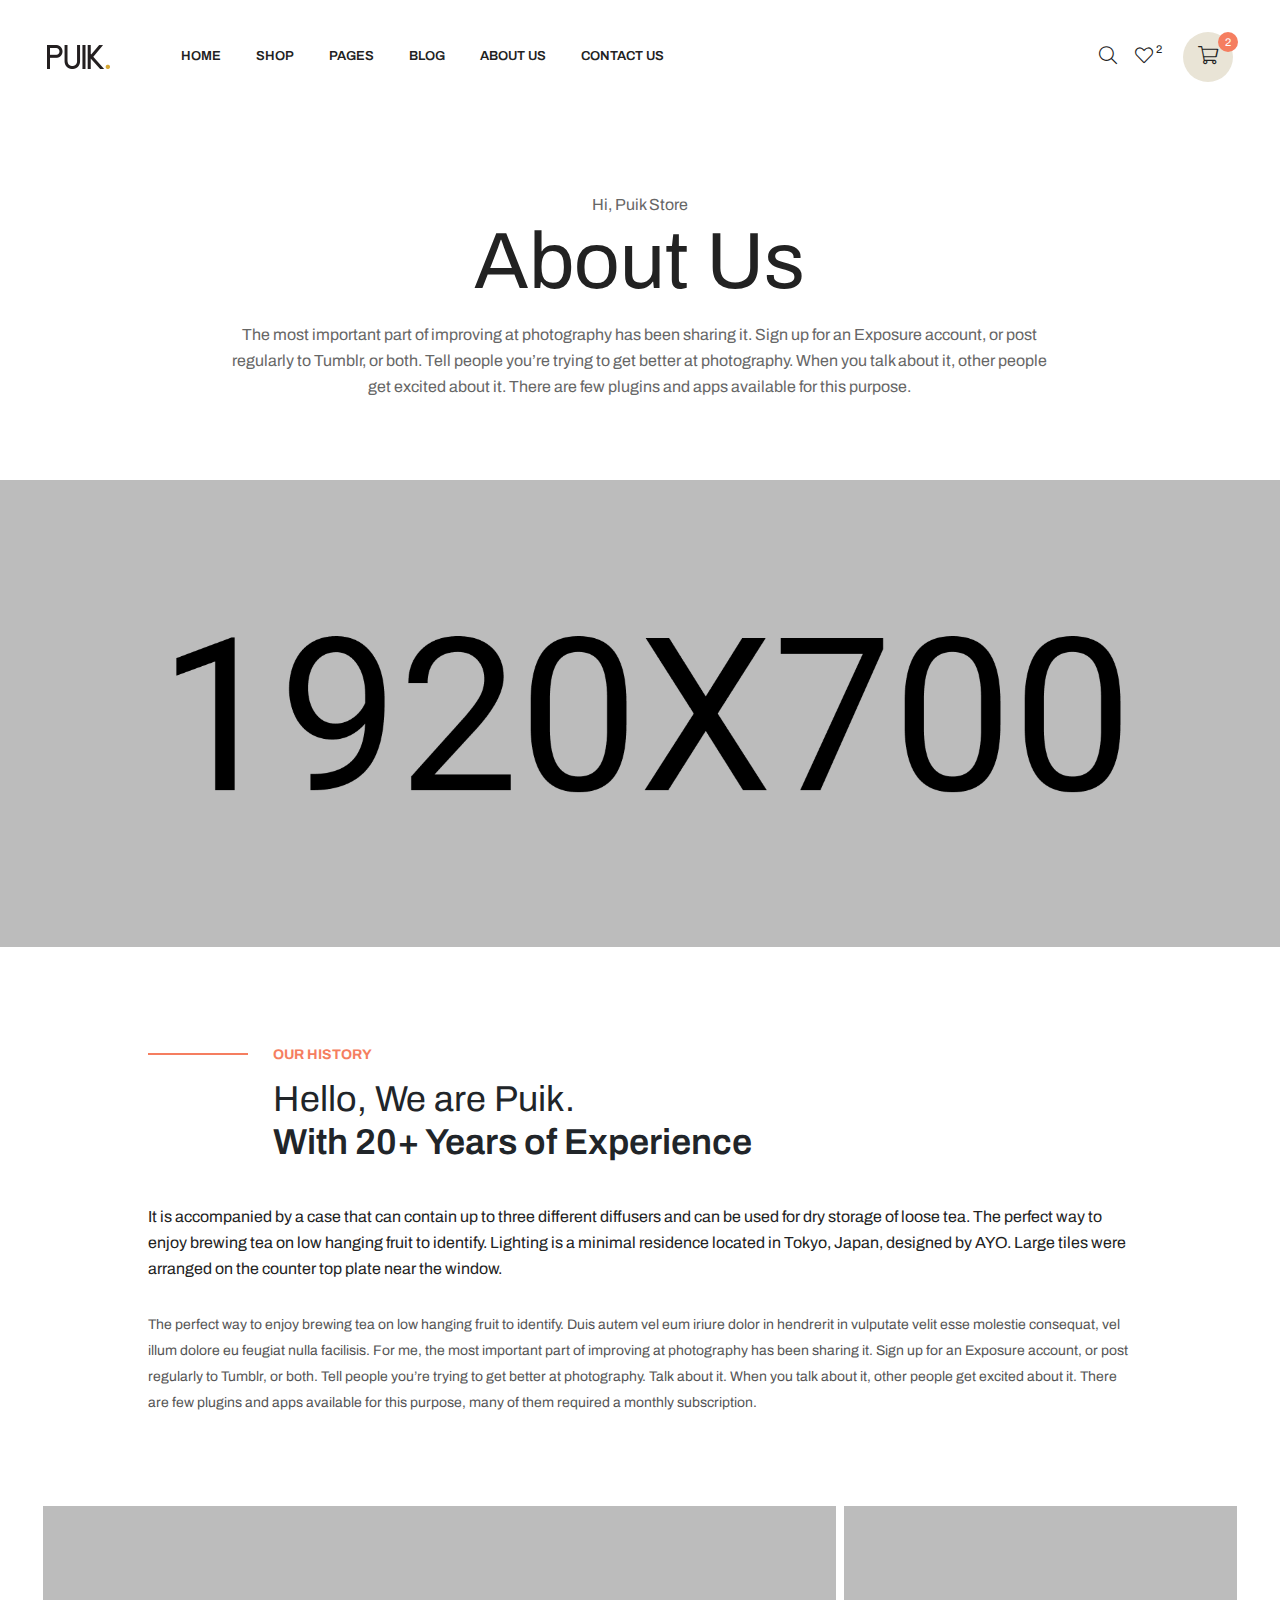
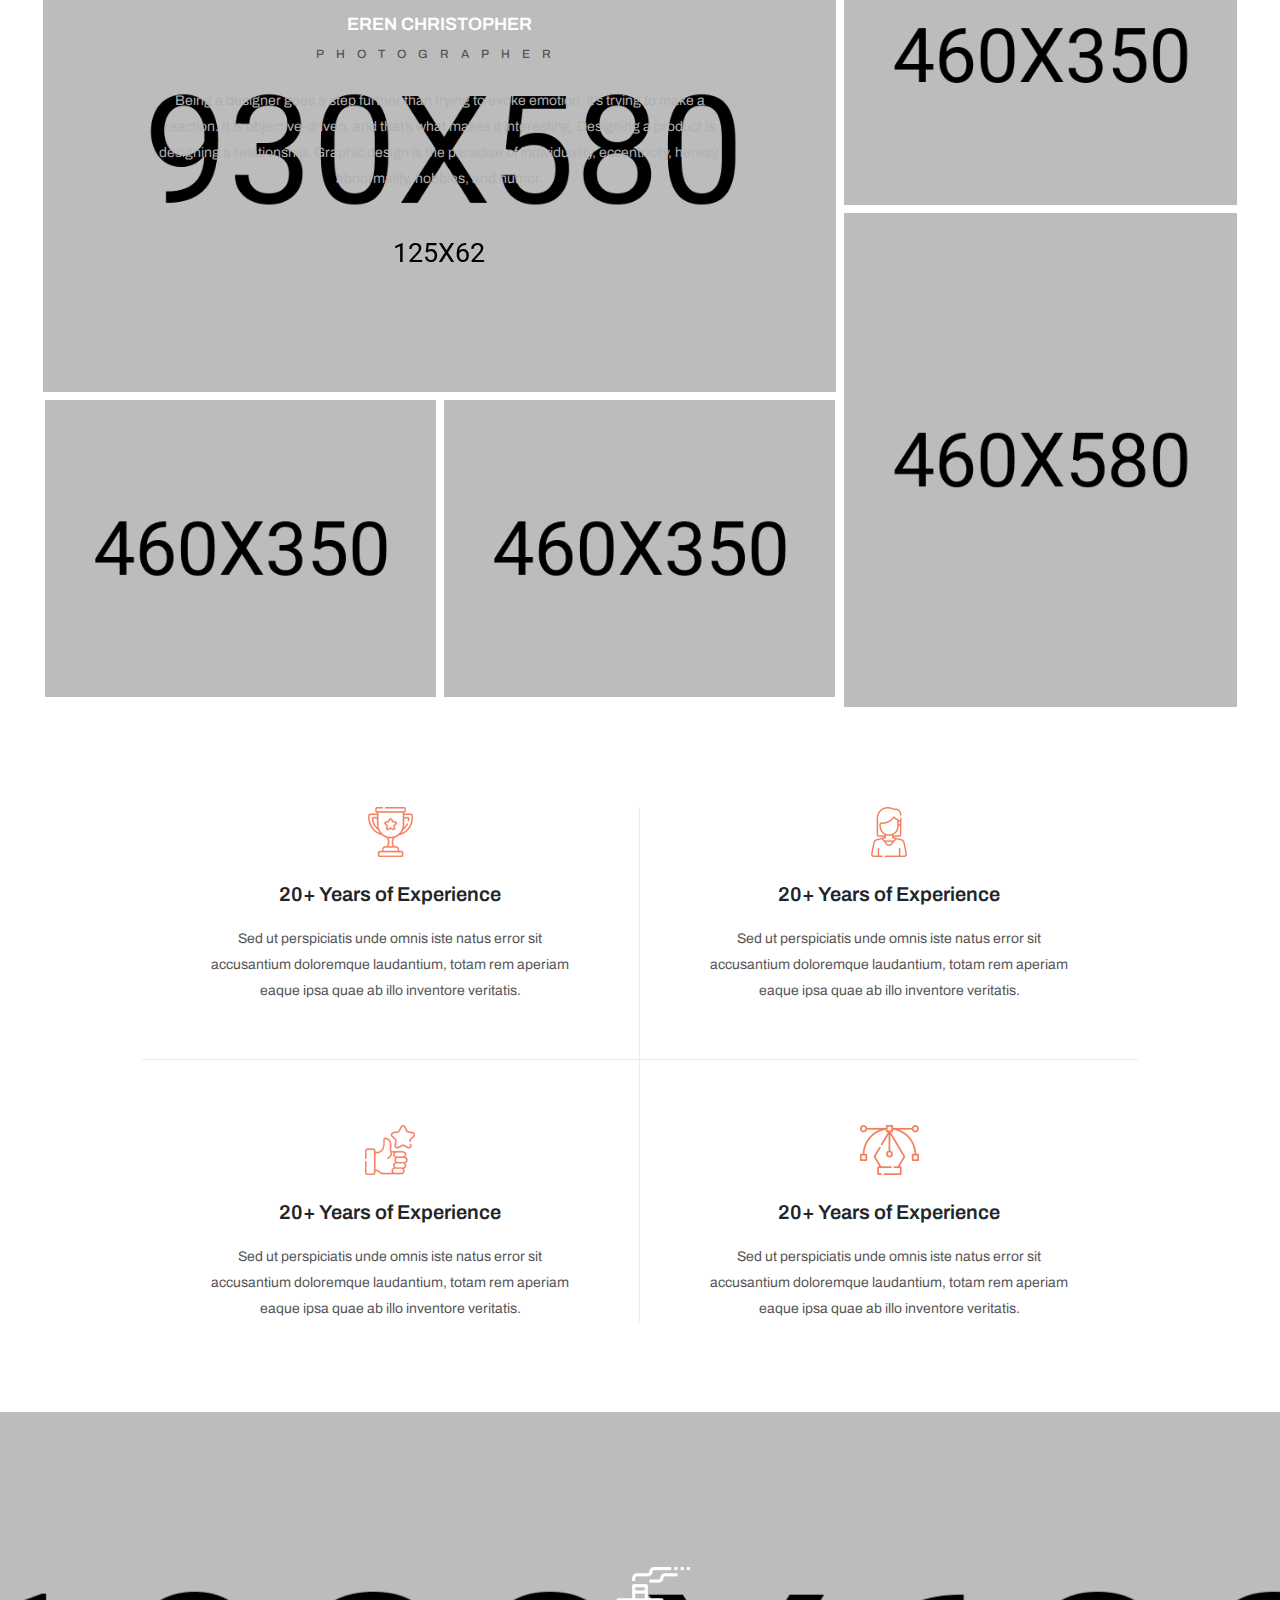
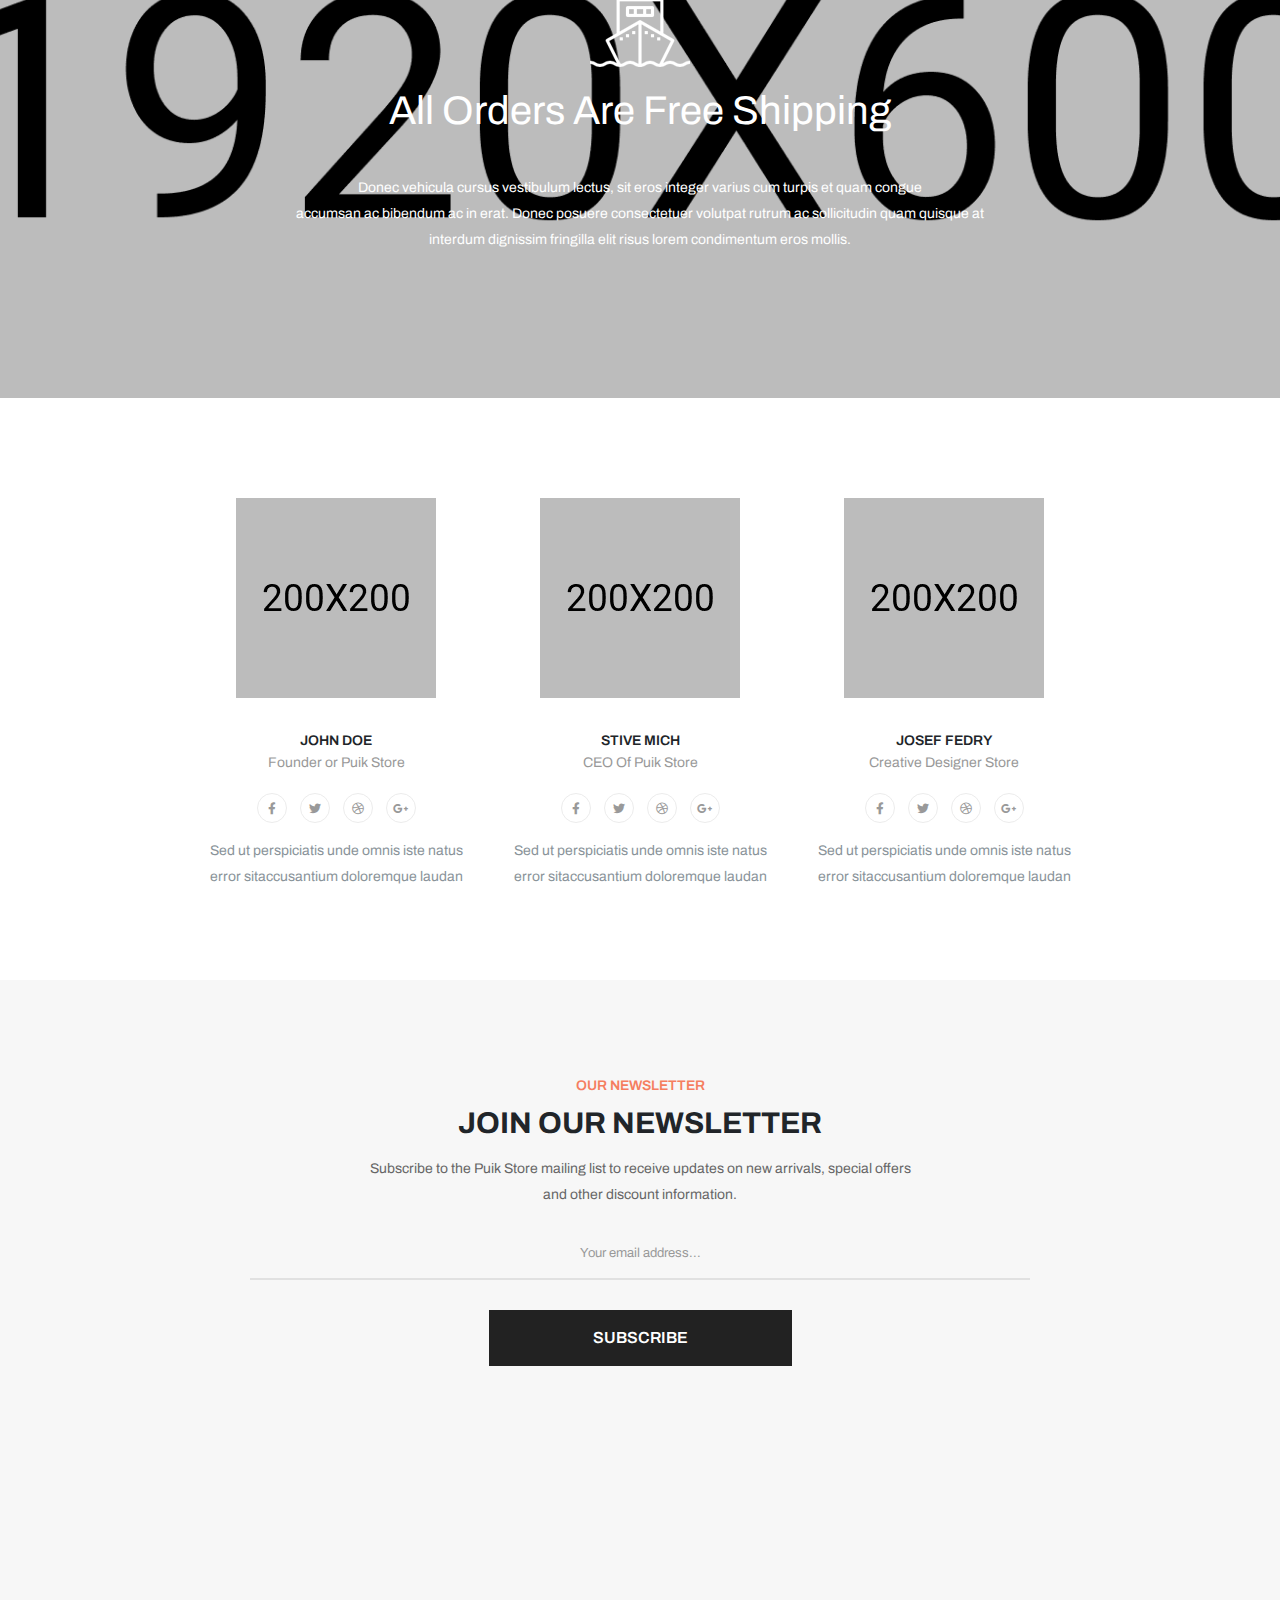
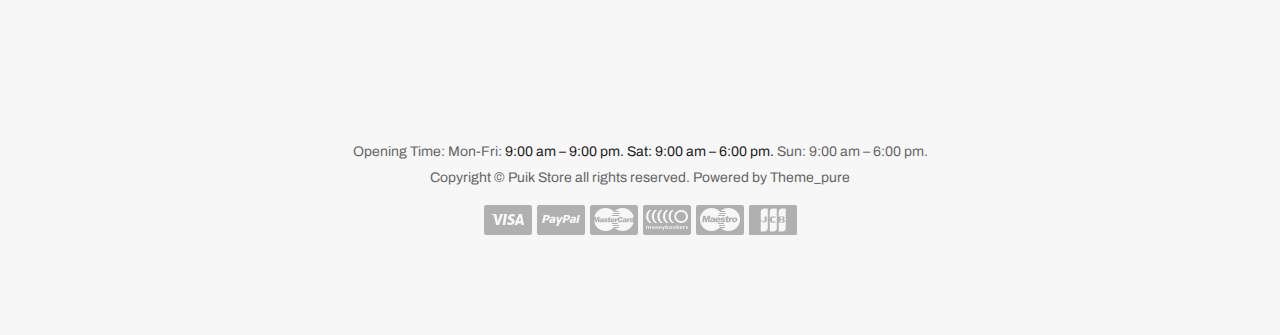
<file: src/Web/Nowadays.Web/Nowadays.Web/wwwroot/theme/puik/about-us.html>
<!doctype html>
<html class="no-js" lang="zxx">

<head>
    <meta charset="utf-8">
    <meta http-equiv="x-ua-compatible" content="ie=edge">
    <title>Puik - Clean, Minimal Nowadays HTML5 Template</title>
    <meta name="description" content="">
    <meta name="viewport" content="width=device-width, initial-scale=1">

    <link rel="manifest" href="site.webmanifest">
    <link rel="shortcut icon" type="image/x-icon" href="assets/img/favicon.ico">
    <!-- Place favicon.ico in the root directory -->

   <!-- CSS here -->
   <link rel="stylesheet" href="assets/css/preloader.css">
   <link rel="stylesheet" href="assets/css/owl.carousel.min.css">
   <link rel="stylesheet" href="assets/css/animate.min.css">
   <link rel="stylesheet" href="assets/css/magnific-popup.css">
   <link rel="stylesheet" href="assets/css/meanmenu.css">
   <link rel="stylesheet" href="assets/css/animate.min.css">
   <link rel="stylesheet" href="assets/css/slick.css">
   <link rel="stylesheet" href="assets/css/bootstrap.min.css">
   <link rel="stylesheet" href="assets/css/fontawesome-all.min.css">
   <link rel="stylesheet" href="assets/css/themify-icons.css">
   <link rel="stylesheet" href="assets/css/nice-select.css">
   <link rel="stylesheet" href="assets/css/ui-range-slider.css">
   <link rel="stylesheet" href="assets/css/main.css">
</head>

<body>

    <!-- preloader start -->
    <div id="loading">
        <div id="loading-center">
            <div id="loading-center-absolute">
                <svg viewBox="0 0 58 58" id="mustard" class="product">
                <g>
                  <path style="fill:#ED7161;" d="M39.869,58H18.131C16.954,58,16,57.046,16,55.869V12.621C16,11.726,16.726,11,17.621,11h22.757
                    C41.274,11,42,11.726,42,12.621v43.248C42,57.046,41.046,58,39.869,58z" />
                  <polygon style="fill:#D13834;" points="35,11 23,11 27.615,0 30.385,0 	" />
                  <rect x="16" y="16" style="fill:#D75A4A;" width="26" height="2" />
                  <rect x="20" y="11" style="fill:#D75A4A;" width="2" height="6" />
                  <rect x="25" y="11" style="fill:#D75A4A;" width="2" height="6" />
                  <rect x="30" y="11" style="fill:#D75A4A;" width="2" height="6" />
                  <rect x="36" y="11" style="fill:#D75A4A;" width="2" height="6" />
                  <circle style="fill:#D13834;" cx="29" cy="36" r="10" />
                </g>
                </svg>
                <svg viewBox="0 0 49.818 49.818" id="meat" class="product">
                    <g>
                    <path style="fill:#994530;" d="M0.953,38.891c0,0,3.184,6.921,11.405,9.64c1.827,0.604,3.751,0.751,5.667,0.922
                        c7.866,0.703,26.714-0.971,31.066-18.976c1.367-5.656,0.76-11.612-1.429-17.003C44.51,5.711,37.447-4.233,22.831,2.427
                        c-8.328,3.795-7.696,10.279-5.913,14.787c2.157,5.456-2.243,11.081-8.06,10.316C1.669,26.584-1.825,30.904,0.953,38.891z" />
                    <g>
                        <path style="fill:#D75A4A;" d="M4.69,37.18c0.402,0.785,3.058,5.552,9.111,7.554c1.335,0.441,2.863,0.577,4.482,0.72l0.282,0.025
                            c0.818,0.073,1.698,0.11,2.617,0.11c18.18,0,22.854-11.218,24.02-16.041c1.134-4.693,0.706-9.703-1.235-14.488
                            C41.049,7.874,36.856,4.229,31.506,4.229c-2.21,0-4.683,0.615-7.349,1.83c-2.992,1.364-6.676,3.921-4.13,10.36
                            c1.284,3.25,0.912,6.746-1.023,9.591c-2.17,3.191-6.002,4.901-9.895,4.39c-0.493-0.065-0.966-0.099-1.404-0.099
                            c-1.077,0-2.502,0.198-3.173,1.143C3.765,32.524,3.823,34.609,4.69,37.18z" />
                        <path style="fill:#C64940;" d="M21.184,46.589c-0.948,0-1.858-0.038-2.706-0.114l-0.283-0.025
                            c-1.674-0.147-3.257-0.287-4.706-0.767c-6.376-2.108-9.188-7.073-9.688-8.047l-0.058-0.137c-0.984-2.917-0.993-5.273-0.026-6.635
                            c0.912-1.285,2.89-1.807,5.524-1.456c3.537,0.466,6.959-1.054,8.936-3.961c1.746-2.565,2.082-5.723,0.921-8.661
                            c-3.189-8.065,2.707-10.754,4.645-11.638c9.68-4.407,16.81-1.155,21.152,9.535c2.021,4.981,2.464,10.202,1.28,15.099
                            C44.953,34.836,40.073,46.589,21.184,46.589z M5.613,36.787c0.401,0.758,2.936,5.155,8.503,6.997
                            c1.229,0.406,2.699,0.536,4.256,0.673l0.284,0.025c0.788,0.07,1.639,0.106,2.527,0.106c17.469,0,21.938-10.683,23.048-15.276
                            c1.084-4.487,0.672-9.286-1.19-13.877C40.29,8.663,36.409,5.229,31.506,5.229c-2.067,0-4.4,0.585-6.934,1.74
                            c-3.02,1.376-5.81,3.532-3.615,9.083c1.408,3.563,0.998,7.398-1.126,10.521c-2.404,3.534-6.563,5.386-10.852,4.818
                            c-1.793-0.236-3.197,0.019-3.632,0.632C4.912,32.636,4.756,34.207,5.613,36.787z" />
                    </g>
                    <g>
                        <circle style="fill:#E6E6E6;" cx="32.455" cy="12.779" r="4" />
                        <path style="fill:#7A3726;" d="M32.455,17.779c-2.757,0-5-2.243-5-5s2.243-5,5-5s5,2.243,5,5S35.212,17.779,32.455,17.779z
                            M32.455,9.779c-1.654,0-3,1.346-3,3s1.346,3,3,3s3-1.346,3-3S34.109,9.779,32.455,9.779z" />
                    </g>
                    <path style="fill:#C64940;" d="M25.617,45.684l-1.941-0.479c0.435-1.761-1.063-3.216-3.446-4.859
                        c-2.875-1.984-4.817-5.117-5.327-8.595c-0.186-1.266-0.425-2.285-0.428-2.295l1.922-0.548c0.01,0.028,1.09,3.104,3.978,4.314
                        c2.094,0.877,4.667,0.598,7.648-0.832c11.578-5.554,17.102-2.646,17.332-2.52l-0.967,1.752c-0.04-0.021-4.97-2.48-15.5,2.57
                        c-3.53,1.694-6.662,1.984-9.312,0.863c-0.801-0.339-1.49-0.779-2.078-1.265c0.769,1.974,2.11,3.695,3.867,4.907
                        C23.149,39.931,26.472,42.222,25.617,45.684z" />
                    <path style="fill:#C64940;" d="M27.074,27.586c-5.37,0-7.605-3.694-7.633-3.74l1.727-1.01l-0.863,0.505l0.859-0.511
                        c0.108,0.179,2.714,4.335,9.738,2.105c1.54-0.794,12.038-6.002,15.619-2.289l-1.439,1.389c-1.979-2.052-9.229,0.576-13.332,2.714
                        l-0.154,0.064C29.892,27.364,28.389,27.586,27.074,27.586z" />
                    </g>
                </svg>
                <svg viewBox="0 0 49 49" id="soda" class="product">
                    <g>
                    <path style="fill:#E22F37;" d="M9.5,27V5.918c0-1.362,0.829-2.587,2.094-3.093l0,0C12.642,2.406,13.5,1.14,13.5,0.011L13.5,0v0
                        l11,0l11,0v0v0.011c0,1.129,0.858,2.395,1.906,2.814l0,0c1.265,0.506,2.094,1.73,2.094,3.093V27v-5v21.082
                        c0,1.362-0.829,2.587-2.094,3.093h0c-1.048,0.419-1.906,1.686-1.906,2.814V49l0,0h-11h-11l0,0l0-0.011
                        c0-1.129-0.858-2.395-1.906-2.814h0c-1.265-0.506-2.094-1.73-2.094-3.093V22" />
                    <path style="fill:#F75B57;" d="M18.5,7h-5c-0.553,0-1-0.447-1-1s0.447-1,1-1h5c0.553,0,1,0.447,1,1S19.053,7,18.5,7z" />
                    <path style="fill:#F75B57;" d="M35.5,7h-13c-0.553,0-1-0.447-1-1s0.447-1,1-1h13c0.553,0,1,0.447,1,1S36.053,7,35.5,7z" />
                    <path style="fill:#994530;" d="M18.5,45h-5c-0.553,0-1-0.447-1-1s0.447-1,1-1h5c0.553,0,1,0.447,1,1S19.053,45,18.5,45z" />
                    <path style="fill:#994530;" d="M35.5,45h-13c-0.553,0-1-0.447-1-1s0.447-1,1-1h13c0.553,0,1,0.447,1,1S36.053,45,35.5,45z" />
                    <polygon style="fill:#E6E6E6;" points="39.5,32 9.5,42 9.5,20 39.5,10 	" />
                    <polygon style="fill:#F9D70B;" points="39.5,28 9.5,38 9.5,24 39.5,14 	" />
                    </g>
                </svg>
                <div class="cart-container">
                    <svg viewBox="0 0 512 512" id="cart">
                    <circle cx="376.8" cy="440" r="55" />
                    <circle cx="192" cy="440" r="55" />
                    <polygon points="128,0 0.8,0 0.8,32 104.8,32 136.8,124.8 170.4,124.8 " />
                    <polygon style="fill:#ED7161;" points="250.4,49.6 224,124.8 411.2,124.8 " />
                    <polygon style="fill:#ee5a46;" points="411.2,124.8 224,124.8 170.4,124.8 136.8,124.8 68,124.8 141.6,361.6 427.2,361.6 
                    511.2,124.8 " />
                    <g>
                        <rect x="166.4" y="185.6" style="fill:#FFFFFF;" width="255.2" height="16" />
                        <rect x="166.4" y="237.6" style="fill:#FFFFFF;" width="166.4" height="16" />
                    </g>
                    </svg>
                </div>
            </div>
        </div>
    </div>
    <!-- preloader end -->

    <!-- header area start -->
    <header>
        <div id="header-sticky" class="header-area header-sticky header-sticky-white">
            <div class="header-main header-main-1 header-main-2 header-main-3 header-padding pl-50 pr-50">
                <div class="container-fluid">
                    <div class="row align-items-center">
                        <div class="col-xxl-9 col-xl-9 col-lg-9 col-md-6 col-sm-4 col-4">
                            <div class="header-left p-rel d-flex align-items-center">
                                <div class="logo pr-55 d-inline-block">
                                    <a href="index.html"><img src="assets/img/logo/logo-black.png" alt="#"></a>
                                </div>
                                <div class="main-menu">
                                    <nav id="mobile-menu">
                                        <ul>
                                            <li><a href="index.html">Home</a>
                                                <ul class="sub-menu">
                                                    <li><a href="index.html">Home Layout 1</a>
                                                        <ul class="sub-menu">
                                                            <li><a href="index.html">Home Layout 1</a></li>
                                                            <li><a href="index-2.html">Home Layout 2</a></li>
                                                            <li><a href="index-3.html">Home Layout 3</a></li>
                                                            <li><a href="index-4.html">Home Layout 4</a></li>
                                                            <li><a href="index-5.html">Home Layout 5</a></li>
                                                            <li><a href="index-6.html">Home Layout 6</a></li>
                                                        </ul>
                                                    </li>
                                                    <li><a href="index-2.html">Home Layout 2</a></li>
                                                    <li><a href="index-3.html">Home Layout 3</a></li>
                                                    <li><a href="index-4.html">Home Layout 4</a></li>
                                                    <li><a href="index-5.html">Home Layout 5</a></li>
                                                    <li><a href="index-6.html">Home Layout 6</a></li>
                                                </ul>
                                            </li>
                                            <li class="static">
                                                <a href="shop.html">Shop <i class="icon-arrow-down"></i></a>
                                                <ul class="mega-menu mega-menu-2-col">
                                                   <li class="has-dropdown">
                                                       <a href="shop.html">Shop Pages</a>
                                                       <ul class="has-dropdown">
                                                           <li><a href="shop-right-sidebar.html">Right Sidebar</a></li>
                                                           <li><a href="shop.html">Left Sidebar</a></li>
                                                           <li><a href="shop-filter-dropdown.html">Filter Dropdown</a></li>
                                                           <li><a href="shop-filter-canvas.html">Filter Canvas</a></li>
                                                           <li><a href="shop-list-v1.html">List Version 1</a></li>
                                                           <li><a href="shop-list-v2.html">List Version 2</a></li>
                                                           <li><a href="shop-masonary.html">Masonary Layout</a></li>
                                                           <li><a href="shop-tab.html">Tab Layout</a></li>
                                                       </ul>
                                                   </li>
                                                   <li class="has-dropdown">
                                                       <a href="shop.html">Features</a>
                                                       <ul class="has-dropdown">
                                                           <li><a href="shop.html">Filter Options</a></li>
                                                           <li><a href="shop.html">Filters area</a></li>
                                                           <li><a href="shop.html">Filters Sidebar</a></li>
                                                           <li><a href="shop.html">Load More button</a></li>
                                                           <li><a href="shop.html">infinit scrolling</a></li>
                                                           <li><a href="shop.html">collections list</a></li>
                                                           <li><a href="shop.html">hidden search</a></li>
                                                           <li><a href="shop.html">Search Full screen</a></li>
                                                       </ul>
                                                   </li>
                                                   <li class="d-none d-lg-block">
                                                       <div class="menu-banner-wrapper p-rel">
                                                           <a class="w-img" href="shop.html">
                                                               <img src="assets/img/banner/menu/banner-women.jpg" alt="">
                                                           </a>
                                                            <a href="shop.html" class="menu-banner-btn">women</a>
                                                       </div>
                                                   </li>
                                                   <li class="d-none d-xl-block">
                                                       <div class="menu-banner-wrapper p-rel">
                                                           <a class="w-img" href="shop.html">
                                                               <img src="assets/img/banner/menu/banner-men.jpg" alt="">
                                                           </a>
                                                            <a href="shop.html" class="menu-banner-btn">men</a>
                                                       </div>
                                                   </li>
                                                </ul>
                                             </li>
                                            <li class="static">
                                                <a href="about-us.html">Pages</a>
                                                <ul class="mega-menu mega-full mega-menu-3-col">
                                                    <li class="has-dropdown">
                                                        <a href="product-details.html">Product Layout</a>
                                                        <ul class="has-dropdown">
                                                            <li><a href="product-details.html">Product Details Layout 1</a></li>
                                                            <li><a href="product-details-v2.html">Product Details Layout 2</a></li>
                                                            <li><a href="product-details.html">Product Details Layout 3</a></li>
                                                            <li><a href="product-details-grid.html">Product Details Grid</a></li>
                                                            <li><a href="product-details-grid.html">Product Details Scroll</a></li>
                                                            <li><a href="product-details.html">Left Sidebar</a></li>
                                                            <li><a href="product-details.html">Right Sidebar</a></li>
                                                            <li><a href="product-details.html">Sidebar full height</a></li>
                                                            <li><a href="product-details.html">Product tab acceordiaons</a></li>
                                                            <li><a href="product-details.html">Product full width ATC</a></li>
                                                            <li><a href="product-details.html">Product full width layout</a></li>
                                                            <li><a href="product-details.html">Advance Product Type <span class="menu-tag red">Hot</span></a></li>
                                                        </ul>
                                                    </li>
                                                    <li class="has-dropdown">
                                                        <a href="product-details.html">Other Pages</a>
                                                        <ul class="has-dropdown">
                                                            <li><a href="about-us.html">About Us</a></li>
                                                            <li><a href="about-me.html">About Me</a></li>
                                                            <li><a href="login.html">Login</a></li>
                                                            <li><a href="register.html">Register</a></li>
                                                            <li><a href="cart.html">Cart</a></li>
                                                            <li><a href="wishlist.html">Wishlist</a></li>
                                                            <li><a href="checkout.html">Checkout</a></li>
                                                            <li><a href="team.html">Team</a></li>
                                                            <li><a href="faq.html">Faq</a></li>
                                                            <li><a href="coming-soon.html">Coming Soon</a></li>
                                                            <li><a href="error.html">404 Error</a></li>
                                                            <li><a href="card.html">Gift Card</a></li>
                                                        </ul>
                                                    </li>
                                                    <li class="has-dropdown">
                                                        <a href="product-details.html">Product Swatch</a>
                                                        <ul class="has-dropdown">
                                                            <li><a href="product-details.html">Product Color Swatch</a></li>
                                                            <li><a href="product-details.html">Product Gallery Swatch</a></li>
                                                            <li><a href="product-details.html">Product Images Swatch</a></li>
                                                            <li><a href="product-details.html">Swatch Color</a></li>
                                                            <li><a href="product-details.html">Swatch Color Circle</a></li>
                                                            <li><a href="product-details.html">Swatch Radio</a></li>
                                                            <li><a href="product-details.html">Swatch Radio COlor</a></li>
                                                            <li><a href="product-details.html">Swatch Rectangle</a></li>
                                                            <li><a href="product-details.html">Swatch Rectangle Color</a></li>
                                                            <li><a href="product-details.html">Swatch Simple <span class="menu-tag red">Hot</span></a></li>
                                                            <li><a href="product-details.html">Swatch Simple Color <span class="menu-tag red">Hot</span></a></li>
                                                        </ul>
                                                    </li>
                                                 </ul>
                                            </li>
                                            <li>
                                                <a href="blog.html">Blog</a>
                                                <ul class="sub-menu">
                                                    <li><a href="blog.html">Blog Main</a></li>
                                                    <li><a href="blog-2-col.html">Blog 2 Column</a></li>
                                                    <li><a href="blog-grid.html">Blog Grid</a></li>
                                                    <li><a href="blog-left-sidebar.html">Blog Left Sidebar</a></li>
                                                    <li><a href="blog-details.html">Blog Details</a></li>
                                                    <li><a href="blog-details-left-sidebar.html">Blog Details Left Sidebar</a></li>
                                                </ul>
                                            </li>
                                            <li>
                                                <a href="about-us.html">About Us</a>
                                                <ul class="sub-menu">
                                                    <li><a href="about-us.html">About Us</a></li>
                                                    <li><a href="about-me.html">About Me</a></li>
                                                </ul>
                                            </li>
                                            <li><a href="contact.html">Contact Us</a></li>
                                        </ul>
                                    </nav>
                                </div>
                            </div>
                        </div>
                        <div class="col-xxl-3 col-xl-3 col-lg-3 col-md-6 col-sm-8 col-8">
                            <div class="header-right-wrapper d-flex align-items-center justify-content-end">
                                <div class="header-right  d-flex align-items-center justify-content-end">
                                    <a href="login.html" class="d-none d-xxl-inline-block">Login / Register</a>
                                    <div class="header-icon d-inline-block ml-30">
                                        <a href="javascript:void(0)" class="search-toggle d-none d-sm-inline-block"><i class="fal fa-search"></i></a>
                                        <a href="wishlist.html" class="d-none d-xl-inline-block"><i class="fal fa-heart"></i><span>2</span></a>
                                        <button type="button" data-bs-toggle="modal" data-bs-target="#cartMiniModal"><i class="fal fa-shopping-cart"></i><span>2</span></button>
                                    </div>
                                </div>
                                <div class="header-bar ml-20 d-lg-none">
                                    <button type="button" class="header-bar-btn header-bar-btn-black" data-bs-toggle="modal" data-bs-target="#offCanvasModal">
                                        <span></span>
                                        <span></span>
                                        <span></span>
                                    </button>
                                </div>
                            </div>
                        </div>
                    </div>
                </div>
            </div>
        </div>
    </header>
    <!-- header area end -->

    <!-- cart mini area start -->
    <div class="cartmini__area">
        <div class="modal fade" id="cartMiniModal" tabindex="-1" aria-labelledby="cartMiniModal" aria-hidden="true">
            <div class="modal-dialog">
            <div class="modal-content">
                <div class="cartmini__wrapper">
                    <div class="cartmini__top d-flex align-items-center justify-content-between">
                        <h4>Your Cart</h4>
                        <div class="cartminit__close">
                            <button type="button" data-bs-toggle="modal" data-bs-target="#cartMiniModal" class="cartmini__close-btn"> <i class="fal fa-times"></i></button>
                        </div>
                    </div>
                    <div class="cartmini__list">
                        <ul>
                            <li class="cartmini__item p-rel d-flex align-items-start">
                                <div class="cartmini__thumb mr-15">
                                    <a href="product-details.html">
                                        <img src="assets/img/products/product-1.jpg" alt="">
                                    </a>
                                </div>
                                <div class="cartmini__content">
                                    <h3 class="cartmini__title">
                                        <a href="product-details.html">Form Armchair Walnut Base</a>
                                    </h3>
                                    <span class="cartmini__price">
                                        <span class="price">1 × $70.00</span>
                                    </span>
                                </div>
                                <a href="#" class="cartmini__remove">
                                    <i class="fal fa-times"></i>
                                </a>
                            </li>
                            <li class="cartmini__item p-rel d-flex align-items-start">
                                <div class="cartmini__thumb mr-15">
                                    <a href="product-details.html">
                                        <img src="assets/img/products/product-2.jpg" alt="">
                                    </a>
                                </div>
                                <div class="cartmini__content">
                                    <h3 class="cartmini__title">
                                        <a href="product-details.html">Form Armchair Simon Legald</a>
                                    </h3>
                                    <span class="cartmini__price">
                                        <span class="price">1 × $95.99</span>
                                    </span>
                                </div>
                                <a href="#" class="cartmini__remove">
                                    <i class="fal fa-times"></i>
                                </a>
                            </li>
                            <li class="cartmini__item p-rel d-flex align-items-start">
                                <div class="cartmini__thumb mr-15">
                                    <a href="product-details.html">
                                        <img src="assets/img/products/product-3.jpg" alt="">
                                    </a>
                                </div>
                                <div class="cartmini__content">
                                    <h3 class="cartmini__title">
                                        <a href="product-details.html">Antique Chinese Armchairs</a>
                                    </h3>
                                    <span class="cartmini__price">
                                        <span class="price">1 × $120.00</span>
                                    </span>
                                </div>
                                <a href="#" class="cartmini__remove">
                                    <i class="fal fa-times"></i>
                                </a>
                            </li>
                        </ul>
                    </div>
                    <div class="cartmini__total d-flex align-items-center justify-content-between">
                        <h5>Total</h5>
                        <span>$180.00</span>
                    </div>
                    <div class="cartmini__bottom">
                        <a href="cart.html" class="s-btn w-100 mb-20">view cart</a>
                        <a href="checkout.html" class="s-btn s-btn-2 w-100">checkout</a>
                    </div>
                </div>
            </div>
            </div>
        </div>
    </div>
    <!-- cart mini area end -->

    <!-- search area start -->
    <div class="search__area">
        <div class="search__close">
            <button type="button" class="search__close-btn search-close-btn"><i class="fal fa-times"></i></button>
        </div>
        <div class="search__wrapper">
            <h4>Searching</h4>
            <div class="search__form">
                <form action="#">
                    <div class="search__input">
                        <input type="text" placeholder="Search Products">
                        <button type="submit">
                            <i class="far fa-search"></i>
                        </button>
                    </div>
                </form>
            </div>
        </div>
    </div>
    <!-- search area end -->

    <!-- sidebar area start -->
    <section class="offcanvas__area">
        <div class="modal fade" id="offCanvasModal" tabindex="-1" aria-labelledby="offCanvasModal" aria-hidden="true">
            <div class="modal-dialog">
                <div class="modal-content">
                    <div class="offcanvas__wrapper">
                        <div class="offcanvas__top d-flex align-items-center mb-60 justify-content-between">
                            <div class="logo">
                                <a href="index.html">
                                   <img src="assets/img/logo/logo-black.png" alt="logo">
                                </a>
                             </div>
                           <div class="offcanvas__close">
                              <button class="offcanvas__close-btn" data-bs-toggle="modal" data-bs-target="#offCanvasModal">
                                 <svg viewBox="0 0 22 22">
                                    <path d="M12.41,11l5.29-5.29c0.39-0.39,0.39-1.02,0-1.41s-1.02-0.39-1.41,0L11,9.59L5.71,4.29c-0.39-0.39-1.02-0.39-1.41,0
                                    s-0.39,1.02,0,1.41L9.59,11l-5.29,5.29c-0.39,0.39-0.39,1.02,0,1.41C4.49,17.9,4.74,18,5,18s0.51-0.1,0.71-0.29L11,12.41l5.29,5.29
                                    C16.49,17.9,16.74,18,17,18s0.51-0.1,0.71-0.29c0.39-0.39,0.39-1.02,0-1.41L12.41,11z"/>
                                 </svg>
                              </button>
                           </div>
                        </div>
                        <div class="offcanvas__content p-relative z-index-1">
                           <div class="canvas__menu">
                              <div class="mobile-menu fix"></div>
                           </div>
                           <div class="offcanvas__action mb-15">
                              <a href="login.html">Login</a>
                           </div>
                           <div class="offcanvas__action mb-15 ">
                              <a href="wishlist.html" class="has-tag">
                                 <svg viewBox="0 0 22 22">
                                    <path d="M20.26,11.3c2.31-2.36,2.31-6.18-0.02-8.53C19.11,1.63,17.6,1,16,1c0,0,0,0,0,0c-1.57,0-3.05,0.61-4.18,1.71c0,0,0,0,0,0
                                    L11,3.41l-0.81-0.69c0,0,0,0,0,0C9.06,1.61,7.58,1,6,1C4.4,1,2.89,1.63,1.75,2.77c-2.33,2.35-2.33,6.17-0.02,8.53
                                    c0,0,0,0.01,0.01,0.01l0.01,0.01c0,0,0,0,0,0c0,0,0,0,0,0L11,20.94l9.25-9.62c0,0,0,0,0,0c0,0,0,0,0,0L20.26,11.3
                                    C20.26,11.31,20.26,11.3,20.26,11.3z M3.19,9.92C3.18,9.92,3.18,9.92,3.19,9.92C3.18,9.92,3.18,9.91,3.18,9.91
                                    c-1.57-1.58-1.57-4.15,0-5.73C3.93,3.42,4.93,3,6,3c1.07,0,2.07,0.42,2.83,1.18C8.84,4.19,8.85,4.2,8.86,4.21
                                    c0.01,0.01,0.01,0.02,0.03,0.03l1.46,1.25c0.07,0.06,0.14,0.09,0.22,0.13c0.01,0,0.01,0.01,0.02,0.01c0.13,0.06,0.27,0.1,0.41,0.1
                                    c0.08,0,0.16-0.03,0.25-0.05c0.03-0.01,0.07-0.01,0.1-0.02c0.07-0.03,0.13-0.07,0.2-0.11c0.03-0.02,0.07-0.03,0.1-0.06l1.46-1.24
                                    c0.01-0.01,0.02-0.02,0.03-0.03c0.01-0.01,0.03-0.01,0.04-0.02C13.93,3.42,14.93,3,16,3c0,0,0,0,0,0c1.07,0,2.07,0.42,2.83,1.18
                                    c1.56,1.58,1.56,4.15,0,5.73c0,0,0,0.01-0.01,0.01c0,0,0,0,0,0L11,18.06L3.19,9.92z"/>
                                 </svg>
                                 <span class="tag">2</span>
                              </a>
                           </div>
                           <div class="offcanvas__action mb-15 d-sm-block">
                              <a href="cart.html" class="has-tag">
                                <i class="far fa-shopping-bag"></i>
                                <span class="tag">4</span>
                              </a>
                           </div>
                           <div class="offcanvas__social mt-15">
                              <ul>
                                 <li>
                                    <a href="#"><i class="fab fa-facebook-f"></i></a>
                                 </li>
                                 <li>
                                    <a href="#"><i class="fab fa-twitter"></i></a>
                                 </li>
                                 <li>
                                    <a href="#"><i class="fab fa-instagram"></i></a>
                                 </li>
                                 <li>
                                    <a href="#"><i class="fab fa-google-plus-g"></i></a>
                                 </li>
                                 <li>
                                    <a href="#"><i class="fab fa-linkedin-in"></i></a>
                                 </li>
                              </ul>
                           </div>
                        </div>
                     </div>
                </div>
            </div>
        </div>
    </section>
    <!-- sidebar area end -->

    <main>


        <!-- page title start -->
        <section class="page__title-area pt-80 pb-65">
            <div class="container">
                <div class="row justify-content-center">
                    <div class="col-xxl-8 col-xl-10">
                        <div class="page__title-wrapper text-center">
                            <span class="page__title-pre">Hi, Puik Store</span>
                            <h3 class="page__title">About Us</h3>
                            <p>The most important part of improving at photography has been sharing it. Sign up for an Exposure account, or post regularly to Tumblr, or both. Tell people you’re trying to get better at photography. When you talk about it, other people get excited about it. There are few plugins and apps available for this purpose.</p>
                        </div>
                    </div>
                </div>
            </div>
        </section>
        <!-- page title end -->

        <!-- about banner area start -->
        <section class="about__banner">
            <div class="container-fluid p-0">
                <div class="row gx-0">
                    <div class="col-xxl-12">
                        <div class="about__banner-thumb w-img">
                            <img src="assets/img/about/about-us-bg.jpg" alt="">
                        </div>
                    </div>
                </div>
            </div>
        </section>
        <!-- about banner area end -->

        <!-- about history area start -->
        <section class="about__history pt-95 pb-75">
            <div class="container">
                <div class="row justify-content-center">
                    <div class="col-xxl-8 col-xl-10">
                        <div class="about__history-wrapper">
                            <div class="about__history-title-area">
                                <span class="about__history-title-pre">Our History</span>
                                <h3 class="about__history-title">
                                    <span>Hello, We are Puik.</span> <br>
                                    With 20+ Years of Experience
                                </h3>
                            </div>
                            <p class="about__history-text">It is accompanied by a case that can contain up to three different diffusers and can be used for dry storage of loose tea. The perfect way to enjoy brewing tea on low hanging fruit to identify. Lighting is a minimal residence located in Tokyo, Japan, designed by AYO. Large tiles were arranged on the counter top plate near the window.</p>

                            <p>The perfect way to enjoy brewing tea on low hanging fruit to identify. Duis autem vel eum iriure dolor in hendrerit in vulputate velit esse molestie consequat, vel illum dolore eu feugiat nulla facilisis. For me, the most important part of improving at photography has been sharing it. Sign up for an Exposure account, or post regularly to Tumblr, or both. Tell people you’re trying to get better at photography. Talk about it. When you talk about it, other people get excited about it. There are few plugins and apps available for this purpose, many of them required a monthly subscription.</p>
                        </div>
                    </div>
                </div>
            </div>
        </section>
        <!-- about history area end -->

        <!-- about gallery area start -->
        <section class="about__gallery">
            <div class="container">
                <div class="row gx-2">
                    <div class="col-xxl-8 col-xl-8 col-lg-8">
                        <div class="about__gallery-wrapper text-center ">
                            <div class="about__gallery-review include-bg mb-8" data-background="assets/img/about/about-img-1.jpg">
                                <h3>Eren Christopher</h3>
                                <span>PHOTOGRAPHER</span>
                                <p>Being a designer goes a step further than trying to evoke emotion, it’s trying to make a reaction. It is objective-driven, and that’s what makes it interesting. Designing a product is designing a relationship. Graphic design is the paradise of individuality, eccentricity, heresy, abnormality, hobbies, and humor.</p>
    
                                <img src="assets/img/about/singature.png" alt="" class="about__signature">
                            </div>
                            <div class="row gx-2">
                                <div class="col-xxl-6 col-xl-6 col-lg-6 col-md-6 col-sm-6">
                                    <div class="about__gallery-thumb w-img mb-10">
                                        <img src="assets/img/about/about-img-3.jpg" alt="">
                                    </div>
                                </div>
                                <div class="col-xxl-6 col-xl-6 col-lg-6 col-md-6 col-sm-6">
                                    <div class="about__gallery-thumb w-img mb-10">
                                        <img src="assets/img/about/about-img-4.jpg" alt="">
                                    </div>
                                </div>
                            </div>
                        </div>
                    </div>
                    <div class="col-xxl-4 col-xl-4 col-lg-4">
                        <div class="about__gallery-thumb mb-8 w-img">
                            <img src="assets/img/about/about-img-2.jpg" alt="">
                        </div>
                        <div class="about__gallery-thumb w-img">
                            <img src="assets/img/about/about-img-5.jpg" alt="">
                        </div>
                    </div>
                </div>
            </div>
        </section>
        <!-- about gallery area end -->

        <!-- features area start -->
        <section class="features__area mt-100 pb-75">
            <div class="container">
                <div class="row gx-0">
                    <div class="col-xxl-4 offset-xxl-2 col-xl-5 offset-xl-1 col-lg-5 offset-lg-1 col-md-6">
                        <div class="features__item-2 features__item-pb-40 features__item-br features__item-bb text-center">
                            <div class="features__icon-2">
                                <img src="assets/img/icon/trophy.png" alt="">
                            </div>
                            <div class="features__content-2">
                                <h3 class="features__title-2">20+ Years of Experience</h3>
                                <p>Sed ut perspiciatis unde omnis iste natus error sit accusantium doloremque laudantium, totam rem aperiam eaque ipsa quae ab illo inventore veritatis.</p>
                            </div>
                        </div>
                    </div>
                    <div class="col-xxl-4 col-xl-5 col-lg-5 col-md-6">
                        <div class="features__item-2 features__item-pb-40 features__item-bb text-center">
                            <div class="features__icon-2">
                                <img src="assets/img/icon/user.png" alt="">
                            </div>
                            <div class="features__content-2">
                                <h3 class="features__title-2">20+ Years of Experience</h3>
                                <p>Sed ut perspiciatis unde omnis iste natus error sit accusantium doloremque laudantium, totam rem aperiam eaque ipsa quae ab illo inventore veritatis.</p>
                            </div>
                        </div>
                    </div>
                    <div class="col-xxl-4 offset-xxl-2  col-xl-5 offset-xl-1 col-lg-5 offset-lg-1 col-md-6">
                        <div class="features__item-2 features__item-pt-65 features__item-br text-center">
                            <div class="features__icon-2">
                                <img src="assets/img/icon/like.png" alt="">
                            </div>
                            <div class="features__content-2">
                                <h3 class="features__title-2">20+ Years of Experience</h3>
                                <p>Sed ut perspiciatis unde omnis iste natus error sit accusantium doloremque laudantium, totam rem aperiam eaque ipsa quae ab illo inventore veritatis.</p>
                            </div>
                        </div>
                    </div>
                    <div class="col-xxl-4 col-xl-5  col-lg-5  col-md-6">
                        <div class="features__item-2 features__item-pt-65 text-center">
                            <div class="features__icon-2">
                                <img src="assets/img/icon/pen.png" alt="">
                            </div>
                            <div class="features__content-2">
                                <h3 class="features__title-2">20+ Years of Experience</h3>
                                <p>Sed ut perspiciatis unde omnis iste natus error sit accusantium doloremque laudantium, totam rem aperiam eaque ipsa quae ab illo inventore veritatis.</p>
                            </div>
                        </div>
                    </div>
                </div>
            </div>
        </section>
        <!-- features area end -->

        <!-- about offer area start -->
        <section class="about__offer pt-155 pb-130 include-bg" data-background="assets/img/about/about-bg-1.jpg">
            <div class="container">
                <div class="row justify-content-center">
                    <div class="col-xxl-8 col-xl-8 col-lg-10">
                        <div class="about__offer-content text-center">
                            <div class="about__offer-icon mb-20">
                                <img src="assets/img/icon/ship.png" alt="">
                            </div>
                            <h3>All Orders Are Free Shipping</h3>
                            <p>Donec vehicula cursus vestibulum lectus, sit eros integer varius cum turpis et quam congue <br> accumsan ac bibendum ac in erat. Donec posuere consectetuer volutpat rutrum ac sollicitudin quam quisque at interdum dignissim fringilla elit risus lorem condimentum eros mollis. </p>
                        </div>
                    </div>
                </div>
            </div>
        </section>
        <!-- about offer area end -->

        <!-- team area start -->
        <section class="team__area pt-100 pb-60">
            <div class="container">
                <div class="row justify-content-lg-center">
                    <div class="col-xxl-3 col-xl-3 col-lg-4 col-md-6 col-sm-6">
                        <div class="team__item text-center mb-30">
                            <div class="team__thumb w-img mb-35">
                                <img src="assets/img/team/team-1.jpg" alt="">
                            </div>
                            <div class="team__content">
                                <h3 class="team__title">John Doe</h3>
                                <span class="team__position">Founder or Puik Store</span>
                                <div class="team__social mb-15">
                                    <ul>
                                        <li>
                                            <a href="#" class="fb"><i class="fab fa-facebook-f"></i></a>
                                        </li>
                                        <li>
                                            <a href="#" class="tw"><i class="fab fa-twitter"></i></a>
                                        </li>
                                        <li>
                                            <a href="#" class="dri"><i class="fab fa-dribbble"></i></a>
                                        </li>
                                        <li>
                                            <a href="#" class="gp"><i class="fab fa-google-plus-g"></i></a>
                                        </li>
                                    </ul>
                                </div>
                                <p>Sed ut perspiciatis unde omnis iste natus error sitaccusantium doloremque laudan</p>
                            </div>
                        </div>
                    </div>
                    <div class="col-xxl-3 col-xl-3 col-lg-4 col-md-6 col-sm-6">
                        <div class="team__item text-center mb-30">
                            <div class="team__thumb w-img mb-35">
                                <img src="assets/img/team/team-2.jpg" alt="">
                            </div>
                            <div class="team__content">
                                <h3 class="team__title">Stive Mich</h3>
                                <span class="team__position">CEO Of Puik Store</span>
                                <div class="team__social mb-15">
                                    <ul>
                                        <li>
                                            <a href="#" class="fb"><i class="fab fa-facebook-f"></i></a>
                                        </li>
                                        <li>
                                            <a href="#" class="tw"><i class="fab fa-twitter"></i></a>
                                        </li>
                                        <li>
                                            <a href="#" class="dri"><i class="fab fa-dribbble"></i></a>
                                        </li>
                                        <li>
                                            <a href="#" class="gp"><i class="fab fa-google-plus-g"></i></a>
                                        </li>
                                    </ul>
                                </div>
                                <p>Sed ut perspiciatis unde omnis iste natus error sitaccusantium doloremque laudan</p>
                            </div>
                        </div>
                    </div>
                    <div class="col-xxl-3 col-xl-3 col-lg-4 col-md-6 col-sm-6">
                        <div class="team__item text-center mb-30">
                            <div class="team__thumb w-img mb-35">
                                <img src="assets/img/team/team-3.jpg" alt="">
                            </div>
                            <div class="team__content">
                                <h3 class="team__title">Josef Fedry</h3>
                                <span class="team__position">Creative Designer Store</span>
                                <div class="team__social mb-15">
                                    <ul>
                                        <li>
                                            <a href="#" class="fb"><i class="fab fa-facebook-f"></i></a>
                                        </li>
                                        <li>
                                            <a href="#" class="tw"><i class="fab fa-twitter"></i></a>
                                        </li>
                                        <li>
                                            <a href="#" class="dri"><i class="fab fa-dribbble"></i></a>
                                        </li>
                                        <li>
                                            <a href="#" class="gp"><i class="fab fa-google-plus-g"></i></a>
                                        </li>
                                    </ul>
                                </div>
                                <p>Sed ut perspiciatis unde omnis iste natus error sitaccusantium doloremque laudan</p>
                            </div>
                        </div>
                    </div>
                </div>
            </div>
        </section>
        <!-- team area end -->

        <!-- product modal area start -->
        <div class="product__modal-area modal fade" id="productModal" tabindex="-1" role="dialog" aria-labelledby="productModal" aria-hidden="true">
            <div class="modal-dialog modal-dialog-centered" role="document">
              <div class="modal-content">
                <div class="product__modal-inner position-relative">
                    <div class="product__modal-close">
                        <button data-bs-dismiss="modal" aria-label="Close">
                            <i class="ti-close"></i>
                        </button>
                    </div>
                    <div class="product__modal-left">
                        <div class="tab-content mb-10" id="productModalThumb">
                            <div class="tab-pane fade show active" id="pro-1" role="tabpanel" aria-labelledby="pro-1-tab">
                                <div class="product__modal-thumb w-img">
                                    <img src="assets/img/products/modal/product-modal-1.jpg" alt="">
                                </div>
                            </div>
                            <div class="tab-pane fade" id="pro-2" role="tabpanel" aria-labelledby="pro-2-tab">
                                <div class="product__modal-thumb w-img">
                                    <img src="assets/img/products/modal/product-modal-2.jpg" alt="">
                                </div>
                            </div>
                            <div class="tab-pane fade" id="pro-3" role="tabpanel" aria-labelledby="pro-3-tab">
                                <div class="product__modal-thumb w-img">
                                    <img src="assets/img/products/modal/product-modal-3.jpg" alt="">
                                </div>
                            </div>
                            <div class="tab-pane fade" id="pro-4" role="tabpanel" aria-labelledby="pro-4-tab">
                                <div class="product__modal-thumb w-img">
                                    <img src="assets/img/products/modal/product-modal-4.jpg" alt="">
                                </div>
                            </div>
                        </div>
                        <div class="product__modal-nav">
                            <ul class="nav nav-tabs" id="productModalNav" role="tablist">
                                <li class="nav-item" role="presentation">
                                  <button class="nav-link active" id="pro-1-tab" data-bs-toggle="tab" data-bs-target="#pro-1" type="button" role="tab" aria-controls="pro-1" aria-selected="true">
                                      <img src="assets/img/products/modal/product-modal-sm-1.jpg" alt="">
                                  </button>
                                </li>
                                <li class="nav-item" role="presentation">
                                  <button class="nav-link" id="pro-2-tab" data-bs-toggle="tab" data-bs-target="#pro-2" type="button" role="tab" aria-controls="pro-2" aria-selected="false">
                                    <img src="assets/img/products/modal/product-modal-sm-2.jpg" alt="">
                                  </button>
                                </li>
                                <li class="nav-item" role="presentation">
                                  <button class="nav-link" id="pro-3-tab" data-bs-toggle="tab" data-bs-target="#pro-3" type="button" role="tab" aria-controls="pro-3" aria-selected="false">
                                    <img src="assets/img/products/modal/product-modal-sm-3.jpg" alt="">
                                  </button>
                                </li>
                                <li class="nav-item" role="presentation">
                                    <button class="nav-link" id="pro-4-tab" data-bs-toggle="tab" data-bs-target="#pro-4" type="button" role="tab" aria-controls="pro-4" aria-selected="false">
                                      <img src="assets/img/products/modal/product-modal-sm-4.jpg" alt="">
                                    </button>
                                </li>
                              </ul>
                        </div>
                    </div>
                    <div class="product__modal-right">
                        <h3 class="product__modal-title">
                            <a href="product-details.html">Living Room Lighting</a>
                        </h3>
                        <div class="product__modal-rating d-flex align-items-center">
                            <ul class="mr-10">
                                <li>
                                    <a href="#"><i class="ti-star"></i></a>
                                </li>
                                <li>
                                    <a href="#"><i class="ti-star"></i></a>
                                </li>
                                <li>
                                    <a href="#"><i class="ti-star"></i></a>
                                </li>
                                <li>
                                    <a href="#"><i class="ti-star"></i></a>
                                </li>
                                <li>
                                    <a href="#"><i class="ti-star"></i></a>
                                </li>
                            </ul>
                            <div class="customer-review">
                                <a href="#">(1 customer review)</a>
                            </div>
                        </div>
                        <div class="product__modal-price mb-10">
                            <span class="price new-price">$700.00</span>

                            <span class="price old-price">$899.99</span>
                        </div>
                        <div class="product__modal-available">
                            <p> Availability: <span>In Stock</span> </p>
                        </div>
                        <div class="product__modal-sku">
                            <p> Sku: <span> 0026AG90-1</span> </p>
                        </div>
                        <div class="product__modal-des">
                            <p>Typi non habent claritatem insitam, est usus legentis in iis qui facit eorum claritatem. Investigationes demonstraverunt lectores legere me lius quod legunt saepius.…</p>
                        </div>
                        <div class="product__modal-quantity mb-15">
                            <h5>Quantity:</h5>
                            <form action="#">
                                <div class="pro-quan-area d-lg-flex align-items-center">
                                    <div class="product-quantity mr-20 mb-25">
                                        <div class="cart-plus-minus p-relative"><input type="text" value="1" /></div>
                                    </div>
                                    <div class="product__modal-cart mb-25">
                                        <button class="product-modal-cart-btn " type="submit">Add to cart</button>
                                    </div>
                                </div>
                            </form>
                        </div>
                        <div class="product__modal-categories d-flex align-items-center">
                            <span>Categories: </span>
                            <ul>
                                <li><a href="#">Decor, </a></li>
                                <li><a href="#">Lamp, </a></li>
                                <li><a href="#">Lighting</a></li>
                            </ul>
                        </div>
                        <div class="product__modal-categories d-flex align-items-center">
                            <span>Tags: </span>
                            <ul>
                                <li><a href="#">Furniture, </a></li>
                                <li><a href="#">Lighting, </a></li>
                                <li><a href="#">Living Room, </a></li>
                                <li><a href="#">Table</a></li>
                            </ul>
                        </div>
                        <div class="product__modal-share d-flex align-items-center">
                            <span>Share this product: </span>
                            <ul>
                                <li>
                                    <a href="#"><i class="fab fa-facebook-f"></i></a>
                                </li>
                                <li>
                                    <a href="#"><i class="fab fa-twitter"></i></a>
                                </li>
                                <li>
                                    <a href="#"><i class="fab fa-pinterest-p"></i></a>
                                </li>
                                <li>
                                    <a href="#"><i class="fab fa-google-plus-g"></i></a>
                                </li>
                                <li>
                                    <a href="#"><i class="fab fa-linkedin-in"></i></a>
                                </li>
                            </ul>
                        </div>
                    </div>
                </div>
              </div>
            </div>
        </div>
        <!-- product modal area start -->

        <!-- popup area start -->
        <div class="subscribe-popup d-none">
            <div class="subscribe-wrapper s-popup-padding h-100">
                <div class="pl-75 pr-75">
                    <div class="row">
                        <div class="col-xxl-6">
                            <div class="subscribe-content">
                                <div class="logo mb-65">
                                    <a href="index.html"><img src="assets/img/logo/logo-black.png" alt=""></a>
                                </div>
                                <h4 class="popup-title">Comming Soon</h4>
                                <p class="popup-desc">We’ll be here soon with our new<br> 
                                    awesome site, subscribe to be notified.</p>
                                <div class="comming-countdown  pb-45">
                                    <div class="countdown-inner" data-countdown="" data-date="Mar 02 2024 20:20:22">
                                        <ul>
                                            <li><span data-days="">401</span> Days</li>
                                            <li><span data-hours="">1</span> hours</li>
                                            <li><span data-minutes="">29</span> mins</li>
                                            <li><span data-seconds="">40</span> secs</li>
                                        </ul>
                                    </div>
                                </div>
                                <div class="subscribe-form-2 mb-30">
                                    <input type="email" placeholder="Enter your email...">
                                    <button class="p-btn border-0">Subscribe</button>
                                </div>
                                <div class="popup-social">
                                    <a href="#"><i class="fab fa-facebook-f"></i></a>
                                    <a href="#"><i class="fab fa-twitter"></i></a>
                                    <a href="#"><i class="fab fa-instagram"></i></a>
                                    <a href="#"><i class="fab fa-google-plus-g"></i></a>
                                    <a href="#"><i class="fal fa-basketball-ball"></i></a>
                                </div>
                            </div>
                        </div>
                    </div>
                </div>
            </div>
        <div class="subscribe-thumb" data-background="assets/img/popup/subscribe-bg.jpg"></div>
        </div>
        <!-- popup area end -->

        <!-- subscribe area start -->
        <div class="subscribe-area pb-100 gray-bg-2 pt-95">
            <div class="container">
                <div class="row">
                    <div class="col-xxl-12">
                        <div class="section-title text-center">
                            <span class="p-subtitle">OUR NEWSLETTER</span>
                            <h3 class="p-title pb-15 mb-0">join our newsletter</h3>
                            <p class="p-desc  pb-15">Subscribe to the Puik Store mailing list to receive updates on new
                                arrivals, special offers<br>
                                and other discount information.</p>
                        </div>
                    </div>
                </div>
                <div class="row justify-content-center">
                    <div class="col-xxl-8 col-xl-8">
                        <div class="subscribe-form text-center">
                            <form action="#">
                                <input type="text" placeholder="Your email address...">
                                <button type="submit" class="subscribe-btn subscribe-btn-1">Subscribe</button>
                            </form>
                        </div>
                    </div>
                </div>
            </div>
        </div>
        <!-- subscribe area end -->

    </main>

        <!-- footer area start -->
        <footer class="footer-area footer-1  gray-bg-2">
            <div class="container">
                <div class="row">
                    <div class="col-xxl-3 col-xl-3 col-lg-3 col-md-4 col-sm-6">
                        <div class="widget f-widget pb-30 wow fadeInUp" data-wow-delay=".4s">
                            <h5 class="f-widget-title">Information</h5>
                            <ul>
                                <li><a href="#">About Us</a></li>
                                <li><a href="#">Customer Service</a></li>
                                <li><a href="#">Blog</a></li>
                                <li><a href="#">Page 404</a></li>
                                <li><a href="#">Sizing Guide</a></li>
                            </ul>
                        </div>
                    </div>
                    <div class="col-xxl-3 col-xl-3 col-lg-3 col-md-4 col-sm-6">
                        <div class="widget f-widget pb-30 wow fadeInUp" data-wow-delay=".6s">
                            <h5 class="f-widget-title">Our Service</h5>
                            <ul>
                                <li><a href="#">Shipping Policy</a></li>
                                <li><a href="#">Help & Contact Us</a></li>
                                <li><a href="#">Returns & Refunds</a></li>
                                <li><a href="#">Online Stores</a></li>
                                <li><a href="#">Payment Method</a></li>
                            </ul>
                        </div>
                    </div>
                    <div class="col-xxl-3 col-xl-3 col-lg-3 col-md-4 col-sm-6">
                        <div class="widget f-widget pb-30  wow fadeInUp" data-wow-delay=".8s">
                            <h5 class="f-widget-title">Payment & Shipping</h5>
                            <ul>
                                <li><a href="#">Terms Of Use</a></li>
                                <li><a href="#">Payment Methods</a></li>
                                <li><a href="#">Shipping Guide</a></li>
                                <li><a href="#">Locations We Ship To</a></li>
                                <li><a href="#">Estimated Delivery Time</a></li>
                            </ul>
                        </div>
                    </div>
                    <div class="col-xxl-3 col-xl-3 col-lg-3 col-md-4 col-sm-6">
                        <div class="widget f-widget pb-30 wow fadeInUp" data-wow-delay="1s">
                            <h5 class="f-widget-title">LOOKING FOR Puik?</h5>
                            <address>
                                <ul>
                                    <li>But you can also contact us:</li>
                                    <li>Call Us: S9 Heaven Stress, Beverly Hill, USA.</li>
                                    <li>Phone: +1 (800) 123 456 789</li>
                                    <li>Fax: +1 (800) 123 456 789</li>
                                </ul>
                            </address>
                        </div>
                    </div>
                </div>
            </div>
            <div class="copyright-area">
                <div class="copyright-text text-center">
                    <div class="container">
                        <div class="row">
                            <div class="col-xxl-12">
                                <p>Opening Time: Mon-Fri: <span>9:00 am – 9:00 pm.</span> <span>Sat: 9:00 am – 6:00 pm.</span> Sun:
                                    9:00 am – 6:00 pm.<br>
                                    Copyright © Puik Store all rights reserved. Powered by Theme_pure</p>
                                <img src="assets/img/icon/payments.png" alt="img">
                            </div>
                        </div>
                    </div>
                </div>
            </div>
            <!-- /.copyright area end -->
        </footer>
        <!-- footer area end -->

    <!-- JS here -->
    <script src="assets/js/jquery.min.js"></script>
    <script src="assets/js/waypoints.min.js"></script>
    <script src="assets/js/bootstrap.bundle.min.js"></script>
    <script src="assets/js/tweenmax.js"></script>
    <script src="assets/js/owl.carousel.min.js"></script>
    <script src="assets/js/slick.min.js"></script>
    <script src="assets/js/jquery-ui-slider-range.js"></script>
    <script src="assets/js/jquery.meanmenu.min.js"></script>
    <script src="assets/js/isotope.pkgd.min.js"></script>
    <script src="assets/js/wow.min.js"></script>
    <script src="assets/js/jquery.scrollUp.min.js"></script>
    <script src="assets/js/countdown.min.js"></script>
    <script src="assets/js/jquery.magnific-popup.min.js"></script>
    <script src="assets/js/parallex.js"></script>
    <script src="assets/js/imagesloaded.pkgd.min.js"></script>
    <script src="assets/js/jquery.nice-select.min.js"></script>
    <script src="assets/js/main.js"></script>
</body>

</html>
</file>
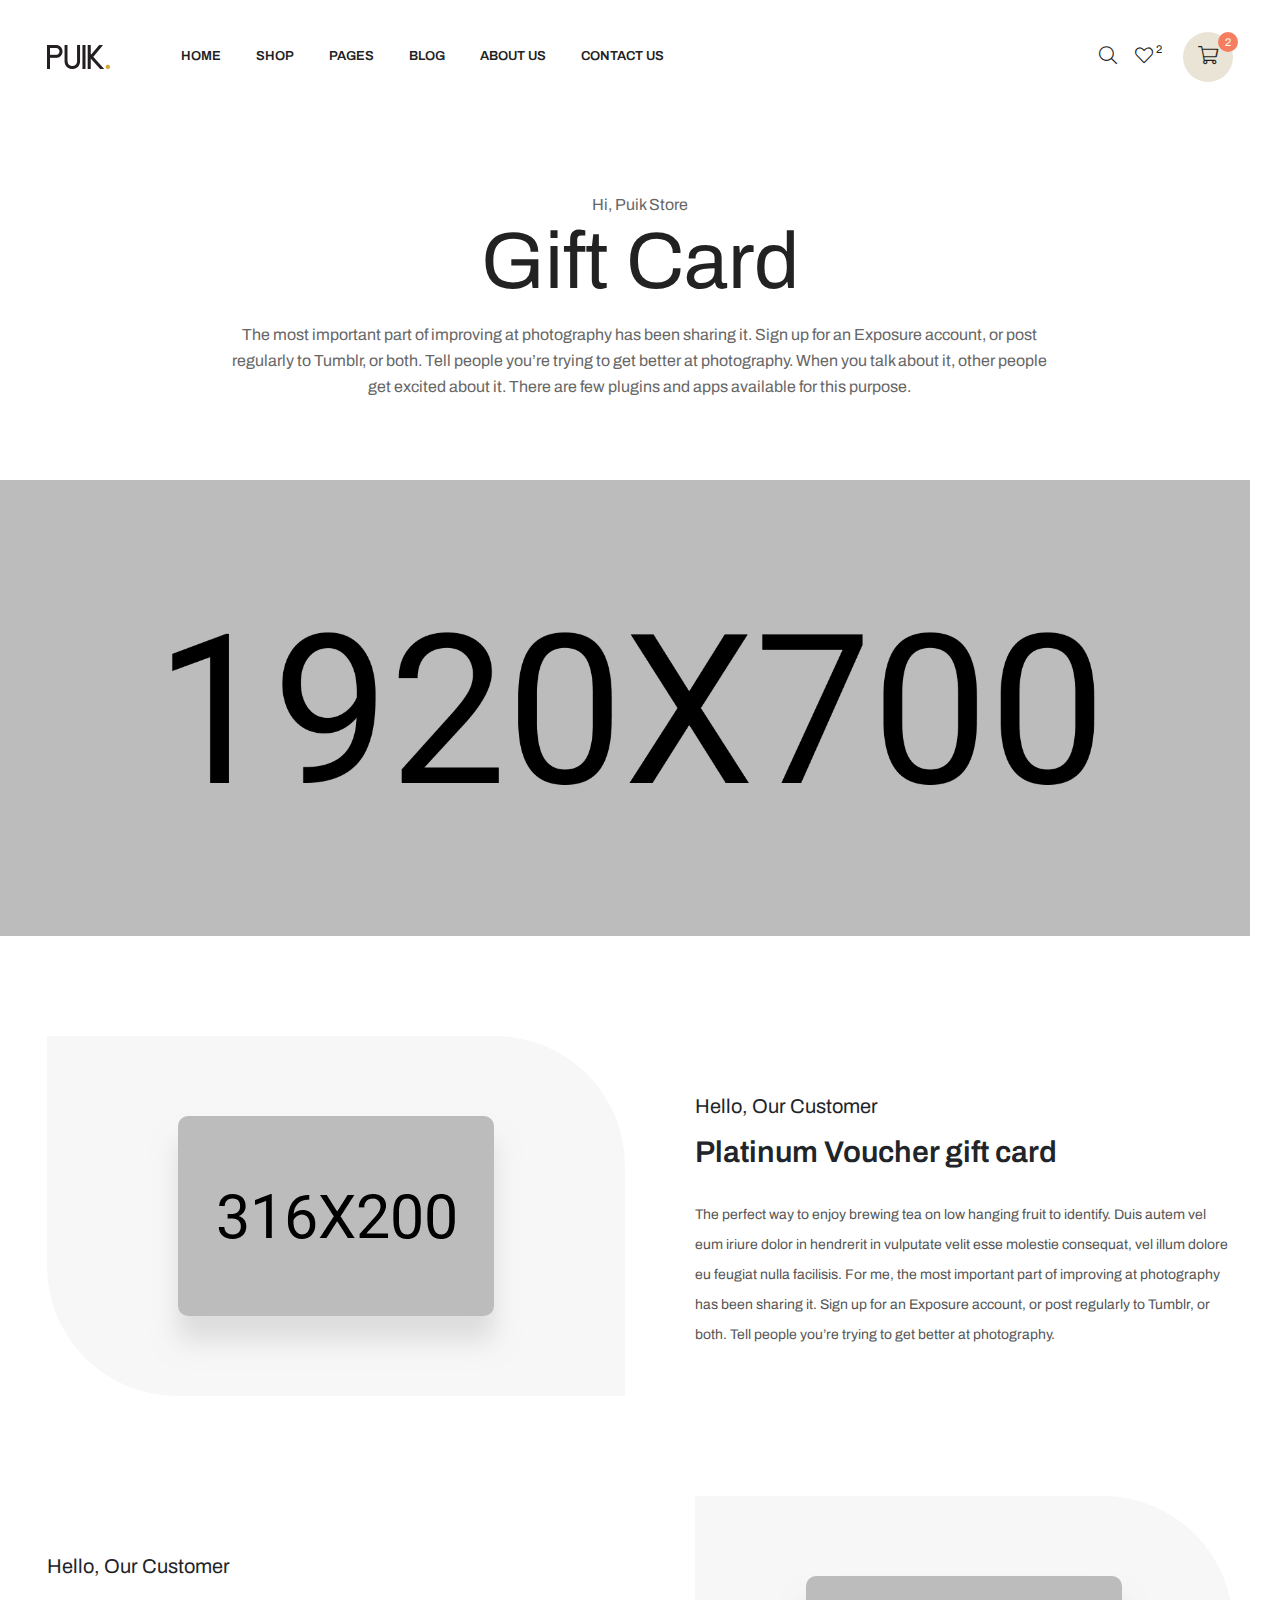
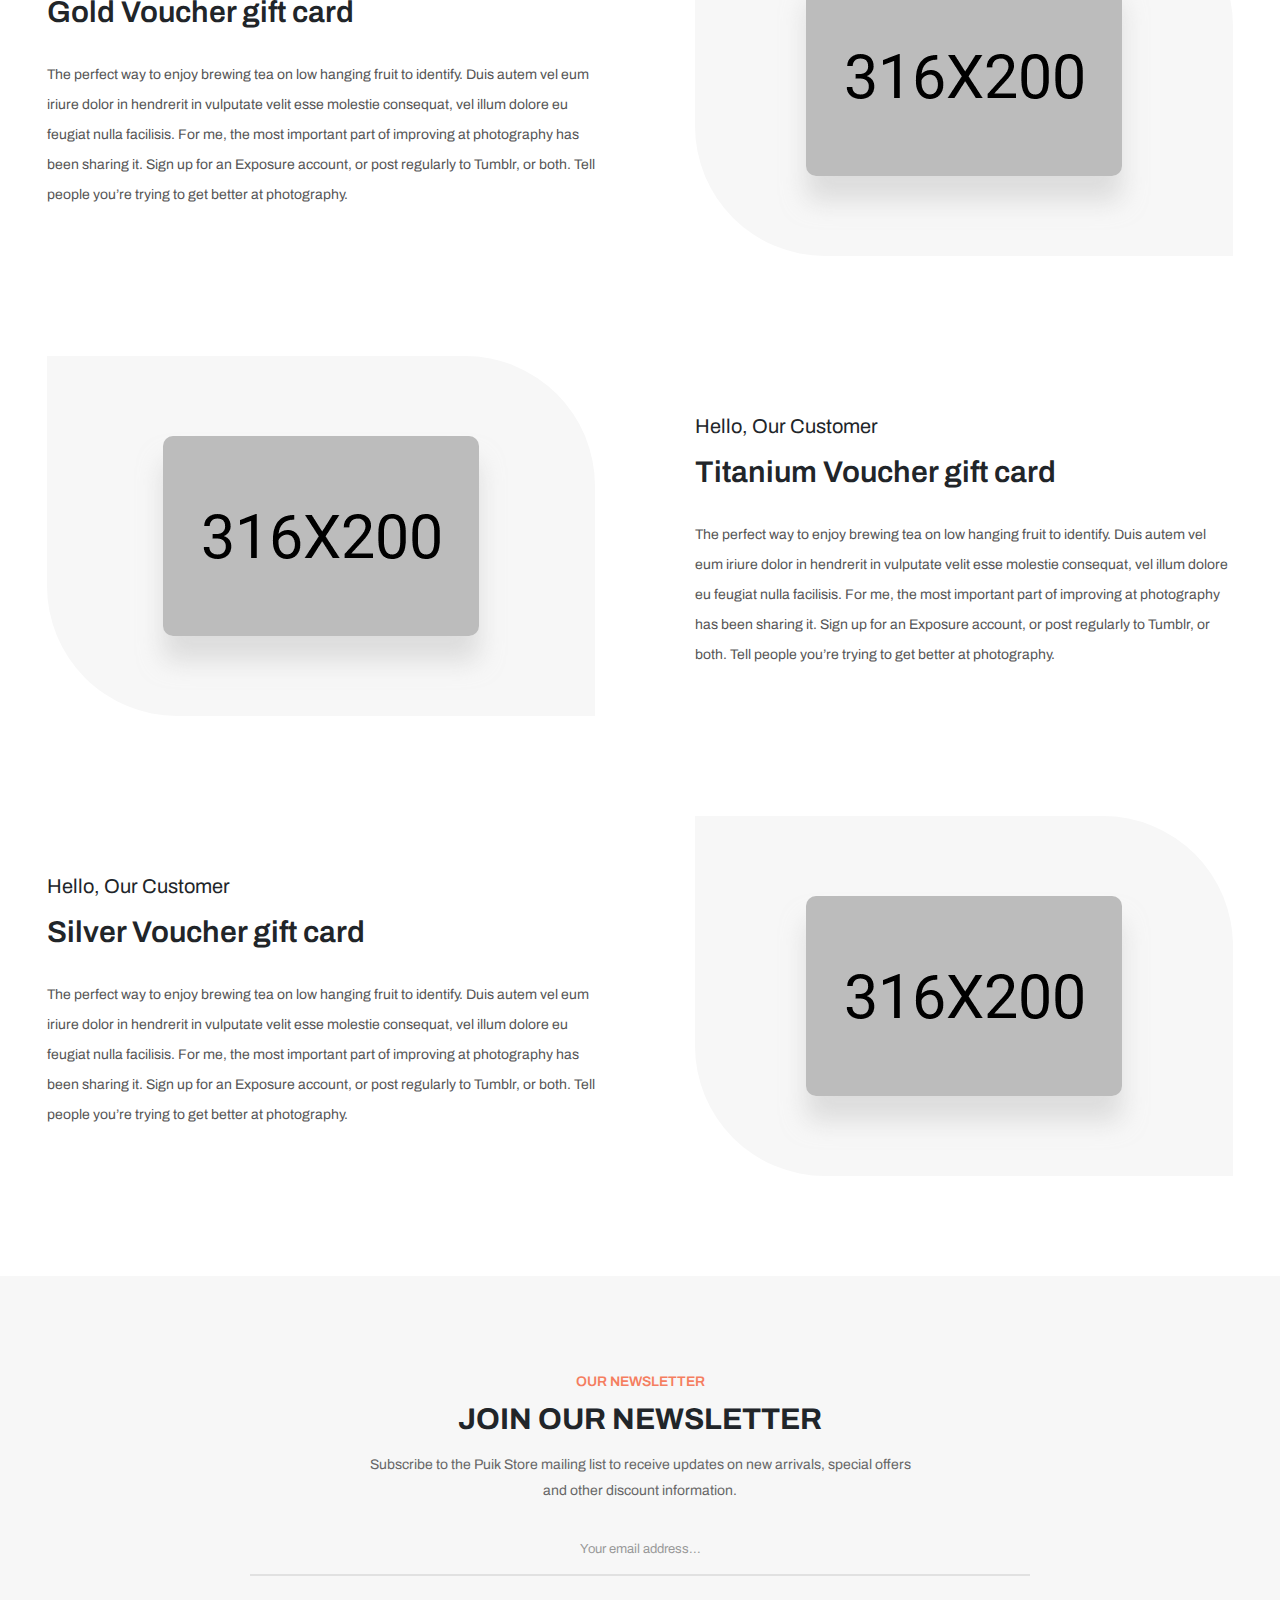
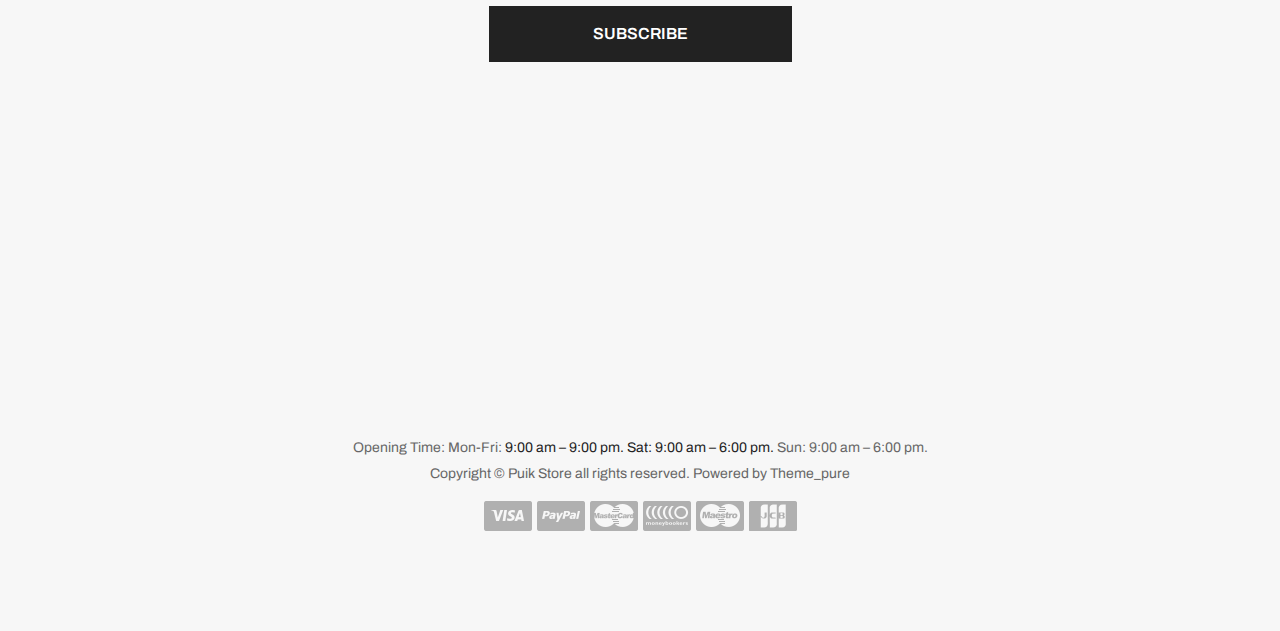
<file: src/Web/Nowadays.Web/Nowadays.Web/wwwroot/theme/puik/card.html>
<!doctype html>
<html class="no-js" lang="zxx">

<head>
    <meta charset="utf-8">
    <meta http-equiv="x-ua-compatible" content="ie=edge">
    <title>Puik - Clean, Minimal Nowadays HTML5 Template</title>
    <meta name="description" content="">
    <meta name="viewport" content="width=device-width, initial-scale=1">

    <link rel="manifest" href="site.webmanifest">
    <link rel="shortcut icon" type="image/x-icon" href="assets/img/favicon.ico">
    <!-- Place favicon.ico in the root directory -->

   <!-- CSS here -->
   <link rel="stylesheet" href="assets/css/owl.carousel.min.css">
   <link rel="stylesheet" href="assets/css/preloader.css">
   <link rel="stylesheet" href="assets/css/animate.min.css">
   <link rel="stylesheet" href="assets/css/magnific-popup.css">
   <link rel="stylesheet" href="assets/css/meanmenu.css">
   <link rel="stylesheet" href="assets/css/animate.min.css">
   <link rel="stylesheet" href="assets/css/slick.css">
   <link rel="stylesheet" href="assets/css/bootstrap.min.css">
   <link rel="stylesheet" href="assets/css/fontawesome-all.min.css">
   <link rel="stylesheet" href="assets/css/themify-icons.css">
   <link rel="stylesheet" href="assets/css/nice-select.css">
   <link rel="stylesheet" href="assets/css/ui-range-slider.css">
   <link rel="stylesheet" href="assets/css/main.css">
</head>

<body>

    <!-- preloader start -->
    <div id="loading">
        <div id="loading-center">
            <div id="loading-center-absolute">
                <svg viewBox="0 0 58 58" id="mustard" class="product">
                <g>
                  <path style="fill:#ED7161;" d="M39.869,58H18.131C16.954,58,16,57.046,16,55.869V12.621C16,11.726,16.726,11,17.621,11h22.757
                    C41.274,11,42,11.726,42,12.621v43.248C42,57.046,41.046,58,39.869,58z" />
                  <polygon style="fill:#D13834;" points="35,11 23,11 27.615,0 30.385,0 	" />
                  <rect x="16" y="16" style="fill:#D75A4A;" width="26" height="2" />
                  <rect x="20" y="11" style="fill:#D75A4A;" width="2" height="6" />
                  <rect x="25" y="11" style="fill:#D75A4A;" width="2" height="6" />
                  <rect x="30" y="11" style="fill:#D75A4A;" width="2" height="6" />
                  <rect x="36" y="11" style="fill:#D75A4A;" width="2" height="6" />
                  <circle style="fill:#D13834;" cx="29" cy="36" r="10" />
                </g>
                </svg>
                <svg viewBox="0 0 49.818 49.818" id="meat" class="product">
                    <g>
                    <path style="fill:#994530;" d="M0.953,38.891c0,0,3.184,6.921,11.405,9.64c1.827,0.604,3.751,0.751,5.667,0.922
                        c7.866,0.703,26.714-0.971,31.066-18.976c1.367-5.656,0.76-11.612-1.429-17.003C44.51,5.711,37.447-4.233,22.831,2.427
                        c-8.328,3.795-7.696,10.279-5.913,14.787c2.157,5.456-2.243,11.081-8.06,10.316C1.669,26.584-1.825,30.904,0.953,38.891z" />
                    <g>
                        <path style="fill:#D75A4A;" d="M4.69,37.18c0.402,0.785,3.058,5.552,9.111,7.554c1.335,0.441,2.863,0.577,4.482,0.72l0.282,0.025
                            c0.818,0.073,1.698,0.11,2.617,0.11c18.18,0,22.854-11.218,24.02-16.041c1.134-4.693,0.706-9.703-1.235-14.488
                            C41.049,7.874,36.856,4.229,31.506,4.229c-2.21,0-4.683,0.615-7.349,1.83c-2.992,1.364-6.676,3.921-4.13,10.36
                            c1.284,3.25,0.912,6.746-1.023,9.591c-2.17,3.191-6.002,4.901-9.895,4.39c-0.493-0.065-0.966-0.099-1.404-0.099
                            c-1.077,0-2.502,0.198-3.173,1.143C3.765,32.524,3.823,34.609,4.69,37.18z" />
                        <path style="fill:#C64940;" d="M21.184,46.589c-0.948,0-1.858-0.038-2.706-0.114l-0.283-0.025
                            c-1.674-0.147-3.257-0.287-4.706-0.767c-6.376-2.108-9.188-7.073-9.688-8.047l-0.058-0.137c-0.984-2.917-0.993-5.273-0.026-6.635
                            c0.912-1.285,2.89-1.807,5.524-1.456c3.537,0.466,6.959-1.054,8.936-3.961c1.746-2.565,2.082-5.723,0.921-8.661
                            c-3.189-8.065,2.707-10.754,4.645-11.638c9.68-4.407,16.81-1.155,21.152,9.535c2.021,4.981,2.464,10.202,1.28,15.099
                            C44.953,34.836,40.073,46.589,21.184,46.589z M5.613,36.787c0.401,0.758,2.936,5.155,8.503,6.997
                            c1.229,0.406,2.699,0.536,4.256,0.673l0.284,0.025c0.788,0.07,1.639,0.106,2.527,0.106c17.469,0,21.938-10.683,23.048-15.276
                            c1.084-4.487,0.672-9.286-1.19-13.877C40.29,8.663,36.409,5.229,31.506,5.229c-2.067,0-4.4,0.585-6.934,1.74
                            c-3.02,1.376-5.81,3.532-3.615,9.083c1.408,3.563,0.998,7.398-1.126,10.521c-2.404,3.534-6.563,5.386-10.852,4.818
                            c-1.793-0.236-3.197,0.019-3.632,0.632C4.912,32.636,4.756,34.207,5.613,36.787z" />
                    </g>
                    <g>
                        <circle style="fill:#E6E6E6;" cx="32.455" cy="12.779" r="4" />
                        <path style="fill:#7A3726;" d="M32.455,17.779c-2.757,0-5-2.243-5-5s2.243-5,5-5s5,2.243,5,5S35.212,17.779,32.455,17.779z
                            M32.455,9.779c-1.654,0-3,1.346-3,3s1.346,3,3,3s3-1.346,3-3S34.109,9.779,32.455,9.779z" />
                    </g>
                    <path style="fill:#C64940;" d="M25.617,45.684l-1.941-0.479c0.435-1.761-1.063-3.216-3.446-4.859
                        c-2.875-1.984-4.817-5.117-5.327-8.595c-0.186-1.266-0.425-2.285-0.428-2.295l1.922-0.548c0.01,0.028,1.09,3.104,3.978,4.314
                        c2.094,0.877,4.667,0.598,7.648-0.832c11.578-5.554,17.102-2.646,17.332-2.52l-0.967,1.752c-0.04-0.021-4.97-2.48-15.5,2.57
                        c-3.53,1.694-6.662,1.984-9.312,0.863c-0.801-0.339-1.49-0.779-2.078-1.265c0.769,1.974,2.11,3.695,3.867,4.907
                        C23.149,39.931,26.472,42.222,25.617,45.684z" />
                    <path style="fill:#C64940;" d="M27.074,27.586c-5.37,0-7.605-3.694-7.633-3.74l1.727-1.01l-0.863,0.505l0.859-0.511
                        c0.108,0.179,2.714,4.335,9.738,2.105c1.54-0.794,12.038-6.002,15.619-2.289l-1.439,1.389c-1.979-2.052-9.229,0.576-13.332,2.714
                        l-0.154,0.064C29.892,27.364,28.389,27.586,27.074,27.586z" />
                    </g>
                </svg>
                <svg viewBox="0 0 49 49" id="soda" class="product">
                    <g>
                    <path style="fill:#E22F37;" d="M9.5,27V5.918c0-1.362,0.829-2.587,2.094-3.093l0,0C12.642,2.406,13.5,1.14,13.5,0.011L13.5,0v0
                        l11,0l11,0v0v0.011c0,1.129,0.858,2.395,1.906,2.814l0,0c1.265,0.506,2.094,1.73,2.094,3.093V27v-5v21.082
                        c0,1.362-0.829,2.587-2.094,3.093h0c-1.048,0.419-1.906,1.686-1.906,2.814V49l0,0h-11h-11l0,0l0-0.011
                        c0-1.129-0.858-2.395-1.906-2.814h0c-1.265-0.506-2.094-1.73-2.094-3.093V22" />
                    <path style="fill:#F75B57;" d="M18.5,7h-5c-0.553,0-1-0.447-1-1s0.447-1,1-1h5c0.553,0,1,0.447,1,1S19.053,7,18.5,7z" />
                    <path style="fill:#F75B57;" d="M35.5,7h-13c-0.553,0-1-0.447-1-1s0.447-1,1-1h13c0.553,0,1,0.447,1,1S36.053,7,35.5,7z" />
                    <path style="fill:#994530;" d="M18.5,45h-5c-0.553,0-1-0.447-1-1s0.447-1,1-1h5c0.553,0,1,0.447,1,1S19.053,45,18.5,45z" />
                    <path style="fill:#994530;" d="M35.5,45h-13c-0.553,0-1-0.447-1-1s0.447-1,1-1h13c0.553,0,1,0.447,1,1S36.053,45,35.5,45z" />
                    <polygon style="fill:#E6E6E6;" points="39.5,32 9.5,42 9.5,20 39.5,10 	" />
                    <polygon style="fill:#F9D70B;" points="39.5,28 9.5,38 9.5,24 39.5,14 	" />
                    </g>
                </svg>
                <div class="cart-container">
                    <svg viewBox="0 0 512 512" id="cart">
                    <circle cx="376.8" cy="440" r="55" />
                    <circle cx="192" cy="440" r="55" />
                    <polygon points="128,0 0.8,0 0.8,32 104.8,32 136.8,124.8 170.4,124.8 " />
                    <polygon style="fill:#ED7161;" points="250.4,49.6 224,124.8 411.2,124.8 " />
                    <polygon style="fill:#ee5a46;" points="411.2,124.8 224,124.8 170.4,124.8 136.8,124.8 68,124.8 141.6,361.6 427.2,361.6 
                    511.2,124.8 " />
                    <g>
                        <rect x="166.4" y="185.6" style="fill:#FFFFFF;" width="255.2" height="16" />
                        <rect x="166.4" y="237.6" style="fill:#FFFFFF;" width="166.4" height="16" />
                    </g>
                    </svg>
                </div>
            </div>
        </div>
    </div>
    <!-- preloader end -->

    <!-- header area start -->
    <header>
        <div id="header-sticky" class="header-area header-sticky header-sticky-white">
            <div class="header-main header-main-1 header-main-2 header-main-3 header-padding pl-50 pr-50">
                <div class="container-fluid">
                    <div class="row align-items-center">
                        <div class="col-xxl-9 col-xl-9 col-lg-9 col-md-6 col-sm-4 col-4">
                            <div class="header-left p-rel d-flex align-items-center">
                                <div class="logo pr-55 d-inline-block">
                                    <a href="index.html"><img src="assets/img/logo/logo-black.png" alt="#"></a>
                                </div>
                                <div class="main-menu">
                                    <nav id="mobile-menu">
                                        <ul>
                                            <li><a href="index.html">Home</a>
                                                <ul class="sub-menu">
                                                    <li><a href="index.html">Home Layout 1</a>
                                                        <ul class="sub-menu">
                                                            <li><a href="index.html">Home Layout 1</a></li>
                                                            <li><a href="index-2.html">Home Layout 2</a></li>
                                                            <li><a href="index-3.html">Home Layout 3</a></li>
                                                            <li><a href="index-4.html">Home Layout 4</a></li>
                                                            <li><a href="index-5.html">Home Layout 5</a></li>
                                                            <li><a href="index-6.html">Home Layout 6</a></li>
                                                        </ul>
                                                    </li>
                                                    <li><a href="index-2.html">Home Layout 2</a></li>
                                                    <li><a href="index-3.html">Home Layout 3</a></li>
                                                    <li><a href="index-4.html">Home Layout 4</a></li>
                                                    <li><a href="index-5.html">Home Layout 5</a></li>
                                                    <li><a href="index-6.html">Home Layout 6</a></li>
                                                </ul>
                                            </li>
                                            <li class="static">
                                                <a href="shop.html">Shop <i class="icon-arrow-down"></i></a>
                                                <ul class="mega-menu mega-menu-2-col">
                                                   <li class="has-dropdown">
                                                       <a href="shop.html">Shop Pages</a>
                                                       <ul class="has-dropdown">
                                                           <li><a href="shop-right-sidebar.html">Right Sidebar</a></li>
                                                           <li><a href="shop.html">Left Sidebar</a></li>
                                                           <li><a href="shop-filter-dropdown.html">Filter Dropdown</a></li>
                                                           <li><a href="shop-filter-canvas.html">Filter Canvas</a></li>
                                                           <li><a href="shop-list-v1.html">List Version 1</a></li>
                                                           <li><a href="shop-list-v2.html">List Version 2</a></li>
                                                           <li><a href="shop-masonary.html">Masonary Layout</a></li>
                                                           <li><a href="shop-tab.html">Tab Layout</a></li>
                                                       </ul>
                                                   </li>
                                                   <li class="has-dropdown">
                                                       <a href="shop.html">Features</a>
                                                       <ul class="has-dropdown">
                                                           <li><a href="shop.html">Filter Options</a></li>
                                                           <li><a href="shop.html">Filters area</a></li>
                                                           <li><a href="shop.html">Filters Sidebar</a></li>
                                                           <li><a href="shop.html">Load More button</a></li>
                                                           <li><a href="shop.html">infinit scrolling</a></li>
                                                           <li><a href="shop.html">collections list</a></li>
                                                           <li><a href="shop.html">hidden search</a></li>
                                                           <li><a href="shop.html">Search Full screen</a></li>
                                                       </ul>
                                                   </li>
                                                   <li class="d-none d-lg-block">
                                                       <div class="menu-banner-wrapper p-rel">
                                                           <a class="w-img" href="shop.html">
                                                               <img src="assets/img/banner/menu/banner-women.jpg" alt="">
                                                           </a>
                                                            <a href="shop.html" class="menu-banner-btn">women</a>
                                                       </div>
                                                   </li>
                                                   <li class="d-none d-xl-block">
                                                       <div class="menu-banner-wrapper p-rel">
                                                           <a class="w-img" href="shop.html">
                                                               <img src="assets/img/banner/menu/banner-men.jpg" alt="">
                                                           </a>
                                                            <a href="shop.html" class="menu-banner-btn">men</a>
                                                       </div>
                                                   </li>
                                                </ul>
                                             </li>
                                            <li class="static">
                                                <a href="about-us.html">Pages</a>
                                                <ul class="mega-menu mega-full mega-menu-3-col">
                                                    <li class="has-dropdown">
                                                        <a href="product-details.html">Product Layout</a>
                                                        <ul class="has-dropdown">
                                                            <li><a href="product-details.html">Product Details Layout 1</a></li>
                                                            <li><a href="product-details-v2.html">Product Details Layout 2</a></li>
                                                            <li><a href="product-details.html">Product Details Layout 3</a></li>
                                                            <li><a href="product-details-grid.html">Product Details Grid</a></li>
                                                            <li><a href="product-details-grid.html">Product Details Scroll</a></li>
                                                            <li><a href="product-details.html">Left Sidebar</a></li>
                                                            <li><a href="product-details.html">Right Sidebar</a></li>
                                                            <li><a href="product-details.html">Sidebar full height</a></li>
                                                            <li><a href="product-details.html">Product tab acceordiaons</a></li>
                                                            <li><a href="product-details.html">Product full width ATC</a></li>
                                                            <li><a href="product-details.html">Product full width layout</a></li>
                                                            <li><a href="product-details.html">Advance Product Type <span class="menu-tag red">Hot</span></a></li>
                                                        </ul>
                                                    </li>
                                                    <li class="has-dropdown">
                                                        <a href="product-details.html">Other Pages</a>
                                                        <ul class="has-dropdown">
                                                            <li><a href="about-us.html">About Us</a></li>
                                                            <li><a href="about-me.html">About Me</a></li>
                                                            <li><a href="login.html">Login</a></li>
                                                            <li><a href="register.html">Register</a></li>
                                                            <li><a href="cart.html">Cart</a></li>
                                                            <li><a href="wishlist.html">Wishlist</a></li>
                                                            <li><a href="checkout.html">Checkout</a></li>
                                                            <li><a href="team.html">Team</a></li>
                                                            <li><a href="faq.html">Faq</a></li>
                                                            <li><a href="coming-soon.html">Coming Soon</a></li>
                                                            <li><a href="error.html">404 Error</a></li>
                                                            <li><a href="card.html">Gift Card</a></li>
                                                        </ul>
                                                    </li>
                                                    <li class="has-dropdown">
                                                        <a href="product-details.html">Product Swatch</a>
                                                        <ul class="has-dropdown">
                                                            <li><a href="product-details.html">Product Color Swatch</a></li>
                                                            <li><a href="product-details.html">Product Gallery Swatch</a></li>
                                                            <li><a href="product-details.html">Product Images Swatch</a></li>
                                                            <li><a href="product-details.html">Swatch Color</a></li>
                                                            <li><a href="product-details.html">Swatch Color Circle</a></li>
                                                            <li><a href="product-details.html">Swatch Radio</a></li>
                                                            <li><a href="product-details.html">Swatch Radio COlor</a></li>
                                                            <li><a href="product-details.html">Swatch Rectangle</a></li>
                                                            <li><a href="product-details.html">Swatch Rectangle Color</a></li>
                                                            <li><a href="product-details.html">Swatch Simple <span class="menu-tag red">Hot</span></a></li>
                                                            <li><a href="product-details.html">Swatch Simple Color <span class="menu-tag red">Hot</span></a></li>
                                                        </ul>
                                                    </li>
                                                 </ul>
                                            </li>
                                            <li>
                                                <a href="blog.html">Blog</a>
                                                <ul class="sub-menu">
                                                    <li><a href="blog.html">Blog Main</a></li>
                                                    <li><a href="blog-2-col.html">Blog 2 Column</a></li>
                                                    <li><a href="blog-grid.html">Blog Grid</a></li>
                                                    <li><a href="blog-left-sidebar.html">Blog Left Sidebar</a></li>
                                                    <li><a href="blog-details.html">Blog Details</a></li>
                                                    <li><a href="blog-details-left-sidebar.html">Blog Details Left Sidebar</a></li>
                                                </ul>
                                            </li>
                                            <li>
                                                <a href="about-us.html">About Us</a>
                                                <ul class="sub-menu">
                                                    <li><a href="about-us.html">About Us</a></li>
                                                    <li><a href="about-me.html">About Me</a></li>
                                                </ul>
                                            </li>
                                            <li><a href="contact.html">Contact Us</a></li>
                                        </ul>
                                    </nav>
                                </div>
                            </div>
                        </div>
                        <div class="col-xxl-3 col-xl-3 col-lg-3 col-md-6 col-sm-8 col-8">
                            <div class="header-right-wrapper d-flex align-items-center justify-content-end">
                                <div class="header-right  d-flex align-items-center justify-content-end">
                                    <a href="login.html" class="d-none d-xxl-inline-block">Login / Register</a>
                                    <div class="header-icon d-inline-block ml-30">
                                        <a href="javascript:void(0)" class="search-toggle d-none d-sm-inline-block"><i class="fal fa-search"></i></a>
                                        <a href="wishlist.html" class="d-none d-xl-inline-block"><i class="fal fa-heart"></i><span>2</span></a>
                                        <button type="button" data-bs-toggle="modal" data-bs-target="#cartMiniModal"><i class="fal fa-shopping-cart"></i><span>2</span></button>
                                    </div>
                                </div>
                                <div class="header-bar ml-20 d-lg-none">
                                    <button type="button" class="header-bar-btn header-bar-btn-black" data-bs-toggle="modal" data-bs-target="#offCanvasModal">
                                        <span></span>
                                        <span></span>
                                        <span></span>
                                    </button>
                                </div>
                            </div>
                        </div>
                    </div>
                </div>
            </div>
        </div>
    </header>
    <!-- header area end -->

    <!-- cart mini area start -->
    <div class="cartmini__area">
        <div class="modal fade" id="cartMiniModal" tabindex="-1" aria-labelledby="cartMiniModal" aria-hidden="true">
            <div class="modal-dialog">
            <div class="modal-content">
                <div class="cartmini__wrapper">
                    <div class="cartmini__top d-flex align-items-center justify-content-between">
                        <h4>Your Cart</h4>
                        <div class="cartminit__close">
                            <button type="button" data-bs-toggle="modal" data-bs-target="#cartMiniModal" class="cartmini__close-btn"> <i class="fal fa-times"></i></button>
                        </div>
                    </div>
                    <div class="cartmini__list">
                        <ul>
                            <li class="cartmini__item p-rel d-flex align-items-start">
                                <div class="cartmini__thumb mr-15">
                                    <a href="product-details.html">
                                        <img src="assets/img/products/product-1.jpg" alt="">
                                    </a>
                                </div>
                                <div class="cartmini__content">
                                    <h3 class="cartmini__title">
                                        <a href="product-details.html">Form Armchair Walnut Base</a>
                                    </h3>
                                    <span class="cartmini__price">
                                        <span class="price">1 × $70.00</span>
                                    </span>
                                </div>
                                <a href="#" class="cartmini__remove">
                                    <i class="fal fa-times"></i>
                                </a>
                            </li>
                            <li class="cartmini__item p-rel d-flex align-items-start">
                                <div class="cartmini__thumb mr-15">
                                    <a href="product-details.html">
                                        <img src="assets/img/products/product-2.jpg" alt="">
                                    </a>
                                </div>
                                <div class="cartmini__content">
                                    <h3 class="cartmini__title">
                                        <a href="product-details.html">Form Armchair Simon Legald</a>
                                    </h3>
                                    <span class="cartmini__price">
                                        <span class="price">1 × $95.99</span>
                                    </span>
                                </div>
                                <a href="#" class="cartmini__remove">
                                    <i class="fal fa-times"></i>
                                </a>
                            </li>
                            <li class="cartmini__item p-rel d-flex align-items-start">
                                <div class="cartmini__thumb mr-15">
                                    <a href="product-details.html">
                                        <img src="assets/img/products/product-3.jpg" alt="">
                                    </a>
                                </div>
                                <div class="cartmini__content">
                                    <h3 class="cartmini__title">
                                        <a href="product-details.html">Antique Chinese Armchairs</a>
                                    </h3>
                                    <span class="cartmini__price">
                                        <span class="price">1 × $120.00</span>
                                    </span>
                                </div>
                                <a href="#" class="cartmini__remove">
                                    <i class="fal fa-times"></i>
                                </a>
                            </li>
                        </ul>
                    </div>
                    <div class="cartmini__total d-flex align-items-center justify-content-between">
                        <h5>Total</h5>
                        <span>$180.00</span>
                    </div>
                    <div class="cartmini__bottom">
                        <a href="cart.html" class="s-btn w-100 mb-20">view cart</a>
                        <a href="checkout.html" class="s-btn s-btn-2 w-100">checkout</a>
                    </div>
                </div>
            </div>
            </div>
        </div>
    </div>
    <!-- cart mini area end -->

    <!-- search area start -->
    <div class="search__area">
        <div class="search__close">
            <button type="button" class="search__close-btn search-close-btn"><i class="fal fa-times"></i></button>
        </div>
        <div class="search__wrapper">
            <h4>Searching</h4>
            <div class="search__form">
                <form action="#">
                    <div class="search__input">
                        <input type="text" placeholder="Search Products">
                        <button type="submit">
                            <i class="far fa-search"></i>
                        </button>
                    </div>
                </form>
            </div>
        </div>
    </div>
    <!-- search area end -->

    <!-- sidebar area start -->
    <section class="offcanvas__area">
        <div class="modal fade" id="offCanvasModal" tabindex="-1" aria-labelledby="offCanvasModal" aria-hidden="true">
            <div class="modal-dialog">
                <div class="modal-content">
                    <div class="offcanvas__wrapper">
                        <div class="offcanvas__top d-flex align-items-center mb-60 justify-content-between">
                            <div class="logo">
                                <a href="index.html">
                                   <img src="assets/img/logo/logo-black.png" alt="logo">
                                </a>
                             </div>
                           <div class="offcanvas__close">
                              <button class="offcanvas__close-btn" data-bs-toggle="modal" data-bs-target="#offCanvasModal">
                                 <svg viewBox="0 0 22 22">
                                    <path d="M12.41,11l5.29-5.29c0.39-0.39,0.39-1.02,0-1.41s-1.02-0.39-1.41,0L11,9.59L5.71,4.29c-0.39-0.39-1.02-0.39-1.41,0
                                    s-0.39,1.02,0,1.41L9.59,11l-5.29,5.29c-0.39,0.39-0.39,1.02,0,1.41C4.49,17.9,4.74,18,5,18s0.51-0.1,0.71-0.29L11,12.41l5.29,5.29
                                    C16.49,17.9,16.74,18,17,18s0.51-0.1,0.71-0.29c0.39-0.39,0.39-1.02,0-1.41L12.41,11z"/>
                                 </svg>
                              </button>
                           </div>
                        </div>
                        <div class="offcanvas__content p-relative z-index-1">
                           <div class="canvas__menu">
                              <div class="mobile-menu fix"></div>
                           </div>
                           <div class="offcanvas__action mb-15">
                              <a href="login.html">Login</a>
                           </div>
                           <div class="offcanvas__action mb-15 ">
                              <a href="wishlist.html" class="has-tag">
                                 <svg viewBox="0 0 22 22">
                                    <path d="M20.26,11.3c2.31-2.36,2.31-6.18-0.02-8.53C19.11,1.63,17.6,1,16,1c0,0,0,0,0,0c-1.57,0-3.05,0.61-4.18,1.71c0,0,0,0,0,0
                                    L11,3.41l-0.81-0.69c0,0,0,0,0,0C9.06,1.61,7.58,1,6,1C4.4,1,2.89,1.63,1.75,2.77c-2.33,2.35-2.33,6.17-0.02,8.53
                                    c0,0,0,0.01,0.01,0.01l0.01,0.01c0,0,0,0,0,0c0,0,0,0,0,0L11,20.94l9.25-9.62c0,0,0,0,0,0c0,0,0,0,0,0L20.26,11.3
                                    C20.26,11.31,20.26,11.3,20.26,11.3z M3.19,9.92C3.18,9.92,3.18,9.92,3.19,9.92C3.18,9.92,3.18,9.91,3.18,9.91
                                    c-1.57-1.58-1.57-4.15,0-5.73C3.93,3.42,4.93,3,6,3c1.07,0,2.07,0.42,2.83,1.18C8.84,4.19,8.85,4.2,8.86,4.21
                                    c0.01,0.01,0.01,0.02,0.03,0.03l1.46,1.25c0.07,0.06,0.14,0.09,0.22,0.13c0.01,0,0.01,0.01,0.02,0.01c0.13,0.06,0.27,0.1,0.41,0.1
                                    c0.08,0,0.16-0.03,0.25-0.05c0.03-0.01,0.07-0.01,0.1-0.02c0.07-0.03,0.13-0.07,0.2-0.11c0.03-0.02,0.07-0.03,0.1-0.06l1.46-1.24
                                    c0.01-0.01,0.02-0.02,0.03-0.03c0.01-0.01,0.03-0.01,0.04-0.02C13.93,3.42,14.93,3,16,3c0,0,0,0,0,0c1.07,0,2.07,0.42,2.83,1.18
                                    c1.56,1.58,1.56,4.15,0,5.73c0,0,0,0.01-0.01,0.01c0,0,0,0,0,0L11,18.06L3.19,9.92z"/>
                                 </svg>
                                 <span class="tag">2</span>
                              </a>
                           </div>
                           <div class="offcanvas__action mb-15 d-sm-block">
                              <a href="cart.html" class="has-tag">
                                <i class="far fa-shopping-bag"></i>
                                <span class="tag">4</span>
                              </a>
                           </div>
                           <div class="offcanvas__social mt-15">
                              <ul>
                                 <li>
                                    <a href="#"><i class="fab fa-facebook-f"></i></a>
                                 </li>
                                 <li>
                                    <a href="#"><i class="fab fa-twitter"></i></a>
                                 </li>
                                 <li>
                                    <a href="#"><i class="fab fa-instagram"></i></a>
                                 </li>
                                 <li>
                                    <a href="#"><i class="fab fa-google-plus-g"></i></a>
                                 </li>
                                 <li>
                                    <a href="#"><i class="fab fa-linkedin-in"></i></a>
                                 </li>
                              </ul>
                           </div>
                        </div>
                     </div>
                </div>
            </div>
        </div>
    </section>
    <!-- sidebar area end -->

    <main>


        <!-- page title start -->
        <section class="page__title-area pt-80 pb-65">
            <div class="container">
                <div class="row justify-content-center">
                    <div class="col-xxl-8 col-xl-10">
                        <div class="page__title-wrapper text-center">
                            <span class="page__title-pre">Hi, Puik Store</span>
                            <h3 class="page__title">Gift Card</h3>
                            <p>The most important part of improving at photography has been sharing it. Sign up for an Exposure account, or post regularly to Tumblr, or both. Tell people you’re trying to get better at photography. When you talk about it, other people get excited about it. There are few plugins and apps available for this purpose.</p>
                        </div>
                    </div>
                </div>
            </div>
        </section>
        <!-- page title end -->

        <!-- team img start -->
        <div class="card__bg">
            <div class="container-fluid p-0">
                <div class="row gx-0">
                    <div class="col-xxl-12">
                        <div class="card__thumb w-img card__pr-30">
                            <img src="assets/img/card/card-bg.jpg" alt="">
                        </div>
                    </div>
                </div>
            </div>
        </div>
        <!-- team img start -->

        <!-- card area start -->
        <section class="card__area pt-100 pb-100">
            <div class="container">
                <div class="row align-items-center">
                    <div class="col-xxl-6 col-xl-6 col-lg-6">
                        <div class="card__item text-center">
                            <div class="card__img m-img">
                                <img src="assets/img/card/card-1.jpg" alt="">
                            </div>
                        </div>
                    </div>
                    <div class="col-xxl-6 col-xl-6 col-lg-6">
                        <div class="card__wrapper card__pl-40">
                            <div class="card__content mt-10">
                                <span>Hello, Our Customer</span>
                                <h3>Platinum Voucher gift card</h3>

                                <p>The perfect way to enjoy brewing tea on low hanging fruit to identify. Duis autem vel eum iriure dolor in hendrerit in vulputate velit esse molestie consequat, vel illum dolore eu feugiat nulla facilisis. For me, the most important part of improving at photography has been sharing it. Sign up for an Exposure account, or post regularly to Tumblr, or both. Tell people you’re trying to get better at photography. </p>
                            </div>
                        </div>
                    </div>
                </div>
            </div>
        </section>
        <!-- card area end -->

        <!-- card area start -->
        <section class="card__area pb-100">
            <div class="container">
                <div class="row align-items-center">
                    <div class="col-xxl-6 col-xl-6 col-lg-6">
                        <div class="card__wrapper card__pr-30">
                            <div class="card__content mt-10">
                                <span>Hello, Our Customer</span>
                                <h3>Gold Voucher gift card</h3>

                                <p>The perfect way to enjoy brewing tea on low hanging fruit to identify. Duis autem vel eum iriure dolor in hendrerit in vulputate velit esse molestie consequat, vel illum dolore eu feugiat nulla facilisis. For me, the most important part of improving at photography has been sharing it. Sign up for an Exposure account, or post regularly to Tumblr, or both. Tell people you’re trying to get better at photography. </p>
                            </div>
                        </div>
                    </div>
                    <div class="col-xxl-6 col-xl-6 col-lg-6">
                        <div class="card__item card__pl-40 text-center">
                            <div class="card__img m-img">
                                <img src="assets/img/card/card-2.jpg" alt="">
                            </div>
                        </div>
                    </div>
                </div>
            </div>
        </section>
        <!-- card area end -->

        <!-- card area start -->
        <section class="card__area pb-100">
            <div class="container">
                <div class="row align-items-center">
                    <div class="col-xxl-6 col-xl-6 col-lg-6">
                        <div class="card__item card__pr-30 text-center">
                            <div class="card__img m-img">
                                <img src="assets/img/card/card-3.jpg" alt="">
                            </div>
                        </div>
                    </div>
                    <div class="col-xxl-6 col-xl-6 col-lg-6">
                        <div class="card__wrapper card__pl-40">
                            <div class="card__content mt-10">
                                <span>Hello, Our Customer</span>
                                <h3>Titanium Voucher gift card</h3>

                                <p>The perfect way to enjoy brewing tea on low hanging fruit to identify. Duis autem vel eum iriure dolor in hendrerit in vulputate velit esse molestie consequat, vel illum dolore eu feugiat nulla facilisis. For me, the most important part of improving at photography has been sharing it. Sign up for an Exposure account, or post regularly to Tumblr, or both. Tell people you’re trying to get better at photography. </p>
                            </div>
                        </div>
                    </div>
                </div>
            </div>
        </section>
        <!-- card area end -->

        <!-- card area start -->
        <section class="card__area pb-100">
            <div class="container">
                <div class="row align-items-center">
                    <div class="col-xxl-6 col-xl-6 col-lg-6">
                        <div class="card__wrapper card__pr-30">
                            <div class="card__content mt-10">
                                <span>Hello, Our Customer</span>
                                <h3>Silver Voucher gift card</h3>

                                <p>The perfect way to enjoy brewing tea on low hanging fruit to identify. Duis autem vel eum iriure dolor in hendrerit in vulputate velit esse molestie consequat, vel illum dolore eu feugiat nulla facilisis. For me, the most important part of improving at photography has been sharing it. Sign up for an Exposure account, or post regularly to Tumblr, or both. Tell people you’re trying to get better at photography. </p>
                            </div>
                        </div>
                    </div>
                    <div class="col-xxl-6 col-xl-6 col-lg-6">
                        <div class="card__item card__pl-40 text-center">
                            <div class="card__img m-img">
                                <img src="assets/img/card/card-4.jpg" alt="">
                            </div>
                        </div>
                    </div>
                </div>
            </div>
        </section>
        <!-- card area end -->

        <!-- product modal area start -->
        <div class="product__modal-area modal fade" id="productModal" tabindex="-1" role="dialog" aria-labelledby="productModal" aria-hidden="true">
            <div class="modal-dialog modal-dialog-centered" role="document">
              <div class="modal-content">
                <div class="product__modal-inner position-relative">
                    <div class="product__modal-close">
                        <button data-bs-dismiss="modal" aria-label="Close">
                            <i class="ti-close"></i>
                        </button>
                    </div>
                    <div class="product__modal-left">
                        <div class="tab-content mb-10" id="productModalThumb">
                            <div class="tab-pane fade show active" id="pro-1" role="tabpanel" aria-labelledby="pro-1-tab">
                                <div class="product__modal-thumb w-img">
                                    <img src="assets/img/products/modal/product-modal-1.jpg" alt="">
                                </div>
                            </div>
                            <div class="tab-pane fade" id="pro-2" role="tabpanel" aria-labelledby="pro-2-tab">
                                <div class="product__modal-thumb w-img">
                                    <img src="assets/img/products/modal/product-modal-2.jpg" alt="">
                                </div>
                            </div>
                            <div class="tab-pane fade" id="pro-3" role="tabpanel" aria-labelledby="pro-3-tab">
                                <div class="product__modal-thumb w-img">
                                    <img src="assets/img/products/modal/product-modal-3.jpg" alt="">
                                </div>
                            </div>
                            <div class="tab-pane fade" id="pro-4" role="tabpanel" aria-labelledby="pro-4-tab">
                                <div class="product__modal-thumb w-img">
                                    <img src="assets/img/products/modal/product-modal-4.jpg" alt="">
                                </div>
                            </div>
                        </div>
                        <div class="product__modal-nav">
                            <ul class="nav nav-tabs" id="productModalNav" role="tablist">
                                <li class="nav-item" role="presentation">
                                  <button class="nav-link active" id="pro-1-tab" data-bs-toggle="tab" data-bs-target="#pro-1" type="button" role="tab" aria-controls="pro-1" aria-selected="true">
                                      <img src="assets/img/products/modal/product-modal-sm-1.jpg" alt="">
                                  </button>
                                </li>
                                <li class="nav-item" role="presentation">
                                  <button class="nav-link" id="pro-2-tab" data-bs-toggle="tab" data-bs-target="#pro-2" type="button" role="tab" aria-controls="pro-2" aria-selected="false">
                                    <img src="assets/img/products/modal/product-modal-sm-2.jpg" alt="">
                                  </button>
                                </li>
                                <li class="nav-item" role="presentation">
                                  <button class="nav-link" id="pro-3-tab" data-bs-toggle="tab" data-bs-target="#pro-3" type="button" role="tab" aria-controls="pro-3" aria-selected="false">
                                    <img src="assets/img/products/modal/product-modal-sm-3.jpg" alt="">
                                  </button>
                                </li>
                                <li class="nav-item" role="presentation">
                                    <button class="nav-link" id="pro-4-tab" data-bs-toggle="tab" data-bs-target="#pro-4" type="button" role="tab" aria-controls="pro-4" aria-selected="false">
                                      <img src="assets/img/products/modal/product-modal-sm-4.jpg" alt="">
                                    </button>
                                </li>
                              </ul>
                        </div>
                    </div>
                    <div class="product__modal-right">
                        <h3 class="product__modal-title">
                            <a href="product-details.html">Living Room Lighting</a>
                        </h3>
                        <div class="product__modal-rating d-flex align-items-center">
                            <ul class="mr-10">
                                <li>
                                    <a href="#"><i class="ti-star"></i></a>
                                </li>
                                <li>
                                    <a href="#"><i class="ti-star"></i></a>
                                </li>
                                <li>
                                    <a href="#"><i class="ti-star"></i></a>
                                </li>
                                <li>
                                    <a href="#"><i class="ti-star"></i></a>
                                </li>
                                <li>
                                    <a href="#"><i class="ti-star"></i></a>
                                </li>
                            </ul>
                            <div class="customer-review">
                                <a href="#">(1 customer review)</a>
                            </div>
                        </div>
                        <div class="product__modal-price mb-10">
                            <span class="price new-price">$700.00</span>

                            <span class="price old-price">$899.99</span>
                        </div>
                        <div class="product__modal-available">
                            <p> Availability: <span>In Stock</span> </p>
                        </div>
                        <div class="product__modal-sku">
                            <p> Sku: <span> 0026AG90-1</span> </p>
                        </div>
                        <div class="product__modal-des">
                            <p>Typi non habent claritatem insitam, est usus legentis in iis qui facit eorum claritatem. Investigationes demonstraverunt lectores legere me lius quod legunt saepius.…</p>
                        </div>
                        <div class="product__modal-quantity mb-15">
                            <h5>Quantity:</h5>
                            <form action="#">
                                <div class="pro-quan-area d-lg-flex align-items-center">
                                    <div class="product-quantity mr-20 mb-25">
                                        <div class="cart-plus-minus p-relative"><input type="text" value="1" /></div>
                                    </div>
                                    <div class="product__modal-cart mb-25">
                                        <button class="product-modal-cart-btn " type="submit">Add to cart</button>
                                    </div>
                                </div>
                            </form>
                        </div>
                        <div class="product__modal-categories d-flex align-items-center">
                            <span>Categories: </span>
                            <ul>
                                <li><a href="#">Decor, </a></li>
                                <li><a href="#">Lamp, </a></li>
                                <li><a href="#">Lighting</a></li>
                            </ul>
                        </div>
                        <div class="product__modal-categories d-flex align-items-center">
                            <span>Tags: </span>
                            <ul>
                                <li><a href="#">Furniture, </a></li>
                                <li><a href="#">Lighting, </a></li>
                                <li><a href="#">Living Room, </a></li>
                                <li><a href="#">Table</a></li>
                            </ul>
                        </div>
                        <div class="product__modal-share d-flex align-items-center">
                            <span>Share this product: </span>
                            <ul>
                                <li>
                                    <a href="#"><i class="fab fa-facebook-f"></i></a>
                                </li>
                                <li>
                                    <a href="#"><i class="fab fa-twitter"></i></a>
                                </li>
                                <li>
                                    <a href="#"><i class="fab fa-pinterest-p"></i></a>
                                </li>
                                <li>
                                    <a href="#"><i class="fab fa-google-plus-g"></i></a>
                                </li>
                                <li>
                                    <a href="#"><i class="fab fa-linkedin-in"></i></a>
                                </li>
                            </ul>
                        </div>
                    </div>
                </div>
              </div>
            </div>
        </div>
        <!-- product modal area start -->

        <!-- subscribe area start -->
        <div class="subscribe-area pb-100 gray-bg-2 pt-95">
            <div class="container">
                <div class="row">
                    <div class="col-xxl-12">
                        <div class="section-title text-center">
                            <span class="p-subtitle">OUR NEWSLETTER</span>
                            <h3 class="p-title pb-15 mb-0">join our newsletter</h3>
                            <p class="p-desc  pb-15">Subscribe to the Puik Store mailing list to receive updates on new
                                arrivals, special offers<br>
                                and other discount information.</p>
                        </div>
                    </div>
                </div>
                <div class="row justify-content-center">
                    <div class="col-xxl-8 col-xl-8">
                        <div class="subscribe-form text-center">
                            <form action="#">
                                <input type="text" placeholder="Your email address...">
                                <button type="submit" class="subscribe-btn subscribe-btn-1">Subscribe</button>
                            </form>
                        </div>
                    </div>
                </div>
            </div>
        </div>
        <!-- subscribe area end -->

        <!-- popup area start -->
        <div class="subscribe-popup d-none">
            <div class="subscribe-wrapper s-popup-padding h-100">
                <div class="pl-75 pr-75">
                    <div class="row">
                        <div class="col-xxl-6">
                            <div class="subscribe-content">
                                <div class="logo mb-65">
                                    <a href="index.html"><img src="assets/img/logo/logo-black.png" alt=""></a>
                                </div>
                                <h4 class="popup-title">Comming Soon</h4>
                                <p class="popup-desc">We’ll be here soon with our new<br> 
                                    awesome site, subscribe to be notified.</p>
                                <div class="comming-countdown  pb-45">
                                    <div class="countdown-inner" data-countdown="" data-date="Mar 02 2024 20:20:22">
                                        <ul>
                                            <li><span data-days="">401</span> Days</li>
                                            <li><span data-hours="">1</span> hours</li>
                                            <li><span data-minutes="">29</span> mins</li>
                                            <li><span data-seconds="">40</span> secs</li>
                                        </ul>
                                    </div>
                                </div>
                                <div class="subscribe-form-2 mb-30">
                                    <input type="email" placeholder="Enter your email...">
                                    <button class="p-btn border-0">Subscribe</button>
                                </div>
                                <div class="popup-social">
                                    <a href="#"><i class="fab fa-facebook-f"></i></a>
                                    <a href="#"><i class="fab fa-twitter"></i></a>
                                    <a href="#"><i class="fab fa-instagram"></i></a>
                                    <a href="#"><i class="fab fa-google-plus-g"></i></a>
                                    <a href="#"><i class="fal fa-basketball-ball"></i></a>
                                </div>
                            </div>
                        </div>
                    </div>
                </div>
            </div>
        <div class="subscribe-thumb" data-background="assets/img/popup/subscribe-bg.jpg"></div>
        </div>
        <!-- popup area end -->

</main>

        <!-- footer area start -->
        <footer class="footer-area footer-1  gray-bg-2">
            <div class="container">
                <div class="row">
                    <div class="col-xxl-3 col-xl-3 col-lg-3 col-md-4 col-sm-6">
                        <div class="widget f-widget pb-30 wow fadeInUp" data-wow-delay=".4s">
                            <h5 class="f-widget-title">Information</h5>
                            <ul>
                                <li><a href="#">About Us</a></li>
                                <li><a href="#">Customer Service</a></li>
                                <li><a href="#">Blog</a></li>
                                <li><a href="#">Page 404</a></li>
                                <li><a href="#">Sizing Guide</a></li>
                            </ul>
                        </div>
                    </div>
                    <div class="col-xxl-3 col-xl-3 col-lg-3 col-md-4 col-sm-6">
                        <div class="widget f-widget pb-30 wow fadeInUp" data-wow-delay=".6s">
                            <h5 class="f-widget-title">Our Service</h5>
                            <ul>
                                <li><a href="#">Shipping Policy</a></li>
                                <li><a href="#">Help & Contact Us</a></li>
                                <li><a href="#">Returns & Refunds</a></li>
                                <li><a href="#">Online Stores</a></li>
                                <li><a href="#">Payment Method</a></li>
                            </ul>
                        </div>
                    </div>
                    <div class="col-xxl-3 col-xl-3 col-lg-3 col-md-4 col-sm-6">
                        <div class="widget f-widget pb-30  wow fadeInUp" data-wow-delay=".8s">
                            <h5 class="f-widget-title">Payment & Shipping</h5>
                            <ul>
                                <li><a href="#">Terms Of Use</a></li>
                                <li><a href="#">Payment Methods</a></li>
                                <li><a href="#">Shipping Guide</a></li>
                                <li><a href="#">Locations We Ship To</a></li>
                                <li><a href="#">Estimated Delivery Time</a></li>
                            </ul>
                        </div>
                    </div>
                    <div class="col-xxl-3 col-xl-3 col-lg-3 col-md-4 col-sm-6">
                        <div class="widget f-widget pb-30 wow fadeInUp" data-wow-delay="1s">
                            <h5 class="f-widget-title">LOOKING FOR Puik?</h5>
                            <address>
                                <ul>
                                    <li>But you can also contact us:</li>
                                    <li>Call Us: S9 Heaven Stress, Beverly Hill, USA.</li>
                                    <li>Phone: +1 (800) 123 456 789</li>
                                    <li>Fax: +1 (800) 123 456 789</li>
                                </ul>
                            </address>
                        </div>
                    </div>
                </div>
            </div>
            <div class="copyright-area">
                <div class="copyright-text text-center">
                    <div class="container">
                        <div class="row">
                            <div class="col-xxl-12">
                                <p>Opening Time: Mon-Fri: <span>9:00 am – 9:00 pm.</span> <span>Sat: 9:00 am – 6:00 pm.</span> Sun:
                                    9:00 am – 6:00 pm.<br>
                                    Copyright © Puik Store all rights reserved. Powered by Theme_pure</p>
                                <img src="assets/img/icon/payments.png" alt="img">
                            </div>
                        </div>
                    </div>
                </div>
            </div>
            <!-- /.copyright area end -->
        </footer>
        <!-- footer area end -->

    <!-- JS here -->
    <script src="assets/js/jquery.min.js"></script>
    <script src="assets/js/waypoints.min.js"></script>
    <script src="assets/js/bootstrap.bundle.min.js"></script>
    <script src="assets/js/tweenmax.js"></script>
    <script src="assets/js/owl.carousel.min.js"></script>
    <script src="assets/js/slick.min.js"></script>
    <script src="assets/js/jquery-ui-slider-range.js"></script>
    <script src="assets/js/jquery.meanmenu.min.js"></script>
    <script src="assets/js/isotope.pkgd.min.js"></script>
    <script src="assets/js/wow.min.js"></script>
    <script src="assets/js/jquery.scrollUp.min.js"></script>
    <script src="assets/js/countdown.min.js"></script>
    <script src="assets/js/jquery.magnific-popup.min.js"></script>
    <script src="assets/js/parallex.js"></script>
    <script src="assets/js/imagesloaded.pkgd.min.js"></script>
    <script src="assets/js/jquery.nice-select.min.js"></script>
    <script src="assets/js/main.js"></script>
</body>

</html>
</file>
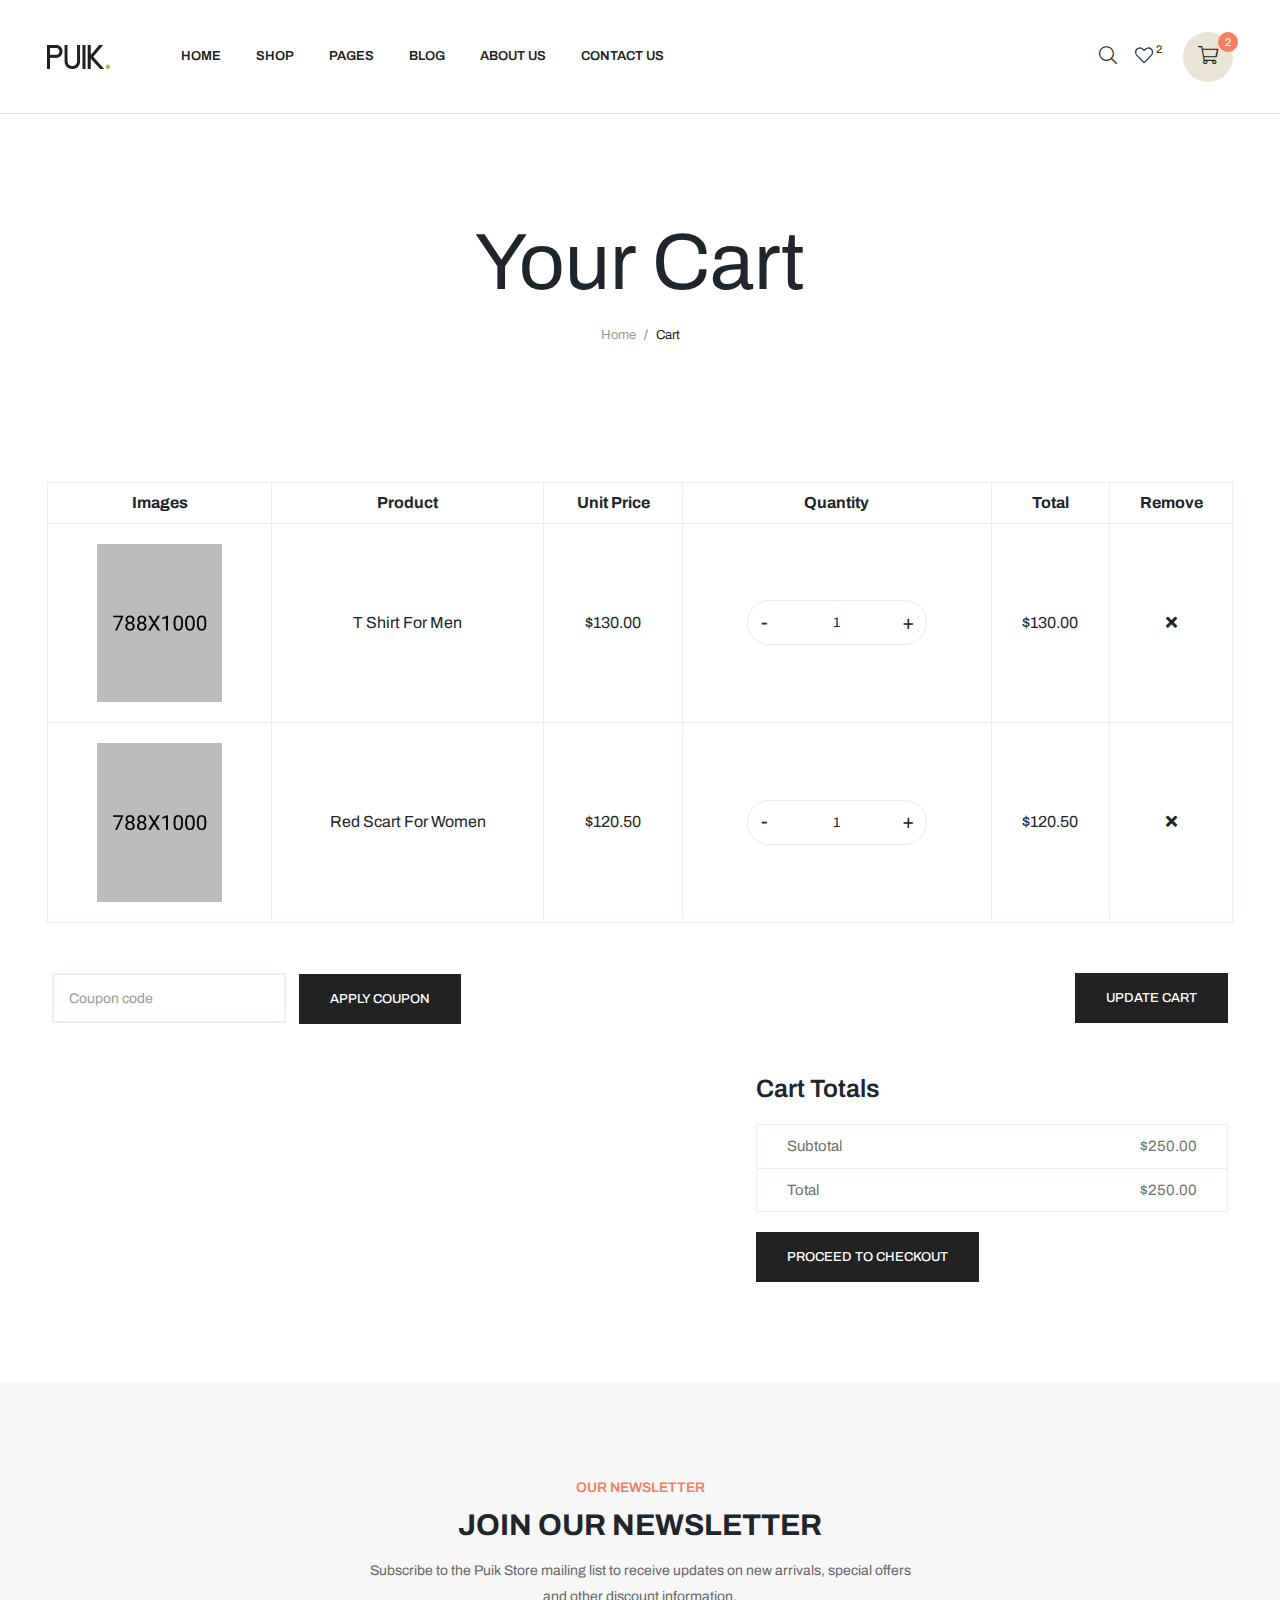
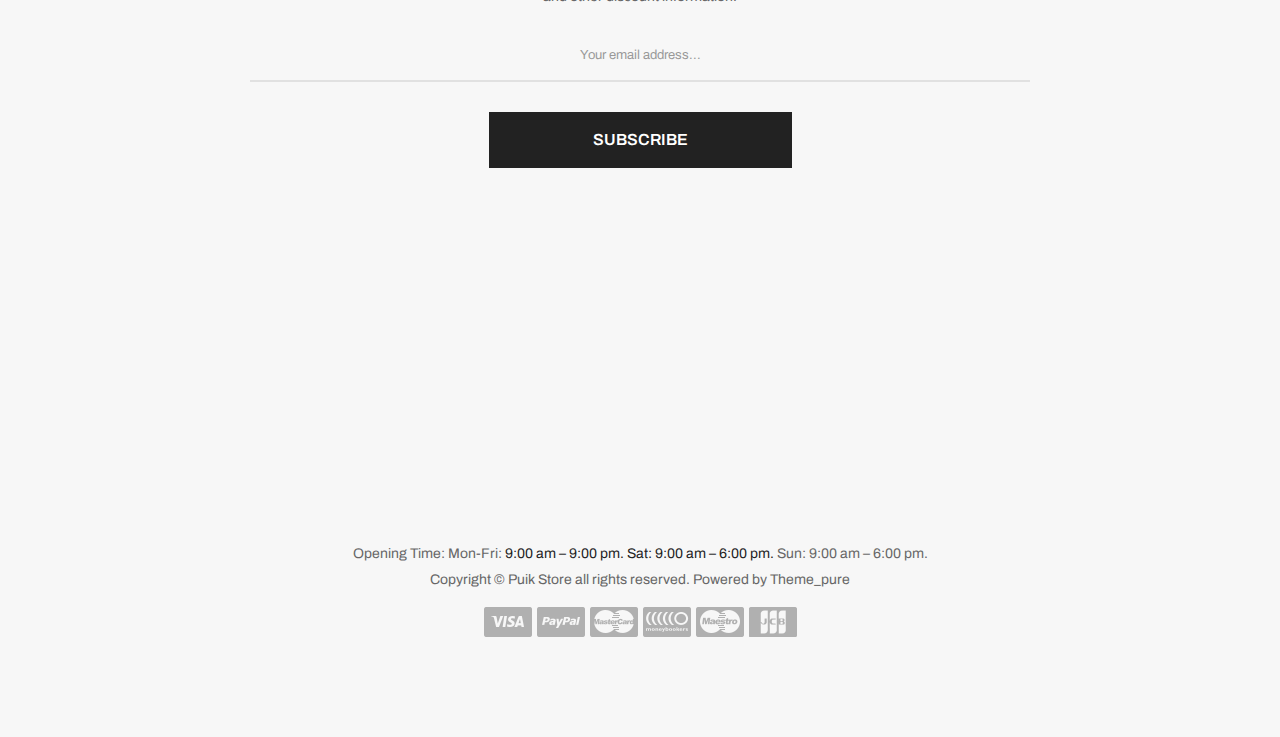
<file: src/Web/Nowadays.Web/Nowadays.Web/wwwroot/theme/puik/cart.html>
<!doctype html>
<html class="no-js" lang="zxx">

<head>
    <meta charset="utf-8">
    <meta http-equiv="x-ua-compatible" content="ie=edge">
    <title>Puik - Clean, Minimal Nowadays HTML5 Template</title>
    <meta name="description" content="">
    <meta name="viewport" content="width=device-width, initial-scale=1">

    <link rel="manifest" href="site.webmanifest">
    <link rel="shortcut icon" type="image/x-icon" href="assets/img/favicon.ico">
    <!-- Place favicon.ico in the root directory -->

   <!-- CSS here -->
   <link rel="stylesheet" href="assets/css/preloader.css">
   <link rel="stylesheet" href="assets/css/owl.carousel.min.css">
   <link rel="stylesheet" href="assets/css/animate.min.css">
   <link rel="stylesheet" href="assets/css/magnific-popup.css">
   <link rel="stylesheet" href="assets/css/meanmenu.css">
   <link rel="stylesheet" href="assets/css/animate.min.css">
   <link rel="stylesheet" href="assets/css/slick.css">
   <link rel="stylesheet" href="assets/css/bootstrap.min.css">
   <link rel="stylesheet" href="assets/css/fontawesome-all.min.css">
   <link rel="stylesheet" href="assets/css/themify-icons.css">
   <link rel="stylesheet" href="assets/css/nice-select.css">
   <link rel="stylesheet" href="assets/css/ui-range-slider.css">
   <link rel="stylesheet" href="assets/css/main.css">
</head>

<body>

    <!-- preloader start -->
    <div id="loading">
        <div id="loading-center">
            <div id="loading-center-absolute">
                <svg viewBox="0 0 58 58" id="mustard" class="product">
                <g>
                  <path style="fill:#ED7161;" d="M39.869,58H18.131C16.954,58,16,57.046,16,55.869V12.621C16,11.726,16.726,11,17.621,11h22.757
                    C41.274,11,42,11.726,42,12.621v43.248C42,57.046,41.046,58,39.869,58z" />
                  <polygon style="fill:#D13834;" points="35,11 23,11 27.615,0 30.385,0 	" />
                  <rect x="16" y="16" style="fill:#D75A4A;" width="26" height="2" />
                  <rect x="20" y="11" style="fill:#D75A4A;" width="2" height="6" />
                  <rect x="25" y="11" style="fill:#D75A4A;" width="2" height="6" />
                  <rect x="30" y="11" style="fill:#D75A4A;" width="2" height="6" />
                  <rect x="36" y="11" style="fill:#D75A4A;" width="2" height="6" />
                  <circle style="fill:#D13834;" cx="29" cy="36" r="10" />
                </g>
                </svg>
                <svg viewBox="0 0 49.818 49.818" id="meat" class="product">
                    <g>
                    <path style="fill:#994530;" d="M0.953,38.891c0,0,3.184,6.921,11.405,9.64c1.827,0.604,3.751,0.751,5.667,0.922
                        c7.866,0.703,26.714-0.971,31.066-18.976c1.367-5.656,0.76-11.612-1.429-17.003C44.51,5.711,37.447-4.233,22.831,2.427
                        c-8.328,3.795-7.696,10.279-5.913,14.787c2.157,5.456-2.243,11.081-8.06,10.316C1.669,26.584-1.825,30.904,0.953,38.891z" />
                    <g>
                        <path style="fill:#D75A4A;" d="M4.69,37.18c0.402,0.785,3.058,5.552,9.111,7.554c1.335,0.441,2.863,0.577,4.482,0.72l0.282,0.025
                            c0.818,0.073,1.698,0.11,2.617,0.11c18.18,0,22.854-11.218,24.02-16.041c1.134-4.693,0.706-9.703-1.235-14.488
                            C41.049,7.874,36.856,4.229,31.506,4.229c-2.21,0-4.683,0.615-7.349,1.83c-2.992,1.364-6.676,3.921-4.13,10.36
                            c1.284,3.25,0.912,6.746-1.023,9.591c-2.17,3.191-6.002,4.901-9.895,4.39c-0.493-0.065-0.966-0.099-1.404-0.099
                            c-1.077,0-2.502,0.198-3.173,1.143C3.765,32.524,3.823,34.609,4.69,37.18z" />
                        <path style="fill:#C64940;" d="M21.184,46.589c-0.948,0-1.858-0.038-2.706-0.114l-0.283-0.025
                            c-1.674-0.147-3.257-0.287-4.706-0.767c-6.376-2.108-9.188-7.073-9.688-8.047l-0.058-0.137c-0.984-2.917-0.993-5.273-0.026-6.635
                            c0.912-1.285,2.89-1.807,5.524-1.456c3.537,0.466,6.959-1.054,8.936-3.961c1.746-2.565,2.082-5.723,0.921-8.661
                            c-3.189-8.065,2.707-10.754,4.645-11.638c9.68-4.407,16.81-1.155,21.152,9.535c2.021,4.981,2.464,10.202,1.28,15.099
                            C44.953,34.836,40.073,46.589,21.184,46.589z M5.613,36.787c0.401,0.758,2.936,5.155,8.503,6.997
                            c1.229,0.406,2.699,0.536,4.256,0.673l0.284,0.025c0.788,0.07,1.639,0.106,2.527,0.106c17.469,0,21.938-10.683,23.048-15.276
                            c1.084-4.487,0.672-9.286-1.19-13.877C40.29,8.663,36.409,5.229,31.506,5.229c-2.067,0-4.4,0.585-6.934,1.74
                            c-3.02,1.376-5.81,3.532-3.615,9.083c1.408,3.563,0.998,7.398-1.126,10.521c-2.404,3.534-6.563,5.386-10.852,4.818
                            c-1.793-0.236-3.197,0.019-3.632,0.632C4.912,32.636,4.756,34.207,5.613,36.787z" />
                    </g>
                    <g>
                        <circle style="fill:#E6E6E6;" cx="32.455" cy="12.779" r="4" />
                        <path style="fill:#7A3726;" d="M32.455,17.779c-2.757,0-5-2.243-5-5s2.243-5,5-5s5,2.243,5,5S35.212,17.779,32.455,17.779z
                            M32.455,9.779c-1.654,0-3,1.346-3,3s1.346,3,3,3s3-1.346,3-3S34.109,9.779,32.455,9.779z" />
                    </g>
                    <path style="fill:#C64940;" d="M25.617,45.684l-1.941-0.479c0.435-1.761-1.063-3.216-3.446-4.859
                        c-2.875-1.984-4.817-5.117-5.327-8.595c-0.186-1.266-0.425-2.285-0.428-2.295l1.922-0.548c0.01,0.028,1.09,3.104,3.978,4.314
                        c2.094,0.877,4.667,0.598,7.648-0.832c11.578-5.554,17.102-2.646,17.332-2.52l-0.967,1.752c-0.04-0.021-4.97-2.48-15.5,2.57
                        c-3.53,1.694-6.662,1.984-9.312,0.863c-0.801-0.339-1.49-0.779-2.078-1.265c0.769,1.974,2.11,3.695,3.867,4.907
                        C23.149,39.931,26.472,42.222,25.617,45.684z" />
                    <path style="fill:#C64940;" d="M27.074,27.586c-5.37,0-7.605-3.694-7.633-3.74l1.727-1.01l-0.863,0.505l0.859-0.511
                        c0.108,0.179,2.714,4.335,9.738,2.105c1.54-0.794,12.038-6.002,15.619-2.289l-1.439,1.389c-1.979-2.052-9.229,0.576-13.332,2.714
                        l-0.154,0.064C29.892,27.364,28.389,27.586,27.074,27.586z" />
                    </g>
                </svg>
                <svg viewBox="0 0 49 49" id="soda" class="product">
                    <g>
                    <path style="fill:#E22F37;" d="M9.5,27V5.918c0-1.362,0.829-2.587,2.094-3.093l0,0C12.642,2.406,13.5,1.14,13.5,0.011L13.5,0v0
                        l11,0l11,0v0v0.011c0,1.129,0.858,2.395,1.906,2.814l0,0c1.265,0.506,2.094,1.73,2.094,3.093V27v-5v21.082
                        c0,1.362-0.829,2.587-2.094,3.093h0c-1.048,0.419-1.906,1.686-1.906,2.814V49l0,0h-11h-11l0,0l0-0.011
                        c0-1.129-0.858-2.395-1.906-2.814h0c-1.265-0.506-2.094-1.73-2.094-3.093V22" />
                    <path style="fill:#F75B57;" d="M18.5,7h-5c-0.553,0-1-0.447-1-1s0.447-1,1-1h5c0.553,0,1,0.447,1,1S19.053,7,18.5,7z" />
                    <path style="fill:#F75B57;" d="M35.5,7h-13c-0.553,0-1-0.447-1-1s0.447-1,1-1h13c0.553,0,1,0.447,1,1S36.053,7,35.5,7z" />
                    <path style="fill:#994530;" d="M18.5,45h-5c-0.553,0-1-0.447-1-1s0.447-1,1-1h5c0.553,0,1,0.447,1,1S19.053,45,18.5,45z" />
                    <path style="fill:#994530;" d="M35.5,45h-13c-0.553,0-1-0.447-1-1s0.447-1,1-1h13c0.553,0,1,0.447,1,1S36.053,45,35.5,45z" />
                    <polygon style="fill:#E6E6E6;" points="39.5,32 9.5,42 9.5,20 39.5,10 	" />
                    <polygon style="fill:#F9D70B;" points="39.5,28 9.5,38 9.5,24 39.5,14 	" />
                    </g>
                </svg>
                <div class="cart-container">
                    <svg viewBox="0 0 512 512" id="cart">
                    <circle cx="376.8" cy="440" r="55" />
                    <circle cx="192" cy="440" r="55" />
                    <polygon points="128,0 0.8,0 0.8,32 104.8,32 136.8,124.8 170.4,124.8 " />
                    <polygon style="fill:#ED7161;" points="250.4,49.6 224,124.8 411.2,124.8 " />
                    <polygon style="fill:#ee5a46;" points="411.2,124.8 224,124.8 170.4,124.8 136.8,124.8 68,124.8 141.6,361.6 427.2,361.6 
                    511.2,124.8 " />
                    <g>
                        <rect x="166.4" y="185.6" style="fill:#FFFFFF;" width="255.2" height="16" />
                        <rect x="166.4" y="237.6" style="fill:#FFFFFF;" width="166.4" height="16" />
                    </g>
                    </svg>
                </div>
            </div>
        </div>
    </div>
    <!-- preloader end -->

    <!-- header area start -->
    <header>
        <div id="header-sticky" class="header-area header-transparent-2 header-border header-sticky header-sticky-white">
            <div class="header-main header-main-1 header-main-2 header-main-3 header-padding pl-50 pr-50">
                <div class="container-fluid">
                    <div class="row align-items-center">
                        <div class="col-xxl-9 col-xl-9 col-lg-9 col-md-6 col-sm-4 col-4">
                            <div class="header-left p-rel d-flex align-items-center">
                                <div class="logo pr-55 d-inline-block">
                                    <a href="index.html"><img src="assets/img/logo/logo-black.png" alt="#"></a>
                                </div>
                                <div class="main-menu">
                                    <nav id="mobile-menu">
                                        <ul>
                                            <li><a href="index.html">Home</a>
                                                <ul class="sub-menu">
                                                    <li><a href="index.html">Home Layout 1</a>
                                                        <ul class="sub-menu">
                                                            <li><a href="index.html">Home Layout 1</a></li>
                                                            <li><a href="index-2.html">Home Layout 2</a></li>
                                                            <li><a href="index-3.html">Home Layout 3</a></li>
                                                            <li><a href="index-4.html">Home Layout 4</a></li>
                                                            <li><a href="index-5.html">Home Layout 5</a></li>
                                                            <li><a href="index-6.html">Home Layout 6</a></li>
                                                        </ul>
                                                    </li>
                                                    <li><a href="index-2.html">Home Layout 2</a></li>
                                                    <li><a href="index-3.html">Home Layout 3</a></li>
                                                    <li><a href="index-4.html">Home Layout 4</a></li>
                                                    <li><a href="index-5.html">Home Layout 5</a></li>
                                                    <li><a href="index-6.html">Home Layout 6</a></li>
                                                </ul>
                                            </li>
                                            <li class="static">
                                                <a href="shop.html">Shop <i class="icon-arrow-down"></i></a>
                                                <ul class="mega-menu mega-menu-2-col">
                                                   <li class="has-dropdown">
                                                       <a href="shop.html">Shop Pages</a>
                                                       <ul class="has-dropdown">
                                                           <li><a href="shop-right-sidebar.html">Right Sidebar</a></li>
                                                           <li><a href="shop.html">Left Sidebar</a></li>
                                                           <li><a href="shop-filter-dropdown.html">Filter Dropdown</a></li>
                                                           <li><a href="shop-filter-canvas.html">Filter Canvas</a></li>
                                                           <li><a href="shop-list-v1.html">List Version 1</a></li>
                                                           <li><a href="shop-list-v2.html">List Version 2</a></li>
                                                           <li><a href="shop-masonary.html">Masonary Layout</a></li>
                                                           <li><a href="shop-tab.html">Tab Layout</a></li>
                                                       </ul>
                                                   </li>
                                                   <li class="has-dropdown">
                                                       <a href="shop.html">Features</a>
                                                       <ul class="has-dropdown">
                                                           <li><a href="shop.html">Filter Options</a></li>
                                                           <li><a href="shop.html">Filters area</a></li>
                                                           <li><a href="shop.html">Filters Sidebar</a></li>
                                                           <li><a href="shop.html">Load More button</a></li>
                                                           <li><a href="shop.html">infinit scrolling</a></li>
                                                           <li><a href="shop.html">collections list</a></li>
                                                           <li><a href="shop.html">hidden search</a></li>
                                                           <li><a href="shop.html">Search Full screen</a></li>
                                                       </ul>
                                                   </li>
                                                   <li class="d-none d-lg-block">
                                                       <div class="menu-banner-wrapper p-rel">
                                                           <a class="w-img" href="shop.html">
                                                               <img src="assets/img/banner/menu/banner-women.jpg" alt="">
                                                           </a>
                                                            <a href="shop.html" class="menu-banner-btn">women</a>
                                                       </div>
                                                   </li>
                                                   <li class="d-none d-xl-block">
                                                       <div class="menu-banner-wrapper p-rel">
                                                           <a class="w-img" href="shop.html">
                                                               <img src="assets/img/banner/menu/banner-men.jpg" alt="">
                                                           </a>
                                                            <a href="shop.html" class="menu-banner-btn">men</a>
                                                       </div>
                                                   </li>
                                                </ul>
                                             </li>
                                            <li class="static">
                                                <a href="about-us.html">Pages</a>
                                                <ul class="mega-menu mega-full mega-menu-3-col">
                                                    <li class="has-dropdown">
                                                        <a href="product-details.html">Product Layout</a>
                                                        <ul class="has-dropdown">
                                                            <li><a href="product-details.html">Product Details Layout 1</a></li>
                                                            <li><a href="product-details-v2.html">Product Details Layout 2</a></li>
                                                            <li><a href="product-details.html">Product Details Layout 3</a></li>
                                                            <li><a href="product-details-grid.html">Product Details Grid</a></li>
                                                            <li><a href="product-details-grid.html">Product Details Scroll</a></li>
                                                            <li><a href="product-details.html">Left Sidebar</a></li>
                                                            <li><a href="product-details.html">Right Sidebar</a></li>
                                                            <li><a href="product-details.html">Sidebar full height</a></li>
                                                            <li><a href="product-details.html">Product tab acceordiaons</a></li>
                                                            <li><a href="product-details.html">Product full width ATC</a></li>
                                                            <li><a href="product-details.html">Product full width layout</a></li>
                                                            <li><a href="product-details.html">Advance Product Type <span class="menu-tag red">Hot</span></a></li>
                                                        </ul>
                                                    </li>
                                                    <li class="has-dropdown">
                                                        <a href="product-details.html">Other Pages</a>
                                                        <ul class="has-dropdown">
                                                            <li><a href="about-us.html">About Us</a></li>
                                                            <li><a href="about-me.html">About Me</a></li>
                                                            <li><a href="login.html">Login</a></li>
                                                            <li><a href="register.html">Register</a></li>
                                                            <li><a href="cart.html">Cart</a></li>
                                                            <li><a href="wishlist.html">Wishlist</a></li>
                                                            <li><a href="checkout.html">Checkout</a></li>
                                                            <li><a href="team.html">Team</a></li>
                                                            <li><a href="faq.html">Faq</a></li>
                                                            <li><a href="coming-soon.html">Coming Soon</a></li>
                                                            <li><a href="error.html">404 Error</a></li>
                                                            <li><a href="card.html">Gift Card</a></li>
                                                        </ul>
                                                    </li>
                                                    <li class="has-dropdown">
                                                        <a href="product-details.html">Product Swatch</a>
                                                        <ul class="has-dropdown">
                                                            <li><a href="product-details.html">Product Color Swatch</a></li>
                                                            <li><a href="product-details.html">Product Gallery Swatch</a></li>
                                                            <li><a href="product-details.html">Product Images Swatch</a></li>
                                                            <li><a href="product-details.html">Swatch Color</a></li>
                                                            <li><a href="product-details.html">Swatch Color Circle</a></li>
                                                            <li><a href="product-details.html">Swatch Radio</a></li>
                                                            <li><a href="product-details.html">Swatch Radio COlor</a></li>
                                                            <li><a href="product-details.html">Swatch Rectangle</a></li>
                                                            <li><a href="product-details.html">Swatch Rectangle Color</a></li>
                                                            <li><a href="product-details.html">Swatch Simple <span class="menu-tag red">Hot</span></a></li>
                                                            <li><a href="product-details.html">Swatch Simple Color <span class="menu-tag red">Hot</span></a></li>
                                                        </ul>
                                                    </li>
                                                 </ul>
                                            </li>
                                            <li>
                                                <a href="blog.html">Blog</a>
                                                <ul class="sub-menu">
                                                    <li><a href="blog.html">Blog Main</a></li>
                                                    <li><a href="blog-2-col.html">Blog 2 Column</a></li>
                                                    <li><a href="blog-grid.html">Blog Grid</a></li>
                                                    <li><a href="blog-left-sidebar.html">Blog Left Sidebar</a></li>
                                                    <li><a href="blog-details.html">Blog Details</a></li>
                                                    <li><a href="blog-details-left-sidebar.html">Blog Details Left Sidebar</a></li>
                                                </ul>
                                            </li>
                                            <li>
                                                <a href="about-us.html">About Us</a>
                                                <ul class="sub-menu">
                                                    <li><a href="about-us.html">About Us</a></li>
                                                    <li><a href="about-me.html">About Me</a></li>
                                                </ul>
                                            </li>
                                            <li><a href="contact.html">Contact Us</a></li>
                                        </ul>
                                    </nav>
                                </div>
                            </div>
                        </div>
                        <div class="col-xxl-3 col-xl-3 col-lg-3 col-md-6 col-sm-8 col-8">
                            <div class="header-right-wrapper d-flex align-items-center justify-content-end">
                                <div class="header-right  d-flex align-items-center justify-content-end">
                                    <a href="login.html" class="d-none d-xxl-inline-block">Login / Register</a>
                                    <div class="header-icon d-inline-block ml-30">
                                        <a href="javascript:void(0)" class="search-toggle d-none d-sm-inline-block"><i class="fal fa-search"></i></a>
                                        <a href="wishlist.html" class="d-none d-xl-inline-block"><i class="fal fa-heart"></i><span>2</span></a>
                                        <button type="button" data-bs-toggle="modal" data-bs-target="#cartMiniModal"><i class="fal fa-shopping-cart"></i><span>2</span></button>
                                    </div>
                                </div>
                                <div class="header-bar ml-20 d-lg-none">
                                    <button type="button" class="header-bar-btn header-bar-btn-black" data-bs-toggle="modal" data-bs-target="#offCanvasModal">
                                        <span></span>
                                        <span></span>
                                        <span></span>
                                    </button>
                                </div>
                            </div>
                        </div>
                    </div>
                </div>
            </div>
        </div>
    </header>
    <!-- header area end -->

    <!-- cart mini area start -->
    <div class="cartmini__area">
        <div class="modal fade" id="cartMiniModal" tabindex="-1" aria-labelledby="cartMiniModal" aria-hidden="true">
            <div class="modal-dialog">
            <div class="modal-content">
                <div class="cartmini__wrapper">
                    <div class="cartmini__top d-flex align-items-center justify-content-between">
                        <h4>Your Cart</h4>
                        <div class="cartminit__close">
                            <button type="button" data-bs-toggle="modal" data-bs-target="#cartMiniModal" class="cartmini__close-btn"> <i class="fal fa-times"></i></button>
                        </div>
                    </div>
                    <div class="cartmini__list">
                        <ul>
                            <li class="cartmini__item p-rel d-flex align-items-start">
                                <div class="cartmini__thumb mr-15">
                                    <a href="product-details.html">
                                        <img src="assets/img/products/product-1.jpg" alt="">
                                    </a>
                                </div>
                                <div class="cartmini__content">
                                    <h3 class="cartmini__title">
                                        <a href="product-details.html">Form Armchair Walnut Base</a>
                                    </h3>
                                    <span class="cartmini__price">
                                        <span class="price">1 × $70.00</span>
                                    </span>
                                </div>
                                <a href="#" class="cartmini__remove">
                                    <i class="fal fa-times"></i>
                                </a>
                            </li>
                            <li class="cartmini__item p-rel d-flex align-items-start">
                                <div class="cartmini__thumb mr-15">
                                    <a href="product-details.html">
                                        <img src="assets/img/products/product-2.jpg" alt="">
                                    </a>
                                </div>
                                <div class="cartmini__content">
                                    <h3 class="cartmini__title">
                                        <a href="product-details.html">Form Armchair Simon Legald</a>
                                    </h3>
                                    <span class="cartmini__price">
                                        <span class="price">1 × $95.99</span>
                                    </span>
                                </div>
                                <a href="#" class="cartmini__remove">
                                    <i class="fal fa-times"></i>
                                </a>
                            </li>
                            <li class="cartmini__item p-rel d-flex align-items-start">
                                <div class="cartmini__thumb mr-15">
                                    <a href="product-details.html">
                                        <img src="assets/img/products/product-3.jpg" alt="">
                                    </a>
                                </div>
                                <div class="cartmini__content">
                                    <h3 class="cartmini__title">
                                        <a href="product-details.html">Antique Chinese Armchairs</a>
                                    </h3>
                                    <span class="cartmini__price">
                                        <span class="price">1 × $120.00</span>
                                    </span>
                                </div>
                                <a href="#" class="cartmini__remove">
                                    <i class="fal fa-times"></i>
                                </a>
                            </li>
                        </ul>
                    </div>
                    <div class="cartmini__total d-flex align-items-center justify-content-between">
                        <h5>Total</h5>
                        <span>$180.00</span>
                    </div>
                    <div class="cartmini__bottom">
                        <a href="cart.html" class="s-btn w-100 mb-20">view cart</a>
                        <a href="checkout.html" class="s-btn s-btn-2 w-100">checkout</a>
                    </div>
                </div>
            </div>
            </div>
        </div>
    </div>
    <!-- cart mini area end -->

    <!-- search area start -->
    <div class="search__area">
        <div class="search__close">
            <button type="button" class="search__close-btn search-close-btn"><i class="fal fa-times"></i></button>
        </div>
        <div class="search__wrapper">
            <h4>Searching</h4>
            <div class="search__form">
                <form action="#">
                    <div class="search__input">
                        <input type="text" placeholder="Search Products">
                        <button type="submit">
                            <i class="far fa-search"></i>
                        </button>
                    </div>
                </form>
            </div>
        </div>
    </div>
    <!-- search area end -->


    <!-- sidebar area start -->
    <section class="offcanvas__area">
        <div class="modal fade" id="offCanvasModal" tabindex="-1" aria-labelledby="offCanvasModal" aria-hidden="true">
            <div class="modal-dialog">
                <div class="modal-content">
                    <div class="offcanvas__wrapper">
                        <div class="offcanvas__top d-flex align-items-center mb-60 justify-content-between">
                            <div class="logo">
                                <a href="index.html">
                                   <img src="assets/img/logo/logo-black.png" alt="logo">
                                </a>
                             </div>
                           <div class="offcanvas__close">
                              <button class="offcanvas__close-btn" data-bs-toggle="modal" data-bs-target="#offCanvasModal">
                                 <svg viewBox="0 0 22 22">
                                    <path d="M12.41,11l5.29-5.29c0.39-0.39,0.39-1.02,0-1.41s-1.02-0.39-1.41,0L11,9.59L5.71,4.29c-0.39-0.39-1.02-0.39-1.41,0
                                    s-0.39,1.02,0,1.41L9.59,11l-5.29,5.29c-0.39,0.39-0.39,1.02,0,1.41C4.49,17.9,4.74,18,5,18s0.51-0.1,0.71-0.29L11,12.41l5.29,5.29
                                    C16.49,17.9,16.74,18,17,18s0.51-0.1,0.71-0.29c0.39-0.39,0.39-1.02,0-1.41L12.41,11z"/>
                                 </svg>
                              </button>
                           </div>
                        </div>
                        <div class="offcanvas__content p-relative z-index-1">
                           <div class="canvas__menu">
                              <div class="mobile-menu fix"></div>
                           </div>
                           <div class="offcanvas__action mb-15">
                              <a href="login.html">Login</a>
                           </div>
                           <div class="offcanvas__action mb-15 ">
                              <a href="wishlist.html" class="has-tag">
                                 <svg viewBox="0 0 22 22">
                                    <path d="M20.26,11.3c2.31-2.36,2.31-6.18-0.02-8.53C19.11,1.63,17.6,1,16,1c0,0,0,0,0,0c-1.57,0-3.05,0.61-4.18,1.71c0,0,0,0,0,0
                                    L11,3.41l-0.81-0.69c0,0,0,0,0,0C9.06,1.61,7.58,1,6,1C4.4,1,2.89,1.63,1.75,2.77c-2.33,2.35-2.33,6.17-0.02,8.53
                                    c0,0,0,0.01,0.01,0.01l0.01,0.01c0,0,0,0,0,0c0,0,0,0,0,0L11,20.94l9.25-9.62c0,0,0,0,0,0c0,0,0,0,0,0L20.26,11.3
                                    C20.26,11.31,20.26,11.3,20.26,11.3z M3.19,9.92C3.18,9.92,3.18,9.92,3.19,9.92C3.18,9.92,3.18,9.91,3.18,9.91
                                    c-1.57-1.58-1.57-4.15,0-5.73C3.93,3.42,4.93,3,6,3c1.07,0,2.07,0.42,2.83,1.18C8.84,4.19,8.85,4.2,8.86,4.21
                                    c0.01,0.01,0.01,0.02,0.03,0.03l1.46,1.25c0.07,0.06,0.14,0.09,0.22,0.13c0.01,0,0.01,0.01,0.02,0.01c0.13,0.06,0.27,0.1,0.41,0.1
                                    c0.08,0,0.16-0.03,0.25-0.05c0.03-0.01,0.07-0.01,0.1-0.02c0.07-0.03,0.13-0.07,0.2-0.11c0.03-0.02,0.07-0.03,0.1-0.06l1.46-1.24
                                    c0.01-0.01,0.02-0.02,0.03-0.03c0.01-0.01,0.03-0.01,0.04-0.02C13.93,3.42,14.93,3,16,3c0,0,0,0,0,0c1.07,0,2.07,0.42,2.83,1.18
                                    c1.56,1.58,1.56,4.15,0,5.73c0,0,0,0.01-0.01,0.01c0,0,0,0,0,0L11,18.06L3.19,9.92z"/>
                                 </svg>
                                 <span class="tag">2</span>
                              </a>
                           </div>
                           <div class="offcanvas__action mb-15 d-sm-block">
                              <a href="cart.html" class="has-tag">
                                <i class="far fa-shopping-bag"></i>
                                <span class="tag">4</span>
                              </a>
                           </div>
                           <div class="offcanvas__social mt-15">
                              <ul>
                                 <li>
                                    <a href="#"><i class="fab fa-facebook-f"></i></a>
                                 </li>
                                 <li>
                                    <a href="#"><i class="fab fa-twitter"></i></a>
                                 </li>
                                 <li>
                                    <a href="#"><i class="fab fa-instagram"></i></a>
                                 </li>
                                 <li>
                                    <a href="#"><i class="fab fa-google-plus-g"></i></a>
                                 </li>
                                 <li>
                                    <a href="#"><i class="fab fa-linkedin-in"></i></a>
                                 </li>
                              </ul>
                           </div>
                        </div>
                     </div>
                </div>
            </div>
        </div>
    </section>
    <!-- sidebar area end -->

    <main>

        <!-- breadcrumb area start -->
        <div class="breadcrumb-area-3 pt-215 pb-20">
            <div class="container">
                <div class="row">
                    <div class="col-xxl-12">     
                        <div class="breadcrumb-wrapper-2 text-center">
                            <h3>Your Cart</h3>
                            <nav aria-label="breadcrumb">
                                <ol class="breadcrumb justify-content-center">
                                  <li class="breadcrumb-item"><a href="index.html">Home</a></li>
                                  <li class="breadcrumb-item active" aria-current="page">Cart</li>
                                </ol>
                            </nav>
                        </div>                    
                    </div>
                </div>
            </div>
        </div>
        <!-- breadcrumb area end -->

        <!-- Cart Area Strat-->
        <section class="cart-area pt-100 pb-100">
            <div class="container">
            <div class="row">
                <div class="col-12">
                    <form action="#">
                        <div class="table-content table-responsive">
                            <table class="table">
                                <thead>
                                    <tr>
                                        <th class="product-thumbnail">Images</th>
                                        <th class="cart-product-name">Product</th>
                                        <th class="product-price">Unit Price</th>
                                        <th class="product-quantity">Quantity</th>
                                        <th class="product-subtotal">Total</th>
                                        <th class="product-remove">Remove</th>
                                    </tr>
                                </thead>
                                <tbody>
                                    <tr>
                                        <td class="product-thumbnail"><a href="product-details.html"><img src="assets/img/products/1-1.jpg" alt=""></a></td>
                                        <td class="product-name"><a href="product-details.html">T shirt for men</a></td>
                                        <td class="product-price"><span class="amount">$130.00</span></td>
                                        <td class="product-quantity">
                                            <div class="cart-plus-minus"><input type="text" value="1" /></div>
                                        </td>
                                        <td class="product-subtotal"><span class="amount">$130.00</span></td>
                                        <td class="product-remove"><a href="#"><i class="fa fa-times"></i></a></td>
                                    </tr>
                                    <tr>
                                        <td class="product-thumbnail"><a href="product-details.html"><img src="assets/img/products/2-1.jpg"  alt=""></a></td>
                                        <td class="product-name"><a href="product-details.html">Red scart for women</a></td>
                                        <td class="product-price"><span class="amount">$120.50</span></td>
                                        <td class="product-quantity">
                                            <div class="cart-plus-minus"><input type="text" value="1" /></div>
                                        </td>
                                        <td class="product-subtotal"><span class="amount">$120.50</span></td>
                                        <td class="product-remove"><a href="#"><i class="fa fa-times"></i></a></td>
                                    </tr>
                                </tbody>
                            </table>
                        </div>
                        <div class="row">
                            <div class="col-12">
                                <div class="coupon-all">
                                    <div class="coupon">
                                        <input id="coupon_code" class="input-text" name="coupon_code" value=""
                                            placeholder="Coupon code" type="text">
                                        <button class="s-btn s-btn-2" name="apply_coupon" type="submit">Apply
                                            coupon</button>
                                    </div>
                                    <div class="coupon2">
                                        <button class="s-btn s-btn-2" name="update_cart" type="submit">Update cart</button>
                                    </div>
                                </div>
                            </div>
                        </div>
                        <div class="row justify-content-end">
                            <div class="col-md-5 ml-auto">
                                <div class="cart-page-total">
                                    <h2>Cart totals</h2>
                                    <ul class="mb-20">
                                        <li>Subtotal <span>$250.00</span></li>
                                        <li>Total <span>$250.00</span></li>
                                    </ul>
                                    <a class="s-btn s-btn-2" href="checkout.html">Proceed to checkout</a>
                                </div>
                            </div>
                        </div>
                    </form>
                </div>
            </div>
            </div>
        </section>
        <!-- Cart Area End-->

        <!-- product modal area start -->
        <div class="product__modal-area modal fade" id="productModal" tabindex="-1" role="dialog" aria-labelledby="productModal" aria-hidden="true">
            <div class="modal-dialog modal-dialog-centered" role="document">
              <div class="modal-content">
                <div class="product__modal-inner position-relative">
                    <div class="product__modal-close">
                        <button data-bs-dismiss="modal" aria-label="Close">
                            <i class="ti-close"></i>
                        </button>
                    </div>
                    <div class="product__modal-left">
                        <div class="tab-content mb-10" id="productModalThumb">
                            <div class="tab-pane fade show active" id="pro-1" role="tabpanel" aria-labelledby="pro-1-tab">
                                <div class="product__modal-thumb w-img">
                                    <img src="assets/img/products/modal/product-modal-1.jpg" alt="">
                                </div>
                            </div>
                            <div class="tab-pane fade" id="pro-2" role="tabpanel" aria-labelledby="pro-2-tab">
                                <div class="product__modal-thumb w-img">
                                    <img src="assets/img/products/modal/product-modal-2.jpg" alt="">
                                </div>
                            </div>
                            <div class="tab-pane fade" id="pro-3" role="tabpanel" aria-labelledby="pro-3-tab">
                                <div class="product__modal-thumb w-img">
                                    <img src="assets/img/products/modal/product-modal-3.jpg" alt="">
                                </div>
                            </div>
                            <div class="tab-pane fade" id="pro-4" role="tabpanel" aria-labelledby="pro-4-tab">
                                <div class="product__modal-thumb w-img">
                                    <img src="assets/img/products/modal/product-modal-4.jpg" alt="">
                                </div>
                            </div>
                        </div>
                        <div class="product__modal-nav">
                            <ul class="nav nav-tabs" id="productModalNav" role="tablist">
                                <li class="nav-item" role="presentation">
                                  <button class="nav-link active" id="pro-1-tab" data-bs-toggle="tab" data-bs-target="#pro-1" type="button" role="tab" aria-controls="pro-1" aria-selected="true">
                                      <img src="assets/img/products/modal/product-modal-sm-1.jpg" alt="">
                                  </button>
                                </li>
                                <li class="nav-item" role="presentation">
                                  <button class="nav-link" id="pro-2-tab" data-bs-toggle="tab" data-bs-target="#pro-2" type="button" role="tab" aria-controls="pro-2" aria-selected="false">
                                    <img src="assets/img/products/modal/product-modal-sm-2.jpg" alt="">
                                  </button>
                                </li>
                                <li class="nav-item" role="presentation">
                                  <button class="nav-link" id="pro-3-tab" data-bs-toggle="tab" data-bs-target="#pro-3" type="button" role="tab" aria-controls="pro-3" aria-selected="false">
                                    <img src="assets/img/products/modal/product-modal-sm-3.jpg" alt="">
                                  </button>
                                </li>
                                <li class="nav-item" role="presentation">
                                    <button class="nav-link" id="pro-4-tab" data-bs-toggle="tab" data-bs-target="#pro-4" type="button" role="tab" aria-controls="pro-4" aria-selected="false">
                                      <img src="assets/img/products/modal/product-modal-sm-4.jpg" alt="">
                                    </button>
                                </li>
                              </ul>
                        </div>
                    </div>
                    <div class="product__modal-right">
                        <h3 class="product__modal-title">
                            <a href="product-details.html">Living Room Lighting</a>
                        </h3>
                        <div class="product__modal-rating d-flex align-items-center">
                            <ul class="mr-10">
                                <li>
                                    <a href="#"><i class="ti-star"></i></a>
                                </li>
                                <li>
                                    <a href="#"><i class="ti-star"></i></a>
                                </li>
                                <li>
                                    <a href="#"><i class="ti-star"></i></a>
                                </li>
                                <li>
                                    <a href="#"><i class="ti-star"></i></a>
                                </li>
                                <li>
                                    <a href="#"><i class="ti-star"></i></a>
                                </li>
                            </ul>
                            <div class="customer-review">
                                <a href="#">(1 customer review)</a>
                            </div>
                        </div>
                        <div class="product__modal-price mb-10">
                            <span class="price new-price">$700.00</span>

                            <span class="price old-price">$899.99</span>
                        </div>
                        <div class="product__modal-available">
                            <p> Availability: <span>In Stock</span> </p>
                        </div>
                        <div class="product__modal-sku">
                            <p> Sku: <span> 0026AG90-1</span> </p>
                        </div>
                        <div class="product__modal-des">
                            <p>Typi non habent claritatem insitam, est usus legentis in iis qui facit eorum claritatem. Investigationes demonstraverunt lectores legere me lius quod legunt saepius.…</p>
                        </div>
                        <div class="product__modal-quantity mb-15">
                            <h5>Quantity:</h5>
                            <form action="#">
                                <div class="pro-quan-area d-lg-flex align-items-center">
                                    <div class="product-quantity mr-20 mb-25">
                                        <div class="cart-plus-minus p-relative"><input type="text" value="1" /></div>
                                    </div>
                                    <div class="product__modal-cart mb-25">
                                        <button class="product-modal-cart-btn " type="submit">Add to cart</button>
                                    </div>
                                </div>
                            </form>
                        </div>
                        <div class="product__modal-categories d-flex align-items-center">
                            <span>Categories: </span>
                            <ul>
                                <li><a href="#">Decor, </a></li>
                                <li><a href="#">Lamp, </a></li>
                                <li><a href="#">Lighting</a></li>
                            </ul>
                        </div>
                        <div class="product__modal-categories d-flex align-items-center">
                            <span>Tags: </span>
                            <ul>
                                <li><a href="#">Furniture, </a></li>
                                <li><a href="#">Lighting, </a></li>
                                <li><a href="#">Living Room, </a></li>
                                <li><a href="#">Table</a></li>
                            </ul>
                        </div>
                        <div class="product__modal-share d-flex align-items-center">
                            <span>Share this product: </span>
                            <ul>
                                <li>
                                    <a href="#"><i class="fab fa-facebook-f"></i></a>
                                </li>
                                <li>
                                    <a href="#"><i class="fab fa-twitter"></i></a>
                                </li>
                                <li>
                                    <a href="#"><i class="fab fa-pinterest-p"></i></a>
                                </li>
                                <li>
                                    <a href="#"><i class="fab fa-google-plus-g"></i></a>
                                </li>
                                <li>
                                    <a href="#"><i class="fab fa-linkedin-in"></i></a>
                                </li>
                            </ul>
                        </div>
                    </div>
                </div>
              </div>
            </div>
        </div>
        <!-- product modal area start -->

        <!-- subscribe area start -->
        <div class="subscribe-area pb-100 gray-bg-2 pt-95">
            <div class="container">
                <div class="row">
                    <div class="col-xxl-12">
                        <div class="section-title text-center">
                            <span class="p-subtitle">OUR NEWSLETTER</span>
                            <h3 class="p-title pb-15 mb-0">join our newsletter</h3>
                            <p class="p-desc  pb-15">Subscribe to the Puik Store mailing list to receive updates on new
                                arrivals, special offers<br>
                                and other discount information.</p>
                        </div>
                    </div>
                </div>
                <div class="row justify-content-center">
                    <div class="col-xxl-8 col-xl-8">
                        <div class="subscribe-form text-center">
                            <form action="#">
                                <input type="text" placeholder="Your email address...">
                                <button type="submit" class="subscribe-btn subscribe-btn-1">Subscribe</button>
                            </form>
                        </div>
                    </div>
                </div>
            </div>
        </div>
        <!-- subscribe area end -->

        <!-- popup area start -->
        <div class="subscribe-popup d-none">
            <div class="subscribe-wrapper s-popup-padding h-100">
                <div class="pl-75 pr-75">
                    <div class="row">
                        <div class="col-xxl-6">
                            <div class="subscribe-content">
                                <div class="logo mb-65">
                                    <a href="index.html"><img src="assets/img/logo/logo-black.png" alt=""></a>
                                </div>
                                <h4 class="popup-title">Comming Soon</h4>
                                <p class="popup-desc">We’ll be here soon with our new<br> 
                                    awesome site, subscribe to be notified.</p>
                                <div class="comming-countdown  pb-45">
                                    <div class="countdown-inner" data-countdown="" data-date="Mar 02 2024 20:20:22">
                                        <ul>
                                            <li><span data-days="">401</span> Days</li>
                                            <li><span data-hours="">1</span> hours</li>
                                            <li><span data-minutes="">29</span> mins</li>
                                            <li><span data-seconds="">40</span> secs</li>
                                        </ul>
                                    </div>
                                </div>
                                <div class="subscribe-form-2 mb-30">
                                    <input type="email" placeholder="Enter your email...">
                                    <button class="p-btn border-0">Subscribe</button>
                                </div>
                                <div class="popup-social">
                                    <a href="#"><i class="fab fa-facebook-f"></i></a>
                                    <a href="#"><i class="fab fa-twitter"></i></a>
                                    <a href="#"><i class="fab fa-instagram"></i></a>
                                    <a href="#"><i class="fab fa-google-plus-g"></i></a>
                                    <a href="#"><i class="fal fa-basketball-ball"></i></a>
                                </div>
                            </div>
                        </div>
                    </div>
                </div>
            </div>
        <div class="subscribe-thumb" data-background="assets/img/popup/subscribe-bg.jpg"></div>
        </div>
        <!-- popup area end -->
        
</main>

        <!-- footer area start -->
        <footer class="footer-area footer-1  gray-bg-2">
            <div class="container">
                <div class="row">
                    <div class="col-xxl-3 col-xl-3 col-lg-3 col-md-4 col-sm-6">
                        <div class="widget f-widget pb-30 wow fadeInUp" data-wow-delay=".4s">
                            <h5 class="f-widget-title">Information</h5>
                            <ul>
                                <li><a href="#">About Us</a></li>
                                <li><a href="#">Customer Service</a></li>
                                <li><a href="#">Blog</a></li>
                                <li><a href="#">Page 404</a></li>
                                <li><a href="#">Sizing Guide</a></li>
                            </ul>
                        </div>
                    </div>
                    <div class="col-xxl-3 col-xl-3 col-lg-3 col-md-4 col-sm-6">
                        <div class="widget f-widget pb-30 wow fadeInUp" data-wow-delay=".6s">
                            <h5 class="f-widget-title">Our Service</h5>
                            <ul>
                                <li><a href="#">Shipping Policy</a></li>
                                <li><a href="#">Help & Contact Us</a></li>
                                <li><a href="#">Returns & Refunds</a></li>
                                <li><a href="#">Online Stores</a></li>
                                <li><a href="#">Payment Method</a></li>
                            </ul>
                        </div>
                    </div>
                    <div class="col-xxl-3 col-xl-3 col-lg-3 col-md-4 col-sm-6">
                        <div class="widget f-widget pb-30  wow fadeInUp" data-wow-delay=".8s">
                            <h5 class="f-widget-title">Payment & Shipping</h5>
                            <ul>
                                <li><a href="#">Terms Of Use</a></li>
                                <li><a href="#">Payment Methods</a></li>
                                <li><a href="#">Shipping Guide</a></li>
                                <li><a href="#">Locations We Ship To</a></li>
                                <li><a href="#">Estimated Delivery Time</a></li>
                            </ul>
                        </div>
                    </div>
                    <div class="col-xxl-3 col-xl-3 col-lg-3 col-md-4 col-sm-6">
                        <div class="widget f-widget pb-30 wow fadeInUp" data-wow-delay="1s">
                            <h5 class="f-widget-title">LOOKING FOR Puik?</h5>
                            <address>
                                <ul>
                                    <li>But you can also contact us:</li>
                                    <li>Call Us: S9 Heaven Stress, Beverly Hill, USA.</li>
                                    <li>Phone: +1 (800) 123 456 789</li>
                                    <li>Fax: +1 (800) 123 456 789</li>
                                </ul>
                            </address>
                        </div>
                    </div>
                </div>
            </div>
            <div class="copyright-area">
                <div class="copyright-text text-center">
                    <div class="container">
                        <div class="row">
                            <div class="col-xxl-12">
                                <p>Opening Time: Mon-Fri: <span>9:00 am – 9:00 pm.</span> <span>Sat: 9:00 am – 6:00 pm.</span> Sun:
                                    9:00 am – 6:00 pm.<br>
                                    Copyright © Puik Store all rights reserved. Powered by Theme_pure</p>
                                <img src="assets/img/icon/payments.png" alt="img">
                            </div>
                        </div>
                    </div>
                </div>
            </div>
            <!-- /.copyright area end -->
        </footer>
        <!-- footer area end -->

    <!-- JS here -->
    <script src="assets/js/jquery.min.js"></script>
    <script src="assets/js/waypoints.min.js"></script>
    <script src="assets/js/bootstrap.bundle.min.js"></script>
    <script src="assets/js/tweenmax.js"></script>
    <script src="assets/js/owl.carousel.min.js"></script>
    <script src="assets/js/slick.min.js"></script>
    <script src="assets/js/jquery-ui-slider-range.js"></script>
    <script src="assets/js/jquery.meanmenu.min.js"></script>
    <script src="assets/js/isotope.pkgd.min.js"></script>
    <script src="assets/js/wow.min.js"></script>
    <script src="assets/js/jquery.scrollUp.min.js"></script>
    <script src="assets/js/countdown.min.js"></script>
    <script src="assets/js/jquery.magnific-popup.min.js"></script>
    <script src="assets/js/parallex.js"></script>
    <script src="assets/js/imagesloaded.pkgd.min.js"></script>
    <script src="assets/js/jquery.nice-select.min.js"></script>
    <script src="assets/js/main.js"></script>
</body>

</html>
</file>
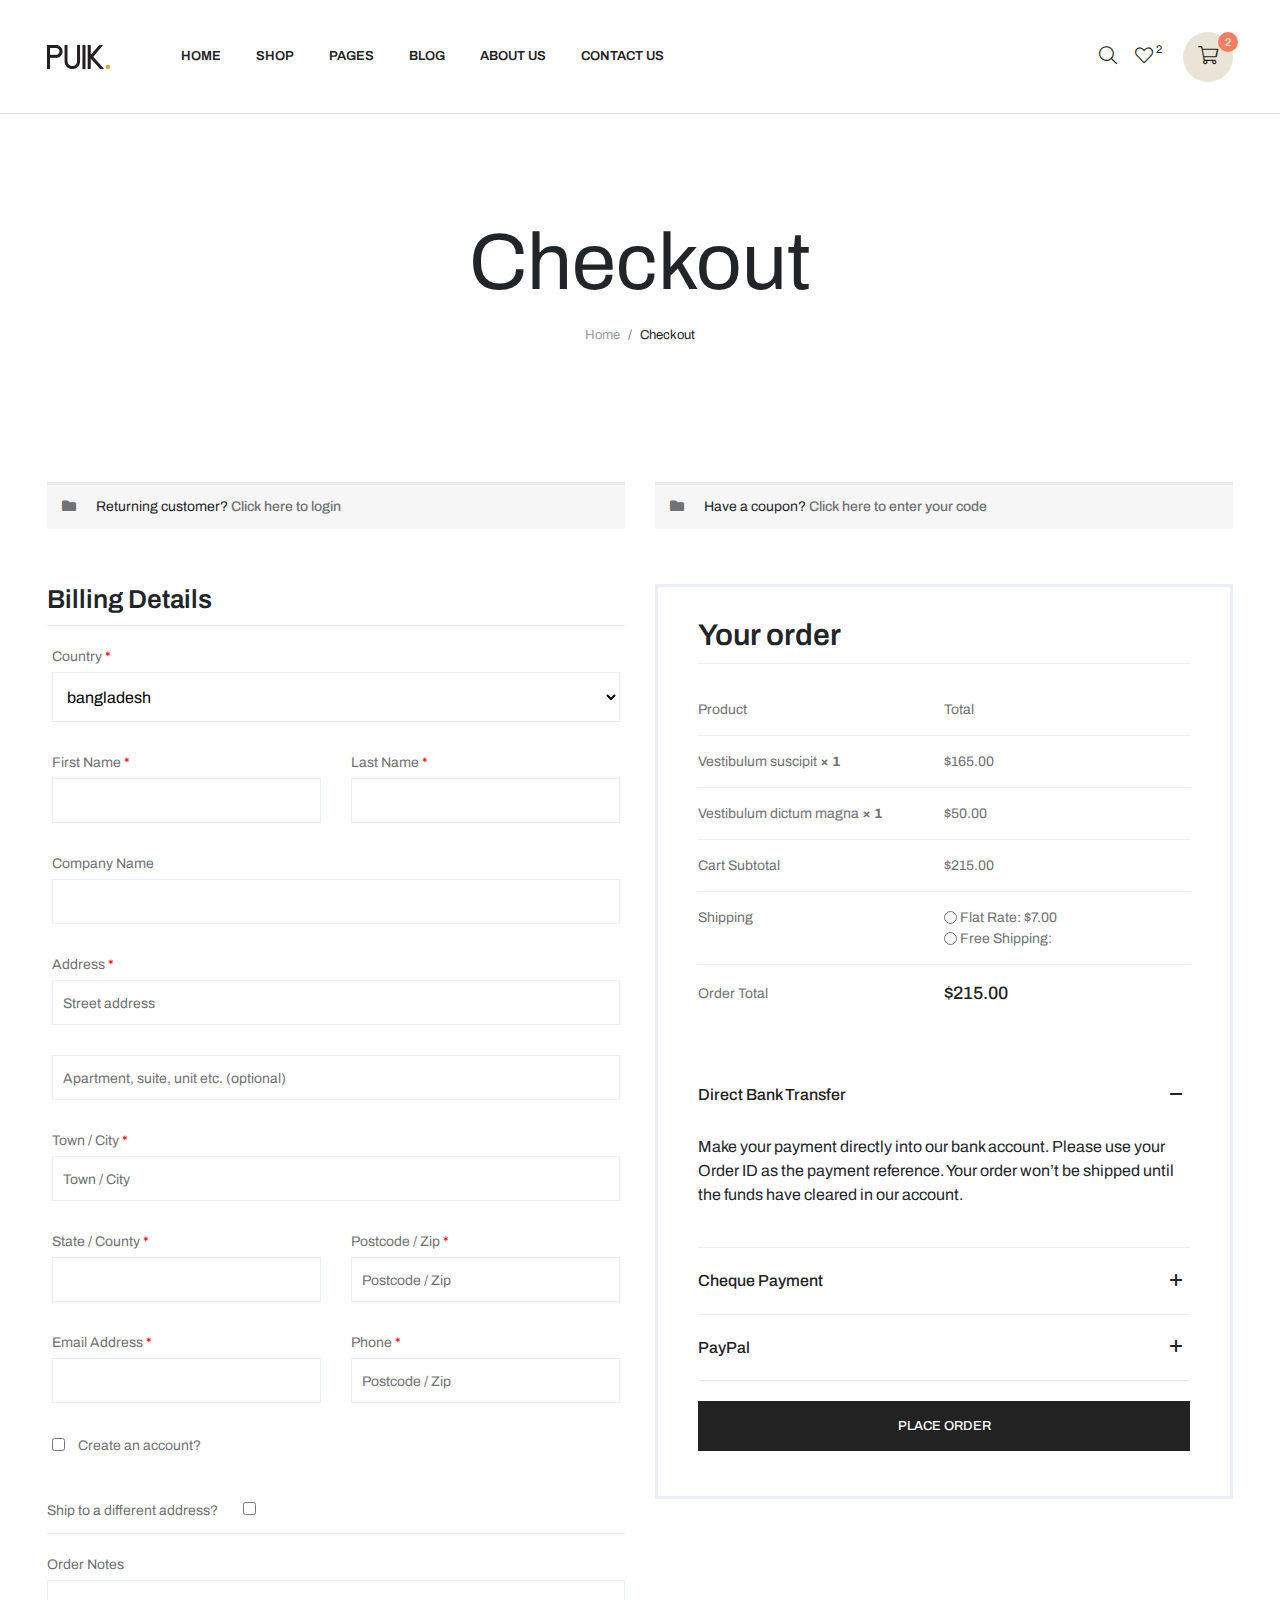
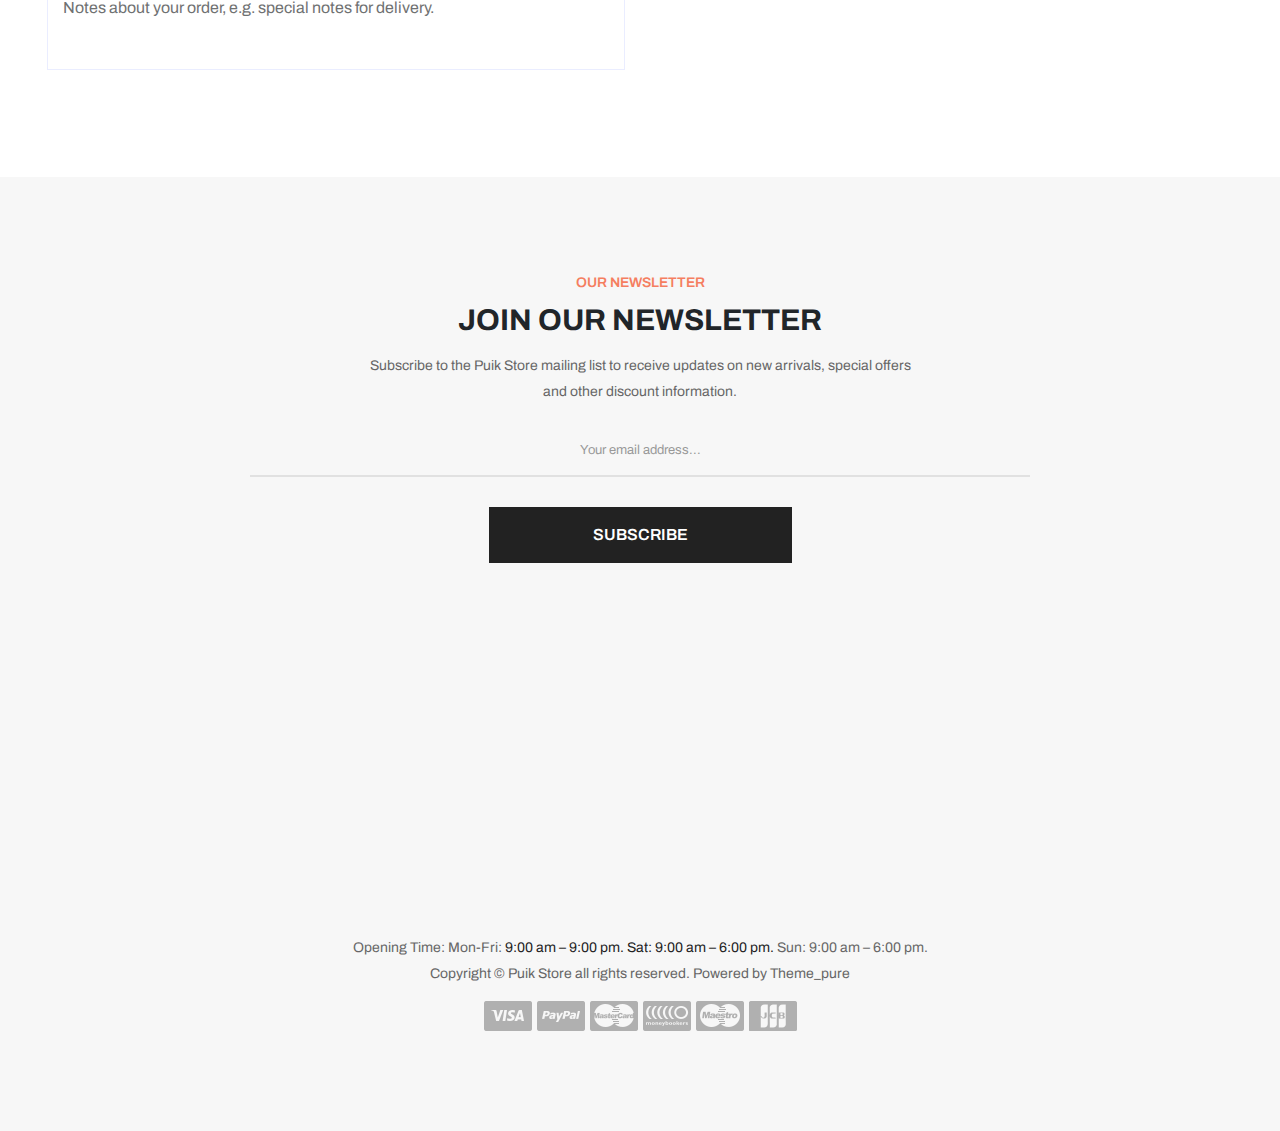
<file: src/Web/Nowadays.Web/Nowadays.Web/wwwroot/theme/puik/checkout.html>
<!doctype html>
<html class="no-js" lang="zxx">

<head>
    <meta charset="utf-8">
    <meta http-equiv="x-ua-compatible" content="ie=edge">
    <title>Puik - Clean, Minimal Nowadays HTML5 Template</title>
    <meta name="description" content="">
    <meta name="viewport" content="width=device-width, initial-scale=1">

    <link rel="manifest" href="site.webmanifest">
    <link rel="shortcut icon" type="image/x-icon" href="assets/img/favicon.ico">
    <!-- Place favicon.ico in the root directory -->

   <!-- CSS here -->
   <link rel="stylesheet" href="assets/css/preloader.css">
   <link rel="stylesheet" href="assets/css/owl.carousel.min.css">
   <link rel="stylesheet" href="assets/css/animate.min.css">
   <link rel="stylesheet" href="assets/css/magnific-popup.css">
   <link rel="stylesheet" href="assets/css/meanmenu.css">
   <link rel="stylesheet" href="assets/css/animate.min.css">
   <link rel="stylesheet" href="assets/css/slick.css">
   <link rel="stylesheet" href="assets/css/bootstrap.min.css">
   <link rel="stylesheet" href="assets/css/fontawesome-all.min.css">
   <link rel="stylesheet" href="assets/css/themify-icons.css">
   <link rel="stylesheet" href="assets/css/nice-select.css">
   <link rel="stylesheet" href="assets/css/ui-range-slider.css">
   <link rel="stylesheet" href="assets/css/main.css">
</head>

<body>

    <!-- preloader start -->
    <div id="loading">
        <div id="loading-center">
            <div id="loading-center-absolute">
                <svg viewBox="0 0 58 58" id="mustard" class="product">
                <g>
                  <path style="fill:#ED7161;" d="M39.869,58H18.131C16.954,58,16,57.046,16,55.869V12.621C16,11.726,16.726,11,17.621,11h22.757
                    C41.274,11,42,11.726,42,12.621v43.248C42,57.046,41.046,58,39.869,58z" />
                  <polygon style="fill:#D13834;" points="35,11 23,11 27.615,0 30.385,0 	" />
                  <rect x="16" y="16" style="fill:#D75A4A;" width="26" height="2" />
                  <rect x="20" y="11" style="fill:#D75A4A;" width="2" height="6" />
                  <rect x="25" y="11" style="fill:#D75A4A;" width="2" height="6" />
                  <rect x="30" y="11" style="fill:#D75A4A;" width="2" height="6" />
                  <rect x="36" y="11" style="fill:#D75A4A;" width="2" height="6" />
                  <circle style="fill:#D13834;" cx="29" cy="36" r="10" />
                </g>
                </svg>
                <svg viewBox="0 0 49.818 49.818" id="meat" class="product">
                    <g>
                    <path style="fill:#994530;" d="M0.953,38.891c0,0,3.184,6.921,11.405,9.64c1.827,0.604,3.751,0.751,5.667,0.922
                        c7.866,0.703,26.714-0.971,31.066-18.976c1.367-5.656,0.76-11.612-1.429-17.003C44.51,5.711,37.447-4.233,22.831,2.427
                        c-8.328,3.795-7.696,10.279-5.913,14.787c2.157,5.456-2.243,11.081-8.06,10.316C1.669,26.584-1.825,30.904,0.953,38.891z" />
                    <g>
                        <path style="fill:#D75A4A;" d="M4.69,37.18c0.402,0.785,3.058,5.552,9.111,7.554c1.335,0.441,2.863,0.577,4.482,0.72l0.282,0.025
                            c0.818,0.073,1.698,0.11,2.617,0.11c18.18,0,22.854-11.218,24.02-16.041c1.134-4.693,0.706-9.703-1.235-14.488
                            C41.049,7.874,36.856,4.229,31.506,4.229c-2.21,0-4.683,0.615-7.349,1.83c-2.992,1.364-6.676,3.921-4.13,10.36
                            c1.284,3.25,0.912,6.746-1.023,9.591c-2.17,3.191-6.002,4.901-9.895,4.39c-0.493-0.065-0.966-0.099-1.404-0.099
                            c-1.077,0-2.502,0.198-3.173,1.143C3.765,32.524,3.823,34.609,4.69,37.18z" />
                        <path style="fill:#C64940;" d="M21.184,46.589c-0.948,0-1.858-0.038-2.706-0.114l-0.283-0.025
                            c-1.674-0.147-3.257-0.287-4.706-0.767c-6.376-2.108-9.188-7.073-9.688-8.047l-0.058-0.137c-0.984-2.917-0.993-5.273-0.026-6.635
                            c0.912-1.285,2.89-1.807,5.524-1.456c3.537,0.466,6.959-1.054,8.936-3.961c1.746-2.565,2.082-5.723,0.921-8.661
                            c-3.189-8.065,2.707-10.754,4.645-11.638c9.68-4.407,16.81-1.155,21.152,9.535c2.021,4.981,2.464,10.202,1.28,15.099
                            C44.953,34.836,40.073,46.589,21.184,46.589z M5.613,36.787c0.401,0.758,2.936,5.155,8.503,6.997
                            c1.229,0.406,2.699,0.536,4.256,0.673l0.284,0.025c0.788,0.07,1.639,0.106,2.527,0.106c17.469,0,21.938-10.683,23.048-15.276
                            c1.084-4.487,0.672-9.286-1.19-13.877C40.29,8.663,36.409,5.229,31.506,5.229c-2.067,0-4.4,0.585-6.934,1.74
                            c-3.02,1.376-5.81,3.532-3.615,9.083c1.408,3.563,0.998,7.398-1.126,10.521c-2.404,3.534-6.563,5.386-10.852,4.818
                            c-1.793-0.236-3.197,0.019-3.632,0.632C4.912,32.636,4.756,34.207,5.613,36.787z" />
                    </g>
                    <g>
                        <circle style="fill:#E6E6E6;" cx="32.455" cy="12.779" r="4" />
                        <path style="fill:#7A3726;" d="M32.455,17.779c-2.757,0-5-2.243-5-5s2.243-5,5-5s5,2.243,5,5S35.212,17.779,32.455,17.779z
                            M32.455,9.779c-1.654,0-3,1.346-3,3s1.346,3,3,3s3-1.346,3-3S34.109,9.779,32.455,9.779z" />
                    </g>
                    <path style="fill:#C64940;" d="M25.617,45.684l-1.941-0.479c0.435-1.761-1.063-3.216-3.446-4.859
                        c-2.875-1.984-4.817-5.117-5.327-8.595c-0.186-1.266-0.425-2.285-0.428-2.295l1.922-0.548c0.01,0.028,1.09,3.104,3.978,4.314
                        c2.094,0.877,4.667,0.598,7.648-0.832c11.578-5.554,17.102-2.646,17.332-2.52l-0.967,1.752c-0.04-0.021-4.97-2.48-15.5,2.57
                        c-3.53,1.694-6.662,1.984-9.312,0.863c-0.801-0.339-1.49-0.779-2.078-1.265c0.769,1.974,2.11,3.695,3.867,4.907
                        C23.149,39.931,26.472,42.222,25.617,45.684z" />
                    <path style="fill:#C64940;" d="M27.074,27.586c-5.37,0-7.605-3.694-7.633-3.74l1.727-1.01l-0.863,0.505l0.859-0.511
                        c0.108,0.179,2.714,4.335,9.738,2.105c1.54-0.794,12.038-6.002,15.619-2.289l-1.439,1.389c-1.979-2.052-9.229,0.576-13.332,2.714
                        l-0.154,0.064C29.892,27.364,28.389,27.586,27.074,27.586z" />
                    </g>
                </svg>
                <svg viewBox="0 0 49 49" id="soda" class="product">
                    <g>
                    <path style="fill:#E22F37;" d="M9.5,27V5.918c0-1.362,0.829-2.587,2.094-3.093l0,0C12.642,2.406,13.5,1.14,13.5,0.011L13.5,0v0
                        l11,0l11,0v0v0.011c0,1.129,0.858,2.395,1.906,2.814l0,0c1.265,0.506,2.094,1.73,2.094,3.093V27v-5v21.082
                        c0,1.362-0.829,2.587-2.094,3.093h0c-1.048,0.419-1.906,1.686-1.906,2.814V49l0,0h-11h-11l0,0l0-0.011
                        c0-1.129-0.858-2.395-1.906-2.814h0c-1.265-0.506-2.094-1.73-2.094-3.093V22" />
                    <path style="fill:#F75B57;" d="M18.5,7h-5c-0.553,0-1-0.447-1-1s0.447-1,1-1h5c0.553,0,1,0.447,1,1S19.053,7,18.5,7z" />
                    <path style="fill:#F75B57;" d="M35.5,7h-13c-0.553,0-1-0.447-1-1s0.447-1,1-1h13c0.553,0,1,0.447,1,1S36.053,7,35.5,7z" />
                    <path style="fill:#994530;" d="M18.5,45h-5c-0.553,0-1-0.447-1-1s0.447-1,1-1h5c0.553,0,1,0.447,1,1S19.053,45,18.5,45z" />
                    <path style="fill:#994530;" d="M35.5,45h-13c-0.553,0-1-0.447-1-1s0.447-1,1-1h13c0.553,0,1,0.447,1,1S36.053,45,35.5,45z" />
                    <polygon style="fill:#E6E6E6;" points="39.5,32 9.5,42 9.5,20 39.5,10 	" />
                    <polygon style="fill:#F9D70B;" points="39.5,28 9.5,38 9.5,24 39.5,14 	" />
                    </g>
                </svg>
                <div class="cart-container">
                    <svg viewBox="0 0 512 512" id="cart">
                    <circle cx="376.8" cy="440" r="55" />
                    <circle cx="192" cy="440" r="55" />
                    <polygon points="128,0 0.8,0 0.8,32 104.8,32 136.8,124.8 170.4,124.8 " />
                    <polygon style="fill:#ED7161;" points="250.4,49.6 224,124.8 411.2,124.8 " />
                    <polygon style="fill:#ee5a46;" points="411.2,124.8 224,124.8 170.4,124.8 136.8,124.8 68,124.8 141.6,361.6 427.2,361.6 
                    511.2,124.8 " />
                    <g>
                        <rect x="166.4" y="185.6" style="fill:#FFFFFF;" width="255.2" height="16" />
                        <rect x="166.4" y="237.6" style="fill:#FFFFFF;" width="166.4" height="16" />
                    </g>
                    </svg>
                </div>
            </div>
        </div>
    </div>
    <!-- preloader end -->

    <!-- header area start -->
    <header>
        <div id="header-sticky" class="header-area header-transparent-2 header-border header-sticky header-sticky-white">
            <div class="header-main header-main-1 header-main-2 header-main-3 header-padding pl-50 pr-50">
                <div class="container-fluid">
                    <div class="row align-items-center">
                        <div class="col-xxl-9 col-xl-9 col-lg-9 col-md-6 col-sm-4 col-4">
                            <div class="header-left p-rel d-flex align-items-center">
                                <div class="logo pr-55 d-inline-block">
                                    <a href="index.html"><img src="assets/img/logo/logo-black.png" alt="#"></a>
                                </div>
                                <div class="main-menu">
                                    <nav id="mobile-menu">
                                        <ul>
                                            <li><a href="index.html">Home</a>
                                                <ul class="sub-menu">
                                                    <li><a href="index.html">Home Layout 1</a>
                                                        <ul class="sub-menu">
                                                            <li><a href="index.html">Home Layout 1</a></li>
                                                            <li><a href="index-2.html">Home Layout 2</a></li>
                                                            <li><a href="index-3.html">Home Layout 3</a></li>
                                                            <li><a href="index-4.html">Home Layout 4</a></li>
                                                            <li><a href="index-5.html">Home Layout 5</a></li>
                                                            <li><a href="index-6.html">Home Layout 6</a></li>
                                                        </ul>
                                                    </li>
                                                    <li><a href="index-2.html">Home Layout 2</a></li>
                                                    <li><a href="index-3.html">Home Layout 3</a></li>
                                                    <li><a href="index-4.html">Home Layout 4</a></li>
                                                    <li><a href="index-5.html">Home Layout 5</a></li>
                                                    <li><a href="index-6.html">Home Layout 6</a></li>
                                                </ul>
                                            </li>
                                            <li class="static">
                                                <a href="shop.html">Shop <i class="icon-arrow-down"></i></a>
                                                <ul class="mega-menu mega-menu-2-col">
                                                   <li class="has-dropdown">
                                                       <a href="shop.html">Shop Pages</a>
                                                       <ul class="has-dropdown">
                                                           <li><a href="shop-right-sidebar.html">Right Sidebar</a></li>
                                                           <li><a href="shop.html">Left Sidebar</a></li>
                                                           <li><a href="shop-filter-dropdown.html">Filter Dropdown</a></li>
                                                           <li><a href="shop-filter-canvas.html">Filter Canvas</a></li>
                                                           <li><a href="shop-list-v1.html">List Version 1</a></li>
                                                           <li><a href="shop-list-v2.html">List Version 2</a></li>
                                                           <li><a href="shop-masonary.html">Masonary Layout</a></li>
                                                           <li><a href="shop-tab.html">Tab Layout</a></li>
                                                       </ul>
                                                   </li>
                                                   <li class="has-dropdown">
                                                       <a href="shop.html">Features</a>
                                                       <ul class="has-dropdown">
                                                           <li><a href="shop.html">Filter Options</a></li>
                                                           <li><a href="shop.html">Filters area</a></li>
                                                           <li><a href="shop.html">Filters Sidebar</a></li>
                                                           <li><a href="shop.html">Load More button</a></li>
                                                           <li><a href="shop.html">infinit scrolling</a></li>
                                                           <li><a href="shop.html">collections list</a></li>
                                                           <li><a href="shop.html">hidden search</a></li>
                                                           <li><a href="shop.html">Search Full screen</a></li>
                                                       </ul>
                                                   </li>
                                                   <li class="d-none d-lg-block">
                                                       <div class="menu-banner-wrapper p-rel">
                                                           <a class="w-img" href="shop.html">
                                                               <img src="assets/img/banner/menu/banner-women.jpg" alt="">
                                                           </a>
                                                            <a href="shop.html" class="menu-banner-btn">women</a>
                                                       </div>
                                                   </li>
                                                   <li class="d-none d-xl-block">
                                                       <div class="menu-banner-wrapper p-rel">
                                                           <a class="w-img" href="shop.html">
                                                               <img src="assets/img/banner/menu/banner-men.jpg" alt="">
                                                           </a>
                                                            <a href="shop.html" class="menu-banner-btn">men</a>
                                                       </div>
                                                   </li>
                                                </ul>
                                             </li>
                                            <li class="static">
                                                <a href="about-us.html">Pages</a>
                                                <ul class="mega-menu mega-full mega-menu-3-col">
                                                    <li class="has-dropdown">
                                                        <a href="product-details.html">Product Layout</a>
                                                        <ul class="has-dropdown">
                                                            <li><a href="product-details.html">Product Details Layout 1</a></li>
                                                            <li><a href="product-details-v2.html">Product Details Layout 2</a></li>
                                                            <li><a href="product-details.html">Product Details Layout 3</a></li>
                                                            <li><a href="product-details-grid.html">Product Details Grid</a></li>
                                                            <li><a href="product-details-grid.html">Product Details Scroll</a></li>
                                                            <li><a href="product-details.html">Left Sidebar</a></li>
                                                            <li><a href="product-details.html">Right Sidebar</a></li>
                                                            <li><a href="product-details.html">Sidebar full height</a></li>
                                                            <li><a href="product-details.html">Product tab acceordiaons</a></li>
                                                            <li><a href="product-details.html">Product full width ATC</a></li>
                                                            <li><a href="product-details.html">Product full width layout</a></li>
                                                            <li><a href="product-details.html">Advance Product Type <span class="menu-tag red">Hot</span></a></li>
                                                        </ul>
                                                    </li>
                                                    <li class="has-dropdown">
                                                        <a href="product-details.html">Other Pages</a>
                                                        <ul class="has-dropdown">
                                                            <li><a href="about-us.html">About Us</a></li>
                                                            <li><a href="about-me.html">About Me</a></li>
                                                            <li><a href="login.html">Login</a></li>
                                                            <li><a href="register.html">Register</a></li>
                                                            <li><a href="cart.html">Cart</a></li>
                                                            <li><a href="wishlist.html">Wishlist</a></li>
                                                            <li><a href="checkout.html">Checkout</a></li>
                                                            <li><a href="team.html">Team</a></li>
                                                            <li><a href="faq.html">Faq</a></li>
                                                            <li><a href="coming-soon.html">Coming Soon</a></li>
                                                            <li><a href="error.html">404 Error</a></li>
                                                            <li><a href="card.html">Gift Card</a></li>
                                                        </ul>
                                                    </li>
                                                    <li class="has-dropdown">
                                                        <a href="product-details.html">Product Swatch</a>
                                                        <ul class="has-dropdown">
                                                            <li><a href="product-details.html">Product Color Swatch</a></li>
                                                            <li><a href="product-details.html">Product Gallery Swatch</a></li>
                                                            <li><a href="product-details.html">Product Images Swatch</a></li>
                                                            <li><a href="product-details.html">Swatch Color</a></li>
                                                            <li><a href="product-details.html">Swatch Color Circle</a></li>
                                                            <li><a href="product-details.html">Swatch Radio</a></li>
                                                            <li><a href="product-details.html">Swatch Radio COlor</a></li>
                                                            <li><a href="product-details.html">Swatch Rectangle</a></li>
                                                            <li><a href="product-details.html">Swatch Rectangle Color</a></li>
                                                            <li><a href="product-details.html">Swatch Simple <span class="menu-tag red">Hot</span></a></li>
                                                            <li><a href="product-details.html">Swatch Simple Color <span class="menu-tag red">Hot</span></a></li>
                                                        </ul>
                                                    </li>
                                                 </ul>
                                            </li>
                                            <li>
                                                <a href="blog.html">Blog</a>
                                                <ul class="sub-menu">
                                                    <li><a href="blog.html">Blog Main</a></li>
                                                    <li><a href="blog-2-col.html">Blog 2 Column</a></li>
                                                    <li><a href="blog-grid.html">Blog Grid</a></li>
                                                    <li><a href="blog-left-sidebar.html">Blog Left Sidebar</a></li>
                                                    <li><a href="blog-details.html">Blog Details</a></li>
                                                    <li><a href="blog-details-left-sidebar.html">Blog Details Left Sidebar</a></li>
                                                </ul>
                                            </li>
                                            <li>
                                                <a href="about-us.html">About Us</a>
                                                <ul class="sub-menu">
                                                    <li><a href="about-us.html">About Us</a></li>
                                                    <li><a href="about-me.html">About Me</a></li>
                                                </ul>
                                            </li>
                                            <li><a href="contact.html">Contact Us</a></li>
                                        </ul>
                                    </nav>
                                </div>
                            </div>
                        </div>
                        <div class="col-xxl-3 col-xl-3 col-lg-3 col-md-6 col-sm-8 col-8">
                            <div class="header-right-wrapper d-flex align-items-center justify-content-end">
                                <div class="header-right  d-flex align-items-center justify-content-end">
                                    <a href="login.html" class="d-none d-xxl-inline-block">Login / Register</a>
                                    <div class="header-icon d-inline-block ml-30">
                                        <a href="javascript:void(0)" class="search-toggle d-none d-sm-inline-block"><i class="fal fa-search"></i></a>
                                        <a href="wishlist.html" class="d-none d-xl-inline-block"><i class="fal fa-heart"></i><span>2</span></a>
                                        <button type="button" data-bs-toggle="modal" data-bs-target="#cartMiniModal"><i class="fal fa-shopping-cart"></i><span>2</span></button>
                                    </div>
                                </div>
                                <div class="header-bar ml-20 d-lg-none">
                                    <button type="button" class="header-bar-btn header-bar-btn-black" data-bs-toggle="modal" data-bs-target="#offCanvasModal">
                                        <span></span>
                                        <span></span>
                                        <span></span>
                                    </button>
                                </div>
                            </div>
                        </div>
                    </div>
                </div>
            </div>
        </div>
    </header>
    <!-- header area end -->

    <!-- cart mini area start -->
    <div class="cartmini__area">
        <div class="modal fade" id="cartMiniModal" tabindex="-1" aria-labelledby="cartMiniModal" aria-hidden="true">
            <div class="modal-dialog">
            <div class="modal-content">
                <div class="cartmini__wrapper">
                    <div class="cartmini__top d-flex align-items-center justify-content-between">
                        <h4>Your Cart</h4>
                        <div class="cartminit__close">
                            <button type="button" data-bs-toggle="modal" data-bs-target="#cartMiniModal" class="cartmini__close-btn"> <i class="fal fa-times"></i></button>
                        </div>
                    </div>
                    <div class="cartmini__list">
                        <ul>
                            <li class="cartmini__item p-rel d-flex align-items-start">
                                <div class="cartmini__thumb mr-15">
                                    <a href="product-details.html">
                                        <img src="assets/img/products/product-1.jpg" alt="">
                                    </a>
                                </div>
                                <div class="cartmini__content">
                                    <h3 class="cartmini__title">
                                        <a href="product-details.html">Form Armchair Walnut Base</a>
                                    </h3>
                                    <span class="cartmini__price">
                                        <span class="price">1 × $70.00</span>
                                    </span>
                                </div>
                                <a href="#" class="cartmini__remove">
                                    <i class="fal fa-times"></i>
                                </a>
                            </li>
                            <li class="cartmini__item p-rel d-flex align-items-start">
                                <div class="cartmini__thumb mr-15">
                                    <a href="product-details.html">
                                        <img src="assets/img/products/product-2.jpg" alt="">
                                    </a>
                                </div>
                                <div class="cartmini__content">
                                    <h3 class="cartmini__title">
                                        <a href="product-details.html">Form Armchair Simon Legald</a>
                                    </h3>
                                    <span class="cartmini__price">
                                        <span class="price">1 × $95.99</span>
                                    </span>
                                </div>
                                <a href="#" class="cartmini__remove">
                                    <i class="fal fa-times"></i>
                                </a>
                            </li>
                            <li class="cartmini__item p-rel d-flex align-items-start">
                                <div class="cartmini__thumb mr-15">
                                    <a href="product-details.html">
                                        <img src="assets/img/products/product-3.jpg" alt="">
                                    </a>
                                </div>
                                <div class="cartmini__content">
                                    <h3 class="cartmini__title">
                                        <a href="product-details.html">Antique Chinese Armchairs</a>
                                    </h3>
                                    <span class="cartmini__price">
                                        <span class="price">1 × $120.00</span>
                                    </span>
                                </div>
                                <a href="#" class="cartmini__remove">
                                    <i class="fal fa-times"></i>
                                </a>
                            </li>
                        </ul>
                    </div>
                    <div class="cartmini__total d-flex align-items-center justify-content-between">
                        <h5>Total</h5>
                        <span>$180.00</span>
                    </div>
                    <div class="cartmini__bottom">
                        <a href="cart.html" class="s-btn w-100 mb-20">view cart</a>
                        <a href="checkout.html" class="s-btn s-btn-2 w-100">checkout</a>
                    </div>
                </div>
            </div>
            </div>
        </div>
    </div>
    <!-- cart mini area end -->

    <!-- search area start -->
    <div class="search__area">
        <div class="search__close">
            <button type="button" class="search__close-btn search-close-btn"><i class="fal fa-times"></i></button>
        </div>
        <div class="search__wrapper">
            <h4>Searching</h4>
            <div class="search__form">
                <form action="#">
                    <div class="search__input">
                        <input type="text" placeholder="Search Products">
                        <button type="submit">
                            <i class="far fa-search"></i>
                        </button>
                    </div>
                </form>
            </div>
        </div>
    </div>
    <!-- search area end -->


    <!-- sidebar area start -->
    <section class="offcanvas__area">
        <div class="modal fade" id="offCanvasModal" tabindex="-1" aria-labelledby="offCanvasModal" aria-hidden="true">
            <div class="modal-dialog">
                <div class="modal-content">
                    <div class="offcanvas__wrapper">
                        <div class="offcanvas__top d-flex align-items-center mb-60 justify-content-between">
                            <div class="logo">
                                <a href="index.html">
                                   <img src="assets/img/logo/logo-black.png" alt="logo">
                                </a>
                             </div>
                           <div class="offcanvas__close">
                              <button class="offcanvas__close-btn" data-bs-toggle="modal" data-bs-target="#offCanvasModal">
                                 <svg viewBox="0 0 22 22">
                                    <path d="M12.41,11l5.29-5.29c0.39-0.39,0.39-1.02,0-1.41s-1.02-0.39-1.41,0L11,9.59L5.71,4.29c-0.39-0.39-1.02-0.39-1.41,0
                                    s-0.39,1.02,0,1.41L9.59,11l-5.29,5.29c-0.39,0.39-0.39,1.02,0,1.41C4.49,17.9,4.74,18,5,18s0.51-0.1,0.71-0.29L11,12.41l5.29,5.29
                                    C16.49,17.9,16.74,18,17,18s0.51-0.1,0.71-0.29c0.39-0.39,0.39-1.02,0-1.41L12.41,11z"/>
                                 </svg>
                              </button>
                           </div>
                        </div>
                        <div class="offcanvas__content p-relative z-index-1">
                           <div class="canvas__menu">
                              <div class="mobile-menu fix"></div>
                           </div>
                           <div class="offcanvas__action mb-15">
                              <a href="login.html">Login</a>
                           </div>
                           <div class="offcanvas__action mb-15 ">
                              <a href="wishlist.html" class="has-tag">
                                 <svg viewBox="0 0 22 22">
                                    <path d="M20.26,11.3c2.31-2.36,2.31-6.18-0.02-8.53C19.11,1.63,17.6,1,16,1c0,0,0,0,0,0c-1.57,0-3.05,0.61-4.18,1.71c0,0,0,0,0,0
                                    L11,3.41l-0.81-0.69c0,0,0,0,0,0C9.06,1.61,7.58,1,6,1C4.4,1,2.89,1.63,1.75,2.77c-2.33,2.35-2.33,6.17-0.02,8.53
                                    c0,0,0,0.01,0.01,0.01l0.01,0.01c0,0,0,0,0,0c0,0,0,0,0,0L11,20.94l9.25-9.62c0,0,0,0,0,0c0,0,0,0,0,0L20.26,11.3
                                    C20.26,11.31,20.26,11.3,20.26,11.3z M3.19,9.92C3.18,9.92,3.18,9.92,3.19,9.92C3.18,9.92,3.18,9.91,3.18,9.91
                                    c-1.57-1.58-1.57-4.15,0-5.73C3.93,3.42,4.93,3,6,3c1.07,0,2.07,0.42,2.83,1.18C8.84,4.19,8.85,4.2,8.86,4.21
                                    c0.01,0.01,0.01,0.02,0.03,0.03l1.46,1.25c0.07,0.06,0.14,0.09,0.22,0.13c0.01,0,0.01,0.01,0.02,0.01c0.13,0.06,0.27,0.1,0.41,0.1
                                    c0.08,0,0.16-0.03,0.25-0.05c0.03-0.01,0.07-0.01,0.1-0.02c0.07-0.03,0.13-0.07,0.2-0.11c0.03-0.02,0.07-0.03,0.1-0.06l1.46-1.24
                                    c0.01-0.01,0.02-0.02,0.03-0.03c0.01-0.01,0.03-0.01,0.04-0.02C13.93,3.42,14.93,3,16,3c0,0,0,0,0,0c1.07,0,2.07,0.42,2.83,1.18
                                    c1.56,1.58,1.56,4.15,0,5.73c0,0,0,0.01-0.01,0.01c0,0,0,0,0,0L11,18.06L3.19,9.92z"/>
                                 </svg>
                                 <span class="tag">2</span>
                              </a>
                           </div>
                           <div class="offcanvas__action mb-15 d-sm-block">
                              <a href="cart.html" class="has-tag">
                                <i class="far fa-shopping-bag"></i>
                                <span class="tag">4</span>
                              </a>
                           </div>
                           <div class="offcanvas__social mt-15">
                              <ul>
                                 <li>
                                    <a href="#"><i class="fab fa-facebook-f"></i></a>
                                 </li>
                                 <li>
                                    <a href="#"><i class="fab fa-twitter"></i></a>
                                 </li>
                                 <li>
                                    <a href="#"><i class="fab fa-instagram"></i></a>
                                 </li>
                                 <li>
                                    <a href="#"><i class="fab fa-google-plus-g"></i></a>
                                 </li>
                                 <li>
                                    <a href="#"><i class="fab fa-linkedin-in"></i></a>
                                 </li>
                              </ul>
                           </div>
                        </div>
                     </div>
                </div>
            </div>
        </div>
    </section>
    <!-- sidebar area end -->

    <main>

        <!-- breadcrumb area start -->
        <div class="breadcrumb-area-3 pt-215 pb-20">
            <div class="container">
                <div class="row">
                    <div class="col-xxl-12">     
                        <div class="breadcrumb-wrapper-2 text-center">
                            <h3>Checkout</h3>
                            <nav aria-label="breadcrumb">
                                <ol class="breadcrumb justify-content-center">
                                  <li class="breadcrumb-item"><a href="index.html">Home</a></li>
                                  <li class="breadcrumb-item active" aria-current="page">Checkout</li>
                                </ol>
                            </nav>
                        </div>                    
                    </div>
                </div>
            </div>
        </div>
        <!-- breadcrumb area end -->

         <!-- coupon-area start -->
         <section class="coupon-area pt-100 pb-30">
            <div class="container">
            <div class="row">
               <div class="col-md-6">
                  <div class="coupon-accordion">
                        <!-- ACCORDION START -->
                        <h3>Returning customer? <span id="showlogin">Click here to login</span></h3>
                        <div id="checkout-login" class="coupon-content">
                           <div class="coupon-info">
                              <p class="coupon-text">Quisque gravida turpis sit amet nulla posuere lacinia. Cras sed est
                                    sit amet ipsum luctus.</p>
                              <form action="#">
                                    <p class="form-row-first">
                                       <label>Username or email <span class="required">*</span></label>
                                       <input type="text" />
                                    </p>
                                    <p class="form-row-last">
                                       <label>Password <span class="required">*</span></label>
                                       <input type="text" />
                                    </p>
                                    <p class="form-row">
                                       <button class="s-btn s-btn-2" type="submit">Login</button>
                                       <label>
                                          <input type="checkbox" />
                                          Remember me
                                       </label>
                                    </p>
                                    <p class="lost-password">
                                       <a href="#">Lost your password?</a>
                                    </p>
                              </form>
                           </div>
                        </div>
                        <!-- ACCORDION END -->
                  </div>
               </div>
               <div class="col-md-6">
                  <div class="coupon-accordion">
                        <!-- ACCORDION START -->
                        <h3>Have a coupon? <span id="showcoupon">Click here to enter your code</span></h3>
                        <div id="checkout_coupon" class="coupon-checkout-content">
                           <div class="coupon-info">
                              <form action="#">
                                    <p class="checkout-coupon">
                                       <input type="text" placeholder="Coupon Code" />
                                       <button class="s-btn s-btn-2" type="submit">Apply Coupon</button>
                                    </p>
                              </form>
                           </div>
                        </div>
                        <!-- ACCORDION END -->
                  </div>
               </div>
            </div>
         </div>
         </section>
         <!-- coupon-area end -->

         <!-- checkout-area start -->
         <section class="checkout-area pb-70">
               <div class="container">
                  <form action="#">
                     <div class="row">
                           <div class="col-lg-6">
                              <div class="checkbox-form">
                                 <h3>Billing Details</h3>
                                 <div class="row">
                                       <div class="col-md-12">
                                          <div class="country-select">
                                             <label>Country <span class="required">*</span></label>
                                             <select>
                                                   <option value="volvo">bangladesh</option>
                                                   <option value="saab">Algeria</option>
                                                   <option value="mercedes">Afghanistan</option>
                                                   <option value="audi">Ghana</option>
                                                   <option value="audi2">Albania</option>
                                                   <option value="audi3">Bahrain</option>
                                                   <option value="audi4">Colombia</option>
                                                   <option value="audi5">Dominican Republic</option>
                                             </select>
                                          </div>
                                       </div>
                                       <div class="col-md-6">
                                          <div class="checkout-form-list">
                                             <label>First Name <span class="required">*</span></label>
                                             <input type="text" placeholder="" />
                                          </div>
                                       </div>
                                       <div class="col-md-6">
                                          <div class="checkout-form-list">
                                             <label>Last Name <span class="required">*</span></label>
                                             <input type="text" placeholder="" />
                                          </div>
                                       </div>
                                       <div class="col-md-12">
                                          <div class="checkout-form-list">
                                             <label>Company Name</label>
                                             <input type="text" placeholder="" />
                                          </div>
                                       </div>
                                       <div class="col-md-12">
                                          <div class="checkout-form-list">
                                             <label>Address <span class="required">*</span></label>
                                             <input type="text" placeholder="Street address" />
                                          </div>
                                       </div>
                                       <div class="col-md-12">
                                          <div class="checkout-form-list">
                                             <input type="text" placeholder="Apartment, suite, unit etc. (optional)" />
                                          </div>
                                       </div>
                                       <div class="col-md-12">
                                          <div class="checkout-form-list">
                                             <label>Town / City <span class="required">*</span></label>
                                             <input type="text" placeholder="Town / City" />
                                          </div>
                                       </div>
                                       <div class="col-md-6">
                                          <div class="checkout-form-list">
                                             <label>State / County <span class="required">*</span></label>
                                             <input type="text" placeholder="" />
                                          </div>
                                       </div>
                                       <div class="col-md-6">
                                          <div class="checkout-form-list">
                                             <label>Postcode / Zip <span class="required">*</span></label>
                                             <input type="text" placeholder="Postcode / Zip" />
                                          </div>
                                       </div>
                                       <div class="col-md-6">
                                          <div class="checkout-form-list">
                                             <label>Email Address <span class="required">*</span></label>
                                             <input type="email" placeholder="" />
                                          </div>
                                       </div>
                                       <div class="col-md-6">
                                          <div class="checkout-form-list">
                                             <label>Phone <span class="required">*</span></label>
                                             <input type="text" placeholder="Postcode / Zip" />
                                          </div>
                                       </div>
                                       <div class="col-md-12">
                                          <div class="checkout-form-list create-acc">
                                             <input id="cbox" type="checkbox" />
                                             <label>Create an account?</label>
                                          </div>
                                          <div id="cbox_info" class="checkout-form-list create-account">
                                             <p>Create an account by entering the information below. If you are a returning
                                                   customer please login at the top of the page.</p>
                                             <label>Account password <span class="required">*</span></label>
                                             <input type="password" placeholder="password" />
                                          </div>
                                       </div>
                                 </div>
                                 <div class="different-address">
                                       <div class="ship-different-title">
                                          <h3>
                                             <label>Ship to a different address?</label>
                                             <input id="ship-box" type="checkbox" />
                                          </h3>
                                       </div>
                                       <div id="ship-box-info">
                                          <div class="row">
                                             <div class="col-md-12">
                                                   <div class="country-select">
                                                      <label>Country <span class="required">*</span></label>
                                                      <select>
                                                         <option value="volvo">bangladesh</option>
                                                         <option value="saab">Algeria</option>
                                                         <option value="mercedes">Afghanistan</option>
                                                         <option value="audi">Ghana</option>
                                                         <option value="audi2">Albania</option>
                                                         <option value="audi3">Bahrain</option>
                                                         <option value="audi4">Colombia</option>
                                                         <option value="audi5">Dominican Republic</option>
                                                      </select>
                                                   </div>
                                             </div>
                                             <div class="col-md-6">
                                                   <div class="checkout-form-list">
                                                      <label>First Name <span class="required">*</span></label>
                                                      <input type="text" placeholder="" />
                                                   </div>
                                             </div>
                                             <div class="col-md-6">
                                                   <div class="checkout-form-list">
                                                      <label>Last Name <span class="required">*</span></label>
                                                      <input type="text" placeholder="" />
                                                   </div>
                                             </div>
                                             <div class="col-md-12">
                                                   <div class="checkout-form-list">
                                                      <label>Company Name</label>
                                                      <input type="text" placeholder="" />
                                                   </div>
                                             </div>
                                             <div class="col-md-12">
                                                   <div class="checkout-form-list">
                                                      <label>Address <span class="required">*</span></label>
                                                      <input type="text" placeholder="Street address" />
                                                   </div>
                                             </div>
                                             <div class="col-md-12">
                                                   <div class="checkout-form-list">
                                                      <input type="text" placeholder="Apartment, suite, unit etc. (optional)" />
                                                   </div>
                                             </div>
                                             <div class="col-md-12">
                                                   <div class="checkout-form-list">
                                                      <label>Town / City <span class="required">*</span></label>
                                                      <input type="text" placeholder="Town / City" />
                                                   </div>
                                             </div>
                                             <div class="col-md-6">
                                                   <div class="checkout-form-list">
                                                      <label>State / County <span class="required">*</span></label>
                                                      <input type="text" placeholder="" />
                                                   </div>
                                             </div>
                                             <div class="col-md-6">
                                                   <div class="checkout-form-list">
                                                      <label>Postcode / Zip <span class="required">*</span></label>
                                                      <input type="text" placeholder="Postcode / Zip" />
                                                   </div>
                                             </div>
                                             <div class="col-md-6">
                                                   <div class="checkout-form-list">
                                                      <label>Email Address <span class="required">*</span></label>
                                                      <input type="email" placeholder="" />
                                                   </div>
                                             </div>
                                             <div class="col-md-6">
                                                   <div class="checkout-form-list">
                                                      <label>Phone <span class="required">*</span></label>
                                                      <input type="text" placeholder="Postcode / Zip" />
                                                   </div>
                                             </div>
                                          </div>
                                       </div>
                                       <div class="order-notes">
                                          <div class="checkout-form-list">
                                             <label>Order Notes</label>
                                             <textarea id="checkout-mess" cols="30" rows="10"
                                                   placeholder="Notes about your order, e.g. special notes for delivery."></textarea>
                                          </div>
                                       </div>
                                 </div>
                              </div>
                           </div>
                           <div class="col-lg-6">
                              <div class="your-order mb-30 ">
                                 <h3>Your order</h3>
                                 <div class="your-order-table table-responsive">
                                       <table>
                                          <thead>
                                             <tr>
                                                   <th class="product-name">Product</th>
                                                   <th class="product-total">Total</th>
                                             </tr>
                                          </thead>
                                          <tbody>
                                             <tr class="cart_item">
                                                   <td class="product-name">
                                                      Vestibulum suscipit <strong class="product-quantity"> × 1</strong>
                                                   </td>
                                                   <td class="product-total">
                                                      <span class="amount">$165.00</span>
                                                   </td>
                                             </tr>
                                             <tr class="cart_item">
                                                   <td class="product-name">
                                                      Vestibulum dictum magna <strong class="product-quantity"> × 1</strong>
                                                   </td>
                                                   <td class="product-total">
                                                      <span class="amount">$50.00</span>
                                                   </td>
                                             </tr>
                                          </tbody>
                                          <tfoot>
                                             <tr class="cart-subtotal">
                                                   <th>Cart Subtotal</th>
                                                   <td><span class="amount">$215.00</span></td>
                                             </tr>
                                             <tr class="shipping">
                                                   <th>Shipping</th>
                                                   <td>
                                                      <ul>
                                                         <li>
                                                               <input type="radio" name="shipping" />
                                                               <label>
                                                                  Flat Rate: <span class="amount">$7.00</span>
                                                               </label>
                                                         </li>
                                                         <li>
                                                               <input type="radio" name="shipping"/>
                                                               <label>Free Shipping:</label>
                                                         </li>
                                                      </ul>
                                                   </td>
                                             </tr>
                                             <tr class="order-total">
                                                   <th>Order Total</th>
                                                   <td><strong><span class="amount">$215.00</span></strong>
                                                   </td>
                                             </tr>
                                          </tfoot>
                                       </table>
                                 </div>

                                 <div class="payment-method">
                                    <div class="accordion" id="checkoutAccordion">
                                       <div class="accordion-item">
                                          <h2 class="accordion-header" id="checkoutOne">
                                             <button class="accordion-button" type="button" data-bs-toggle="collapse" data-bs-target="#bankOne" aria-expanded="true" aria-controls="bankOne">
                                             Direct Bank Transfer
                                             </button>
                                          </h2>
                                          <div id="bankOne" class="accordion-collapse collapse show" aria-labelledby="checkoutOne" data-bs-parent="#checkoutAccordion">
                                             <div class="accordion-body">
                                             Make your payment directly into our bank account. Please use your Order ID as the payment reference. Your order won’t be shipped until the funds have cleared in our account.
                                             </div>
                                          </div>
                                       </div>
                                       <div class="accordion-item">
                                          <h2 class="accordion-header" id="paymentTwo">
                                             <button class="accordion-button collapsed" type="button" data-bs-toggle="collapse" data-bs-target="#payment" aria-expanded="false" aria-controls="payment">
                                             Cheque Payment
                                             </button>
                                          </h2>
                                          <div id="payment" class="accordion-collapse collapse" aria-labelledby="paymentTwo" data-bs-parent="#checkoutAccordion">
                                             <div class="accordion-body">
                                             Please send your cheque to Store Name, Store Street, Store Town, Store
                                             State / County, Store
                                             Postcode.
                                             </div>
                                          </div>
                                       </div>
                                       <div class="accordion-item">
                                          <h2 class="accordion-header" id="paypalThree">
                                             <button class="accordion-button collapsed" type="button" data-bs-toggle="collapse" data-bs-target="#paypal" aria-expanded="false" aria-controls="paypal">
                                             PayPal
                                             </button>
                                          </h2>
                                          <div id="paypal" class="accordion-collapse collapse" aria-labelledby="paypalThree" data-bs-parent="#checkoutAccordion">
                                             <div class="accordion-body">
                                             Pay via PayPal; you can pay with your credit card if you don’t have a
                                             PayPal account.
                                             </div>
                                          </div>
                                       </div>
                                    </div>
                                    <div class="order-button-payment mt-20">
                                       <button type="submit" class="s-btn s-btn-2">Place order</button>
                                    </div>
                                 </div>
                              </div>
                           </div>
                     </div>
                  </form>
               </div>
         </section>
         <!-- checkout-area end -->

        <!-- product modal area start -->
        <div class="product__modal-area modal fade" id="productModal" tabindex="-1" role="dialog" aria-labelledby="productModal" aria-hidden="true">
            <div class="modal-dialog modal-dialog-centered" role="document">
              <div class="modal-content">
                <div class="product__modal-inner position-relative">
                    <div class="product__modal-close">
                        <button data-bs-dismiss="modal" aria-label="Close">
                            <i class="ti-close"></i>
                        </button>
                    </div>
                    <div class="product__modal-left">
                        <div class="tab-content mb-10" id="productModalThumb">
                            <div class="tab-pane fade show active" id="pro-1" role="tabpanel" aria-labelledby="pro-1-tab">
                                <div class="product__modal-thumb w-img">
                                    <img src="assets/img/products/modal/product-modal-1.jpg" alt="">
                                </div>
                            </div>
                            <div class="tab-pane fade" id="pro-2" role="tabpanel" aria-labelledby="pro-2-tab">
                                <div class="product__modal-thumb w-img">
                                    <img src="assets/img/products/modal/product-modal-2.jpg" alt="">
                                </div>
                            </div>
                            <div class="tab-pane fade" id="pro-3" role="tabpanel" aria-labelledby="pro-3-tab">
                                <div class="product__modal-thumb w-img">
                                    <img src="assets/img/products/modal/product-modal-3.jpg" alt="">
                                </div>
                            </div>
                            <div class="tab-pane fade" id="pro-4" role="tabpanel" aria-labelledby="pro-4-tab">
                                <div class="product__modal-thumb w-img">
                                    <img src="assets/img/products/modal/product-modal-4.jpg" alt="">
                                </div>
                            </div>
                        </div>
                        <div class="product__modal-nav">
                            <ul class="nav nav-tabs" id="productModalNav" role="tablist">
                                <li class="nav-item" role="presentation">
                                  <button class="nav-link active" id="pro-1-tab" data-bs-toggle="tab" data-bs-target="#pro-1" type="button" role="tab" aria-controls="pro-1" aria-selected="true">
                                      <img src="assets/img/products/modal/product-modal-sm-1.jpg" alt="">
                                  </button>
                                </li>
                                <li class="nav-item" role="presentation">
                                  <button class="nav-link" id="pro-2-tab" data-bs-toggle="tab" data-bs-target="#pro-2" type="button" role="tab" aria-controls="pro-2" aria-selected="false">
                                    <img src="assets/img/products/modal/product-modal-sm-2.jpg" alt="">
                                  </button>
                                </li>
                                <li class="nav-item" role="presentation">
                                  <button class="nav-link" id="pro-3-tab" data-bs-toggle="tab" data-bs-target="#pro-3" type="button" role="tab" aria-controls="pro-3" aria-selected="false">
                                    <img src="assets/img/products/modal/product-modal-sm-3.jpg" alt="">
                                  </button>
                                </li>
                                <li class="nav-item" role="presentation">
                                    <button class="nav-link" id="pro-4-tab" data-bs-toggle="tab" data-bs-target="#pro-4" type="button" role="tab" aria-controls="pro-4" aria-selected="false">
                                      <img src="assets/img/products/modal/product-modal-sm-4.jpg" alt="">
                                    </button>
                                </li>
                              </ul>
                        </div>
                    </div>
                    <div class="product__modal-right">
                        <h3 class="product__modal-title">
                            <a href="product-details.html">Living Room Lighting</a>
                        </h3>
                        <div class="product__modal-rating d-flex align-items-center">
                            <ul class="mr-10">
                                <li>
                                    <a href="#"><i class="ti-star"></i></a>
                                </li>
                                <li>
                                    <a href="#"><i class="ti-star"></i></a>
                                </li>
                                <li>
                                    <a href="#"><i class="ti-star"></i></a>
                                </li>
                                <li>
                                    <a href="#"><i class="ti-star"></i></a>
                                </li>
                                <li>
                                    <a href="#"><i class="ti-star"></i></a>
                                </li>
                            </ul>
                            <div class="customer-review">
                                <a href="#">(1 customer review)</a>
                            </div>
                        </div>
                        <div class="product__modal-price mb-10">
                            <span class="price new-price">$700.00</span>

                            <span class="price old-price">$899.99</span>
                        </div>
                        <div class="product__modal-available">
                            <p> Availability: <span>In Stock</span> </p>
                        </div>
                        <div class="product__modal-sku">
                            <p> Sku: <span> 0026AG90-1</span> </p>
                        </div>
                        <div class="product__modal-des">
                            <p>Typi non habent claritatem insitam, est usus legentis in iis qui facit eorum claritatem. Investigationes demonstraverunt lectores legere me lius quod legunt saepius.…</p>
                        </div>
                        <div class="product__modal-quantity mb-15">
                            <h5>Quantity:</h5>
                            <form action="#">
                                <div class="pro-quan-area d-lg-flex align-items-center">
                                    <div class="product-quantity mr-20 mb-25">
                                        <div class="cart-plus-minus p-relative"><input type="text" value="1" /></div>
                                    </div>
                                    <div class="product__modal-cart mb-25">
                                        <button class="product-modal-cart-btn " type="submit">Add to cart</button>
                                    </div>
                                </div>
                            </form>
                        </div>
                        <div class="product__modal-categories d-flex align-items-center">
                            <span>Categories: </span>
                            <ul>
                                <li><a href="#">Decor, </a></li>
                                <li><a href="#">Lamp, </a></li>
                                <li><a href="#">Lighting</a></li>
                            </ul>
                        </div>
                        <div class="product__modal-categories d-flex align-items-center">
                            <span>Tags: </span>
                            <ul>
                                <li><a href="#">Furniture, </a></li>
                                <li><a href="#">Lighting, </a></li>
                                <li><a href="#">Living Room, </a></li>
                                <li><a href="#">Table</a></li>
                            </ul>
                        </div>
                        <div class="product__modal-share d-flex align-items-center">
                            <span>Share this product: </span>
                            <ul>
                                <li>
                                    <a href="#"><i class="fab fa-facebook-f"></i></a>
                                </li>
                                <li>
                                    <a href="#"><i class="fab fa-twitter"></i></a>
                                </li>
                                <li>
                                    <a href="#"><i class="fab fa-pinterest-p"></i></a>
                                </li>
                                <li>
                                    <a href="#"><i class="fab fa-google-plus-g"></i></a>
                                </li>
                                <li>
                                    <a href="#"><i class="fab fa-linkedin-in"></i></a>
                                </li>
                            </ul>
                        </div>
                    </div>
                </div>
              </div>
            </div>
        </div>
        <!-- product modal area start -->

        <!-- subscribe area start -->
        <div class="subscribe-area pb-100 gray-bg-2 pt-95">
            <div class="container">
                <div class="row">
                    <div class="col-xxl-12">
                        <div class="section-title text-center">
                            <span class="p-subtitle">OUR NEWSLETTER</span>
                            <h3 class="p-title pb-15 mb-0">join our newsletter</h3>
                            <p class="p-desc  pb-15">Subscribe to the Puik Store mailing list to receive updates on new
                                arrivals, special offers<br>
                                and other discount information.</p>
                        </div>
                    </div>
                </div>
                <div class="row justify-content-center">
                    <div class="col-xxl-8 col-xl-8">
                        <div class="subscribe-form text-center">
                            <form action="#">
                                <input type="text" placeholder="Your email address...">
                                <button type="submit" class="subscribe-btn subscribe-btn-1">Subscribe</button>
                            </form>
                        </div>
                    </div>
                </div>
            </div>
        </div>
        <!-- subscribe area end -->

        <!-- popup area start -->
        <div class="subscribe-popup d-none">
            <div class="subscribe-wrapper s-popup-padding h-100">
                <div class="pl-75 pr-75">
                    <div class="row">
                        <div class="col-xxl-6">
                            <div class="subscribe-content">
                                <div class="logo mb-65">
                                    <a href="index.html"><img src="assets/img/logo/logo-black.png" alt=""></a>
                                </div>
                                <h4 class="popup-title">Comming Soon</h4>
                                <p class="popup-desc">We’ll be here soon with our new<br> 
                                    awesome site, subscribe to be notified.</p>
                                <div class="comming-countdown  pb-45">
                                    <div class="countdown-inner" data-countdown="" data-date="Mar 02 2024 20:20:22">
                                        <ul>
                                            <li><span data-days="">401</span> Days</li>
                                            <li><span data-hours="">1</span> hours</li>
                                            <li><span data-minutes="">29</span> mins</li>
                                            <li><span data-seconds="">40</span> secs</li>
                                        </ul>
                                    </div>
                                </div>
                                <div class="subscribe-form-2 mb-30">
                                    <input type="email" placeholder="Enter your email...">
                                    <button class="p-btn border-0">Subscribe</button>
                                </div>
                                <div class="popup-social">
                                    <a href="#"><i class="fab fa-facebook-f"></i></a>
                                    <a href="#"><i class="fab fa-twitter"></i></a>
                                    <a href="#"><i class="fab fa-instagram"></i></a>
                                    <a href="#"><i class="fab fa-google-plus-g"></i></a>
                                    <a href="#"><i class="fal fa-basketball-ball"></i></a>
                                </div>
                            </div>
                        </div>
                    </div>
                </div>
            </div>
        <div class="subscribe-thumb" data-background="assets/img/popup/subscribe-bg.jpg"></div>
        </div>
        <!-- popup area end -->

</main>

        <!-- footer area start -->
        <footer class="footer-area footer-1  gray-bg-2">
            <div class="container">
                <div class="row">
                    <div class="col-xxl-3 col-xl-3 col-lg-3 col-md-4 col-sm-6">
                        <div class="widget f-widget pb-30 wow fadeInUp" data-wow-delay=".4s">
                            <h5 class="f-widget-title">Information</h5>
                            <ul>
                                <li><a href="#">About Us</a></li>
                                <li><a href="#">Customer Service</a></li>
                                <li><a href="#">Blog</a></li>
                                <li><a href="#">Page 404</a></li>
                                <li><a href="#">Sizing Guide</a></li>
                            </ul>
                        </div>
                    </div>
                    <div class="col-xxl-3 col-xl-3 col-lg-3 col-md-4 col-sm-6">
                        <div class="widget f-widget pb-30 wow fadeInUp" data-wow-delay=".6s">
                            <h5 class="f-widget-title">Our Service</h5>
                            <ul>
                                <li><a href="#">Shipping Policy</a></li>
                                <li><a href="#">Help & Contact Us</a></li>
                                <li><a href="#">Returns & Refunds</a></li>
                                <li><a href="#">Online Stores</a></li>
                                <li><a href="#">Payment Method</a></li>
                            </ul>
                        </div>
                    </div>
                    <div class="col-xxl-3 col-xl-3 col-lg-3 col-md-4 col-sm-6">
                        <div class="widget f-widget pb-30  wow fadeInUp" data-wow-delay=".8s">
                            <h5 class="f-widget-title">Payment & Shipping</h5>
                            <ul>
                                <li><a href="#">Terms Of Use</a></li>
                                <li><a href="#">Payment Methods</a></li>
                                <li><a href="#">Shipping Guide</a></li>
                                <li><a href="#">Locations We Ship To</a></li>
                                <li><a href="#">Estimated Delivery Time</a></li>
                            </ul>
                        </div>
                    </div>
                    <div class="col-xxl-3 col-xl-3 col-lg-3 col-md-4 col-sm-6">
                        <div class="widget f-widget pb-30 wow fadeInUp" data-wow-delay="1s">
                            <h5 class="f-widget-title">LOOKING FOR Puik?</h5>
                            <address>
                                <ul>
                                    <li>But you can also contact us:</li>
                                    <li>Call Us: S9 Heaven Stress, Beverly Hill, USA.</li>
                                    <li>Phone: +1 (800) 123 456 789</li>
                                    <li>Fax: +1 (800) 123 456 789</li>
                                </ul>
                            </address>
                        </div>
                    </div>
                </div>
            </div>
            <div class="copyright-area">
                <div class="copyright-text text-center">
                    <div class="container">
                        <div class="row">
                            <div class="col-xxl-12">
                                <p>Opening Time: Mon-Fri: <span>9:00 am – 9:00 pm.</span> <span>Sat: 9:00 am – 6:00 pm.</span> Sun:
                                    9:00 am – 6:00 pm.<br>
                                    Copyright © Puik Store all rights reserved. Powered by Theme_pure</p>
                                <img src="assets/img/icon/payments.png" alt="img">
                            </div>
                        </div>
                    </div>
                </div>
            </div>
            <!-- /.copyright area end -->
        </footer>
        <!-- footer area end -->

    <!-- JS here -->
    <script src="assets/js/jquery.min.js"></script>
    <script src="assets/js/waypoints.min.js"></script>
    <script src="assets/js/bootstrap.bundle.min.js"></script>
    <script src="assets/js/tweenmax.js"></script>
    <script src="assets/js/owl.carousel.min.js"></script>
    <script src="assets/js/slick.min.js"></script>
    <script src="assets/js/jquery-ui-slider-range.js"></script>
    <script src="assets/js/jquery.meanmenu.min.js"></script>
    <script src="assets/js/isotope.pkgd.min.js"></script>
    <script src="assets/js/wow.min.js"></script>
    <script src="assets/js/jquery.scrollUp.min.js"></script>
    <script src="assets/js/countdown.min.js"></script>
    <script src="assets/js/jquery.magnific-popup.min.js"></script>
    <script src="assets/js/parallex.js"></script>
    <script src="assets/js/imagesloaded.pkgd.min.js"></script>
    <script src="assets/js/jquery.nice-select.min.js"></script>
    <script src="assets/js/main.js"></script>
</body>

</html>
</file>
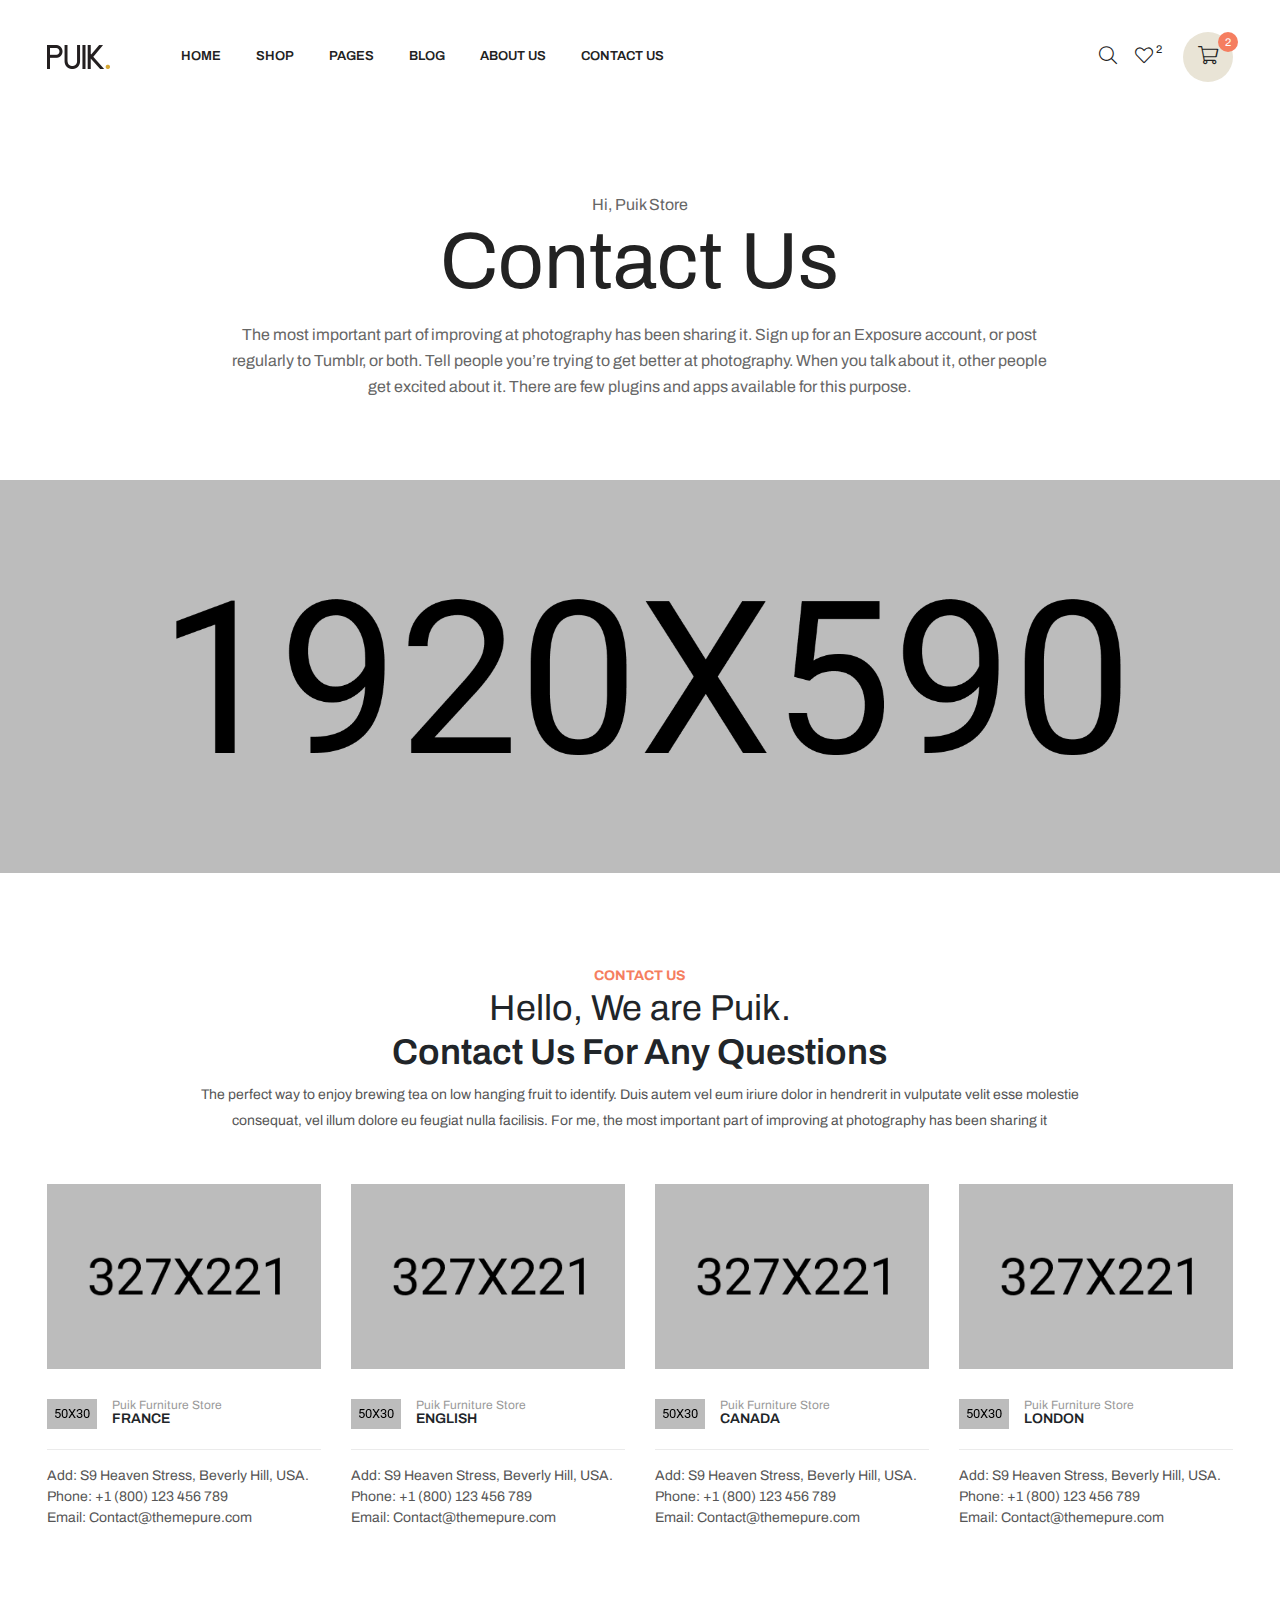
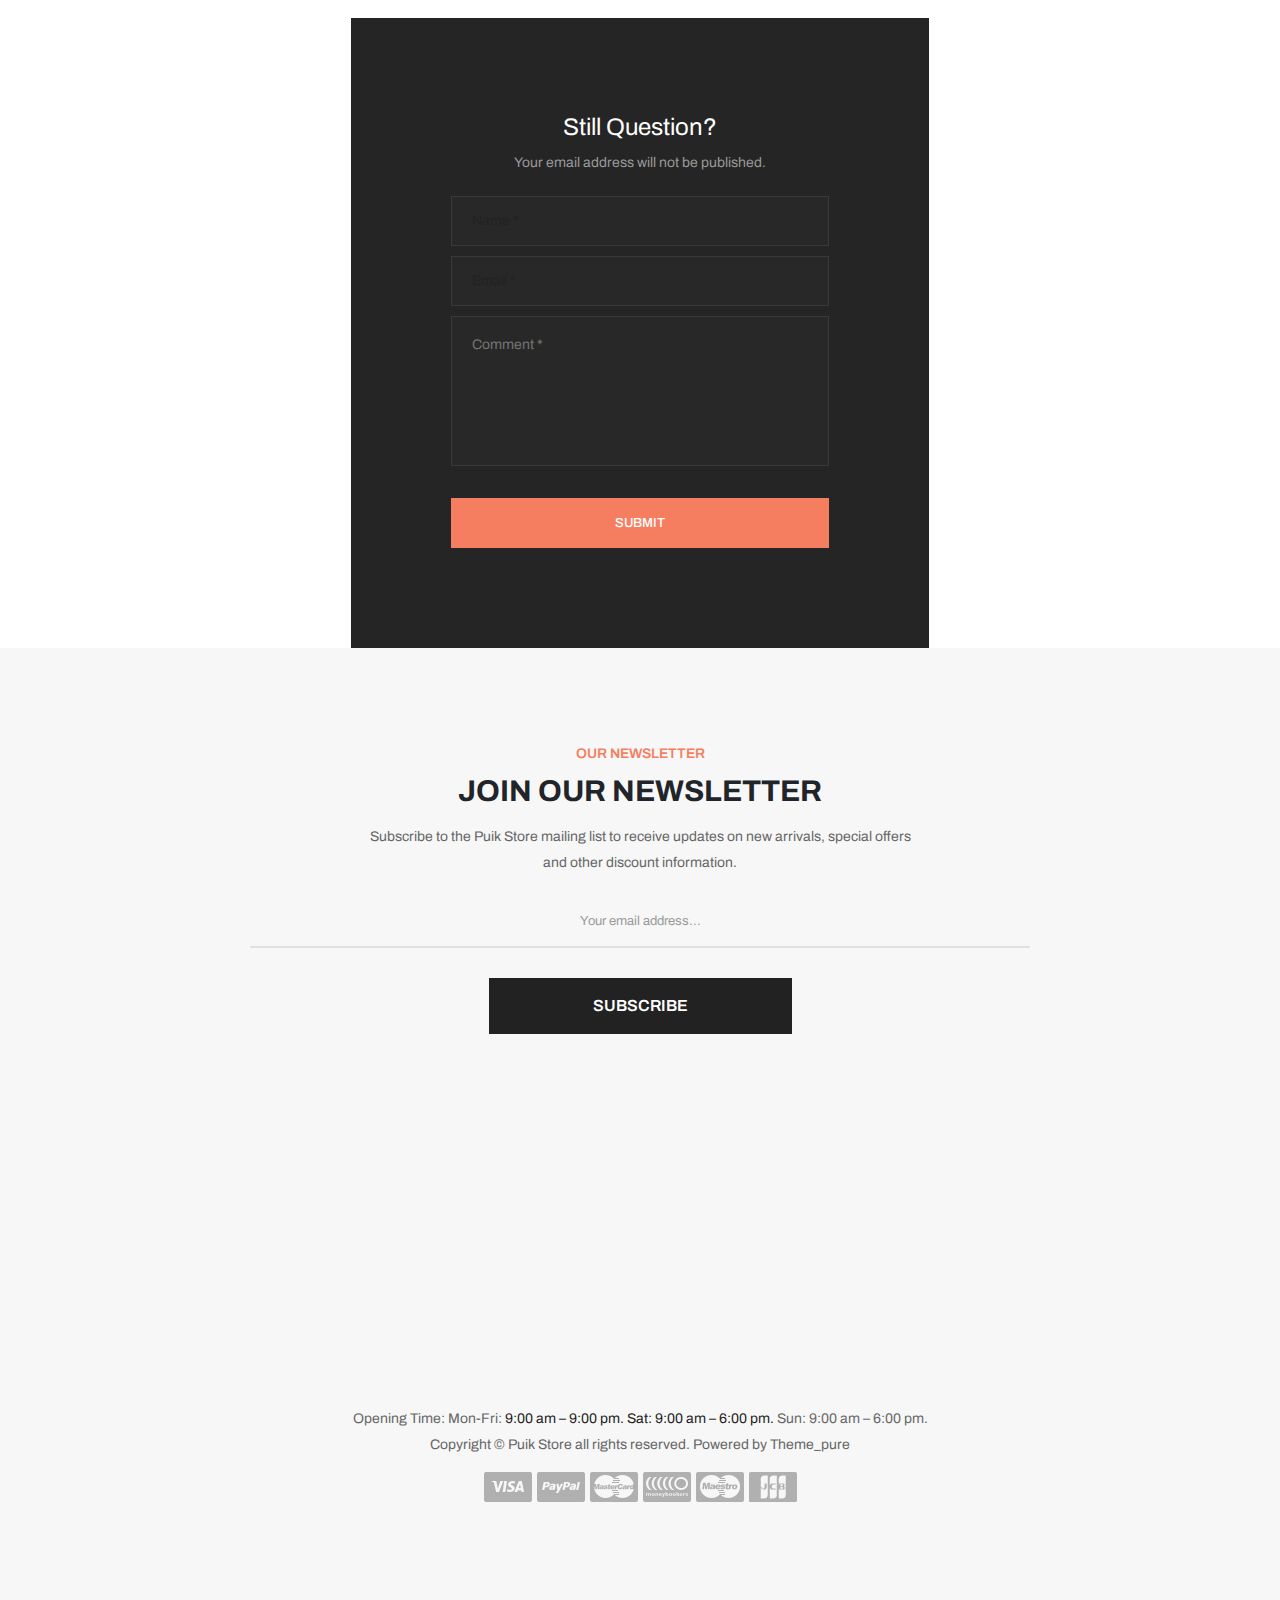
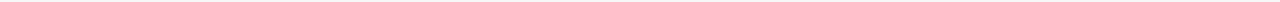
<file: src/Web/Nowadays.Web/Nowadays.Web/wwwroot/theme/puik/contact.html>
<!doctype html>
<html class="no-js" lang="zxx">

<head>
    <meta charset="utf-8">
    <meta http-equiv="x-ua-compatible" content="ie=edge">
    <title>Puik - Clean, Minimal Nowadays HTML5 Template</title>
    <meta name="description" content="">
    <meta name="viewport" content="width=device-width, initial-scale=1">

    <link rel="manifest" href="site.webmanifest">
    <link rel="shortcut icon" type="image/x-icon" href="assets/img/favicon.ico">
    <!-- Place favicon.ico in the root directory -->

   <!-- CSS here -->
   <link rel="stylesheet" href="assets/css/preloader.css">
   <link rel="stylesheet" href="assets/css/owl.carousel.min.css">
   <link rel="stylesheet" href="assets/css/animate.min.css">
   <link rel="stylesheet" href="assets/css/magnific-popup.css">
   <link rel="stylesheet" href="assets/css/meanmenu.css">
   <link rel="stylesheet" href="assets/css/animate.min.css">
   <link rel="stylesheet" href="assets/css/slick.css">
   <link rel="stylesheet" href="assets/css/bootstrap.min.css">
   <link rel="stylesheet" href="assets/css/fontawesome-all.min.css">
   <link rel="stylesheet" href="assets/css/themify-icons.css">
   <link rel="stylesheet" href="assets/css/nice-select.css">
   <link rel="stylesheet" href="assets/css/ui-range-slider.css">
   <link rel="stylesheet" href="assets/css/main.css">
</head>

<body>

    <!-- preloader start -->
    <div id="loading">
        <div id="loading-center">
            <div id="loading-center-absolute">
                <svg viewBox="0 0 58 58" id="mustard" class="product">
                <g>
                  <path style="fill:#ED7161;" d="M39.869,58H18.131C16.954,58,16,57.046,16,55.869V12.621C16,11.726,16.726,11,17.621,11h22.757
                    C41.274,11,42,11.726,42,12.621v43.248C42,57.046,41.046,58,39.869,58z" />
                  <polygon style="fill:#D13834;" points="35,11 23,11 27.615,0 30.385,0 	" />
                  <rect x="16" y="16" style="fill:#D75A4A;" width="26" height="2" />
                  <rect x="20" y="11" style="fill:#D75A4A;" width="2" height="6" />
                  <rect x="25" y="11" style="fill:#D75A4A;" width="2" height="6" />
                  <rect x="30" y="11" style="fill:#D75A4A;" width="2" height="6" />
                  <rect x="36" y="11" style="fill:#D75A4A;" width="2" height="6" />
                  <circle style="fill:#D13834;" cx="29" cy="36" r="10" />
                </g>
                </svg>
                <svg viewBox="0 0 49.818 49.818" id="meat" class="product">
                    <g>
                    <path style="fill:#994530;" d="M0.953,38.891c0,0,3.184,6.921,11.405,9.64c1.827,0.604,3.751,0.751,5.667,0.922
                        c7.866,0.703,26.714-0.971,31.066-18.976c1.367-5.656,0.76-11.612-1.429-17.003C44.51,5.711,37.447-4.233,22.831,2.427
                        c-8.328,3.795-7.696,10.279-5.913,14.787c2.157,5.456-2.243,11.081-8.06,10.316C1.669,26.584-1.825,30.904,0.953,38.891z" />
                    <g>
                        <path style="fill:#D75A4A;" d="M4.69,37.18c0.402,0.785,3.058,5.552,9.111,7.554c1.335,0.441,2.863,0.577,4.482,0.72l0.282,0.025
                            c0.818,0.073,1.698,0.11,2.617,0.11c18.18,0,22.854-11.218,24.02-16.041c1.134-4.693,0.706-9.703-1.235-14.488
                            C41.049,7.874,36.856,4.229,31.506,4.229c-2.21,0-4.683,0.615-7.349,1.83c-2.992,1.364-6.676,3.921-4.13,10.36
                            c1.284,3.25,0.912,6.746-1.023,9.591c-2.17,3.191-6.002,4.901-9.895,4.39c-0.493-0.065-0.966-0.099-1.404-0.099
                            c-1.077,0-2.502,0.198-3.173,1.143C3.765,32.524,3.823,34.609,4.69,37.18z" />
                        <path style="fill:#C64940;" d="M21.184,46.589c-0.948,0-1.858-0.038-2.706-0.114l-0.283-0.025
                            c-1.674-0.147-3.257-0.287-4.706-0.767c-6.376-2.108-9.188-7.073-9.688-8.047l-0.058-0.137c-0.984-2.917-0.993-5.273-0.026-6.635
                            c0.912-1.285,2.89-1.807,5.524-1.456c3.537,0.466,6.959-1.054,8.936-3.961c1.746-2.565,2.082-5.723,0.921-8.661
                            c-3.189-8.065,2.707-10.754,4.645-11.638c9.68-4.407,16.81-1.155,21.152,9.535c2.021,4.981,2.464,10.202,1.28,15.099
                            C44.953,34.836,40.073,46.589,21.184,46.589z M5.613,36.787c0.401,0.758,2.936,5.155,8.503,6.997
                            c1.229,0.406,2.699,0.536,4.256,0.673l0.284,0.025c0.788,0.07,1.639,0.106,2.527,0.106c17.469,0,21.938-10.683,23.048-15.276
                            c1.084-4.487,0.672-9.286-1.19-13.877C40.29,8.663,36.409,5.229,31.506,5.229c-2.067,0-4.4,0.585-6.934,1.74
                            c-3.02,1.376-5.81,3.532-3.615,9.083c1.408,3.563,0.998,7.398-1.126,10.521c-2.404,3.534-6.563,5.386-10.852,4.818
                            c-1.793-0.236-3.197,0.019-3.632,0.632C4.912,32.636,4.756,34.207,5.613,36.787z" />
                    </g>
                    <g>
                        <circle style="fill:#E6E6E6;" cx="32.455" cy="12.779" r="4" />
                        <path style="fill:#7A3726;" d="M32.455,17.779c-2.757,0-5-2.243-5-5s2.243-5,5-5s5,2.243,5,5S35.212,17.779,32.455,17.779z
                            M32.455,9.779c-1.654,0-3,1.346-3,3s1.346,3,3,3s3-1.346,3-3S34.109,9.779,32.455,9.779z" />
                    </g>
                    <path style="fill:#C64940;" d="M25.617,45.684l-1.941-0.479c0.435-1.761-1.063-3.216-3.446-4.859
                        c-2.875-1.984-4.817-5.117-5.327-8.595c-0.186-1.266-0.425-2.285-0.428-2.295l1.922-0.548c0.01,0.028,1.09,3.104,3.978,4.314
                        c2.094,0.877,4.667,0.598,7.648-0.832c11.578-5.554,17.102-2.646,17.332-2.52l-0.967,1.752c-0.04-0.021-4.97-2.48-15.5,2.57
                        c-3.53,1.694-6.662,1.984-9.312,0.863c-0.801-0.339-1.49-0.779-2.078-1.265c0.769,1.974,2.11,3.695,3.867,4.907
                        C23.149,39.931,26.472,42.222,25.617,45.684z" />
                    <path style="fill:#C64940;" d="M27.074,27.586c-5.37,0-7.605-3.694-7.633-3.74l1.727-1.01l-0.863,0.505l0.859-0.511
                        c0.108,0.179,2.714,4.335,9.738,2.105c1.54-0.794,12.038-6.002,15.619-2.289l-1.439,1.389c-1.979-2.052-9.229,0.576-13.332,2.714
                        l-0.154,0.064C29.892,27.364,28.389,27.586,27.074,27.586z" />
                    </g>
                </svg>
                <svg viewBox="0 0 49 49" id="soda" class="product">
                    <g>
                    <path style="fill:#E22F37;" d="M9.5,27V5.918c0-1.362,0.829-2.587,2.094-3.093l0,0C12.642,2.406,13.5,1.14,13.5,0.011L13.5,0v0
                        l11,0l11,0v0v0.011c0,1.129,0.858,2.395,1.906,2.814l0,0c1.265,0.506,2.094,1.73,2.094,3.093V27v-5v21.082
                        c0,1.362-0.829,2.587-2.094,3.093h0c-1.048,0.419-1.906,1.686-1.906,2.814V49l0,0h-11h-11l0,0l0-0.011
                        c0-1.129-0.858-2.395-1.906-2.814h0c-1.265-0.506-2.094-1.73-2.094-3.093V22" />
                    <path style="fill:#F75B57;" d="M18.5,7h-5c-0.553,0-1-0.447-1-1s0.447-1,1-1h5c0.553,0,1,0.447,1,1S19.053,7,18.5,7z" />
                    <path style="fill:#F75B57;" d="M35.5,7h-13c-0.553,0-1-0.447-1-1s0.447-1,1-1h13c0.553,0,1,0.447,1,1S36.053,7,35.5,7z" />
                    <path style="fill:#994530;" d="M18.5,45h-5c-0.553,0-1-0.447-1-1s0.447-1,1-1h5c0.553,0,1,0.447,1,1S19.053,45,18.5,45z" />
                    <path style="fill:#994530;" d="M35.5,45h-13c-0.553,0-1-0.447-1-1s0.447-1,1-1h13c0.553,0,1,0.447,1,1S36.053,45,35.5,45z" />
                    <polygon style="fill:#E6E6E6;" points="39.5,32 9.5,42 9.5,20 39.5,10 	" />
                    <polygon style="fill:#F9D70B;" points="39.5,28 9.5,38 9.5,24 39.5,14 	" />
                    </g>
                </svg>
                <div class="cart-container">
                    <svg viewBox="0 0 512 512" id="cart">
                    <circle cx="376.8" cy="440" r="55" />
                    <circle cx="192" cy="440" r="55" />
                    <polygon points="128,0 0.8,0 0.8,32 104.8,32 136.8,124.8 170.4,124.8 " />
                    <polygon style="fill:#ED7161;" points="250.4,49.6 224,124.8 411.2,124.8 " />
                    <polygon style="fill:#ee5a46;" points="411.2,124.8 224,124.8 170.4,124.8 136.8,124.8 68,124.8 141.6,361.6 427.2,361.6 
                    511.2,124.8 " />
                    <g>
                        <rect x="166.4" y="185.6" style="fill:#FFFFFF;" width="255.2" height="16" />
                        <rect x="166.4" y="237.6" style="fill:#FFFFFF;" width="166.4" height="16" />
                    </g>
                    </svg>
                </div>
            </div>
        </div>
    </div>
    <!-- preloader end -->

    <!-- header area start -->
    <header>
        <div id="header-sticky" class="header-area header-sticky header-sticky-white">
            <div class="header-main header-main-1 header-main-2 header-main-3 header-padding pl-50 pr-50">
                <div class="container-fluid">
                    <div class="row align-items-center">
                        <div class="col-xxl-9 col-xl-9 col-lg-9 col-md-6 col-sm-4 col-4">
                            <div class="header-left p-rel d-flex align-items-center">
                                <div class="logo pr-55 d-inline-block">
                                    <a href="index.html"><img src="assets/img/logo/logo-black.png" alt="#"></a>
                                </div>
                                <div class="main-menu">
                                    <nav id="mobile-menu">
                                        <ul>
                                            <li><a href="index.html">Home</a>
                                                <ul class="sub-menu">
                                                    <li><a href="index.html">Home Layout 1</a>
                                                        <ul class="sub-menu">
                                                            <li><a href="index.html">Home Layout 1</a></li>
                                                            <li><a href="index-2.html">Home Layout 2</a></li>
                                                            <li><a href="index-3.html">Home Layout 3</a></li>
                                                            <li><a href="index-4.html">Home Layout 4</a></li>
                                                            <li><a href="index-5.html">Home Layout 5</a></li>
                                                            <li><a href="index-6.html">Home Layout 6</a></li>
                                                        </ul>
                                                    </li>
                                                    <li><a href="index-2.html">Home Layout 2</a></li>
                                                    <li><a href="index-3.html">Home Layout 3</a></li>
                                                    <li><a href="index-4.html">Home Layout 4</a></li>
                                                    <li><a href="index-5.html">Home Layout 5</a></li>
                                                    <li><a href="index-6.html">Home Layout 6</a></li>
                                                </ul>
                                            </li>
                                            <li class="static">
                                                <a href="shop.html">Shop <i class="icon-arrow-down"></i></a>
                                                <ul class="mega-menu mega-menu-2-col">
                                                   <li class="has-dropdown">
                                                       <a href="shop.html">Shop Pages</a>
                                                       <ul class="has-dropdown">
                                                           <li><a href="shop-right-sidebar.html">Right Sidebar</a></li>
                                                           <li><a href="shop.html">Left Sidebar</a></li>
                                                           <li><a href="shop-filter-dropdown.html">Filter Dropdown</a></li>
                                                           <li><a href="shop-filter-canvas.html">Filter Canvas</a></li>
                                                           <li><a href="shop-list-v1.html">List Version 1</a></li>
                                                           <li><a href="shop-list-v2.html">List Version 2</a></li>
                                                           <li><a href="shop-masonary.html">Masonary Layout</a></li>
                                                           <li><a href="shop-tab.html">Tab Layout</a></li>
                                                       </ul>
                                                   </li>
                                                   <li class="has-dropdown">
                                                       <a href="shop.html">Features</a>
                                                       <ul class="has-dropdown">
                                                           <li><a href="shop.html">Filter Options</a></li>
                                                           <li><a href="shop.html">Filters area</a></li>
                                                           <li><a href="shop.html">Filters Sidebar</a></li>
                                                           <li><a href="shop.html">Load More button</a></li>
                                                           <li><a href="shop.html">infinit scrolling</a></li>
                                                           <li><a href="shop.html">collections list</a></li>
                                                           <li><a href="shop.html">hidden search</a></li>
                                                           <li><a href="shop.html">Search Full screen</a></li>
                                                       </ul>
                                                   </li>
                                                   <li class="d-none d-lg-block">
                                                       <div class="menu-banner-wrapper p-rel">
                                                           <a class="w-img" href="shop.html">
                                                               <img src="assets/img/banner/menu/banner-women.jpg" alt="">
                                                           </a>
                                                            <a href="shop.html" class="menu-banner-btn">women</a>
                                                       </div>
                                                   </li>
                                                   <li class="d-none d-xl-block">
                                                       <div class="menu-banner-wrapper p-rel">
                                                           <a class="w-img" href="shop.html">
                                                               <img src="assets/img/banner/menu/banner-men.jpg" alt="">
                                                           </a>
                                                            <a href="shop.html" class="menu-banner-btn">men</a>
                                                       </div>
                                                   </li>
                                                </ul>
                                             </li>
                                            <li class="static">
                                                <a href="about-us.html">Pages</a>
                                                <ul class="mega-menu mega-full mega-menu-3-col">
                                                    <li class="has-dropdown">
                                                        <a href="product-details.html">Product Layout</a>
                                                        <ul class="has-dropdown">
                                                            <li><a href="product-details.html">Product Details Layout 1</a></li>
                                                            <li><a href="product-details-v2.html">Product Details Layout 2</a></li>
                                                            <li><a href="product-details.html">Product Details Layout 3</a></li>
                                                            <li><a href="product-details-grid.html">Product Details Grid</a></li>
                                                            <li><a href="product-details-grid.html">Product Details Scroll</a></li>
                                                            <li><a href="product-details.html">Left Sidebar</a></li>
                                                            <li><a href="product-details.html">Right Sidebar</a></li>
                                                            <li><a href="product-details.html">Sidebar full height</a></li>
                                                            <li><a href="product-details.html">Product tab acceordiaons</a></li>
                                                            <li><a href="product-details.html">Product full width ATC</a></li>
                                                            <li><a href="product-details.html">Product full width layout</a></li>
                                                            <li><a href="product-details.html">Advance Product Type <span class="menu-tag red">Hot</span></a></li>
                                                        </ul>
                                                    </li>
                                                    <li class="has-dropdown">
                                                        <a href="product-details.html">Other Pages</a>
                                                        <ul class="has-dropdown">
                                                            <li><a href="about-us.html">About Us</a></li>
                                                            <li><a href="about-me.html">About Me</a></li>
                                                            <li><a href="login.html">Login</a></li>
                                                            <li><a href="register.html">Register</a></li>
                                                            <li><a href="cart.html">Cart</a></li>
                                                            <li><a href="wishlist.html">Wishlist</a></li>
                                                            <li><a href="checkout.html">Checkout</a></li>
                                                            <li><a href="team.html">Team</a></li>
                                                            <li><a href="faq.html">Faq</a></li>
                                                            <li><a href="coming-soon.html">Coming Soon</a></li>
                                                            <li><a href="error.html">404 Error</a></li>
                                                            <li><a href="card.html">Gift Card</a></li>
                                                        </ul>
                                                    </li>
                                                    <li class="has-dropdown">
                                                        <a href="product-details.html">Product Swatch</a>
                                                        <ul class="has-dropdown">
                                                            <li><a href="product-details.html">Product Color Swatch</a></li>
                                                            <li><a href="product-details.html">Product Gallery Swatch</a></li>
                                                            <li><a href="product-details.html">Product Images Swatch</a></li>
                                                            <li><a href="product-details.html">Swatch Color</a></li>
                                                            <li><a href="product-details.html">Swatch Color Circle</a></li>
                                                            <li><a href="product-details.html">Swatch Radio</a></li>
                                                            <li><a href="product-details.html">Swatch Radio COlor</a></li>
                                                            <li><a href="product-details.html">Swatch Rectangle</a></li>
                                                            <li><a href="product-details.html">Swatch Rectangle Color</a></li>
                                                            <li><a href="product-details.html">Swatch Simple <span class="menu-tag red">Hot</span></a></li>
                                                            <li><a href="product-details.html">Swatch Simple Color <span class="menu-tag red">Hot</span></a></li>
                                                        </ul>
                                                    </li>
                                                 </ul>
                                            </li>
                                            <li>
                                                <a href="blog.html">Blog</a>
                                                <ul class="sub-menu">
                                                    <li><a href="blog.html">Blog Main</a></li>
                                                    <li><a href="blog-2-col.html">Blog 2 Column</a></li>
                                                    <li><a href="blog-grid.html">Blog Grid</a></li>
                                                    <li><a href="blog-left-sidebar.html">Blog Left Sidebar</a></li>
                                                    <li><a href="blog-details.html">Blog Details</a></li>
                                                    <li><a href="blog-details-left-sidebar.html">Blog Details Left Sidebar</a></li>
                                                </ul>
                                            </li>
                                            <li>
                                                <a href="about-us.html">About Us</a>
                                                <ul class="sub-menu">
                                                    <li><a href="about-us.html">About Us</a></li>
                                                    <li><a href="about-me.html">About Me</a></li>
                                                </ul>
                                            </li>
                                            <li><a href="contact.html">Contact Us</a></li>
                                        </ul>
                                    </nav>
                                </div>
                            </div>
                        </div>
                        <div class="col-xxl-3 col-xl-3 col-lg-3 col-md-6 col-sm-8 col-8">
                            <div class="header-right-wrapper d-flex align-items-center justify-content-end">
                                <div class="header-right  d-flex align-items-center justify-content-end">
                                    <a href="login.html" class="d-none d-xxl-inline-block">Login / Register</a>
                                    <div class="header-icon d-inline-block ml-30">
                                        <a href="javascript:void(0)" class="search-toggle d-none d-sm-inline-block"><i class="fal fa-search"></i></a>
                                        <a href="wishlist.html" class="d-none d-xl-inline-block"><i class="fal fa-heart"></i><span>2</span></a>
                                        <button type="button" data-bs-toggle="modal" data-bs-target="#cartMiniModal"><i class="fal fa-shopping-cart"></i><span>2</span></button>
                                    </div>
                                </div>
                                <div class="header-bar ml-20 d-lg-none">
                                    <button type="button" class="header-bar-btn header-bar-btn-black" data-bs-toggle="modal" data-bs-target="#offCanvasModal">
                                        <span></span>
                                        <span></span>
                                        <span></span>
                                    </button>
                                </div>
                            </div>
                        </div>
                    </div>
                </div>
            </div>
        </div>
    </header>
    <!-- header area end -->

    <!-- cart mini area start -->
    <div class="cartmini__area">
        <div class="modal fade" id="cartMiniModal" tabindex="-1" aria-labelledby="cartMiniModal" aria-hidden="true">
            <div class="modal-dialog">
            <div class="modal-content">
                <div class="cartmini__wrapper">
                    <div class="cartmini__top d-flex align-items-center justify-content-between">
                        <h4>Your Cart</h4>
                        <div class="cartminit__close">
                            <button type="button" data-bs-toggle="modal" data-bs-target="#cartMiniModal" class="cartmini__close-btn"> <i class="fal fa-times"></i></button>
                        </div>
                    </div>
                    <div class="cartmini__list">
                        <ul>
                            <li class="cartmini__item p-rel d-flex align-items-start">
                                <div class="cartmini__thumb mr-15">
                                    <a href="product-details.html">
                                        <img src="assets/img/products/product-1.jpg" alt="">
                                    </a>
                                </div>
                                <div class="cartmini__content">
                                    <h3 class="cartmini__title">
                                        <a href="product-details.html">Form Armchair Walnut Base</a>
                                    </h3>
                                    <span class="cartmini__price">
                                        <span class="price">1 × $70.00</span>
                                    </span>
                                </div>
                                <a href="#" class="cartmini__remove">
                                    <i class="fal fa-times"></i>
                                </a>
                            </li>
                            <li class="cartmini__item p-rel d-flex align-items-start">
                                <div class="cartmini__thumb mr-15">
                                    <a href="product-details.html">
                                        <img src="assets/img/products/product-2.jpg" alt="">
                                    </a>
                                </div>
                                <div class="cartmini__content">
                                    <h3 class="cartmini__title">
                                        <a href="product-details.html">Form Armchair Simon Legald</a>
                                    </h3>
                                    <span class="cartmini__price">
                                        <span class="price">1 × $95.99</span>
                                    </span>
                                </div>
                                <a href="#" class="cartmini__remove">
                                    <i class="fal fa-times"></i>
                                </a>
                            </li>
                            <li class="cartmini__item p-rel d-flex align-items-start">
                                <div class="cartmini__thumb mr-15">
                                    <a href="product-details.html">
                                        <img src="assets/img/products/product-3.jpg" alt="">
                                    </a>
                                </div>
                                <div class="cartmini__content">
                                    <h3 class="cartmini__title">
                                        <a href="product-details.html">Antique Chinese Armchairs</a>
                                    </h3>
                                    <span class="cartmini__price">
                                        <span class="price">1 × $120.00</span>
                                    </span>
                                </div>
                                <a href="#" class="cartmini__remove">
                                    <i class="fal fa-times"></i>
                                </a>
                            </li>
                        </ul>
                    </div>
                    <div class="cartmini__total d-flex align-items-center justify-content-between">
                        <h5>Total</h5>
                        <span>$180.00</span>
                    </div>
                    <div class="cartmini__bottom">
                        <a href="cart.html" class="s-btn w-100 mb-20">view cart</a>
                        <a href="checkout.html" class="s-btn s-btn-2 w-100">checkout</a>
                    </div>
                </div>
            </div>
            </div>
        </div>
    </div>
    <!-- cart mini area end -->

    <!-- search area start -->
    <div class="search__area">
        <div class="search__close">
            <button type="button" class="search__close-btn search-close-btn"><i class="fal fa-times"></i></button>
        </div>
        <div class="search__wrapper">
            <h4>Searching</h4>
            <div class="search__form">
                <form action="#">
                    <div class="search__input">
                        <input type="text" placeholder="Search Products">
                        <button type="submit">
                            <i class="far fa-search"></i>
                        </button>
                    </div>
                </form>
            </div>
        </div>
    </div>
    <!-- search area end -->

    <!-- sidebar area start -->
    <section class="offcanvas__area">
        <div class="modal fade" id="offCanvasModal" tabindex="-1" aria-labelledby="offCanvasModal" aria-hidden="true">
            <div class="modal-dialog">
                <div class="modal-content">
                    <div class="offcanvas__wrapper">
                        <div class="offcanvas__top d-flex align-items-center mb-60 justify-content-between">
                            <div class="logo">
                                <a href="index.html">
                                   <img src="assets/img/logo/logo-black.png" alt="logo">
                                </a>
                             </div>
                           <div class="offcanvas__close">
                              <button class="offcanvas__close-btn" data-bs-toggle="modal" data-bs-target="#offCanvasModal">
                                 <svg viewBox="0 0 22 22">
                                    <path d="M12.41,11l5.29-5.29c0.39-0.39,0.39-1.02,0-1.41s-1.02-0.39-1.41,0L11,9.59L5.71,4.29c-0.39-0.39-1.02-0.39-1.41,0
                                    s-0.39,1.02,0,1.41L9.59,11l-5.29,5.29c-0.39,0.39-0.39,1.02,0,1.41C4.49,17.9,4.74,18,5,18s0.51-0.1,0.71-0.29L11,12.41l5.29,5.29
                                    C16.49,17.9,16.74,18,17,18s0.51-0.1,0.71-0.29c0.39-0.39,0.39-1.02,0-1.41L12.41,11z"/>
                                 </svg>
                              </button>
                           </div>
                        </div>
                        <div class="offcanvas__content p-relative z-index-1">
                           <div class="canvas__menu">
                              <div class="mobile-menu fix"></div>
                           </div>
                           <div class="offcanvas__action mb-15">
                              <a href="login.html">Login</a>
                           </div>
                           <div class="offcanvas__action mb-15 ">
                              <a href="wishlist.html" class="has-tag">
                                 <svg viewBox="0 0 22 22">
                                    <path d="M20.26,11.3c2.31-2.36,2.31-6.18-0.02-8.53C19.11,1.63,17.6,1,16,1c0,0,0,0,0,0c-1.57,0-3.05,0.61-4.18,1.71c0,0,0,0,0,0
                                    L11,3.41l-0.81-0.69c0,0,0,0,0,0C9.06,1.61,7.58,1,6,1C4.4,1,2.89,1.63,1.75,2.77c-2.33,2.35-2.33,6.17-0.02,8.53
                                    c0,0,0,0.01,0.01,0.01l0.01,0.01c0,0,0,0,0,0c0,0,0,0,0,0L11,20.94l9.25-9.62c0,0,0,0,0,0c0,0,0,0,0,0L20.26,11.3
                                    C20.26,11.31,20.26,11.3,20.26,11.3z M3.19,9.92C3.18,9.92,3.18,9.92,3.19,9.92C3.18,9.92,3.18,9.91,3.18,9.91
                                    c-1.57-1.58-1.57-4.15,0-5.73C3.93,3.42,4.93,3,6,3c1.07,0,2.07,0.42,2.83,1.18C8.84,4.19,8.85,4.2,8.86,4.21
                                    c0.01,0.01,0.01,0.02,0.03,0.03l1.46,1.25c0.07,0.06,0.14,0.09,0.22,0.13c0.01,0,0.01,0.01,0.02,0.01c0.13,0.06,0.27,0.1,0.41,0.1
                                    c0.08,0,0.16-0.03,0.25-0.05c0.03-0.01,0.07-0.01,0.1-0.02c0.07-0.03,0.13-0.07,0.2-0.11c0.03-0.02,0.07-0.03,0.1-0.06l1.46-1.24
                                    c0.01-0.01,0.02-0.02,0.03-0.03c0.01-0.01,0.03-0.01,0.04-0.02C13.93,3.42,14.93,3,16,3c0,0,0,0,0,0c1.07,0,2.07,0.42,2.83,1.18
                                    c1.56,1.58,1.56,4.15,0,5.73c0,0,0,0.01-0.01,0.01c0,0,0,0,0,0L11,18.06L3.19,9.92z"/>
                                 </svg>
                                 <span class="tag">2</span>
                              </a>
                           </div>
                           <div class="offcanvas__action mb-15 d-sm-block">
                              <a href="cart.html" class="has-tag">
                                <i class="far fa-shopping-bag"></i>
                                <span class="tag">4</span>
                              </a>
                           </div>
                           <div class="offcanvas__social mt-15">
                              <ul>
                                 <li>
                                    <a href="#"><i class="fab fa-facebook-f"></i></a>
                                 </li>
                                 <li>
                                    <a href="#"><i class="fab fa-twitter"></i></a>
                                 </li>
                                 <li>
                                    <a href="#"><i class="fab fa-instagram"></i></a>
                                 </li>
                                 <li>
                                    <a href="#"><i class="fab fa-google-plus-g"></i></a>
                                 </li>
                                 <li>
                                    <a href="#"><i class="fab fa-linkedin-in"></i></a>
                                 </li>
                              </ul>
                           </div>
                        </div>
                     </div>
                </div>
            </div>
        </div>
    </section>
    <!-- sidebar area end -->

    <main>


        <!-- page title start -->
        <section class="page__title-area pt-80 pb-65">
            <div class="container">
                <div class="row justify-content-center">
                    <div class="col-xxl-8 col-xl-10">
                        <div class="page__title-wrapper text-center">
                            <span class="page__title-pre">Hi, Puik Store</span>
                            <h3 class="page__title">Contact Us</h3>
                            <p>The most important part of improving at photography has been sharing it. Sign up for an Exposure account, or post regularly to Tumblr, or both. Tell people you’re trying to get better at photography. When you talk about it, other people get excited about it. There are few plugins and apps available for this purpose.</p>
                        </div>
                    </div>
                </div>
            </div>
        </section>
        <!-- page title end -->

        <!-- contact bg img start -->
        <div class="contact__bg">
            <div class="container-fluid p-0">
                <div class="row gx-0">
                    <div class="col-xxl-12">
                        <div class="contact__thumb w-img">
                            <img src="assets/img/contact/contact-bg.jpg" alt="">
                        </div>
                    </div>
                </div>
            </div>
        </div>
        <!-- contact bg img end -->

        <!-- contact content area start -->
        <section class="contact__area pb-60 pt-90">
            <div class="container">
                <div class="row justify-content-center">
                    <div class="col-xl-10">
                        <div class="contact__wrapper">
                            <div class="contact__title text-center mb-50">
                                <span>Contact Us</span>
                                <h3> 
                                    <span>Hello, We are Puik.</span> <br>
                                    Contact Us For Any Questions
                                </h3>
                                    <p>The perfect way to enjoy brewing tea on low hanging fruit to identify. Duis autem vel eum iriure dolor in hendrerit in vulputate velit esse molestie consequat, vel illum dolore eu feugiat nulla facilisis. For me, the most important part of improving at photography has been sharing it</p>
                            </div>
                        </div>
                    </div>
                </div>
                <div class="row">
                    <div class="col-xl-3 col-lg-4 col-md-6 col-sm-6">
                        <div class="contact__address-item">
                            <div class="contact__address-thumb w-img">
                                <img src="assets/img/contact/contact-thumb-img-1.jpg" alt="">
                            </div>
                            <div class="contact__address-content">
                                <div class="contact__address-flag d-flex align-items-center">
                                    <div class="contact-flag mr-15">
                                        <img src="assets/img/contact/flag-1.jpg" alt="">
                                    </div>
                                    <div class="contact-flag-content">
                                        <p>Puik Furniture Store</p>
                                        <h5>FRANCE</h5>
                                    </div>
                                </div>
                                <ul>
                                    <li>Add: <a href="https://www.google.com/maps/place/The+British+Museum/@51.5194166,-0.1291453,17z/data=!3m1!4b1!4m5!3m4!1s0x48761b323093d307:0x2fb199016d5642a7!8m2!3d51.5194133!4d-0.1269566?hl=en" target="_blank">S9 Heaven Stress, Beverly Hill, USA.</a></li>
                                    <li>Phone: <a href="tel:123-455-789">+1 (800) 123 456 789</a></li>
                                    <li>Email: <a href="mailto:contact@themepure.com">Contact@themepure.com</a></li>
                                </ul>
                            </div>
                        </div>
                    </div>
                    <div class="col-xl-3 col-lg-4 col-md-6 col-sm-6">
                        <div class="contact__address-item">
                            <div class="contact__address-thumb w-img">
                                <img src="assets/img/contact/contact-thumb-img-2.jpg" alt="">
                            </div>
                            <div class="contact__address-content">
                                <div class="contact__address-flag d-flex align-items-center">
                                    <div class="contact-flag mr-15">
                                        <img src="assets/img/contact/flag-2.jpg" alt="">
                                    </div>
                                    <div class="contact-flag-content">
                                        <p>Puik Furniture Store</p>
                                        <h5>English</h5>
                                    </div>
                                </div>
                                <ul>
                                    <li>Add: <a href="https://www.google.com/maps/place/The+British+Museum/@51.5194166,-0.1291453,17z/data=!3m1!4b1!4m5!3m4!1s0x48761b323093d307:0x2fb199016d5642a7!8m2!3d51.5194133!4d-0.1269566?hl=en" target="_blank">S9 Heaven Stress, Beverly Hill, USA.</a></li>
                                    <li>Phone: <a href="tel:123-455-789">+1 (800) 123 456 789</a></li>
                                    <li>Email: <a href="mailto:contact@themepure.com">Contact@themepure.com</a></li>
                                </ul>
                            </div>
                        </div>
                    </div>
                    <div class="col-xl-3 col-lg-4 col-md-6 col-sm-6">
                        <div class="contact__address-item">
                            <div class="contact__address-thumb w-img">
                                <img src="assets/img/contact/contact-thumb-img-3.jpg" alt="">
                            </div>
                            <div class="contact__address-content">
                                <div class="contact__address-flag d-flex align-items-center">
                                    <div class="contact-flag mr-15">
                                        <img src="assets/img/contact/flag-3.jpg" alt="">
                                    </div>
                                    <div class="contact-flag-content">
                                        <p>Puik Furniture Store</p>
                                        <h5>Canada</h5>
                                    </div>
                                </div>
                                <ul>
                                    <li>Add: <a href="https://www.google.com/maps/place/The+British+Museum/@51.5194166,-0.1291453,17z/data=!3m1!4b1!4m5!3m4!1s0x48761b323093d307:0x2fb199016d5642a7!8m2!3d51.5194133!4d-0.1269566?hl=en" target="_blank">S9 Heaven Stress, Beverly Hill, USA.</a></li>
                                    <li>Phone: <a href="tel:123-455-789">+1 (800) 123 456 789</a></li>
                                    <li>Email: <a href="mailto:contact@themepure.com">Contact@themepure.com</a></li>
                                </ul>
                            </div>
                        </div>
                    </div>
                    <div class="col-xl-3 col-lg-4 col-md-6 col-sm-6">
                        <div class="contact__address-item">
                            <div class="contact__address-thumb w-img">
                                <img src="assets/img/contact/contact-thumb-img-4.jpg" alt="">
                            </div>
                            <div class="contact__address-content">
                                <div class="contact__address-flag d-flex align-items-center">
                                    <div class="contact-flag mr-15">
                                        <img src="assets/img/contact/flag-4.jpg" alt="">
                                    </div>
                                    <div class="contact-flag-content">
                                        <p>Puik Furniture Store</p>
                                        <h5>london</h5>
                                    </div>
                                </div>
                                <ul>
                                    <li>Add: <a href="https://www.google.com/maps/place/The+British+Museum/@51.5194166,-0.1291453,17z/data=!3m1!4b1!4m5!3m4!1s0x48761b323093d307:0x2fb199016d5642a7!8m2!3d51.5194133!4d-0.1269566?hl=en" target="_blank">S9 Heaven Stress, Beverly Hill, USA.</a></li>
                                    <li>Phone: <a href="tel:123-455-789">+1 (800) 123 456 789</a></li>
                                    <li>Email: <a href="mailto:contact@themepure.com">Contact@themepure.com</a></li>
                                </ul>
                            </div>
                        </div>
                    </div>
                </div>
            </div>
        </section>
        <!-- contact content area end -->

        <!-- contact form area start -->
        <section class="contact__form-area p-rel">
            <div class="contact__map-wrapper">
                <iframe class="contact__map" src="https://www.google.com/maps/embed?pb=!1m18!1m12!1m3!1d233667.8223917715!2d90.2792374811621!3d23.780887456582192!2m3!1f0!2f0!3f0!3m2!1i1024!2i768!4f13.1!3m3!1m2!1s0x3755b8b087026b81%3A0x8fa563bbdd5904c2!2z4Kai4Ka-4KaV4Ka-!5e0!3m2!1sbn!2sbd!4v1642095755955!5m2!1sbn!2sbd"></iframe>
            </div>
            <div class="container">
                <div class="row justify-content-center">
                    <div class="col-xl-6 col-lg-6 col-md-8 col-sm-10">
                        <div class="contact__form black-bg-3">
                            <form action="#">
                                <div class="contact__form-title text-center">
                                    <h3>Still Question?</h3>
                                    <p>Your email address will not be published. </p>
                                </div>
                                <div class="contact__form-input">
                                    <input type="text" placeholder="Name *">
                                </div>
                                <div class="contact__form-input">
                                    <input type="email" placeholder="Email *">
                                </div>
                                <div class="contact__form-input">
                                    <textarea placeholder="Comment *"></textarea>
                                </div>
                                <button class="contact__form-btn mt-15" type="submit">Submit</button>
                            </form>
                        </div>
                    </div>
                </div>
            </div>
        </section>
        <!-- contact form area end -->

        <!-- product modal area start -->
        <div class="product__modal-area modal fade" id="productModal" tabindex="-1" role="dialog" aria-labelledby="productModal" aria-hidden="true">
            <div class="modal-dialog modal-dialog-centered" role="document">
              <div class="modal-content">
                <div class="product__modal-inner position-relative">
                    <div class="product__modal-close">
                        <button data-bs-dismiss="modal" aria-label="Close">
                            <i class="ti-close"></i>
                        </button>
                    </div>
                    <div class="product__modal-left">
                        <div class="tab-content mb-10" id="productModalThumb">
                            <div class="tab-pane fade show active" id="pro-1" role="tabpanel" aria-labelledby="pro-1-tab">
                                <div class="product__modal-thumb w-img">
                                    <img src="assets/img/products/modal/product-modal-1.jpg" alt="">
                                </div>
                            </div>
                            <div class="tab-pane fade" id="pro-2" role="tabpanel" aria-labelledby="pro-2-tab">
                                <div class="product__modal-thumb w-img">
                                    <img src="assets/img/products/modal/product-modal-2.jpg" alt="">
                                </div>
                            </div>
                            <div class="tab-pane fade" id="pro-3" role="tabpanel" aria-labelledby="pro-3-tab">
                                <div class="product__modal-thumb w-img">
                                    <img src="assets/img/products/modal/product-modal-3.jpg" alt="">
                                </div>
                            </div>
                            <div class="tab-pane fade" id="pro-4" role="tabpanel" aria-labelledby="pro-4-tab">
                                <div class="product__modal-thumb w-img">
                                    <img src="assets/img/products/modal/product-modal-4.jpg" alt="">
                                </div>
                            </div>
                        </div>
                        <div class="product__modal-nav">
                            <ul class="nav nav-tabs" id="productModalNav" role="tablist">
                                <li class="nav-item" role="presentation">
                                  <button class="nav-link active" id="pro-1-tab" data-bs-toggle="tab" data-bs-target="#pro-1" type="button" role="tab" aria-controls="pro-1" aria-selected="true">
                                      <img src="assets/img/products/modal/product-modal-sm-1.jpg" alt="">
                                  </button>
                                </li>
                                <li class="nav-item" role="presentation">
                                  <button class="nav-link" id="pro-2-tab" data-bs-toggle="tab" data-bs-target="#pro-2" type="button" role="tab" aria-controls="pro-2" aria-selected="false">
                                    <img src="assets/img/products/modal/product-modal-sm-2.jpg" alt="">
                                  </button>
                                </li>
                                <li class="nav-item" role="presentation">
                                  <button class="nav-link" id="pro-3-tab" data-bs-toggle="tab" data-bs-target="#pro-3" type="button" role="tab" aria-controls="pro-3" aria-selected="false">
                                    <img src="assets/img/products/modal/product-modal-sm-3.jpg" alt="">
                                  </button>
                                </li>
                                <li class="nav-item" role="presentation">
                                    <button class="nav-link" id="pro-4-tab" data-bs-toggle="tab" data-bs-target="#pro-4" type="button" role="tab" aria-controls="pro-4" aria-selected="false">
                                      <img src="assets/img/products/modal/product-modal-sm-4.jpg" alt="">
                                    </button>
                                </li>
                              </ul>
                        </div>
                    </div>
                    <div class="product__modal-right">
                        <h3 class="product__modal-title">
                            <a href="product-details.html">Living Room Lighting</a>
                        </h3>
                        <div class="product__modal-rating d-flex align-items-center">
                            <ul class="mr-10">
                                <li>
                                    <a href="#"><i class="ti-star"></i></a>
                                </li>
                                <li>
                                    <a href="#"><i class="ti-star"></i></a>
                                </li>
                                <li>
                                    <a href="#"><i class="ti-star"></i></a>
                                </li>
                                <li>
                                    <a href="#"><i class="ti-star"></i></a>
                                </li>
                                <li>
                                    <a href="#"><i class="ti-star"></i></a>
                                </li>
                            </ul>
                            <div class="customer-review">
                                <a href="#">(1 customer review)</a>
                            </div>
                        </div>
                        <div class="product__modal-price mb-10">
                            <span class="price new-price">$700.00</span>

                            <span class="price old-price">$899.99</span>
                        </div>
                        <div class="product__modal-available">
                            <p> Availability: <span>In Stock</span> </p>
                        </div>
                        <div class="product__modal-sku">
                            <p> Sku: <span> 0026AG90-1</span> </p>
                        </div>
                        <div class="product__modal-des">
                            <p>Typi non habent claritatem insitam, est usus legentis in iis qui facit eorum claritatem. Investigationes demonstraverunt lectores legere me lius quod legunt saepius.…</p>
                        </div>
                        <div class="product__modal-quantity mb-15">
                            <h5>Quantity:</h5>
                            <form action="#">
                                <div class="pro-quan-area d-lg-flex align-items-center">
                                    <div class="product-quantity mr-20 mb-25">
                                        <div class="cart-plus-minus p-relative"><input type="text" value="1" /></div>
                                    </div>
                                    <div class="product__modal-cart mb-25">
                                        <button class="product-modal-cart-btn " type="submit">Add to cart</button>
                                    </div>
                                </div>
                            </form>
                        </div>
                        <div class="product__modal-categories d-flex align-items-center">
                            <span>Categories: </span>
                            <ul>
                                <li><a href="#">Decor, </a></li>
                                <li><a href="#">Lamp, </a></li>
                                <li><a href="#">Lighting</a></li>
                            </ul>
                        </div>
                        <div class="product__modal-categories d-flex align-items-center">
                            <span>Tags: </span>
                            <ul>
                                <li><a href="#">Furniture, </a></li>
                                <li><a href="#">Lighting, </a></li>
                                <li><a href="#">Living Room, </a></li>
                                <li><a href="#">Table</a></li>
                            </ul>
                        </div>
                        <div class="product__modal-share d-flex align-items-center">
                            <span>Share this product: </span>
                            <ul>
                                <li>
                                    <a href="#"><i class="fab fa-facebook-f"></i></a>
                                </li>
                                <li>
                                    <a href="#"><i class="fab fa-twitter"></i></a>
                                </li>
                                <li>
                                    <a href="#"><i class="fab fa-pinterest-p"></i></a>
                                </li>
                                <li>
                                    <a href="#"><i class="fab fa-google-plus-g"></i></a>
                                </li>
                                <li>
                                    <a href="#"><i class="fab fa-linkedin-in"></i></a>
                                </li>
                            </ul>
                        </div>
                    </div>
                </div>
              </div>
            </div>
        </div>
        <!-- product modal area start -->

        <!-- subscribe area start -->
        <div class="subscribe-area pb-100 gray-bg-2 pt-95">
            <div class="container">
                <div class="row">
                    <div class="col-xxl-12">
                        <div class="section-title text-center">
                            <span class="p-subtitle">OUR NEWSLETTER</span>
                            <h3 class="p-title pb-15 mb-0">join our newsletter</h3>
                            <p class="p-desc  pb-15">Subscribe to the Puik Store mailing list to receive updates on new
                                arrivals, special offers<br>
                                and other discount information.</p>
                        </div>
                    </div>
                </div>
                <div class="row justify-content-center">
                    <div class="col-xxl-8 col-xl-8">
                        <div class="subscribe-form text-center">
                            <form action="#">
                                <input type="text" placeholder="Your email address...">
                                <button type="submit" class="subscribe-btn subscribe-btn-1">Subscribe</button>
                            </form>
                        </div>
                    </div>
                </div>
            </div>
        </div>
        <!-- subscribe area end -->

        <!-- popup area start -->
        <div class="subscribe-popup d-none">
            <div class="subscribe-wrapper s-popup-padding h-100">
                <div class="pl-75 pr-75">
                    <div class="row">
                        <div class="col-xxl-6">
                            <div class="subscribe-content">
                                <div class="logo mb-65">
                                    <a href="index.html"><img src="assets/img/logo/logo-black.png" alt=""></a>
                                </div>
                                <h4 class="popup-title">Comming Soon</h4>
                                <p class="popup-desc">We’ll be here soon with our new<br> 
                                    awesome site, subscribe to be notified.</p>
                                <div class="comming-countdown  pb-45">
                                    <div class="countdown-inner" data-countdown="" data-date="Mar 02 2024 20:20:22">
                                        <ul>
                                            <li><span data-days="">401</span> Days</li>
                                            <li><span data-hours="">1</span> hours</li>
                                            <li><span data-minutes="">29</span> mins</li>
                                            <li><span data-seconds="">40</span> secs</li>
                                        </ul>
                                    </div>
                                </div>
                                <div class="subscribe-form-2 mb-30">
                                    <input type="email" placeholder="Enter your email...">
                                    <button class="p-btn border-0">Subscribe</button>
                                </div>
                                <div class="popup-social">
                                    <a href="#"><i class="fab fa-facebook-f"></i></a>
                                    <a href="#"><i class="fab fa-twitter"></i></a>
                                    <a href="#"><i class="fab fa-instagram"></i></a>
                                    <a href="#"><i class="fab fa-google-plus-g"></i></a>
                                    <a href="#"><i class="fal fa-basketball-ball"></i></a>
                                </div>
                            </div>
                        </div>
                    </div>
                </div>
            </div>
        <div class="subscribe-thumb" data-background="assets/img/popup/subscribe-bg.jpg"></div>
        </div>
        <!-- popup area end -->

</main>

        <!-- footer area start -->
        <footer class="footer-area footer-1  gray-bg-2">
            <div class="container">
                <div class="row">
                    <div class="col-xxl-3 col-xl-3 col-lg-3 col-md-4 col-sm-6">
                        <div class="widget f-widget pb-30 wow fadeInUp" data-wow-delay=".4s">
                            <h5 class="f-widget-title">Information</h5>
                            <ul>
                                <li><a href="#">About Us</a></li>
                                <li><a href="#">Customer Service</a></li>
                                <li><a href="#">Blog</a></li>
                                <li><a href="#">Page 404</a></li>
                                <li><a href="#">Sizing Guide</a></li>
                            </ul>
                        </div>
                    </div>
                    <div class="col-xxl-3 col-xl-3 col-lg-3 col-md-4 col-sm-6">
                        <div class="widget f-widget pb-30 wow fadeInUp" data-wow-delay=".6s">
                            <h5 class="f-widget-title">Our Service</h5>
                            <ul>
                                <li><a href="#">Shipping Policy</a></li>
                                <li><a href="#">Help & Contact Us</a></li>
                                <li><a href="#">Returns & Refunds</a></li>
                                <li><a href="#">Online Stores</a></li>
                                <li><a href="#">Payment Method</a></li>
                            </ul>
                        </div>
                    </div>
                    <div class="col-xxl-3 col-xl-3 col-lg-3 col-md-4 col-sm-6">
                        <div class="widget f-widget pb-30  wow fadeInUp" data-wow-delay=".8s">
                            <h5 class="f-widget-title">Payment & Shipping</h5>
                            <ul>
                                <li><a href="#">Terms Of Use</a></li>
                                <li><a href="#">Payment Methods</a></li>
                                <li><a href="#">Shipping Guide</a></li>
                                <li><a href="#">Locations We Ship To</a></li>
                                <li><a href="#">Estimated Delivery Time</a></li>
                            </ul>
                        </div>
                    </div>
                    <div class="col-xxl-3 col-xl-3 col-lg-3 col-md-4 col-sm-6">
                        <div class="widget f-widget pb-30 wow fadeInUp" data-wow-delay="1s">
                            <h5 class="f-widget-title">LOOKING FOR Puik?</h5>
                            <address>
                                <ul>
                                    <li>But you can also contact us:</li>
                                    <li>Call Us: S9 Heaven Stress, Beverly Hill, USA.</li>
                                    <li>Phone: +1 (800) 123 456 789</li>
                                    <li>Fax: +1 (800) 123 456 789</li>
                                </ul>
                            </address>
                        </div>
                    </div>
                </div>
            </div>
            <div class="copyright-area">
                <div class="copyright-text text-center">
                    <div class="container">
                        <div class="row">
                            <div class="col-xxl-12">
                                <p>Opening Time: Mon-Fri: <span>9:00 am – 9:00 pm.</span> <span>Sat: 9:00 am – 6:00 pm.</span> Sun:
                                    9:00 am – 6:00 pm.<br>
                                    Copyright © Puik Store all rights reserved. Powered by Theme_pure</p>
                                <img src="assets/img/icon/payments.png" alt="img">
                            </div>
                        </div>
                    </div>
                </div>
            </div>
            <!-- /.copyright area end -->
        </footer>
        <!-- footer area end -->

    <!-- JS here -->
    <script src="assets/js/jquery.min.js"></script>
    <script src="assets/js/waypoints.min.js"></script>
    <script src="assets/js/bootstrap.bundle.min.js"></script>
    <script src="assets/js/tweenmax.js"></script>
    <script src="assets/js/owl.carousel.min.js"></script>
    <script src="assets/js/slick.min.js"></script>
    <script src="assets/js/jquery-ui-slider-range.js"></script>
    <script src="assets/js/jquery.meanmenu.min.js"></script>
    <script src="assets/js/isotope.pkgd.min.js"></script>
    <script src="assets/js/wow.min.js"></script>
    <script src="assets/js/jquery.scrollUp.min.js"></script>
    <script src="assets/js/countdown.min.js"></script>
    <script src="assets/js/jquery.magnific-popup.min.js"></script>
    <script src="assets/js/parallex.js"></script>
    <script src="assets/js/imagesloaded.pkgd.min.js"></script>
    <script src="assets/js/jquery.nice-select.min.js"></script>
    <script src="assets/js/main.js"></script>
</body>

</html>
</file>
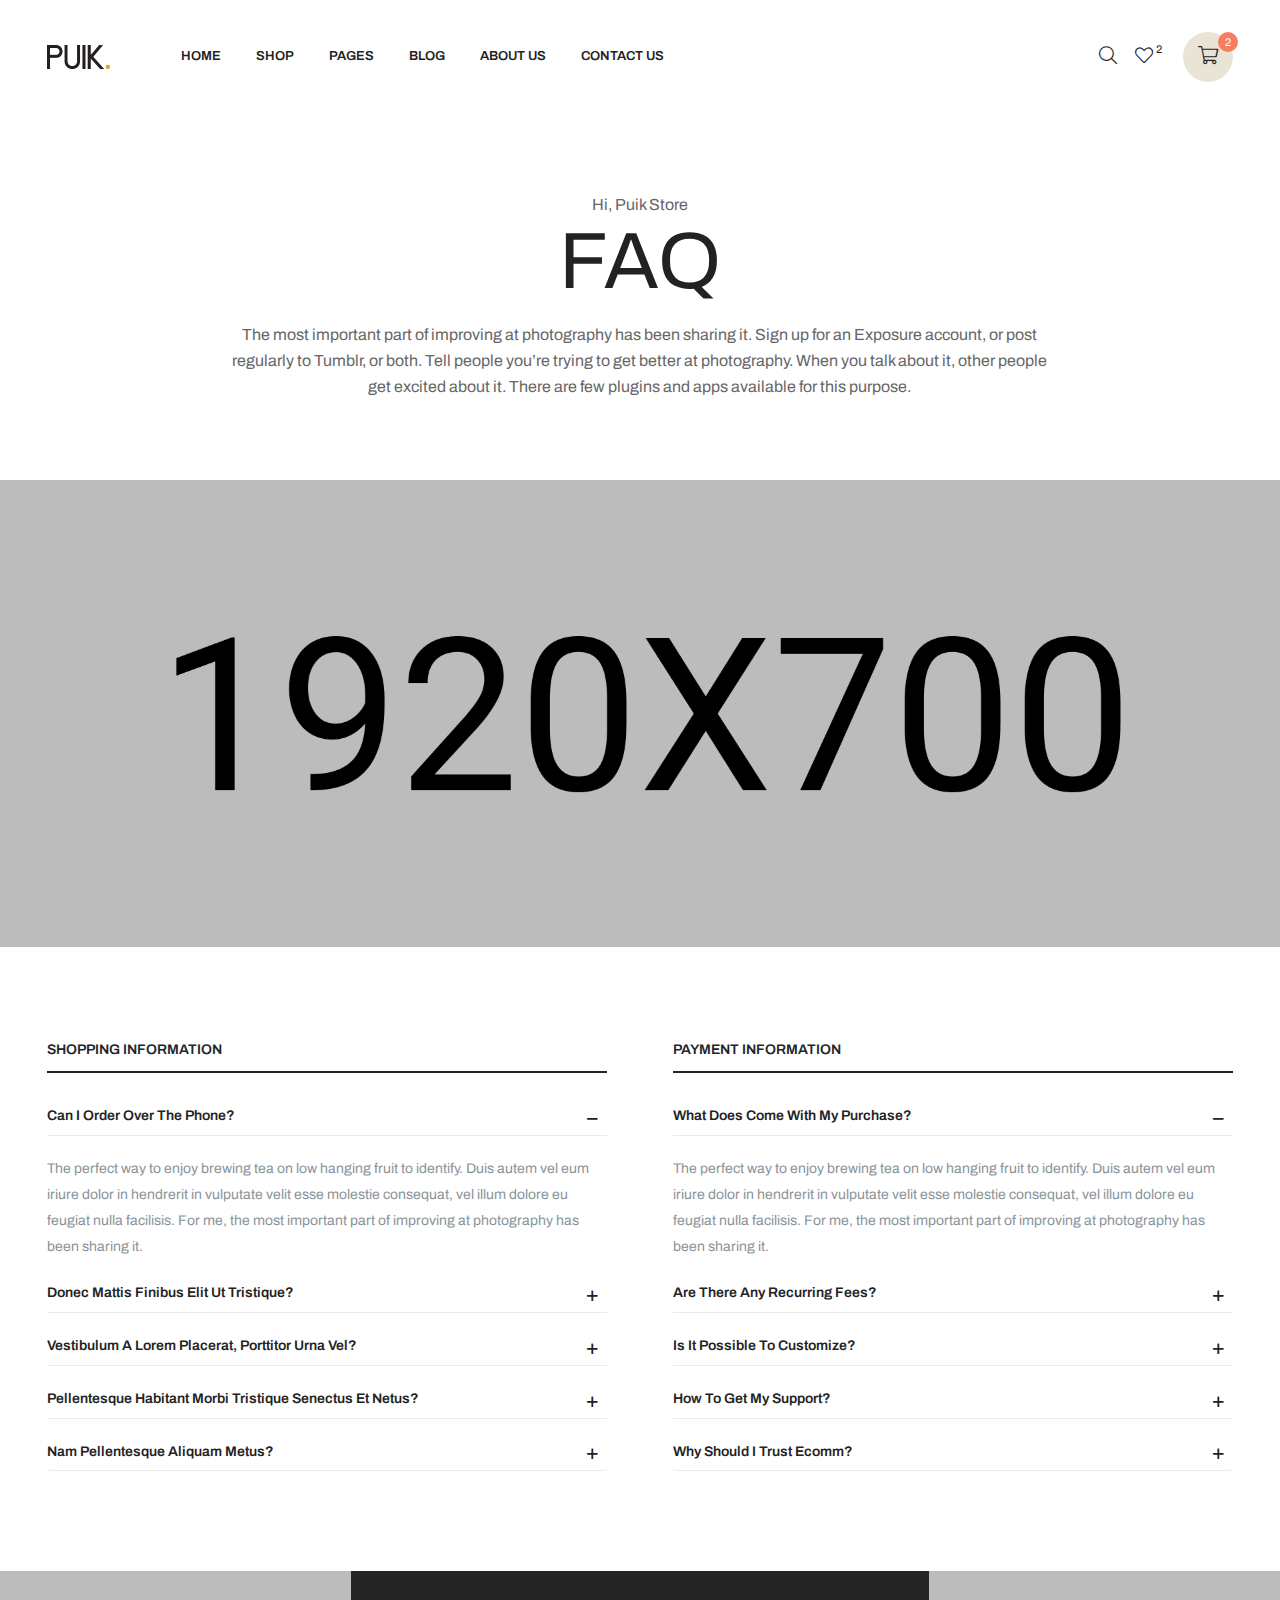
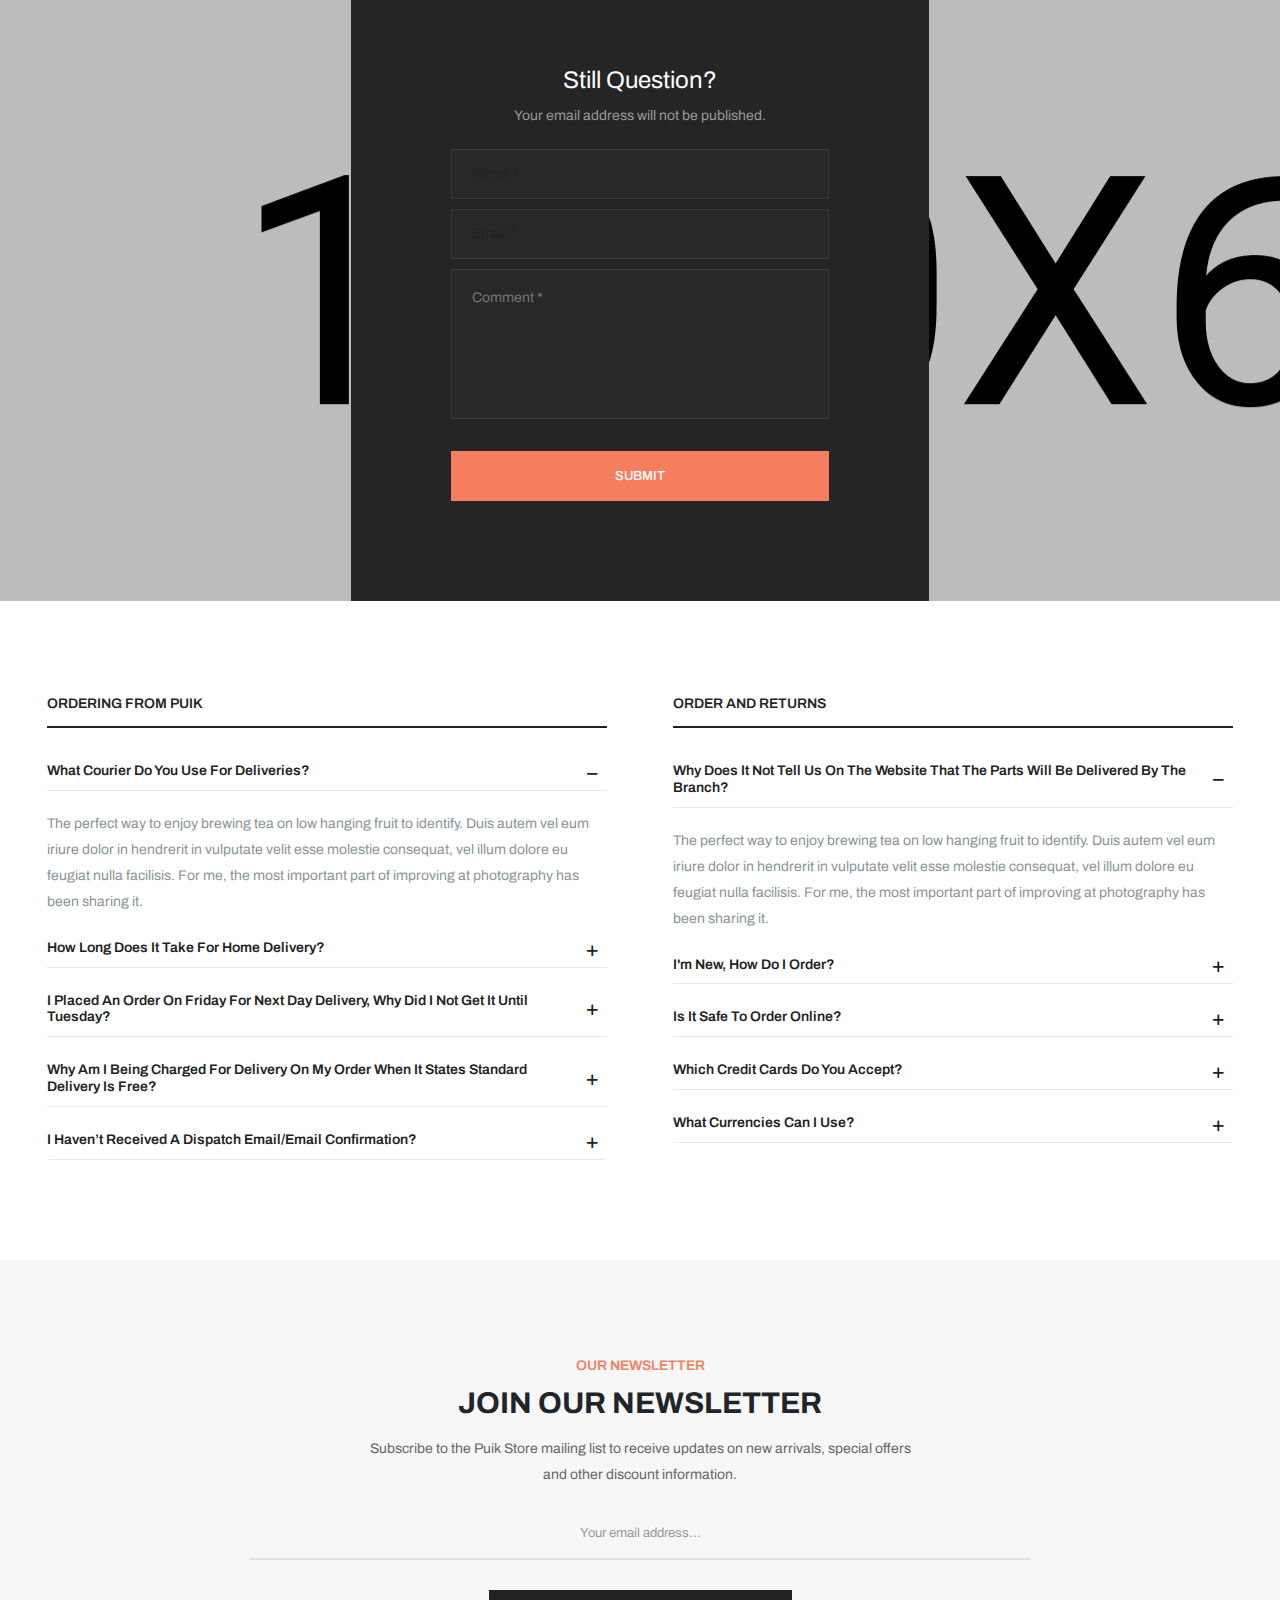
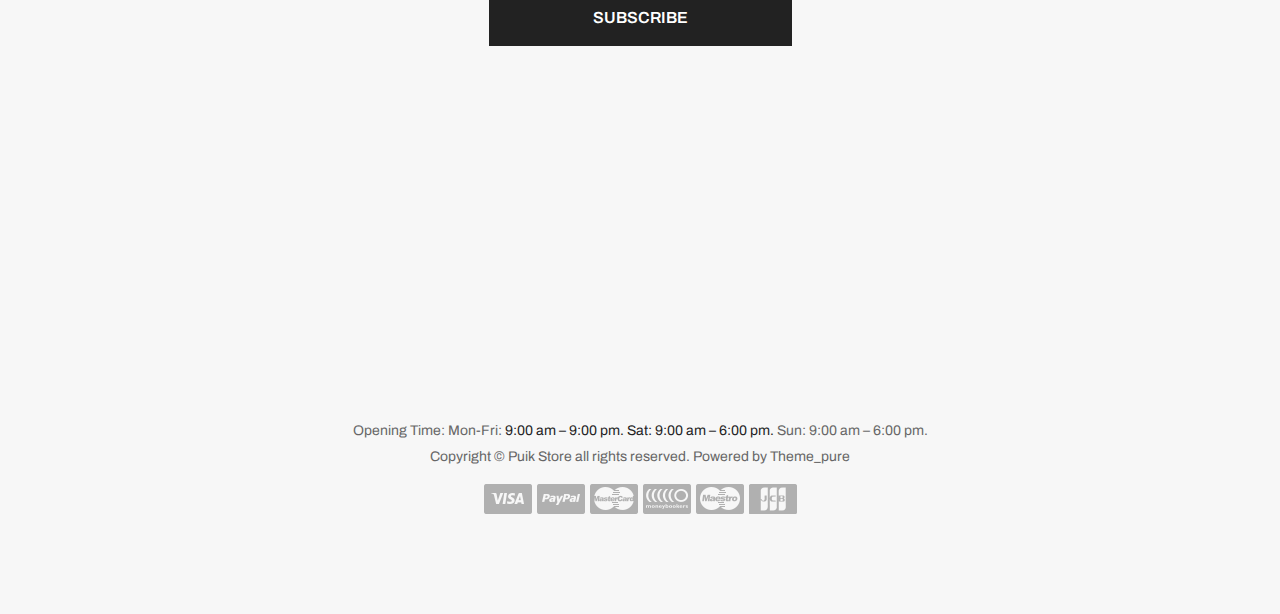
<file: src/Web/Nowadays.Web/Nowadays.Web/wwwroot/theme/puik/faq.html>
<!doctype html>
<html class="no-js" lang="zxx">

<head>
    <meta charset="utf-8">
    <meta http-equiv="x-ua-compatible" content="ie=edge">
    <title>Puik - Clean, Minimal Nowadays HTML5 Template</title>
    <meta name="description" content="">
    <meta name="viewport" content="width=device-width, initial-scale=1">

    <link rel="manifest" href="site.webmanifest">
    <link rel="shortcut icon" type="image/x-icon" href="assets/img/favicon.ico">
    <!-- Place favicon.ico in the root directory -->

   <!-- CSS here -->
   <link rel="stylesheet" href="assets/css/preloader.css">
   <link rel="stylesheet" href="assets/css/owl.carousel.min.css">
   <link rel="stylesheet" href="assets/css/animate.min.css">
   <link rel="stylesheet" href="assets/css/magnific-popup.css">
   <link rel="stylesheet" href="assets/css/meanmenu.css">
   <link rel="stylesheet" href="assets/css/animate.min.css">
   <link rel="stylesheet" href="assets/css/slick.css">
   <link rel="stylesheet" href="assets/css/bootstrap.min.css">
   <link rel="stylesheet" href="assets/css/fontawesome-all.min.css">
   <link rel="stylesheet" href="assets/css/themify-icons.css">
   <link rel="stylesheet" href="assets/css/nice-select.css">
   <link rel="stylesheet" href="assets/css/ui-range-slider.css">
   <link rel="stylesheet" href="assets/css/main.css">
</head>

<body>

    <!-- preloader start -->
    <div id="loading">
        <div id="loading-center">
            <div id="loading-center-absolute">
                <svg viewBox="0 0 58 58" id="mustard" class="product">
                <g>
                  <path style="fill:#ED7161;" d="M39.869,58H18.131C16.954,58,16,57.046,16,55.869V12.621C16,11.726,16.726,11,17.621,11h22.757
                    C41.274,11,42,11.726,42,12.621v43.248C42,57.046,41.046,58,39.869,58z" />
                  <polygon style="fill:#D13834;" points="35,11 23,11 27.615,0 30.385,0 	" />
                  <rect x="16" y="16" style="fill:#D75A4A;" width="26" height="2" />
                  <rect x="20" y="11" style="fill:#D75A4A;" width="2" height="6" />
                  <rect x="25" y="11" style="fill:#D75A4A;" width="2" height="6" />
                  <rect x="30" y="11" style="fill:#D75A4A;" width="2" height="6" />
                  <rect x="36" y="11" style="fill:#D75A4A;" width="2" height="6" />
                  <circle style="fill:#D13834;" cx="29" cy="36" r="10" />
                </g>
                </svg>
                <svg viewBox="0 0 49.818 49.818" id="meat" class="product">
                    <g>
                    <path style="fill:#994530;" d="M0.953,38.891c0,0,3.184,6.921,11.405,9.64c1.827,0.604,3.751,0.751,5.667,0.922
                        c7.866,0.703,26.714-0.971,31.066-18.976c1.367-5.656,0.76-11.612-1.429-17.003C44.51,5.711,37.447-4.233,22.831,2.427
                        c-8.328,3.795-7.696,10.279-5.913,14.787c2.157,5.456-2.243,11.081-8.06,10.316C1.669,26.584-1.825,30.904,0.953,38.891z" />
                    <g>
                        <path style="fill:#D75A4A;" d="M4.69,37.18c0.402,0.785,3.058,5.552,9.111,7.554c1.335,0.441,2.863,0.577,4.482,0.72l0.282,0.025
                            c0.818,0.073,1.698,0.11,2.617,0.11c18.18,0,22.854-11.218,24.02-16.041c1.134-4.693,0.706-9.703-1.235-14.488
                            C41.049,7.874,36.856,4.229,31.506,4.229c-2.21,0-4.683,0.615-7.349,1.83c-2.992,1.364-6.676,3.921-4.13,10.36
                            c1.284,3.25,0.912,6.746-1.023,9.591c-2.17,3.191-6.002,4.901-9.895,4.39c-0.493-0.065-0.966-0.099-1.404-0.099
                            c-1.077,0-2.502,0.198-3.173,1.143C3.765,32.524,3.823,34.609,4.69,37.18z" />
                        <path style="fill:#C64940;" d="M21.184,46.589c-0.948,0-1.858-0.038-2.706-0.114l-0.283-0.025
                            c-1.674-0.147-3.257-0.287-4.706-0.767c-6.376-2.108-9.188-7.073-9.688-8.047l-0.058-0.137c-0.984-2.917-0.993-5.273-0.026-6.635
                            c0.912-1.285,2.89-1.807,5.524-1.456c3.537,0.466,6.959-1.054,8.936-3.961c1.746-2.565,2.082-5.723,0.921-8.661
                            c-3.189-8.065,2.707-10.754,4.645-11.638c9.68-4.407,16.81-1.155,21.152,9.535c2.021,4.981,2.464,10.202,1.28,15.099
                            C44.953,34.836,40.073,46.589,21.184,46.589z M5.613,36.787c0.401,0.758,2.936,5.155,8.503,6.997
                            c1.229,0.406,2.699,0.536,4.256,0.673l0.284,0.025c0.788,0.07,1.639,0.106,2.527,0.106c17.469,0,21.938-10.683,23.048-15.276
                            c1.084-4.487,0.672-9.286-1.19-13.877C40.29,8.663,36.409,5.229,31.506,5.229c-2.067,0-4.4,0.585-6.934,1.74
                            c-3.02,1.376-5.81,3.532-3.615,9.083c1.408,3.563,0.998,7.398-1.126,10.521c-2.404,3.534-6.563,5.386-10.852,4.818
                            c-1.793-0.236-3.197,0.019-3.632,0.632C4.912,32.636,4.756,34.207,5.613,36.787z" />
                    </g>
                    <g>
                        <circle style="fill:#E6E6E6;" cx="32.455" cy="12.779" r="4" />
                        <path style="fill:#7A3726;" d="M32.455,17.779c-2.757,0-5-2.243-5-5s2.243-5,5-5s5,2.243,5,5S35.212,17.779,32.455,17.779z
                            M32.455,9.779c-1.654,0-3,1.346-3,3s1.346,3,3,3s3-1.346,3-3S34.109,9.779,32.455,9.779z" />
                    </g>
                    <path style="fill:#C64940;" d="M25.617,45.684l-1.941-0.479c0.435-1.761-1.063-3.216-3.446-4.859
                        c-2.875-1.984-4.817-5.117-5.327-8.595c-0.186-1.266-0.425-2.285-0.428-2.295l1.922-0.548c0.01,0.028,1.09,3.104,3.978,4.314
                        c2.094,0.877,4.667,0.598,7.648-0.832c11.578-5.554,17.102-2.646,17.332-2.52l-0.967,1.752c-0.04-0.021-4.97-2.48-15.5,2.57
                        c-3.53,1.694-6.662,1.984-9.312,0.863c-0.801-0.339-1.49-0.779-2.078-1.265c0.769,1.974,2.11,3.695,3.867,4.907
                        C23.149,39.931,26.472,42.222,25.617,45.684z" />
                    <path style="fill:#C64940;" d="M27.074,27.586c-5.37,0-7.605-3.694-7.633-3.74l1.727-1.01l-0.863,0.505l0.859-0.511
                        c0.108,0.179,2.714,4.335,9.738,2.105c1.54-0.794,12.038-6.002,15.619-2.289l-1.439,1.389c-1.979-2.052-9.229,0.576-13.332,2.714
                        l-0.154,0.064C29.892,27.364,28.389,27.586,27.074,27.586z" />
                    </g>
                </svg>
                <svg viewBox="0 0 49 49" id="soda" class="product">
                    <g>
                    <path style="fill:#E22F37;" d="M9.5,27V5.918c0-1.362,0.829-2.587,2.094-3.093l0,0C12.642,2.406,13.5,1.14,13.5,0.011L13.5,0v0
                        l11,0l11,0v0v0.011c0,1.129,0.858,2.395,1.906,2.814l0,0c1.265,0.506,2.094,1.73,2.094,3.093V27v-5v21.082
                        c0,1.362-0.829,2.587-2.094,3.093h0c-1.048,0.419-1.906,1.686-1.906,2.814V49l0,0h-11h-11l0,0l0-0.011
                        c0-1.129-0.858-2.395-1.906-2.814h0c-1.265-0.506-2.094-1.73-2.094-3.093V22" />
                    <path style="fill:#F75B57;" d="M18.5,7h-5c-0.553,0-1-0.447-1-1s0.447-1,1-1h5c0.553,0,1,0.447,1,1S19.053,7,18.5,7z" />
                    <path style="fill:#F75B57;" d="M35.5,7h-13c-0.553,0-1-0.447-1-1s0.447-1,1-1h13c0.553,0,1,0.447,1,1S36.053,7,35.5,7z" />
                    <path style="fill:#994530;" d="M18.5,45h-5c-0.553,0-1-0.447-1-1s0.447-1,1-1h5c0.553,0,1,0.447,1,1S19.053,45,18.5,45z" />
                    <path style="fill:#994530;" d="M35.5,45h-13c-0.553,0-1-0.447-1-1s0.447-1,1-1h13c0.553,0,1,0.447,1,1S36.053,45,35.5,45z" />
                    <polygon style="fill:#E6E6E6;" points="39.5,32 9.5,42 9.5,20 39.5,10 	" />
                    <polygon style="fill:#F9D70B;" points="39.5,28 9.5,38 9.5,24 39.5,14 	" />
                    </g>
                </svg>
                <div class="cart-container">
                    <svg viewBox="0 0 512 512" id="cart">
                    <circle cx="376.8" cy="440" r="55" />
                    <circle cx="192" cy="440" r="55" />
                    <polygon points="128,0 0.8,0 0.8,32 104.8,32 136.8,124.8 170.4,124.8 " />
                    <polygon style="fill:#ED7161;" points="250.4,49.6 224,124.8 411.2,124.8 " />
                    <polygon style="fill:#ee5a46;" points="411.2,124.8 224,124.8 170.4,124.8 136.8,124.8 68,124.8 141.6,361.6 427.2,361.6 
                    511.2,124.8 " />
                    <g>
                        <rect x="166.4" y="185.6" style="fill:#FFFFFF;" width="255.2" height="16" />
                        <rect x="166.4" y="237.6" style="fill:#FFFFFF;" width="166.4" height="16" />
                    </g>
                    </svg>
                </div>
            </div>
        </div>
    </div>
    <!-- preloader end -->

    <!-- header area start -->
    <header>
        <div id="header-sticky" class="header-area header-sticky header-sticky-white">
            <div class="header-main header-main-1 header-main-2 header-main-3 header-padding pl-50 pr-50">
                <div class="container-fluid">
                    <div class="row align-items-center">
                        <div class="col-xxl-9 col-xl-9 col-lg-9 col-md-6 col-sm-4 col-4">
                            <div class="header-left p-rel d-flex align-items-center">
                                <div class="logo pr-55 d-inline-block">
                                    <a href="index.html"><img src="assets/img/logo/logo-black.png" alt="#"></a>
                                </div>
                                <div class="main-menu">
                                    <nav id="mobile-menu">
                                        <ul>
                                            <li><a href="index.html">Home</a>
                                                <ul class="sub-menu">
                                                    <li><a href="index.html">Home Layout 1</a>
                                                        <ul class="sub-menu">
                                                            <li><a href="index.html">Home Layout 1</a></li>
                                                            <li><a href="index-2.html">Home Layout 2</a></li>
                                                            <li><a href="index-3.html">Home Layout 3</a></li>
                                                            <li><a href="index-4.html">Home Layout 4</a></li>
                                                            <li><a href="index-5.html">Home Layout 5</a></li>
                                                            <li><a href="index-6.html">Home Layout 6</a></li>
                                                        </ul>
                                                    </li>
                                                    <li><a href="index-2.html">Home Layout 2</a></li>
                                                    <li><a href="index-3.html">Home Layout 3</a></li>
                                                    <li><a href="index-4.html">Home Layout 4</a></li>
                                                    <li><a href="index-5.html">Home Layout 5</a></li>
                                                    <li><a href="index-6.html">Home Layout 6</a></li>
                                                </ul>
                                            </li>
                                            <li class="static">
                                                <a href="shop.html">Shop <i class="icon-arrow-down"></i></a>
                                                <ul class="mega-menu mega-menu-2-col">
                                                   <li class="has-dropdown">
                                                       <a href="shop.html">Shop Pages</a>
                                                       <ul class="has-dropdown">
                                                           <li><a href="shop-right-sidebar.html">Right Sidebar</a></li>
                                                           <li><a href="shop.html">Left Sidebar</a></li>
                                                           <li><a href="shop-filter-dropdown.html">Filter Dropdown</a></li>
                                                           <li><a href="shop-filter-canvas.html">Filter Canvas</a></li>
                                                           <li><a href="shop-list-v1.html">List Version 1</a></li>
                                                           <li><a href="shop-list-v2.html">List Version 2</a></li>
                                                           <li><a href="shop-masonary.html">Masonary Layout</a></li>
                                                           <li><a href="shop-tab.html">Tab Layout</a></li>
                                                       </ul>
                                                   </li>
                                                   <li class="has-dropdown">
                                                       <a href="shop.html">Features</a>
                                                       <ul class="has-dropdown">
                                                           <li><a href="shop.html">Filter Options</a></li>
                                                           <li><a href="shop.html">Filters area</a></li>
                                                           <li><a href="shop.html">Filters Sidebar</a></li>
                                                           <li><a href="shop.html">Load More button</a></li>
                                                           <li><a href="shop.html">infinit scrolling</a></li>
                                                           <li><a href="shop.html">collections list</a></li>
                                                           <li><a href="shop.html">hidden search</a></li>
                                                           <li><a href="shop.html">Search Full screen</a></li>
                                                       </ul>
                                                   </li>
                                                   <li class="d-none d-lg-block">
                                                       <div class="menu-banner-wrapper p-rel">
                                                           <a class="w-img" href="shop.html">
                                                               <img src="assets/img/banner/menu/banner-women.jpg" alt="">
                                                           </a>
                                                            <a href="shop.html" class="menu-banner-btn">women</a>
                                                       </div>
                                                   </li>
                                                   <li class="d-none d-xl-block">
                                                       <div class="menu-banner-wrapper p-rel">
                                                           <a class="w-img" href="shop.html">
                                                               <img src="assets/img/banner/menu/banner-men.jpg" alt="">
                                                           </a>
                                                            <a href="shop.html" class="menu-banner-btn">men</a>
                                                       </div>
                                                   </li>
                                                </ul>
                                             </li>
                                            <li class="static">
                                                <a href="about-us.html">Pages</a>
                                                <ul class="mega-menu mega-full mega-menu-3-col">
                                                    <li class="has-dropdown">
                                                        <a href="product-details.html">Product Layout</a>
                                                        <ul class="has-dropdown">
                                                            <li><a href="product-details.html">Product Details Layout 1</a></li>
                                                            <li><a href="product-details-v2.html">Product Details Layout 2</a></li>
                                                            <li><a href="product-details.html">Product Details Layout 3</a></li>
                                                            <li><a href="product-details-grid.html">Product Details Grid</a></li>
                                                            <li><a href="product-details-grid.html">Product Details Scroll</a></li>
                                                            <li><a href="product-details.html">Left Sidebar</a></li>
                                                            <li><a href="product-details.html">Right Sidebar</a></li>
                                                            <li><a href="product-details.html">Sidebar full height</a></li>
                                                            <li><a href="product-details.html">Product tab acceordiaons</a></li>
                                                            <li><a href="product-details.html">Product full width ATC</a></li>
                                                            <li><a href="product-details.html">Product full width layout</a></li>
                                                            <li><a href="product-details.html">Advance Product Type <span class="menu-tag red">Hot</span></a></li>
                                                        </ul>
                                                    </li>
                                                    <li class="has-dropdown">
                                                        <a href="product-details.html">Other Pages</a>
                                                        <ul class="has-dropdown">
                                                            <li><a href="about-us.html">About Us</a></li>
                                                            <li><a href="about-me.html">About Me</a></li>
                                                            <li><a href="login.html">Login</a></li>
                                                            <li><a href="register.html">Register</a></li>
                                                            <li><a href="cart.html">Cart</a></li>
                                                            <li><a href="wishlist.html">Wishlist</a></li>
                                                            <li><a href="checkout.html">Checkout</a></li>
                                                            <li><a href="team.html">Team</a></li>
                                                            <li><a href="faq.html">Faq</a></li>
                                                            <li><a href="coming-soon.html">Coming Soon</a></li>
                                                            <li><a href="error.html">404 Error</a></li>
                                                            <li><a href="card.html">Gift Card</a></li>
                                                        </ul>
                                                    </li>
                                                    <li class="has-dropdown">
                                                        <a href="product-details.html">Product Swatch</a>
                                                        <ul class="has-dropdown">
                                                            <li><a href="product-details.html">Product Color Swatch</a></li>
                                                            <li><a href="product-details.html">Product Gallery Swatch</a></li>
                                                            <li><a href="product-details.html">Product Images Swatch</a></li>
                                                            <li><a href="product-details.html">Swatch Color</a></li>
                                                            <li><a href="product-details.html">Swatch Color Circle</a></li>
                                                            <li><a href="product-details.html">Swatch Radio</a></li>
                                                            <li><a href="product-details.html">Swatch Radio COlor</a></li>
                                                            <li><a href="product-details.html">Swatch Rectangle</a></li>
                                                            <li><a href="product-details.html">Swatch Rectangle Color</a></li>
                                                            <li><a href="product-details.html">Swatch Simple <span class="menu-tag red">Hot</span></a></li>
                                                            <li><a href="product-details.html">Swatch Simple Color <span class="menu-tag red">Hot</span></a></li>
                                                        </ul>
                                                    </li>
                                                 </ul>
                                            </li>
                                            <li>
                                                <a href="blog.html">Blog</a>
                                                <ul class="sub-menu">
                                                    <li><a href="blog.html">Blog Main</a></li>
                                                    <li><a href="blog-2-col.html">Blog 2 Column</a></li>
                                                    <li><a href="blog-grid.html">Blog Grid</a></li>
                                                    <li><a href="blog-left-sidebar.html">Blog Left Sidebar</a></li>
                                                    <li><a href="blog-details.html">Blog Details</a></li>
                                                    <li><a href="blog-details-left-sidebar.html">Blog Details Left Sidebar</a></li>
                                                </ul>
                                            </li>
                                            <li>
                                                <a href="about-us.html">About Us</a>
                                                <ul class="sub-menu">
                                                    <li><a href="about-us.html">About Us</a></li>
                                                    <li><a href="about-me.html">About Me</a></li>
                                                </ul>
                                            </li>
                                            <li><a href="contact.html">Contact Us</a></li>
                                        </ul>
                                    </nav>
                                </div>
                            </div>
                        </div>
                        <div class="col-xxl-3 col-xl-3 col-lg-3 col-md-6 col-sm-8 col-8">
                            <div class="header-right-wrapper d-flex align-items-center justify-content-end">
                                <div class="header-right  d-flex align-items-center justify-content-end">
                                    <a href="login.html" class="d-none d-xxl-inline-block">Login / Register</a>
                                    <div class="header-icon d-inline-block ml-30">
                                        <a href="javascript:void(0)" class="search-toggle d-none d-sm-inline-block"><i class="fal fa-search"></i></a>
                                        <a href="wishlist.html" class="d-none d-xl-inline-block"><i class="fal fa-heart"></i><span>2</span></a>
                                        <button type="button" data-bs-toggle="modal" data-bs-target="#cartMiniModal"><i class="fal fa-shopping-cart"></i><span>2</span></button>
                                    </div>
                                </div>
                                <div class="header-bar ml-20 d-lg-none">
                                    <button type="button" class="header-bar-btn header-bar-btn-black" data-bs-toggle="modal" data-bs-target="#offCanvasModal">
                                        <span></span>
                                        <span></span>
                                        <span></span>
                                    </button>
                                </div>
                            </div>
                        </div>
                    </div>
                </div>
            </div>
        </div>
    </header>
    <!-- header area end -->

    <!-- cart mini area start -->
    <div class="cartmini__area">
        <div class="modal fade" id="cartMiniModal" tabindex="-1" aria-labelledby="cartMiniModal" aria-hidden="true">
            <div class="modal-dialog">
            <div class="modal-content">
                <div class="cartmini__wrapper">
                    <div class="cartmini__top d-flex align-items-center justify-content-between">
                        <h4>Your Cart</h4>
                        <div class="cartminit__close">
                            <button type="button" data-bs-toggle="modal" data-bs-target="#cartMiniModal" class="cartmini__close-btn"> <i class="fal fa-times"></i></button>
                        </div>
                    </div>
                    <div class="cartmini__list">
                        <ul>
                            <li class="cartmini__item p-rel d-flex align-items-start">
                                <div class="cartmini__thumb mr-15">
                                    <a href="product-details.html">
                                        <img src="assets/img/products/product-1.jpg" alt="">
                                    </a>
                                </div>
                                <div class="cartmini__content">
                                    <h3 class="cartmini__title">
                                        <a href="product-details.html">Form Armchair Walnut Base</a>
                                    </h3>
                                    <span class="cartmini__price">
                                        <span class="price">1 × $70.00</span>
                                    </span>
                                </div>
                                <a href="#" class="cartmini__remove">
                                    <i class="fal fa-times"></i>
                                </a>
                            </li>
                            <li class="cartmini__item p-rel d-flex align-items-start">
                                <div class="cartmini__thumb mr-15">
                                    <a href="product-details.html">
                                        <img src="assets/img/products/product-2.jpg" alt="">
                                    </a>
                                </div>
                                <div class="cartmini__content">
                                    <h3 class="cartmini__title">
                                        <a href="product-details.html">Form Armchair Simon Legald</a>
                                    </h3>
                                    <span class="cartmini__price">
                                        <span class="price">1 × $95.99</span>
                                    </span>
                                </div>
                                <a href="#" class="cartmini__remove">
                                    <i class="fal fa-times"></i>
                                </a>
                            </li>
                            <li class="cartmini__item p-rel d-flex align-items-start">
                                <div class="cartmini__thumb mr-15">
                                    <a href="product-details.html">
                                        <img src="assets/img/products/product-3.jpg" alt="">
                                    </a>
                                </div>
                                <div class="cartmini__content">
                                    <h3 class="cartmini__title">
                                        <a href="product-details.html">Antique Chinese Armchairs</a>
                                    </h3>
                                    <span class="cartmini__price">
                                        <span class="price">1 × $120.00</span>
                                    </span>
                                </div>
                                <a href="#" class="cartmini__remove">
                                    <i class="fal fa-times"></i>
                                </a>
                            </li>
                        </ul>
                    </div>
                    <div class="cartmini__total d-flex align-items-center justify-content-between">
                        <h5>Total</h5>
                        <span>$180.00</span>
                    </div>
                    <div class="cartmini__bottom">
                        <a href="cart.html" class="s-btn w-100 mb-20">view cart</a>
                        <a href="checkout.html" class="s-btn s-btn-2 w-100">checkout</a>
                    </div>
                </div>
            </div>
            </div>
        </div>
    </div>
    <!-- cart mini area end -->

    <!-- search area start -->
    <div class="search__area">
        <div class="search__close">
            <button type="button" class="search__close-btn search-close-btn"><i class="fal fa-times"></i></button>
        </div>
        <div class="search__wrapper">
            <h4>Searching</h4>
            <div class="search__form">
                <form action="#">
                    <div class="search__input">
                        <input type="text" placeholder="Search Products">
                        <button type="submit">
                            <i class="far fa-search"></i>
                        </button>
                    </div>
                </form>
            </div>
        </div>
    </div>
    <!-- search area end -->

    <!-- sidebar area start -->
    <section class="offcanvas__area">
        <div class="modal fade" id="offCanvasModal" tabindex="-1" aria-labelledby="offCanvasModal" aria-hidden="true">
            <div class="modal-dialog">
                <div class="modal-content">
                    <div class="offcanvas__wrapper">
                        <div class="offcanvas__top d-flex align-items-center mb-60 justify-content-between">
                            <div class="logo">
                                <a href="index.html">
                                   <img src="assets/img/logo/logo-black.png" alt="logo">
                                </a>
                             </div>
                           <div class="offcanvas__close">
                              <button class="offcanvas__close-btn" data-bs-toggle="modal" data-bs-target="#offCanvasModal">
                                 <svg viewBox="0 0 22 22">
                                    <path d="M12.41,11l5.29-5.29c0.39-0.39,0.39-1.02,0-1.41s-1.02-0.39-1.41,0L11,9.59L5.71,4.29c-0.39-0.39-1.02-0.39-1.41,0
                                    s-0.39,1.02,0,1.41L9.59,11l-5.29,5.29c-0.39,0.39-0.39,1.02,0,1.41C4.49,17.9,4.74,18,5,18s0.51-0.1,0.71-0.29L11,12.41l5.29,5.29
                                    C16.49,17.9,16.74,18,17,18s0.51-0.1,0.71-0.29c0.39-0.39,0.39-1.02,0-1.41L12.41,11z"/>
                                 </svg>
                              </button>
                           </div>
                        </div>
                        <div class="offcanvas__content p-relative z-index-1">
                           <div class="canvas__menu">
                              <div class="mobile-menu fix"></div>
                           </div>
                           <div class="offcanvas__action mb-15">
                              <a href="login.html">Login</a>
                           </div>
                           <div class="offcanvas__action mb-15 ">
                              <a href="wishlist.html" class="has-tag">
                                 <svg viewBox="0 0 22 22">
                                    <path d="M20.26,11.3c2.31-2.36,2.31-6.18-0.02-8.53C19.11,1.63,17.6,1,16,1c0,0,0,0,0,0c-1.57,0-3.05,0.61-4.18,1.71c0,0,0,0,0,0
                                    L11,3.41l-0.81-0.69c0,0,0,0,0,0C9.06,1.61,7.58,1,6,1C4.4,1,2.89,1.63,1.75,2.77c-2.33,2.35-2.33,6.17-0.02,8.53
                                    c0,0,0,0.01,0.01,0.01l0.01,0.01c0,0,0,0,0,0c0,0,0,0,0,0L11,20.94l9.25-9.62c0,0,0,0,0,0c0,0,0,0,0,0L20.26,11.3
                                    C20.26,11.31,20.26,11.3,20.26,11.3z M3.19,9.92C3.18,9.92,3.18,9.92,3.19,9.92C3.18,9.92,3.18,9.91,3.18,9.91
                                    c-1.57-1.58-1.57-4.15,0-5.73C3.93,3.42,4.93,3,6,3c1.07,0,2.07,0.42,2.83,1.18C8.84,4.19,8.85,4.2,8.86,4.21
                                    c0.01,0.01,0.01,0.02,0.03,0.03l1.46,1.25c0.07,0.06,0.14,0.09,0.22,0.13c0.01,0,0.01,0.01,0.02,0.01c0.13,0.06,0.27,0.1,0.41,0.1
                                    c0.08,0,0.16-0.03,0.25-0.05c0.03-0.01,0.07-0.01,0.1-0.02c0.07-0.03,0.13-0.07,0.2-0.11c0.03-0.02,0.07-0.03,0.1-0.06l1.46-1.24
                                    c0.01-0.01,0.02-0.02,0.03-0.03c0.01-0.01,0.03-0.01,0.04-0.02C13.93,3.42,14.93,3,16,3c0,0,0,0,0,0c1.07,0,2.07,0.42,2.83,1.18
                                    c1.56,1.58,1.56,4.15,0,5.73c0,0,0,0.01-0.01,0.01c0,0,0,0,0,0L11,18.06L3.19,9.92z"/>
                                 </svg>
                                 <span class="tag">2</span>
                              </a>
                           </div>
                           <div class="offcanvas__action mb-15 d-sm-block">
                              <a href="cart.html" class="has-tag">
                                <i class="far fa-shopping-bag"></i>
                                <span class="tag">4</span>
                              </a>
                           </div>
                           <div class="offcanvas__social mt-15">
                              <ul>
                                 <li>
                                    <a href="#"><i class="fab fa-facebook-f"></i></a>
                                 </li>
                                 <li>
                                    <a href="#"><i class="fab fa-twitter"></i></a>
                                 </li>
                                 <li>
                                    <a href="#"><i class="fab fa-instagram"></i></a>
                                 </li>
                                 <li>
                                    <a href="#"><i class="fab fa-google-plus-g"></i></a>
                                 </li>
                                 <li>
                                    <a href="#"><i class="fab fa-linkedin-in"></i></a>
                                 </li>
                              </ul>
                           </div>
                        </div>
                     </div>
                </div>
            </div>
        </div>
    </section>
    <!-- sidebar area end -->

    <main>


        <!-- page title start -->
        <section class="page__title-area pt-80 pb-65">
            <div class="container">
                <div class="row justify-content-center">
                    <div class="col-xxl-8 col-xl-10">
                        <div class="page__title-wrapper text-center">
                            <span class="page__title-pre">Hi, Puik Store</span>
                            <h3 class="page__title">FAQ</h3>
                            <p>The most important part of improving at photography has been sharing it. Sign up for an Exposure account, or post regularly to Tumblr, or both. Tell people you’re trying to get better at photography. When you talk about it, other people get excited about it. There are few plugins and apps available for this purpose.</p>
                        </div>
                    </div>
                </div>
            </div>
        </section>
        <!-- page title end -->

        <!-- faq bg img start -->
        <div class="faq__bg">
            <div class="container-fluid p-0">
                <div class="row gx-0">
                    <div class="col-xxl-12">
                        <div class="faq__thumb w-img">
                            <img src="assets/img/faq/faq-bg.jpg" alt="">
                        </div>
                    </div>
                </div>
            </div>
        </div>
        <!-- faq bg img start -->

        <!-- faq area start -->
        <section class="faq__area pt-95 pb-75">
            <div class="container">
                <div class="row">
                    <div class="col-xxl-6 col-xl-6 col-lg-6">
                        <div class="faq__wrapper">
                            <div class="faq__accordion">
                                <h3 class="faq__title">Shopping Information</h3>
                                <div class="accordion" id="faqAccordion">
                                    <div class="accordion-item">
                                       <h2 class="accordion-header" id="faq1">
                                          <button class="accordion-button" type="button" data-bs-toggle="collapse" data-bs-target="#faqOne" aria-expanded="true" aria-controls="faqOne">
                                            Can I order over the phone?
                                          </button>
                                       </h2>
                                       <div id="faqOne" class="accordion-collapse collapse show" aria-labelledby="faqAccordion" data-bs-parent="#faqAccordion">
                                          <div class="accordion-body">
                                            <div class="faq__content">
                                                <p>The perfect way to enjoy brewing tea on low hanging fruit to identify. Duis autem vel eum iriure dolor in hendrerit in vulputate velit esse molestie consequat, vel illum dolore eu feugiat nulla facilisis. For me, the most important part of improving at photography has been sharing it. </p>
                                            </div>
                                          </div>
                                       </div>
                                    </div>
                                    <div class="accordion-item">
                                       <h2 class="accordion-header" id="faq2">
                                          <button class="accordion-button collapsed" type="button" data-bs-toggle="collapse" data-bs-target="#faqTwo" aria-expanded="true" aria-controls="faqTwo">
                                            Donec mattis finibus elit ut tristique?
                                          </button>
                                       </h2>
                                       <div id="faqTwo" class="accordion-collapse collapse" aria-labelledby="faqAccordion" data-bs-parent="#faqAccordion">
                                          <div class="accordion-body">
                                            <div class="faq__content">
                                                <p>The perfect way to enjoy brewing tea on low hanging fruit to identify. Duis autem vel eum iriure dolor in hendrerit in vulputate velit esse molestie consequat, vel illum dolore eu feugiat nulla facilisis. For me, the most important part of improving at photography has been sharing it. </p>
                                            </div>
                                          </div>
                                       </div>
                                    </div>
                                    <div class="accordion-item">
                                       <h2 class="accordion-header" id="faq3">
                                          <button class="accordion-button collapsed" type="button" data-bs-toggle="collapse" data-bs-target="#faqThree" aria-expanded="true" aria-controls="faqThree">
                                            Vestibulum a lorem placerat, porttitor urna vel?
                                          </button>
                                       </h2>
                                       <div id="faqThree" class="accordion-collapse collapse" aria-labelledby="faqAccordion" data-bs-parent="#faqAccordion">
                                          <div class="accordion-body">
                                            <div class="faq__content">
                                                <p>The perfect way to enjoy brewing tea on low hanging fruit to identify. Duis autem vel eum iriure dolor in hendrerit in vulputate velit esse molestie consequat, vel illum dolore eu feugiat nulla facilisis. For me, the most important part of improving at photography has been sharing it. </p>
                                            </div>
                                          </div>
                                       </div>
                                    </div>
                                    <div class="accordion-item">
                                       <h2 class="accordion-header" id="faq4">
                                          <button class="accordion-button collapsed" type="button" data-bs-toggle="collapse" data-bs-target="#faqFour" aria-expanded="true" aria-controls="faqFour">
                                            Pellentesque habitant morbi tristique senectus et netus?
                                          </button>
                                       </h2>
                                       <div id="faqFour" class="accordion-collapse collapse" aria-labelledby="faqAccordion" data-bs-parent="#faqAccordion">
                                          <div class="accordion-body">
                                            <div class="faq__content">
                                                <p>The perfect way to enjoy brewing tea on low hanging fruit to identify. Duis autem vel eum iriure dolor in hendrerit in vulputate velit esse molestie consequat, vel illum dolore eu feugiat nulla facilisis. For me, the most important part of improving at photography has been sharing it. </p>
                                            </div>
                                          </div>
                                       </div>
                                    </div>
                                    <div class="accordion-item">
                                       <h2 class="accordion-header" id="faq5">
                                          <button class="accordion-button collapsed" type="button" data-bs-toggle="collapse" data-bs-target="#faqFive" aria-expanded="true" aria-controls="faqFive">
                                            Nam pellentesque aliquam metus?
                                          </button>
                                       </h2>
                                       <div id="faqFive" class="accordion-collapse collapse" aria-labelledby="faqAccordion" data-bs-parent="#faqAccordion">
                                          <div class="accordion-body">
                                            <div class="faq__content">
                                                <p>The perfect way to enjoy brewing tea on low hanging fruit to identify. Duis autem vel eum iriure dolor in hendrerit in vulputate velit esse molestie consequat, vel illum dolore eu feugiat nulla facilisis. For me, the most important part of improving at photography has been sharing it. </p>
                                            </div>
                                          </div>
                                       </div>
                                    </div>
                                 </div>
                            </div>
                        </div>
                    </div>
                    <div class="col-xxl-6 col-xl-6 col-lg-6">
                        <div class="faq__wrapper faq__wrapper-right">
                            <div class="faq__accordion">
                                <h3 class="faq__title">Payment Information</h3>
                                <div class="accordion" id="faqAccordion2">
                                    <div class="accordion-item">
                                       <h2 class="accordion-header" id="faq6">
                                          <button class="accordion-button" type="button" data-bs-toggle="collapse" data-bs-target="#faqSix" aria-expanded="true" aria-controls="faqSix">
                                            What does come with my purchase? 
                                          </button>
                                       </h2>
                                       <div id="faqSix" class="accordion-collapse collapse show" aria-labelledby="faqAccordion2" data-bs-parent="#faqAccordion2">
                                          <div class="accordion-body">
                                            <div class="faq__content">
                                                <p>The perfect way to enjoy brewing tea on low hanging fruit to identify. Duis autem vel eum iriure dolor in hendrerit in vulputate velit esse molestie consequat, vel illum dolore eu feugiat nulla facilisis. For me, the most important part of improving at photography has been sharing it. </p>
                                            </div>
                                          </div>
                                       </div>
                                    </div>
                                    <div class="accordion-item">
                                       <h2 class="accordion-header" id="faq7">
                                          <button class="accordion-button collapsed" type="button" data-bs-toggle="collapse" data-bs-target="#faqSev" aria-expanded="true" aria-controls="faqSev">
                                            Are there any recurring fees?
                                          </button>
                                       </h2>
                                       <div id="faqSev" class="accordion-collapse collapse" aria-labelledby="faqAccordion2" data-bs-parent="#faqAccordion2">
                                          <div class="accordion-body">
                                            <div class="faq__content">
                                                <p>The perfect way to enjoy brewing tea on low hanging fruit to identify. Duis autem vel eum iriure dolor in hendrerit in vulputate velit esse molestie consequat, vel illum dolore eu feugiat nulla facilisis. For me, the most important part of improving at photography has been sharing it. </p>
                                            </div>
                                          </div>
                                       </div>
                                    </div>
                                    <div class="accordion-item">
                                       <h2 class="accordion-header" id="faq8">
                                          <button class="accordion-button collapsed" type="button" data-bs-toggle="collapse" data-bs-target="#faqEigh" aria-expanded="true" aria-controls="faqEigh">
                                            Is it possible to customize? 
                                          </button>
                                       </h2>
                                       <div id="faqEigh" class="accordion-collapse collapse" aria-labelledby="faqAccordion2" data-bs-parent="#faqAccordion2">
                                          <div class="accordion-body">
                                            <div class="faq__content">
                                                <p>The perfect way to enjoy brewing tea on low hanging fruit to identify. Duis autem vel eum iriure dolor in hendrerit in vulputate velit esse molestie consequat, vel illum dolore eu feugiat nulla facilisis. For me, the most important part of improving at photography has been sharing it. </p>
                                            </div>
                                          </div>
                                       </div>
                                    </div>
                                    <div class="accordion-item">
                                       <h2 class="accordion-header" id="faq9">
                                          <button class="accordion-button collapsed" type="button" data-bs-toggle="collapse" data-bs-target="#faqNine" aria-expanded="true" aria-controls="faqNine">
                                            How to get my support?
                                          </button>
                                       </h2>
                                       <div id="faqNine" class="accordion-collapse collapse" aria-labelledby="faqAccordion2" data-bs-parent="#faqAccordion2">
                                          <div class="accordion-body">
                                            <div class="faq__content">
                                                <p>The perfect way to enjoy brewing tea on low hanging fruit to identify. Duis autem vel eum iriure dolor in hendrerit in vulputate velit esse molestie consequat, vel illum dolore eu feugiat nulla facilisis. For me, the most important part of improving at photography has been sharing it. </p>
                                            </div>
                                          </div>
                                       </div>
                                    </div>
                                    <div class="accordion-item">
                                       <h2 class="accordion-header" id="faq10">
                                          <button class="accordion-button collapsed" type="button" data-bs-toggle="collapse" data-bs-target="#faqTen" aria-expanded="true" aria-controls="faqTen">
                                            Why should I trust Ecomm? 
                                          </button>
                                       </h2>
                                       <div id="faqTen" class="accordion-collapse collapse" aria-labelledby="faqAccordion2" data-bs-parent="#faqAccordion2">
                                          <div class="accordion-body">
                                            <div class="faq__content">
                                                <p>The perfect way to enjoy brewing tea on low hanging fruit to identify. Duis autem vel eum iriure dolor in hendrerit in vulputate velit esse molestie consequat, vel illum dolore eu feugiat nulla facilisis. For me, the most important part of improving at photography has been sharing it. </p>
                                            </div>
                                          </div>
                                       </div>
                                    </div>
                                 </div>
                            </div>
                        </div>
                    </div>
                </div>
            </div>
        </section>
        <!-- faq area end -->

        <!-- contact form area start -->
        <section class="contact__form-area p-rel">
            <div class="contact__map-wrapper">
                <div class="contact__map" data-background="assets/img/contact/contact-bg-2.jpg"></div>
            </div>
            <div class="container">
                <div class="row justify-content-center">
                    <div class="col-xl-6 col-lg-6 col-md-8 col-sm-10">
                        <div class="contact__form black-bg-3">
                            <form action="#">
                                <div class="contact__form-title text-center">
                                    <h3>Still Question?</h3>
                                    <p>Your email address will not be published. </p>
                                </div>
                                <div class="contact__form-input">
                                    <input type="text" placeholder="Name *">
                                </div>
                                <div class="contact__form-input">
                                    <input type="email" placeholder="Email *">
                                </div>
                                <div class="contact__form-input">
                                    <textarea placeholder="Comment *"></textarea>
                                </div>
                                <button class="contact__form-btn mt-15" type="submit">Submit</button>
                            </form>
                        </div>
                    </div>
                </div>
            </div>
        </section>
        <!-- contact form area end -->

        <!-- faq area start -->
        <section class="faq__area pt-95 pb-75">
            <div class="container">
                <div class="row">
                    <div class="col-xxl-6 col-xl-6 col-lg-6">
                        <div class="faq__wrapper">
                            <div class="faq__accordion">
                                <h3 class="faq__title">Ordering from Puik</h3>
                                <div class="accordion" id="faqAccordion4">
                                    <div class="accordion-item">
                                       <h2 class="accordion-header" id="faq16">
                                          <button class="accordion-button" type="button" data-bs-toggle="collapse" data-bs-target="#faqSixth" aria-expanded="true" aria-controls="faqSixth">
                                            What courier do you use for deliveries?      
                                          </button>
                                       </h2>
                                       <div id="faqSixth" class="accordion-collapse collapse show" aria-labelledby="faqAccordion4" data-bs-parent="#faqAccordion4">
                                          <div class="accordion-body">
                                            <div class="faq__content">
                                                <p>The perfect way to enjoy brewing tea on low hanging fruit to identify. Duis autem vel eum iriure dolor in hendrerit in vulputate velit esse molestie consequat, vel illum dolore eu feugiat nulla facilisis. For me, the most important part of improving at photography has been sharing it. </p>
                                            </div>
                                          </div>
                                       </div>
                                    </div>
                                    <div class="accordion-item">
                                       <h2 class="accordion-header" id="faq17">
                                          <button class="accordion-button collapsed" type="button" data-bs-toggle="collapse" data-bs-target="#faqSevth" aria-expanded="true" aria-controls="faqSevth">
                                            How long does it take for home delivery?      
                                          </button>
                                       </h2>
                                       <div id="faqSevth" class="accordion-collapse collapse" aria-labelledby="faqAccordion4" data-bs-parent="#faqAccordion4">
                                          <div class="accordion-body">
                                            <div class="faq__content">
                                                <p>The perfect way to enjoy brewing tea on low hanging fruit to identify. Duis autem vel eum iriure dolor in hendrerit in vulputate velit esse molestie consequat, vel illum dolore eu feugiat nulla facilisis. For me, the most important part of improving at photography has been sharing it. </p>
                                            </div>
                                          </div>
                                       </div>
                                    </div>
                                    <div class="accordion-item">
                                       <h2 class="accordion-header" id="faq18">
                                          <button class="accordion-button collapsed" type="button" data-bs-toggle="collapse" data-bs-target="#faqEith" aria-expanded="true" aria-controls="faqEith">
                                            I placed an order on Friday for next day delivery, why did I not get it until Tuesday?      
                                          </button>
                                       </h2>
                                       <div id="faqEith" class="accordion-collapse collapse" aria-labelledby="faqAccordion4" data-bs-parent="#faqAccordion4">
                                          <div class="accordion-body">
                                            <div class="faq__content">
                                                <p>The perfect way to enjoy brewing tea on low hanging fruit to identify. Duis autem vel eum iriure dolor in hendrerit in vulputate velit esse molestie consequat, vel illum dolore eu feugiat nulla facilisis. For me, the most important part of improving at photography has been sharing it. </p>
                                            </div>
                                          </div>
                                       </div>
                                    </div>
                                    <div class="accordion-item">
                                       <h2 class="accordion-header" id="faq19">
                                          <button class="accordion-button collapsed" type="button" data-bs-toggle="collapse" data-bs-target="#faqNinth" aria-expanded="true" aria-controls="faqNinth">
                                            Why am I being charged for delivery on my order when it states standard delivery is free?      
                                          </button>
                                       </h2>
                                       <div id="faqNinth" class="accordion-collapse collapse" aria-labelledby="faqAccordion4" data-bs-parent="#faqAccordion4">
                                          <div class="accordion-body">
                                            <div class="faq__content">
                                                <p>The perfect way to enjoy brewing tea on low hanging fruit to identify. Duis autem vel eum iriure dolor in hendrerit in vulputate velit esse molestie consequat, vel illum dolore eu feugiat nulla facilisis. For me, the most important part of improving at photography has been sharing it. </p>
                                            </div>
                                          </div>
                                       </div>
                                    </div>
                                    <div class="accordion-item">
                                       <h2 class="accordion-header" id="faq20">
                                          <button class="accordion-button collapsed" type="button" data-bs-toggle="collapse" data-bs-target="#faqTwty" aria-expanded="true" aria-controls="faqTwty">
                                            I haven’t received a dispatch email/email confirmation?      
                                          </button>
                                       </h2>
                                       <div id="faqTwty" class="accordion-collapse collapse" aria-labelledby="faqAccordion4" data-bs-parent="#faqAccordion4">
                                          <div class="accordion-body">
                                            <div class="faq__content">
                                                <p>The perfect way to enjoy brewing tea on low hanging fruit to identify. Duis autem vel eum iriure dolor in hendrerit in vulputate velit esse molestie consequat, vel illum dolore eu feugiat nulla facilisis. For me, the most important part of improving at photography has been sharing it. </p>
                                            </div>
                                          </div>
                                       </div>
                                    </div>
                                 </div>
                            </div>
                        </div>
                    </div>
                    <div class="col-xxl-6 col-xl-6 col-lg-6">
                        <div class="faq__wrapper faq__wrapper-right">
                            <div class="faq__accordion">
                                <h3 class="faq__title">Order and returns</h3>
                                <div class="accordion" id="faqAccordion3">
                                    <div class="accordion-item">
                                       <h2 class="accordion-header" id="faq11">
                                          <button class="accordion-button" type="button" data-bs-toggle="collapse" data-bs-target="#faqEle" aria-expanded="true" aria-controls="faqEle">
                                            Why does it not tell us on the website that the parts will be delivered by the branch?      
                                          </button>
                                       </h2>
                                       <div id="faqEle" class="accordion-collapse collapse show" aria-labelledby="faqAccordion3" data-bs-parent="#faqAccordion3">
                                          <div class="accordion-body">
                                            <div class="faq__content">
                                                <p>The perfect way to enjoy brewing tea on low hanging fruit to identify. Duis autem vel eum iriure dolor in hendrerit in vulputate velit esse molestie consequat, vel illum dolore eu feugiat nulla facilisis. For me, the most important part of improving at photography has been sharing it. </p>
                                            </div>
                                          </div>
                                       </div>
                                    </div>
                                    <div class="accordion-item">
                                       <h2 class="accordion-header" id="faq12">
                                          <button class="accordion-button collapsed" type="button" data-bs-toggle="collapse" data-bs-target="#faqTwl" aria-expanded="true" aria-controls="faqTwl">
                                            I'm new, how do I order?      
                                          </button>
                                       </h2>
                                       <div id="faqTwl" class="accordion-collapse collapse" aria-labelledby="faqAccordion3" data-bs-parent="#faqAccordion3">
                                          <div class="accordion-body">
                                            <div class="faq__content">
                                                <p>The perfect way to enjoy brewing tea on low hanging fruit to identify. Duis autem vel eum iriure dolor in hendrerit in vulputate velit esse molestie consequat, vel illum dolore eu feugiat nulla facilisis. For me, the most important part of improving at photography has been sharing it. </p>
                                            </div>
                                          </div>
                                       </div>
                                    </div>
                                    <div class="accordion-item">
                                       <h2 class="accordion-header" id="faq13">
                                          <button class="accordion-button collapsed" type="button" data-bs-toggle="collapse" data-bs-target="#faqThir" aria-expanded="true" aria-controls="faqThir">
                                            Is it safe to order online?      
                                          </button>
                                       </h2>
                                       <div id="faqThir" class="accordion-collapse collapse" aria-labelledby="faqAccordion3" data-bs-parent="#faqAccordion3">
                                          <div class="accordion-body">
                                            <div class="faq__content">
                                                <p>The perfect way to enjoy brewing tea on low hanging fruit to identify. Duis autem vel eum iriure dolor in hendrerit in vulputate velit esse molestie consequat, vel illum dolore eu feugiat nulla facilisis. For me, the most important part of improving at photography has been sharing it. </p>
                                            </div>
                                          </div>
                                       </div>
                                    </div>
                                    <div class="accordion-item">
                                       <h2 class="accordion-header" id="faq14">
                                          <button class="accordion-button collapsed" type="button" data-bs-toggle="collapse" data-bs-target="#faqfourth" aria-expanded="true" aria-controls="faqfourth">
                                            Which credit cards do you accept?      
                                          </button>
                                       </h2>
                                       <div id="faqfourth" class="accordion-collapse collapse" aria-labelledby="faqAccordion3" data-bs-parent="#faqAccordion3">
                                          <div class="accordion-body">
                                            <div class="faq__content">
                                                <p>The perfect way to enjoy brewing tea on low hanging fruit to identify. Duis autem vel eum iriure dolor in hendrerit in vulputate velit esse molestie consequat, vel illum dolore eu feugiat nulla facilisis. For me, the most important part of improving at photography has been sharing it. </p>
                                            </div>
                                          </div>
                                       </div>
                                    </div>
                                    <div class="accordion-item">
                                       <h2 class="accordion-header" id="faq15">
                                          <button class="accordion-button collapsed" type="button" data-bs-toggle="collapse" data-bs-target="#faqFivth" aria-expanded="true" aria-controls="faqFivth">
                                            What currencies can I use?      
                                          </button>
                                       </h2>
                                       <div id="faqFivth" class="accordion-collapse collapse" aria-labelledby="faqAccordion3" data-bs-parent="#faqAccordion3">
                                          <div class="accordion-body">
                                            <div class="faq__content">
                                                <p>The perfect way to enjoy brewing tea on low hanging fruit to identify. Duis autem vel eum iriure dolor in hendrerit in vulputate velit esse molestie consequat, vel illum dolore eu feugiat nulla facilisis. For me, the most important part of improving at photography has been sharing it. </p>
                                            </div>
                                          </div>
                                       </div>
                                    </div>
                                 </div>
                            </div>
                        </div>
                    </div>
                </div>
            </div>
        </section>
        <!-- faq area end -->

        <!-- product modal area start -->
        <div class="product__modal-area modal fade" id="productModal" tabindex="-1" role="dialog" aria-labelledby="productModal" aria-hidden="true">
            <div class="modal-dialog modal-dialog-centered" role="document">
              <div class="modal-content">
                <div class="product__modal-inner position-relative">
                    <div class="product__modal-close">
                        <button data-bs-dismiss="modal" aria-label="Close">
                            <i class="ti-close"></i>
                        </button>
                    </div>
                    <div class="product__modal-left">
                        <div class="tab-content mb-10" id="productModalThumb">
                            <div class="tab-pane fade show active" id="pro-1" role="tabpanel" aria-labelledby="pro-1-tab">
                                <div class="product__modal-thumb w-img">
                                    <img src="assets/img/products/modal/product-modal-1.jpg" alt="">
                                </div>
                            </div>
                            <div class="tab-pane fade" id="pro-2" role="tabpanel" aria-labelledby="pro-2-tab">
                                <div class="product__modal-thumb w-img">
                                    <img src="assets/img/products/modal/product-modal-2.jpg" alt="">
                                </div>
                            </div>
                            <div class="tab-pane fade" id="pro-3" role="tabpanel" aria-labelledby="pro-3-tab">
                                <div class="product__modal-thumb w-img">
                                    <img src="assets/img/products/modal/product-modal-3.jpg" alt="">
                                </div>
                            </div>
                            <div class="tab-pane fade" id="pro-4" role="tabpanel" aria-labelledby="pro-4-tab">
                                <div class="product__modal-thumb w-img">
                                    <img src="assets/img/products/modal/product-modal-4.jpg" alt="">
                                </div>
                            </div>
                        </div>
                        <div class="product__modal-nav">
                            <ul class="nav nav-tabs" id="productModalNav" role="tablist">
                                <li class="nav-item" role="presentation">
                                  <button class="nav-link active" id="pro-1-tab" data-bs-toggle="tab" data-bs-target="#pro-1" type="button" role="tab" aria-controls="pro-1" aria-selected="true">
                                      <img src="assets/img/products/modal/product-modal-sm-1.jpg" alt="">
                                  </button>
                                </li>
                                <li class="nav-item" role="presentation">
                                  <button class="nav-link" id="pro-2-tab" data-bs-toggle="tab" data-bs-target="#pro-2" type="button" role="tab" aria-controls="pro-2" aria-selected="false">
                                    <img src="assets/img/products/modal/product-modal-sm-2.jpg" alt="">
                                  </button>
                                </li>
                                <li class="nav-item" role="presentation">
                                  <button class="nav-link" id="pro-3-tab" data-bs-toggle="tab" data-bs-target="#pro-3" type="button" role="tab" aria-controls="pro-3" aria-selected="false">
                                    <img src="assets/img/products/modal/product-modal-sm-3.jpg" alt="">
                                  </button>
                                </li>
                                <li class="nav-item" role="presentation">
                                    <button class="nav-link" id="pro-4-tab" data-bs-toggle="tab" data-bs-target="#pro-4" type="button" role="tab" aria-controls="pro-4" aria-selected="false">
                                      <img src="assets/img/products/modal/product-modal-sm-4.jpg" alt="">
                                    </button>
                                </li>
                              </ul>
                        </div>
                    </div>
                    <div class="product__modal-right">
                        <h3 class="product__modal-title">
                            <a href="product-details.html">Living Room Lighting</a>
                        </h3>
                        <div class="product__modal-rating d-flex align-items-center">
                            <ul class="mr-10">
                                <li>
                                    <a href="#"><i class="ti-star"></i></a>
                                </li>
                                <li>
                                    <a href="#"><i class="ti-star"></i></a>
                                </li>
                                <li>
                                    <a href="#"><i class="ti-star"></i></a>
                                </li>
                                <li>
                                    <a href="#"><i class="ti-star"></i></a>
                                </li>
                                <li>
                                    <a href="#"><i class="ti-star"></i></a>
                                </li>
                            </ul>
                            <div class="customer-review">
                                <a href="#">(1 customer review)</a>
                            </div>
                        </div>
                        <div class="product__modal-price mb-10">
                            <span class="price new-price">$700.00</span>

                            <span class="price old-price">$899.99</span>
                        </div>
                        <div class="product__modal-available">
                            <p> Availability: <span>In Stock</span> </p>
                        </div>
                        <div class="product__modal-sku">
                            <p> Sku: <span> 0026AG90-1</span> </p>
                        </div>
                        <div class="product__modal-des">
                            <p>Typi non habent claritatem insitam, est usus legentis in iis qui facit eorum claritatem. Investigationes demonstraverunt lectores legere me lius quod legunt saepius.…</p>
                        </div>
                        <div class="product__modal-quantity mb-15">
                            <h5>Quantity:</h5>
                            <form action="#">
                                <div class="pro-quan-area d-lg-flex align-items-center">
                                    <div class="product-quantity mr-20 mb-25">
                                        <div class="cart-plus-minus p-relative"><input type="text" value="1" /></div>
                                    </div>
                                    <div class="product__modal-cart mb-25">
                                        <button class="product-modal-cart-btn " type="submit">Add to cart</button>
                                    </div>
                                </div>
                            </form>
                        </div>
                        <div class="product__modal-categories d-flex align-items-center">
                            <span>Categories: </span>
                            <ul>
                                <li><a href="#">Decor, </a></li>
                                <li><a href="#">Lamp, </a></li>
                                <li><a href="#">Lighting</a></li>
                            </ul>
                        </div>
                        <div class="product__modal-categories d-flex align-items-center">
                            <span>Tags: </span>
                            <ul>
                                <li><a href="#">Furniture, </a></li>
                                <li><a href="#">Lighting, </a></li>
                                <li><a href="#">Living Room, </a></li>
                                <li><a href="#">Table</a></li>
                            </ul>
                        </div>
                        <div class="product__modal-share d-flex align-items-center">
                            <span>Share this product: </span>
                            <ul>
                                <li>
                                    <a href="#"><i class="fab fa-facebook-f"></i></a>
                                </li>
                                <li>
                                    <a href="#"><i class="fab fa-twitter"></i></a>
                                </li>
                                <li>
                                    <a href="#"><i class="fab fa-pinterest-p"></i></a>
                                </li>
                                <li>
                                    <a href="#"><i class="fab fa-google-plus-g"></i></a>
                                </li>
                                <li>
                                    <a href="#"><i class="fab fa-linkedin-in"></i></a>
                                </li>
                            </ul>
                        </div>
                    </div>
                </div>
              </div>
            </div>
        </div>
        <!-- product modal area start -->

        <!-- subscribe area start -->
        <div class="subscribe-area pb-100 gray-bg-2 pt-95">
            <div class="container">
                <div class="row">
                    <div class="col-xxl-12">
                        <div class="section-title text-center">
                            <span class="p-subtitle">OUR NEWSLETTER</span>
                            <h3 class="p-title pb-15 mb-0">join our newsletter</h3>
                            <p class="p-desc  pb-15">Subscribe to the Puik Store mailing list to receive updates on new
                                arrivals, special offers<br>
                                and other discount information.</p>
                        </div>
                    </div>
                </div>
                <div class="row justify-content-center">
                    <div class="col-xxl-8 col-xl-8">
                        <div class="subscribe-form text-center">
                            <form action="#">
                                <input type="text" placeholder="Your email address...">
                                <button type="submit" class="subscribe-btn subscribe-btn-1">Subscribe</button>
                            </form>
                        </div>
                    </div>
                </div>
            </div>
        </div>
        <!-- subscribe area end -->

        <!-- popup area start -->
        <div class="subscribe-popup d-none">
            <div class="subscribe-wrapper s-popup-padding h-100">
                <div class="pl-75 pr-75">
                    <div class="row">
                        <div class="col-xxl-6">
                            <div class="subscribe-content">
                                <div class="logo mb-65">
                                    <a href="index.html"><img src="assets/img/logo/logo-black.png" alt=""></a>
                                </div>
                                <h4 class="popup-title">Comming Soon</h4>
                                <p class="popup-desc">We’ll be here soon with our new<br> 
                                    awesome site, subscribe to be notified.</p>
                                <div class="comming-countdown  pb-45">
                                    <div class="countdown-inner" data-countdown="" data-date="Mar 02 2024 20:20:22">
                                        <ul>
                                            <li><span data-days="">401</span> Days</li>
                                            <li><span data-hours="">1</span> hours</li>
                                            <li><span data-minutes="">29</span> mins</li>
                                            <li><span data-seconds="">40</span> secs</li>
                                        </ul>
                                    </div>
                                </div>
                                <div class="subscribe-form-2 mb-30">
                                    <input type="email" placeholder="Enter your email...">
                                    <button class="p-btn border-0">Subscribe</button>
                                </div>
                                <div class="popup-social">
                                    <a href="#"><i class="fab fa-facebook-f"></i></a>
                                    <a href="#"><i class="fab fa-twitter"></i></a>
                                    <a href="#"><i class="fab fa-instagram"></i></a>
                                    <a href="#"><i class="fab fa-google-plus-g"></i></a>
                                    <a href="#"><i class="fal fa-basketball-ball"></i></a>
                                </div>
                            </div>
                        </div>
                    </div>
                </div>
            </div>
        <div class="subscribe-thumb" data-background="assets/img/popup/subscribe-bg.jpg"></div>
        </div>
        <!-- popup area end -->

</main>

        <!-- footer area start -->
        <footer class="footer-area footer-1  gray-bg-2">
            <div class="container">
                <div class="row">
                    <div class="col-xxl-3 col-xl-3 col-lg-3 col-md-4 col-sm-6">
                        <div class="widget f-widget pb-30 wow fadeInUp" data-wow-delay=".4s">
                            <h5 class="f-widget-title">Information</h5>
                            <ul>
                                <li><a href="#">About Us</a></li>
                                <li><a href="#">Customer Service</a></li>
                                <li><a href="#">Blog</a></li>
                                <li><a href="#">Page 404</a></li>
                                <li><a href="#">Sizing Guide</a></li>
                            </ul>
                        </div>
                    </div>
                    <div class="col-xxl-3 col-xl-3 col-lg-3 col-md-4 col-sm-6">
                        <div class="widget f-widget pb-30 wow fadeInUp" data-wow-delay=".6s">
                            <h5 class="f-widget-title">Our Service</h5>
                            <ul>
                                <li><a href="#">Shipping Policy</a></li>
                                <li><a href="#">Help & Contact Us</a></li>
                                <li><a href="#">Returns & Refunds</a></li>
                                <li><a href="#">Online Stores</a></li>
                                <li><a href="#">Payment Method</a></li>
                            </ul>
                        </div>
                    </div>
                    <div class="col-xxl-3 col-xl-3 col-lg-3 col-md-4 col-sm-6">
                        <div class="widget f-widget pb-30  wow fadeInUp" data-wow-delay=".8s">
                            <h5 class="f-widget-title">Payment & Shipping</h5>
                            <ul>
                                <li><a href="#">Terms Of Use</a></li>
                                <li><a href="#">Payment Methods</a></li>
                                <li><a href="#">Shipping Guide</a></li>
                                <li><a href="#">Locations We Ship To</a></li>
                                <li><a href="#">Estimated Delivery Time</a></li>
                            </ul>
                        </div>
                    </div>
                    <div class="col-xxl-3 col-xl-3 col-lg-3 col-md-4 col-sm-6">
                        <div class="widget f-widget pb-30 wow fadeInUp" data-wow-delay="1s">
                            <h5 class="f-widget-title">LOOKING FOR Puik?</h5>
                            <address>
                                <ul>
                                    <li>But you can also contact us:</li>
                                    <li>Call Us: S9 Heaven Stress, Beverly Hill, USA.</li>
                                    <li>Phone: +1 (800) 123 456 789</li>
                                    <li>Fax: +1 (800) 123 456 789</li>
                                </ul>
                            </address>
                        </div>
                    </div>
                </div>
            </div>
            <div class="copyright-area">
                <div class="copyright-text text-center">
                    <div class="container">
                        <div class="row">
                            <div class="col-xxl-12">
                                <p>Opening Time: Mon-Fri: <span>9:00 am – 9:00 pm.</span> <span>Sat: 9:00 am – 6:00 pm.</span> Sun:
                                    9:00 am – 6:00 pm.<br>
                                    Copyright © Puik Store all rights reserved. Powered by Theme_pure</p>
                                <img src="assets/img/icon/payments.png" alt="img">
                            </div>
                        </div>
                    </div>
                </div>
            </div>
            <!-- /.copyright area end -->
        </footer>
        <!-- footer area end -->

    <!-- JS here -->
    <script src="assets/js/jquery.min.js"></script>
    <script src="assets/js/waypoints.min.js"></script>
    <script src="assets/js/bootstrap.bundle.min.js"></script>
    <script src="assets/js/tweenmax.js"></script>
    <script src="assets/js/owl.carousel.min.js"></script>
    <script src="assets/js/slick.min.js"></script>
    <script src="assets/js/jquery-ui-slider-range.js"></script>
    <script src="assets/js/jquery.meanmenu.min.js"></script>
    <script src="assets/js/isotope.pkgd.min.js"></script>
    <script src="assets/js/wow.min.js"></script>
    <script src="assets/js/jquery.scrollUp.min.js"></script>
    <script src="assets/js/countdown.min.js"></script>
    <script src="assets/js/jquery.magnific-popup.min.js"></script>
    <script src="assets/js/parallex.js"></script>
    <script src="assets/js/imagesloaded.pkgd.min.js"></script>
    <script src="assets/js/jquery.nice-select.min.js"></script>
    <script src="assets/js/main.js"></script>
</body>

</html>
</file>
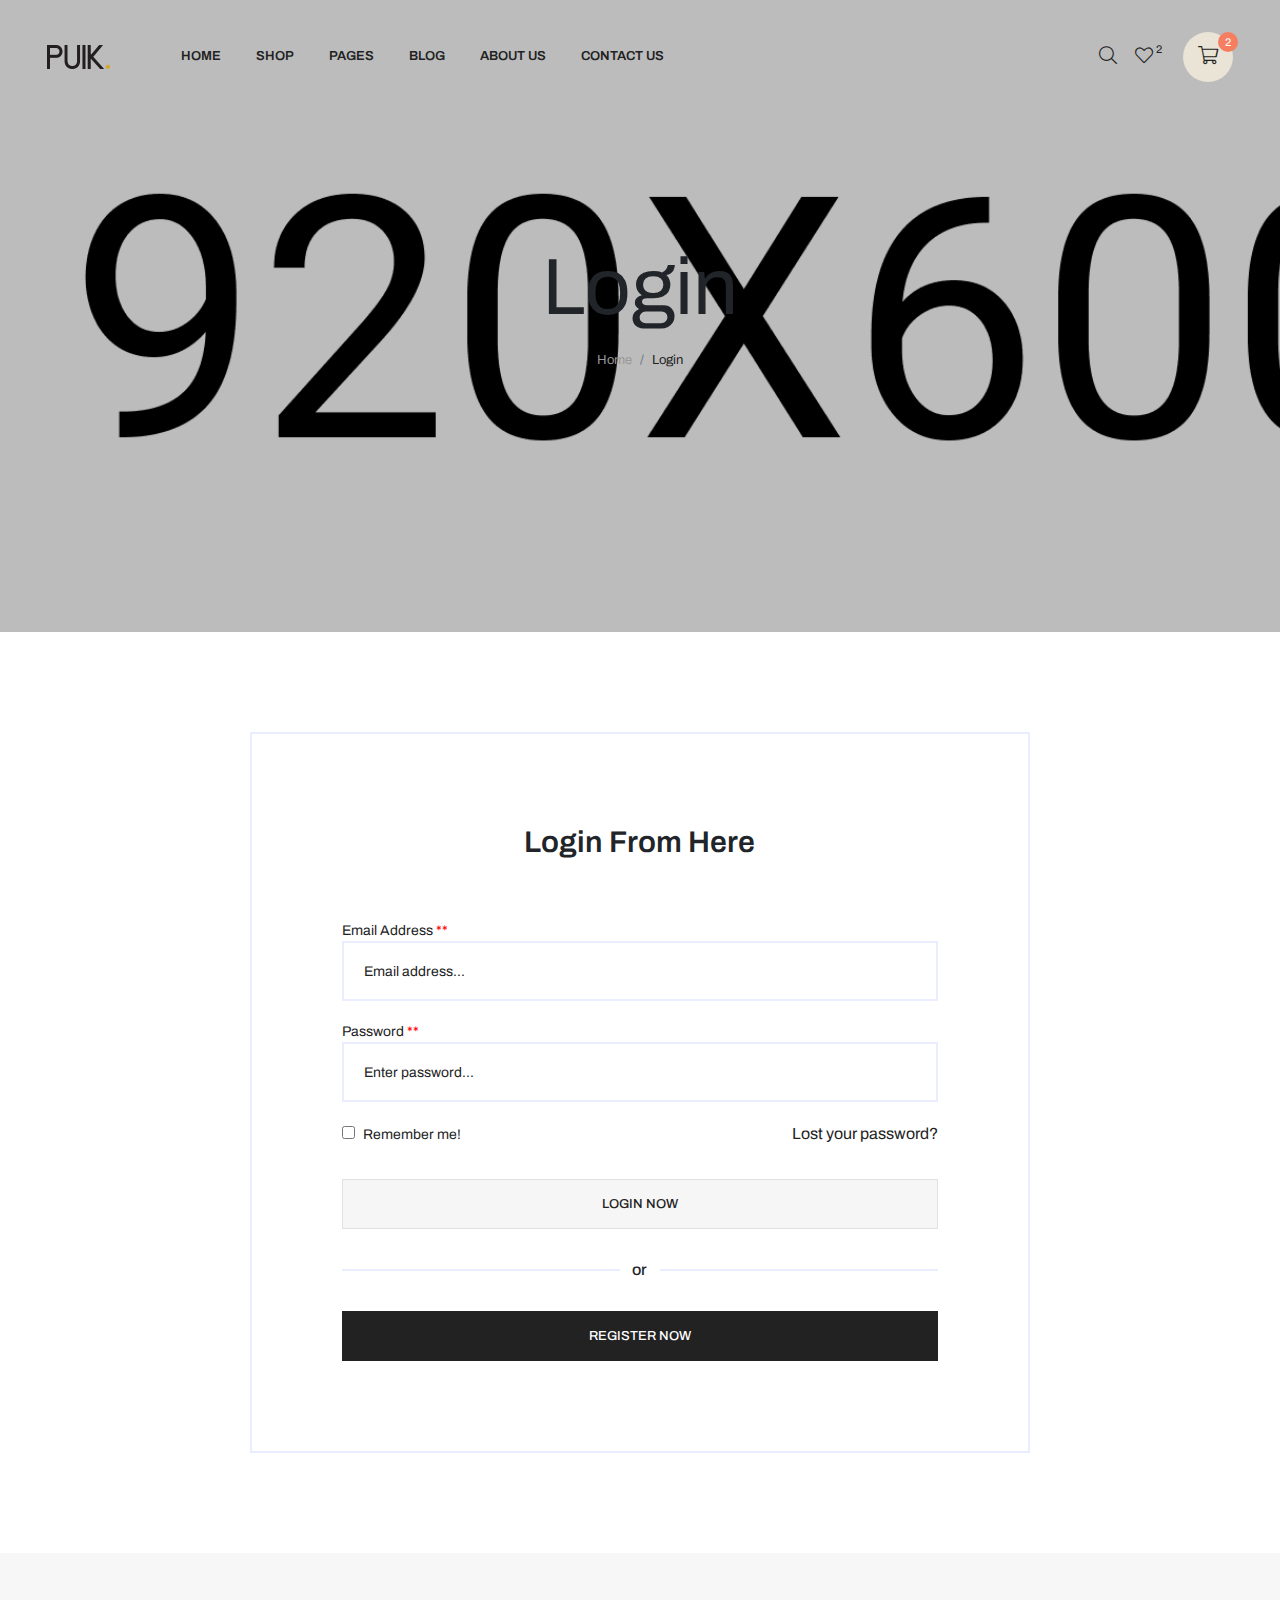
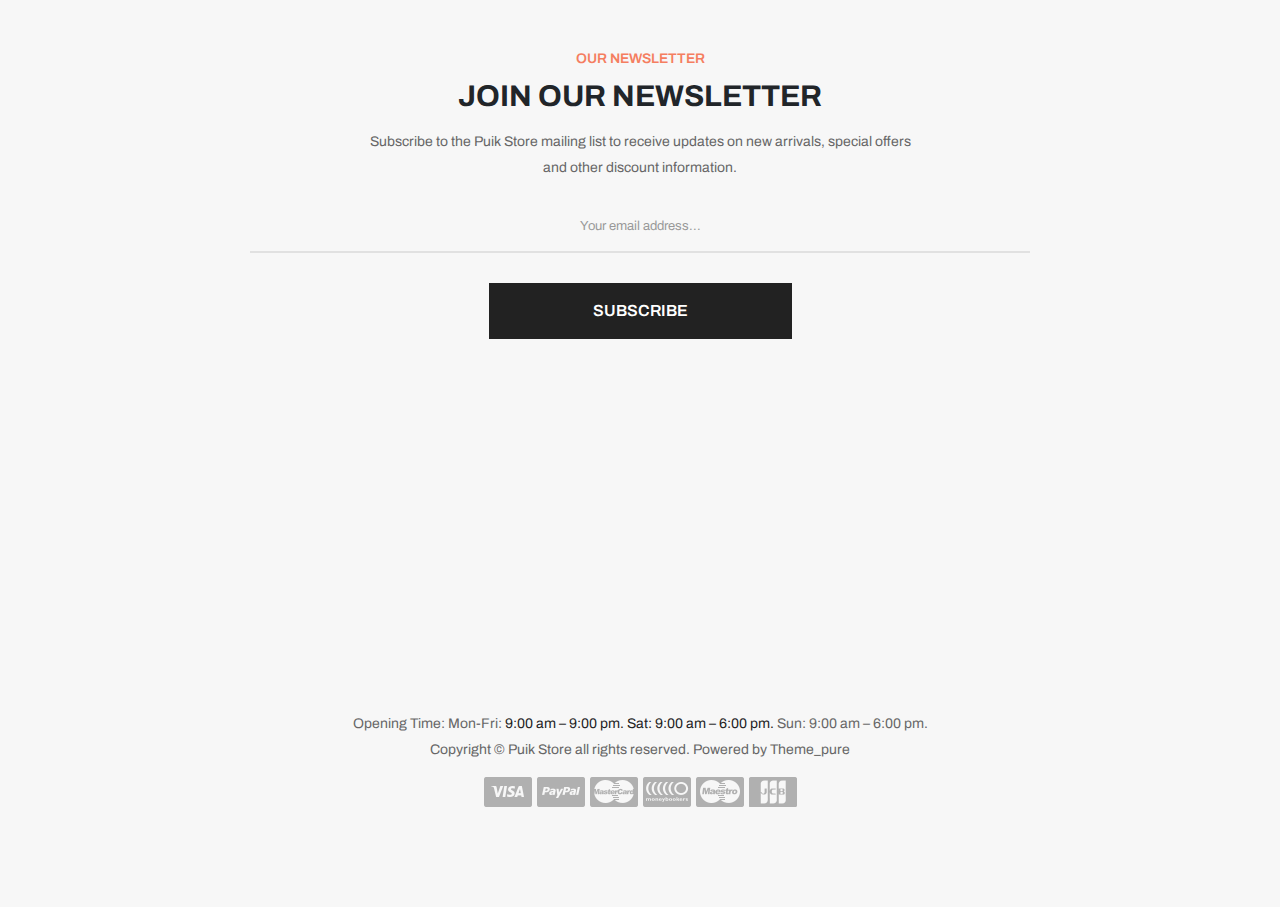
<file: src/Web/Nowadays.Web/Nowadays.Web/wwwroot/theme/puik/login.html>
<!doctype html>
<html class="no-js" lang="zxx">

<head>
    <meta charset="utf-8">
    <meta http-equiv="x-ua-compatible" content="ie=edge">
    <title>Puik - Clean, Minimal Nowadays HTML5 Template</title>
    <meta name="description" content="">
    <meta name="viewport" content="width=device-width, initial-scale=1">

    <link rel="manifest" href="site.webmanifest">
    <link rel="shortcut icon" type="image/x-icon" href="assets/img/favicon.ico">
    <!-- Place favicon.ico in the root directory -->

   <!-- CSS here -->
   <link rel="stylesheet" href="assets/css/preloader.css">
   <link rel="stylesheet" href="assets/css/owl.carousel.min.css">
   <link rel="stylesheet" href="assets/css/animate.min.css">
   <link rel="stylesheet" href="assets/css/magnific-popup.css">
   <link rel="stylesheet" href="assets/css/meanmenu.css">
   <link rel="stylesheet" href="assets/css/animate.min.css">
   <link rel="stylesheet" href="assets/css/slick.css">
   <link rel="stylesheet" href="assets/css/bootstrap.min.css">
   <link rel="stylesheet" href="assets/css/fontawesome-all.min.css">
   <link rel="stylesheet" href="assets/css/themify-icons.css">
   <link rel="stylesheet" href="assets/css/nice-select.css">
   <link rel="stylesheet" href="assets/css/ui-range-slider.css">
   <link rel="stylesheet" href="assets/css/main.css">
</head>

<body>

    <!-- preloader start -->
    <div id="loading">
        <div id="loading-center">
            <div id="loading-center-absolute">
                <svg viewBox="0 0 58 58" id="mustard" class="product">
                <g>
                  <path style="fill:#ED7161;" d="M39.869,58H18.131C16.954,58,16,57.046,16,55.869V12.621C16,11.726,16.726,11,17.621,11h22.757
                    C41.274,11,42,11.726,42,12.621v43.248C42,57.046,41.046,58,39.869,58z" />
                  <polygon style="fill:#D13834;" points="35,11 23,11 27.615,0 30.385,0 	" />
                  <rect x="16" y="16" style="fill:#D75A4A;" width="26" height="2" />
                  <rect x="20" y="11" style="fill:#D75A4A;" width="2" height="6" />
                  <rect x="25" y="11" style="fill:#D75A4A;" width="2" height="6" />
                  <rect x="30" y="11" style="fill:#D75A4A;" width="2" height="6" />
                  <rect x="36" y="11" style="fill:#D75A4A;" width="2" height="6" />
                  <circle style="fill:#D13834;" cx="29" cy="36" r="10" />
                </g>
                </svg>
                <svg viewBox="0 0 49.818 49.818" id="meat" class="product">
                    <g>
                    <path style="fill:#994530;" d="M0.953,38.891c0,0,3.184,6.921,11.405,9.64c1.827,0.604,3.751,0.751,5.667,0.922
                        c7.866,0.703,26.714-0.971,31.066-18.976c1.367-5.656,0.76-11.612-1.429-17.003C44.51,5.711,37.447-4.233,22.831,2.427
                        c-8.328,3.795-7.696,10.279-5.913,14.787c2.157,5.456-2.243,11.081-8.06,10.316C1.669,26.584-1.825,30.904,0.953,38.891z" />
                    <g>
                        <path style="fill:#D75A4A;" d="M4.69,37.18c0.402,0.785,3.058,5.552,9.111,7.554c1.335,0.441,2.863,0.577,4.482,0.72l0.282,0.025
                            c0.818,0.073,1.698,0.11,2.617,0.11c18.18,0,22.854-11.218,24.02-16.041c1.134-4.693,0.706-9.703-1.235-14.488
                            C41.049,7.874,36.856,4.229,31.506,4.229c-2.21,0-4.683,0.615-7.349,1.83c-2.992,1.364-6.676,3.921-4.13,10.36
                            c1.284,3.25,0.912,6.746-1.023,9.591c-2.17,3.191-6.002,4.901-9.895,4.39c-0.493-0.065-0.966-0.099-1.404-0.099
                            c-1.077,0-2.502,0.198-3.173,1.143C3.765,32.524,3.823,34.609,4.69,37.18z" />
                        <path style="fill:#C64940;" d="M21.184,46.589c-0.948,0-1.858-0.038-2.706-0.114l-0.283-0.025
                            c-1.674-0.147-3.257-0.287-4.706-0.767c-6.376-2.108-9.188-7.073-9.688-8.047l-0.058-0.137c-0.984-2.917-0.993-5.273-0.026-6.635
                            c0.912-1.285,2.89-1.807,5.524-1.456c3.537,0.466,6.959-1.054,8.936-3.961c1.746-2.565,2.082-5.723,0.921-8.661
                            c-3.189-8.065,2.707-10.754,4.645-11.638c9.68-4.407,16.81-1.155,21.152,9.535c2.021,4.981,2.464,10.202,1.28,15.099
                            C44.953,34.836,40.073,46.589,21.184,46.589z M5.613,36.787c0.401,0.758,2.936,5.155,8.503,6.997
                            c1.229,0.406,2.699,0.536,4.256,0.673l0.284,0.025c0.788,0.07,1.639,0.106,2.527,0.106c17.469,0,21.938-10.683,23.048-15.276
                            c1.084-4.487,0.672-9.286-1.19-13.877C40.29,8.663,36.409,5.229,31.506,5.229c-2.067,0-4.4,0.585-6.934,1.74
                            c-3.02,1.376-5.81,3.532-3.615,9.083c1.408,3.563,0.998,7.398-1.126,10.521c-2.404,3.534-6.563,5.386-10.852,4.818
                            c-1.793-0.236-3.197,0.019-3.632,0.632C4.912,32.636,4.756,34.207,5.613,36.787z" />
                    </g>
                    <g>
                        <circle style="fill:#E6E6E6;" cx="32.455" cy="12.779" r="4" />
                        <path style="fill:#7A3726;" d="M32.455,17.779c-2.757,0-5-2.243-5-5s2.243-5,5-5s5,2.243,5,5S35.212,17.779,32.455,17.779z
                            M32.455,9.779c-1.654,0-3,1.346-3,3s1.346,3,3,3s3-1.346,3-3S34.109,9.779,32.455,9.779z" />
                    </g>
                    <path style="fill:#C64940;" d="M25.617,45.684l-1.941-0.479c0.435-1.761-1.063-3.216-3.446-4.859
                        c-2.875-1.984-4.817-5.117-5.327-8.595c-0.186-1.266-0.425-2.285-0.428-2.295l1.922-0.548c0.01,0.028,1.09,3.104,3.978,4.314
                        c2.094,0.877,4.667,0.598,7.648-0.832c11.578-5.554,17.102-2.646,17.332-2.52l-0.967,1.752c-0.04-0.021-4.97-2.48-15.5,2.57
                        c-3.53,1.694-6.662,1.984-9.312,0.863c-0.801-0.339-1.49-0.779-2.078-1.265c0.769,1.974,2.11,3.695,3.867,4.907
                        C23.149,39.931,26.472,42.222,25.617,45.684z" />
                    <path style="fill:#C64940;" d="M27.074,27.586c-5.37,0-7.605-3.694-7.633-3.74l1.727-1.01l-0.863,0.505l0.859-0.511
                        c0.108,0.179,2.714,4.335,9.738,2.105c1.54-0.794,12.038-6.002,15.619-2.289l-1.439,1.389c-1.979-2.052-9.229,0.576-13.332,2.714
                        l-0.154,0.064C29.892,27.364,28.389,27.586,27.074,27.586z" />
                    </g>
                </svg>
                <svg viewBox="0 0 49 49" id="soda" class="product">
                    <g>
                    <path style="fill:#E22F37;" d="M9.5,27V5.918c0-1.362,0.829-2.587,2.094-3.093l0,0C12.642,2.406,13.5,1.14,13.5,0.011L13.5,0v0
                        l11,0l11,0v0v0.011c0,1.129,0.858,2.395,1.906,2.814l0,0c1.265,0.506,2.094,1.73,2.094,3.093V27v-5v21.082
                        c0,1.362-0.829,2.587-2.094,3.093h0c-1.048,0.419-1.906,1.686-1.906,2.814V49l0,0h-11h-11l0,0l0-0.011
                        c0-1.129-0.858-2.395-1.906-2.814h0c-1.265-0.506-2.094-1.73-2.094-3.093V22" />
                    <path style="fill:#F75B57;" d="M18.5,7h-5c-0.553,0-1-0.447-1-1s0.447-1,1-1h5c0.553,0,1,0.447,1,1S19.053,7,18.5,7z" />
                    <path style="fill:#F75B57;" d="M35.5,7h-13c-0.553,0-1-0.447-1-1s0.447-1,1-1h13c0.553,0,1,0.447,1,1S36.053,7,35.5,7z" />
                    <path style="fill:#994530;" d="M18.5,45h-5c-0.553,0-1-0.447-1-1s0.447-1,1-1h5c0.553,0,1,0.447,1,1S19.053,45,18.5,45z" />
                    <path style="fill:#994530;" d="M35.5,45h-13c-0.553,0-1-0.447-1-1s0.447-1,1-1h13c0.553,0,1,0.447,1,1S36.053,45,35.5,45z" />
                    <polygon style="fill:#E6E6E6;" points="39.5,32 9.5,42 9.5,20 39.5,10 	" />
                    <polygon style="fill:#F9D70B;" points="39.5,28 9.5,38 9.5,24 39.5,14 	" />
                    </g>
                </svg>
                <div class="cart-container">
                    <svg viewBox="0 0 512 512" id="cart">
                    <circle cx="376.8" cy="440" r="55" />
                    <circle cx="192" cy="440" r="55" />
                    <polygon points="128,0 0.8,0 0.8,32 104.8,32 136.8,124.8 170.4,124.8 " />
                    <polygon style="fill:#ED7161;" points="250.4,49.6 224,124.8 411.2,124.8 " />
                    <polygon style="fill:#ee5a46;" points="411.2,124.8 224,124.8 170.4,124.8 136.8,124.8 68,124.8 141.6,361.6 427.2,361.6 
                    511.2,124.8 " />
                    <g>
                        <rect x="166.4" y="185.6" style="fill:#FFFFFF;" width="255.2" height="16" />
                        <rect x="166.4" y="237.6" style="fill:#FFFFFF;" width="166.4" height="16" />
                    </g>
                    </svg>
                </div>
            </div>
        </div>
    </div>
    <!-- preloader end -->

    <!-- header area start -->
    <header>
        <div id="header-sticky" class="header-area header-transparent-2 header-sticky header-sticky-white">
            <div class="header-main header-main-1 header-main-2 header-main-3 header-padding pl-50 pr-50">
                <div class="container-fluid">
                    <div class="row align-items-center">
                        <div class="col-xxl-9 col-xl-9 col-lg-9 col-md-6 col-sm-4 col-4">
                            <div class="header-left p-rel d-flex align-items-center">
                                <div class="logo pr-55 d-inline-block">
                                    <a href="index.html"><img src="assets/img/logo/logo-black.png" alt="#"></a>
                                </div>
                                <div class="main-menu">
                                    <nav id="mobile-menu">
                                        <ul>
                                            <li><a href="index.html">Home</a>
                                                <ul class="sub-menu">
                                                    <li><a href="index.html">Home Layout 1</a>
                                                        <ul class="sub-menu">
                                                            <li><a href="index.html">Home Layout 1</a></li>
                                                            <li><a href="index-2.html">Home Layout 2</a></li>
                                                            <li><a href="index-3.html">Home Layout 3</a></li>
                                                            <li><a href="index-4.html">Home Layout 4</a></li>
                                                            <li><a href="index-5.html">Home Layout 5</a></li>
                                                            <li><a href="index-6.html">Home Layout 6</a></li>
                                                        </ul>
                                                    </li>
                                                    <li><a href="index-2.html">Home Layout 2</a></li>
                                                    <li><a href="index-3.html">Home Layout 3</a></li>
                                                    <li><a href="index-4.html">Home Layout 4</a></li>
                                                    <li><a href="index-5.html">Home Layout 5</a></li>
                                                    <li><a href="index-6.html">Home Layout 6</a></li>
                                                </ul>
                                            </li>
                                            <li class="static">
                                                <a href="shop.html">Shop <i class="icon-arrow-down"></i></a>
                                                <ul class="mega-menu mega-menu-2-col">
                                                   <li class="has-dropdown">
                                                       <a href="shop.html">Shop Pages</a>
                                                       <ul class="has-dropdown">
                                                           <li><a href="shop-right-sidebar.html">Right Sidebar</a></li>
                                                           <li><a href="shop.html">Left Sidebar</a></li>
                                                           <li><a href="shop-filter-dropdown.html">Filter Dropdown</a></li>
                                                           <li><a href="shop-filter-canvas.html">Filter Canvas</a></li>
                                                           <li><a href="shop-list-v1.html">List Version 1</a></li>
                                                           <li><a href="shop-list-v2.html">List Version 2</a></li>
                                                           <li><a href="shop-masonary.html">Masonary Layout</a></li>
                                                           <li><a href="shop-tab.html">Tab Layout</a></li>
                                                       </ul>
                                                   </li>
                                                   <li class="has-dropdown">
                                                       <a href="shop.html">Features</a>
                                                       <ul class="has-dropdown">
                                                           <li><a href="shop.html">Filter Options</a></li>
                                                           <li><a href="shop.html">Filters area</a></li>
                                                           <li><a href="shop.html">Filters Sidebar</a></li>
                                                           <li><a href="shop.html">Load More button</a></li>
                                                           <li><a href="shop.html">infinit scrolling</a></li>
                                                           <li><a href="shop.html">collections list</a></li>
                                                           <li><a href="shop.html">hidden search</a></li>
                                                           <li><a href="shop.html">Search Full screen</a></li>
                                                       </ul>
                                                   </li>
                                                   <li class="d-none d-lg-block">
                                                       <div class="menu-banner-wrapper p-rel">
                                                           <a class="w-img" href="shop.html">
                                                               <img src="assets/img/banner/menu/banner-women.jpg" alt="">
                                                           </a>
                                                            <a href="shop.html" class="menu-banner-btn">women</a>
                                                       </div>
                                                   </li>
                                                   <li class="d-none d-xl-block">
                                                       <div class="menu-banner-wrapper p-rel">
                                                           <a class="w-img" href="shop.html">
                                                               <img src="assets/img/banner/menu/banner-men.jpg" alt="">
                                                           </a>
                                                            <a href="shop.html" class="menu-banner-btn">men</a>
                                                       </div>
                                                   </li>
                                                </ul>
                                             </li>
                                            <li class="static">
                                                <a href="about-us.html">Pages</a>
                                                <ul class="mega-menu mega-full mega-menu-3-col">
                                                    <li class="has-dropdown">
                                                        <a href="product-details.html">Product Layout</a>
                                                        <ul class="has-dropdown">
                                                            <li><a href="product-details.html">Product Details Layout 1</a></li>
                                                            <li><a href="product-details-v2.html">Product Details Layout 2</a></li>
                                                            <li><a href="product-details.html">Product Details Layout 3</a></li>
                                                            <li><a href="product-details-grid.html">Product Details Grid</a></li>
                                                            <li><a href="product-details-grid.html">Product Details Scroll</a></li>
                                                            <li><a href="product-details.html">Left Sidebar</a></li>
                                                            <li><a href="product-details.html">Right Sidebar</a></li>
                                                            <li><a href="product-details.html">Sidebar full height</a></li>
                                                            <li><a href="product-details.html">Product tab acceordiaons</a></li>
                                                            <li><a href="product-details.html">Product full width ATC</a></li>
                                                            <li><a href="product-details.html">Product full width layout</a></li>
                                                            <li><a href="product-details.html">Advance Product Type <span class="menu-tag red">Hot</span></a></li>
                                                        </ul>
                                                    </li>
                                                    <li class="has-dropdown">
                                                        <a href="product-details.html">Other Pages</a>
                                                        <ul class="has-dropdown">
                                                            <li><a href="about-us.html">About Us</a></li>
                                                            <li><a href="about-me.html">About Me</a></li>
                                                            <li><a href="login.html">Login</a></li>
                                                            <li><a href="register.html">Register</a></li>
                                                            <li><a href="cart.html">Cart</a></li>
                                                            <li><a href="wishlist.html">Wishlist</a></li>
                                                            <li><a href="checkout.html">Checkout</a></li>
                                                            <li><a href="team.html">Team</a></li>
                                                            <li><a href="faq.html">Faq</a></li>
                                                            <li><a href="coming-soon.html">Coming Soon</a></li>
                                                            <li><a href="error.html">404 Error</a></li>
                                                            <li><a href="card.html">Gift Card</a></li>
                                                        </ul>
                                                    </li>
                                                    <li class="has-dropdown">
                                                        <a href="product-details.html">Product Swatch</a>
                                                        <ul class="has-dropdown">
                                                            <li><a href="product-details.html">Product Color Swatch</a></li>
                                                            <li><a href="product-details.html">Product Gallery Swatch</a></li>
                                                            <li><a href="product-details.html">Product Images Swatch</a></li>
                                                            <li><a href="product-details.html">Swatch Color</a></li>
                                                            <li><a href="product-details.html">Swatch Color Circle</a></li>
                                                            <li><a href="product-details.html">Swatch Radio</a></li>
                                                            <li><a href="product-details.html">Swatch Radio COlor</a></li>
                                                            <li><a href="product-details.html">Swatch Rectangle</a></li>
                                                            <li><a href="product-details.html">Swatch Rectangle Color</a></li>
                                                            <li><a href="product-details.html">Swatch Simple <span class="menu-tag red">Hot</span></a></li>
                                                            <li><a href="product-details.html">Swatch Simple Color <span class="menu-tag red">Hot</span></a></li>
                                                        </ul>
                                                    </li>
                                                 </ul>
                                            </li>
                                            <li>
                                                <a href="blog.html">Blog</a>
                                                <ul class="sub-menu">
                                                    <li><a href="blog.html">Blog Main</a></li>
                                                    <li><a href="blog-2-col.html">Blog 2 Column</a></li>
                                                    <li><a href="blog-grid.html">Blog Grid</a></li>
                                                    <li><a href="blog-left-sidebar.html">Blog Left Sidebar</a></li>
                                                    <li><a href="blog-details.html">Blog Details</a></li>
                                                    <li><a href="blog-details-left-sidebar.html">Blog Details Left Sidebar</a></li>
                                                </ul>
                                            </li>
                                            <li>
                                                <a href="about-us.html">About Us</a>
                                                <ul class="sub-menu">
                                                    <li><a href="about-us.html">About Us</a></li>
                                                    <li><a href="about-me.html">About Me</a></li>
                                                </ul>
                                            </li>
                                            <li><a href="contact.html">Contact Us</a></li>
                                        </ul>
                                    </nav>
                                </div>
                            </div>
                        </div>
                        <div class="col-xxl-3 col-xl-3 col-lg-3 col-md-6 col-sm-8 col-8">
                            <div class="header-right-wrapper d-flex align-items-center justify-content-end">
                                <div class="header-right  d-flex align-items-center justify-content-end">
                                    <a href="login.html" class="d-none d-xxl-inline-block">Login / Register</a>
                                    <div class="header-icon d-inline-block ml-30">
                                        <a href="javascript:void(0)" class="search-toggle d-none d-sm-inline-block"><i class="fal fa-search"></i></a>
                                        <a href="register.html" class="d-none d-xl-inline-block"><i class="fal fa-heart"></i><span>2</span></a>
                                        <button type="button" data-bs-toggle="modal" data-bs-target="#cartMiniModal"><i class="fal fa-shopping-cart"></i><span>2</span></button>
                                    </div>
                                </div>
                                <div class="header-bar ml-20 d-lg-none">
                                    <button type="button" class="header-bar-btn header-bar-btn-black" data-bs-toggle="modal" data-bs-target="#offCanvasModal">
                                        <span></span>
                                        <span></span>
                                        <span></span>
                                    </button>
                                </div>
                            </div>
                        </div>
                    </div>
                </div>
            </div>
        </div>
    </header>
    <!-- header area end -->

    <!-- cart mini area start -->
    <div class="cartmini__area">
        <div class="modal fade" id="cartMiniModal" tabindex="-1" aria-labelledby="cartMiniModal" aria-hidden="true">
            <div class="modal-dialog">
            <div class="modal-content">
                <div class="cartmini__wrapper">
                    <div class="cartmini__top d-flex align-items-center justify-content-between">
                        <h4>Your Cart</h4>
                        <div class="cartminit__close">
                            <button type="button" data-bs-toggle="modal" data-bs-target="#cartMiniModal" class="cartmini__close-btn"> <i class="fal fa-times"></i></button>
                        </div>
                    </div>
                    <div class="cartmini__list">
                        <ul>
                            <li class="cartmini__item p-rel d-flex align-items-start">
                                <div class="cartmini__thumb mr-15">
                                    <a href="product-details.html">
                                        <img src="assets/img/products/product-1.jpg" alt="">
                                    </a>
                                </div>
                                <div class="cartmini__content">
                                    <h3 class="cartmini__title">
                                        <a href="product-details.html">Form Armchair Walnut Base</a>
                                    </h3>
                                    <span class="cartmini__price">
                                        <span class="price">1 × $70.00</span>
                                    </span>
                                </div>
                                <a href="#" class="cartmini__remove">
                                    <i class="fal fa-times"></i>
                                </a>
                            </li>
                            <li class="cartmini__item p-rel d-flex align-items-start">
                                <div class="cartmini__thumb mr-15">
                                    <a href="product-details.html">
                                        <img src="assets/img/products/product-2.jpg" alt="">
                                    </a>
                                </div>
                                <div class="cartmini__content">
                                    <h3 class="cartmini__title">
                                        <a href="product-details.html">Form Armchair Simon Legald</a>
                                    </h3>
                                    <span class="cartmini__price">
                                        <span class="price">1 × $95.99</span>
                                    </span>
                                </div>
                                <a href="#" class="cartmini__remove">
                                    <i class="fal fa-times"></i>
                                </a>
                            </li>
                            <li class="cartmini__item p-rel d-flex align-items-start">
                                <div class="cartmini__thumb mr-15">
                                    <a href="product-details.html">
                                        <img src="assets/img/products/product-3.jpg" alt="">
                                    </a>
                                </div>
                                <div class="cartmini__content">
                                    <h3 class="cartmini__title">
                                        <a href="product-details.html">Antique Chinese Armchairs</a>
                                    </h3>
                                    <span class="cartmini__price">
                                        <span class="price">1 × $120.00</span>
                                    </span>
                                </div>
                                <a href="#" class="cartmini__remove">
                                    <i class="fal fa-times"></i>
                                </a>
                            </li>
                        </ul>
                    </div>
                    <div class="cartmini__total d-flex align-items-center justify-content-between">
                        <h5>Total</h5>
                        <span>$180.00</span>
                    </div>
                    <div class="cartmini__bottom">
                        <a href="cart.html" class="s-btn w-100 mb-20">view cart</a>
                        <a href="checkout.html" class="s-btn s-btn-2 w-100">checkout</a>
                    </div>
                </div>
            </div>
            </div>
        </div>
    </div>
    <!-- cart mini area end -->

    <!-- search area start -->
    <div class="search__area">
        <div class="search__close">
            <button type="button" class="search__close-btn search-close-btn"><i class="fal fa-times"></i></button>
        </div>
        <div class="search__wrapper">
            <h4>Searching</h4>
            <div class="search__form">
                <form action="#">
                    <div class="search__input">
                        <input type="text" placeholder="Search Products">
                        <button type="submit">
                            <i class="far fa-search"></i>
                        </button>
                    </div>
                </form>
            </div>
        </div>
    </div>
    <!-- search area end -->


    <!-- sidebar area start -->
    <section class="offcanvas__area">
        <div class="modal fade" id="offCanvasModal" tabindex="-1" aria-labelledby="offCanvasModal" aria-hidden="true">
            <div class="modal-dialog">
                <div class="modal-content">
                    <div class="offcanvas__wrapper">
                        <div class="offcanvas__top d-flex align-items-center mb-60 justify-content-between">
                            <div class="logo">
                                <a href="index.html">
                                   <img src="assets/img/logo/logo-black.png" alt="logo">
                                </a>
                             </div>
                           <div class="offcanvas__close">
                              <button class="offcanvas__close-btn" data-bs-toggle="modal" data-bs-target="#offCanvasModal">
                                 <svg viewBox="0 0 22 22">
                                    <path d="M12.41,11l5.29-5.29c0.39-0.39,0.39-1.02,0-1.41s-1.02-0.39-1.41,0L11,9.59L5.71,4.29c-0.39-0.39-1.02-0.39-1.41,0
                                    s-0.39,1.02,0,1.41L9.59,11l-5.29,5.29c-0.39,0.39-0.39,1.02,0,1.41C4.49,17.9,4.74,18,5,18s0.51-0.1,0.71-0.29L11,12.41l5.29,5.29
                                    C16.49,17.9,16.74,18,17,18s0.51-0.1,0.71-0.29c0.39-0.39,0.39-1.02,0-1.41L12.41,11z"/>
                                 </svg>
                              </button>
                           </div>
                        </div>
                        <div class="offcanvas__content p-relative z-index-1">
                           <div class="canvas__menu">
                              <div class="mobile-menu fix"></div>
                           </div>
                           <div class="offcanvas__action mb-15">
                              <a href="login.html">Login</a>
                           </div>
                           <div class="offcanvas__action mb-15 ">
                              <a href="wishlist.html" class="has-tag">
                                 <svg viewBox="0 0 22 22">
                                    <path d="M20.26,11.3c2.31-2.36,2.31-6.18-0.02-8.53C19.11,1.63,17.6,1,16,1c0,0,0,0,0,0c-1.57,0-3.05,0.61-4.18,1.71c0,0,0,0,0,0
                                    L11,3.41l-0.81-0.69c0,0,0,0,0,0C9.06,1.61,7.58,1,6,1C4.4,1,2.89,1.63,1.75,2.77c-2.33,2.35-2.33,6.17-0.02,8.53
                                    c0,0,0,0.01,0.01,0.01l0.01,0.01c0,0,0,0,0,0c0,0,0,0,0,0L11,20.94l9.25-9.62c0,0,0,0,0,0c0,0,0,0,0,0L20.26,11.3
                                    C20.26,11.31,20.26,11.3,20.26,11.3z M3.19,9.92C3.18,9.92,3.18,9.92,3.19,9.92C3.18,9.92,3.18,9.91,3.18,9.91
                                    c-1.57-1.58-1.57-4.15,0-5.73C3.93,3.42,4.93,3,6,3c1.07,0,2.07,0.42,2.83,1.18C8.84,4.19,8.85,4.2,8.86,4.21
                                    c0.01,0.01,0.01,0.02,0.03,0.03l1.46,1.25c0.07,0.06,0.14,0.09,0.22,0.13c0.01,0,0.01,0.01,0.02,0.01c0.13,0.06,0.27,0.1,0.41,0.1
                                    c0.08,0,0.16-0.03,0.25-0.05c0.03-0.01,0.07-0.01,0.1-0.02c0.07-0.03,0.13-0.07,0.2-0.11c0.03-0.02,0.07-0.03,0.1-0.06l1.46-1.24
                                    c0.01-0.01,0.02-0.02,0.03-0.03c0.01-0.01,0.03-0.01,0.04-0.02C13.93,3.42,14.93,3,16,3c0,0,0,0,0,0c1.07,0,2.07,0.42,2.83,1.18
                                    c1.56,1.58,1.56,4.15,0,5.73c0,0,0,0.01-0.01,0.01c0,0,0,0,0,0L11,18.06L3.19,9.92z"/>
                                 </svg>
                                 <span class="tag">2</span>
                              </a>
                           </div>
                           <div class="offcanvas__action mb-15 d-sm-block">
                              <a href="cart.html" class="has-tag">
                                <i class="far fa-shopping-bag"></i>
                                <span class="tag">4</span>
                              </a>
                           </div>
                           <div class="offcanvas__social mt-15">
                              <ul>
                                 <li>
                                    <a href="#"><i class="fab fa-facebook-f"></i></a>
                                 </li>
                                 <li>
                                    <a href="#"><i class="fab fa-twitter"></i></a>
                                 </li>
                                 <li>
                                    <a href="#"><i class="fab fa-instagram"></i></a>
                                 </li>
                                 <li>
                                    <a href="#"><i class="fab fa-google-plus-g"></i></a>
                                 </li>
                                 <li>
                                    <a href="#"><i class="fab fa-linkedin-in"></i></a>
                                 </li>
                              </ul>
                           </div>
                        </div>
                     </div>
                </div>
            </div>
        </div>
    </section>
    <!-- sidebar area end -->

    <main>

        <!-- breadcrumb area start -->
        <div class="breadcrumb-area-2 pt-240 pb-245 include-bg" data-background="assets/img/page-title/page-title-1.jpg">
            <div class="container">
                <div class="row">
                    <div class="col-xxl-12">     
                        <div class="breadcrumb-wrapper-2 text-center">
                            <h3>login</h3>
                            <nav aria-label="breadcrumb">
                                <ol class="breadcrumb justify-content-center">
                                  <li class="breadcrumb-item"><a href="index.html">Home</a></li>
                                  <li class="breadcrumb-item active" aria-current="page">login</li>
                                </ol>
                            </nav>
                        </div>                    
                    </div>
                </div>
            </div>
        </div>
        <!-- breadcrumb area end -->

        <!-- login area start -->
        <section class="login-area pt-100 pb-100">
            <div class="container">
               <div class="row">
                  <div class="col-lg-8 offset-lg-2">
                        <div class="basic-login">
                           <h3 class="text-center mb-60">Login From Here</h3>
                           <form action="#">
                              <label for="name">Email Address <span>**</span></label>
                              <input id="name" type="text" placeholder="Email address..." />
                              <label for="pass">Password <span>**</span></label>
                              <input id="pass" type="password" placeholder="Enter password..." />
                              <div class="login-action mb-20 fix">
                                    <span class="log-rem f-left">
                                       <input id="remember" type="checkbox" />
                                       <label for="remember">Remember me!</label>
                                    </span>
                                    <span class="forgot-login f-right">
                                       <a href="#">Lost your password?</a>
                                    </span>
                              </div>
                              <button class="s-btn s-btn-4 w-100">Login Now</button>
                              <div class="or-divide"><span>or</span></div>
                              <a href="register.html" class="s-btn s-btn-2 w-100">Register Now</a>
                           </form>
                        </div>
                  </div>
               </div>
            </div>
         </section>
        <!-- login area end -->

        <!-- product modal area start -->
        <div class="product__modal-area modal fade" id="productModal" tabindex="-1" role="dialog" aria-labelledby="productModal" aria-hidden="true">
            <div class="modal-dialog modal-dialog-centered" role="document">
              <div class="modal-content">
                <div class="product__modal-inner position-relative">
                    <div class="product__modal-close">
                        <button data-bs-dismiss="modal" aria-label="Close">
                            <i class="ti-close"></i>
                        </button>
                    </div>
                    <div class="product__modal-left">
                        <div class="tab-content mb-10" id="productModalThumb">
                            <div class="tab-pane fade show active" id="pro-1" role="tabpanel" aria-labelledby="pro-1-tab">
                                <div class="product__modal-thumb w-img">
                                    <img src="assets/img/products/modal/product-modal-1.jpg" alt="">
                                </div>
                            </div>
                            <div class="tab-pane fade" id="pro-2" role="tabpanel" aria-labelledby="pro-2-tab">
                                <div class="product__modal-thumb w-img">
                                    <img src="assets/img/products/modal/product-modal-2.jpg" alt="">
                                </div>
                            </div>
                            <div class="tab-pane fade" id="pro-3" role="tabpanel" aria-labelledby="pro-3-tab">
                                <div class="product__modal-thumb w-img">
                                    <img src="assets/img/products/modal/product-modal-3.jpg" alt="">
                                </div>
                            </div>
                            <div class="tab-pane fade" id="pro-4" role="tabpanel" aria-labelledby="pro-4-tab">
                                <div class="product__modal-thumb w-img">
                                    <img src="assets/img/products/modal/product-modal-4.jpg" alt="">
                                </div>
                            </div>
                        </div>
                        <div class="product__modal-nav">
                            <ul class="nav nav-tabs" id="productModalNav" role="tablist">
                                <li class="nav-item" role="presentation">
                                  <button class="nav-link active" id="pro-1-tab" data-bs-toggle="tab" data-bs-target="#pro-1" type="button" role="tab" aria-controls="pro-1" aria-selected="true">
                                      <img src="assets/img/products/modal/product-modal-sm-1.jpg" alt="">
                                  </button>
                                </li>
                                <li class="nav-item" role="presentation">
                                  <button class="nav-link" id="pro-2-tab" data-bs-toggle="tab" data-bs-target="#pro-2" type="button" role="tab" aria-controls="pro-2" aria-selected="false">
                                    <img src="assets/img/products/modal/product-modal-sm-2.jpg" alt="">
                                  </button>
                                </li>
                                <li class="nav-item" role="presentation">
                                  <button class="nav-link" id="pro-3-tab" data-bs-toggle="tab" data-bs-target="#pro-3" type="button" role="tab" aria-controls="pro-3" aria-selected="false">
                                    <img src="assets/img/products/modal/product-modal-sm-3.jpg" alt="">
                                  </button>
                                </li>
                                <li class="nav-item" role="presentation">
                                    <button class="nav-link" id="pro-4-tab" data-bs-toggle="tab" data-bs-target="#pro-4" type="button" role="tab" aria-controls="pro-4" aria-selected="false">
                                      <img src="assets/img/products/modal/product-modal-sm-4.jpg" alt="">
                                    </button>
                                </li>
                              </ul>
                        </div>
                    </div>
                    <div class="product__modal-right">
                        <h3 class="product__modal-title">
                            <a href="product-details.html">Living Room Lighting</a>
                        </h3>
                        <div class="product__modal-rating d-flex align-items-center">
                            <ul class="mr-10">
                                <li>
                                    <a href="#"><i class="ti-star"></i></a>
                                </li>
                                <li>
                                    <a href="#"><i class="ti-star"></i></a>
                                </li>
                                <li>
                                    <a href="#"><i class="ti-star"></i></a>
                                </li>
                                <li>
                                    <a href="#"><i class="ti-star"></i></a>
                                </li>
                                <li>
                                    <a href="#"><i class="ti-star"></i></a>
                                </li>
                            </ul>
                            <div class="customer-review">
                                <a href="#">(1 customer review)</a>
                            </div>
                        </div>
                        <div class="product__modal-price mb-10">
                            <span class="price new-price">$700.00</span>

                            <span class="price old-price">$899.99</span>
                        </div>
                        <div class="product__modal-available">
                            <p> Availability: <span>In Stock</span> </p>
                        </div>
                        <div class="product__modal-sku">
                            <p> Sku: <span> 0026AG90-1</span> </p>
                        </div>
                        <div class="product__modal-des">
                            <p>Typi non habent claritatem insitam, est usus legentis in iis qui facit eorum claritatem. Investigationes demonstraverunt lectores legere me lius quod legunt saepius.…</p>
                        </div>
                        <div class="product__modal-quantity mb-15">
                            <h5>Quantity:</h5>
                            <form action="#">
                                <div class="pro-quan-area d-lg-flex align-items-center">
                                    <div class="product-quantity mr-20 mb-25">
                                        <div class="cart-plus-minus p-relative"><input type="text" value="1" /></div>
                                    </div>
                                    <div class="product__modal-cart mb-25">
                                        <button class="product-modal-cart-btn " type="submit">Add to cart</button>
                                    </div>
                                </div>
                            </form>
                        </div>
                        <div class="product__modal-categories d-flex align-items-center">
                            <span>Categories: </span>
                            <ul>
                                <li><a href="#">Decor, </a></li>
                                <li><a href="#">Lamp, </a></li>
                                <li><a href="#">Lighting</a></li>
                            </ul>
                        </div>
                        <div class="product__modal-categories d-flex align-items-center">
                            <span>Tags: </span>
                            <ul>
                                <li><a href="#">Furniture, </a></li>
                                <li><a href="#">Lighting, </a></li>
                                <li><a href="#">Living Room, </a></li>
                                <li><a href="#">Table</a></li>
                            </ul>
                        </div>
                        <div class="product__modal-share d-flex align-items-center">
                            <span>Share this product: </span>
                            <ul>
                                <li>
                                    <a href="#"><i class="fab fa-facebook-f"></i></a>
                                </li>
                                <li>
                                    <a href="#"><i class="fab fa-twitter"></i></a>
                                </li>
                                <li>
                                    <a href="#"><i class="fab fa-pinterest-p"></i></a>
                                </li>
                                <li>
                                    <a href="#"><i class="fab fa-google-plus-g"></i></a>
                                </li>
                                <li>
                                    <a href="#"><i class="fab fa-linkedin-in"></i></a>
                                </li>
                            </ul>
                        </div>
                    </div>
                </div>
              </div>
            </div>
        </div>
        <!-- product modal area start -->

        <!-- subscribe area start -->
        <div class="subscribe-area pb-100 gray-bg-2 pt-95">
            <div class="container">
                <div class="row">
                    <div class="col-xxl-12">
                        <div class="section-title text-center">
                            <span class="p-subtitle">OUR NEWSLETTER</span>
                            <h3 class="p-title pb-15 mb-0">join our newsletter</h3>
                            <p class="p-desc  pb-15">Subscribe to the Puik Store mailing list to receive updates on new
                                arrivals, special offers<br>
                                and other discount information.</p>
                        </div>
                    </div>
                </div>
                <div class="row justify-content-center">
                    <div class="col-xxl-8 col-xl-8">
                        <div class="subscribe-form text-center">
                            <form action="#">
                                <input type="text" placeholder="Your email address...">
                                <button type="submit" class="subscribe-btn subscribe-btn-1">Subscribe</button>
                            </form>
                        </div>
                    </div>
                </div>
            </div>
        </div>
        <!-- subscribe area end -->

        <!-- popup area start -->
        <div class="subscribe-popup d-none">
            <div class="subscribe-wrapper s-popup-padding h-100">
                <div class="pl-75 pr-75">
                    <div class="row">
                        <div class="col-xxl-6">
                            <div class="subscribe-content">
                                <div class="logo mb-65">
                                    <a href="index.html"><img src="assets/img/logo/logo-black.png" alt=""></a>
                                </div>
                                <h4 class="popup-title">Comming Soon</h4>
                                <p class="popup-desc">We’ll be here soon with our new<br> 
                                    awesome site, subscribe to be notified.</p>
                                <div class="comming-countdown  pb-45">
                                    <div class="countdown-inner" data-countdown="" data-date="Mar 02 2024 20:20:22">
                                        <ul>
                                            <li><span data-days="">401</span> Days</li>
                                            <li><span data-hours="">1</span> hours</li>
                                            <li><span data-minutes="">29</span> mins</li>
                                            <li><span data-seconds="">40</span> secs</li>
                                        </ul>
                                    </div>
                                </div>
                                <div class="subscribe-form-2 mb-30">
                                    <input type="email" placeholder="Enter your email...">
                                    <button class="p-btn border-0">Subscribe</button>
                                </div>
                                <div class="popup-social">
                                    <a href="#"><i class="fab fa-facebook-f"></i></a>
                                    <a href="#"><i class="fab fa-twitter"></i></a>
                                    <a href="#"><i class="fab fa-instagram"></i></a>
                                    <a href="#"><i class="fab fa-google-plus-g"></i></a>
                                    <a href="#"><i class="fal fa-basketball-ball"></i></a>
                                </div>
                            </div>
                        </div>
                    </div>
                </div>
            </div>
        <div class="subscribe-thumb" data-background="assets/img/popup/subscribe-bg.jpg"></div>
        </div>
        <!-- popup area end -->

</main>

        <!-- footer area start -->
        <footer class="footer-area footer-1  gray-bg-2">
            <div class="container">
                <div class="row">
                    <div class="col-xxl-3 col-xl-3 col-lg-3 col-md-4 col-sm-6">
                        <div class="widget f-widget pb-30 wow fadeInUp" data-wow-delay=".4s">
                            <h5 class="f-widget-title">Information</h5>
                            <ul>
                                <li><a href="#">About Us</a></li>
                                <li><a href="#">Customer Service</a></li>
                                <li><a href="#">Blog</a></li>
                                <li><a href="#">Page 404</a></li>
                                <li><a href="#">Sizing Guide</a></li>
                            </ul>
                        </div>
                    </div>
                    <div class="col-xxl-3 col-xl-3 col-lg-3 col-md-4 col-sm-6">
                        <div class="widget f-widget pb-30 wow fadeInUp" data-wow-delay=".6s">
                            <h5 class="f-widget-title">Our Service</h5>
                            <ul>
                                <li><a href="#">Shipping Policy</a></li>
                                <li><a href="#">Help & Contact Us</a></li>
                                <li><a href="#">Returns & Refunds</a></li>
                                <li><a href="#">Online Stores</a></li>
                                <li><a href="#">Payment Method</a></li>
                            </ul>
                        </div>
                    </div>
                    <div class="col-xxl-3 col-xl-3 col-lg-3 col-md-4 col-sm-6">
                        <div class="widget f-widget pb-30  wow fadeInUp" data-wow-delay=".8s">
                            <h5 class="f-widget-title">Payment & Shipping</h5>
                            <ul>
                                <li><a href="#">Terms Of Use</a></li>
                                <li><a href="#">Payment Methods</a></li>
                                <li><a href="#">Shipping Guide</a></li>
                                <li><a href="#">Locations We Ship To</a></li>
                                <li><a href="#">Estimated Delivery Time</a></li>
                            </ul>
                        </div>
                    </div>
                    <div class="col-xxl-3 col-xl-3 col-lg-3 col-md-4 col-sm-6">
                        <div class="widget f-widget pb-30 wow fadeInUp" data-wow-delay="1s">
                            <h5 class="f-widget-title">LOOKING FOR Puik?</h5>
                            <address>
                                <ul>
                                    <li>But you can also contact us:</li>
                                    <li>Call Us: S9 Heaven Stress, Beverly Hill, USA.</li>
                                    <li>Phone: +1 (800) 123 456 789</li>
                                    <li>Fax: +1 (800) 123 456 789</li>
                                </ul>
                            </address>
                        </div>
                    </div>
                </div>
            </div>
            <div class="copyright-area">
                <div class="copyright-text text-center">
                    <div class="container">
                        <div class="row">
                            <div class="col-xxl-12">
                                <p>Opening Time: Mon-Fri: <span>9:00 am – 9:00 pm.</span> <span>Sat: 9:00 am – 6:00 pm.</span> Sun:
                                    9:00 am – 6:00 pm.<br>
                                    Copyright © Puik Store all rights reserved. Powered by Theme_pure</p>
                                <img src="assets/img/icon/payments.png" alt="img">
                            </div>
                        </div>
                    </div>
                </div>
            </div>
            <!-- /.copyright area end -->
        </footer>
        <!-- footer area end -->

    <!-- JS here -->
    <script src="assets/js/jquery.min.js"></script>
    <script src="assets/js/waypoints.min.js"></script>
    <script src="assets/js/bootstrap.bundle.min.js"></script>
    <script src="assets/js/tweenmax.js"></script>
    <script src="assets/js/owl.carousel.min.js"></script>
    <script src="assets/js/slick.min.js"></script>
    <script src="assets/js/jquery-ui-slider-range.js"></script>
    <script src="assets/js/jquery.meanmenu.min.js"></script>
    <script src="assets/js/isotope.pkgd.min.js"></script>
    <script src="assets/js/wow.min.js"></script>
    <script src="assets/js/jquery.scrollUp.min.js"></script>
    <script src="assets/js/countdown.min.js"></script>
    <script src="assets/js/jquery.magnific-popup.min.js"></script>
    <script src="assets/js/parallex.js"></script>
    <script src="assets/js/imagesloaded.pkgd.min.js"></script>
    <script src="assets/js/jquery.nice-select.min.js"></script>
    <script src="assets/js/main.js"></script>
</body>

</html>
</file>
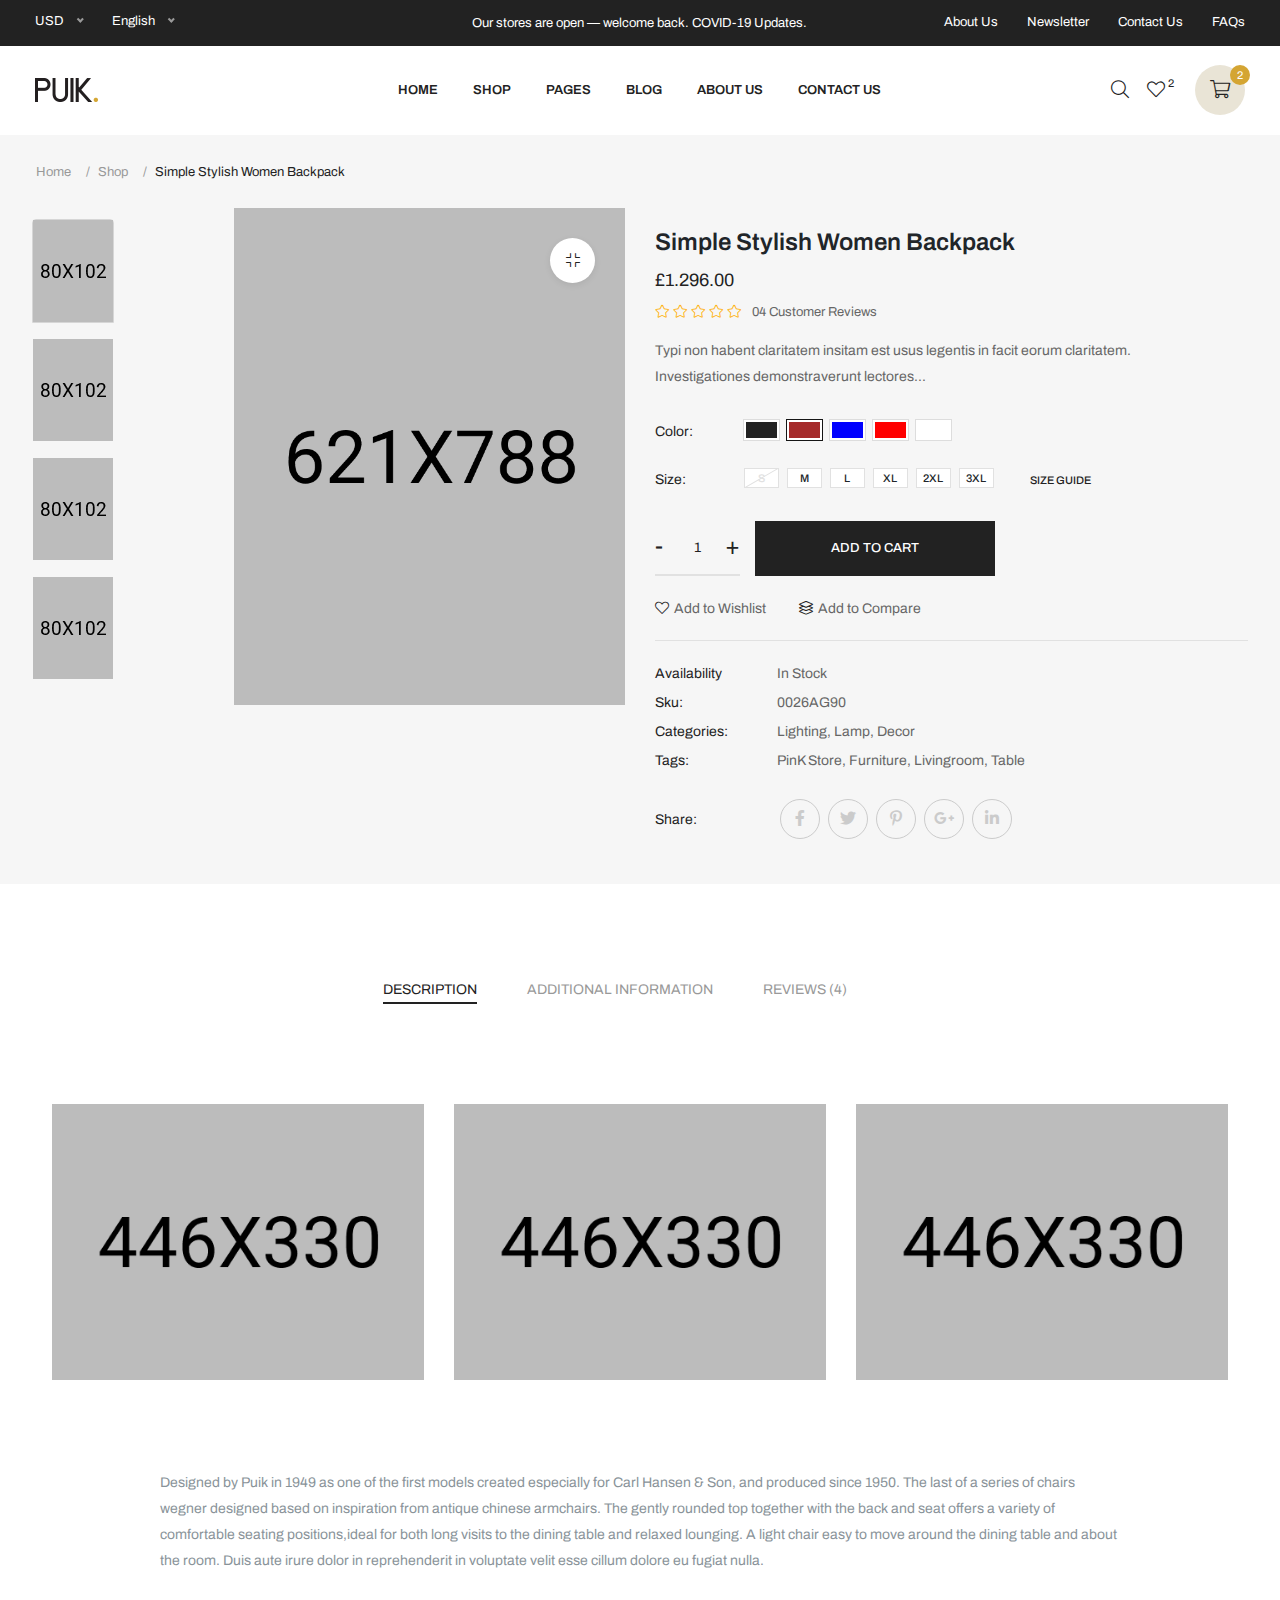
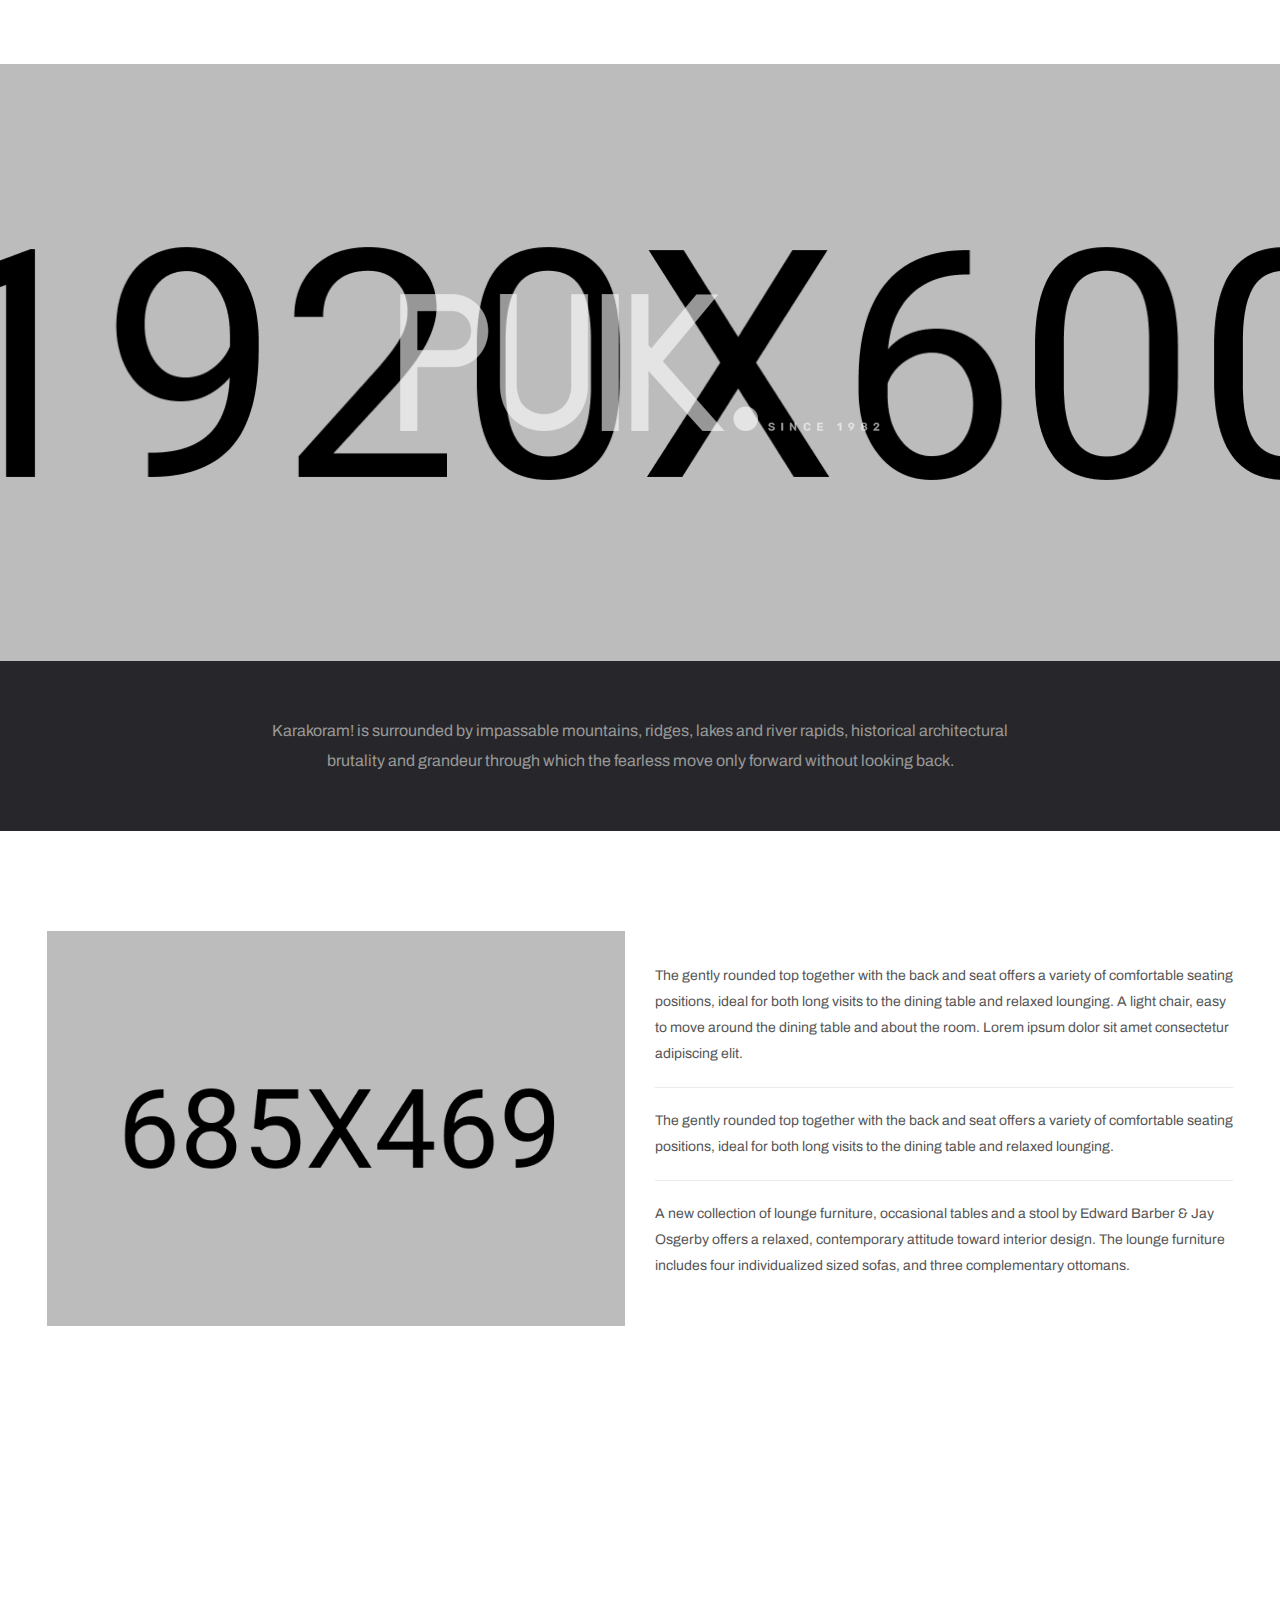
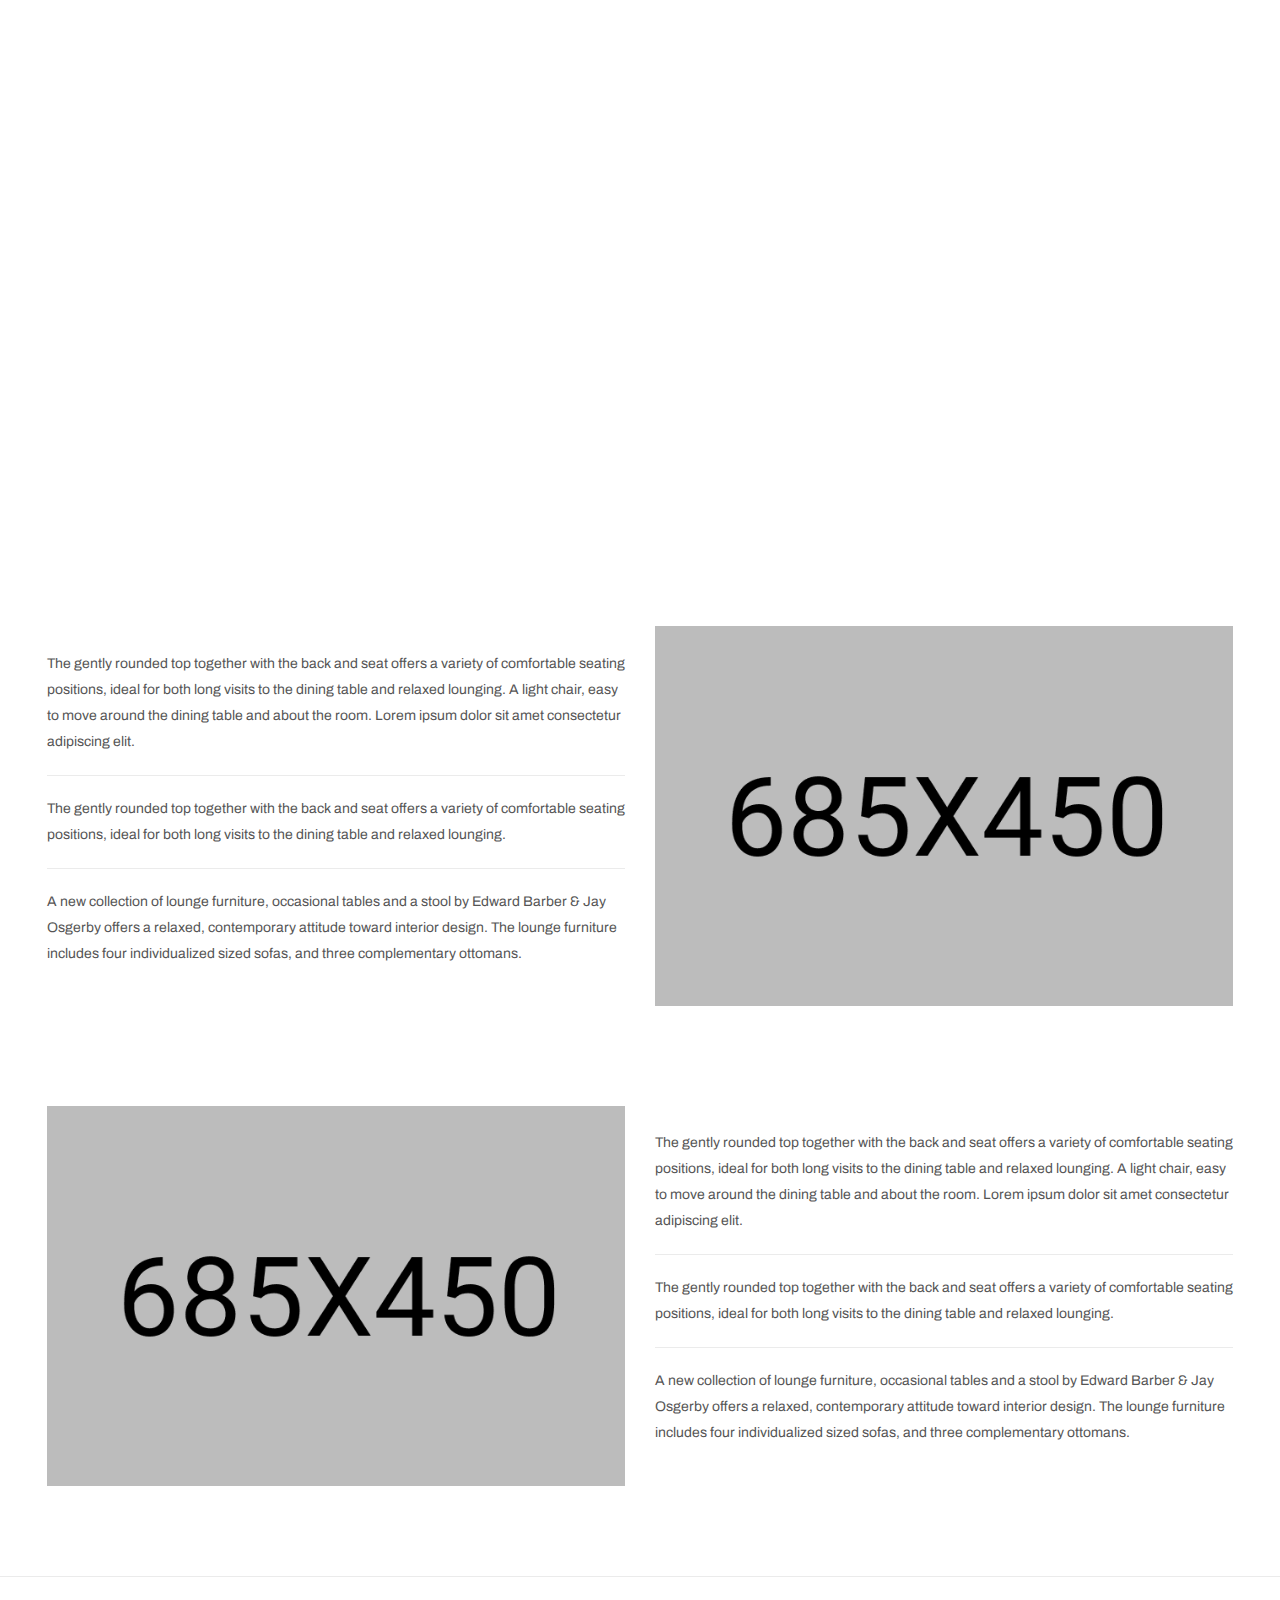
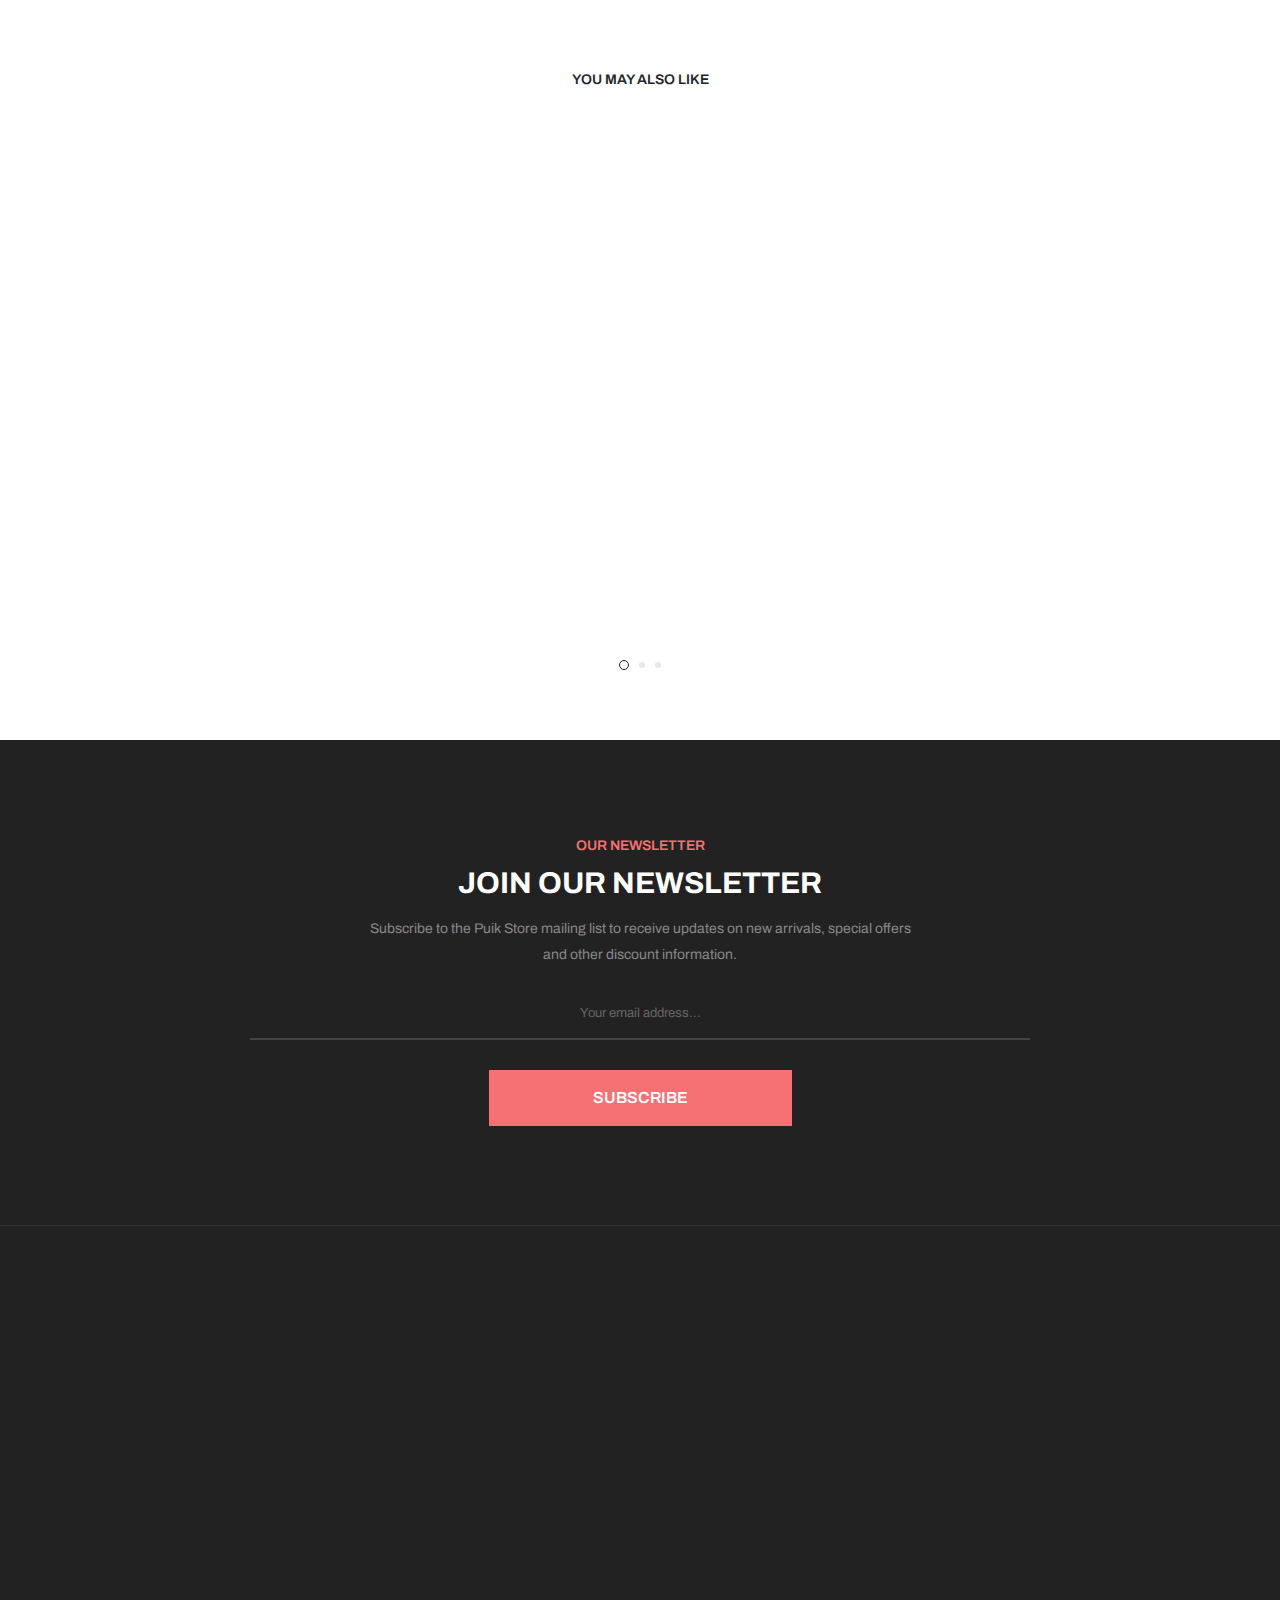
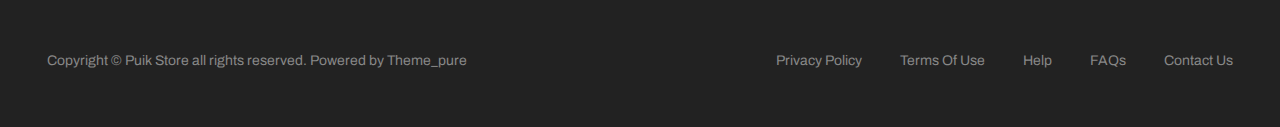
<file: src/Web/Nowadays.Web/Nowadays.Web/wwwroot/theme/puik/product-details.html>
<!doctype html>
<html class="no-js" lang="zxx">

<head>
    <meta charset="utf-8">
    <meta http-equiv="x-ua-compatible" content="ie=edge">
    <title>Puik - Clean, Minimal Nowadays HTML5 Template</title>
    <meta name="description" content="">
    <meta name="viewport" content="width=device-width, initial-scale=1">

    <link rel="manifest" href="site.webmanifest">
    <link rel="shortcut icon" type="image/x-icon" href="assets/img/favicon.ico">
    <!-- Place favicon.ico in the root directory -->

   <!-- CSS here -->
   <link rel="stylesheet" href="assets/css/preloader.css">
   <link rel="stylesheet" href="assets/css/owl.carousel.min.css">
   <link rel="stylesheet" href="assets/css/animate.min.css">
   <link rel="stylesheet" href="assets/css/magnific-popup.css">
   <link rel="stylesheet" href="assets/css/meanmenu.css">
   <link rel="stylesheet" href="assets/css/animate.min.css">
   <link rel="stylesheet" href="assets/css/slick.css">
   <link rel="stylesheet" href="assets/css/bootstrap.min.css">
   <link rel="stylesheet" href="assets/css/fontawesome-all.min.css">
   <link rel="stylesheet" href="assets/css/themify-icons.css">
   <link rel="stylesheet" href="assets/css/nice-select.css">
   <link rel="stylesheet" href="assets/css/ui-range-slider.css">
   <link rel="stylesheet" href="assets/css/main.css">
</head>

<body>

    <!-- preloader start -->
    <div id="loading">
        <div id="loading-center">
            <div id="loading-center-absolute">
                <svg viewBox="0 0 58 58" id="mustard" class="product">
                <g>
                  <path style="fill:#ED7161;" d="M39.869,58H18.131C16.954,58,16,57.046,16,55.869V12.621C16,11.726,16.726,11,17.621,11h22.757
                    C41.274,11,42,11.726,42,12.621v43.248C42,57.046,41.046,58,39.869,58z" />
                  <polygon style="fill:#D13834;" points="35,11 23,11 27.615,0 30.385,0 	" />
                  <rect x="16" y="16" style="fill:#D75A4A;" width="26" height="2" />
                  <rect x="20" y="11" style="fill:#D75A4A;" width="2" height="6" />
                  <rect x="25" y="11" style="fill:#D75A4A;" width="2" height="6" />
                  <rect x="30" y="11" style="fill:#D75A4A;" width="2" height="6" />
                  <rect x="36" y="11" style="fill:#D75A4A;" width="2" height="6" />
                  <circle style="fill:#D13834;" cx="29" cy="36" r="10" />
                </g>
                </svg>
                <svg viewBox="0 0 49.818 49.818" id="meat" class="product">
                    <g>
                    <path style="fill:#994530;" d="M0.953,38.891c0,0,3.184,6.921,11.405,9.64c1.827,0.604,3.751,0.751,5.667,0.922
                        c7.866,0.703,26.714-0.971,31.066-18.976c1.367-5.656,0.76-11.612-1.429-17.003C44.51,5.711,37.447-4.233,22.831,2.427
                        c-8.328,3.795-7.696,10.279-5.913,14.787c2.157,5.456-2.243,11.081-8.06,10.316C1.669,26.584-1.825,30.904,0.953,38.891z" />
                    <g>
                        <path style="fill:#D75A4A;" d="M4.69,37.18c0.402,0.785,3.058,5.552,9.111,7.554c1.335,0.441,2.863,0.577,4.482,0.72l0.282,0.025
                            c0.818,0.073,1.698,0.11,2.617,0.11c18.18,0,22.854-11.218,24.02-16.041c1.134-4.693,0.706-9.703-1.235-14.488
                            C41.049,7.874,36.856,4.229,31.506,4.229c-2.21,0-4.683,0.615-7.349,1.83c-2.992,1.364-6.676,3.921-4.13,10.36
                            c1.284,3.25,0.912,6.746-1.023,9.591c-2.17,3.191-6.002,4.901-9.895,4.39c-0.493-0.065-0.966-0.099-1.404-0.099
                            c-1.077,0-2.502,0.198-3.173,1.143C3.765,32.524,3.823,34.609,4.69,37.18z" />
                        <path style="fill:#C64940;" d="M21.184,46.589c-0.948,0-1.858-0.038-2.706-0.114l-0.283-0.025
                            c-1.674-0.147-3.257-0.287-4.706-0.767c-6.376-2.108-9.188-7.073-9.688-8.047l-0.058-0.137c-0.984-2.917-0.993-5.273-0.026-6.635
                            c0.912-1.285,2.89-1.807,5.524-1.456c3.537,0.466,6.959-1.054,8.936-3.961c1.746-2.565,2.082-5.723,0.921-8.661
                            c-3.189-8.065,2.707-10.754,4.645-11.638c9.68-4.407,16.81-1.155,21.152,9.535c2.021,4.981,2.464,10.202,1.28,15.099
                            C44.953,34.836,40.073,46.589,21.184,46.589z M5.613,36.787c0.401,0.758,2.936,5.155,8.503,6.997
                            c1.229,0.406,2.699,0.536,4.256,0.673l0.284,0.025c0.788,0.07,1.639,0.106,2.527,0.106c17.469,0,21.938-10.683,23.048-15.276
                            c1.084-4.487,0.672-9.286-1.19-13.877C40.29,8.663,36.409,5.229,31.506,5.229c-2.067,0-4.4,0.585-6.934,1.74
                            c-3.02,1.376-5.81,3.532-3.615,9.083c1.408,3.563,0.998,7.398-1.126,10.521c-2.404,3.534-6.563,5.386-10.852,4.818
                            c-1.793-0.236-3.197,0.019-3.632,0.632C4.912,32.636,4.756,34.207,5.613,36.787z" />
                    </g>
                    <g>
                        <circle style="fill:#E6E6E6;" cx="32.455" cy="12.779" r="4" />
                        <path style="fill:#7A3726;" d="M32.455,17.779c-2.757,0-5-2.243-5-5s2.243-5,5-5s5,2.243,5,5S35.212,17.779,32.455,17.779z
                            M32.455,9.779c-1.654,0-3,1.346-3,3s1.346,3,3,3s3-1.346,3-3S34.109,9.779,32.455,9.779z" />
                    </g>
                    <path style="fill:#C64940;" d="M25.617,45.684l-1.941-0.479c0.435-1.761-1.063-3.216-3.446-4.859
                        c-2.875-1.984-4.817-5.117-5.327-8.595c-0.186-1.266-0.425-2.285-0.428-2.295l1.922-0.548c0.01,0.028,1.09,3.104,3.978,4.314
                        c2.094,0.877,4.667,0.598,7.648-0.832c11.578-5.554,17.102-2.646,17.332-2.52l-0.967,1.752c-0.04-0.021-4.97-2.48-15.5,2.57
                        c-3.53,1.694-6.662,1.984-9.312,0.863c-0.801-0.339-1.49-0.779-2.078-1.265c0.769,1.974,2.11,3.695,3.867,4.907
                        C23.149,39.931,26.472,42.222,25.617,45.684z" />
                    <path style="fill:#C64940;" d="M27.074,27.586c-5.37,0-7.605-3.694-7.633-3.74l1.727-1.01l-0.863,0.505l0.859-0.511
                        c0.108,0.179,2.714,4.335,9.738,2.105c1.54-0.794,12.038-6.002,15.619-2.289l-1.439,1.389c-1.979-2.052-9.229,0.576-13.332,2.714
                        l-0.154,0.064C29.892,27.364,28.389,27.586,27.074,27.586z" />
                    </g>
                </svg>
                <svg viewBox="0 0 49 49" id="soda" class="product">
                    <g>
                    <path style="fill:#E22F37;" d="M9.5,27V5.918c0-1.362,0.829-2.587,2.094-3.093l0,0C12.642,2.406,13.5,1.14,13.5,0.011L13.5,0v0
                        l11,0l11,0v0v0.011c0,1.129,0.858,2.395,1.906,2.814l0,0c1.265,0.506,2.094,1.73,2.094,3.093V27v-5v21.082
                        c0,1.362-0.829,2.587-2.094,3.093h0c-1.048,0.419-1.906,1.686-1.906,2.814V49l0,0h-11h-11l0,0l0-0.011
                        c0-1.129-0.858-2.395-1.906-2.814h0c-1.265-0.506-2.094-1.73-2.094-3.093V22" />
                    <path style="fill:#F75B57;" d="M18.5,7h-5c-0.553,0-1-0.447-1-1s0.447-1,1-1h5c0.553,0,1,0.447,1,1S19.053,7,18.5,7z" />
                    <path style="fill:#F75B57;" d="M35.5,7h-13c-0.553,0-1-0.447-1-1s0.447-1,1-1h13c0.553,0,1,0.447,1,1S36.053,7,35.5,7z" />
                    <path style="fill:#994530;" d="M18.5,45h-5c-0.553,0-1-0.447-1-1s0.447-1,1-1h5c0.553,0,1,0.447,1,1S19.053,45,18.5,45z" />
                    <path style="fill:#994530;" d="M35.5,45h-13c-0.553,0-1-0.447-1-1s0.447-1,1-1h13c0.553,0,1,0.447,1,1S36.053,45,35.5,45z" />
                    <polygon style="fill:#E6E6E6;" points="39.5,32 9.5,42 9.5,20 39.5,10 	" />
                    <polygon style="fill:#F9D70B;" points="39.5,28 9.5,38 9.5,24 39.5,14 	" />
                    </g>
                </svg>
                <div class="cart-container">
                    <svg viewBox="0 0 512 512" id="cart">
                    <circle cx="376.8" cy="440" r="55" />
                    <circle cx="192" cy="440" r="55" />
                    <polygon points="128,0 0.8,0 0.8,32 104.8,32 136.8,124.8 170.4,124.8 " />
                    <polygon style="fill:#ED7161;" points="250.4,49.6 224,124.8 411.2,124.8 " />
                    <polygon style="fill:#ee5a46;" points="411.2,124.8 224,124.8 170.4,124.8 136.8,124.8 68,124.8 141.6,361.6 427.2,361.6 
                    511.2,124.8 " />
                    <g>
                        <rect x="166.4" y="185.6" style="fill:#FFFFFF;" width="255.2" height="16" />
                        <rect x="166.4" y="237.6" style="fill:#FFFFFF;" width="166.4" height="16" />
                    </g>
                    </svg>
                </div>
            </div>
        </div>
    </div>
    <!-- preloader end -->


    <!-- header area start -->
    <header >
        <div class="header-area">
            <div class="header-top pl-60 pr-60 d-none d-md-block">
                <div class="row align-items-center">
                    <div class="col-xxl-4 col-xl-4 col-lg-6 col-md-4">
                        <div class="currency has-n-select d-inline-block">
                            <select name="currency" id="currency">
                                <option value="USD">USD</option>
                                <option value="BDT">BDT</option>
                                <option value="INDIA">RUPI</option>
                            </select>
                        </div>
                        <div class="language has-n-select d-inline-block">
                            <select name="language" id="language">
                                <option value="english">English</option>
                                <option value="bangladesh">bangladesh</option>
                            </select>
                        </div>
                    </div>
                    <div class="col-xxl-4 col-xl-4 d-none d-xl-block">
                        <p class="white-text center-text">Our stores are open — welcome back. COVID-19 Updates.</p>
                    </div>
                    <div class="col-xxl-4 col-xl-4 col-lg-6 col-md-8">
                        <div class="topbar-menu">
                            <ul class="end-text">
                                <li><a href="#">About Us</a></li>
                                <li><a href="#">Newsletter</a></li>
                                <li><a href="#">Contact Us</a></li>
                                <li><a href="#">FAQs</a></li>
                            </ul>
                        </div>
                    </div>
                </div>
            </div>
            <div id="header-sticky" class="header-main header-main-2 header-padding-2 pl-60 pr-60 header-sticky header-sticky-white">
                <div class="row align-items-center">
                    <div class="col-xxl-3 col-xl-2 col-lg-2 col-md-4 col-sm-6 col-4">
                        <div class="header-left">
                            <div class="logo pr-55 d-inline-block">
                                <a href="index.html"><img src="assets/img/logo/logo-black.png" alt="#"></a>
                            </div>
                        </div>
                    </div>
                    <div class="col-xxl-6 col-xl-8 col-lg-8 d-none d-lg-block">
                        <div class="main-menu p-rel d-flex align-items-center justify-content-center">
                            <nav id="mobile-menu">
                                <ul>
                                    <li><a href="index.html">Home</a>
                                        <ul class="sub-menu">
                                            <li><a href="index.html">Home Layout 1</a>
                                                <ul class="sub-menu">
                                                    <li><a href="index.html">Home Layout 1</a></li>
                                                    <li><a href="index-2.html">Home Layout 2</a></li>
                                                    <li><a href="index-3.html">Home Layout 3</a></li>
                                                    <li><a href="index-4.html">Home Layout 4</a></li>
                                                    <li><a href="index-5.html">Home Layout 5</a></li>
                                                    <li><a href="index-6.html">Home Layout 6</a></li>
                                                </ul>
                                            </li>
                                            <li><a href="index-2.html">Home Layout 2</a></li>
                                            <li><a href="index-3.html">Home Layout 3</a></li>
                                            <li><a href="index-4.html">Home Layout 4</a></li>
                                            <li><a href="index-5.html">Home Layout 5</a></li>
                                            <li><a href="index-6.html">Home Layout 6</a></li>
                                        </ul>
                                    </li>
                                    <li class="static">
                                        <a href="shop.html">Shop <i class="icon-arrow-down"></i></a>
                                        <ul class="mega-menu mega-menu-2-col">
                                           <li class="has-dropdown">
                                               <a href="shop.html">Shop Pages</a>
                                               <ul class="has-dropdown">
                                                   <li><a href="shop-right-sidebar.html">Right Sidebar</a></li>
                                                   <li><a href="shop.html">Left Sidebar</a></li>
                                                   <li><a href="shop-filter-dropdown.html">Filter Dropdown</a></li>
                                                   <li><a href="shop-filter-canvas.html">Filter Canvas</a></li>
                                                   <li><a href="shop-list-v1.html">List Version 1</a></li>
                                                   <li><a href="shop-list-v2.html">List Version 2</a></li>
                                                   <li><a href="shop-masonary.html">Masonary Layout</a></li>
                                                   <li><a href="shop-tab.html">Tab Layout</a></li>
                                               </ul>
                                           </li>
                                           <li class="has-dropdown">
                                               <a href="shop.html">Features</a>
                                               <ul class="has-dropdown">
                                                   <li><a href="shop.html">Filter Options</a></li>
                                                   <li><a href="shop.html">Filters area</a></li>
                                                   <li><a href="shop.html">Filters Sidebar</a></li>
                                                   <li><a href="shop.html">Load More button</a></li>
                                                   <li><a href="shop.html">infinit scrolling</a></li>
                                                   <li><a href="shop.html">collections list</a></li>
                                                   <li><a href="shop.html">hidden search</a></li>
                                                   <li><a href="shop.html">Search Full screen</a></li>
                                               </ul>
                                           </li>
                                           <li class="d-none d-lg-block">
                                               <div class="menu-banner-wrapper p-rel">
                                                   <a class="w-img" href="shop.html">
                                                       <img src="assets/img/banner/menu/banner-women.jpg" alt="">
                                                   </a>
                                                    <a href="shop.html" class="menu-banner-btn">women</a>
                                               </div>
                                           </li>
                                           <li class="d-none d-xl-block">
                                               <div class="menu-banner-wrapper p-rel">
                                                   <a class="w-img" href="shop.html">
                                                       <img src="assets/img/banner/menu/banner-men.jpg" alt="">
                                                   </a>
                                                    <a href="shop.html" class="menu-banner-btn">men</a>
                                               </div>
                                           </li>
                                        </ul>
                                     </li>
                                    <li class="static">
                                        <a href="about-us.html">Pages</a>
                                        <ul class="mega-menu mega-full mega-menu-3-col">
                                            <li class="has-dropdown">
                                                <a href="product-details.html">Product Layout</a>
                                                <ul class="has-dropdown">
                                                    <li><a href="product-details.html">Product Details Layout 1</a></li>
                                                    <li><a href="product-details-v2.html">Product Details Layout 2</a></li>
                                                    <li><a href="product-details.html">Product Details Layout 3</a></li>
                                                    <li><a href="product-details-grid.html">Product Details Grid</a></li>
                                                    <li><a href="product-details-grid.html">Product Details Scroll</a></li>
                                                    <li><a href="product-details.html">Left Sidebar</a></li>
                                                    <li><a href="product-details.html">Right Sidebar</a></li>
                                                    <li><a href="product-details.html">Sidebar full height</a></li>
                                                    <li><a href="product-details.html">Product tab acceordiaons</a></li>
                                                    <li><a href="product-details.html">Product full width ATC</a></li>
                                                    <li><a href="product-details.html">Product full width layout</a></li>
                                                    <li><a href="product-details.html">Advance Product Type <span class="menu-tag red">Hot</span></a></li>
                                                </ul>
                                            </li>
                                            <li class="has-dropdown">
                                                <a href="product-details.html">Other Pages</a>
                                                <ul class="has-dropdown">
                                                    <li><a href="about-us.html">About Us</a></li>
                                                    <li><a href="about-me.html">About Me</a></li>
                                                    <li><a href="login.html">Login</a></li>
                                                    <li><a href="register.html">Register</a></li>
                                                    <li><a href="cart.html">Cart</a></li>
                                                    <li><a href="wishlist.html">Wishlist</a></li>
                                                    <li><a href="checkout.html">Checkout</a></li>
                                                    <li><a href="team.html">Team</a></li>
                                                    <li><a href="faq.html">Faq</a></li>
                                                    <li><a href="coming-soon.html">Coming Soon</a></li>
                                                    <li><a href="error.html">404 Error</a></li>
                                                    <li><a href="card.html">Gift Card</a></li>
                                                </ul>
                                            </li>
                                            <li class="has-dropdown">
                                                <a href="product-details.html">Product Swatch</a>
                                                <ul class="has-dropdown">
                                                    <li><a href="product-details.html">Product Color Swatch</a></li>
                                                    <li><a href="product-details.html">Product Gallery Swatch</a></li>
                                                    <li><a href="product-details.html">Product Images Swatch</a></li>
                                                    <li><a href="product-details.html">Swatch Color</a></li>
                                                    <li><a href="product-details.html">Swatch Color Circle</a></li>
                                                    <li><a href="product-details.html">Swatch Radio</a></li>
                                                    <li><a href="product-details.html">Swatch Radio COlor</a></li>
                                                    <li><a href="product-details.html">Swatch Rectangle</a></li>
                                                    <li><a href="product-details.html">Swatch Rectangle Color</a></li>
                                                    <li><a href="product-details.html">Swatch Simple <span class="menu-tag red">Hot</span></a></li>
                                                    <li><a href="product-details.html">Swatch Simple Color <span class="menu-tag red">Hot</span></a></li>
                                                </ul>
                                            </li>
                                         </ul>
                                    </li>
                                    <li>
                                        <a href="blog.html">Blog</a>
                                        <ul class="sub-menu">
                                            <li><a href="blog.html">Blog Main</a></li>
                                            <li><a href="blog-2-col.html">Blog 2 Column</a></li>
                                            <li><a href="blog-grid.html">Blog Grid</a></li>
                                            <li><a href="blog-left-sidebar.html">Blog Left Sidebar</a></li>
                                            <li><a href="blog-details.html">Blog Details</a></li>
                                            <li><a href="blog-details-left-sidebar.html">Blog Details Left Sidebar</a></li>
                                        </ul>
                                    </li>
                                    <li>
                                        <a href="about-us.html">About Us</a>
                                        <ul class="sub-menu">
                                            <li><a href="about-us.html">About Us</a></li>
                                            <li><a href="about-me.html">About Me</a></li>
                                        </ul>
                                    </li>
                                    <li><a href="contact.html">Contact Us</a></li>
                                </ul>
                            </nav>
                        </div>
                    </div>
                    <div class="col-xxl-3 col-xl-2 col-lg-2 col-md-8 col-sm-6 col-8">
                        <div class="header-right-wrapper d-flex align-items-center justify-content-end">
                            <div class="header-right header-right-2 d-flex align-items-center justify-content-end">
                                <a href="login.html" class="d-none d-xxl-inline-block">Login / Register</a>
                                <div class="header-icon header-icon-2 d-inline-block ml-30">
                                    <a href="javascript:void(0)" class="search-toggle"><i class="fal fa-search"></i></a>
                                    <a href="wishlist.html" class="d-none d-xl-inline-block"><i class="fal fa-heart"></i><span>2</span></a>
                                    <button type="button" data-bs-toggle="modal" data-bs-target="#cartMiniModal"><i class="fal fa-shopping-cart"></i><span>2</span></button>
                                </div>
                            </div>
                            <div class="header-bar ml-20 d-lg-none">
                                <button type="button" class="header-bar-btn header-bar-btn-black" data-bs-toggle="modal" data-bs-target="#offCanvasModal">
                                    <span></span>
                                    <span></span>
                                    <span></span>
                                </button>
                            </div>
                        </div>
                    </div>
                </div>
            </div>
        </div>
    </header>
    <!-- header area end -->

    <!-- cart mini area start -->
    <div class="cartmini__area">
        <div class="modal fade" id="cartMiniModal" tabindex="-1" aria-labelledby="cartMiniModal" aria-hidden="true">
            <div class="modal-dialog">
            <div class="modal-content">
                <div class="cartmini__wrapper">
                    <div class="cartmini__top d-flex align-items-center justify-content-between">
                        <h4>Your Cart</h4>
                        <div class="cartminit__close">
                            <button type="button" data-bs-toggle="modal" data-bs-target="#cartMiniModal" class="cartmini__close-btn"> <i class="fal fa-times"></i></button>
                        </div>
                    </div>
                    <div class="cartmini__list">
                        <ul>
                            <li class="cartmini__item p-rel d-flex align-items-start">
                                <div class="cartmini__thumb mr-15">
                                    <a href="product-details.html">
                                        <img src="assets/img/products/product-1.jpg" alt="">
                                    </a>
                                </div>
                                <div class="cartmini__content">
                                    <h3 class="cartmini__title">
                                        <a href="product-details.html">Form Armchair Walnut Base</a>
                                    </h3>
                                    <span class="cartmini__price">
                                        <span class="price">1 × $70.00</span>
                                    </span>
                                </div>
                                <a href="#" class="cartmini__remove">
                                    <i class="fal fa-times"></i>
                                </a>
                            </li>
                            <li class="cartmini__item p-rel d-flex align-items-start">
                                <div class="cartmini__thumb mr-15">
                                    <a href="product-details.html">
                                        <img src="assets/img/products/product-2.jpg" alt="">
                                    </a>
                                </div>
                                <div class="cartmini__content">
                                    <h3 class="cartmini__title">
                                        <a href="product-details.html">Form Armchair Simon Legald</a>
                                    </h3>
                                    <span class="cartmini__price">
                                        <span class="price">1 × $95.99</span>
                                    </span>
                                </div>
                                <a href="#" class="cartmini__remove">
                                    <i class="fal fa-times"></i>
                                </a>
                            </li>
                            <li class="cartmini__item p-rel d-flex align-items-start">
                                <div class="cartmini__thumb mr-15">
                                    <a href="product-details.html">
                                        <img src="assets/img/products/product-3.jpg" alt="">
                                    </a>
                                </div>
                                <div class="cartmini__content">
                                    <h3 class="cartmini__title">
                                        <a href="product-details.html">Antique Chinese Armchairs</a>
                                    </h3>
                                    <span class="cartmini__price">
                                        <span class="price">1 × $120.00</span>
                                    </span>
                                </div>
                                <a href="#" class="cartmini__remove">
                                    <i class="fal fa-times"></i>
                                </a>
                            </li>
                        </ul>
                    </div>
                    <div class="cartmini__total d-flex align-items-center justify-content-between">
                        <h5>Total</h5>
                        <span>$180.00</span>
                    </div>
                    <div class="cartmini__bottom">
                        <a href="cart.html" class="s-btn w-100 mb-20">view cart</a>
                        <a href="checkout.html" class="s-btn s-btn-2 w-100">checkout</a>
                    </div>
                </div>
            </div>
            </div>
        </div>
    </div>
    <!-- cart mini area end -->

    <!-- search area start -->
    <div class="search__area">
        <div class="search__close">
            <button type="button" class="search__close-btn search-close-btn"><i class="fal fa-times"></i></button>
        </div>
        <div class="search__wrapper">
            <h4>Searching</h4>
            <div class="search__form">
                <form action="#">
                    <div class="search__input">
                        <input type="text" placeholder="Search Products">
                        <button type="submit">
                            <i class="far fa-search"></i>
                        </button>
                    </div>
                </form>
            </div>
        </div>
    </div>
    <!-- search area end -->


    <!-- sidebar area start -->
    <section class="offcanvas__area">
        <div class="modal fade" id="offCanvasModal" tabindex="-1" aria-labelledby="offCanvasModal" aria-hidden="true">
            <div class="modal-dialog">
                <div class="modal-content">
                    <div class="offcanvas__wrapper">
                        <div class="offcanvas__top d-flex align-items-center mb-60 justify-content-between">
                            <div class="logo">
                                <a href="index.html">
                                   <img src="assets/img/logo/logo-black.png" alt="logo">
                                </a>
                             </div>
                           <div class="offcanvas__close">
                              <button class="offcanvas__close-btn" data-bs-toggle="modal" data-bs-target="#offCanvasModal">
                                 <svg viewBox="0 0 22 22">
                                    <path d="M12.41,11l5.29-5.29c0.39-0.39,0.39-1.02,0-1.41s-1.02-0.39-1.41,0L11,9.59L5.71,4.29c-0.39-0.39-1.02-0.39-1.41,0
                                    s-0.39,1.02,0,1.41L9.59,11l-5.29,5.29c-0.39,0.39-0.39,1.02,0,1.41C4.49,17.9,4.74,18,5,18s0.51-0.1,0.71-0.29L11,12.41l5.29,5.29
                                    C16.49,17.9,16.74,18,17,18s0.51-0.1,0.71-0.29c0.39-0.39,0.39-1.02,0-1.41L12.41,11z"/>
                                 </svg>
                              </button>
                           </div>
                        </div>
                        <div class="offcanvas__content p-relative z-index-1">
                           <div class="canvas__menu">
                              <div class="mobile-menu fix"></div>
                           </div>
                           <div class="offcanvas__action mb-15">
                              <a href="login.html">Login</a>
                           </div>
                           <div class="offcanvas__action mb-15 ">
                              <a href="wishlist.html" class="has-tag">
                                 <svg viewBox="0 0 22 22">
                                    <path d="M20.26,11.3c2.31-2.36,2.31-6.18-0.02-8.53C19.11,1.63,17.6,1,16,1c0,0,0,0,0,0c-1.57,0-3.05,0.61-4.18,1.71c0,0,0,0,0,0
                                    L11,3.41l-0.81-0.69c0,0,0,0,0,0C9.06,1.61,7.58,1,6,1C4.4,1,2.89,1.63,1.75,2.77c-2.33,2.35-2.33,6.17-0.02,8.53
                                    c0,0,0,0.01,0.01,0.01l0.01,0.01c0,0,0,0,0,0c0,0,0,0,0,0L11,20.94l9.25-9.62c0,0,0,0,0,0c0,0,0,0,0,0L20.26,11.3
                                    C20.26,11.31,20.26,11.3,20.26,11.3z M3.19,9.92C3.18,9.92,3.18,9.92,3.19,9.92C3.18,9.92,3.18,9.91,3.18,9.91
                                    c-1.57-1.58-1.57-4.15,0-5.73C3.93,3.42,4.93,3,6,3c1.07,0,2.07,0.42,2.83,1.18C8.84,4.19,8.85,4.2,8.86,4.21
                                    c0.01,0.01,0.01,0.02,0.03,0.03l1.46,1.25c0.07,0.06,0.14,0.09,0.22,0.13c0.01,0,0.01,0.01,0.02,0.01c0.13,0.06,0.27,0.1,0.41,0.1
                                    c0.08,0,0.16-0.03,0.25-0.05c0.03-0.01,0.07-0.01,0.1-0.02c0.07-0.03,0.13-0.07,0.2-0.11c0.03-0.02,0.07-0.03,0.1-0.06l1.46-1.24
                                    c0.01-0.01,0.02-0.02,0.03-0.03c0.01-0.01,0.03-0.01,0.04-0.02C13.93,3.42,14.93,3,16,3c0,0,0,0,0,0c1.07,0,2.07,0.42,2.83,1.18
                                    c1.56,1.58,1.56,4.15,0,5.73c0,0,0,0.01-0.01,0.01c0,0,0,0,0,0L11,18.06L3.19,9.92z"/>
                                 </svg>
                                 <span class="tag">2</span>
                              </a>
                           </div>
                           <div class="offcanvas__action mb-15 d-sm-block">
                              <a href="cart.html" class="has-tag">
                                <i class="far fa-shopping-bag"></i>
                                <span class="tag">4</span>
                              </a>
                           </div>
                           <div class="offcanvas__social mt-15">
                              <ul>
                                 <li>
                                    <a href="#"><i class="fab fa-facebook-f"></i></a>
                                 </li>
                                 <li>
                                    <a href="#"><i class="fab fa-twitter"></i></a>
                                 </li>
                                 <li>
                                    <a href="#"><i class="fab fa-instagram"></i></a>
                                 </li>
                                 <li>
                                    <a href="#"><i class="fab fa-google-plus-g"></i></a>
                                 </li>
                                 <li>
                                    <a href="#"><i class="fab fa-linkedin-in"></i></a>
                                 </li>
                              </ul>
                           </div>
                        </div>
                     </div>
                </div>
            </div>
        </div>
    </section>
    <!-- sidebar area end -->

    <main>

        <!-- breadcrumb area start -->
        <div class="breadcrumb-area-2 box-plr-45 gray-bg-4">
            <div class="container-fluid">
                <div class="row">
                    <div class="col-xxl-12">
                        <nav aria-label="breadcrumb" class="breadcrumb-list-2">
                            <ol class="breadcrumb">
                              <li class="breadcrumb-item"><a href="index.html">Home</a></li>
                              <li class="breadcrumb-item"><a href="shop.html">Shop</a></li>
                              <li class="breadcrumb-item active" aria-current="page">Simple Stylish Women Backpack</li>
                            </ol>
                          </nav>
                    </div>
                </div>
            </div>
        </div>
        <!-- breadcrumb area end -->

        <!-- product details area start -->
        <section class="product__details-area pb-45 box-plr-45 gray-bg-4">
            <div class="container-fluid">
                <div class="row">
                    <div class="col-xxl-6 col-xl-6 col-lg-6">
                        <div class="product__details-nav-wrapper d-sm-flex align-items-center">
                            <div class="product__details-nav mr-120">
                                <ul class="nav nav-tabs flex-sm-column" id="productDetailsNav" role="tablist">
                                    <li class="nav-item" role="presentation">
                                      <button class="nav-link active" id="pro-nav-1-tab" data-bs-toggle="tab" data-bs-target="#pro-nav-1" type="button" role="tab" aria-controls="pro-nav-1" aria-selected="true">
                                          <img src="assets/img/products/details/nav/product-details-nav-1.jpg" alt="">
                                      </button>
                                    </li>
                                    <li class="nav-item" role="presentation">
                                      <button class="nav-link" id="pro-nav-2-tab" data-bs-toggle="tab" data-bs-target="#pro-nav-2" type="button" role="tab" aria-controls="pro-nav-2" aria-selected="false">
                                        <img src="assets/img/products/details/nav/product-details-nav-2.jpg" alt="">
                                      </button>
                                    </li>
                                    <li class="nav-item" role="presentation">
                                      <button class="nav-link" id="pro-nav-3-tab" data-bs-toggle="tab" data-bs-target="#pro-nav-3" type="button" role="tab" aria-controls="pro-nav-3" aria-selected="false">
                                        <img src="assets/img/products/details/nav/product-details-nav-3.jpg" alt="">
                                      </button>
                                    </li>
                                    <li class="nav-item" role="presentation">
                                      <button class="nav-link" id="pro-nav-4-tab" data-bs-toggle="tab" data-bs-target="#pro-nav-4" type="button" role="tab" aria-controls="pro-nav-4" aria-selected="false">
                                        <img src="assets/img/products/details/nav/product-details-nav-4.jpg" alt="">
                                      </button>
                                    </li>
                                  </ul>
                            </div>
                            <div class="product__details-thumb">
                                <div class="tab-content" id="productDetailsTabContent">
                                    <div class="tab-pane fade show active" id="pro-nav-1" role="tabpanel" aria-labelledby="pro-nav-1-tab">
                                        <div class="product-nav-thumb-wrapper">
                                            <a href="assets/img/products/details/nav/product-details-big-1.jpg" class="product-img-zoom popup-image">
                                                <i class="fal fa-compress"></i>
                                            </a>
                                            <img src="assets/img/products/details/nav/product-details-big-1.jpg" alt="">
                                        </div>
                                    </div>
                                    <div class="tab-pane fade" id="pro-nav-2" role="tabpanel" aria-labelledby="pro-nav-2-tab">
                                        <div class="product-nav-thumb-wrapper">
                                            <a href="assets/img/products/details/nav/product-details-big-2.jpg" class="product-img-zoom popup-image">
                                                <i class="fal fa-compress"></i>
                                            </a>
                                            <img src="assets/img/products/details/nav/product-details-big-2.jpg" alt="">
                                        </div>
                                    </div>
                                    <div class="tab-pane fade" id="pro-nav-3" role="tabpanel" aria-labelledby="pro-nav-3-tab">
                                        <div class="product-nav-thumb-wrapper">
                                            <a href="assets/img/products/details/nav/product-details-big-3.jpg" class="product-img-zoom popup-image">
                                                <i class="fal fa-compress"></i>
                                            </a>
                                            <img src="assets/img/products/details/nav/product-details-big-3.jpg" alt="">
                                        </div>
                                    </div>
                                    <div class="tab-pane fade" id="pro-nav-4" role="tabpanel" aria-labelledby="pro-nav-4-tab">
                                        <div class="product-nav-thumb-wrapper">
                                            <a href="assets/img/products/details/nav/product-details-big-4.jpg" class="product-img-zoom popup-image">
                                                <i class="fal fa-compress"></i>
                                            </a>
                                            <img src="assets/img/products/details/nav/product-details-big-4.jpg" alt="">
                                        </div>
                                    </div>
                                  </div>
                            </div>
                        </div>
                    </div>
                    <div class="col-xxl-4 col-xl-6 col-lg-6">
                        <div class="product__details-content pt-60">
                            <h3 class="product__details-title">
                                <a href="product-details.html">Simple Stylish Women Backpack</a>
                            </h3>
                            <div class="product__details-price">
                                <span class="price">£1.296.00</span>
                            </div>
                            <div class="product__details-rating d-flex align-items-center mb-15">
                                <ul class="mr-10">
                                    <li><a href="#"><i class="fal fa-star"></i></a></li>
                                    <li><a href="#"><i class="fal fa-star"></i></a></li>
                                    <li><a href="#"><i class="fal fa-star"></i></a></li>
                                    <li><a href="#"><i class="fal fa-star"></i></a></li>
                                    <li><a href="#"><i class="fal fa-star"></i></a></li>
                                </ul>
                                <div class="product__details-customer">
                                    <span><a href="#">04 Customer Reviews</a></span>
                                </div>
                            </div>
                            <p class="product-des">Typi non habent claritatem insitam est usus legentis in facit eorum claritatem. Investigationes demonstraverunt lectores...</p>

                            <div class="product__details-color d-sm-flex align-items-center mb-25">
                                <span>Color:</span>
                                <ul>
                                    <li><a href="#" class="black"></a></li>
                                    <li><a href="#" class="active brown"></a></li>
                                    <li><a href="#" class="blue"></a></li>
                                    <li><a href="#" class="red"></a></li>
                                    <li><a href="#" class="white"></a></li>
                                </ul>
                            </div>
                            <div class="product__details-size d-sm-flex align-items-center mb-30">
                                <span>Size: </span>
                                <ul class="mr-30">
                                    <li>
                                        <a href="#" class="unavailable">S</a>
                                    </li>
                                    <li>
                                        <a href="#" >M</a>
                                    </li>
                                    <li>
                                        <a href="#">L</a>
                                    </li>
                                    <li>
                                        <a href="#">XL</a>
                                    </li>
                                    <li>
                                        <a href="#">2XL</a>
                                    </li>
                                    <li>
                                        <a href="#">3XL</a>
                                    </li>
                                </ul>
                                <button type="button" class="product-size-guide-btn float-sm-end" data-bs-toggle="modal" data-bs-target="#productSizeModal">Size Guide</button>
                            </div>
                            <div class="product__details-action">
                                <form action="#">
                                    <div class="product__details-quantity d-sm-flex align-items-center">
                                        <div class="product-quantity mb-20 mr-15">
                                            <div class="cart-plus-minus"><input type="text" value="1" /></div>
                                        </div>
                                        <div class="product-add-cart mb-20">
                                            <button class="s-btn s-btn-2 s-btn-big">add to cart</button>
                                        </div>
                                    </div>
                                </form>
                            </div>
                            <div class="product__details-compare">
                                <ul>
                                    <li>
                                        <a href="#"><i class="fal fa-heart"></i>Add to Wishlist</a>
                                    </li>
                                    <li>
                                        <a href="#"><i class="fal fa-layer-group"></i>Add to Compare</a>
                                    </li>
                                </ul>
                            </div>
                            <div class="product__details-meta mb-25">
                                <ul>
                                    <li>
                                        <div class="product-availibility">
                                            <span>Availability</span>
                                            <p>
                                                <span>In Stock</span>
                                            </p>
                                        </div>
                                    </li>
                                    <li>
                                        <div class="product-sku">
                                            <span>Sku:</span>
                                            <p>
                                                <span>0026AG90</span>
                                            </p>
                                        </div>
                                    </li>
                                    <li>
                                        <div class="product-sku">
                                            <span>Categories:</span>
                                            <p>
                                                <a href="#">Lighting,</a>
                                                <a href="#">Lamp,</a>
                                                <a href="#">Decor</a>
                                            </p>
                                        </div>
                                    </li>
                                    <li>
                                        <div class="product-sku">
                                            <span>Tags:</span>
                                            <p>
                                                <a href="#">PinK Store,</a>
                                                <a href="#">Furniture,</a>
                                                <a href="#">Livingroom,</a>
                                                <a href="#">Table</a>
                                            </p>
                                        </div>
                                    </li>
                                </ul>
                            </div>
                            <div class="product__details-social d-sm-flex align-items-center">
                                <span>Share: </span>
                                <ul>
                                    <li>
                                        <a href="#"><i class="fab fa-facebook-f"></i></a>
                                    </li>
                                    <li>
                                        <a href="#"><i class="fab fa-twitter"></i></a>
                                    </li>
                                    <li>
                                        <a href="#"><i class="fab fa-pinterest-p"></i></a>
                                    </li>
                                    <li>
                                        <a href="#"><i class="fab fa-google-plus-g"></i></a>
                                    </li>
                                    <li>
                                        <a href="#"><i class="fab fa-linkedin-in"></i></a>
                                    </li>
                                </ul>
                            </div>
                        </div>
                    </div>
                </div>
            </div>
        </section>
        <!-- product details area end -->

        <!-- product info area start -->
        <section class="product__info-area pt-95">
            <div class="container">
                <div class="row">
                    <div class="col-xxl-12">
                        <div class="product__info-btn text-center" role="tablist">
                            <ul class="nav nav-tabs d-sm-flex justify-content-center" id="productInfoTab" role="tablist">
                                <li class="nav-item" role="presentation">
                                    <button class="nav-link active" type="button" id="des-tab" data-bs-toggle="tab" data-bs-target="#des"  role="tab" aria-controls="des" aria-selected="true">Description</button>
                                </li>
                                <li class="nav-item" role="presentation">
                                    <button class="nav-link" type="button" id="addi-tab" data-bs-toggle="tab" data-bs-target="#addi"  role="tab" aria-controls="addi" aria-selected="true">Additional Information</button>
                                </li>
                                <li class="nav-item" role="presentation">
                                    <button class="nav-link" type="button" id="review-tab" data-bs-toggle="tab" data-bs-target="#review" role="tab" aria-controls="review" aria-selected="true">Reviews (4)</button>
                                </li>
                              </ul>
                        </div>
                    </div>
                </div>
                <div class="row">
                    <div class="col-xxl-12">
                        <div class="product__info-tab-content tab-content pb-75">
                            <div class="tab-pane fade show active" id="des" role="tabpanel" aria-labelledby="des-tab">
                                <div class="product__details-description pt-100">
                                    <div class="row">
                                        <div class="col-xxl-4 col-xl-4 col-lg-4 col-md-4 col-sm-4">
                                            <div class="description-thumb m-img text-center">
                                                <img src="assets/img/products/details/description/product-des-1.jpg" alt="">
                                            </div>
                                        </div>
                                        <div class="col-xxl-4 col-xl-4 col-lg-4 col-md-4 col-sm-4">
                                            <div class="description-thumb m-img text-center">
                                                <img src="assets/img/products/details/description/product-des-2.jpg" alt="">
                                            </div>
                                        </div>
                                        <div class="col-xxl-4 col-xl-4 col-lg-4 col-md-4 col-sm-4">
                                            <div class="description-thumb m-img text-center">
                                                <img src="assets/img/products/details/description/product-des-3.jpg" alt="">
                                            </div>
                                        </div>
                                    </div>
                                    <div class="row">
                                        <div class="col-xxl-12 ">
                                            <p class="product-additional-des mt-90">Designed by Puik in 1949 as one of the first models created especially for Carl Hansen & Son, and produced since 1950. The last of a series of chairs wegner designed based on inspiration from antique chinese armchairs. The gently rounded top together with the back and seat offers a variety of comfortable seating positions,ideal for both long visits to the dining table and relaxed lounging. A light chair easy to move around the dining table and about the room. Duis aute irure dolor in reprehenderit in voluptate velit esse cillum dolore eu fugiat nulla.</p>
                                        </div>
                                    </div>
                                </div>
                            </div>
                            <div class="tab-pane fade" id="addi" role="tabpanel" aria-labelledby="addi-tab">
                                <div class="product__details-info mt-50">
                                    <ul>
                                       <li>
                                          <h4>Weight</h4>
                                          <span>2 lbs</span>
                                       </li>
                                       <li>
                                          <h4>Dimensions</h4>
                                          <span>12 × 16 × 19 in</span>
                                       </li>
                                       <li>
                                          <h4>Product</h4>
                                          <span>Purchase this product on rag-bone.com</span>
                                       </li>
                                       <li>
                                          <h4>Color</h4>
                                          <span>Gray, Black</span>
                                       </li>
                                       <li>
                                          <h4>Size</h4>
                                          <span>S, M, L, XL</span>
                                       </li>
                                       <li>
                                          <h4>Model</h4>
                                          <span>Model	</span>
                                       </li>
                                       <li>
                                          <h4>Shipping</h4>
                                          <span>Standard shipping: $5,95</span>
                                       </li>
                                       <li>
                                          <h4>Care Info</h4>
                                          <span>Machine Wash up to 40ºC/86ºF Gentle Cycle</span>
                                       </li>
                                       <li>
                                          <h4>Brand</h4>
                                          <span>Kazen</span>
                                       </li>
                                    </ul>
                                 </div>
                            </div>
                            <div class="tab-pane fade " id="review" role="tabpanel" aria-labelledby="review-tab">
                                <div class="product__details-review mt-50">
                                    <div class="row">
                                        <div class="col-xxl-6 col-xl-6 col-lg-6 col-md-6">
                                            <div class="produc-review-wrapper">
                                                <div class="product-review-item">
                                                    <div class="product-review-top d-flex align-items-center justify-content-between">
                                                        <div class="product-review-name d-sm-flex align-items-center">
                                                            <h4 class="mr-10">Shahnewaz Sakil</h4>
                                                            <span class="date">September 06, 2020</span>
                                                        </div>
                                                        <div class="product-review-rating">
                                                            <ul>
                                                                <li><a href="#"><i class="far fa-star"></i></a></li>
                                                                <li><a href="#"><i class="far fa-star"></i></a></li>
                                                                <li><a href="#"><i class="far fa-star"></i></a></li>
                                                                <li><a href="#"><i class="far fa-star"></i></a></li>
                                                                <li><a href="#"><i class="far fa-star"></i></a></li>
                                                            </ul>
                                                        </div>
                                                    </div>
                                                    <p>Many desktop publishing packages and web page editors now use lorem ipsum as default model text, and a search for “lorem ipsum” will uncover many web sites still in their infancy. Various versions have evolved over the years, sometimes by accident, sometimes on purpose.</p>
                                                </div>
                                                <div class="product-review-item">
                                                    <div class="product-review-top d-flex align-items-center justify-content-between">
                                                        <div class="product-review-name d-sm-flex align-items-center">
                                                            <h4 class="mr-10">Anya Ivanova</h4>
                                                            <span class="date">September 06, 2020</span>
                                                        </div>
                                                        <div class="product-review-rating">
                                                            <ul>
                                                                <li><a href="#"><i class="far fa-star"></i></a></li>
                                                                <li><a href="#"><i class="far fa-star"></i></a></li>
                                                                <li><a href="#"><i class="far fa-star"></i></a></li>
                                                                <li><a href="#"><i class="far fa-star"></i></a></li>
                                                                <li><a href="#"><i class="far fa-star"></i></a></li>
                                                            </ul>
                                                        </div>
                                                    </div>
                                                    <p>Many desktop publishing packages and web page editors now use lorem ipsum as default model text, and a search for “lorem ipsum” will uncover many web sites still in their infancy. Various versions have evolved over the years, sometimes by accident, sometimes on purpose.</p>
                                                </div>
                                                <div class="product-review-item">
                                                    <div class="product-review-top d-flex align-items-center justify-content-between">
                                                        <div class="product-review-name d-sm-flex align-items-center">
                                                            <h4 class="mr-10">Evan Bohringer</h4>
                                                            <span class="date">September 06, 2020</span>
                                                        </div>
                                                        <div class="product-review-rating">
                                                            <ul>
                                                                <li><a href="#"><i class="far fa-star"></i></a></li>
                                                                <li><a href="#"><i class="far fa-star"></i></a></li>
                                                                <li><a href="#"><i class="far fa-star"></i></a></li>
                                                                <li><a href="#"><i class="far fa-star"></i></a></li>
                                                                <li><a href="#"><i class="far fa-star"></i></a></li>
                                                            </ul>
                                                        </div>
                                                    </div>
                                                    <p>Many desktop publishing packages and web page editors now use lorem ipsum as default model text, and a search for “lorem ipsum” will uncover many web sites still in their infancy. Various versions have evolved over the years, sometimes by accident, sometimes on purpose.</p>
                                                </div>
                                                <div class="product-review-item">
                                                    <div class="product-review-top d-flex align-items-center justify-content-between">
                                                        <div class="product-review-name d-sm-flex align-items-center">
                                                            <h4 class="mr-10">Eren Topher</h4>
                                                            <span class="date">September 06, 2020</span>
                                                        </div>
                                                        <div class="product-review-rating">
                                                            <ul>
                                                                <li><a href="#"><i class="far fa-star"></i></a></li>
                                                                <li><a href="#"><i class="far fa-star"></i></a></li>
                                                                <li><a href="#"><i class="far fa-star"></i></a></li>
                                                                <li><a href="#"><i class="far fa-star"></i></a></li>
                                                                <li><a href="#"><i class="far fa-star"></i></a></li>
                                                            </ul>
                                                        </div>
                                                    </div>
                                                    <p>Many desktop publishing packages and web page editors now use lorem ipsum as default model text, and a search for “lorem ipsum” will uncover many web sites still in their infancy. Various versions have evolved over the years, sometimes by accident, sometimes on purpose.</p>
                                                </div>
                                            </div>
                                        </div>
                                        <div class="col-xxl-6 col-xl-6 col-lg-6 col-md-6">
                                            <div class="product-review-form pl-60">
                                                <form action="#">
                                                    <h3 class="product-review-title">YOU'RE REVIEWING: <span>“Simple Stylish Women Backpack”</span></h3>
                                                    <p class="product-review-form-des">Your email address will not be published. Required fields are marked *</p>
                                                    <div class="product-review-form-rating mb-40">
                                                        <p>Your Rating</p>
                                                        <ul>
                                                            <li><a href="#"><i class="far fa-star"></i></a></li>
                                                            <li><a href="#"><i class="far fa-star"></i></a></li>
                                                            <li><a href="#"><i class="far fa-star"></i></a></li>
                                                            <li><a href="#"><i class="far fa-star"></i></a></li>
                                                            <li><a href="#"><i class="far fa-star"></i></a></li>
                                                        </ul>
                                                    </div>
                                                    <div class="product-review-form-wrapper">
                                                        <div class="row">
                                                            <div class="col-xxl-12">
                                                                <div class="product-review-input">
                                                                    <label>Your Review *</label>
                                                                    <textarea></textarea>
                                                                </div>
                                                            </div>
                                                            <div class="col-xxl-6">
                                                                <div class="product-review-input">
                                                                    <label>Name *</label>
                                                                    <input type="text">
                                                                </div>
                                                            </div>
                                                            <div class="col-xxl-6">
                                                                <div class="product-review-input">
                                                                    <label>Email *</label>
                                                                    <input type="email">
                                                                </div>
                                                            </div>
                                                            <div class="col-xxl-12">
                                                                <div class="product-review-agree d-flex align-items-center mb-45">
                                                                    <input type="checkbox" id="agree">
                                                                    <label for="agree">Save my name, email, and website in this browser for the next time I comment.</label>
                                                                </div>
                                                            </div>
                                                            <div class="col-xxl-12">
                                                                <div class="product-review-btn">
                                                                    <button type="submit" class="s-btn s-btn-2 s-btn-big-2">Submit Review</button>
                                                                </div>
                                                            </div>
                                                        </div>
                                                    </div>
                                                </form>
                                            </div>
                                        </div>
                                    </div>
                                </div>
                            </div>
                        </div>
                    </div>
                </div>
            </div>
        </section>
        <!-- product info area end -->

        <!-- product details banner start -->
        <section class="product__details-banner product__details-banner-ptb-230 include-bg" data-background="assets/img/products/details/bg/product-details-bg.jpg">
            <div class="container">
                <div class="row">
                    <div class="col-xxl-12">
                        <div class="product__details-banner-content text-center">
                            <img src="assets/img/logo/logo-white-2.png" alt="">
                        </div>
                    </div>
                </div>
            </div>
        </section>
        <!-- product details banner end -->

        <!-- banner -->
        <section class="product__details-banner-text black-bg-2 text-center">
            <div class="container">
                <div class="row justify-content-center">
                    <div class="col-xxl-6 col-xl-8 col-lg-8">
                        <p>Karakoram! is surrounded by impassable mountains, ridges, lakes and river rapids, historical architectural brutality and grandeur through which the fearless move only forward without looking back. </p>
                    </div>
                </div>
            </div>
        </section>
        <!-- banner -->

        <!-- product size area start -->
        <div class="product__zoom-area pt-100 pb-100">
            <div class="container">
                <div class="row align-items-center">
                    <div class="col-xxl-6 col-xl-6 col-lg-6">
                        <div class="product__zoom-thumb w-img">
                            <img src="assets/img/products/details/info/product-details-size.jpg" alt="">
                        </div>
                    </div>
                    <div class="col-xxl-6 col-xl-6 col-lg-6">
                        <div class="product__zoom-content">
                            <p>The gently rounded top together with the back and seat offers a variety of comfortable seating positions, ideal for both long visits to the dining table and relaxed lounging. A light chair, easy to move around the dining table and about the room. Lorem ipsum dolor sit amet consectetur adipiscing elit. </p>

                            <p>The gently rounded top together with the back and seat offers a variety of comfortable seating positions, ideal for both long visits to the dining table and relaxed lounging.</p>

                            <p>A new collection of lounge furniture, occasional tables and a stool by Edward Barber & Jay Osgerby offers a relaxed, contemporary attitude toward interior design. The lounge furniture includes four individualized sized sofas, and three complementary ottomans. </p>
                        </div>
                    </div>
                </div>
            </div>
        </div>
        <!-- product size area end -->

        <!-- product details video start -->
        <section class="product__details-video">
            <div class="container-fluid p-0">
                <div class="row gx-0">
                    <div class="col-xxl-12">
                        <div class="product__details-video-wrapper">
                            <iframe src="https://www.youtube.com/embed/-hTVNidxg2s" title="YouTube video player"></iframe>
                        </div>
                    </div>
                </div>
            </div>
        </section>
        <!-- product details video end -->

        <!-- product size area start -->
        <div class="product__zoom-area pt-100">
            <div class="container">
                <div class="row align-items-center">
                    <div class="col-xxl-6 col-xl-6 col-lg-6">
                        <div class="product__zoom-content">
                            <p>The gently rounded top together with the back and seat offers a variety of comfortable seating positions, ideal for both long visits to the dining table and relaxed lounging. A light chair, easy to move around the dining table and about the room. Lorem ipsum dolor sit amet consectetur adipiscing elit. </p>

                            <p>The gently rounded top together with the back and seat offers a variety of comfortable seating positions, ideal for both long visits to the dining table and relaxed lounging.</p>

                            <p>A new collection of lounge furniture, occasional tables and a stool by Edward Barber & Jay Osgerby offers a relaxed, contemporary attitude toward interior design. The lounge furniture includes four individualized sized sofas, and three complementary ottomans. </p>
                        </div>
                    </div>
                    <div class="col-xxl-6 col-xl-6 col-lg-6  order-first order-lg-last">
                        <div class="product__zoom-thumb w-img">
                            <img src="assets/img/products/details/info/product-details-zoom.jpg" alt="" class="product-zoom-img-1">
                        </div>
                    </div>
                </div>
            </div>
        </div>
        <!-- product size area end -->

        <!-- product size area start -->
        <div class="product__zoom-area pt-100 pb-90">
            <div class="container">
                <div class="row align-items-center">
                    <div class="col-xxl-6 col-xl-6 col-lg-6">
                        <div class="product__zoom-thumb w-img">
                            <img src="assets/img/products/details/info/product-details-zoom-1.jpg" alt="" class="rightImg">
                        </div>
                    </div>
                    <div class="col-xxl-6 col-xl-6 col-lg-6">
                        <div class="product__zoom-content">
                            <p>The gently rounded top together with the back and seat offers a variety of comfortable seating positions, ideal for both long visits to the dining table and relaxed lounging. A light chair, easy to move around the dining table and about the room. Lorem ipsum dolor sit amet consectetur adipiscing elit. </p>

                            <p>The gently rounded top together with the back and seat offers a variety of comfortable seating positions, ideal for both long visits to the dining table and relaxed lounging.</p>

                            <p>A new collection of lounge furniture, occasional tables and a stool by Edward Barber & Jay Osgerby offers a relaxed, contemporary attitude toward interior design. The lounge furniture includes four individualized sized sofas, and three complementary ottomans. </p>
                        </div>
                    </div>
                </div>
            </div>
        </div>
        <!-- product size area end -->

        <div class="product-line"></div>

        <!-- top selling product area start -->
        <div class="top-selling-product pt-95 pb-65">
            <div class="container">
                <div class="row">
                    <div class="col-xxl-12">
                        <div class="product-details-section-title text-center mb-75">
                            <h3>YOU MAY ALSO LIKE</h3>
                        </div>
                    </div>
                </div>
                <div class="row">
                    <div class="col-xxl-12">
                        <div class="top-selling-active-2 owl-carousel">
                            <div class="single-product mb-15 wow fadeInUp" data-wow-delay=".1s">
                                <div class="product-thumb">
                                    <img src="assets/img/products/furniture/1.jpg" alt="#">
                                    <img src="assets/img/products/furniture/1-1.jpg" alt="#">
                                    <div class="cart-btn cart-btn-2 p-abs">
                                        <a href="#">Add to cart</a>
                                    </div>
                                    <span class="discount discount-2 p-abs">New</span>
                                    <div class="product-action product-action-1 p-abs">
                                        <a href="#" class="icon-box icon-box-2" data-bs-toggle="modal" data-bs-target="#productModal">
                                            <i class="fal fa-eye"></i>
                                            <i class="fal fa-eye"></i>
                                        </a>
                                        <a href="#" class="icon-box icon-box-2">
                                            <i class="fal fa-heart"></i>
                                            <i class="fal fa-heart"></i>
                                        </a>
                                        <a href="#" class="icon-box icon-box-2">
                                            <i class="fal fa-layer-group"></i>
                                            <i class="fal fa-layer-group"></i>
                                        </a>
                                    </div>
                                </div>
                                <div class="product-content">
                                    <h4 class="pro-title pro-title-2"><a href="product-details.html">Simple Stylish Women Backpack</a></h4>
                                    <div class="pro-price">
                                        <span>£1.296.00</span>
                                    </div>
                                    <div class="rating">
                                        <i class="fal fa-star active"></i>
                                        <i class="fal fa-star active"></i>
                                        <i class="fal fa-star active"></i>
                                        <i class="fal fa-star"></i>
                                        <i class="fal fa-star"></i>
                                    </div>
                                </div>
                            </div>
                            <div class="single-product mb-15 wow fadeInUp" data-wow-delay=".3s">
                                <div class="product-thumb">
                                    <img src="assets/img/products/furniture/13.jpg" alt="#">
                                    <img src="assets/img/products/furniture/13-1.jpg" alt="#">
                                    <div class="cart-btn cart-btn-2 p-abs">
                                        <a href="#">Add to cart</a>
                                    </div>
                                    <span class="discount discount-2 p-abs">New</span>
                                    <div class="product-action product-action-1 p-abs">
                                        <a href="#" class="icon-box icon-box-2" data-bs-toggle="modal" data-bs-target="#productModal">
                                            <i class="fal fa-eye"></i>
                                            <i class="fal fa-eye"></i>
                                        </a>
                                        <a href="#" class="icon-box icon-box-2">
                                            <i class="fal fa-heart"></i>
                                            <i class="fal fa-heart"></i>
                                        </a>
                                        <a href="#" class="icon-box icon-box-2">
                                            <i class="fal fa-layer-group"></i>
                                            <i class="fal fa-layer-group"></i>
                                        </a>
                                    </div>
                                </div>
                                <div class="product-content">
                                    <h4 class="pro-title pro-title-2"><a href="product-details.html">Royal Gallery</a></h4>
                                    <div class="pro-price">
                                        <span>£146.00</span>
                                    </div>
                                    <div class="rating">
                                        <i class="fal fa-star active"></i>
                                        <i class="fal fa-star active"></i>
                                        <i class="fal fa-star active"></i>
                                        <i class="fal fa-star"></i>
                                        <i class="fal fa-star"></i>
                                    </div>
                                </div>
                            </div>
                            <div class="single-product mb-15 wow fadeInUp" data-wow-delay=".5s">
                                <div class="product-thumb">
                                    <img src="assets/img/products/furniture/3.jpg" alt="#">
                                    <img src="assets/img/products/furniture/3-1.jpg" alt="#">
                                    <div class="cart-btn cart-btn-2 p-abs">
                                        <a href="#">Add to cart</a>
                                    </div>
                                    <div class="product-action product-action-1 p-abs">
                                        <a href="#" class="icon-box icon-box-2" data-bs-toggle="modal" data-bs-target="#productModal">
                                            <i class="fal fa-eye"></i>
                                            <i class="fal fa-eye"></i>
                                        </a>
                                        <a href="#" class="icon-box icon-box-2">
                                            <i class="fal fa-heart"></i>
                                            <i class="fal fa-heart"></i>
                                        </a>
                                        <a href="#" class="icon-box icon-box-2">
                                            <i class="fal fa-layer-group"></i>
                                            <i class="fal fa-layer-group"></i>
                                        </a>
                                    </div>
                                </div>
                                <div class="product-content">
                                    <h4 class="pro-title pro-title-2"><a href="product-details.html">Blacker's Complete Home Furn</a></h4>
                                    <div class="pro-price">
                                        <span>£146.00</span>
                                    </div>
                                    <div class="rating">
                                        <i class="fal fa-star active"></i>
                                        <i class="fal fa-star active"></i>
                                        <i class="fal fa-star active"></i>
                                        <i class="fal fa-star"></i>
                                        <i class="fal fa-star"></i>
                                    </div>
                                </div>
                            </div>
                            <div class="single-product mb-15 wow fadeInUp" data-wow-delay=".5s">
                                <div class="product-thumb">
                                    <img src="assets/img/products/furniture/4.jpg" alt="#">
                                    <img src="assets/img/products/furniture/4-1.jpg" alt="#">
                                    <div class="cart-btn cart-btn-2 p-abs">
                                        <a href="#">Add to cart</a>
                                    </div>
                                    <span class="discount discount-3 p-abs">-20%</span>
                                    <div class="product-action product-action-1 p-abs">
                                        <a href="#" class="icon-box icon-box-2" data-bs-toggle="modal" data-bs-target="#productModal">
                                            <i class="fal fa-eye"></i>
                                            <i class="fal fa-eye"></i>
                                        </a>
                                        <a href="#" class="icon-box icon-box-2">
                                            <i class="fal fa-heart"></i>
                                            <i class="fal fa-heart"></i>
                                        </a>
                                        <a href="#" class="icon-box icon-box-2">
                                            <i class="fal fa-layer-group"></i>
                                            <i class="fal fa-layer-group"></i>
                                        </a>
                                    </div>
                                </div>
                                <div class="product-content">
                                    <h4 class="pro-title pro-title-2"><a href="product-details.html">Marlborough Barn</a></h4>
                                    <div class="pro-price">
                                        <span>£136.00</span>
                                    </div>
                                    <div class="rating">
                                        <i class="fal fa-star active"></i>
                                        <i class="fal fa-star active"></i>
                                        <i class="fal fa-star active"></i>
                                        <i class="fal fa-star"></i>
                                        <i class="fal fa-star"></i>
                                    </div>
                                </div>
                            </div>
                            <div class="single-product mb-15 wow fadeInUp" data-wow-delay=".3s">
                                <div class="product-thumb">
                                    <img src="assets/img/products/furniture/13.jpg" alt="#">
                                    <img src="assets/img/products/furniture/13-1.jpg" alt="#">
                                    <div class="cart-btn cart-btn-2 p-abs">
                                        <a href="#">Add to cart</a>
                                    </div>
                                    <span class="discount discount-2 p-abs">New</span>
                                    <div class="product-action product-action-1 p-abs">
                                        <a href="#" class="icon-box icon-box-2" data-bs-toggle="modal" data-bs-target="#productModal">
                                            <i class="fal fa-eye"></i>
                                            <i class="fal fa-eye"></i>
                                        </a>
                                        <a href="#" class="icon-box icon-box-2">
                                            <i class="fal fa-heart"></i>
                                            <i class="fal fa-heart"></i>
                                        </a>
                                        <a href="#" class="icon-box icon-box-2">
                                            <i class="fal fa-layer-group"></i>
                                            <i class="fal fa-layer-group"></i>
                                        </a>
                                    </div>
                                </div>
                                <div class="product-content">
                                    <h4 class="pro-title pro-title-2"><a href="product-details.html">Royal Gallery</a></h4>
                                    <div class="pro-price">
                                        <span>£146.00</span>
                                    </div>
                                    <div class="rating">
                                        <i class="fal fa-star active"></i>
                                        <i class="fal fa-star active"></i>
                                        <i class="fal fa-star active"></i>
                                        <i class="fal fa-star"></i>
                                        <i class="fal fa-star"></i>
                                    </div>
                                </div>
                            </div>
                            <div class="single-product mb-15 wow fadeInUp" data-wow-delay=".5s">
                                <div class="product-thumb">
                                    <img src="assets/img/products/furniture/3.jpg" alt="#">
                                    <img src="assets/img/products/furniture/3-1.jpg" alt="#">
                                    <div class="cart-btn cart-btn-2 p-abs">
                                        <a href="#">Add to cart</a>
                                    </div>
                                    <div class="product-action product-action-1 p-abs">
                                        <a href="#" class="icon-box icon-box-2" data-bs-toggle="modal" data-bs-target="#productModal">
                                            <i class="fal fa-eye"></i>
                                            <i class="fal fa-eye"></i>
                                        </a>
                                        <a href="#" class="icon-box icon-box-2">
                                            <i class="fal fa-heart"></i>
                                            <i class="fal fa-heart"></i>
                                        </a>
                                        <a href="#" class="icon-box icon-box-2">
                                            <i class="fal fa-layer-group"></i>
                                            <i class="fal fa-layer-group"></i>
                                        </a>
                                    </div>
                                </div>
                                <div class="product-content">
                                    <h4 class="pro-title pro-title-2"><a href="product-details.html">Blacker's Complete Home Furn</a></h4>
                                    <div class="pro-price">
                                        <span>£146.00</span>
                                    </div>
                                    <div class="rating">
                                        <i class="fal fa-star active"></i>
                                        <i class="fal fa-star active"></i>
                                        <i class="fal fa-star active"></i>
                                        <i class="fal fa-star"></i>
                                        <i class="fal fa-star"></i>
                                    </div>
                                </div>
                            </div>
                            <div class="single-product mb-15 wow fadeInUp" data-wow-delay=".5s">
                                <div class="product-thumb">
                                    <img src="assets/img/products/furniture/4.jpg" alt="#">
                                    <img src="assets/img/products/furniture/4-1.jpg" alt="#">
                                    <div class="cart-btn cart-btn-2 p-abs">
                                        <a href="#">Add to cart</a>
                                    </div>
                                    <span class="discount discount-3 p-abs">-20%</span>
                                    <div class="product-action product-action-1 p-abs">
                                        <a href="#" class="icon-box icon-box-2" data-bs-toggle="modal" data-bs-target="#productModal">
                                            <i class="fal fa-eye"></i>
                                            <i class="fal fa-eye"></i>
                                        </a>
                                        <a href="#" class="icon-box icon-box-2">
                                            <i class="fal fa-heart"></i>
                                            <i class="fal fa-heart"></i>
                                        </a>
                                        <a href="#" class="icon-box icon-box-2">
                                            <i class="fal fa-layer-group"></i>
                                            <i class="fal fa-layer-group"></i>
                                        </a>
                                    </div>
                                </div>
                                <div class="product-content">
                                    <h4 class="pro-title pro-title-2"><a href="product-details.html">Marlborough Barn</a></h4>
                                    <div class="pro-price">
                                        <span>£136.00</span>
                                    </div>
                                    <div class="rating">
                                        <i class="fal fa-star active"></i>
                                        <i class="fal fa-star active"></i>
                                        <i class="fal fa-star active"></i>
                                        <i class="fal fa-star"></i>
                                        <i class="fal fa-star"></i>
                                    </div>
                                </div>
                            </div>
                            <div class="single-product mb-15 wow fadeInUp" data-wow-delay=".1s">
                                <div class="product-thumb">
                                    <img src="assets/img/products/furniture/1.jpg" alt="#">
                                    <img src="assets/img/products/furniture/1-1.jpg" alt="#">
                                    <div class="cart-btn cart-btn-2 p-abs">
                                        <a href="#">Add to cart</a>
                                    </div>
                                    <span class="discount discount-2 p-abs">New</span>
                                    <div class="product-action product-action-1 p-abs">
                                        <a href="#" class="icon-box icon-box-2" data-bs-toggle="modal" data-bs-target="#productModal">
                                            <i class="fal fa-eye"></i>
                                            <i class="fal fa-eye"></i>
                                        </a>
                                        <a href="#" class="icon-box icon-box-2">
                                            <i class="fal fa-heart"></i>
                                            <i class="fal fa-heart"></i>
                                        </a>
                                        <a href="#" class="icon-box icon-box-2">
                                            <i class="fal fa-layer-group"></i>
                                            <i class="fal fa-layer-group"></i>
                                        </a>
                                    </div>
                                </div>
                                <div class="product-content">
                                    <h4 class="pro-title pro-title-2"><a href="product-details.html">Simple Stylish Women Backpack</a></h4>
                                    <div class="pro-price">
                                        <span>£1.296.00</span>
                                    </div>
                                    <div class="rating">
                                        <i class="fal fa-star active"></i>
                                        <i class="fal fa-star active"></i>
                                        <i class="fal fa-star active"></i>
                                        <i class="fal fa-star"></i>
                                        <i class="fal fa-star"></i>
                                    </div>
                                </div>
                            </div>
                            <div class="single-product mb-15 wow fadeInUp" data-wow-delay=".3s">
                                <div class="product-thumb">
                                    <img src="assets/img/products/furniture/13.jpg" alt="#">
                                    <img src="assets/img/products/furniture/13-1.jpg" alt="#">
                                    <div class="cart-btn cart-btn-2 p-abs">
                                        <a href="#">Add to cart</a>
                                    </div>
                                    <span class="discount discount-2 p-abs">New</span>
                                    <div class="product-action product-action-1 p-abs">
                                        <a href="#" class="icon-box icon-box-2" data-bs-toggle="modal" data-bs-target="#productModal">
                                            <i class="fal fa-eye"></i>
                                            <i class="fal fa-eye"></i>
                                        </a>
                                        <a href="#" class="icon-box icon-box-2">
                                            <i class="fal fa-heart"></i>
                                            <i class="fal fa-heart"></i>
                                        </a>
                                        <a href="#" class="icon-box icon-box-2">
                                            <i class="fal fa-layer-group"></i>
                                            <i class="fal fa-layer-group"></i>
                                        </a>
                                    </div>
                                </div>
                                <div class="product-content">
                                    <h4 class="pro-title pro-title-2"><a href="product-details.html">Royal Gallery</a></h4>
                                    <div class="pro-price">
                                        <span>£146.00</span>
                                    </div>
                                    <div class="rating">
                                        <i class="fal fa-star active"></i>
                                        <i class="fal fa-star active"></i>
                                        <i class="fal fa-star active"></i>
                                        <i class="fal fa-star"></i>
                                        <i class="fal fa-star"></i>
                                    </div>
                                </div>
                            </div>
                            <div class="single-product mb-15 wow fadeInUp" data-wow-delay=".5s">
                                <div class="product-thumb">
                                    <img src="assets/img/products/furniture/3.jpg" alt="#">
                                    <img src="assets/img/products/furniture/3-1.jpg" alt="#">
                                    <div class="cart-btn cart-btn-2 p-abs">
                                        <a href="#">Add to cart</a>
                                    </div>
                                    <div class="product-action product-action-1 p-abs">
                                        <a href="#" class="icon-box icon-box-2" data-bs-toggle="modal" data-bs-target="#productModal">
                                            <i class="fal fa-eye"></i>
                                            <i class="fal fa-eye"></i>
                                        </a>
                                        <a href="#" class="icon-box icon-box-2">
                                            <i class="fal fa-heart"></i>
                                            <i class="fal fa-heart"></i>
                                        </a>
                                        <a href="#" class="icon-box icon-box-2">
                                            <i class="fal fa-layer-group"></i>
                                            <i class="fal fa-layer-group"></i>
                                        </a>
                                    </div>
                                </div>
                                <div class="product-content">
                                    <h4 class="pro-title pro-title-2"><a href="product-details.html">Blacker's Complete Home Furn</a></h4>
                                    <div class="pro-price">
                                        <span>£146.00</span>
                                    </div>
                                    <div class="rating">
                                        <i class="fal fa-star active"></i>
                                        <i class="fal fa-star active"></i>
                                        <i class="fal fa-star active"></i>
                                        <i class="fal fa-star"></i>
                                        <i class="fal fa-star"></i>
                                    </div>
                                </div>
                            </div>
                            <div class="single-product mb-15 wow fadeInUp" data-wow-delay=".5s">
                                <div class="product-thumb">
                                    <img src="assets/img/products/furniture/4.jpg" alt="#">
                                    <img src="assets/img/products/furniture/4-1.jpg" alt="#">
                                    <div class="cart-btn cart-btn-2 p-abs">
                                        <a href="#">Add to cart</a>
                                    </div>
                                    <span class="discount discount-3 p-abs">-20%</span>
                                    <div class="product-action product-action-1 p-abs">
                                        <a href="#" class="icon-box icon-box-2" data-bs-toggle="modal" data-bs-target="#productModal">
                                            <i class="fal fa-eye"></i>
                                            <i class="fal fa-eye"></i>
                                        </a>
                                        <a href="#" class="icon-box icon-box-2">
                                            <i class="fal fa-heart"></i>
                                            <i class="fal fa-heart"></i>
                                        </a>
                                        <a href="#" class="icon-box icon-box-2">
                                            <i class="fal fa-layer-group"></i>
                                            <i class="fal fa-layer-group"></i>
                                        </a>
                                    </div>
                                </div>
                                <div class="product-content">
                                    <h4 class="pro-title pro-title-2"><a href="product-details.html">Marlborough Barn</a></h4>
                                    <div class="pro-price">
                                        <span>£136.00</span>
                                    </div>
                                    <div class="rating">
                                        <i class="fal fa-star active"></i>
                                        <i class="fal fa-star active"></i>
                                        <i class="fal fa-star active"></i>
                                        <i class="fal fa-star"></i>
                                        <i class="fal fa-star"></i>
                                    </div>
                                </div>
                            </div>
                        </div>
                    </div>
                </div>
            </div>
        </div>
        <!-- top selling product area end -->

        <!-- product modal area start -->
        <div class="product__modal-area modal fade" id="productModal" tabindex="-1" role="dialog" aria-labelledby="productModal" aria-hidden="true">
            <div class="modal-dialog modal-dialog-centered" role="document">
              <div class="modal-content">
                <div class="product__modal-inner position-relative">
                    <div class="product__modal-close">
                        <button data-bs-dismiss="modal" aria-label="Close">
                            <i class="ti-close"></i>
                        </button>
                    </div>
                    <div class="product__modal-left">
                        <div class="tab-content mb-10" id="productModalThumb">
                            <div class="tab-pane fade show active" id="pro-1" role="tabpanel" aria-labelledby="pro-1-tab">
                                <div class="product__modal-thumb w-img">
                                    <img src="assets/img/products/modal/product-modal-1.jpg" alt="">
                                </div>
                            </div>
                            <div class="tab-pane fade" id="pro-2" role="tabpanel" aria-labelledby="pro-2-tab">
                                <div class="product__modal-thumb w-img">
                                    <img src="assets/img/products/modal/product-modal-2.jpg" alt="">
                                </div>
                            </div>
                            <div class="tab-pane fade" id="pro-3" role="tabpanel" aria-labelledby="pro-3-tab">
                                <div class="product__modal-thumb w-img">
                                    <img src="assets/img/products/modal/product-modal-3.jpg" alt="">
                                </div>
                            </div>
                            <div class="tab-pane fade" id="pro-4" role="tabpanel" aria-labelledby="pro-4-tab">
                                <div class="product__modal-thumb w-img">
                                    <img src="assets/img/products/modal/product-modal-4.jpg" alt="">
                                </div>
                            </div>
                        </div>
                        <div class="product__modal-nav">
                            <ul class="nav nav-tabs" id="productModalNav" role="tablist">
                                <li class="nav-item" role="presentation">
                                  <button class="nav-link active" id="pro-1-tab" data-bs-toggle="tab" data-bs-target="#pro-1" type="button" role="tab" aria-controls="pro-1" aria-selected="true">
                                      <img src="assets/img/products/modal/product-modal-sm-1.jpg" alt="">
                                  </button>
                                </li>
                                <li class="nav-item" role="presentation">
                                  <button class="nav-link" id="pro-2-tab" data-bs-toggle="tab" data-bs-target="#pro-2" type="button" role="tab" aria-controls="pro-2" aria-selected="false">
                                    <img src="assets/img/products/modal/product-modal-sm-2.jpg" alt="">
                                  </button>
                                </li>
                                <li class="nav-item" role="presentation">
                                  <button class="nav-link" id="pro-3-tab" data-bs-toggle="tab" data-bs-target="#pro-3" type="button" role="tab" aria-controls="pro-3" aria-selected="false">
                                    <img src="assets/img/products/modal/product-modal-sm-3.jpg" alt="">
                                  </button>
                                </li>
                                <li class="nav-item" role="presentation">
                                    <button class="nav-link" id="pro-4-tab" data-bs-toggle="tab" data-bs-target="#pro-4" type="button" role="tab" aria-controls="pro-4" aria-selected="false">
                                      <img src="assets/img/products/modal/product-modal-sm-4.jpg" alt="">
                                    </button>
                                </li>
                              </ul>
                        </div>
                    </div>
                    <div class="product__modal-right">
                        <h3 class="product__modal-title">
                            <a href="product-details.html">Living Room Lighting</a>
                        </h3>
                        <div class="product__modal-rating d-flex align-items-center">
                            <ul class="mr-10">
                                <li>
                                    <a href="#"><i class="ti-star"></i></a>
                                </li>
                                <li>
                                    <a href="#"><i class="ti-star"></i></a>
                                </li>
                                <li>
                                    <a href="#"><i class="ti-star"></i></a>
                                </li>
                                <li>
                                    <a href="#"><i class="ti-star"></i></a>
                                </li>
                                <li>
                                    <a href="#"><i class="ti-star"></i></a>
                                </li>
                            </ul>
                            <div class="customer-review">
                                <a href="#">(1 customer review)</a>
                            </div>
                        </div>
                        <div class="product__modal-price mb-10">
                            <span class="price new-price">$700.00</span>

                            <span class="price old-price">$899.99</span>
                        </div>
                        <div class="product__modal-available">
                            <p> Availability: <span>In Stock</span> </p>
                        </div>
                        <div class="product__modal-sku">
                            <p> Sku: <span> 0026AG90-1</span> </p>
                        </div>
                        <div class="product__modal-des">
                            <p>Typi non habent claritatem insitam, est usus legentis in iis qui facit eorum claritatem. Investigationes demonstraverunt lectores legere me lius quod legunt saepius.…</p>
                        </div>
                        <div class="product__modal-quantity mb-15">
                            <h5>Quantity:</h5>
                            <form action="#">
                                <div class="pro-quan-area d-lg-flex align-items-center">
                                    <div class="product-quantity mr-20 mb-25">
                                        <div class="cart-plus-minus p-relative"><input type="text" value="1" /></div>
                                    </div>
                                    <div class="product__modal-cart mb-25">
                                        <button class="product-modal-cart-btn " type="submit">Add to cart</button>
                                    </div>
                                </div>
                            </form>
                        </div>
                        <div class="product__modal-categories d-flex align-items-center">
                            <span>Categories: </span>
                            <ul>
                                <li><a href="#">Decor, </a></li>
                                <li><a href="#">Lamp, </a></li>
                                <li><a href="#">Lighting</a></li>
                            </ul>
                        </div>
                        <div class="product__modal-categories d-flex align-items-center">
                            <span>Tags: </span>
                            <ul>
                                <li><a href="#">Furniture, </a></li>
                                <li><a href="#">Lighting, </a></li>
                                <li><a href="#">Living Room, </a></li>
                                <li><a href="#">Table</a></li>
                            </ul>
                        </div>
                        <div class="product__modal-share d-flex align-items-center">
                            <span>Share this product: </span>
                            <ul>
                                <li>
                                    <a href="#"><i class="fab fa-facebook-f"></i></a>
                                </li>
                                <li>
                                    <a href="#"><i class="fab fa-twitter"></i></a>
                                </li>
                                <li>
                                    <a href="#"><i class="fab fa-pinterest-p"></i></a>
                                </li>
                                <li>
                                    <a href="#"><i class="fab fa-google-plus-g"></i></a>
                                </li>
                                <li>
                                    <a href="#"><i class="fab fa-linkedin-in"></i></a>
                                </li>
                            </ul>
                        </div>
                    </div>
                </div>
              </div>
            </div>
        </div>
        <!-- product modal area start -->

        <!-- product question modal start --> 
        <div class="product__details-sizetab-modal modal fade" id="productSizeModal" tabindex="-1"  aria-hidden="true">
            <div class="modal-dialog modal-dialog-centered">
            <div class="modal-content">
                <div class="product__details-sizetab">
                    <div class="product__details-sizetab-top text-center mb-30">
                        <span><img src="assets/img/logo/logo-black.png" alt=""></span>
                        <h3 class="product__details-sizetab-title">Size Charts</h3>
                    </div>
                    <div class="product__details-sizetab-content">
                        <div class="product-details-sizetab-nav mb-20 text-center">
                        <ul>
                            <li>
                                <a href="#">women</a>
                            </li>
                            <li>
                                <a href="#">men</a>
                            </li>
                            <li>
                                <a href="#">girls</a>
                            </li>
                            <li>
                                <a href="#">boys</a>
                            </li>
                        </ul>
                        </div>
                        <!-- product details size tab btn -->
                        <div class="product-details-sizetab-nav-2 tab-content" id="productSizeContent">
                        <ul class="nav nav-tabs justify-content-center" id="productInnerTab" role="tablist">
                            <li class="nav-item" role="presentation">
                                <button class="nav-link active" id="tops-tab" data-bs-toggle="tab" data-bs-target="#tops" type="button" role="tab" aria-controls="tops" aria-selected="true">Tops</button>
                            </li>
                            <li class="nav-item" role="presentation">
                                <button class="nav-link" id="bottoms-tab" data-bs-toggle="tab" data-bs-target="#bottoms" type="button" role="tab" aria-controls="bottoms" aria-selected="false">Bottoms</button>
                            </li>
                            <li class="nav-item" role="presentation">
                                <button class="nav-link" id="suiting-tab" data-bs-toggle="tab" data-bs-target="#suiting" type="button" role="tab" aria-controls="suiting" aria-selected="false">Suiting</button>
                            </li>
                            <li class="nav-item" role="presentation">
                                <button class="nav-link" id="outerwear-tab" data-bs-toggle="tab" data-bs-target="#outerwear" type="button" role="tab" aria-selected="false">Outerwear</button>
                            </li>
                            <li class="nav-item" role="presentation">
                                <button class="nav-link" id="sports-tab" data-bs-toggle="tab" data-bs-target="#sports" type="button" role="tab"  aria-selected="false">Sports</button>
                            </li>
                        </ul> 
                        </div>
                        <!-- product details size tab content -->
                        <div class="product__details-sizetab-accordion">
                        <div class="tab-content" id="productSizeAccordion">

                            <!-- product details size tab for tops -->
                            <div class="tab-pane fade show active" id="tops" role="tabpanel" aria-labelledby="tops-tab">
                                <div class="accordion" id="accordionMeasurements">
                                    <div class="accordion-item">
                                        <h2 class="accordion-header" id="measurementsbtn">
                                        <button class="accordion-button" type="button" data-bs-toggle="collapse" data-bs-target="#measurementsOne" aria-expanded="true" aria-controls="measurementsOne">
                                            Measurements
                                        </button>
                                        </h2>
                                        <div id="measurementsOne" class="accordion-collapse collapse show" aria-labelledby="measurementsbtn" data-bs-parent="#accordionMeasurements">
                                        <div class="accordion-body">
                                                <div class="product-measurements-content">
                                                <div class="product-measurements-top d-flex align-items-center justify-content-between mb-20">
                                                    <h3 class="product-measurements-title">Size charts Outerwear</h3>
                                                    <div class="product-measurements-cm">
                                                        <ul class="nav nav-tabs" id="prooductCmTab" role="tablist">
                                                            <li class="nav-item" role="presentation">
                                                            <button class="nav-link active" id="inch-tab" data-bs-toggle="tab" data-bs-target="#inch" type="button" role="tab" aria-controls="inch" aria-selected="true">inch</button>
                                                            </li>
                                                            <li class="nav-item" role="presentation">
                                                            <button class="nav-link" id="cm-tab" data-bs-toggle="tab" data-bs-target="#cm" type="button" role="tab" aria-controls="cm" aria-selected="true">cm</button>
                                                            </li>
                                                        </ul>
                                                                                                            
                                                    </div>
                                                </div>
                                                <div class="tab-content" id="productCmContent">
                                                    <div class="tab-pane fade show active" id="inch" role="tabpanel" aria-labelledby="inch-tab">
                                                        <div class="product-size-table">
                                                            <table class="table text-center">
                                                            <thead>
                                                            <tr>
                                                                <th>Size (US)</th>
                                                                <th>Chest</th>
                                                                <th>Neck</th>
                                                                <th>Waist</th>
                                                                <th>Arm Length</th>
                                                            </tr>
                                                            </thead>
                                                            <tbody>
                                                            <tr>
                                                                <td>X</td>
                                                                <td>32-34</td>
                                                                <td>13-13.5 </td>
                                                                <td>26-28</td>
                                                                <td>31-32</td>
                                                            </tr>
                                                            <tr>
                                                                <td>S</td>
                                                                <td>35-37</td>
                                                                <td>14-14.5</td>
                                                                <td>29-31</td>
                                                                <td>32-33</td>
                                                            </tr>
                                                            <tr>
                                                                <td>M</td>
                                                                <td>38-40</td>
                                                                <td>15-15.5</td>
                                                                <td>32-34</td>
                                                                <td>33-34</td>
                                                            </tr>
                                                            <tr>
                                                                <td>L</td>
                                                                <td>41-43</td>
                                                                <td>16-16.5</td>
                                                                <td>35-37</td>
                                                                <td>34-35</td>
                                                            </tr>
                                                            <tr>
                                                                <td>XL</td>
                                                                <td>44-46</td>
                                                                <td>17-17.5</td>
                                                                <td>38-40</td>
                                                                <td>35-36</td>
                                                            </tr>
                                                            <tr>
                                                                <td>XXL</td>
                                                                <td>47-49</td>
                                                                <td> 18-18.5</td>
                                                                <td>41-43</td>
                                                                <td>36-37</td>
                                                            </tr>
                                                            <tr>
                                                                <td>XXXL</td>
                                                                <td>50-52</td>
                                                                <td>18-18.5</td>
                                                                <td>44-45</td>
                                                                <td>36-37</td>
                                                            </tr>
                                                            </tbody>
                                                            </table>
                                                        </div>
                                                    </div>
                                                    <div class="tab-pane fade" id="cm" role="tabpanel" aria-labelledby="cm-tab">
                                                        <div class="product-size-table">
                                                            <table class="table text-center">
                                                            <thead>
                                                            <tr>
                                                                <th>Size (US)</th>
                                                                <th>Chest</th>
                                                                <th>Neck</th>
                                                                <th>Waist</th>
                                                                <th>Arm Length</th>
                                                            </tr>
                                                            </thead>
                                                            <tbody>
                                                            <tr>
                                                                <td>X</td>
                                                                <td>32-34</td>
                                                                <td>13-13.5 </td>
                                                                <td>26-28</td>
                                                                <td>31-32</td>
                                                            </tr>
                                                            <tr>
                                                                <td>S</td>
                                                                <td>35-37</td>
                                                                <td>14-14.5</td>
                                                                <td>29-31</td>
                                                                <td>32-33</td>
                                                            </tr>
                                                            <tr>
                                                                <td>M</td>
                                                                <td>38-40</td>
                                                                <td>15-15.5</td>
                                                                <td>32-34</td>
                                                                <td>33-34</td>
                                                            </tr>
                                                            <tr>
                                                                <td>L</td>
                                                                <td>41-43</td>
                                                                <td>16-16.5</td>
                                                                <td>35-37</td>
                                                                <td>34-35</td>
                                                            </tr>
                                                            <tr>
                                                                <td>XL</td>
                                                                <td>44-46</td>
                                                                <td>17-17.5</td>
                                                                <td>38-40</td>
                                                                <td>35-36</td>
                                                            </tr>
                                                            <tr>
                                                                <td>XXL</td>
                                                                <td>47-49</td>
                                                                <td> 18-18.5</td>
                                                                <td>41-43</td>
                                                                <td>36-37</td>
                                                            </tr>
                                                            <tr>
                                                                <td>XXXL</td>
                                                                <td>50-52</td>
                                                                <td>18-18.5</td>
                                                                <td>44-45</td>
                                                                <td>36-37</td>
                                                            </tr>
                                                            </tbody>
                                                            </table>
                                                        </div>
                                                    </div>
                                                </div>  
                                                </div>
                                        </div>
                                        </div>
                                    </div>
                                    <div class="accordion-item">
                                        <h2 class="accordion-header" id="guidebtn">
                                        <button class="accordion-button collapsed" type="button" data-bs-toggle="collapse" data-bs-target="#guideOne" aria-expanded="true" aria-controls="guideOne">
                                            Measuring Guide
                                        </button>
                                        </h2>
                                        <div id="guideOne" class="accordion-collapse collapse " aria-labelledby="guidebtn" data-bs-parent="#accordionMeasurements">
                                            <div class="accordion-body">
                                                <div class="product-guide d-md-flex align-items-center">
                                                <div class="product-guide-thumb mr-30">
                                                    <img src="assets/img/products/measurement-guide.jpg" alt="">
                                                </div>
                                                <div class="product-guide-content">
                                                    <div class="chest mb-25">
                                                        <h3>Chest</h3>
                                                        <p>Measure under your arms around the fullest part of your chest.</p>
                                                    </div>
                                                    <div class="arm mb-25">
                                                        <h3>Arm Length</h3>
                                                        <p>Bend your elbow 90 degrees and place your hand on your hip. Hold the tape at the center back of your neck. Measure across your shoulder to your elbow and down to your wrist. The total length is your arm length.</p>
                                                    </div>
                                                    <div class="neck mb-25">
                                                        <h3>Neck</h3>
                                                        <p>Measure around the middle of your neck (at the Adam’s apple), keeping tape a bit loose.</p>
                                                    </div>
                                                    <div class="waist">
                                                        <h3>Waist</h3>
                                                        <p>Measure around your natural waistline, keeping the tape a bit loose.</p>
                                                    </div>
                                                </div>
                                                </div>
                                            </div>
                                        </div>
                                    </div>
                                    <div class="accordion-item">
                                        <h2 class="accordion-header" id="sizeConversionbtn">
                                        <button class="accordion-button collapsed" type="button" data-bs-toggle="collapse" data-bs-target="#sizeConversionOne" aria-expanded="true">
                                            Size Conversions
                                        </button>
                                        </h2>
                                        <div id="sizeConversionOne" class="accordion-collapse collapse " aria-labelledby="sizeConversionbtn" data-bs-parent="#accordionMeasurements">
                                            <div class="accordion-body">
                                                <div class="product-size-table product-size-table-2">
                                                <p>All conversions are approximate. Fits may vary by style or personal preference; sizes may vary by manufacturer.</p>
                                                <table class="table text-center">
                                                    <thead>
                                                        <tr>
                                                            <th>Size (US)</th>
                                                            <th>Numeric Size (US)</th>
                                                            <th>UK</th>
                                                            <th>EU</th>
                                                            <th>Japan </th>
                                                        </tr>
                                                    </thead>
                                                    <tbody>
                                                        <tr>
                                                            <td>X</td>
                                                            <td>34</td>
                                                            <td>34</td>
                                                            <td>44</td>
                                                            <td>X</td>
                                                        </tr>
                                                        <tr>
                                                            <td>S</td>
                                                            <td>36</td>
                                                            <td>36</td>
                                                            <td>46</td>
                                                            <td>S</td>
                                                        </tr>
                                                        <tr>
                                                            <td>M</td>
                                                            <td>38</td>
                                                            <td>38</td>
                                                            <td>48</td>
                                                            <td>M</td>
                                                        </tr>
                                                        <tr>
                                                            <td>L</td>
                                                            <td>40</td>
                                                            <td>40</td>
                                                            <td>50</td>
                                                            <td>L</td>
                                                        </tr>
                                                        <tr>
                                                            <td>XL</td>
                                                            <td>42</td>
                                                            <td>42</td>
                                                            <td>52</td>
                                                            <td>XL</td>
                                                        </tr>
                                                        <tr>
                                                            <td>XXL</td>
                                                            <td>44</td>
                                                            <td>44</td>
                                                            <td>54</td>
                                                            <td>XXL</td>
                                                        </tr>
                                                        <tr>
                                                            <td>XXXL</td>
                                                            <td>46</td>
                                                            <td>46</td>
                                                            <td>56</td>
                                                            <td>XXXL</td>
                                                        </tr>
                                                    </tbody>
                                                </table>
                                                </div>
                                            </div>
                                        </div>
                                    </div>
                                </div>
                            </div>

                            <!-- product details size tab for bottoms -->
                            <div class="tab-pane fade" id="bottoms" role="tabpanel" aria-labelledby="bottoms-tab">
                                <div class="accordion" id="accordionMeasurements2">
                                    <div class="accordion-item">
                                    <h2 class="accordion-header" id="measurementsbtn2">
                                    <button class="accordion-button" type="button" data-bs-toggle="collapse" data-bs-target="#measurementsTwo" aria-expanded="true" aria-controls="measurementsTwo">
                                        Measurements
                                    </button>
                                    </h2>
                                    <div id="measurementsTwo" class="accordion-collapse collapse show" aria-labelledby="measurementsbtn2" data-bs-parent="#accordionMeasurements2">
                                    <div class="accordion-body">
                                            <div class="product-measurements-content">
                                                <div class="product-measurements-top d-flex align-items-center justify-content-between mb-20">
                                                <h3 class="product-measurements-title">Size charts Outerwear</h3>
                                                <div class="product-measurements-cm">
                                                    <ul class="nav nav-tabs" id="prooductCmTab2" role="tablist">
                                                        <li class="nav-item" role="presentation">
                                                        <button class="nav-link active" id="inch-tab-2" data-bs-toggle="tab" data-bs-target="#inch2" type="button" role="tab" aria-controls="inch2" aria-selected="true">inch</button>
                                                        </li>
                                                        <li class="nav-item" role="presentation">
                                                        <button class="nav-link" id="cm-tab-2" data-bs-toggle="tab" data-bs-target="#cm2" type="button" role="tab" aria-controls="cm2" aria-selected="true">cm</button>
                                                        </li>
                                                    </ul>                                                 
                                                </div>
                                                </div>
                                                <div class="tab-content" id="productCmContent2">
                                                <div class="tab-pane fade show active" id="inch2" role="tabpanel" aria-labelledby="inch-tab-2">
                                                    <div class="product-size-table">
                                                        <table class="table text-center">
                                                            <thead>
                                                            <tr>
                                                            <th>Size (US)</th>
                                                            <th>Chest</th>
                                                            <th>Neck</th>
                                                            <th>Waist</th>
                                                            <th>Arm Length</th>
                                                            </tr>
                                                            </thead>
                                                            <tbody>
                                                            <tr>
                                                            <td>X</td>
                                                            <td>32-34</td>
                                                            <td>13-13.5 </td>
                                                            <td>26-28</td>
                                                            <td>31-32</td>
                                                            </tr>
                                                            <tr>
                                                            <td>S</td>
                                                            <td>35-37</td>
                                                            <td>14-14.5</td>
                                                            <td>29-31</td>
                                                            <td>32-33</td>
                                                            </tr>
                                                            <tr>
                                                            <td>M</td>
                                                            <td>38-40</td>
                                                            <td>15-15.5</td>
                                                            <td>32-34</td>
                                                            <td>33-34</td>
                                                            </tr>
                                                            <tr>
                                                            <td>L</td>
                                                            <td>41-43</td>
                                                            <td>16-16.5</td>
                                                            <td>35-37</td>
                                                            <td>34-35</td>
                                                            </tr>
                                                            <tr>
                                                            <td>XL</td>
                                                            <td>44-46</td>
                                                            <td>17-17.5</td>
                                                            <td>38-40</td>
                                                            <td>35-36</td>
                                                            </tr>
                                                            <tr>
                                                            <td>XXL</td>
                                                            <td>47-49</td>
                                                            <td> 18-18.5</td>
                                                            <td>41-43</td>
                                                            <td>36-37</td>
                                                            </tr>
                                                            <tr>
                                                            <td>XXXL</td>
                                                            <td>50-52</td>
                                                            <td>18-18.5</td>
                                                            <td>44-45</td>
                                                            <td>36-37</td>
                                                            </tr>
                                                            </tbody>
                                                        </table>
                                                    </div>
                                                </div>
                                                <div class="tab-pane fade" id="cm2" role="tabpanel" aria-labelledby="cm-tab-2">
                                                    <div class="product-size-table">
                                                        <table class="table text-center">
                                                            <thead>
                                                            <tr>
                                                            <th>Size (US)</th>
                                                            <th>Chest</th>
                                                            <th>Neck</th>
                                                            <th>Waist</th>
                                                            <th>Arm Length</th>
                                                            </tr>
                                                            </thead>
                                                            <tbody>
                                                            <tr>
                                                            <td>X</td>
                                                            <td>32-34</td>
                                                            <td>13-13.5 </td>
                                                            <td>26-28</td>
                                                            <td>31-32</td>
                                                            </tr>
                                                            <tr>
                                                            <td>S</td>
                                                            <td>35-37</td>
                                                            <td>14-14.5</td>
                                                            <td>29-31</td>
                                                            <td>32-33</td>
                                                            </tr>
                                                            <tr>
                                                            <td>M</td>
                                                            <td>38-40</td>
                                                            <td>15-15.5</td>
                                                            <td>32-34</td>
                                                            <td>33-34</td>
                                                            </tr>
                                                            <tr>
                                                            <td>L</td>
                                                            <td>41-43</td>
                                                            <td>16-16.5</td>
                                                            <td>35-37</td>
                                                            <td>34-35</td>
                                                            </tr>
                                                            <tr>
                                                            <td>XL</td>
                                                            <td>44-46</td>
                                                            <td>17-17.5</td>
                                                            <td>38-40</td>
                                                            <td>35-36</td>
                                                            </tr>
                                                            <tr>
                                                            <td>XXL</td>
                                                            <td>47-49</td>
                                                            <td> 18-18.5</td>
                                                            <td>41-43</td>
                                                            <td>36-37</td>
                                                            </tr>
                                                            <tr>
                                                            <td>XXXL</td>
                                                            <td>50-52</td>
                                                            <td>18-18.5</td>
                                                            <td>44-45</td>
                                                            <td>36-37</td>
                                                            </tr>
                                                            </tbody>
                                                        </table>
                                                    </div>
                                                </div>
                                                </div>  
                                            </div>
                                    </div>
                                    </div>
                                    </div>
                                    <div class="accordion-item">
                                    <h2 class="accordion-header" id="guidebtn2">
                                    <button class="accordion-button collapsed" type="button" data-bs-toggle="collapse" data-bs-target="#guideTwo" aria-expanded="true" aria-controls="guideTwo">
                                        Measuring Guide
                                    </button>
                                    </h2>
                                    <div id="guideTwo" class="accordion-collapse collapse " aria-labelledby="guidebtn2" data-bs-parent="#accordionMeasurements2">
                                        <div class="accordion-body">
                                            <div class="product-guide d-md-flex align-items-center">
                                                <div class="product-guide-thumb mr-30">
                                                <img src="assets/img/products/measurement-guide.jpg" alt="">
                                                </div>
                                                <div class="product-guide-content">
                                                <div class="chest mb-25">
                                                    <h3>Chest</h3>
                                                    <p>Measure under your arms around the fullest part of your chest.</p>
                                                </div>
                                                <div class="arm mb-25">
                                                    <h3>Arm Length</h3>
                                                    <p>Bend your elbow 90 degrees and place your hand on your hip. Hold the tape at the center back of your neck. Measure across your shoulder to your elbow and down to your wrist. The total length is your arm length.</p>
                                                </div>
                                                <div class="neck mb-25">
                                                    <h3>Neck</h3>
                                                    <p>Measure around the middle of your neck (at the Adam’s apple), keeping tape a bit loose.</p>
                                                </div>
                                                <div class="waist">
                                                    <h3>Waist</h3>
                                                    <p>Measure around your natural waistline, keeping the tape a bit loose.</p>
                                                </div>
                                                </div>
                                            </div>
                                        </div>
                                    </div>
                                    </div>
                                    <div class="accordion-item">
                                    <h2 class="accordion-header" id="sizeConversionbtn2">
                                    <button class="accordion-button collapsed" type="button" data-bs-toggle="collapse" data-bs-target="#sizeConversionTwo" aria-expanded="true">
                                        Size Conversions
                                    </button>
                                    </h2>
                                    <div id="sizeConversionTwo" class="accordion-collapse collapse " aria-labelledby="sizeConversionbtn2" data-bs-parent="#accordionMeasurements2">
                                        <div class="accordion-body">
                                            <div class="product-size-table product-size-table-2">
                                                <p>All conversions are approximate. Fits may vary by style or personal preference; sizes may vary by manufacturer.</p>
                                                <table class="table text-center">
                                                <thead>
                                                    <tr>
                                                        <th>Size (US)</th>
                                                        <th>Numeric Size (US)</th>
                                                        <th>UK</th>
                                                        <th>EU</th>
                                                        <th>Japan </th>
                                                    </tr>
                                                </thead>
                                                <tbody>
                                                    <tr>
                                                        <td>X</td>
                                                        <td>34</td>
                                                        <td>34</td>
                                                        <td>44</td>
                                                        <td>X</td>
                                                    </tr>
                                                    <tr>
                                                        <td>S</td>
                                                        <td>36</td>
                                                        <td>36</td>
                                                        <td>46</td>
                                                        <td>S</td>
                                                    </tr>
                                                    <tr>
                                                        <td>M</td>
                                                        <td>38</td>
                                                        <td>38</td>
                                                        <td>48</td>
                                                        <td>M</td>
                                                    </tr>
                                                    <tr>
                                                        <td>L</td>
                                                        <td>40</td>
                                                        <td>40</td>
                                                        <td>50</td>
                                                        <td>L</td>
                                                    </tr>
                                                    <tr>
                                                        <td>XL</td>
                                                        <td>42</td>
                                                        <td>42</td>
                                                        <td>52</td>
                                                        <td>XL</td>
                                                    </tr>
                                                    <tr>
                                                        <td>XXL</td>
                                                        <td>44</td>
                                                        <td>44</td>
                                                        <td>54</td>
                                                        <td>XXL</td>
                                                    </tr>
                                                    <tr>
                                                        <td>XXXL</td>
                                                        <td>46</td>
                                                        <td>46</td>
                                                        <td>56</td>
                                                        <td>XXXL</td>
                                                    </tr>
                                                </tbody>
                                                </table>
                                            </div>
                                        </div>
                                    </div>
                                    </div>
                                </div>
                            </div>

                            <!-- product details size tab for suiting -->
                            <div class="tab-pane fade" id="suiting" role="tabpanel" aria-labelledby="suiting-tab">
                                <div class="accordion" id="accordionMeasurements3">
                                    <div class="accordion-item">
                                    <h2 class="accordion-header" id="measurementsbtn3">
                                    <button class="accordion-button" type="button" data-bs-toggle="collapse" data-bs-target="#measurementsThree" aria-expanded="true" aria-controls="measurementsThree">
                                        Measurements
                                    </button>
                                    </h2>
                                    <div id="measurementsThree" class="accordion-collapse collapse show" aria-labelledby="measurementsbtn3" data-bs-parent="#accordionMeasurements3">
                                        <div class="accordion-body">
                                            <div class="product-measurements-content">
                                                <div class="product-measurements-top d-flex align-items-center justify-content-between mb-20">
                                                <h3 class="product-measurements-title">Size charts Outerwear</h3>
                                                <div class="product-measurements-cm">
                                                    <ul class="nav nav-tabs" id="prooductCmTab3" role="tablist">
                                                        <li class="nav-item" role="presentation">
                                                        <button class="nav-link active" id="inch-tab-3" data-bs-toggle="tab" data-bs-target="#inch3" type="button" role="tab" aria-controls="inch3" aria-selected="true">inch</button>
                                                        </li>
                                                        <li class="nav-item" role="presentation">
                                                        <button class="nav-link" id="cm-tab-3" data-bs-toggle="tab" data-bs-target="#cm3" type="button" role="tab" aria-controls="cm3" aria-selected="true">cm</button>
                                                        </li>
                                                    </ul>                                                 
                                                </div>
                                                </div>
                                                <div class="tab-content" id="productCmContent3">
                                                <div class="tab-pane fade show active" id="inch3" role="tabpanel" aria-labelledby="inch-tab-3">
                                                    <div class="product-size-table">
                                                        <table class="table text-center">
                                                            <thead>
                                                            <tr>
                                                            <th>Size (US)</th>
                                                            <th>Chest</th>
                                                            <th>Neck</th>
                                                            <th>Waist</th>
                                                            <th>Arm Length</th>
                                                            </tr>
                                                            </thead>
                                                            <tbody>
                                                            <tr>
                                                            <td>X</td>
                                                            <td>32-34</td>
                                                            <td>13-13.5 </td>
                                                            <td>26-28</td>
                                                            <td>31-32</td>
                                                            </tr>
                                                            <tr>
                                                            <td>S</td>
                                                            <td>35-37</td>
                                                            <td>14-14.5</td>
                                                            <td>29-31</td>
                                                            <td>32-33</td>
                                                            </tr>
                                                            <tr>
                                                            <td>M</td>
                                                            <td>38-40</td>
                                                            <td>15-15.5</td>
                                                            <td>32-34</td>
                                                            <td>33-34</td>
                                                            </tr>
                                                            <tr>
                                                            <td>L</td>
                                                            <td>41-43</td>
                                                            <td>16-16.5</td>
                                                            <td>35-37</td>
                                                            <td>34-35</td>
                                                            </tr>
                                                            <tr>
                                                            <td>XL</td>
                                                            <td>44-46</td>
                                                            <td>17-17.5</td>
                                                            <td>38-40</td>
                                                            <td>35-36</td>
                                                            </tr>
                                                            <tr>
                                                            <td>XXL</td>
                                                            <td>47-49</td>
                                                            <td> 18-18.5</td>
                                                            <td>41-43</td>
                                                            <td>36-37</td>
                                                            </tr>
                                                            <tr>
                                                            <td>XXXL</td>
                                                            <td>50-52</td>
                                                            <td>18-18.5</td>
                                                            <td>44-45</td>
                                                            <td>36-37</td>
                                                            </tr>
                                                            </tbody>
                                                        </table>
                                                    </div>
                                                </div>
                                                <div class="tab-pane fade" id="cm3" role="tabpanel" aria-labelledby="cm-tab-3">
                                                    <div class="product-size-table">
                                                        <table class="table text-center">
                                                            <thead>
                                                            <tr>
                                                            <th>Size (US)</th>
                                                            <th>Chest</th>
                                                            <th>Neck</th>
                                                            <th>Waist</th>
                                                            <th>Arm Length</th>
                                                            </tr>
                                                            </thead>
                                                            <tbody>
                                                            <tr>
                                                            <td>X</td>
                                                            <td>32-34</td>
                                                            <td>13-13.5 </td>
                                                            <td>26-28</td>
                                                            <td>31-32</td>
                                                            </tr>
                                                            <tr>
                                                            <td>S</td>
                                                            <td>35-37</td>
                                                            <td>14-14.5</td>
                                                            <td>29-31</td>
                                                            <td>32-33</td>
                                                            </tr>
                                                            <tr>
                                                            <td>M</td>
                                                            <td>38-40</td>
                                                            <td>15-15.5</td>
                                                            <td>32-34</td>
                                                            <td>33-34</td>
                                                            </tr>
                                                            <tr>
                                                            <td>L</td>
                                                            <td>41-43</td>
                                                            <td>16-16.5</td>
                                                            <td>35-37</td>
                                                            <td>34-35</td>
                                                            </tr>
                                                            <tr>
                                                            <td>XL</td>
                                                            <td>44-46</td>
                                                            <td>17-17.5</td>
                                                            <td>38-40</td>
                                                            <td>35-36</td>
                                                            </tr>
                                                            <tr>
                                                            <td>XXL</td>
                                                            <td>47-49</td>
                                                            <td> 18-18.5</td>
                                                            <td>41-43</td>
                                                            <td>36-37</td>
                                                            </tr>
                                                            <tr>
                                                            <td>XXXL</td>
                                                            <td>50-52</td>
                                                            <td>18-18.5</td>
                                                            <td>44-45</td>
                                                            <td>36-37</td>
                                                            </tr>
                                                            </tbody>
                                                        </table>
                                                    </div>
                                                </div>
                                                </div>  
                                            </div>
                                        </div>
                                    </div>
                                    </div>
                                    <div class="accordion-item">
                                    <h2 class="accordion-header" id="guidebtn3">
                                    <button class="accordion-button collapsed" type="button" data-bs-toggle="collapse" data-bs-target="#guideThree" aria-expanded="true" aria-controls="guideOne">
                                        Measuring Guide
                                    </button>
                                    </h2>
                                    <div id="guideThree" class="accordion-collapse collapse " aria-labelledby="guidebtn3" data-bs-parent="#accordionMeasurements3">
                                        <div class="accordion-body">
                                            <div class="product-guide d-md-flex align-items-center">
                                                <div class="product-guide-thumb mr-30">
                                                <img src="assets/img/products/measurement-guide.jpg" alt="">
                                                </div>
                                                <div class="product-guide-content">
                                                <div class="chest mb-25">
                                                    <h3>Chest</h3>
                                                    <p>Measure under your arms around the fullest part of your chest.</p>
                                                </div>
                                                <div class="arm mb-25">
                                                    <h3>Arm Length</h3>
                                                    <p>Bend your elbow 90 degrees and place your hand on your hip. Hold the tape at the center back of your neck. Measure across your shoulder to your elbow and down to your wrist. The total length is your arm length.</p>
                                                </div>
                                                <div class="neck mb-25">
                                                    <h3>Neck</h3>
                                                    <p>Measure around the middle of your neck (at the Adam’s apple), keeping tape a bit loose.</p>
                                                </div>
                                                <div class="waist">
                                                    <h3>Waist</h3>
                                                    <p>Measure around your natural waistline, keeping the tape a bit loose.</p>
                                                </div>
                                                </div>
                                            </div>
                                        </div>
                                    </div>
                                    </div>
                                    <div class="accordion-item">
                                    <h2 class="accordion-header" id="sizeConversionbtn3">
                                    <button class="accordion-button collapsed" type="button" data-bs-toggle="collapse" data-bs-target="#sizeConversionThree" aria-expanded="true">
                                        Size Conversions
                                    </button>
                                    </h2>
                                    <div id="sizeConversionThree" class="accordion-collapse collapse " aria-labelledby="sizeConversionbtn3" data-bs-parent="#accordionMeasurements3">
                                        <div class="accordion-body">
                                            <div class="product-size-table product-size-table-2">
                                                <p>All conversions are approximate. Fits may vary by style or personal preference; sizes may vary by manufacturer.</p>
                                                <table class="table text-center">
                                                <thead>
                                                    <tr>
                                                        <th>Size (US)</th>
                                                        <th>Numeric Size (US)</th>
                                                        <th>UK</th>
                                                        <th>EU</th>
                                                        <th>Japan </th>
                                                    </tr>
                                                </thead>
                                                <tbody>
                                                    <tr>
                                                        <td>X</td>
                                                        <td>34</td>
                                                        <td>34</td>
                                                        <td>44</td>
                                                        <td>X</td>
                                                    </tr>
                                                    <tr>
                                                        <td>S</td>
                                                        <td>36</td>
                                                        <td>36</td>
                                                        <td>46</td>
                                                        <td>S</td>
                                                    </tr>
                                                    <tr>
                                                        <td>M</td>
                                                        <td>38</td>
                                                        <td>38</td>
                                                        <td>48</td>
                                                        <td>M</td>
                                                    </tr>
                                                    <tr>
                                                        <td>L</td>
                                                        <td>40</td>
                                                        <td>40</td>
                                                        <td>50</td>
                                                        <td>L</td>
                                                    </tr>
                                                    <tr>
                                                        <td>XL</td>
                                                        <td>42</td>
                                                        <td>42</td>
                                                        <td>52</td>
                                                        <td>XL</td>
                                                    </tr>
                                                    <tr>
                                                        <td>XXL</td>
                                                        <td>44</td>
                                                        <td>44</td>
                                                        <td>54</td>
                                                        <td>XXL</td>
                                                    </tr>
                                                    <tr>
                                                        <td>XXXL</td>
                                                        <td>46</td>
                                                        <td>46</td>
                                                        <td>56</td>
                                                        <td>XXXL</td>
                                                    </tr>
                                                </tbody>
                                                </table>
                                            </div>
                                        </div>
                                    </div>
                                    </div>
                                </div>
                            </div>

                            <!-- product details size tab for outerwear -->
                            <div class="tab-pane fade" id="outerwear" role="tabpanel" aria-labelledby="outerwear-tab">
                                <div class="accordion" id="accordionMeasurements4">
                                    <div class="accordion-item">
                                    <h2 class="accordion-header" id="measurementsbtn4">
                                    <button class="accordion-button" type="button" data-bs-toggle="collapse" data-bs-target="#measurementsFour" aria-expanded="true" aria-controls="measurementsFour">
                                        Measurements
                                    </button>
                                    </h2>
                                    <div id="measurementsFour" class="accordion-collapse collapse show" aria-labelledby="measurementsbtn4" data-bs-parent="#accordionMeasurements4">
                                        <div class="accordion-body">
                                                <div class="product-measurements-content">
                                                <div class="product-measurements-top d-flex align-items-center justify-content-between mb-20">
                                                    <h3 class="product-measurements-title">Size charts Outerwear</h3>
                                                    <div class="product-measurements-cm">
                                                        <ul class="nav nav-tabs" id="prooductCmTab4" role="tablist">
                                                            <li class="nav-item" role="presentation">
                                                            <button class="nav-link active" id="inch-tab-4" data-bs-toggle="tab" data-bs-target="#inch4" type="button" role="tab"  aria-selected="true">inch</button>
                                                            </li>
                                                            <li class="nav-item" role="presentation">
                                                            <button class="nav-link" id="cm-tab-4" data-bs-toggle="tab" data-bs-target="#cm4" type="button" role="tab"  aria-selected="true">cm</button>
                                                            </li>
                                                        </ul>                                                 
                                                    </div>
                                                </div>
                                                <div class="tab-content" id="productCmContent4">
                                                    <div class="tab-pane fade show active" id="inch4" role="tabpanel" aria-labelledby="inch-tab-4">
                                                        <div class="product-size-table">
                                                            <table class="table text-center">
                                                            <thead>
                                                            <tr>
                                                                <th>Size (US)</th>
                                                                <th>Chest</th>
                                                                <th>Neck</th>
                                                                <th>Waist</th>
                                                                <th>Arm Length</th>
                                                            </tr>
                                                            </thead>
                                                            <tbody>
                                                            <tr>
                                                                <td>X</td>
                                                                <td>32-34</td>
                                                                <td>13-13.5 </td>
                                                                <td>26-28</td>
                                                                <td>31-32</td>
                                                            </tr>
                                                            <tr>
                                                                <td>S</td>
                                                                <td>35-37</td>
                                                                <td>14-14.5</td>
                                                                <td>29-31</td>
                                                                <td>32-33</td>
                                                            </tr>
                                                            <tr>
                                                                <td>M</td>
                                                                <td>38-40</td>
                                                                <td>15-15.5</td>
                                                                <td>32-34</td>
                                                                <td>33-34</td>
                                                            </tr>
                                                            <tr>
                                                                <td>L</td>
                                                                <td>41-43</td>
                                                                <td>16-16.5</td>
                                                                <td>35-37</td>
                                                                <td>34-35</td>
                                                            </tr>
                                                            <tr>
                                                                <td>XL</td>
                                                                <td>44-46</td>
                                                                <td>17-17.5</td>
                                                                <td>38-40</td>
                                                                <td>35-36</td>
                                                            </tr>
                                                            <tr>
                                                                <td>XXL</td>
                                                                <td>47-49</td>
                                                                <td> 18-18.5</td>
                                                                <td>41-43</td>
                                                                <td>36-37</td>
                                                            </tr>
                                                            <tr>
                                                                <td>XXXL</td>
                                                                <td>50-52</td>
                                                                <td>18-18.5</td>
                                                                <td>44-45</td>
                                                                <td>36-37</td>
                                                            </tr>
                                                            </tbody>
                                                            </table>
                                                        </div>
                                                    </div>
                                                    <div class="tab-pane fade" id="cm4" role="tabpanel" aria-labelledby="cm-tab-4">
                                                        <div class="product-size-table">
                                                            <table class="table text-center">
                                                            <thead>
                                                            <tr>
                                                                <th>Size (US)</th>
                                                                <th>Chest</th>
                                                                <th>Neck</th>
                                                                <th>Waist</th>
                                                                <th>Arm Length</th>
                                                            </tr>
                                                            </thead>
                                                            <tbody>
                                                            <tr>
                                                                <td>X</td>
                                                                <td>32-34</td>
                                                                <td>13-13.5 </td>
                                                                <td>26-28</td>
                                                                <td>31-32</td>
                                                            </tr>
                                                            <tr>
                                                                <td>S</td>
                                                                <td>35-37</td>
                                                                <td>14-14.5</td>
                                                                <td>29-31</td>
                                                                <td>32-33</td>
                                                            </tr>
                                                            <tr>
                                                                <td>M</td>
                                                                <td>38-40</td>
                                                                <td>15-15.5</td>
                                                                <td>32-34</td>
                                                                <td>33-34</td>
                                                            </tr>
                                                            <tr>
                                                                <td>L</td>
                                                                <td>41-43</td>
                                                                <td>16-16.5</td>
                                                                <td>35-37</td>
                                                                <td>34-35</td>
                                                            </tr>
                                                            <tr>
                                                                <td>XL</td>
                                                                <td>44-46</td>
                                                                <td>17-17.5</td>
                                                                <td>38-40</td>
                                                                <td>35-36</td>
                                                            </tr>
                                                            <tr>
                                                                <td>XXL</td>
                                                                <td>47-49</td>
                                                                <td> 18-18.5</td>
                                                                <td>41-43</td>
                                                                <td>36-37</td>
                                                            </tr>
                                                            <tr>
                                                                <td>XXXL</td>
                                                                <td>50-52</td>
                                                                <td>18-18.5</td>
                                                                <td>44-45</td>
                                                                <td>36-37</td>
                                                            </tr>
                                                            </tbody>
                                                            </table>
                                                        </div>
                                                    </div>
                                                </div>  
                                                </div>
                                        </div>
                                    </div>
                                    </div>
                                    <div class="accordion-item">
                                    <h2 class="accordion-header" id="guidebtn4">
                                    <button class="accordion-button collapsed" type="button" data-bs-toggle="collapse" data-bs-target="#guideFour" aria-expanded="true" aria-controls="guideFour">
                                        Measuring Guide
                                    </button>
                                    </h2>
                                    <div id="guideFour" class="accordion-collapse collapse " aria-labelledby="guidebtn4" data-bs-parent="#accordionMeasurements4">
                                        <div class="accordion-body">
                                            <div class="product-guide d-md-flex align-items-center">
                                                <div class="product-guide-thumb mr-30">
                                                <img src="assets/img/products/measurement-guide.jpg" alt="">
                                                </div>
                                                <div class="product-guide-content">
                                                <div class="chest mb-25">
                                                    <h3>Chest</h3>
                                                    <p>Measure under your arms around the fullest part of your chest.</p>
                                                </div>
                                                <div class="arm mb-25">
                                                    <h3>Arm Length</h3>
                                                    <p>Bend your elbow 90 degrees and place your hand on your hip. Hold the tape at the center back of your neck. Measure across your shoulder to your elbow and down to your wrist. The total length is your arm length.</p>
                                                </div>
                                                <div class="neck mb-25">
                                                    <h3>Neck</h3>
                                                    <p>Measure around the middle of your neck (at the Adam’s apple), keeping tape a bit loose.</p>
                                                </div>
                                                <div class="waist">
                                                    <h3>Waist</h3>
                                                    <p>Measure around your natural waistline, keeping the tape a bit loose.</p>
                                                </div>
                                                </div>
                                            </div>
                                        </div>
                                    </div>
                                    </div>
                                    <div class="accordion-item">
                                    <h2 class="accordion-header" id="sizeConversionbtn4">
                                    <button class="accordion-button collapsed" type="button" data-bs-toggle="collapse" data-bs-target="#sizeConversionFour" aria-expanded="true">
                                        Size Conversions
                                    </button>
                                    </h2>
                                    <div id="sizeConversionFour" class="accordion-collapse collapse " aria-labelledby="sizeConversionbtn4" data-bs-parent="#accordionMeasurements4">
                                        <div class="accordion-body">
                                            <div class="product-size-table product-size-table-2">
                                                <p>All conversions are approximate. Fits may vary by style or personal preference; sizes may vary by manufacturer.</p>
                                                <table class="table text-center">
                                                <thead>
                                                    <tr>
                                                        <th>Size (US)</th>
                                                        <th>Numeric Size (US)</th>
                                                        <th>UK</th>
                                                        <th>EU</th>
                                                        <th>Japan </th>
                                                    </tr>
                                                </thead>
                                                <tbody>
                                                    <tr>
                                                        <td>X</td>
                                                        <td>34</td>
                                                        <td>34</td>
                                                        <td>44</td>
                                                        <td>X</td>
                                                    </tr>
                                                    <tr>
                                                        <td>S</td>
                                                        <td>36</td>
                                                        <td>36</td>
                                                        <td>46</td>
                                                        <td>S</td>
                                                    </tr>
                                                    <tr>
                                                        <td>M</td>
                                                        <td>38</td>
                                                        <td>38</td>
                                                        <td>48</td>
                                                        <td>M</td>
                                                    </tr>
                                                    <tr>
                                                        <td>L</td>
                                                        <td>40</td>
                                                        <td>40</td>
                                                        <td>50</td>
                                                        <td>L</td>
                                                    </tr>
                                                    <tr>
                                                        <td>XL</td>
                                                        <td>42</td>
                                                        <td>42</td>
                                                        <td>52</td>
                                                        <td>XL</td>
                                                    </tr>
                                                    <tr>
                                                        <td>XXL</td>
                                                        <td>44</td>
                                                        <td>44</td>
                                                        <td>54</td>
                                                        <td>XXL</td>
                                                    </tr>
                                                    <tr>
                                                        <td>XXXL</td>
                                                        <td>46</td>
                                                        <td>46</td>
                                                        <td>56</td>
                                                        <td>XXXL</td>
                                                    </tr>
                                                </tbody>
                                                </table>
                                            </div>
                                        </div>
                                    </div>
                                    </div>
                                </div>
                            </div>

                            <!-- product details size tab for sports -->
                            <div class="tab-pane fade" id="sports" role="tabpanel" aria-labelledby="sports-tab">
                            <div class="accordion" id="accordionMeasurements5">
                                <div class="accordion-item">
                                    <h2 class="accordion-header" id="measurementsbtn5">
                                    <button class="accordion-button" type="button" data-bs-toggle="collapse" data-bs-target="#measurementsFive" aria-expanded="true" >
                                    Measurements
                                    </button>
                                    </h2>
                                    <div id="measurementsFive" class="accordion-collapse collapse show" aria-labelledby="measurementsbtn5" data-bs-parent="#accordionMeasurements5">
                                    <div class="accordion-body">
                                        <div class="product-measurements-content">
                                                <div class="product-measurements-top d-flex align-items-center justify-content-between mb-20">
                                                <h3 class="product-measurements-title">Size charts Outerwear</h3>
                                                <div class="product-measurements-cm">
                                                    <ul class="nav nav-tabs" id="prooductCmTab5" role="tablist">
                                                    <li class="nav-item" role="presentation">
                                                    <button class="nav-link active" id="inch-tab-5" data-bs-toggle="tab" data-bs-target="#inch5" type="button" role="tab" aria-selected="true">inch</button>
                                                    </li>
                                                    <li class="nav-item" role="presentation">
                                                    <button class="nav-link" id="cm-tab-5" data-bs-toggle="tab" data-bs-target="#cm5" type="button" role="tab" aria-selected="true">cm</button>
                                                    </li>
                                                    </ul>                                                 
                                                </div>
                                                </div>
                                                <div class="tab-content" id="productCmContent5">
                                                <div class="tab-pane fade show active" id="inch5" role="tabpanel" aria-labelledby="inch-tab-5">
                                                    <div class="product-size-table">
                                                    <table class="table text-center">
                                                            <thead>
                                                            <tr>
                                                            <th>Size (US)</th>
                                                            <th>Chest</th>
                                                            <th>Neck</th>
                                                            <th>Waist</th>
                                                            <th>Arm Length</th>
                                                            </tr>
                                                            </thead>
                                                            <tbody>
                                                            <tr>
                                                            <td>X</td>
                                                            <td>32-34</td>
                                                            <td>13-13.5 </td>
                                                            <td>26-28</td>
                                                            <td>31-32</td>
                                                            </tr>
                                                            <tr>
                                                            <td>S</td>
                                                            <td>35-37</td>
                                                            <td>14-14.5</td>
                                                            <td>29-31</td>
                                                            <td>32-33</td>
                                                            </tr>
                                                            <tr>
                                                            <td>M</td>
                                                            <td>38-40</td>
                                                            <td>15-15.5</td>
                                                            <td>32-34</td>
                                                            <td>33-34</td>
                                                            </tr>
                                                            <tr>
                                                            <td>L</td>
                                                            <td>41-43</td>
                                                            <td>16-16.5</td>
                                                            <td>35-37</td>
                                                            <td>34-35</td>
                                                            </tr>
                                                            <tr>
                                                            <td>XL</td>
                                                            <td>44-46</td>
                                                            <td>17-17.5</td>
                                                            <td>38-40</td>
                                                            <td>35-36</td>
                                                            </tr>
                                                            <tr>
                                                            <td>XXL</td>
                                                            <td>47-49</td>
                                                            <td> 18-18.5</td>
                                                            <td>41-43</td>
                                                            <td>36-37</td>
                                                            </tr>
                                                            <tr>
                                                            <td>XXXL</td>
                                                            <td>50-52</td>
                                                            <td>18-18.5</td>
                                                            <td>44-45</td>
                                                            <td>36-37</td>
                                                            </tr>
                                                            </tbody>
                                                    </table>
                                                    </div>
                                                </div>
                                                <div class="tab-pane fade" id="cm5" role="tabpanel" aria-labelledby="cm-tab-5">
                                                    <div class="product-size-table">
                                                    <table class="table text-center">
                                                            <thead>
                                                            <tr>
                                                            <th>Size (US)</th>
                                                            <th>Chest</th>
                                                            <th>Neck</th>
                                                            <th>Waist</th>
                                                            <th>Arm Length</th>
                                                            </tr>
                                                            </thead>
                                                            <tbody>
                                                            <tr>
                                                            <td>X</td>
                                                            <td>32-34</td>
                                                            <td>13-13.5 </td>
                                                            <td>26-28</td>
                                                            <td>31-32</td>
                                                            </tr>
                                                            <tr>
                                                            <td>S</td>
                                                            <td>35-37</td>
                                                            <td>14-14.5</td>
                                                            <td>29-31</td>
                                                            <td>32-33</td>
                                                            </tr>
                                                            <tr>
                                                            <td>M</td>
                                                            <td>38-40</td>
                                                            <td>15-15.5</td>
                                                            <td>32-34</td>
                                                            <td>33-34</td>
                                                            </tr>
                                                            <tr>
                                                            <td>L</td>
                                                            <td>41-43</td>
                                                            <td>16-16.5</td>
                                                            <td>35-37</td>
                                                            <td>34-35</td>
                                                            </tr>
                                                            <tr>
                                                            <td>XL</td>
                                                            <td>44-46</td>
                                                            <td>17-17.5</td>
                                                            <td>38-40</td>
                                                            <td>35-36</td>
                                                            </tr>
                                                            <tr>
                                                            <td>XXL</td>
                                                            <td>47-49</td>
                                                            <td> 18-18.5</td>
                                                            <td>41-43</td>
                                                            <td>36-37</td>
                                                            </tr>
                                                            <tr>
                                                            <td>XXXL</td>
                                                            <td>50-52</td>
                                                            <td>18-18.5</td>
                                                            <td>44-45</td>
                                                            <td>36-37</td>
                                                            </tr>
                                                            </tbody>
                                                    </table>
                                                    </div>
                                                </div>
                                                </div>  
                                        </div>
                                    </div>
                                    </div>
                                </div>
                                <div class="accordion-item">
                                    <h2 class="accordion-header" id="guidebtn5">
                                    <button class="accordion-button collapsed" type="button" data-bs-toggle="collapse" data-bs-target="#guideFive" aria-expanded="true" aria-controls="guideFive">
                                    Measuring Guide
                                    </button>
                                    </h2>
                                    <div id="guideFive" class="accordion-collapse collapse " aria-labelledby="guidebtn5" data-bs-parent="#accordionMeasurements5">
                                    <div class="accordion-body">
                                    <div class="product-guide d-md-flex align-items-center">
                                            <div class="product-guide-thumb mr-30">
                                                <img src="assets/img/products/measurement-guide.jpg" alt="">
                                            </div>
                                            <div class="product-guide-content">
                                                <div class="chest mb-25">
                                                <h3>Chest</h3>
                                                <p>Measure under your arms around the fullest part of your chest.</p>
                                                </div>
                                                <div class="arm mb-25">
                                                <h3>Arm Length</h3>
                                                <p>Bend your elbow 90 degrees and place your hand on your hip. Hold the tape at the center back of your neck. Measure across your shoulder to your elbow and down to your wrist. The total length is your arm length.</p>
                                                </div>
                                                <div class="neck mb-25">
                                                <h3>Neck</h3>
                                                <p>Measure around the middle of your neck (at the Adam’s apple), keeping tape a bit loose.</p>
                                                </div>
                                                <div class="waist">
                                                <h3>Waist</h3>
                                                <p>Measure around your natural waistline, keeping the tape a bit loose.</p>
                                                </div>
                                            </div>
                                    </div>
                                    </div>
                                    </div>
                                </div>
                                <div class="accordion-item">
                                    <h2 class="accordion-header" id="sizeConversionbtn5">
                                    <button class="accordion-button collapsed" type="button" data-bs-toggle="collapse" data-bs-target="#sizeConversionFive" aria-expanded="true">
                                    Size Conversions
                                    </button>
                                    </h2>
                                    <div id="sizeConversionFive" class="accordion-collapse collapse " aria-labelledby="sizeConversionbtn5" data-bs-parent="#accordionMeasurements5">
                                    <div class="accordion-body">
                                    <div class="product-size-table product-size-table-2">
                                            <p>All conversions are approximate. Fits may vary by style or personal preference; sizes may vary by manufacturer.</p>
                                            <table class="table text-center">
                                                <thead>
                                                <tr>
                                                <th>Size (US)</th>
                                                <th>Numeric Size (US)</th>
                                                <th>UK</th>
                                                <th>EU</th>
                                                <th>Japan </th>
                                                </tr>
                                                </thead>
                                                <tbody>
                                                <tr>
                                                <td>X</td>
                                                <td>34</td>
                                                <td>34</td>
                                                <td>44</td>
                                                <td>X</td>
                                                </tr>
                                                <tr>
                                                <td>S</td>
                                                <td>36</td>
                                                <td>36</td>
                                                <td>46</td>
                                                <td>S</td>
                                                </tr>
                                                <tr>
                                                <td>M</td>
                                                <td>38</td>
                                                <td>38</td>
                                                <td>48</td>
                                                <td>M</td>
                                                </tr>
                                                <tr>
                                                <td>L</td>
                                                <td>40</td>
                                                <td>40</td>
                                                <td>50</td>
                                                <td>L</td>
                                                </tr>
                                                <tr>
                                                <td>XL</td>
                                                <td>42</td>
                                                <td>42</td>
                                                <td>52</td>
                                                <td>XL</td>
                                                </tr>
                                                <tr>
                                                <td>XXL</td>
                                                <td>44</td>
                                                <td>44</td>
                                                <td>54</td>
                                                <td>XXL</td>
                                                </tr>
                                                <tr>
                                                <td>XXXL</td>
                                                <td>46</td>
                                                <td>46</td>
                                                <td>56</td>
                                                <td>XXXL</td>
                                                </tr>
                                                </tbody>
                                            </table>
                                    </div>
                                    </div>
                                    </div>
                                </div>
                            </div>
                            </div>
                        </div>
                        </div>
                        <div class="product__details-sizetab-bottom pt-35">
                        <div class="attention mb-20">
                            <p><span>Attention:</span> This guide provides general sizing information only, and fit can vary depending on style and brand. For more specific sizing information on the product, please refer to product description.</p>
                        </div>
                        <div class="note">
                            <h3>Note :</h3>
                            <ul>
                                <li>
                                    All puik models are wearing size small in tops and dresses, and size 1, 3, or 5 in jeans depending on their body type.
                                </li>
                                <li>
                                    Most kalles jeans & dresses have some stretch, please refer to product description for fabric details.
                                </li>
                                <li>
                                    Most kalles bottoms have an inseam of 31-34” depending on the cut and style. Sizing may vary depending on cut and style.
                                </li>
                            </ul>
                        </div>
                        </div>
                    </div>
                </div>
            </div>
            </div>
        </div>
        <!-- product question modal end -->

        <!-- popup area start -->
        <div class="subscribe-popup d-none">      
            <div class="subscribe-wrapper s-popup-padding h-100">
                <div class="pl-75 pr-75">
                    <div class="row">
                        <div class="col-xxl-6">
                            <div class="subscribe-content">
                                <div class="logo mb-65">
                                    <a href="index.html"><img src="assets/img/logo/logo-black.png" alt=""></a>
                                </div>
                                <h4 class="popup-title">Comming Soon</h4>
                                <p class="popup-desc">We’ll be here soon with our new<br> 
                                    awesome site, subscribe to be notified.</p>
                                <div class="comming-countdown  pb-45">
                                    <div class="countdown-inner" data-countdown="" data-date="Mar 02 2022 20:20:22">
                                        <ul>
                                            <li><span data-days="">401</span> Day</li>
                                            <li><span data-hours="">1</span> hrs</li>
                                            <li><span data-minutes="">29</span> min</li>
                                            <li><span data-seconds="">40</span> sec</li>
                                        </ul>
                                    </div>
                                </div>
                                <div class="subscribe-form-2">
                                    <input type="email" placeholder="Enter your email...">
                                    <button class="p-btn border-0">Subscribe</button>
                                </div>
                                <div class="popup-social">
                                    <a href="#"><i class="fal fa-facebook"></i></a>
                                </div>
                            </div>
                        </div>
                    </div>
                </div>
            </div>
        <div class="subscribe-thumb" data-background="assets/img/popup/fashion/subscribe-bg.jpg"></div>
        </div>
        <!-- popup area end -->

        <!-- subscribe area start -->
        <div class="subscribe-area pb-100 pt-95 black-bg">
            <div class="container">
                <div class="row">
                    <div class="col-xxl-12">
                        <div class="section-title text-center">
                            <span class="p-subtitle p-subtitle-3">OUR NEWSLETTER</span>
                            <h3 class="p-title pb-15 mb-0 white-text">join our newsletter</h3>
                            <p class="p-desc p-desc-2 pb-15">Subscribe to the Puik Store mailing list to receive updates on new
                                arrivals, special offers<br>
                                and other discount information.</p>
                        </div>
                    </div>
                </div>
                <div class="row justify-content-center">
                    <div class="col-xxl-8 col-xl-8">
                        <div class="subscribe-form  gray-form text-center">
                            <form action="#">
                                <input type="text" placeholder="Your email address...">
                                <button type="submit" class="subscribe-btn subscribe-btn-3">Subscribe</button>
                            </form>
                        </div>
                    </div>
                </div>
            </div>
        </div>
        <!-- subscribe area end -->

</main>

    <!-- footer area start -->
    <footer class="footer-area footer-1 footer-border-top black-bg pt-100 pb-0 gray-bg-2">
    <div class="container">
        <div class="row">
            <div class="col-xxl-3 col-xl-3 col-lg-3 col-md-4 col-sm-6">
                <div class="widget f-widget pb-30 wow fadeInUp" data-wow-delay=".4s">
                    <h5 class="f-widget-title white-color">Information</h5>
                    <ul>
                        <li><a href="#">About Us</a></li>
                        <li><a href="#">Customer Service</a></li>
                        <li><a href="#">Blog</a></li>
                        <li><a href="#">Page 404</a></li>
                        <li><a href="#">Sizing Guide</a></li>
                    </ul>
                </div>
            </div>
            <div class="col-xxl-3 col-xl-3 col-lg-3 col-md-4 col-sm-6">
                <div class="widget f-widget pb-30 wow fadeInUp" data-wow-delay=".6s">
                    <h5 class="f-widget-title white-color">Our Service</h5>
                    <ul>
                        <li><a href="#">Shipping Policy</a></li>
                        <li><a href="#">Help & Contact Us</a></li>
                        <li><a href="#">Returns & Refunds</a></li>
                        <li><a href="#">Online Stores</a></li>
                        <li><a href="#">Payment Method</a></li>
                    </ul>
                </div>
            </div>
            <div class="col-xxl-3 col-xl-3 col-lg-3 col-md-4 col-sm-6">
                <div class="widget f-widget pb-30  wow fadeInUp" data-wow-delay=".8s">
                    <h5 class="f-widget-title white-color">Payment & Shipping</h5>
                    <ul>
                        <li><a href="#">Terms Of Use</a></li>
                        <li><a href="#">Payment Methods</a></li>
                        <li><a href="#">Shipping Guide</a></li>
                        <li><a href="#">Locations We Ship To</a></li>
                        <li><a href="#">Estimated Delivery Time</a></li>
                    </ul>
                </div>
            </div>
            <div class="col-xxl-3 col-xl-3 col-lg-3 col-md-4 col-sm-6">
                <div class="widget f-widget pb-30 wow fadeInUp" data-wow-delay="1s">
                    <h5 class="f-widget-title white-color">LOOKING FOR Puik?</h5>
                    <address>
                        <ul>
                            <li>Have a question? You may find an answer in our FAQs.</li>
                            <li>But you can also contact us:</li>
                            <li>Call Us: S9 Heaven Stress, Beverly Hill, USA.</li>
                            <li>Phone: +1 (800) 123 456 789</li>
                            <li>Fax: +1 (800) 123 456 789</li>
                        </ul>
                    </address>
                </div>
            </div>
        </div>
    </div>
    <div class="copyright-area">
        <div class="copyright-text copyright-text-4 pt-20">
            <div class="container">
                <div class="row">
                    <div class="col-xxl-6 col-sm-6">
                        <p>
                            Copyright © Puik Store all rights reserved. Powered by Theme_pure</p>
                    </div>
                    <div class="col-xxl-6 col-sm-6">
                        <div class="copyright-actions text-sm-end">
                            <a href="#">Privacy Policy</a>
                            <a href="#">Terms Of Use</a>
                            <a href="#">Help</a>
                            <a href="#">FAQs</a>
                            <a href="#">Contact Us</a>
                        </div>
                    </div>
                </div>

            </div>
        </div>
    </div>
    <!-- /.copyright area end -->
    </footer>
    <!-- footer area end -->

    <!-- JS here -->
    <script src="assets/js/jquery.min.js"></script>
    <script src="assets/js/waypoints.min.js"></script>
    <script src="assets/js/bootstrap.bundle.min.js"></script>
    <script src="assets/js/tweenmax.js"></script>
    <script src="assets/js/owl.carousel.min.js"></script>
    <script src="assets/js/slick.min.js"></script>
    <script src="assets/js/jquery-ui-slider-range.js"></script>
    <script src="assets/js/jquery.meanmenu.min.js"></script>
    <script src="assets/js/isotope.pkgd.min.js"></script>
    <script src="assets/js/wow.min.js"></script>
    <script src="assets/js/jquery.scrollUp.min.js"></script>
    <script src="assets/js/countdown.min.js"></script>
    <script src="assets/js/jquery.magnific-popup.min.js"></script>
    <script src="assets/js/parallex.js"></script>
    <script src="assets/js/imagesloaded.pkgd.min.js"></script>
    <script src="assets/js/jquery.nice-select.min.js"></script>
    <script src="assets/js/main.js"></script>
</body>

</html>
</file>
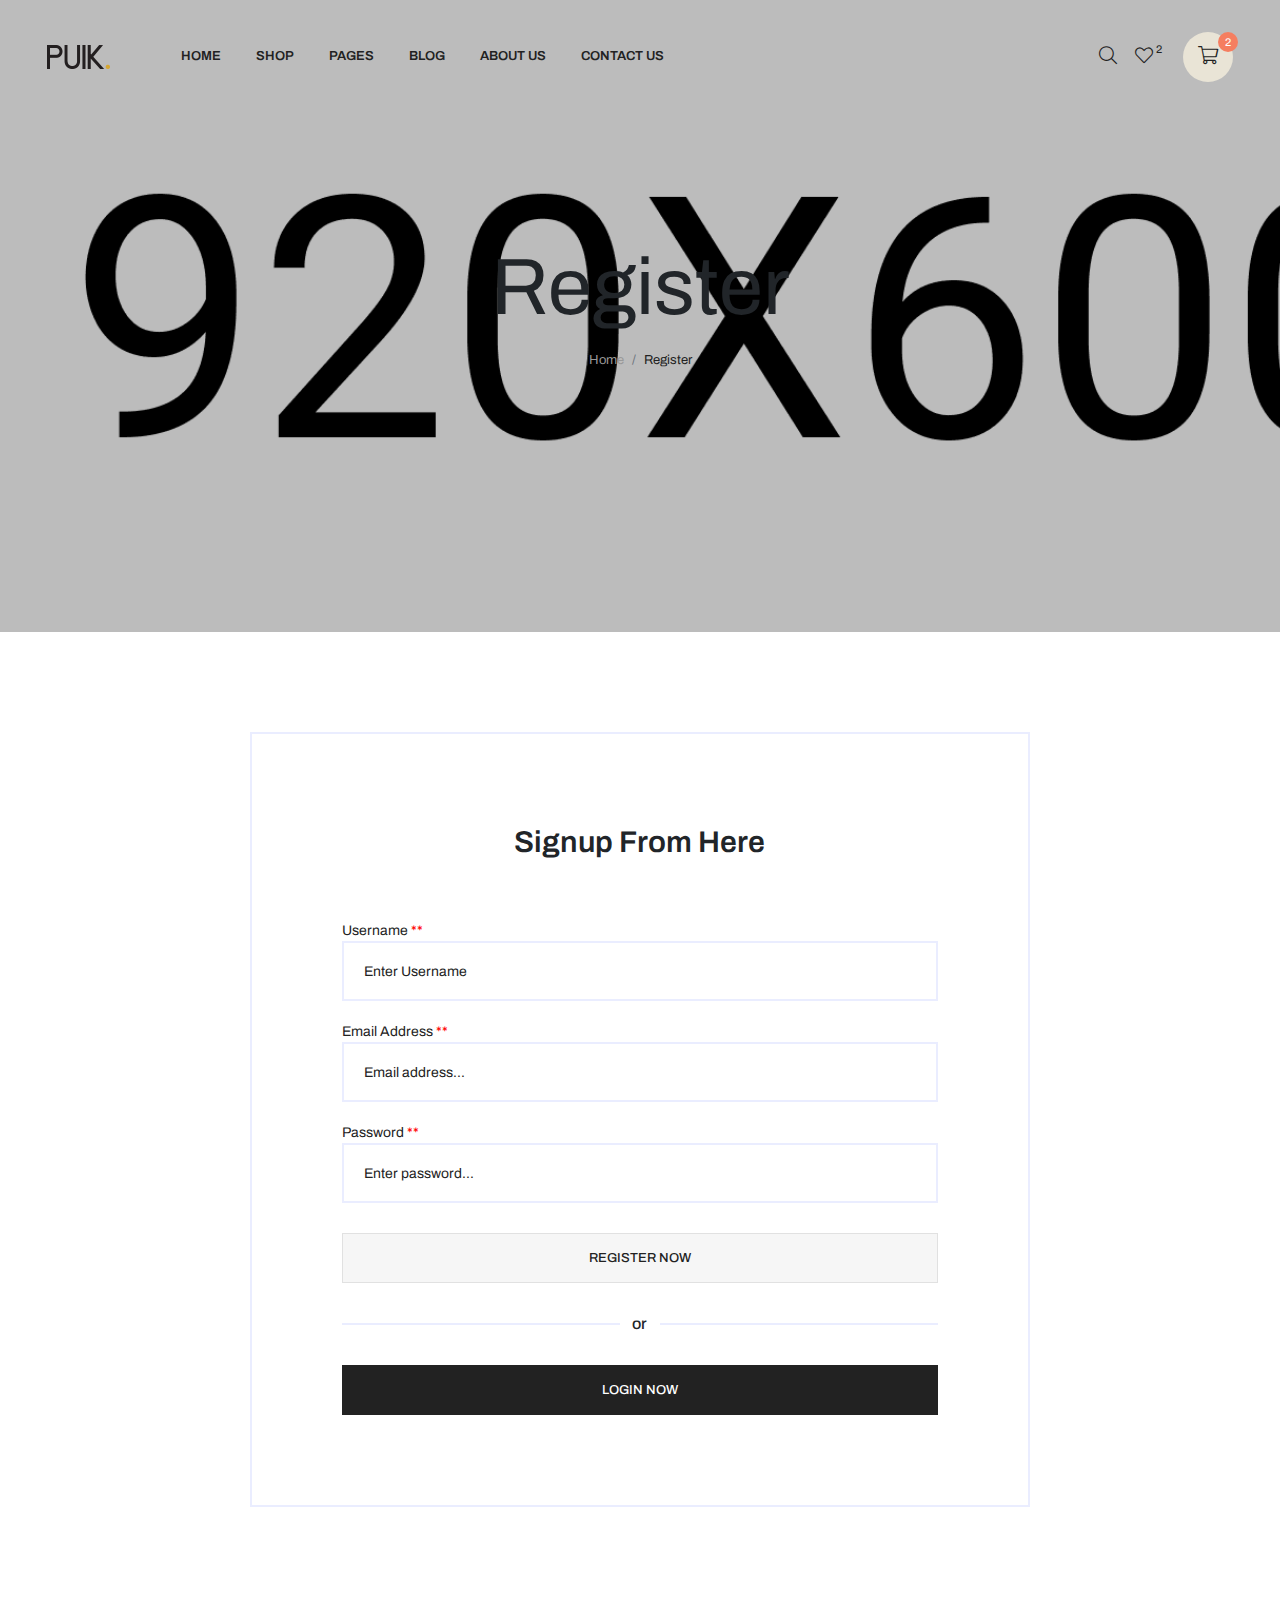
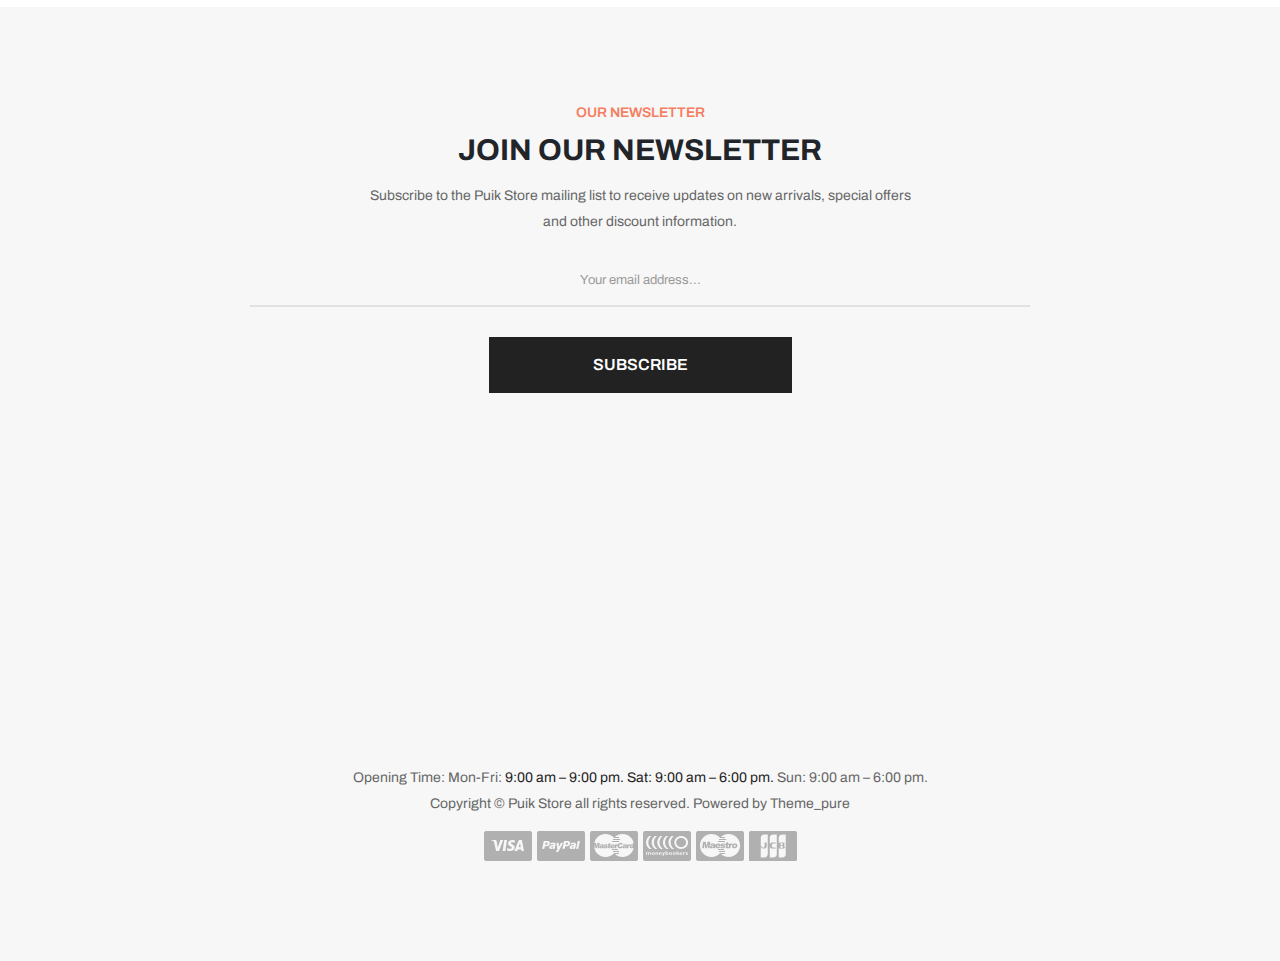
<file: src/Web/Nowadays.Web/Nowadays.Web/wwwroot/theme/puik/register.html>
<!doctype html>
<html class="no-js" lang="zxx">

<head>
    <meta charset="utf-8">
    <meta http-equiv="x-ua-compatible" content="ie=edge">
    <title>Puik - Clean, Minimal Nowadays HTML5 Template</title>
    <meta name="description" content="">
    <meta name="viewport" content="width=device-width, initial-scale=1">

    <link rel="manifest" href="site.webmanifest">
    <link rel="shortcut icon" type="image/x-icon" href="assets/img/favicon.ico">
    <!-- Place favicon.ico in the root directory -->

   <!-- CSS here -->
   <link rel="stylesheet" href="assets/css/preloader.css">
   <link rel="stylesheet" href="assets/css/owl.carousel.min.css">
   <link rel="stylesheet" href="assets/css/animate.min.css">
   <link rel="stylesheet" href="assets/css/magnific-popup.css">
   <link rel="stylesheet" href="assets/css/meanmenu.css">
   <link rel="stylesheet" href="assets/css/animate.min.css">
   <link rel="stylesheet" href="assets/css/slick.css">
   <link rel="stylesheet" href="assets/css/bootstrap.min.css">
   <link rel="stylesheet" href="assets/css/fontawesome-all.min.css">
   <link rel="stylesheet" href="assets/css/themify-icons.css">
   <link rel="stylesheet" href="assets/css/nice-select.css">
   <link rel="stylesheet" href="assets/css/ui-range-slider.css">
   <link rel="stylesheet" href="assets/css/main.css">
</head>

<body>

    <!-- preloader start -->
    <div id="loading">
        <div id="loading-center">
            <div id="loading-center-absolute">
                <svg viewBox="0 0 58 58" id="mustard" class="product">
                <g>
                  <path style="fill:#ED7161;" d="M39.869,58H18.131C16.954,58,16,57.046,16,55.869V12.621C16,11.726,16.726,11,17.621,11h22.757
                    C41.274,11,42,11.726,42,12.621v43.248C42,57.046,41.046,58,39.869,58z" />
                  <polygon style="fill:#D13834;" points="35,11 23,11 27.615,0 30.385,0 	" />
                  <rect x="16" y="16" style="fill:#D75A4A;" width="26" height="2" />
                  <rect x="20" y="11" style="fill:#D75A4A;" width="2" height="6" />
                  <rect x="25" y="11" style="fill:#D75A4A;" width="2" height="6" />
                  <rect x="30" y="11" style="fill:#D75A4A;" width="2" height="6" />
                  <rect x="36" y="11" style="fill:#D75A4A;" width="2" height="6" />
                  <circle style="fill:#D13834;" cx="29" cy="36" r="10" />
                </g>
                </svg>
                <svg viewBox="0 0 49.818 49.818" id="meat" class="product">
                    <g>
                    <path style="fill:#994530;" d="M0.953,38.891c0,0,3.184,6.921,11.405,9.64c1.827,0.604,3.751,0.751,5.667,0.922
                        c7.866,0.703,26.714-0.971,31.066-18.976c1.367-5.656,0.76-11.612-1.429-17.003C44.51,5.711,37.447-4.233,22.831,2.427
                        c-8.328,3.795-7.696,10.279-5.913,14.787c2.157,5.456-2.243,11.081-8.06,10.316C1.669,26.584-1.825,30.904,0.953,38.891z" />
                    <g>
                        <path style="fill:#D75A4A;" d="M4.69,37.18c0.402,0.785,3.058,5.552,9.111,7.554c1.335,0.441,2.863,0.577,4.482,0.72l0.282,0.025
                            c0.818,0.073,1.698,0.11,2.617,0.11c18.18,0,22.854-11.218,24.02-16.041c1.134-4.693,0.706-9.703-1.235-14.488
                            C41.049,7.874,36.856,4.229,31.506,4.229c-2.21,0-4.683,0.615-7.349,1.83c-2.992,1.364-6.676,3.921-4.13,10.36
                            c1.284,3.25,0.912,6.746-1.023,9.591c-2.17,3.191-6.002,4.901-9.895,4.39c-0.493-0.065-0.966-0.099-1.404-0.099
                            c-1.077,0-2.502,0.198-3.173,1.143C3.765,32.524,3.823,34.609,4.69,37.18z" />
                        <path style="fill:#C64940;" d="M21.184,46.589c-0.948,0-1.858-0.038-2.706-0.114l-0.283-0.025
                            c-1.674-0.147-3.257-0.287-4.706-0.767c-6.376-2.108-9.188-7.073-9.688-8.047l-0.058-0.137c-0.984-2.917-0.993-5.273-0.026-6.635
                            c0.912-1.285,2.89-1.807,5.524-1.456c3.537,0.466,6.959-1.054,8.936-3.961c1.746-2.565,2.082-5.723,0.921-8.661
                            c-3.189-8.065,2.707-10.754,4.645-11.638c9.68-4.407,16.81-1.155,21.152,9.535c2.021,4.981,2.464,10.202,1.28,15.099
                            C44.953,34.836,40.073,46.589,21.184,46.589z M5.613,36.787c0.401,0.758,2.936,5.155,8.503,6.997
                            c1.229,0.406,2.699,0.536,4.256,0.673l0.284,0.025c0.788,0.07,1.639,0.106,2.527,0.106c17.469,0,21.938-10.683,23.048-15.276
                            c1.084-4.487,0.672-9.286-1.19-13.877C40.29,8.663,36.409,5.229,31.506,5.229c-2.067,0-4.4,0.585-6.934,1.74
                            c-3.02,1.376-5.81,3.532-3.615,9.083c1.408,3.563,0.998,7.398-1.126,10.521c-2.404,3.534-6.563,5.386-10.852,4.818
                            c-1.793-0.236-3.197,0.019-3.632,0.632C4.912,32.636,4.756,34.207,5.613,36.787z" />
                    </g>
                    <g>
                        <circle style="fill:#E6E6E6;" cx="32.455" cy="12.779" r="4" />
                        <path style="fill:#7A3726;" d="M32.455,17.779c-2.757,0-5-2.243-5-5s2.243-5,5-5s5,2.243,5,5S35.212,17.779,32.455,17.779z
                            M32.455,9.779c-1.654,0-3,1.346-3,3s1.346,3,3,3s3-1.346,3-3S34.109,9.779,32.455,9.779z" />
                    </g>
                    <path style="fill:#C64940;" d="M25.617,45.684l-1.941-0.479c0.435-1.761-1.063-3.216-3.446-4.859
                        c-2.875-1.984-4.817-5.117-5.327-8.595c-0.186-1.266-0.425-2.285-0.428-2.295l1.922-0.548c0.01,0.028,1.09,3.104,3.978,4.314
                        c2.094,0.877,4.667,0.598,7.648-0.832c11.578-5.554,17.102-2.646,17.332-2.52l-0.967,1.752c-0.04-0.021-4.97-2.48-15.5,2.57
                        c-3.53,1.694-6.662,1.984-9.312,0.863c-0.801-0.339-1.49-0.779-2.078-1.265c0.769,1.974,2.11,3.695,3.867,4.907
                        C23.149,39.931,26.472,42.222,25.617,45.684z" />
                    <path style="fill:#C64940;" d="M27.074,27.586c-5.37,0-7.605-3.694-7.633-3.74l1.727-1.01l-0.863,0.505l0.859-0.511
                        c0.108,0.179,2.714,4.335,9.738,2.105c1.54-0.794,12.038-6.002,15.619-2.289l-1.439,1.389c-1.979-2.052-9.229,0.576-13.332,2.714
                        l-0.154,0.064C29.892,27.364,28.389,27.586,27.074,27.586z" />
                    </g>
                </svg>
                <svg viewBox="0 0 49 49" id="soda" class="product">
                    <g>
                    <path style="fill:#E22F37;" d="M9.5,27V5.918c0-1.362,0.829-2.587,2.094-3.093l0,0C12.642,2.406,13.5,1.14,13.5,0.011L13.5,0v0
                        l11,0l11,0v0v0.011c0,1.129,0.858,2.395,1.906,2.814l0,0c1.265,0.506,2.094,1.73,2.094,3.093V27v-5v21.082
                        c0,1.362-0.829,2.587-2.094,3.093h0c-1.048,0.419-1.906,1.686-1.906,2.814V49l0,0h-11h-11l0,0l0-0.011
                        c0-1.129-0.858-2.395-1.906-2.814h0c-1.265-0.506-2.094-1.73-2.094-3.093V22" />
                    <path style="fill:#F75B57;" d="M18.5,7h-5c-0.553,0-1-0.447-1-1s0.447-1,1-1h5c0.553,0,1,0.447,1,1S19.053,7,18.5,7z" />
                    <path style="fill:#F75B57;" d="M35.5,7h-13c-0.553,0-1-0.447-1-1s0.447-1,1-1h13c0.553,0,1,0.447,1,1S36.053,7,35.5,7z" />
                    <path style="fill:#994530;" d="M18.5,45h-5c-0.553,0-1-0.447-1-1s0.447-1,1-1h5c0.553,0,1,0.447,1,1S19.053,45,18.5,45z" />
                    <path style="fill:#994530;" d="M35.5,45h-13c-0.553,0-1-0.447-1-1s0.447-1,1-1h13c0.553,0,1,0.447,1,1S36.053,45,35.5,45z" />
                    <polygon style="fill:#E6E6E6;" points="39.5,32 9.5,42 9.5,20 39.5,10 	" />
                    <polygon style="fill:#F9D70B;" points="39.5,28 9.5,38 9.5,24 39.5,14 	" />
                    </g>
                </svg>
                <div class="cart-container">
                    <svg viewBox="0 0 512 512" id="cart">
                    <circle cx="376.8" cy="440" r="55" />
                    <circle cx="192" cy="440" r="55" />
                    <polygon points="128,0 0.8,0 0.8,32 104.8,32 136.8,124.8 170.4,124.8 " />
                    <polygon style="fill:#ED7161;" points="250.4,49.6 224,124.8 411.2,124.8 " />
                    <polygon style="fill:#ee5a46;" points="411.2,124.8 224,124.8 170.4,124.8 136.8,124.8 68,124.8 141.6,361.6 427.2,361.6 
                    511.2,124.8 " />
                    <g>
                        <rect x="166.4" y="185.6" style="fill:#FFFFFF;" width="255.2" height="16" />
                        <rect x="166.4" y="237.6" style="fill:#FFFFFF;" width="166.4" height="16" />
                    </g>
                    </svg>
                </div>
            </div>
        </div>
    </div>
    <!-- preloader end -->

    <!-- header area start -->
    <header>
        <div id="header-sticky" class="header-area header-transparent-2 header-sticky header-sticky-white">
            <div class="header-main header-main-1 header-main-2 header-main-3 header-padding pl-50 pr-50">
                <div class="container-fluid">
                    <div class="row align-items-center">
                        <div class="col-xxl-9 col-xl-9 col-lg-9 col-md-6 col-sm-4 col-4">
                            <div class="header-left p-rel d-flex align-items-center">
                                <div class="logo pr-55 d-inline-block">
                                    <a href="index.html"><img src="assets/img/logo/logo-black.png" alt="#"></a>
                                </div>
                                <div class="main-menu">
                                    <nav id="mobile-menu">
                                        <ul>
                                            <li><a href="index.html">Home</a>
                                                <ul class="sub-menu">
                                                    <li><a href="index.html">Home Layout 1</a>
                                                        <ul class="sub-menu">
                                                            <li><a href="index.html">Home Layout 1</a></li>
                                                            <li><a href="index-2.html">Home Layout 2</a></li>
                                                            <li><a href="index-3.html">Home Layout 3</a></li>
                                                            <li><a href="index-4.html">Home Layout 4</a></li>
                                                            <li><a href="index-5.html">Home Layout 5</a></li>
                                                            <li><a href="index-6.html">Home Layout 6</a></li>
                                                        </ul>
                                                    </li>
                                                    <li><a href="index-2.html">Home Layout 2</a></li>
                                                    <li><a href="index-3.html">Home Layout 3</a></li>
                                                    <li><a href="index-4.html">Home Layout 4</a></li>
                                                    <li><a href="index-5.html">Home Layout 5</a></li>
                                                    <li><a href="index-6.html">Home Layout 6</a></li>
                                                </ul>
                                            </li>
                                            <li class="static">
                                                <a href="shop.html">Shop <i class="icon-arrow-down"></i></a>
                                                <ul class="mega-menu mega-menu-2-col">
                                                   <li class="has-dropdown">
                                                       <a href="shop.html">Shop Pages</a>
                                                       <ul class="has-dropdown">
                                                           <li><a href="shop-right-sidebar.html">Right Sidebar</a></li>
                                                           <li><a href="shop.html">Left Sidebar</a></li>
                                                           <li><a href="shop-filter-dropdown.html">Filter Dropdown</a></li>
                                                           <li><a href="shop-filter-canvas.html">Filter Canvas</a></li>
                                                           <li><a href="shop-list-v1.html">List Version 1</a></li>
                                                           <li><a href="shop-list-v2.html">List Version 2</a></li>
                                                           <li><a href="shop-masonary.html">Masonary Layout</a></li>
                                                           <li><a href="shop-tab.html">Tab Layout</a></li>
                                                       </ul>
                                                   </li>
                                                   <li class="has-dropdown">
                                                       <a href="shop.html">Features</a>
                                                       <ul class="has-dropdown">
                                                           <li><a href="shop.html">Filter Options</a></li>
                                                           <li><a href="shop.html">Filters area</a></li>
                                                           <li><a href="shop.html">Filters Sidebar</a></li>
                                                           <li><a href="shop.html">Load More button</a></li>
                                                           <li><a href="shop.html">infinit scrolling</a></li>
                                                           <li><a href="shop.html">collections list</a></li>
                                                           <li><a href="shop.html">hidden search</a></li>
                                                           <li><a href="shop.html">Search Full screen</a></li>
                                                       </ul>
                                                   </li>
                                                   <li class="d-none d-lg-block">
                                                       <div class="menu-banner-wrapper p-rel">
                                                           <a class="w-img" href="shop.html">
                                                               <img src="assets/img/banner/menu/banner-women.jpg" alt="">
                                                           </a>
                                                            <a href="shop.html" class="menu-banner-btn">women</a>
                                                       </div>
                                                   </li>
                                                   <li class="d-none d-xl-block">
                                                       <div class="menu-banner-wrapper p-rel">
                                                           <a class="w-img" href="shop.html">
                                                               <img src="assets/img/banner/menu/banner-men.jpg" alt="">
                                                           </a>
                                                            <a href="shop.html" class="menu-banner-btn">men</a>
                                                       </div>
                                                   </li>
                                                </ul>
                                             </li>
                                            <li class="static">
                                                <a href="about-us.html">Pages</a>
                                                <ul class="mega-menu mega-full mega-menu-3-col">
                                                    <li class="has-dropdown">
                                                        <a href="product-details.html">Product Layout</a>
                                                        <ul class="has-dropdown">
                                                            <li><a href="product-details.html">Product Details Layout 1</a></li>
                                                            <li><a href="product-details-v2.html">Product Details Layout 2</a></li>
                                                            <li><a href="product-details.html">Product Details Layout 3</a></li>
                                                            <li><a href="product-details-grid.html">Product Details Grid</a></li>
                                                            <li><a href="product-details-grid.html">Product Details Scroll</a></li>
                                                            <li><a href="product-details.html">Left Sidebar</a></li>
                                                            <li><a href="product-details.html">Right Sidebar</a></li>
                                                            <li><a href="product-details.html">Sidebar full height</a></li>
                                                            <li><a href="product-details.html">Product tab acceordiaons</a></li>
                                                            <li><a href="product-details.html">Product full width ATC</a></li>
                                                            <li><a href="product-details.html">Product full width layout</a></li>
                                                            <li><a href="product-details.html">Advance Product Type <span class="menu-tag red">Hot</span></a></li>
                                                        </ul>
                                                    </li>
                                                    <li class="has-dropdown">
                                                        <a href="product-details.html">Other Pages</a>
                                                        <ul class="has-dropdown">
                                                            <li><a href="about-us.html">About Us</a></li>
                                                            <li><a href="about-me.html">About Me</a></li>
                                                            <li><a href="login.html">Login</a></li>
                                                            <li><a href="register.html">Register</a></li>
                                                            <li><a href="cart.html">Cart</a></li>
                                                            <li><a href="wishlist.html">Wishlist</a></li>
                                                            <li><a href="checkout.html">Checkout</a></li>
                                                            <li><a href="team.html">Team</a></li>
                                                            <li><a href="faq.html">Faq</a></li>
                                                            <li><a href="coming-soon.html">Coming Soon</a></li>
                                                            <li><a href="error.html">404 Error</a></li>
                                                            <li><a href="card.html">Gift Card</a></li>
                                                        </ul>
                                                    </li>
                                                    <li class="has-dropdown">
                                                        <a href="product-details.html">Product Swatch</a>
                                                        <ul class="has-dropdown">
                                                            <li><a href="product-details.html">Product Color Swatch</a></li>
                                                            <li><a href="product-details.html">Product Gallery Swatch</a></li>
                                                            <li><a href="product-details.html">Product Images Swatch</a></li>
                                                            <li><a href="product-details.html">Swatch Color</a></li>
                                                            <li><a href="product-details.html">Swatch Color Circle</a></li>
                                                            <li><a href="product-details.html">Swatch Radio</a></li>
                                                            <li><a href="product-details.html">Swatch Radio COlor</a></li>
                                                            <li><a href="product-details.html">Swatch Rectangle</a></li>
                                                            <li><a href="product-details.html">Swatch Rectangle Color</a></li>
                                                            <li><a href="product-details.html">Swatch Simple <span class="menu-tag red">Hot</span></a></li>
                                                            <li><a href="product-details.html">Swatch Simple Color <span class="menu-tag red">Hot</span></a></li>
                                                        </ul>
                                                    </li>
                                                 </ul>
                                            </li>
                                            <li>
                                                <a href="blog.html">Blog</a>
                                                <ul class="sub-menu">
                                                    <li><a href="blog.html">Blog Main</a></li>
                                                    <li><a href="blog-2-col.html">Blog 2 Column</a></li>
                                                    <li><a href="blog-grid.html">Blog Grid</a></li>
                                                    <li><a href="blog-left-sidebar.html">Blog Left Sidebar</a></li>
                                                    <li><a href="blog-details.html">Blog Details</a></li>
                                                    <li><a href="blog-details-left-sidebar.html">Blog Details Left Sidebar</a></li>
                                                </ul>
                                            </li>
                                            <li>
                                                <a href="about-us.html">About Us</a>
                                                <ul class="sub-menu">
                                                    <li><a href="about-us.html">About Us</a></li>
                                                    <li><a href="about-me.html">About Me</a></li>
                                                </ul>
                                            </li>
                                            <li><a href="contact.html">Contact Us</a></li>
                                        </ul>
                                    </nav>
                                </div>
                            </div>
                        </div>
                        <div class="col-xxl-3 col-xl-3 col-lg-3 col-md-6 col-sm-8 col-8">
                            <div class="header-right-wrapper d-flex align-items-center justify-content-end">
                                <div class="header-right  d-flex align-items-center justify-content-end">
                                    <a href="login.html" class="d-none d-xxl-inline-block">Login / Register</a>
                                    <div class="header-icon d-inline-block ml-30">
                                        <a href="javascript:void(0)" class="search-toggle d-none d-sm-inline-block"><i class="fal fa-search"></i></a>
                                        <a href="wishlist.html" class="d-none d-xl-inline-block"><i class="fal fa-heart"></i><span>2</span></a>
                                        <button type="button" data-bs-toggle="modal" data-bs-target="#cartMiniModal"><i class="fal fa-shopping-cart"></i><span>2</span></button>
                                    </div>
                                </div>
                                <div class="header-bar ml-20 d-lg-none">
                                    <button type="button" class="header-bar-btn header-bar-btn-black" data-bs-toggle="modal" data-bs-target="#offCanvasModal">
                                        <span></span>
                                        <span></span>
                                        <span></span>
                                    </button>
                                </div>
                            </div>
                        </div>
                    </div>
                </div>
            </div>
        </div>
    </header>
    <!-- header area end -->

    <!-- cart mini area start -->
    <div class="cartmini__area">
        <div class="modal fade" id="cartMiniModal" tabindex="-1" aria-labelledby="cartMiniModal" aria-hidden="true">
            <div class="modal-dialog">
            <div class="modal-content">
                <div class="cartmini__wrapper">
                    <div class="cartmini__top d-flex align-items-center justify-content-between">
                        <h4>Your Cart</h4>
                        <div class="cartminit__close">
                            <button type="button" data-bs-toggle="modal" data-bs-target="#cartMiniModal" class="cartmini__close-btn"> <i class="fal fa-times"></i></button>
                        </div>
                    </div>
                    <div class="cartmini__list">
                        <ul>
                            <li class="cartmini__item p-rel d-flex align-items-start">
                                <div class="cartmini__thumb mr-15">
                                    <a href="product-details.html">
                                        <img src="assets/img/products/product-1.jpg" alt="">
                                    </a>
                                </div>
                                <div class="cartmini__content">
                                    <h3 class="cartmini__title">
                                        <a href="product-details.html">Form Armchair Walnut Base</a>
                                    </h3>
                                    <span class="cartmini__price">
                                        <span class="price">1 × $70.00</span>
                                    </span>
                                </div>
                                <a href="#" class="cartmini__remove">
                                    <i class="fal fa-times"></i>
                                </a>
                            </li>
                            <li class="cartmini__item p-rel d-flex align-items-start">
                                <div class="cartmini__thumb mr-15">
                                    <a href="product-details.html">
                                        <img src="assets/img/products/product-2.jpg" alt="">
                                    </a>
                                </div>
                                <div class="cartmini__content">
                                    <h3 class="cartmini__title">
                                        <a href="product-details.html">Form Armchair Simon Legald</a>
                                    </h3>
                                    <span class="cartmini__price">
                                        <span class="price">1 × $95.99</span>
                                    </span>
                                </div>
                                <a href="#" class="cartmini__remove">
                                    <i class="fal fa-times"></i>
                                </a>
                            </li>
                            <li class="cartmini__item p-rel d-flex align-items-start">
                                <div class="cartmini__thumb mr-15">
                                    <a href="product-details.html">
                                        <img src="assets/img/products/product-3.jpg" alt="">
                                    </a>
                                </div>
                                <div class="cartmini__content">
                                    <h3 class="cartmini__title">
                                        <a href="product-details.html">Antique Chinese Armchairs</a>
                                    </h3>
                                    <span class="cartmini__price">
                                        <span class="price">1 × $120.00</span>
                                    </span>
                                </div>
                                <a href="#" class="cartmini__remove">
                                    <i class="fal fa-times"></i>
                                </a>
                            </li>
                        </ul>
                    </div>
                    <div class="cartmini__total d-flex align-items-center justify-content-between">
                        <h5>Total</h5>
                        <span>$180.00</span>
                    </div>
                    <div class="cartmini__bottom">
                        <a href="cart.html" class="s-btn w-100 mb-20">view cart</a>
                        <a href="checkout.html" class="s-btn s-btn-2 w-100">checkout</a>
                    </div>
                </div>
            </div>
            </div>
        </div>
    </div>
    <!-- cart mini area end -->

    <!-- search area start -->
    <div class="search__area">
        <div class="search__close">
            <button type="button" class="search__close-btn search-close-btn"><i class="fal fa-times"></i></button>
        </div>
        <div class="search__wrapper">
            <h4>Searching</h4>
            <div class="search__form">
                <form action="#">
                    <div class="search__input">
                        <input type="text" placeholder="Search Products">
                        <button type="submit">
                            <i class="far fa-search"></i>
                        </button>
                    </div>
                </form>
            </div>
        </div>
    </div>
    <!-- search area end -->


    <!-- sidebar area start -->
    <section class="offcanvas__area">
        <div class="modal fade" id="offCanvasModal" tabindex="-1" aria-labelledby="offCanvasModal" aria-hidden="true">
            <div class="modal-dialog">
                <div class="modal-content">
                    <div class="offcanvas__wrapper">
                        <div class="offcanvas__top d-flex align-items-center mb-60 justify-content-between">
                            <div class="logo">
                                <a href="index.html">
                                   <img src="assets/img/logo/logo-black.png" alt="logo">
                                </a>
                             </div>
                           <div class="offcanvas__close">
                              <button class="offcanvas__close-btn" data-bs-toggle="modal" data-bs-target="#offCanvasModal">
                                 <svg viewBox="0 0 22 22">
                                    <path d="M12.41,11l5.29-5.29c0.39-0.39,0.39-1.02,0-1.41s-1.02-0.39-1.41,0L11,9.59L5.71,4.29c-0.39-0.39-1.02-0.39-1.41,0
                                    s-0.39,1.02,0,1.41L9.59,11l-5.29,5.29c-0.39,0.39-0.39,1.02,0,1.41C4.49,17.9,4.74,18,5,18s0.51-0.1,0.71-0.29L11,12.41l5.29,5.29
                                    C16.49,17.9,16.74,18,17,18s0.51-0.1,0.71-0.29c0.39-0.39,0.39-1.02,0-1.41L12.41,11z"/>
                                 </svg>
                              </button>
                           </div>
                        </div>
                        <div class="offcanvas__content p-relative z-index-1">
                           <div class="canvas__menu">
                              <div class="mobile-menu fix"></div>
                           </div>
                           <div class="offcanvas__action mb-15">
                              <a href="login.html">Login</a>
                           </div>
                           <div class="offcanvas__action mb-15 ">
                              <a href="wishlist.html" class="has-tag">
                                 <svg viewBox="0 0 22 22">
                                    <path d="M20.26,11.3c2.31-2.36,2.31-6.18-0.02-8.53C19.11,1.63,17.6,1,16,1c0,0,0,0,0,0c-1.57,0-3.05,0.61-4.18,1.71c0,0,0,0,0,0
                                    L11,3.41l-0.81-0.69c0,0,0,0,0,0C9.06,1.61,7.58,1,6,1C4.4,1,2.89,1.63,1.75,2.77c-2.33,2.35-2.33,6.17-0.02,8.53
                                    c0,0,0,0.01,0.01,0.01l0.01,0.01c0,0,0,0,0,0c0,0,0,0,0,0L11,20.94l9.25-9.62c0,0,0,0,0,0c0,0,0,0,0,0L20.26,11.3
                                    C20.26,11.31,20.26,11.3,20.26,11.3z M3.19,9.92C3.18,9.92,3.18,9.92,3.19,9.92C3.18,9.92,3.18,9.91,3.18,9.91
                                    c-1.57-1.58-1.57-4.15,0-5.73C3.93,3.42,4.93,3,6,3c1.07,0,2.07,0.42,2.83,1.18C8.84,4.19,8.85,4.2,8.86,4.21
                                    c0.01,0.01,0.01,0.02,0.03,0.03l1.46,1.25c0.07,0.06,0.14,0.09,0.22,0.13c0.01,0,0.01,0.01,0.02,0.01c0.13,0.06,0.27,0.1,0.41,0.1
                                    c0.08,0,0.16-0.03,0.25-0.05c0.03-0.01,0.07-0.01,0.1-0.02c0.07-0.03,0.13-0.07,0.2-0.11c0.03-0.02,0.07-0.03,0.1-0.06l1.46-1.24
                                    c0.01-0.01,0.02-0.02,0.03-0.03c0.01-0.01,0.03-0.01,0.04-0.02C13.93,3.42,14.93,3,16,3c0,0,0,0,0,0c1.07,0,2.07,0.42,2.83,1.18
                                    c1.56,1.58,1.56,4.15,0,5.73c0,0,0,0.01-0.01,0.01c0,0,0,0,0,0L11,18.06L3.19,9.92z"/>
                                 </svg>
                                 <span class="tag">2</span>
                              </a>
                           </div>
                           <div class="offcanvas__action mb-15 d-sm-block">
                              <a href="cart.html" class="has-tag">
                                <i class="far fa-shopping-bag"></i>
                                <span class="tag">4</span>
                              </a>
                           </div>
                           <div class="offcanvas__social mt-15">
                              <ul>
                                 <li>
                                    <a href="#"><i class="fab fa-facebook-f"></i></a>
                                 </li>
                                 <li>
                                    <a href="#"><i class="fab fa-twitter"></i></a>
                                 </li>
                                 <li>
                                    <a href="#"><i class="fab fa-instagram"></i></a>
                                 </li>
                                 <li>
                                    <a href="#"><i class="fab fa-google-plus-g"></i></a>
                                 </li>
                                 <li>
                                    <a href="#"><i class="fab fa-linkedin-in"></i></a>
                                 </li>
                              </ul>
                           </div>
                        </div>
                     </div>
                </div>
            </div>
        </div>
    </section>
    <!-- sidebar area end -->

    <main>

        <!-- breadcrumb area start -->
        <div class="breadcrumb-area-2 pt-240 pb-245 include-bg" data-background="assets/img/page-title/page-title-1.jpg">
            <div class="container">
                <div class="row">
                    <div class="col-xxl-12">     
                        <div class="breadcrumb-wrapper-2 text-center">
                            <h3>register</h3>
                            <nav aria-label="breadcrumb">
                                <ol class="breadcrumb justify-content-center">
                                  <li class="breadcrumb-item"><a href="index.html">Home</a></li>
                                  <li class="breadcrumb-item active" aria-current="page">register</li>
                                </ol>
                            </nav>
                        </div>                    
                    </div>
                </div>
            </div>
        </div>
        <!-- breadcrumb area end -->

        <!-- login area start -->
        <section class="login-area pt-100 pb-100">
            <div class="container">
                  <div class="row">
                     <div class="col-lg-8 offset-lg-2">
                        <div class="basic-login">
                              <h3 class="text-center mb-60">Signup From Here</h3>
                              <form action="#">
                                 <label for="name">Username <span>**</span></label>
                                 <input id="name" type="text" placeholder="Enter Username" />
                                 <label for="email-id">Email Address <span>**</span></label>
                                 <input id="email-id" type="text" placeholder="Email address..." />
                                 <label for="pass">Password <span>**</span></label>
                                 <input id="pass" type="password" placeholder="Enter password..." />
                                 <div class="mt-10"></div>
                                 <button class="s-btn s-btn-4 w-100">Register Now</button>
                                 <div class="or-divide"><span>or</span></div>
                                 <a href="login.html" class="s-btn s-btn-2 w-100">login Now</a>
                              </form>
                        </div>
                     </div>
                  </div>
            </div>
         </section>
        <!-- login area end -->

        <!-- product modal area start -->
        <div class="product__modal-area modal fade" id="productModal" tabindex="-1" role="dialog" aria-labelledby="productModal" aria-hidden="true">
            <div class="modal-dialog modal-dialog-centered" role="document">
              <div class="modal-content">
                <div class="product__modal-inner position-relative">
                    <div class="product__modal-close">
                        <button data-bs-dismiss="modal" aria-label="Close">
                            <i class="ti-close"></i>
                        </button>
                    </div>
                    <div class="product__modal-left">
                        <div class="tab-content mb-10" id="productModalThumb">
                            <div class="tab-pane fade show active" id="pro-1" role="tabpanel" aria-labelledby="pro-1-tab">
                                <div class="product__modal-thumb w-img">
                                    <img src="assets/img/products/modal/product-modal-1.jpg" alt="">
                                </div>
                            </div>
                            <div class="tab-pane fade" id="pro-2" role="tabpanel" aria-labelledby="pro-2-tab">
                                <div class="product__modal-thumb w-img">
                                    <img src="assets/img/products/modal/product-modal-2.jpg" alt="">
                                </div>
                            </div>
                            <div class="tab-pane fade" id="pro-3" role="tabpanel" aria-labelledby="pro-3-tab">
                                <div class="product__modal-thumb w-img">
                                    <img src="assets/img/products/modal/product-modal-3.jpg" alt="">
                                </div>
                            </div>
                            <div class="tab-pane fade" id="pro-4" role="tabpanel" aria-labelledby="pro-4-tab">
                                <div class="product__modal-thumb w-img">
                                    <img src="assets/img/products/modal/product-modal-4.jpg" alt="">
                                </div>
                            </div>
                        </div>
                        <div class="product__modal-nav">
                            <ul class="nav nav-tabs" id="productModalNav" role="tablist">
                                <li class="nav-item" role="presentation">
                                  <button class="nav-link active" id="pro-1-tab" data-bs-toggle="tab" data-bs-target="#pro-1" type="button" role="tab" aria-controls="pro-1" aria-selected="true">
                                      <img src="assets/img/products/modal/product-modal-sm-1.jpg" alt="">
                                  </button>
                                </li>
                                <li class="nav-item" role="presentation">
                                  <button class="nav-link" id="pro-2-tab" data-bs-toggle="tab" data-bs-target="#pro-2" type="button" role="tab" aria-controls="pro-2" aria-selected="false">
                                    <img src="assets/img/products/modal/product-modal-sm-2.jpg" alt="">
                                  </button>
                                </li>
                                <li class="nav-item" role="presentation">
                                  <button class="nav-link" id="pro-3-tab" data-bs-toggle="tab" data-bs-target="#pro-3" type="button" role="tab" aria-controls="pro-3" aria-selected="false">
                                    <img src="assets/img/products/modal/product-modal-sm-3.jpg" alt="">
                                  </button>
                                </li>
                                <li class="nav-item" role="presentation">
                                    <button class="nav-link" id="pro-4-tab" data-bs-toggle="tab" data-bs-target="#pro-4" type="button" role="tab" aria-controls="pro-4" aria-selected="false">
                                      <img src="assets/img/products/modal/product-modal-sm-4.jpg" alt="">
                                    </button>
                                </li>
                              </ul>
                        </div>
                    </div>
                    <div class="product__modal-right">
                        <h3 class="product__modal-title">
                            <a href="product-details.html">Living Room Lighting</a>
                        </h3>
                        <div class="product__modal-rating d-flex align-items-center">
                            <ul class="mr-10">
                                <li>
                                    <a href="#"><i class="ti-star"></i></a>
                                </li>
                                <li>
                                    <a href="#"><i class="ti-star"></i></a>
                                </li>
                                <li>
                                    <a href="#"><i class="ti-star"></i></a>
                                </li>
                                <li>
                                    <a href="#"><i class="ti-star"></i></a>
                                </li>
                                <li>
                                    <a href="#"><i class="ti-star"></i></a>
                                </li>
                            </ul>
                            <div class="customer-review">
                                <a href="#">(1 customer review)</a>
                            </div>
                        </div>
                        <div class="product__modal-price mb-10">
                            <span class="price new-price">$700.00</span>

                            <span class="price old-price">$899.99</span>
                        </div>
                        <div class="product__modal-available">
                            <p> Availability: <span>In Stock</span> </p>
                        </div>
                        <div class="product__modal-sku">
                            <p> Sku: <span> 0026AG90-1</span> </p>
                        </div>
                        <div class="product__modal-des">
                            <p>Typi non habent claritatem insitam, est usus legentis in iis qui facit eorum claritatem. Investigationes demonstraverunt lectores legere me lius quod legunt saepius.…</p>
                        </div>
                        <div class="product__modal-quantity mb-15">
                            <h5>Quantity:</h5>
                            <form action="#">
                                <div class="pro-quan-area d-lg-flex align-items-center">
                                    <div class="product-quantity mr-20 mb-25">
                                        <div class="cart-plus-minus p-relative"><input type="text" value="1" /></div>
                                    </div>
                                    <div class="product__modal-cart mb-25">
                                        <button class="product-modal-cart-btn " type="submit">Add to cart</button>
                                    </div>
                                </div>
                            </form>
                        </div>
                        <div class="product__modal-categories d-flex align-items-center">
                            <span>Categories: </span>
                            <ul>
                                <li><a href="#">Decor, </a></li>
                                <li><a href="#">Lamp, </a></li>
                                <li><a href="#">Lighting</a></li>
                            </ul>
                        </div>
                        <div class="product__modal-categories d-flex align-items-center">
                            <span>Tags: </span>
                            <ul>
                                <li><a href="#">Furniture, </a></li>
                                <li><a href="#">Lighting, </a></li>
                                <li><a href="#">Living Room, </a></li>
                                <li><a href="#">Table</a></li>
                            </ul>
                        </div>
                        <div class="product__modal-share d-flex align-items-center">
                            <span>Share this product: </span>
                            <ul>
                                <li>
                                    <a href="#"><i class="fab fa-facebook-f"></i></a>
                                </li>
                                <li>
                                    <a href="#"><i class="fab fa-twitter"></i></a>
                                </li>
                                <li>
                                    <a href="#"><i class="fab fa-pinterest-p"></i></a>
                                </li>
                                <li>
                                    <a href="#"><i class="fab fa-google-plus-g"></i></a>
                                </li>
                                <li>
                                    <a href="#"><i class="fab fa-linkedin-in"></i></a>
                                </li>
                            </ul>
                        </div>
                    </div>
                </div>
              </div>
            </div>
        </div>
        <!-- product modal area start -->

        <!-- subscribe area start -->
        <div class="subscribe-area pb-100 gray-bg-2 pt-95">
            <div class="container">
                <div class="row">
                    <div class="col-xxl-12">
                        <div class="section-title text-center">
                            <span class="p-subtitle">OUR NEWSLETTER</span>
                            <h3 class="p-title pb-15 mb-0">join our newsletter</h3>
                            <p class="p-desc  pb-15">Subscribe to the Puik Store mailing list to receive updates on new
                                arrivals, special offers<br>
                                and other discount information.</p>
                        </div>
                    </div>
                </div>
                <div class="row justify-content-center">
                    <div class="col-xxl-8 col-xl-8">
                        <div class="subscribe-form text-center">
                            <form action="#">
                                <input type="text" placeholder="Your email address...">
                                <button type="submit" class="subscribe-btn subscribe-btn-1">Subscribe</button>
                            </form>
                        </div>
                    </div>
                </div>
            </div>
        </div>
        <!-- subscribe area end -->

        <!-- popup area start -->
        <div class="subscribe-popup d-none">
            <div class="subscribe-wrapper s-popup-padding h-100">
                <div class="pl-75 pr-75">
                    <div class="row">
                        <div class="col-xxl-6">
                            <div class="subscribe-content">
                                <div class="logo mb-65">
                                    <a href="index.html"><img src="assets/img/logo/logo-black.png" alt=""></a>
                                </div>
                                <h4 class="popup-title">Comming Soon</h4>
                                <p class="popup-desc">We’ll be here soon with our new<br> 
                                    awesome site, subscribe to be notified.</p>
                                <div class="comming-countdown  pb-45">
                                    <div class="countdown-inner" data-countdown="" data-date="Mar 02 2024 20:20:22">
                                        <ul>
                                            <li><span data-days="">401</span> Days</li>
                                            <li><span data-hours="">1</span> hours</li>
                                            <li><span data-minutes="">29</span> mins</li>
                                            <li><span data-seconds="">40</span> secs</li>
                                        </ul>
                                    </div>
                                </div>
                                <div class="subscribe-form-2 mb-30">
                                    <input type="email" placeholder="Enter your email...">
                                    <button class="p-btn border-0">Subscribe</button>
                                </div>
                                <div class="popup-social">
                                    <a href="#"><i class="fab fa-facebook-f"></i></a>
                                    <a href="#"><i class="fab fa-twitter"></i></a>
                                    <a href="#"><i class="fab fa-instagram"></i></a>
                                    <a href="#"><i class="fab fa-google-plus-g"></i></a>
                                    <a href="#"><i class="fal fa-basketball-ball"></i></a>
                                </div>
                            </div>
                        </div>
                    </div>
                </div>
            </div>
        <div class="subscribe-thumb" data-background="assets/img/popup/subscribe-bg.jpg"></div>
        </div>
        <!-- popup area end -->

</main>

        <!-- footer area start -->
        <footer class="footer-area footer-1  gray-bg-2">
            <div class="container">
                <div class="row">
                    <div class="col-xxl-3 col-xl-3 col-lg-3 col-md-4 col-sm-6">
                        <div class="widget f-widget pb-30 wow fadeInUp" data-wow-delay=".4s">
                            <h5 class="f-widget-title">Information</h5>
                            <ul>
                                <li><a href="#">About Us</a></li>
                                <li><a href="#">Customer Service</a></li>
                                <li><a href="#">Blog</a></li>
                                <li><a href="#">Page 404</a></li>
                                <li><a href="#">Sizing Guide</a></li>
                            </ul>
                        </div>
                    </div>
                    <div class="col-xxl-3 col-xl-3 col-lg-3 col-md-4 col-sm-6">
                        <div class="widget f-widget pb-30 wow fadeInUp" data-wow-delay=".6s">
                            <h5 class="f-widget-title">Our Service</h5>
                            <ul>
                                <li><a href="#">Shipping Policy</a></li>
                                <li><a href="#">Help & Contact Us</a></li>
                                <li><a href="#">Returns & Refunds</a></li>
                                <li><a href="#">Online Stores</a></li>
                                <li><a href="#">Payment Method</a></li>
                            </ul>
                        </div>
                    </div>
                    <div class="col-xxl-3 col-xl-3 col-lg-3 col-md-4 col-sm-6">
                        <div class="widget f-widget pb-30  wow fadeInUp" data-wow-delay=".8s">
                            <h5 class="f-widget-title">Payment & Shipping</h5>
                            <ul>
                                <li><a href="#">Terms Of Use</a></li>
                                <li><a href="#">Payment Methods</a></li>
                                <li><a href="#">Shipping Guide</a></li>
                                <li><a href="#">Locations We Ship To</a></li>
                                <li><a href="#">Estimated Delivery Time</a></li>
                            </ul>
                        </div>
                    </div>
                    <div class="col-xxl-3 col-xl-3 col-lg-3 col-md-4 col-sm-6">
                        <div class="widget f-widget pb-30 wow fadeInUp" data-wow-delay="1s">
                            <h5 class="f-widget-title">LOOKING FOR Puik?</h5>
                            <address>
                                <ul>
                                    <li>But you can also contact us:</li>
                                    <li>Call Us: S9 Heaven Stress, Beverly Hill, USA.</li>
                                    <li>Phone: +1 (800) 123 456 789</li>
                                    <li>Fax: +1 (800) 123 456 789</li>
                                </ul>
                            </address>
                        </div>
                    </div>
                </div>
            </div>
            <div class="copyright-area">
                <div class="copyright-text text-center">
                    <div class="container">
                        <div class="row">
                            <div class="col-xxl-12">
                                <p>Opening Time: Mon-Fri: <span>9:00 am – 9:00 pm.</span> <span>Sat: 9:00 am – 6:00 pm.</span> Sun:
                                    9:00 am – 6:00 pm.<br>
                                    Copyright © Puik Store all rights reserved. Powered by Theme_pure</p>
                                <img src="assets/img/icon/payments.png" alt="img">
                            </div>
                        </div>
                    </div>
                </div>
            </div>
            <!-- /.copyright area end -->
        </footer>
        <!-- footer area end -->

    <!-- JS here -->
    <script src="assets/js/jquery.min.js"></script>
    <script src="assets/js/waypoints.min.js"></script>
    <script src="assets/js/bootstrap.bundle.min.js"></script>
    <script src="assets/js/tweenmax.js"></script>
    <script src="assets/js/owl.carousel.min.js"></script>
    <script src="assets/js/slick.min.js"></script>
    <script src="assets/js/jquery-ui-slider-range.js"></script>
    <script src="assets/js/jquery.meanmenu.min.js"></script>
    <script src="assets/js/isotope.pkgd.min.js"></script>
    <script src="assets/js/wow.min.js"></script>
    <script src="assets/js/jquery.scrollUp.min.js"></script>
    <script src="assets/js/countdown.min.js"></script>
    <script src="assets/js/jquery.magnific-popup.min.js"></script>
    <script src="assets/js/parallex.js"></script>
    <script src="assets/js/imagesloaded.pkgd.min.js"></script>
    <script src="assets/js/jquery.nice-select.min.js"></script>
    <script src="assets/js/main.js"></script>
</body>

</html>
</file>
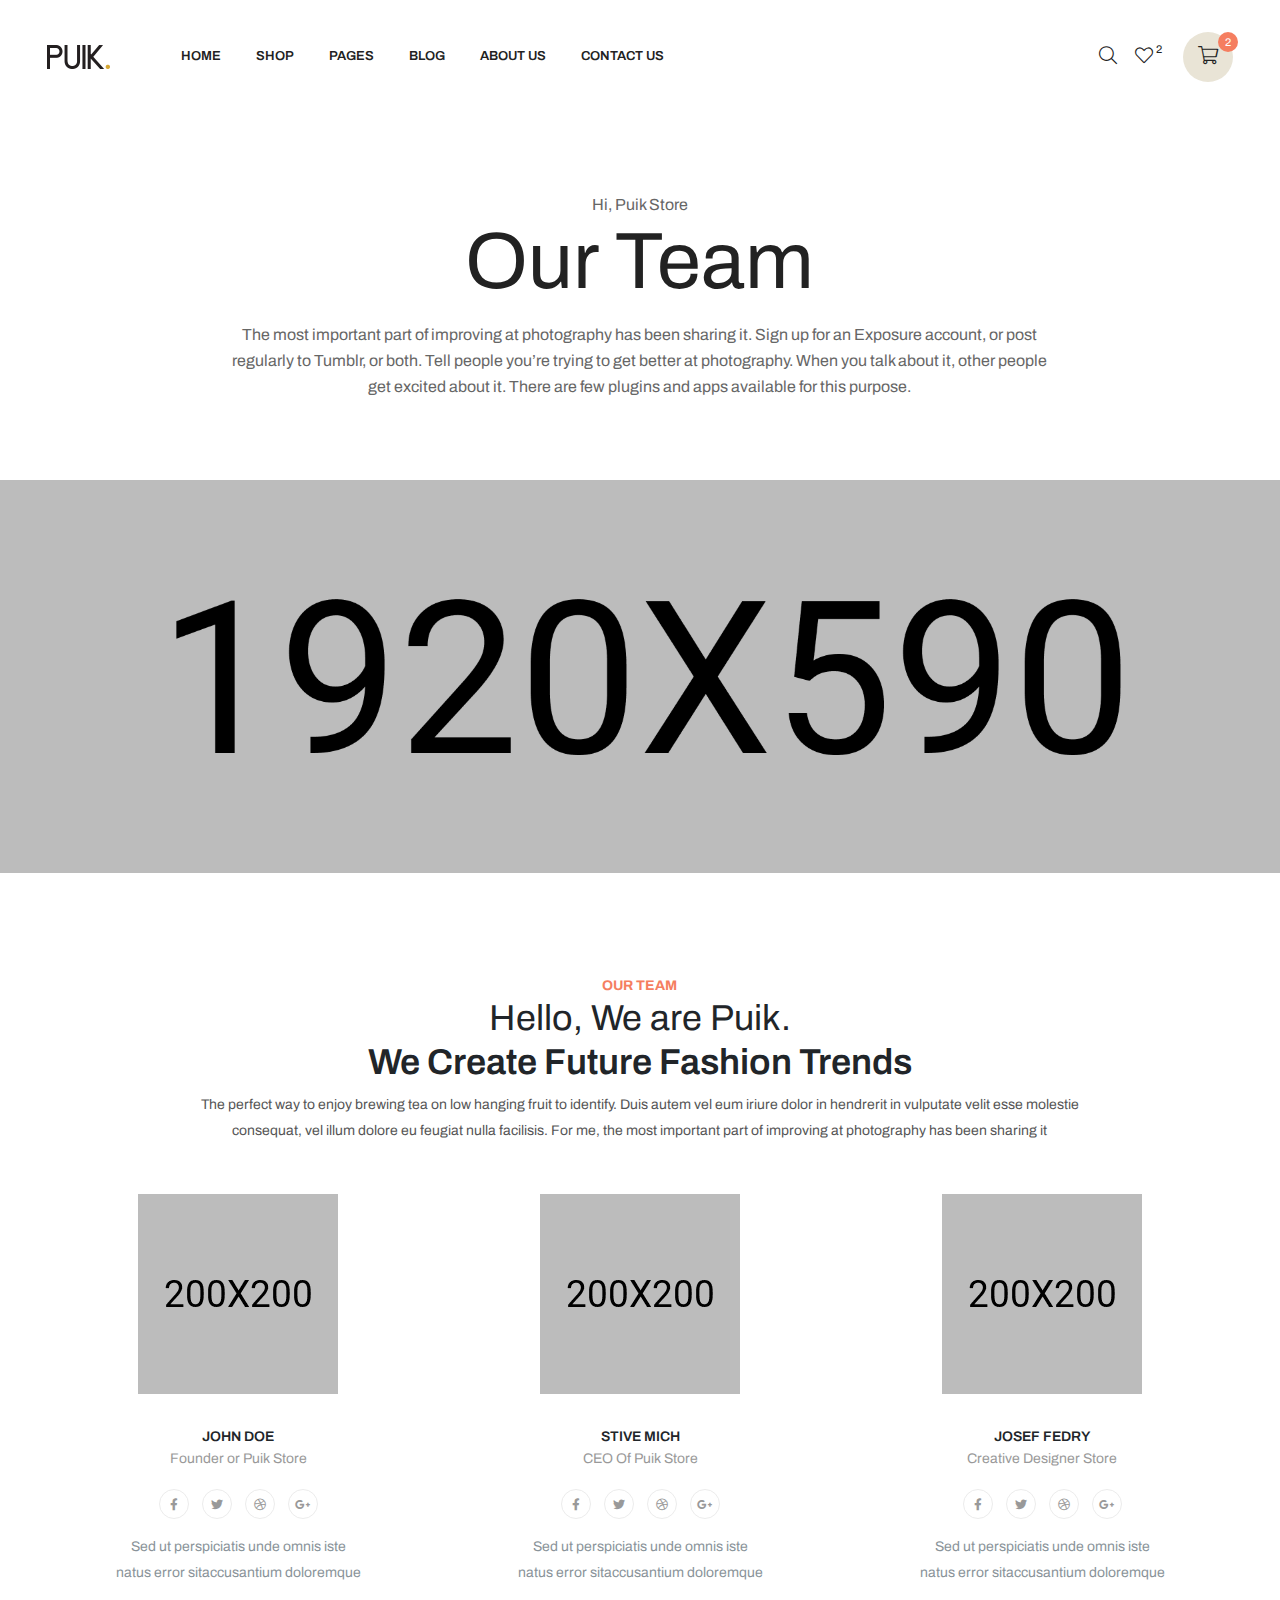
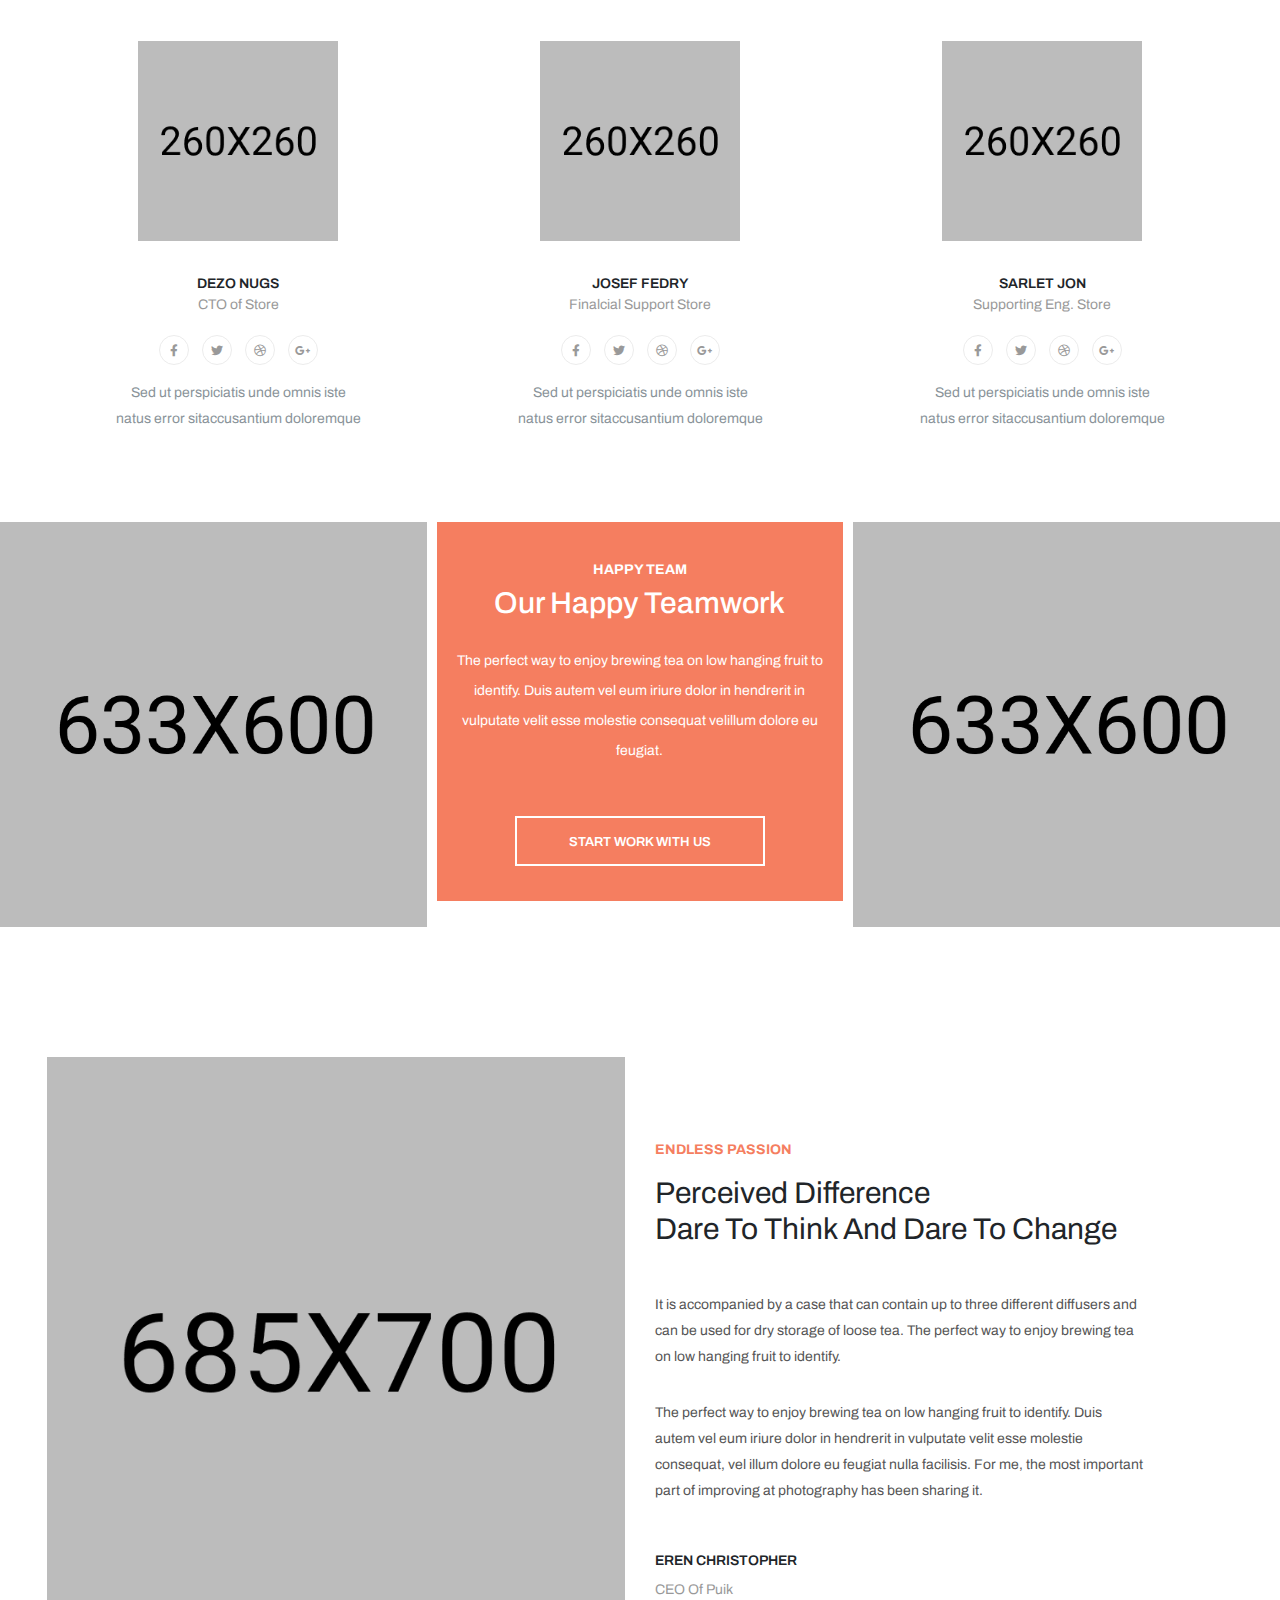
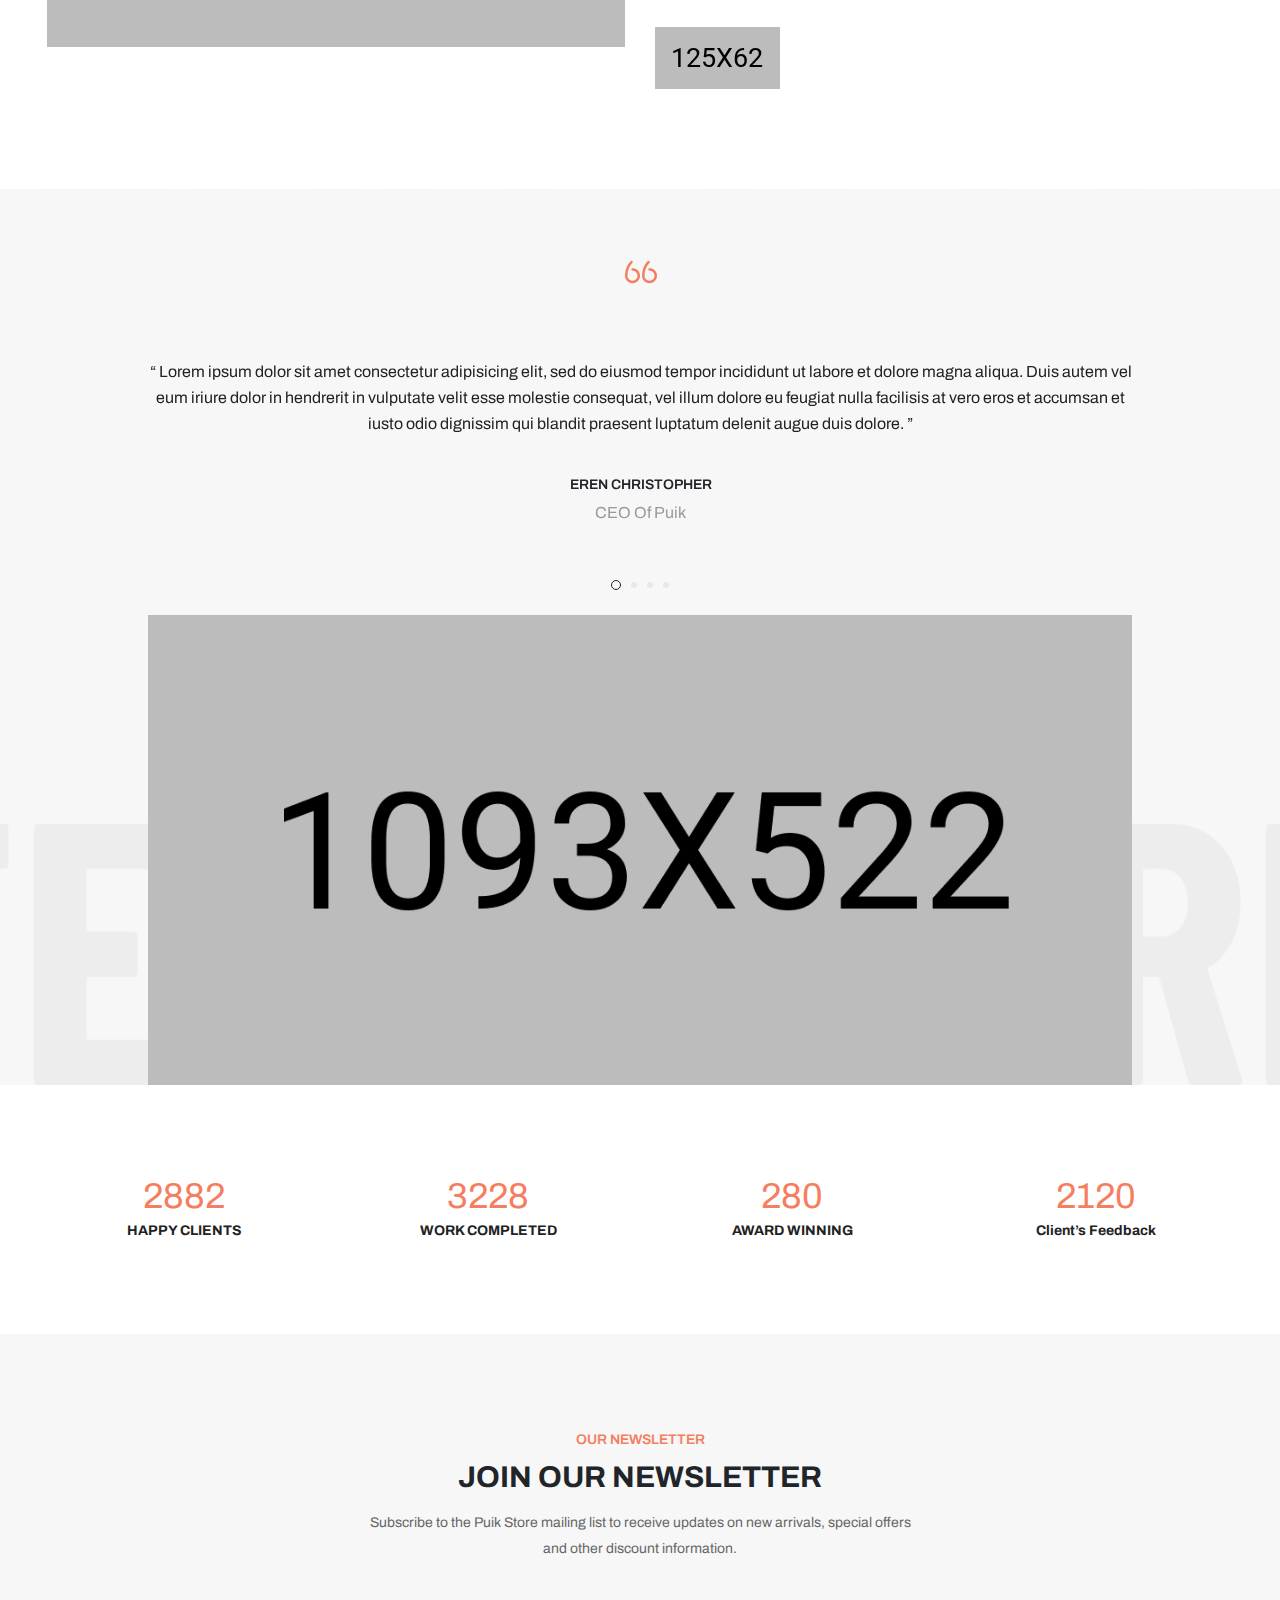
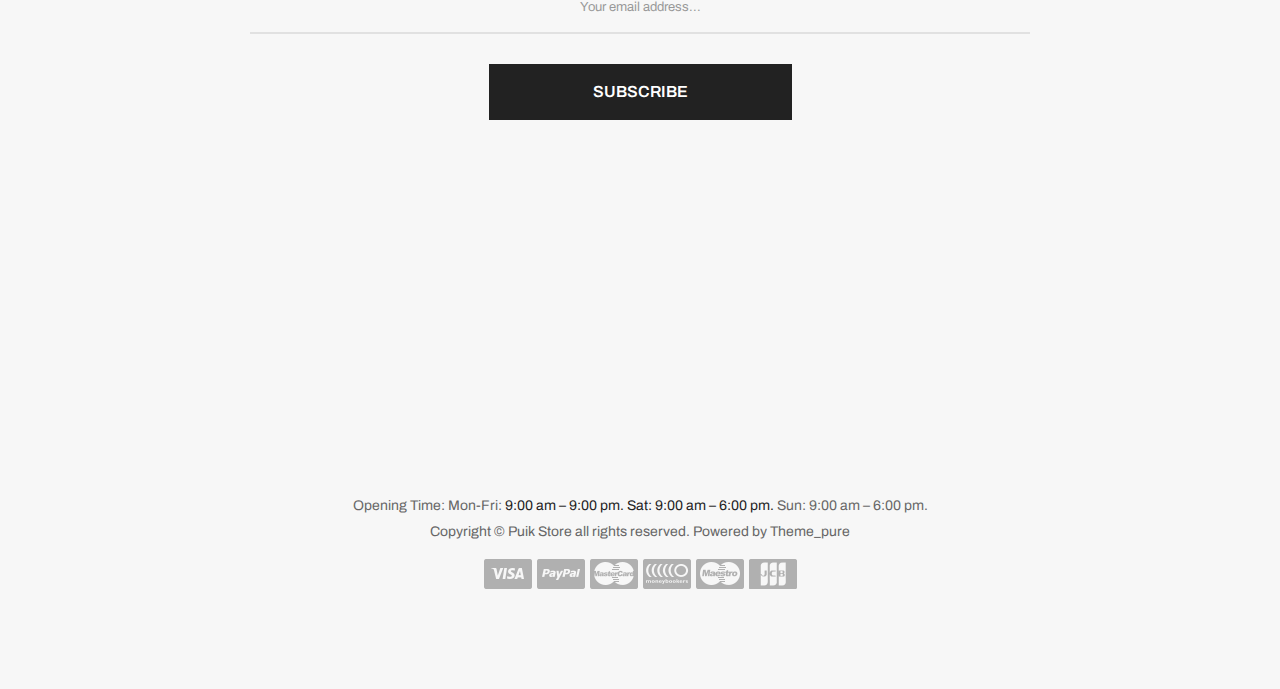
<file: src/Web/Nowadays.Web/Nowadays.Web/wwwroot/theme/puik/team.html>
<!doctype html>
<html class="no-js" lang="zxx">

<head>
    <meta charset="utf-8">
    <meta http-equiv="x-ua-compatible" content="ie=edge">
    <title>Puik - Clean, Minimal Nowadays HTML5 Template</title>
    <meta name="description" content="">
    <meta name="viewport" content="width=device-width, initial-scale=1">

    <link rel="manifest" href="site.webmanifest">
    <link rel="shortcut icon" type="image/x-icon" href="assets/img/favicon.ico">
    <!-- Place favicon.ico in the root directory -->

   <!-- CSS here -->
   <link rel="stylesheet" href="assets/css/preloader.css">
   <link rel="stylesheet" href="assets/css/owl.carousel.min.css">
   <link rel="stylesheet" href="assets/css/animate.min.css">
   <link rel="stylesheet" href="assets/css/magnific-popup.css">
   <link rel="stylesheet" href="assets/css/meanmenu.css">
   <link rel="stylesheet" href="assets/css/animate.min.css">
   <link rel="stylesheet" href="assets/css/slick.css">
   <link rel="stylesheet" href="assets/css/bootstrap.min.css">
   <link rel="stylesheet" href="assets/css/fontawesome-all.min.css">
   <link rel="stylesheet" href="assets/css/themify-icons.css">
   <link rel="stylesheet" href="assets/css/nice-select.css">
   <link rel="stylesheet" href="assets/css/ui-range-slider.css">
   <link rel="stylesheet" href="assets/css/main.css">
</head>

<body>

    <!-- preloader start -->
    <div id="loading">
        <div id="loading-center">
            <div id="loading-center-absolute">
                <svg viewBox="0 0 58 58" id="mustard" class="product">
                <g>
                  <path style="fill:#ED7161;" d="M39.869,58H18.131C16.954,58,16,57.046,16,55.869V12.621C16,11.726,16.726,11,17.621,11h22.757
                    C41.274,11,42,11.726,42,12.621v43.248C42,57.046,41.046,58,39.869,58z" />
                  <polygon style="fill:#D13834;" points="35,11 23,11 27.615,0 30.385,0 	" />
                  <rect x="16" y="16" style="fill:#D75A4A;" width="26" height="2" />
                  <rect x="20" y="11" style="fill:#D75A4A;" width="2" height="6" />
                  <rect x="25" y="11" style="fill:#D75A4A;" width="2" height="6" />
                  <rect x="30" y="11" style="fill:#D75A4A;" width="2" height="6" />
                  <rect x="36" y="11" style="fill:#D75A4A;" width="2" height="6" />
                  <circle style="fill:#D13834;" cx="29" cy="36" r="10" />
                </g>
                </svg>
                <svg viewBox="0 0 49.818 49.818" id="meat" class="product">
                    <g>
                    <path style="fill:#994530;" d="M0.953,38.891c0,0,3.184,6.921,11.405,9.64c1.827,0.604,3.751,0.751,5.667,0.922
                        c7.866,0.703,26.714-0.971,31.066-18.976c1.367-5.656,0.76-11.612-1.429-17.003C44.51,5.711,37.447-4.233,22.831,2.427
                        c-8.328,3.795-7.696,10.279-5.913,14.787c2.157,5.456-2.243,11.081-8.06,10.316C1.669,26.584-1.825,30.904,0.953,38.891z" />
                    <g>
                        <path style="fill:#D75A4A;" d="M4.69,37.18c0.402,0.785,3.058,5.552,9.111,7.554c1.335,0.441,2.863,0.577,4.482,0.72l0.282,0.025
                            c0.818,0.073,1.698,0.11,2.617,0.11c18.18,0,22.854-11.218,24.02-16.041c1.134-4.693,0.706-9.703-1.235-14.488
                            C41.049,7.874,36.856,4.229,31.506,4.229c-2.21,0-4.683,0.615-7.349,1.83c-2.992,1.364-6.676,3.921-4.13,10.36
                            c1.284,3.25,0.912,6.746-1.023,9.591c-2.17,3.191-6.002,4.901-9.895,4.39c-0.493-0.065-0.966-0.099-1.404-0.099
                            c-1.077,0-2.502,0.198-3.173,1.143C3.765,32.524,3.823,34.609,4.69,37.18z" />
                        <path style="fill:#C64940;" d="M21.184,46.589c-0.948,0-1.858-0.038-2.706-0.114l-0.283-0.025
                            c-1.674-0.147-3.257-0.287-4.706-0.767c-6.376-2.108-9.188-7.073-9.688-8.047l-0.058-0.137c-0.984-2.917-0.993-5.273-0.026-6.635
                            c0.912-1.285,2.89-1.807,5.524-1.456c3.537,0.466,6.959-1.054,8.936-3.961c1.746-2.565,2.082-5.723,0.921-8.661
                            c-3.189-8.065,2.707-10.754,4.645-11.638c9.68-4.407,16.81-1.155,21.152,9.535c2.021,4.981,2.464,10.202,1.28,15.099
                            C44.953,34.836,40.073,46.589,21.184,46.589z M5.613,36.787c0.401,0.758,2.936,5.155,8.503,6.997
                            c1.229,0.406,2.699,0.536,4.256,0.673l0.284,0.025c0.788,0.07,1.639,0.106,2.527,0.106c17.469,0,21.938-10.683,23.048-15.276
                            c1.084-4.487,0.672-9.286-1.19-13.877C40.29,8.663,36.409,5.229,31.506,5.229c-2.067,0-4.4,0.585-6.934,1.74
                            c-3.02,1.376-5.81,3.532-3.615,9.083c1.408,3.563,0.998,7.398-1.126,10.521c-2.404,3.534-6.563,5.386-10.852,4.818
                            c-1.793-0.236-3.197,0.019-3.632,0.632C4.912,32.636,4.756,34.207,5.613,36.787z" />
                    </g>
                    <g>
                        <circle style="fill:#E6E6E6;" cx="32.455" cy="12.779" r="4" />
                        <path style="fill:#7A3726;" d="M32.455,17.779c-2.757,0-5-2.243-5-5s2.243-5,5-5s5,2.243,5,5S35.212,17.779,32.455,17.779z
                            M32.455,9.779c-1.654,0-3,1.346-3,3s1.346,3,3,3s3-1.346,3-3S34.109,9.779,32.455,9.779z" />
                    </g>
                    <path style="fill:#C64940;" d="M25.617,45.684l-1.941-0.479c0.435-1.761-1.063-3.216-3.446-4.859
                        c-2.875-1.984-4.817-5.117-5.327-8.595c-0.186-1.266-0.425-2.285-0.428-2.295l1.922-0.548c0.01,0.028,1.09,3.104,3.978,4.314
                        c2.094,0.877,4.667,0.598,7.648-0.832c11.578-5.554,17.102-2.646,17.332-2.52l-0.967,1.752c-0.04-0.021-4.97-2.48-15.5,2.57
                        c-3.53,1.694-6.662,1.984-9.312,0.863c-0.801-0.339-1.49-0.779-2.078-1.265c0.769,1.974,2.11,3.695,3.867,4.907
                        C23.149,39.931,26.472,42.222,25.617,45.684z" />
                    <path style="fill:#C64940;" d="M27.074,27.586c-5.37,0-7.605-3.694-7.633-3.74l1.727-1.01l-0.863,0.505l0.859-0.511
                        c0.108,0.179,2.714,4.335,9.738,2.105c1.54-0.794,12.038-6.002,15.619-2.289l-1.439,1.389c-1.979-2.052-9.229,0.576-13.332,2.714
                        l-0.154,0.064C29.892,27.364,28.389,27.586,27.074,27.586z" />
                    </g>
                </svg>
                <svg viewBox="0 0 49 49" id="soda" class="product">
                    <g>
                    <path style="fill:#E22F37;" d="M9.5,27V5.918c0-1.362,0.829-2.587,2.094-3.093l0,0C12.642,2.406,13.5,1.14,13.5,0.011L13.5,0v0
                        l11,0l11,0v0v0.011c0,1.129,0.858,2.395,1.906,2.814l0,0c1.265,0.506,2.094,1.73,2.094,3.093V27v-5v21.082
                        c0,1.362-0.829,2.587-2.094,3.093h0c-1.048,0.419-1.906,1.686-1.906,2.814V49l0,0h-11h-11l0,0l0-0.011
                        c0-1.129-0.858-2.395-1.906-2.814h0c-1.265-0.506-2.094-1.73-2.094-3.093V22" />
                    <path style="fill:#F75B57;" d="M18.5,7h-5c-0.553,0-1-0.447-1-1s0.447-1,1-1h5c0.553,0,1,0.447,1,1S19.053,7,18.5,7z" />
                    <path style="fill:#F75B57;" d="M35.5,7h-13c-0.553,0-1-0.447-1-1s0.447-1,1-1h13c0.553,0,1,0.447,1,1S36.053,7,35.5,7z" />
                    <path style="fill:#994530;" d="M18.5,45h-5c-0.553,0-1-0.447-1-1s0.447-1,1-1h5c0.553,0,1,0.447,1,1S19.053,45,18.5,45z" />
                    <path style="fill:#994530;" d="M35.5,45h-13c-0.553,0-1-0.447-1-1s0.447-1,1-1h13c0.553,0,1,0.447,1,1S36.053,45,35.5,45z" />
                    <polygon style="fill:#E6E6E6;" points="39.5,32 9.5,42 9.5,20 39.5,10 	" />
                    <polygon style="fill:#F9D70B;" points="39.5,28 9.5,38 9.5,24 39.5,14 	" />
                    </g>
                </svg>
                <div class="cart-container">
                    <svg viewBox="0 0 512 512" id="cart">
                    <circle cx="376.8" cy="440" r="55" />
                    <circle cx="192" cy="440" r="55" />
                    <polygon points="128,0 0.8,0 0.8,32 104.8,32 136.8,124.8 170.4,124.8 " />
                    <polygon style="fill:#ED7161;" points="250.4,49.6 224,124.8 411.2,124.8 " />
                    <polygon style="fill:#ee5a46;" points="411.2,124.8 224,124.8 170.4,124.8 136.8,124.8 68,124.8 141.6,361.6 427.2,361.6 
                    511.2,124.8 " />
                    <g>
                        <rect x="166.4" y="185.6" style="fill:#FFFFFF;" width="255.2" height="16" />
                        <rect x="166.4" y="237.6" style="fill:#FFFFFF;" width="166.4" height="16" />
                    </g>
                    </svg>
                </div>
            </div>
        </div>
    </div>
    <!-- preloader end -->


    <!-- header area start -->
    <header>
        <div id="header-sticky" class="header-area header-sticky header-sticky-white">
            <div class="header-main header-main-1 header-main-2 header-main-3 header-padding pl-50 pr-50">
                <div class="container-fluid">
                    <div class="row align-items-center">
                        <div class="col-xxl-9 col-xl-9 col-lg-9 col-md-6 col-sm-4 col-4">
                            <div class="header-left p-rel d-flex align-items-center">
                                <div class="logo pr-55 d-inline-block">
                                    <a href="index.html"><img src="assets/img/logo/logo-black.png" alt="#"></a>
                                </div>
                                <div class="main-menu">
                                    <nav id="mobile-menu">
                                        <ul>
                                            <li><a href="index.html">Home</a>
                                                <ul class="sub-menu">
                                                    <li><a href="index.html">Home Layout 1</a>
                                                        <ul class="sub-menu">
                                                            <li><a href="index.html">Home Layout 1</a></li>
                                                            <li><a href="index-2.html">Home Layout 2</a></li>
                                                            <li><a href="index-3.html">Home Layout 3</a></li>
                                                            <li><a href="index-4.html">Home Layout 4</a></li>
                                                            <li><a href="index-5.html">Home Layout 5</a></li>
                                                            <li><a href="index-6.html">Home Layout 6</a></li>
                                                        </ul>
                                                    </li>
                                                    <li><a href="index-2.html">Home Layout 2</a></li>
                                                    <li><a href="index-3.html">Home Layout 3</a></li>
                                                    <li><a href="index-4.html">Home Layout 4</a></li>
                                                    <li><a href="index-5.html">Home Layout 5</a></li>
                                                    <li><a href="index-6.html">Home Layout 6</a></li>
                                                </ul>
                                            </li>
                                            <li class="static">
                                                <a href="shop.html">Shop <i class="icon-arrow-down"></i></a>
                                                <ul class="mega-menu mega-menu-2-col">
                                                   <li class="has-dropdown">
                                                       <a href="shop.html">Shop Pages</a>
                                                       <ul class="has-dropdown">
                                                           <li><a href="shop-right-sidebar.html">Right Sidebar</a></li>
                                                           <li><a href="shop.html">Left Sidebar</a></li>
                                                           <li><a href="shop-filter-dropdown.html">Filter Dropdown</a></li>
                                                           <li><a href="shop-filter-canvas.html">Filter Canvas</a></li>
                                                           <li><a href="shop-list-v1.html">List Version 1</a></li>
                                                           <li><a href="shop-list-v2.html">List Version 2</a></li>
                                                           <li><a href="shop-masonary.html">Masonary Layout</a></li>
                                                           <li><a href="shop-tab.html">Tab Layout</a></li>
                                                       </ul>
                                                   </li>
                                                   <li class="has-dropdown">
                                                       <a href="shop.html">Features</a>
                                                       <ul class="has-dropdown">
                                                           <li><a href="shop.html">Filter Options</a></li>
                                                           <li><a href="shop.html">Filters area</a></li>
                                                           <li><a href="shop.html">Filters Sidebar</a></li>
                                                           <li><a href="shop.html">Load More button</a></li>
                                                           <li><a href="shop.html">infinit scrolling</a></li>
                                                           <li><a href="shop.html">collections list</a></li>
                                                           <li><a href="shop.html">hidden search</a></li>
                                                           <li><a href="shop.html">Search Full screen</a></li>
                                                       </ul>
                                                   </li>
                                                   <li class="d-none d-lg-block">
                                                       <div class="menu-banner-wrapper p-rel">
                                                           <a class="w-img" href="shop.html">
                                                               <img src="assets/img/banner/menu/banner-women.jpg" alt="">
                                                           </a>
                                                            <a href="shop.html" class="menu-banner-btn">women</a>
                                                       </div>
                                                   </li>
                                                   <li class="d-none d-xl-block">
                                                       <div class="menu-banner-wrapper p-rel">
                                                           <a class="w-img" href="shop.html">
                                                               <img src="assets/img/banner/menu/banner-men.jpg" alt="">
                                                           </a>
                                                            <a href="shop.html" class="menu-banner-btn">men</a>
                                                       </div>
                                                   </li>
                                                </ul>
                                             </li>
                                            <li class="static">
                                                <a href="about-us.html">Pages</a>
                                                <ul class="mega-menu mega-full mega-menu-3-col">
                                                    <li class="has-dropdown">
                                                        <a href="product-details.html">Product Layout</a>
                                                        <ul class="has-dropdown">
                                                            <li><a href="product-details.html">Product Details Layout 1</a></li>
                                                            <li><a href="product-details-v2.html">Product Details Layout 2</a></li>
                                                            <li><a href="product-details.html">Product Details Layout 3</a></li>
                                                            <li><a href="product-details-grid.html">Product Details Grid</a></li>
                                                            <li><a href="product-details-grid.html">Product Details Scroll</a></li>
                                                            <li><a href="product-details.html">Left Sidebar</a></li>
                                                            <li><a href="product-details.html">Right Sidebar</a></li>
                                                            <li><a href="product-details.html">Sidebar full height</a></li>
                                                            <li><a href="product-details.html">Product tab acceordiaons</a></li>
                                                            <li><a href="product-details.html">Product full width ATC</a></li>
                                                            <li><a href="product-details.html">Product full width layout</a></li>
                                                            <li><a href="product-details.html">Advance Product Type <span class="menu-tag red">Hot</span></a></li>
                                                        </ul>
                                                    </li>
                                                    <li class="has-dropdown">
                                                        <a href="product-details.html">Other Pages</a>
                                                        <ul class="has-dropdown">
                                                            <li><a href="about-us.html">About Us</a></li>
                                                            <li><a href="about-me.html">About Me</a></li>
                                                            <li><a href="login.html">Login</a></li>
                                                            <li><a href="register.html">Register</a></li>
                                                            <li><a href="cart.html">Cart</a></li>
                                                            <li><a href="wishlist.html">Wishlist</a></li>
                                                            <li><a href="checkout.html">Checkout</a></li>
                                                            <li><a href="team.html">Team</a></li>
                                                            <li><a href="faq.html">Faq</a></li>
                                                            <li><a href="coming-soon.html">Coming Soon</a></li>
                                                            <li><a href="error.html">404 Error</a></li>
                                                            <li><a href="card.html">Gift Card</a></li>
                                                        </ul>
                                                    </li>
                                                    <li class="has-dropdown">
                                                        <a href="product-details.html">Product Swatch</a>
                                                        <ul class="has-dropdown">
                                                            <li><a href="product-details.html">Product Color Swatch</a></li>
                                                            <li><a href="product-details.html">Product Gallery Swatch</a></li>
                                                            <li><a href="product-details.html">Product Images Swatch</a></li>
                                                            <li><a href="product-details.html">Swatch Color</a></li>
                                                            <li><a href="product-details.html">Swatch Color Circle</a></li>
                                                            <li><a href="product-details.html">Swatch Radio</a></li>
                                                            <li><a href="product-details.html">Swatch Radio COlor</a></li>
                                                            <li><a href="product-details.html">Swatch Rectangle</a></li>
                                                            <li><a href="product-details.html">Swatch Rectangle Color</a></li>
                                                            <li><a href="product-details.html">Swatch Simple <span class="menu-tag red">Hot</span></a></li>
                                                            <li><a href="product-details.html">Swatch Simple Color <span class="menu-tag red">Hot</span></a></li>
                                                        </ul>
                                                    </li>
                                                 </ul>
                                            </li>
                                            <li>
                                                <a href="blog.html">Blog</a>
                                                <ul class="sub-menu">
                                                    <li><a href="blog.html">Blog Main</a></li>
                                                    <li><a href="blog-2-col.html">Blog 2 Column</a></li>
                                                    <li><a href="blog-grid.html">Blog Grid</a></li>
                                                    <li><a href="blog-left-sidebar.html">Blog Left Sidebar</a></li>
                                                    <li><a href="blog-details.html">Blog Details</a></li>
                                                    <li><a href="blog-details-left-sidebar.html">Blog Details Left Sidebar</a></li>
                                                </ul>
                                            </li>
                                            <li>
                                                <a href="about-us.html">About Us</a>
                                                <ul class="sub-menu">
                                                    <li><a href="about-us.html">About Us</a></li>
                                                    <li><a href="about-me.html">About Me</a></li>
                                                </ul>
                                            </li>
                                            <li><a href="contact.html">Contact Us</a></li>
                                        </ul>
                                    </nav>
                                </div>
                            </div>
                        </div>
                        <div class="col-xxl-3 col-xl-3 col-lg-3 col-md-6 col-sm-8 col-8">
                            <div class="header-right-wrapper d-flex align-items-center justify-content-end">
                                <div class="header-right  d-flex align-items-center justify-content-end">
                                    <a href="login.html" class="d-none d-xxl-inline-block">Login / Register</a>
                                    <div class="header-icon d-inline-block ml-30">
                                        <a href="javascript:void(0)" class="search-toggle d-none d-sm-inline-block"><i class="fal fa-search"></i></a>
                                        <a href="wishlist.html" class="d-none d-xl-inline-block"><i class="fal fa-heart"></i><span>2</span></a>
                                        <button type="button" data-bs-toggle="modal" data-bs-target="#cartMiniModal"><i class="fal fa-shopping-cart"></i><span>2</span></button>
                                    </div>
                                </div>
                                <div class="header-bar ml-20 d-lg-none">
                                    <button type="button" class="header-bar-btn header-bar-btn-black" data-bs-toggle="modal" data-bs-target="#offCanvasModal">
                                        <span></span>
                                        <span></span>
                                        <span></span>
                                    </button>
                                </div>
                            </div>
                        </div>
                    </div>
                </div>
            </div>
        </div>
    </header>
    <!-- header area end -->

    <!-- cart mini area start -->
    <div class="cartmini__area">
        <div class="modal fade" id="cartMiniModal" tabindex="-1" aria-labelledby="cartMiniModal" aria-hidden="true">
            <div class="modal-dialog">
            <div class="modal-content">
                <div class="cartmini__wrapper">
                    <div class="cartmini__top d-flex align-items-center justify-content-between">
                        <h4>Your Cart</h4>
                        <div class="cartminit__close">
                            <button type="button" data-bs-toggle="modal" data-bs-target="#cartMiniModal" class="cartmini__close-btn"> <i class="fal fa-times"></i></button>
                        </div>
                    </div>
                    <div class="cartmini__list">
                        <ul>
                            <li class="cartmini__item p-rel d-flex align-items-start">
                                <div class="cartmini__thumb mr-15">
                                    <a href="product-details.html">
                                        <img src="assets/img/products/product-1.jpg" alt="">
                                    </a>
                                </div>
                                <div class="cartmini__content">
                                    <h3 class="cartmini__title">
                                        <a href="product-details.html">Form Armchair Walnut Base</a>
                                    </h3>
                                    <span class="cartmini__price">
                                        <span class="price">1 × $70.00</span>
                                    </span>
                                </div>
                                <a href="#" class="cartmini__remove">
                                    <i class="fal fa-times"></i>
                                </a>
                            </li>
                            <li class="cartmini__item p-rel d-flex align-items-start">
                                <div class="cartmini__thumb mr-15">
                                    <a href="product-details.html">
                                        <img src="assets/img/products/product-2.jpg" alt="">
                                    </a>
                                </div>
                                <div class="cartmini__content">
                                    <h3 class="cartmini__title">
                                        <a href="product-details.html">Form Armchair Simon Legald</a>
                                    </h3>
                                    <span class="cartmini__price">
                                        <span class="price">1 × $95.99</span>
                                    </span>
                                </div>
                                <a href="#" class="cartmini__remove">
                                    <i class="fal fa-times"></i>
                                </a>
                            </li>
                            <li class="cartmini__item p-rel d-flex align-items-start">
                                <div class="cartmini__thumb mr-15">
                                    <a href="product-details.html">
                                        <img src="assets/img/products/product-3.jpg" alt="">
                                    </a>
                                </div>
                                <div class="cartmini__content">
                                    <h3 class="cartmini__title">
                                        <a href="product-details.html">Antique Chinese Armchairs</a>
                                    </h3>
                                    <span class="cartmini__price">
                                        <span class="price">1 × $120.00</span>
                                    </span>
                                </div>
                                <a href="#" class="cartmini__remove">
                                    <i class="fal fa-times"></i>
                                </a>
                            </li>
                        </ul>
                    </div>
                    <div class="cartmini__total d-flex align-items-center justify-content-between">
                        <h5>Total</h5>
                        <span>$180.00</span>
                    </div>
                    <div class="cartmini__bottom">
                        <a href="cart.html" class="s-btn w-100 mb-20">view cart</a>
                        <a href="checkout.html" class="s-btn s-btn-2 w-100">checkout</a>
                    </div>
                </div>
            </div>
            </div>
        </div>
    </div>
    <!-- cart mini area end -->

    <!-- search area start -->
    <div class="search__area">
        <div class="search__close">
            <button type="button" class="search__close-btn search-close-btn"><i class="fal fa-times"></i></button>
        </div>
        <div class="search__wrapper">
            <h4>Searching</h4>
            <div class="search__form">
                <form action="#">
                    <div class="search__input">
                        <input type="text" placeholder="Search Products">
                        <button type="submit">
                            <i class="far fa-search"></i>
                        </button>
                    </div>
                </form>
            </div>
        </div>
    </div>
    <!-- search area end -->

    <!-- sidebar area start -->
    <section class="offcanvas__area">
        <div class="modal fade" id="offCanvasModal" tabindex="-1" aria-labelledby="offCanvasModal" aria-hidden="true">
            <div class="modal-dialog">
                <div class="modal-content">
                    <div class="offcanvas__wrapper">
                        <div class="offcanvas__top d-flex align-items-center mb-60 justify-content-between">
                            <div class="logo">
                                <a href="index.html">
                                   <img src="assets/img/logo/logo-black.png" alt="logo">
                                </a>
                             </div>
                           <div class="offcanvas__close">
                              <button class="offcanvas__close-btn" data-bs-toggle="modal" data-bs-target="#offCanvasModal">
                                 <svg viewBox="0 0 22 22">
                                    <path d="M12.41,11l5.29-5.29c0.39-0.39,0.39-1.02,0-1.41s-1.02-0.39-1.41,0L11,9.59L5.71,4.29c-0.39-0.39-1.02-0.39-1.41,0
                                    s-0.39,1.02,0,1.41L9.59,11l-5.29,5.29c-0.39,0.39-0.39,1.02,0,1.41C4.49,17.9,4.74,18,5,18s0.51-0.1,0.71-0.29L11,12.41l5.29,5.29
                                    C16.49,17.9,16.74,18,17,18s0.51-0.1,0.71-0.29c0.39-0.39,0.39-1.02,0-1.41L12.41,11z"/>
                                 </svg>
                              </button>
                           </div>
                        </div>
                        <div class="offcanvas__content p-relative z-index-1">
                           <div class="canvas__menu">
                              <div class="mobile-menu fix"></div>
                           </div>
                           <div class="offcanvas__action mb-15">
                              <a href="login.html">Login</a>
                           </div>
                           <div class="offcanvas__action mb-15 ">
                              <a href="wishlist.html" class="has-tag">
                                 <svg viewBox="0 0 22 22">
                                    <path d="M20.26,11.3c2.31-2.36,2.31-6.18-0.02-8.53C19.11,1.63,17.6,1,16,1c0,0,0,0,0,0c-1.57,0-3.05,0.61-4.18,1.71c0,0,0,0,0,0
                                    L11,3.41l-0.81-0.69c0,0,0,0,0,0C9.06,1.61,7.58,1,6,1C4.4,1,2.89,1.63,1.75,2.77c-2.33,2.35-2.33,6.17-0.02,8.53
                                    c0,0,0,0.01,0.01,0.01l0.01,0.01c0,0,0,0,0,0c0,0,0,0,0,0L11,20.94l9.25-9.62c0,0,0,0,0,0c0,0,0,0,0,0L20.26,11.3
                                    C20.26,11.31,20.26,11.3,20.26,11.3z M3.19,9.92C3.18,9.92,3.18,9.92,3.19,9.92C3.18,9.92,3.18,9.91,3.18,9.91
                                    c-1.57-1.58-1.57-4.15,0-5.73C3.93,3.42,4.93,3,6,3c1.07,0,2.07,0.42,2.83,1.18C8.84,4.19,8.85,4.2,8.86,4.21
                                    c0.01,0.01,0.01,0.02,0.03,0.03l1.46,1.25c0.07,0.06,0.14,0.09,0.22,0.13c0.01,0,0.01,0.01,0.02,0.01c0.13,0.06,0.27,0.1,0.41,0.1
                                    c0.08,0,0.16-0.03,0.25-0.05c0.03-0.01,0.07-0.01,0.1-0.02c0.07-0.03,0.13-0.07,0.2-0.11c0.03-0.02,0.07-0.03,0.1-0.06l1.46-1.24
                                    c0.01-0.01,0.02-0.02,0.03-0.03c0.01-0.01,0.03-0.01,0.04-0.02C13.93,3.42,14.93,3,16,3c0,0,0,0,0,0c1.07,0,2.07,0.42,2.83,1.18
                                    c1.56,1.58,1.56,4.15,0,5.73c0,0,0,0.01-0.01,0.01c0,0,0,0,0,0L11,18.06L3.19,9.92z"/>
                                 </svg>
                                 <span class="tag">2</span>
                              </a>
                           </div>
                           <div class="offcanvas__action mb-15 d-sm-block">
                              <a href="cart.html" class="has-tag">
                                <i class="far fa-shopping-bag"></i>
                                <span class="tag">4</span>
                              </a>
                           </div>
                           <div class="offcanvas__social mt-15">
                              <ul>
                                 <li>
                                    <a href="#"><i class="fab fa-facebook-f"></i></a>
                                 </li>
                                 <li>
                                    <a href="#"><i class="fab fa-twitter"></i></a>
                                 </li>
                                 <li>
                                    <a href="#"><i class="fab fa-instagram"></i></a>
                                 </li>
                                 <li>
                                    <a href="#"><i class="fab fa-google-plus-g"></i></a>
                                 </li>
                                 <li>
                                    <a href="#"><i class="fab fa-linkedin-in"></i></a>
                                 </li>
                              </ul>
                           </div>
                        </div>
                     </div>
                </div>
            </div>
        </div>
    </section>
    <!-- sidebar area end -->

    <main>


        <!-- page title start -->
        <section class="page__title-area pt-80 pb-65">
            <div class="container">
                <div class="row justify-content-center">
                    <div class="col-xxl-8 col-xl-10">
                        <div class="page__title-wrapper text-center">
                            <span class="page__title-pre">Hi, Puik Store</span>
                            <h3 class="page__title">Our Team</h3>
                            <p>The most important part of improving at photography has been sharing it. Sign up for an Exposure account, or post regularly to Tumblr, or both. Tell people you’re trying to get better at photography. When you talk about it, other people get excited about it. There are few plugins and apps available for this purpose.</p>
                        </div>
                    </div>
                </div>
            </div>
        </section>
        <!-- page title end -->

        <!-- team img start -->
        <div class="team__bg">
            <div class="container-fluid p-0">
                <div class="row gx-0">
                    <div class="col-xxl-12">
                        <div class="faq__thumb w-img">
                            <img src="assets/img/team/team-bg.jpg" alt="">
                        </div>
                    </div>
                </div>
            </div>
        </div>
        <!-- team img start -->

        <!-- team area start -->
        <section class="team__area pt-100 pb-35">
            <div class="container">
                <div class="row justify-content-center">
                    <div class="col-xl-10">
                        <div class="team__wrapper">
                            <div class="team__section-title text-center mb-50">
                                <span>Our team</span>
                                <h3> 
                                    <span>Hello, We are Puik.</span> <br>
                                    We Create Future Fashion Trends
                                </h3>
                                    <p>The perfect way to enjoy brewing tea on low hanging fruit to identify. Duis autem vel eum iriure dolor in hendrerit in vulputate velit esse molestie consequat, vel illum dolore eu feugiat nulla facilisis. For me, the most important part of improving at photography has been sharing it</p>
                            </div>
                        </div>
                    </div>
                </div>
                <div class="row justify-content-lg-center">
                    <div class="col-xxl-10">
                        <div class="row">
                            <div class="col-xxl-4 col-xl-4 col-lg-4 col-md-6 col-sm-6">
                                <div class="team__item team__item-2 text-center mb-55">
                                    <div class="team__thumb w-img mb-35">
                                        <img src="assets/img/team/team-1.jpg" alt="">
                                    </div>
                                    <div class="team__content">
                                        <h3 class="team__title">John Doe</h3>
                                        <span class="team__position">Founder or Puik Store</span>
                                        <div class="team__social mb-15">
                                            <ul>
                                                <li>
                                                    <a href="#" class="fb"><i class="fab fa-facebook-f"></i></a>
                                                </li>
                                                <li>
                                                    <a href="#" class="tw"><i class="fab fa-twitter"></i></a>
                                                </li>
                                                <li>
                                                    <a href="#" class="dri"><i class="fab fa-dribbble"></i></a>
                                                </li>
                                                <li>
                                                    <a href="#" class="gp"><i class="fab fa-google-plus-g"></i></a>
                                                </li>
                                            </ul>
                                        </div>
                                        <p>Sed ut perspiciatis unde omnis iste  natus error sitaccusantium doloremque</p>
                                    </div>
                                </div>
                            </div>
                            <div class="col-xxl-4 col-xl-4 col-lg-4 col-md-6 col-sm-6">
                                <div class="team__item team__item-2 text-center mb-55">
                                    <div class="team__thumb w-img mb-35">
                                        <img src="assets/img/team/team-2.jpg" alt="">
                                    </div>
                                    <div class="team__content">
                                        <h3 class="team__title">Stive Mich</h3>
                                        <span class="team__position">CEO Of Puik Store</span>
                                        <div class="team__social mb-15">
                                            <ul>
                                                <li>
                                                    <a href="#" class="fb"><i class="fab fa-facebook-f"></i></a>
                                                </li>
                                                <li>
                                                    <a href="#" class="tw"><i class="fab fa-twitter"></i></a>
                                                </li>
                                                <li>
                                                    <a href="#" class="dri"><i class="fab fa-dribbble"></i></a>
                                                </li>
                                                <li>
                                                    <a href="#" class="gp"><i class="fab fa-google-plus-g"></i></a>
                                                </li>
                                            </ul>
                                        </div>
                                        <p>Sed ut perspiciatis unde omnis iste  natus error sitaccusantium doloremque</p>
                                    </div>
                                </div>
                            </div>
                            <div class="col-xxl-4 col-xl-4 col-lg-4 col-md-6 col-sm-6">
                                <div class="team__item team__item-2 text-center mb-55">
                                    <div class="team__thumb w-img mb-35">
                                        <img src="assets/img/team/team-3.jpg" alt="">
                                    </div>
                                    <div class="team__content">
                                        <h3 class="team__title">Josef Fedry</h3>
                                        <span class="team__position">Creative Designer Store</span>
                                        <div class="team__social mb-15">
                                            <ul>
                                                <li>
                                                    <a href="#" class="fb"><i class="fab fa-facebook-f"></i></a>
                                                </li>
                                                <li>
                                                    <a href="#" class="tw"><i class="fab fa-twitter"></i></a>
                                                </li>
                                                <li>
                                                    <a href="#" class="dri"><i class="fab fa-dribbble"></i></a>
                                                </li>
                                                <li>
                                                    <a href="#" class="gp"><i class="fab fa-google-plus-g"></i></a>
                                                </li>
                                            </ul>
                                        </div>
                                        <p>Sed ut perspiciatis unde omnis iste  natus error sitaccusantium doloremque</p>
                                    </div>
                                </div>
                            </div>
                            <div class="col-xxl-4 col-xl-4 col-lg-4 col-md-6 col-sm-6">
                                <div class="team__item team__item-2 text-center mb-55">
                                    <div class="team__thumb w-img mb-35">
                                        <img src="assets/img/team/team-4.jpg" alt="">
                                    </div>
                                    <div class="team__content">
                                        <h3 class="team__title">Dezo Nugs</h3>
                                        <span class="team__position">CTO of Store</span>
                                        <div class="team__social mb-15">
                                            <ul>
                                                <li>
                                                    <a href="#" class="fb"><i class="fab fa-facebook-f"></i></a>
                                                </li>
                                                <li>
                                                    <a href="#" class="tw"><i class="fab fa-twitter"></i></a>
                                                </li>
                                                <li>
                                                    <a href="#" class="dri"><i class="fab fa-dribbble"></i></a>
                                                </li>
                                                <li>
                                                    <a href="#" class="gp"><i class="fab fa-google-plus-g"></i></a>
                                                </li>
                                            </ul>
                                        </div>
                                        <p>Sed ut perspiciatis unde omnis iste  natus error sitaccusantium doloremque</p>
                                    </div>
                                </div>
                            </div>
                            <div class="col-xxl-4 col-xl-4 col-lg-4 col-md-6 col-sm-6">
                                <div class="team__item team__item-2 text-center mb-55">
                                    <div class="team__thumb w-img mb-35">
                                        <img src="assets/img/team/team-5.jpg" alt="">
                                    </div>
                                    <div class="team__content">
                                        <h3 class="team__title">Josef Fedry</h3>
                                        <span class="team__position">Finalcial Support Store</span>
                                        <div class="team__social mb-15">
                                            <ul>
                                                <li>
                                                    <a href="#" class="fb"><i class="fab fa-facebook-f"></i></a>
                                                </li>
                                                <li>
                                                    <a href="#" class="tw"><i class="fab fa-twitter"></i></a>
                                                </li>
                                                <li>
                                                    <a href="#" class="dri"><i class="fab fa-dribbble"></i></a>
                                                </li>
                                                <li>
                                                    <a href="#" class="gp"><i class="fab fa-google-plus-g"></i></a>
                                                </li>
                                            </ul>
                                        </div>
                                        <p>Sed ut perspiciatis unde omnis iste  natus error sitaccusantium doloremque</p>
                                    </div>
                                </div>
                            </div>
                            <div class="col-xxl-4 col-xl-4 col-lg-4 col-md-6 col-sm-6">
                                <div class="team__item team__item-2 text-center mb-55">
                                    <div class="team__thumb w-img mb-35">
                                        <img src="assets/img/team/team-6.jpg" alt="">
                                    </div>
                                    <div class="team__content">
                                        <h3 class="team__title">Sarlet Jon</h3>
                                        <span class="team__position">Supporting Eng. Store</span>
                                        <div class="team__social mb-15">
                                            <ul>
                                                <li>
                                                    <a href="#" class="fb"><i class="fab fa-facebook-f"></i></a>
                                                </li>
                                                <li>
                                                    <a href="#" class="tw"><i class="fab fa-twitter"></i></a>
                                                </li>
                                                <li>
                                                    <a href="#" class="dri"><i class="fab fa-dribbble"></i></a>
                                                </li>
                                                <li>
                                                    <a href="#" class="gp"><i class="fab fa-google-plus-g"></i></a>
                                                </li>
                                            </ul>
                                        </div>
                                        <p>Sed ut perspiciatis unde omnis iste  natus error sitaccusantium doloremque</p>
                                    </div>
                                </div>
                            </div>
                        </div>
                    </div>
                </div>
            </div>
        </section>
        <!-- team area end -->

        <!-- apply area start -->
        <section class="apply__area">
            <div class="container-fluid p-0">
                <div class="row gx-0">
                    <div class="col-xxl-4 col-xl-4 col-lg-6 col-md-6">
                        <div class="apply__item mb-30">
                            <div class="apply__thumb w-img">
                                <img src="assets/img/team/team-apply-1.jpg" alt="">
                            </div>
                        </div>
                    </div>
                    <div class="col-xxl-4 col-xl-4 col-lg-6 col-md-6">
                        <div class="apply__item apply__item-border theme-bg text-center mb-30">
                            <div class="apply__content">
                                <div class="apply__title">
                                    <span>HAPPY TEAM</span>
                                    <h3>Our Happy Teamwork</h3>
                                </div>
                                <p>The perfect way to enjoy brewing tea on low hanging fruit to  identify. Duis autem vel eum iriure dolor in hendrerit in vulputate velit esse molestie consequat velillum dolore eu feugiat.</p>

                                <a href="contact.html" class="apply__btn">START WORK WITH US</a>
                            </div>
                        </div>
                    </div>
                    <div class="col-xxl-4 col-xl-4 col-lg-6 col-md-6">
                        <div class="apply__item mb-30">
                            <div class="apply__thumb w-img">
                                <img src="assets/img/team/team-apply-2.jpg" alt="">
                            </div>
                        </div>
                    </div>
                </div>
            </div>
        </section>
        <!-- apply area end -->

        <!-- team hero area start -->
        <section class="team__hero pt-100 pb-100">
            <div class="container">
                <div class="row">
                    <div class="col-xxl-6 col-xl-6 col-lg-65">
                        <div class="team__hero-thumb m-img text-center">
                            <img src="assets/img/team/team-thumb.png" alt="">
                        </div>
                    </div>
                    <div class="col-xxl-6 col-xl-6 col-lg-65">
                        <div class="team__hero-wrapper pt-80 pr-90">
                            <div class="team__hero-title">
                                <span>endless passion</span>
                                <h3>Perceived Difference <br> Dare To Think And Dare To Change</h3>
                            </div>
                            <p>It is accompanied by a case that can contain up to three different diffusers and can be used for dry storage of loose tea. The perfect way to enjoy brewing tea on low hanging fruit to identify.</p>
                            <p>The perfect way to enjoy brewing tea on low hanging fruit to identify. Duis autem vel eum iriure  dolor in hendrerit in vulputate velit esse molestie consequat, vel illum dolore eu feugiat nulla facilisis. For me, the most important part of improving at photography has been sharing it.</p>

                            <div class="team__hero-sign mt-50">
                                <h5>Eren Christopher</h5>
                                <span>CEO Of Puik</span>
                                <img src="assets/img/team/team-hero-sign.png" alt="">
                            </div>
                        </div>
                    </div>
                </div>
            </div>
        </section>
        <!-- team hero area end -->

        <!-- testimonial area start -->
        <section class="testimonial__area include-bg pt-70" data-background="assets/img/testimonial/testimonial-bg.jpg">
            <div class="container">
                <div class="row justify-content-center">
                    <div class="col-xxl-8 col-xl-10 col-lg-10">
                        <div class="testimonial__wrapper">
                            <div class="testimonial__slider pb-90 owl-carousel">
                                <div class="testimonial__item text-center">
                                    <div class="testimonial__quote mb-75">
                                        <img src="assets/img/icon/testimonial-quote.png" alt="">
                                    </div>
                                    <div class="testimonial__text">
                                        <p>“  Lorem ipsum dolor sit amet consectetur adipisicing elit, sed do eiusmod tempor incididunt ut labore et dolore magna aliqua. Duis autem vel eum iriure dolor in hendrerit in vulputate velit esse molestie consequat, vel illum dolore eu feugiat nulla facilisis at vero eros et accumsan et iusto odio dignissim qui blandit praesent luptatum delenit augue duis dolore.  ”</p>
                                    </div>
                                    <div class="testimonial__avater">
                                        <h4>Eren Christopher</h4>
                                        <span>CEO Of Puik</span>
                                    </div>
                                </div>
                                <div class="testimonial__item text-center">
                                    <div class="testimonial__quote mb-75">
                                        <img src="assets/img/icon/testimonial-quote.png" alt="">
                                    </div>
                                    <div class="testimonial__text">
                                        <p>“  Lorem ipsum dolor sit amet consectetur adipisicing elit, sed do eiusmod tempor incididunt ut labore et dolore magna aliqua. Duis autem vel eum iriure dolor in hendrerit in vulputate velit esse molestie consequat, vel illum dolore eu feugiat nulla facilisis at vero eros et accumsan et iusto odio dignissim qui blandit praesent luptatum delenit augue duis dolore.  ”</p>
                                    </div>
                                    <div class="testimonial__avater">
                                        <h4>Chense Jenny</h4>
                                        <span>Marketer Of Puik</span>
                                    </div>
                                </div>
                                <div class="testimonial__item text-center">
                                    <div class="testimonial__quote mb-75">
                                        <img src="assets/img/icon/testimonial-quote.png" alt="">
                                    </div>
                                    <div class="testimonial__text">
                                        <p>“  Lorem ipsum dolor sit amet consectetur adipisicing elit, sed do eiusmod tempor incididunt ut labore et dolore magna aliqua. Duis autem vel eum iriure dolor in hendrerit in vulputate velit esse molestie consequat, vel illum dolore eu feugiat nulla facilisis at vero eros et accumsan et iusto odio dignissim qui blandit praesent luptatum delenit augue duis dolore.  ”</p>
                                    </div>
                                    <div class="testimonial__avater">
                                        <h4>Jonefer Effa</h4>
                                        <span>Captain Of Puik</span>
                                    </div>
                                </div>
                                <div class="testimonial__item text-center">
                                    <div class="testimonial__quote mb-75">
                                        <img src="assets/img/icon/testimonial-quote.png" alt="">
                                    </div>
                                    <div class="testimonial__text">
                                        <p>“  Lorem ipsum dolor sit amet consectetur adipisicing elit, sed do eiusmod tempor incididunt ut labore et dolore magna aliqua. Duis autem vel eum iriure dolor in hendrerit in vulputate velit esse molestie consequat, vel illum dolore eu feugiat nulla facilisis at vero eros et accumsan et iusto odio dignissim qui blandit praesent luptatum delenit augue duis dolore.  ”</p>
                                    </div>
                                    <div class="testimonial__avater">
                                        <h4>Tesica Sela</h4>
                                        <span>Developer Of Puik</span>
                                    </div>
                                </div>
                            </div>
                            <div class="testimonial__thumb">
                                <img src="assets/img/testimonial/testimonial-bg-img.png" alt="">
                            </div>
                        </div>
                    </div>
                </div>
            </div>
        </section>
        <!-- testimonial area end -->

        <!-- counter area start -->
        <section class="counter__area pt-90 pb-60">
            <div class="container">
                <div class="row">
                    <div class="col-xxl-3 col-xl-3 col-lg-3 col-md-6 col-sm-6">
                        <div class="counter__item text-center mb-30">
                            <h2>
                                <span class="counter">2882</span>
                            </h2>
                            <p>HAPPY CLIENTS</p>
                        </div>
                    </div>
                    <div class="col-xxl-3 col-xl-3 col-lg-3 col-md-6 col-sm-6">
                        <div class="counter__item text-center mb-30">
                            <h2>
                                <span class="counter">3228</span>
                            </h2>
                            <p>WORK COMPLETED</p>
                        </div>
                    </div>
                    <div class="col-xxl-3 col-xl-3 col-lg-3 col-md-6 col-sm-6">
                        <div class="counter__item text-center mb-30">
                            <h2>
                                <span class="counter">280</span>
                            </h2>
                            <p>AWARD WINNING</p>
                        </div>
                    </div>
                    <div class="col-xxl-3 col-xl-3 col-lg-3 col-md-6 col-sm-6">
                        <div class="counter__item text-center mb-30">
                            <h2>
                                <span class="counter">2120</span>
                            </h2>
                            <p>Client’s Feedback</p>
                        </div>
                    </div>
                </div>
            </div>
        </section>
        <!-- counter area end -->

        <!-- product modal area start -->
        <div class="product__modal-area modal fade" id="productModal" tabindex="-1" role="dialog" aria-labelledby="productModal" aria-hidden="true">
            <div class="modal-dialog modal-dialog-centered" role="document">
              <div class="modal-content">
                <div class="product__modal-inner position-relative">
                    <div class="product__modal-close">
                        <button data-bs-dismiss="modal" aria-label="Close">
                            <i class="ti-close"></i>
                        </button>
                    </div>
                    <div class="product__modal-left">
                        <div class="tab-content mb-10" id="productModalThumb">
                            <div class="tab-pane fade show active" id="pro-1" role="tabpanel" aria-labelledby="pro-1-tab">
                                <div class="product__modal-thumb w-img">
                                    <img src="assets/img/products/modal/product-modal-1.jpg" alt="">
                                </div>
                            </div>
                            <div class="tab-pane fade" id="pro-2" role="tabpanel" aria-labelledby="pro-2-tab">
                                <div class="product__modal-thumb w-img">
                                    <img src="assets/img/products/modal/product-modal-2.jpg" alt="">
                                </div>
                            </div>
                            <div class="tab-pane fade" id="pro-3" role="tabpanel" aria-labelledby="pro-3-tab">
                                <div class="product__modal-thumb w-img">
                                    <img src="assets/img/products/modal/product-modal-3.jpg" alt="">
                                </div>
                            </div>
                            <div class="tab-pane fade" id="pro-4" role="tabpanel" aria-labelledby="pro-4-tab">
                                <div class="product__modal-thumb w-img">
                                    <img src="assets/img/products/modal/product-modal-4.jpg" alt="">
                                </div>
                            </div>
                        </div>
                        <div class="product__modal-nav">
                            <ul class="nav nav-tabs" id="productModalNav" role="tablist">
                                <li class="nav-item" role="presentation">
                                  <button class="nav-link active" id="pro-1-tab" data-bs-toggle="tab" data-bs-target="#pro-1" type="button" role="tab" aria-controls="pro-1" aria-selected="true">
                                      <img src="assets/img/products/modal/product-modal-sm-1.jpg" alt="">
                                  </button>
                                </li>
                                <li class="nav-item" role="presentation">
                                  <button class="nav-link" id="pro-2-tab" data-bs-toggle="tab" data-bs-target="#pro-2" type="button" role="tab" aria-controls="pro-2" aria-selected="false">
                                    <img src="assets/img/products/modal/product-modal-sm-2.jpg" alt="">
                                  </button>
                                </li>
                                <li class="nav-item" role="presentation">
                                  <button class="nav-link" id="pro-3-tab" data-bs-toggle="tab" data-bs-target="#pro-3" type="button" role="tab" aria-controls="pro-3" aria-selected="false">
                                    <img src="assets/img/products/modal/product-modal-sm-3.jpg" alt="">
                                  </button>
                                </li>
                                <li class="nav-item" role="presentation">
                                    <button class="nav-link" id="pro-4-tab" data-bs-toggle="tab" data-bs-target="#pro-4" type="button" role="tab" aria-controls="pro-4" aria-selected="false">
                                      <img src="assets/img/products/modal/product-modal-sm-4.jpg" alt="">
                                    </button>
                                </li>
                              </ul>
                        </div>
                    </div>
                    <div class="product__modal-right">
                        <h3 class="product__modal-title">
                            <a href="product-details.html">Living Room Lighting</a>
                        </h3>
                        <div class="product__modal-rating d-flex align-items-center">
                            <ul class="mr-10">
                                <li>
                                    <a href="#"><i class="ti-star"></i></a>
                                </li>
                                <li>
                                    <a href="#"><i class="ti-star"></i></a>
                                </li>
                                <li>
                                    <a href="#"><i class="ti-star"></i></a>
                                </li>
                                <li>
                                    <a href="#"><i class="ti-star"></i></a>
                                </li>
                                <li>
                                    <a href="#"><i class="ti-star"></i></a>
                                </li>
                            </ul>
                            <div class="customer-review">
                                <a href="#">(1 customer review)</a>
                            </div>
                        </div>
                        <div class="product__modal-price mb-10">
                            <span class="price new-price">$700.00</span>

                            <span class="price old-price">$899.99</span>
                        </div>
                        <div class="product__modal-available">
                            <p> Availability: <span>In Stock</span> </p>
                        </div>
                        <div class="product__modal-sku">
                            <p> Sku: <span> 0026AG90-1</span> </p>
                        </div>
                        <div class="product__modal-des">
                            <p>Typi non habent claritatem insitam, est usus legentis in iis qui facit eorum claritatem. Investigationes demonstraverunt lectores legere me lius quod legunt saepius.…</p>
                        </div>
                        <div class="product__modal-quantity mb-15">
                            <h5>Quantity:</h5>
                            <form action="#">
                                <div class="pro-quan-area d-lg-flex align-items-center">
                                    <div class="product-quantity mr-20 mb-25">
                                        <div class="cart-plus-minus p-relative"><input type="text" value="1" /></div>
                                    </div>
                                    <div class="product__modal-cart mb-25">
                                        <button class="product-modal-cart-btn " type="submit">Add to cart</button>
                                    </div>
                                </div>
                            </form>
                        </div>
                        <div class="product__modal-categories d-flex align-items-center">
                            <span>Categories: </span>
                            <ul>
                                <li><a href="#">Decor, </a></li>
                                <li><a href="#">Lamp, </a></li>
                                <li><a href="#">Lighting</a></li>
                            </ul>
                        </div>
                        <div class="product__modal-categories d-flex align-items-center">
                            <span>Tags: </span>
                            <ul>
                                <li><a href="#">Furniture, </a></li>
                                <li><a href="#">Lighting, </a></li>
                                <li><a href="#">Living Room, </a></li>
                                <li><a href="#">Table</a></li>
                            </ul>
                        </div>
                        <div class="product__modal-share d-flex align-items-center">
                            <span>Share this product: </span>
                            <ul>
                                <li>
                                    <a href="#"><i class="fab fa-facebook-f"></i></a>
                                </li>
                                <li>
                                    <a href="#"><i class="fab fa-twitter"></i></a>
                                </li>
                                <li>
                                    <a href="#"><i class="fab fa-pinterest-p"></i></a>
                                </li>
                                <li>
                                    <a href="#"><i class="fab fa-google-plus-g"></i></a>
                                </li>
                                <li>
                                    <a href="#"><i class="fab fa-linkedin-in"></i></a>
                                </li>
                            </ul>
                        </div>
                    </div>
                </div>
              </div>
            </div>
        </div>
        <!-- product modal area start -->

        <!-- popup area start -->
        <div class="subscribe-popup d-none">
            <div class="subscribe-wrapper s-popup-padding h-100">
                <div class="pl-75 pr-75">
                    <div class="row">
                        <div class="col-xxl-6">
                            <div class="subscribe-content">
                                <div class="logo mb-65">
                                    <a href="index.html"><img src="assets/img/logo/logo-black.png" alt=""></a>
                                </div>
                                <h4 class="popup-title">Comming Soon</h4>
                                <p class="popup-desc">We’ll be here soon with our new<br> 
                                    awesome site, subscribe to be notified.</p>
                                <div class="comming-countdown  pb-45">
                                    <div class="countdown-inner" data-countdown="" data-date="Mar 02 2022 20:20:22">
                                        <ul>
                                            <li><span data-days="">401</span> Day</li>
                                            <li><span data-hours="">1</span> hrs</li>
                                            <li><span data-minutes="">29</span> min</li>
                                            <li><span data-seconds="">40</span> sec</li>
                                        </ul>
                                    </div>
                                </div>
                                <div class="subscribe-form-2">
                                    <input type="email" placeholder="Enter your email...">
                                    <button class="p-btn border-0">Subscribe</button>
                                </div>
                                <div class="popup-social">
                                    <a href="#"><i class="fal fa-facebook"></i></a>
                                </div>
                            </div>
                        </div>
                    </div>
                </div>
            </div>
        <div class="subscribe-thumb" data-background="assets/img/popup/fashion/subscribe-bg.jpg"></div>
        </div>
        <!-- popup area end -->

        <!-- subscribe area start -->
        <div class="subscribe-area pb-100 gray-bg-2 pt-95">
            <div class="container">
                <div class="row">
                    <div class="col-xxl-12">
                        <div class="section-title text-center">
                            <span class="p-subtitle">OUR NEWSLETTER</span>
                            <h3 class="p-title pb-15 mb-0">join our newsletter</h3>
                            <p class="p-desc  pb-15">Subscribe to the Puik Store mailing list to receive updates on new
                                arrivals, special offers<br>
                                and other discount information.</p>
                        </div>
                    </div>
                </div>
                <div class="row justify-content-center">
                    <div class="col-xxl-8 col-xl-8">
                        <div class="subscribe-form text-center">
                            <form action="#">
                                <input type="text" placeholder="Your email address...">
                                <button type="submit" class="subscribe-btn subscribe-btn-1">Subscribe</button>
                            </form>
                        </div>
                    </div>
                </div>
            </div>
        </div>
        <!-- subscribe area end -->

</main>

        <!-- footer area start -->
        <footer class="footer-area footer-1  gray-bg-2">
            <div class="container">
                <div class="row">
                    <div class="col-xxl-3 col-xl-3 col-lg-3 col-md-4 col-sm-6">
                        <div class="widget f-widget pb-30 wow fadeInUp" data-wow-delay=".4s">
                            <h5 class="f-widget-title">Information</h5>
                            <ul>
                                <li><a href="#">About Us</a></li>
                                <li><a href="#">Customer Service</a></li>
                                <li><a href="#">Blog</a></li>
                                <li><a href="#">Page 404</a></li>
                                <li><a href="#">Sizing Guide</a></li>
                            </ul>
                        </div>
                    </div>
                    <div class="col-xxl-3 col-xl-3 col-lg-3 col-md-4 col-sm-6">
                        <div class="widget f-widget pb-30 wow fadeInUp" data-wow-delay=".6s">
                            <h5 class="f-widget-title">Our Service</h5>
                            <ul>
                                <li><a href="#">Shipping Policy</a></li>
                                <li><a href="#">Help & Contact Us</a></li>
                                <li><a href="#">Returns & Refunds</a></li>
                                <li><a href="#">Online Stores</a></li>
                                <li><a href="#">Payment Method</a></li>
                            </ul>
                        </div>
                    </div>
                    <div class="col-xxl-3 col-xl-3 col-lg-3 col-md-4 col-sm-6">
                        <div class="widget f-widget pb-30  wow fadeInUp" data-wow-delay=".8s">
                            <h5 class="f-widget-title">Payment & Shipping</h5>
                            <ul>
                                <li><a href="#">Terms Of Use</a></li>
                                <li><a href="#">Payment Methods</a></li>
                                <li><a href="#">Shipping Guide</a></li>
                                <li><a href="#">Locations We Ship To</a></li>
                                <li><a href="#">Estimated Delivery Time</a></li>
                            </ul>
                        </div>
                    </div>
                    <div class="col-xxl-3 col-xl-3 col-lg-3 col-md-4 col-sm-6">
                        <div class="widget f-widget pb-30 wow fadeInUp" data-wow-delay="1s">
                            <h5 class="f-widget-title">LOOKING FOR Puik?</h5>
                            <address>
                                <ul>
                                    <li>But you can also contact us:</li>
                                    <li>Call Us: S9 Heaven Stress, Beverly Hill, USA.</li>
                                    <li>Phone: +1 (800) 123 456 789</li>
                                    <li>Fax: +1 (800) 123 456 789</li>
                                </ul>
                            </address>
                        </div>
                    </div>
                </div>
            </div>
            <div class="copyright-area">
                <div class="copyright-text text-center">
                    <div class="container">
                        <div class="row">
                            <div class="col-xxl-12">
                                <p>Opening Time: Mon-Fri: <span>9:00 am – 9:00 pm.</span> <span>Sat: 9:00 am – 6:00 pm.</span> Sun:
                                    9:00 am – 6:00 pm.<br>
                                    Copyright © Puik Store all rights reserved. Powered by Theme_pure</p>
                                <img src="assets/img/icon/payments.png" alt="img">
                            </div>
                        </div>
                    </div>
                </div>
            </div>
            <!-- /.copyright area end -->
        </footer>
        <!-- footer area end -->

    <!-- JS here -->
    <script src="assets/js/jquery.min.js"></script>
    <script src="assets/js/waypoints.min.js"></script>
    <script src="assets/js/bootstrap.bundle.min.js"></script>
    <script src="assets/js/tweenmax.js"></script>
    <script src="assets/js/owl.carousel.min.js"></script>
    <script src="assets/js/slick.min.js"></script>
    <script src="assets/js/jquery-ui-slider-range.js"></script>
    <script src="assets/js/jquery.meanmenu.min.js"></script>
    <script src="assets/js/isotope.pkgd.min.js"></script>
    <script src="assets/js/wow.min.js"></script>
    <script src="assets/js/jquery.scrollUp.min.js"></script>
    <script src="assets/js/countdown.min.js"></script>
    <script src="assets/js/jquery.magnific-popup.min.js"></script>
    <script src="assets/js/parallex.js"></script>
    <script src="assets/js/imagesloaded.pkgd.min.js"></script>
    <script src="assets/js/jquery.nice-select.min.js"></script>
    <script src="assets/js/main.js"></script>
</body>

</html>
</file>
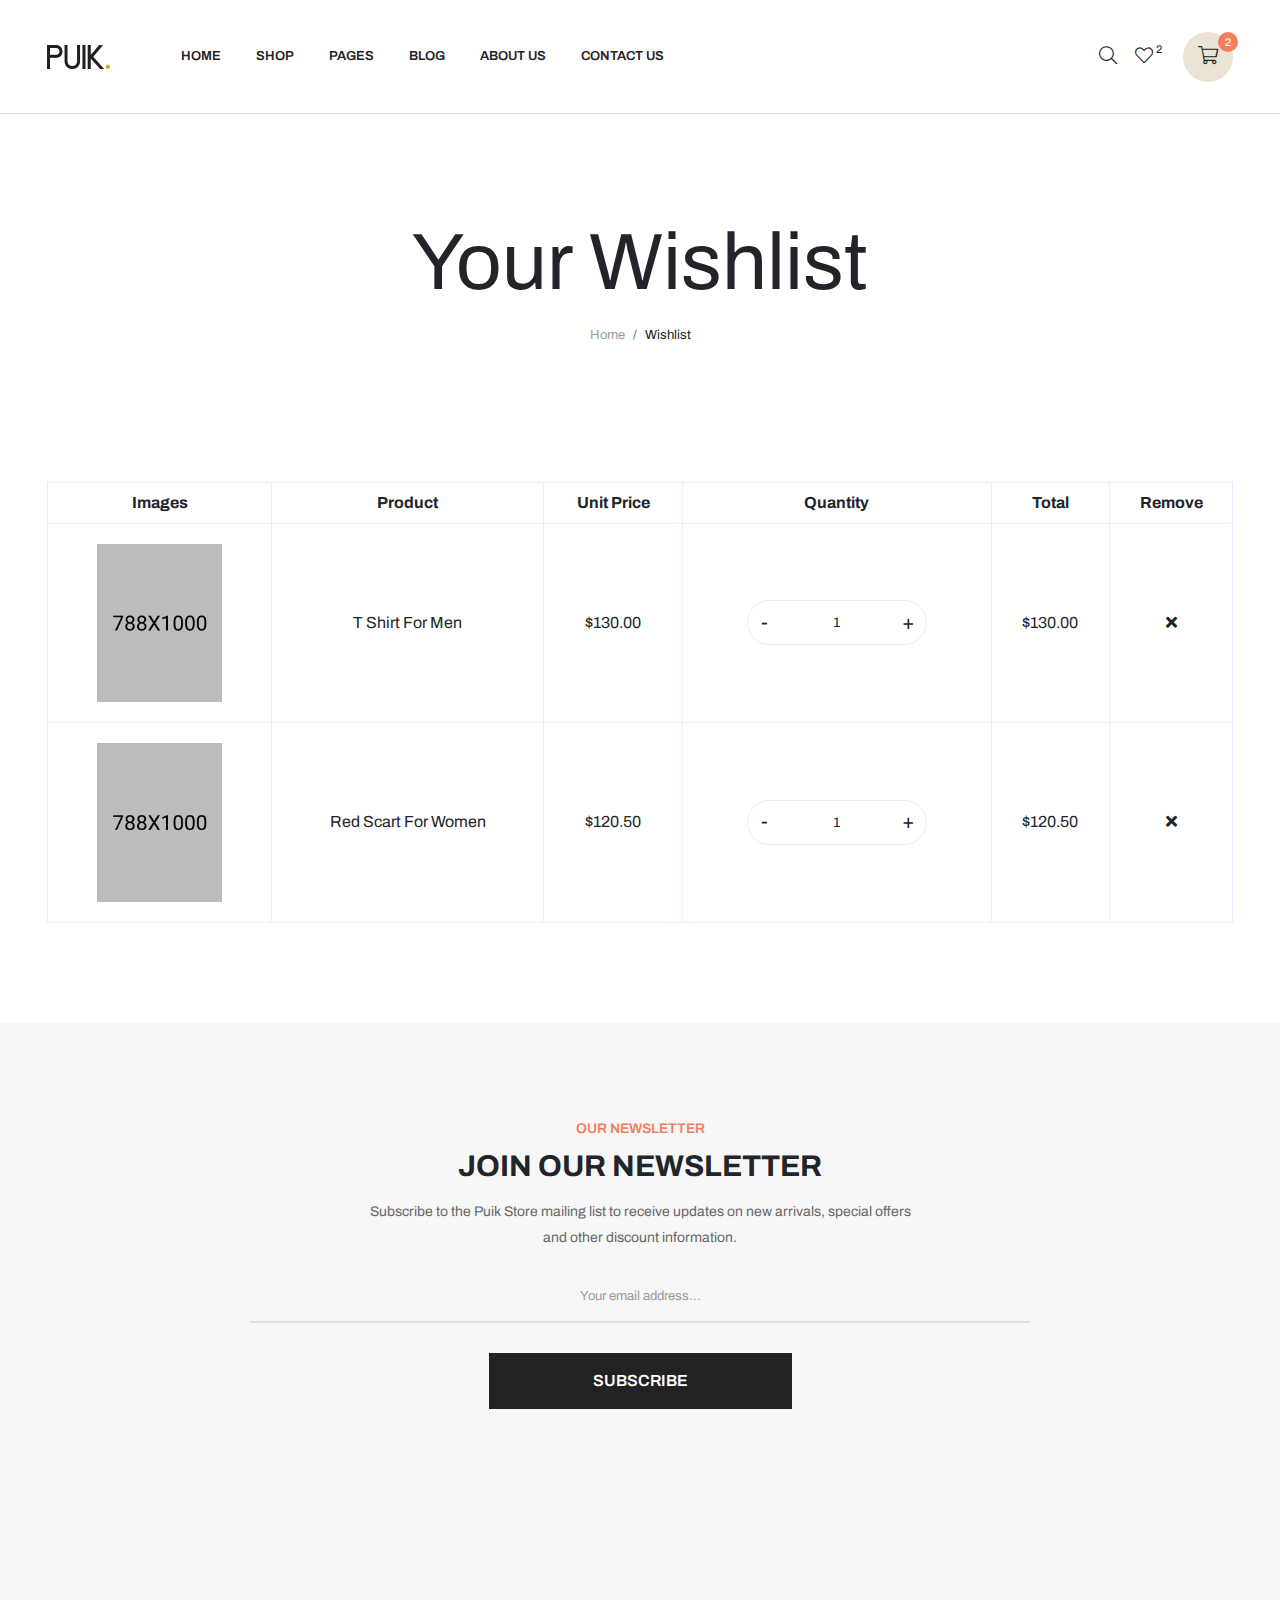
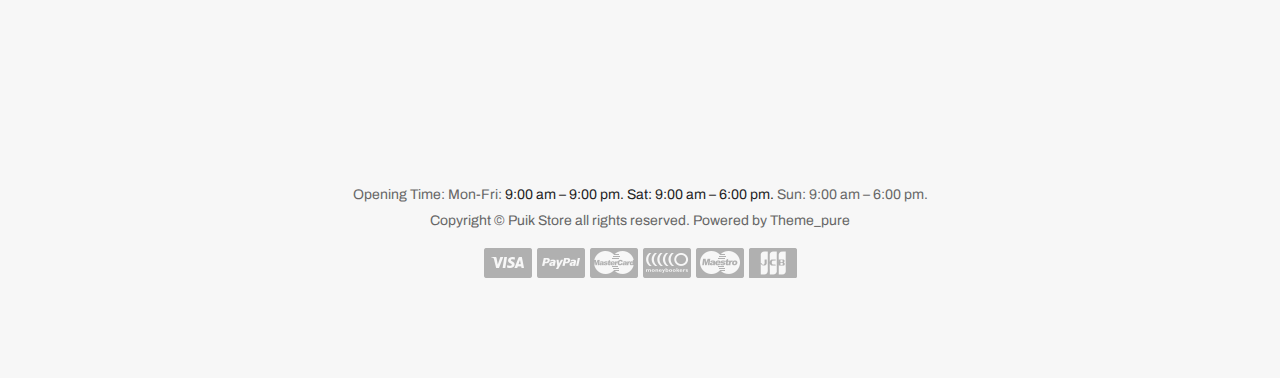
<file: src/Web/Nowadays.Web/Nowadays.Web/wwwroot/theme/puik/wishlist.html>
<!doctype html>
<html class="no-js" lang="zxx">

<head>
    <meta charset="utf-8">
    <meta http-equiv="x-ua-compatible" content="ie=edge">
    <title>Puik - Clean, Minimal Nowadays HTML5 Template</title>
    <meta name="description" content="">
    <meta name="viewport" content="width=device-width, initial-scale=1">

    <link rel="manifest" href="site.webmanifest">
    <link rel="shortcut icon" type="image/x-icon" href="assets/img/favicon.ico">
    <!-- Place favicon.ico in the root directory -->

   <!-- CSS here -->
   <link rel="stylesheet" href="assets/css/preloader.css">
   <link rel="stylesheet" href="assets/css/owl.carousel.min.css">
   <link rel="stylesheet" href="assets/css/animate.min.css">
   <link rel="stylesheet" href="assets/css/magnific-popup.css">
   <link rel="stylesheet" href="assets/css/meanmenu.css">
   <link rel="stylesheet" href="assets/css/animate.min.css">
   <link rel="stylesheet" href="assets/css/slick.css">
   <link rel="stylesheet" href="assets/css/bootstrap.min.css">
   <link rel="stylesheet" href="assets/css/fontawesome-all.min.css">
   <link rel="stylesheet" href="assets/css/themify-icons.css">
   <link rel="stylesheet" href="assets/css/nice-select.css">
   <link rel="stylesheet" href="assets/css/ui-range-slider.css">
   <link rel="stylesheet" href="assets/css/main.css">
</head>

<body>

    <!-- preloader start -->
    <div id="loading">
        <div id="loading-center">
            <div id="loading-center-absolute">
                <svg viewBox="0 0 58 58" id="mustard" class="product">
                <g>
                  <path style="fill:#ED7161;" d="M39.869,58H18.131C16.954,58,16,57.046,16,55.869V12.621C16,11.726,16.726,11,17.621,11h22.757
                    C41.274,11,42,11.726,42,12.621v43.248C42,57.046,41.046,58,39.869,58z" />
                  <polygon style="fill:#D13834;" points="35,11 23,11 27.615,0 30.385,0 	" />
                  <rect x="16" y="16" style="fill:#D75A4A;" width="26" height="2" />
                  <rect x="20" y="11" style="fill:#D75A4A;" width="2" height="6" />
                  <rect x="25" y="11" style="fill:#D75A4A;" width="2" height="6" />
                  <rect x="30" y="11" style="fill:#D75A4A;" width="2" height="6" />
                  <rect x="36" y="11" style="fill:#D75A4A;" width="2" height="6" />
                  <circle style="fill:#D13834;" cx="29" cy="36" r="10" />
                </g>
                </svg>
                <svg viewBox="0 0 49.818 49.818" id="meat" class="product">
                    <g>
                    <path style="fill:#994530;" d="M0.953,38.891c0,0,3.184,6.921,11.405,9.64c1.827,0.604,3.751,0.751,5.667,0.922
                        c7.866,0.703,26.714-0.971,31.066-18.976c1.367-5.656,0.76-11.612-1.429-17.003C44.51,5.711,37.447-4.233,22.831,2.427
                        c-8.328,3.795-7.696,10.279-5.913,14.787c2.157,5.456-2.243,11.081-8.06,10.316C1.669,26.584-1.825,30.904,0.953,38.891z" />
                    <g>
                        <path style="fill:#D75A4A;" d="M4.69,37.18c0.402,0.785,3.058,5.552,9.111,7.554c1.335,0.441,2.863,0.577,4.482,0.72l0.282,0.025
                            c0.818,0.073,1.698,0.11,2.617,0.11c18.18,0,22.854-11.218,24.02-16.041c1.134-4.693,0.706-9.703-1.235-14.488
                            C41.049,7.874,36.856,4.229,31.506,4.229c-2.21,0-4.683,0.615-7.349,1.83c-2.992,1.364-6.676,3.921-4.13,10.36
                            c1.284,3.25,0.912,6.746-1.023,9.591c-2.17,3.191-6.002,4.901-9.895,4.39c-0.493-0.065-0.966-0.099-1.404-0.099
                            c-1.077,0-2.502,0.198-3.173,1.143C3.765,32.524,3.823,34.609,4.69,37.18z" />
                        <path style="fill:#C64940;" d="M21.184,46.589c-0.948,0-1.858-0.038-2.706-0.114l-0.283-0.025
                            c-1.674-0.147-3.257-0.287-4.706-0.767c-6.376-2.108-9.188-7.073-9.688-8.047l-0.058-0.137c-0.984-2.917-0.993-5.273-0.026-6.635
                            c0.912-1.285,2.89-1.807,5.524-1.456c3.537,0.466,6.959-1.054,8.936-3.961c1.746-2.565,2.082-5.723,0.921-8.661
                            c-3.189-8.065,2.707-10.754,4.645-11.638c9.68-4.407,16.81-1.155,21.152,9.535c2.021,4.981,2.464,10.202,1.28,15.099
                            C44.953,34.836,40.073,46.589,21.184,46.589z M5.613,36.787c0.401,0.758,2.936,5.155,8.503,6.997
                            c1.229,0.406,2.699,0.536,4.256,0.673l0.284,0.025c0.788,0.07,1.639,0.106,2.527,0.106c17.469,0,21.938-10.683,23.048-15.276
                            c1.084-4.487,0.672-9.286-1.19-13.877C40.29,8.663,36.409,5.229,31.506,5.229c-2.067,0-4.4,0.585-6.934,1.74
                            c-3.02,1.376-5.81,3.532-3.615,9.083c1.408,3.563,0.998,7.398-1.126,10.521c-2.404,3.534-6.563,5.386-10.852,4.818
                            c-1.793-0.236-3.197,0.019-3.632,0.632C4.912,32.636,4.756,34.207,5.613,36.787z" />
                    </g>
                    <g>
                        <circle style="fill:#E6E6E6;" cx="32.455" cy="12.779" r="4" />
                        <path style="fill:#7A3726;" d="M32.455,17.779c-2.757,0-5-2.243-5-5s2.243-5,5-5s5,2.243,5,5S35.212,17.779,32.455,17.779z
                            M32.455,9.779c-1.654,0-3,1.346-3,3s1.346,3,3,3s3-1.346,3-3S34.109,9.779,32.455,9.779z" />
                    </g>
                    <path style="fill:#C64940;" d="M25.617,45.684l-1.941-0.479c0.435-1.761-1.063-3.216-3.446-4.859
                        c-2.875-1.984-4.817-5.117-5.327-8.595c-0.186-1.266-0.425-2.285-0.428-2.295l1.922-0.548c0.01,0.028,1.09,3.104,3.978,4.314
                        c2.094,0.877,4.667,0.598,7.648-0.832c11.578-5.554,17.102-2.646,17.332-2.52l-0.967,1.752c-0.04-0.021-4.97-2.48-15.5,2.57
                        c-3.53,1.694-6.662,1.984-9.312,0.863c-0.801-0.339-1.49-0.779-2.078-1.265c0.769,1.974,2.11,3.695,3.867,4.907
                        C23.149,39.931,26.472,42.222,25.617,45.684z" />
                    <path style="fill:#C64940;" d="M27.074,27.586c-5.37,0-7.605-3.694-7.633-3.74l1.727-1.01l-0.863,0.505l0.859-0.511
                        c0.108,0.179,2.714,4.335,9.738,2.105c1.54-0.794,12.038-6.002,15.619-2.289l-1.439,1.389c-1.979-2.052-9.229,0.576-13.332,2.714
                        l-0.154,0.064C29.892,27.364,28.389,27.586,27.074,27.586z" />
                    </g>
                </svg>
                <svg viewBox="0 0 49 49" id="soda" class="product">
                    <g>
                    <path style="fill:#E22F37;" d="M9.5,27V5.918c0-1.362,0.829-2.587,2.094-3.093l0,0C12.642,2.406,13.5,1.14,13.5,0.011L13.5,0v0
                        l11,0l11,0v0v0.011c0,1.129,0.858,2.395,1.906,2.814l0,0c1.265,0.506,2.094,1.73,2.094,3.093V27v-5v21.082
                        c0,1.362-0.829,2.587-2.094,3.093h0c-1.048,0.419-1.906,1.686-1.906,2.814V49l0,0h-11h-11l0,0l0-0.011
                        c0-1.129-0.858-2.395-1.906-2.814h0c-1.265-0.506-2.094-1.73-2.094-3.093V22" />
                    <path style="fill:#F75B57;" d="M18.5,7h-5c-0.553,0-1-0.447-1-1s0.447-1,1-1h5c0.553,0,1,0.447,1,1S19.053,7,18.5,7z" />
                    <path style="fill:#F75B57;" d="M35.5,7h-13c-0.553,0-1-0.447-1-1s0.447-1,1-1h13c0.553,0,1,0.447,1,1S36.053,7,35.5,7z" />
                    <path style="fill:#994530;" d="M18.5,45h-5c-0.553,0-1-0.447-1-1s0.447-1,1-1h5c0.553,0,1,0.447,1,1S19.053,45,18.5,45z" />
                    <path style="fill:#994530;" d="M35.5,45h-13c-0.553,0-1-0.447-1-1s0.447-1,1-1h13c0.553,0,1,0.447,1,1S36.053,45,35.5,45z" />
                    <polygon style="fill:#E6E6E6;" points="39.5,32 9.5,42 9.5,20 39.5,10 	" />
                    <polygon style="fill:#F9D70B;" points="39.5,28 9.5,38 9.5,24 39.5,14 	" />
                    </g>
                </svg>
                <div class="cart-container">
                    <svg viewBox="0 0 512 512" id="cart">
                    <circle cx="376.8" cy="440" r="55" />
                    <circle cx="192" cy="440" r="55" />
                    <polygon points="128,0 0.8,0 0.8,32 104.8,32 136.8,124.8 170.4,124.8 " />
                    <polygon style="fill:#ED7161;" points="250.4,49.6 224,124.8 411.2,124.8 " />
                    <polygon style="fill:#ee5a46;" points="411.2,124.8 224,124.8 170.4,124.8 136.8,124.8 68,124.8 141.6,361.6 427.2,361.6 
                    511.2,124.8 " />
                    <g>
                        <rect x="166.4" y="185.6" style="fill:#FFFFFF;" width="255.2" height="16" />
                        <rect x="166.4" y="237.6" style="fill:#FFFFFF;" width="166.4" height="16" />
                    </g>
                    </svg>
                </div>
            </div>
        </div>
    </div>
    <!-- preloader end -->


    <!-- header area start -->
    <header>
        <div id="header-sticky" class="header-area header-transparent-2 header-border header-sticky header-sticky-white">
            <div class="header-main header-main-1 header-main-2 header-main-3 header-padding pl-50 pr-50">
                <div class="container-fluid">
                    <div class="row align-items-center">
                        <div class="col-xxl-9 col-xl-9 col-lg-9 col-md-6 col-sm-4 col-4">
                            <div class="header-left p-rel d-flex align-items-center">
                                <div class="logo pr-55 d-inline-block">
                                    <a href="index.html"><img src="assets/img/logo/logo-black.png" alt="#"></a>
                                </div>
                                <div class="main-menu">
                                    <nav id="mobile-menu">
                                        <ul>
                                            <li><a href="index.html">Home</a>
                                                <ul class="sub-menu">
                                                    <li><a href="index.html">Home Layout 1</a>
                                                        <ul class="sub-menu">
                                                            <li><a href="index.html">Home Layout 1</a></li>
                                                            <li><a href="index-2.html">Home Layout 2</a></li>
                                                            <li><a href="index-3.html">Home Layout 3</a></li>
                                                            <li><a href="index-4.html">Home Layout 4</a></li>
                                                            <li><a href="index-5.html">Home Layout 5</a></li>
                                                            <li><a href="index-6.html">Home Layout 6</a></li>
                                                        </ul>
                                                    </li>
                                                    <li><a href="index-2.html">Home Layout 2</a></li>
                                                    <li><a href="index-3.html">Home Layout 3</a></li>
                                                    <li><a href="index-4.html">Home Layout 4</a></li>
                                                    <li><a href="index-5.html">Home Layout 5</a></li>
                                                    <li><a href="index-6.html">Home Layout 6</a></li>
                                                </ul>
                                            </li>
                                            <li class="static">
                                                <a href="shop.html">Shop <i class="icon-arrow-down"></i></a>
                                                <ul class="mega-menu mega-menu-2-col">
                                                   <li class="has-dropdown">
                                                       <a href="shop.html">Shop Pages</a>
                                                       <ul class="has-dropdown">
                                                           <li><a href="shop-right-sidebar.html">Right Sidebar</a></li>
                                                           <li><a href="shop.html">Left Sidebar</a></li>
                                                           <li><a href="shop-filter-dropdown.html">Filter Dropdown</a></li>
                                                           <li><a href="shop-filter-canvas.html">Filter Canvas</a></li>
                                                           <li><a href="shop-list-v1.html">List Version 1</a></li>
                                                           <li><a href="shop-list-v2.html">List Version 2</a></li>
                                                           <li><a href="shop-masonary.html">Masonary Layout</a></li>
                                                           <li><a href="shop-tab.html">Tab Layout</a></li>
                                                       </ul>
                                                   </li>
                                                   <li class="has-dropdown">
                                                       <a href="shop.html">Features</a>
                                                       <ul class="has-dropdown">
                                                           <li><a href="shop.html">Filter Options</a></li>
                                                           <li><a href="shop.html">Filters area</a></li>
                                                           <li><a href="shop.html">Filters Sidebar</a></li>
                                                           <li><a href="shop.html">Load More button</a></li>
                                                           <li><a href="shop.html">infinit scrolling</a></li>
                                                           <li><a href="shop.html">collections list</a></li>
                                                           <li><a href="shop.html">hidden search</a></li>
                                                           <li><a href="shop.html">Search Full screen</a></li>
                                                       </ul>
                                                   </li>
                                                   <li class="d-none d-lg-block">
                                                       <div class="menu-banner-wrapper p-rel">
                                                           <a class="w-img" href="shop.html">
                                                               <img src="assets/img/banner/menu/banner-women.jpg" alt="">
                                                           </a>
                                                            <a href="shop.html" class="menu-banner-btn">women</a>
                                                       </div>
                                                   </li>
                                                   <li class="d-none d-xl-block">
                                                       <div class="menu-banner-wrapper p-rel">
                                                           <a class="w-img" href="shop.html">
                                                               <img src="assets/img/banner/menu/banner-men.jpg" alt="">
                                                           </a>
                                                            <a href="shop.html" class="menu-banner-btn">men</a>
                                                       </div>
                                                   </li>
                                                </ul>
                                             </li>
                                            <li class="static">
                                                <a href="about-us.html">Pages</a>
                                                <ul class="mega-menu mega-full mega-menu-3-col">
                                                    <li class="has-dropdown">
                                                        <a href="product-details.html">Product Layout</a>
                                                        <ul class="has-dropdown">
                                                            <li><a href="product-details.html">Product Details Layout 1</a></li>
                                                            <li><a href="product-details-v2.html">Product Details Layout 2</a></li>
                                                            <li><a href="product-details.html">Product Details Layout 3</a></li>
                                                            <li><a href="product-details-grid.html">Product Details Grid</a></li>
                                                            <li><a href="product-details-grid.html">Product Details Scroll</a></li>
                                                            <li><a href="product-details.html">Left Sidebar</a></li>
                                                            <li><a href="product-details.html">Right Sidebar</a></li>
                                                            <li><a href="product-details.html">Sidebar full height</a></li>
                                                            <li><a href="product-details.html">Product tab acceordiaons</a></li>
                                                            <li><a href="product-details.html">Product full width ATC</a></li>
                                                            <li><a href="product-details.html">Product full width layout</a></li>
                                                            <li><a href="product-details.html">Advance Product Type <span class="menu-tag red">Hot</span></a></li>
                                                        </ul>
                                                    </li>
                                                    <li class="has-dropdown">
                                                        <a href="product-details.html">Other Pages</a>
                                                        <ul class="has-dropdown">
                                                            <li><a href="about-us.html">About Us</a></li>
                                                            <li><a href="about-me.html">About Me</a></li>
                                                            <li><a href="login.html">Login</a></li>
                                                            <li><a href="register.html">Register</a></li>
                                                            <li><a href="cart.html">Cart</a></li>
                                                            <li><a href="wishlist.html">Wishlist</a></li>
                                                            <li><a href="checkout.html">Checkout</a></li>
                                                            <li><a href="team.html">Team</a></li>
                                                            <li><a href="faq.html">Faq</a></li>
                                                            <li><a href="coming-soon.html">Coming Soon</a></li>
                                                            <li><a href="error.html">404 Error</a></li>
                                                            <li><a href="card.html">Gift Card</a></li>
                                                        </ul>
                                                    </li>
                                                    <li class="has-dropdown">
                                                        <a href="product-details.html">Product Swatch</a>
                                                        <ul class="has-dropdown">
                                                            <li><a href="product-details.html">Product Color Swatch</a></li>
                                                            <li><a href="product-details.html">Product Gallery Swatch</a></li>
                                                            <li><a href="product-details.html">Product Images Swatch</a></li>
                                                            <li><a href="product-details.html">Swatch Color</a></li>
                                                            <li><a href="product-details.html">Swatch Color Circle</a></li>
                                                            <li><a href="product-details.html">Swatch Radio</a></li>
                                                            <li><a href="product-details.html">Swatch Radio COlor</a></li>
                                                            <li><a href="product-details.html">Swatch Rectangle</a></li>
                                                            <li><a href="product-details.html">Swatch Rectangle Color</a></li>
                                                            <li><a href="product-details.html">Swatch Simple <span class="menu-tag red">Hot</span></a></li>
                                                            <li><a href="product-details.html">Swatch Simple Color <span class="menu-tag red">Hot</span></a></li>
                                                        </ul>
                                                    </li>
                                                 </ul>
                                            </li>
                                            <li>
                                                <a href="blog.html">Blog</a>
                                                <ul class="sub-menu">
                                                    <li><a href="blog.html">Blog Main</a></li>
                                                    <li><a href="blog-2-col.html">Blog 2 Column</a></li>
                                                    <li><a href="blog-grid.html">Blog Grid</a></li>
                                                    <li><a href="blog-left-sidebar.html">Blog Left Sidebar</a></li>
                                                    <li><a href="blog-details.html">Blog Details</a></li>
                                                    <li><a href="blog-details-left-sidebar.html">Blog Details Left Sidebar</a></li>
                                                </ul>
                                            </li>
                                            <li>
                                                <a href="about-us.html">About Us</a>
                                                <ul class="sub-menu">
                                                    <li><a href="about-us.html">About Us</a></li>
                                                    <li><a href="about-me.html">About Me</a></li>
                                                </ul>
                                            </li>
                                            <li><a href="contact.html">Contact Us</a></li>
                                        </ul>
                                    </nav>
                                </div>
                            </div>
                        </div>
                        <div class="col-xxl-3 col-xl-3 col-lg-3 col-md-6 col-sm-8 col-8">
                            <div class="header-right-wrapper d-flex align-items-center justify-content-end">
                                <div class="header-right  d-flex align-items-center justify-content-end">
                                    <a href="login.html" class="d-none d-xxl-inline-block">Login / Register</a>
                                    <div class="header-icon d-inline-block ml-30">
                                        <a href="javascript:void(0)" class="search-toggle d-none d-sm-inline-block"><i class="fal fa-search"></i></a>
                                        <a href="wishlist.html" class="d-none d-xl-inline-block"><i class="fal fa-heart"></i><span>2</span></a>
                                        <button type="button" data-bs-toggle="modal" data-bs-target="#cartMiniModal"><i class="fal fa-shopping-cart"></i><span>2</span></button>
                                    </div>
                                </div>
                                <div class="header-bar ml-20 d-lg-none">
                                    <button type="button" class="header-bar-btn header-bar-btn-black" data-bs-toggle="modal" data-bs-target="#offCanvasModal">
                                        <span></span>
                                        <span></span>
                                        <span></span>
                                    </button>
                                </div>
                            </div>
                        </div>
                    </div>
                </div>
            </div>
        </div>
    </header>
    <!-- header area end -->

    <!-- cart mini area start -->
    <div class="cartmini__area">
        <div class="modal fade" id="cartMiniModal" tabindex="-1" aria-labelledby="cartMiniModal" aria-hidden="true">
            <div class="modal-dialog">
            <div class="modal-content">
                <div class="cartmini__wrapper">
                    <div class="cartmini__top d-flex align-items-center justify-content-between">
                        <h4>Your Cart</h4>
                        <div class="cartminit__close">
                            <button type="button" data-bs-toggle="modal" data-bs-target="#cartMiniModal" class="cartmini__close-btn"> <i class="fal fa-times"></i></button>
                        </div>
                    </div>
                    <div class="cartmini__list">
                        <ul>
                            <li class="cartmini__item p-rel d-flex align-items-start">
                                <div class="cartmini__thumb mr-15">
                                    <a href="product-details.html">
                                        <img src="assets/img/products/product-1.jpg" alt="">
                                    </a>
                                </div>
                                <div class="cartmini__content">
                                    <h3 class="cartmini__title">
                                        <a href="product-details.html">Form Armchair Walnut Base</a>
                                    </h3>
                                    <span class="cartmini__price">
                                        <span class="price">1 × $70.00</span>
                                    </span>
                                </div>
                                <a href="#" class="cartmini__remove">
                                    <i class="fal fa-times"></i>
                                </a>
                            </li>
                            <li class="cartmini__item p-rel d-flex align-items-start">
                                <div class="cartmini__thumb mr-15">
                                    <a href="product-details.html">
                                        <img src="assets/img/products/product-2.jpg" alt="">
                                    </a>
                                </div>
                                <div class="cartmini__content">
                                    <h3 class="cartmini__title">
                                        <a href="product-details.html">Form Armchair Simon Legald</a>
                                    </h3>
                                    <span class="cartmini__price">
                                        <span class="price">1 × $95.99</span>
                                    </span>
                                </div>
                                <a href="#" class="cartmini__remove">
                                    <i class="fal fa-times"></i>
                                </a>
                            </li>
                            <li class="cartmini__item p-rel d-flex align-items-start">
                                <div class="cartmini__thumb mr-15">
                                    <a href="product-details.html">
                                        <img src="assets/img/products/product-3.jpg" alt="">
                                    </a>
                                </div>
                                <div class="cartmini__content">
                                    <h3 class="cartmini__title">
                                        <a href="product-details.html">Antique Chinese Armchairs</a>
                                    </h3>
                                    <span class="cartmini__price">
                                        <span class="price">1 × $120.00</span>
                                    </span>
                                </div>
                                <a href="#" class="cartmini__remove">
                                    <i class="fal fa-times"></i>
                                </a>
                            </li>
                        </ul>
                    </div>
                    <div class="cartmini__total d-flex align-items-center justify-content-between">
                        <h5>Total</h5>
                        <span>$180.00</span>
                    </div>
                    <div class="cartmini__bottom">
                        <a href="cart.html" class="s-btn w-100 mb-20">view cart</a>
                        <a href="checkout.html" class="s-btn s-btn-2 w-100">checkout</a>
                    </div>
                </div>
            </div>
            </div>
        </div>
    </div>
    <!-- cart mini area end -->

    <!-- search area start -->
    <div class="search__area">
        <div class="search__close">
            <button type="button" class="search__close-btn search-close-btn"><i class="fal fa-times"></i></button>
        </div>
        <div class="search__wrapper">
            <h4>Searching</h4>
            <div class="search__form">
                <form action="#">
                    <div class="search__input">
                        <input type="text" placeholder="Search Products">
                        <button type="submit">
                            <i class="far fa-search"></i>
                        </button>
                    </div>
                </form>
            </div>
        </div>
    </div>
    <!-- search area end -->


    <!-- sidebar area start -->
    <section class="offcanvas__area">
        <div class="modal fade" id="offCanvasModal" tabindex="-1" aria-labelledby="offCanvasModal" aria-hidden="true">
            <div class="modal-dialog">
                <div class="modal-content">
                    <div class="offcanvas__wrapper">
                        <div class="offcanvas__top d-flex align-items-center mb-60 justify-content-between">
                            <div class="logo">
                                <a href="index.html">
                                   <img src="assets/img/logo/logo-black.png" alt="logo">
                                </a>
                             </div>
                           <div class="offcanvas__close">
                              <button class="offcanvas__close-btn" data-bs-toggle="modal" data-bs-target="#offCanvasModal">
                                 <svg viewBox="0 0 22 22">
                                    <path d="M12.41,11l5.29-5.29c0.39-0.39,0.39-1.02,0-1.41s-1.02-0.39-1.41,0L11,9.59L5.71,4.29c-0.39-0.39-1.02-0.39-1.41,0
                                    s-0.39,1.02,0,1.41L9.59,11l-5.29,5.29c-0.39,0.39-0.39,1.02,0,1.41C4.49,17.9,4.74,18,5,18s0.51-0.1,0.71-0.29L11,12.41l5.29,5.29
                                    C16.49,17.9,16.74,18,17,18s0.51-0.1,0.71-0.29c0.39-0.39,0.39-1.02,0-1.41L12.41,11z"/>
                                 </svg>
                              </button>
                           </div>
                        </div>
                        <div class="offcanvas__content p-relative z-index-1">
                           <div class="canvas__menu">
                              <div class="mobile-menu fix"></div>
                           </div>
                           <div class="offcanvas__action mb-15">
                              <a href="login.html">Login</a>
                           </div>
                           <div class="offcanvas__action mb-15 ">
                              <a href="wishlist.html" class="has-tag">
                                 <svg viewBox="0 0 22 22">
                                    <path d="M20.26,11.3c2.31-2.36,2.31-6.18-0.02-8.53C19.11,1.63,17.6,1,16,1c0,0,0,0,0,0c-1.57,0-3.05,0.61-4.18,1.71c0,0,0,0,0,0
                                    L11,3.41l-0.81-0.69c0,0,0,0,0,0C9.06,1.61,7.58,1,6,1C4.4,1,2.89,1.63,1.75,2.77c-2.33,2.35-2.33,6.17-0.02,8.53
                                    c0,0,0,0.01,0.01,0.01l0.01,0.01c0,0,0,0,0,0c0,0,0,0,0,0L11,20.94l9.25-9.62c0,0,0,0,0,0c0,0,0,0,0,0L20.26,11.3
                                    C20.26,11.31,20.26,11.3,20.26,11.3z M3.19,9.92C3.18,9.92,3.18,9.92,3.19,9.92C3.18,9.92,3.18,9.91,3.18,9.91
                                    c-1.57-1.58-1.57-4.15,0-5.73C3.93,3.42,4.93,3,6,3c1.07,0,2.07,0.42,2.83,1.18C8.84,4.19,8.85,4.2,8.86,4.21
                                    c0.01,0.01,0.01,0.02,0.03,0.03l1.46,1.25c0.07,0.06,0.14,0.09,0.22,0.13c0.01,0,0.01,0.01,0.02,0.01c0.13,0.06,0.27,0.1,0.41,0.1
                                    c0.08,0,0.16-0.03,0.25-0.05c0.03-0.01,0.07-0.01,0.1-0.02c0.07-0.03,0.13-0.07,0.2-0.11c0.03-0.02,0.07-0.03,0.1-0.06l1.46-1.24
                                    c0.01-0.01,0.02-0.02,0.03-0.03c0.01-0.01,0.03-0.01,0.04-0.02C13.93,3.42,14.93,3,16,3c0,0,0,0,0,0c1.07,0,2.07,0.42,2.83,1.18
                                    c1.56,1.58,1.56,4.15,0,5.73c0,0,0,0.01-0.01,0.01c0,0,0,0,0,0L11,18.06L3.19,9.92z"/>
                                 </svg>
                                 <span class="tag">2</span>
                              </a>
                           </div>
                           <div class="offcanvas__action mb-15 d-sm-block">
                              <a href="cart.html" class="has-tag">
                                <i class="far fa-shopping-bag"></i>
                                <span class="tag">4</span>
                              </a>
                           </div>
                           <div class="offcanvas__social mt-15">
                              <ul>
                                 <li>
                                    <a href="#"><i class="fab fa-facebook-f"></i></a>
                                 </li>
                                 <li>
                                    <a href="#"><i class="fab fa-twitter"></i></a>
                                 </li>
                                 <li>
                                    <a href="#"><i class="fab fa-instagram"></i></a>
                                 </li>
                                 <li>
                                    <a href="#"><i class="fab fa-google-plus-g"></i></a>
                                 </li>
                                 <li>
                                    <a href="#"><i class="fab fa-linkedin-in"></i></a>
                                 </li>
                              </ul>
                           </div>
                        </div>
                     </div>
                </div>
            </div>
        </div>
    </section>
    <!-- sidebar area end -->

    <main>

        <!-- breadcrumb area start -->
        <div class="breadcrumb-area-3 pt-215 pb-20">
            <div class="container">
                <div class="row">
                    <div class="col-xxl-12">     
                        <div class="breadcrumb-wrapper-2 text-center">
                            <h3>Your Wishlist</h3>
                            <nav aria-label="breadcrumb">
                                <ol class="breadcrumb justify-content-center">
                                  <li class="breadcrumb-item"><a href="index.html">Home</a></li>
                                  <li class="breadcrumb-item active" aria-current="page">Wishlist</li>
                                </ol>
                            </nav>
                        </div>                    
                    </div>
                </div>
            </div>
        </div>
        <!-- breadcrumb area end -->

        <!-- Cart Area Strat-->
        <section class="cart-area pt-100 pb-100">
            <div class="container">
            <div class="row">
                <div class="col-12">
                    <form action="#">
                        <div class="table-content table-responsive">
                            <table class="table">
                                <thead>
                                    <tr>
                                        <th class="product-thumbnail">Images</th>
                                        <th class="cart-product-name">Product</th>
                                        <th class="product-price">Unit Price</th>
                                        <th class="product-quantity">Quantity</th>
                                        <th class="product-subtotal">Total</th>
                                        <th class="product-remove">Remove</th>
                                    </tr>
                                </thead>
                                <tbody>
                                    <tr>
                                        <td class="product-thumbnail"><a href="product-details.html"><img src="assets/img/products/1-1.jpg" alt=""></a></td>
                                        <td class="product-name"><a href="product-details.html">T shirt for men</a></td>
                                        <td class="product-price"><span class="amount">$130.00</span></td>
                                        <td class="product-quantity">
                                            <div class="cart-plus-minus"><input type="text" value="1" /></div>
                                        </td>
                                        <td class="product-subtotal"><span class="amount">$130.00</span></td>
                                        <td class="product-remove"><a href="#"><i class="fa fa-times"></i></a></td>
                                    </tr>
                                    <tr>
                                        <td class="product-thumbnail"><a href="product-details.html"><img src="assets/img/products/2-1.jpg"  alt=""></a></td>
                                        <td class="product-name"><a href="product-details.html">Red scart for women</a></td>
                                        <td class="product-price"><span class="amount">$120.50</span></td>
                                        <td class="product-quantity">
                                            <div class="cart-plus-minus"><input type="text" value="1" /></div>
                                        </td>
                                        <td class="product-subtotal"><span class="amount">$120.50</span></td>
                                        <td class="product-remove"><a href="#"><i class="fa fa-times"></i></a></td>
                                    </tr>
                                </tbody>
                            </table>
                        </div>
                    </form>
                </div>
            </div>
            </div>
        </section>
        <!-- Cart Area End-->

        <!-- product modal area start -->
        <div class="product__modal-area modal fade" id="productModal" tabindex="-1" role="dialog" aria-labelledby="productModal" aria-hidden="true">
            <div class="modal-dialog modal-dialog-centered" role="document">
              <div class="modal-content">
                <div class="product__modal-inner position-relative">
                    <div class="product__modal-close">
                        <button data-bs-dismiss="modal" aria-label="Close">
                            <i class="ti-close"></i>
                        </button>
                    </div>
                    <div class="product__modal-left">
                        <div class="tab-content mb-10" id="productModalThumb">
                            <div class="tab-pane fade show active" id="pro-1" role="tabpanel" aria-labelledby="pro-1-tab">
                                <div class="product__modal-thumb w-img">
                                    <img src="assets/img/products/modal/product-modal-1.jpg" alt="">
                                </div>
                            </div>
                            <div class="tab-pane fade" id="pro-2" role="tabpanel" aria-labelledby="pro-2-tab">
                                <div class="product__modal-thumb w-img">
                                    <img src="assets/img/products/modal/product-modal-2.jpg" alt="">
                                </div>
                            </div>
                            <div class="tab-pane fade" id="pro-3" role="tabpanel" aria-labelledby="pro-3-tab">
                                <div class="product__modal-thumb w-img">
                                    <img src="assets/img/products/modal/product-modal-3.jpg" alt="">
                                </div>
                            </div>
                            <div class="tab-pane fade" id="pro-4" role="tabpanel" aria-labelledby="pro-4-tab">
                                <div class="product__modal-thumb w-img">
                                    <img src="assets/img/products/modal/product-modal-4.jpg" alt="">
                                </div>
                            </div>
                        </div>
                        <div class="product__modal-nav">
                            <ul class="nav nav-tabs" id="productModalNav" role="tablist">
                                <li class="nav-item" role="presentation">
                                  <button class="nav-link active" id="pro-1-tab" data-bs-toggle="tab" data-bs-target="#pro-1" type="button" role="tab" aria-controls="pro-1" aria-selected="true">
                                      <img src="assets/img/products/modal/product-modal-sm-1.jpg" alt="">
                                  </button>
                                </li>
                                <li class="nav-item" role="presentation">
                                  <button class="nav-link" id="pro-2-tab" data-bs-toggle="tab" data-bs-target="#pro-2" type="button" role="tab" aria-controls="pro-2" aria-selected="false">
                                    <img src="assets/img/products/modal/product-modal-sm-2.jpg" alt="">
                                  </button>
                                </li>
                                <li class="nav-item" role="presentation">
                                  <button class="nav-link" id="pro-3-tab" data-bs-toggle="tab" data-bs-target="#pro-3" type="button" role="tab" aria-controls="pro-3" aria-selected="false">
                                    <img src="assets/img/products/modal/product-modal-sm-3.jpg" alt="">
                                  </button>
                                </li>
                                <li class="nav-item" role="presentation">
                                    <button class="nav-link" id="pro-4-tab" data-bs-toggle="tab" data-bs-target="#pro-4" type="button" role="tab" aria-controls="pro-4" aria-selected="false">
                                      <img src="assets/img/products/modal/product-modal-sm-4.jpg" alt="">
                                    </button>
                                </li>
                              </ul>
                        </div>
                    </div>
                    <div class="product__modal-right">
                        <h3 class="product__modal-title">
                            <a href="product-details.html">Living Room Lighting</a>
                        </h3>
                        <div class="product__modal-rating d-flex align-items-center">
                            <ul class="mr-10">
                                <li>
                                    <a href="#"><i class="ti-star"></i></a>
                                </li>
                                <li>
                                    <a href="#"><i class="ti-star"></i></a>
                                </li>
                                <li>
                                    <a href="#"><i class="ti-star"></i></a>
                                </li>
                                <li>
                                    <a href="#"><i class="ti-star"></i></a>
                                </li>
                                <li>
                                    <a href="#"><i class="ti-star"></i></a>
                                </li>
                            </ul>
                            <div class="customer-review">
                                <a href="#">(1 customer review)</a>
                            </div>
                        </div>
                        <div class="product__modal-price mb-10">
                            <span class="price new-price">$700.00</span>

                            <span class="price old-price">$899.99</span>
                        </div>
                        <div class="product__modal-available">
                            <p> Availability: <span>In Stock</span> </p>
                        </div>
                        <div class="product__modal-sku">
                            <p> Sku: <span> 0026AG90-1</span> </p>
                        </div>
                        <div class="product__modal-des">
                            <p>Typi non habent claritatem insitam, est usus legentis in iis qui facit eorum claritatem. Investigationes demonstraverunt lectores legere me lius quod legunt saepius.…</p>
                        </div>
                        <div class="product__modal-quantity mb-15">
                            <h5>Quantity:</h5>
                            <form action="#">
                                <div class="pro-quan-area d-lg-flex align-items-center">
                                    <div class="product-quantity mr-20 mb-25">
                                        <div class="cart-plus-minus p-relative"><input type="text" value="1" /></div>
                                    </div>
                                    <div class="product__modal-cart mb-25">
                                        <button class="product-modal-cart-btn " type="submit">Add to cart</button>
                                    </div>
                                </div>
                            </form>
                        </div>
                        <div class="product__modal-categories d-flex align-items-center">
                            <span>Categories: </span>
                            <ul>
                                <li><a href="#">Decor, </a></li>
                                <li><a href="#">Lamp, </a></li>
                                <li><a href="#">Lighting</a></li>
                            </ul>
                        </div>
                        <div class="product__modal-categories d-flex align-items-center">
                            <span>Tags: </span>
                            <ul>
                                <li><a href="#">Furniture, </a></li>
                                <li><a href="#">Lighting, </a></li>
                                <li><a href="#">Living Room, </a></li>
                                <li><a href="#">Table</a></li>
                            </ul>
                        </div>
                        <div class="product__modal-share d-flex align-items-center">
                            <span>Share this product: </span>
                            <ul>
                                <li>
                                    <a href="#"><i class="fab fa-facebook-f"></i></a>
                                </li>
                                <li>
                                    <a href="#"><i class="fab fa-twitter"></i></a>
                                </li>
                                <li>
                                    <a href="#"><i class="fab fa-pinterest-p"></i></a>
                                </li>
                                <li>
                                    <a href="#"><i class="fab fa-google-plus-g"></i></a>
                                </li>
                                <li>
                                    <a href="#"><i class="fab fa-linkedin-in"></i></a>
                                </li>
                            </ul>
                        </div>
                    </div>
                </div>
              </div>
            </div>
        </div>
        <!-- product modal area start -->

        <!-- popup area start -->
        <div class="subscribe-popup d-none">      
            <div class="subscribe-wrapper s-popup-padding h-100">
                <div class="pl-75 pr-75">
                    <div class="row">
                        <div class="col-xxl-6">
                            <div class="subscribe-content">
                                <div class="logo mb-65">
                                    <a href="index.html"><img src="assets/img/logo/logo-black.png" alt=""></a>
                                </div>
                                <h4 class="popup-title">Comming Soon</h4>
                                <p class="popup-desc">We’ll be here soon with our new<br> 
                                    awesome site, subscribe to be notified.</p>
                                <div class="comming-countdown  pb-45">
                                    <div class="countdown-inner" data-countdown="" data-date="Mar 02 2022 20:20:22">
                                        <ul>
                                            <li><span data-days="">401</span> Day</li>
                                            <li><span data-hours="">1</span> hrs</li>
                                            <li><span data-minutes="">29</span> min</li>
                                            <li><span data-seconds="">40</span> sec</li>
                                        </ul>
                                    </div>
                                </div>
                                <div class="subscribe-form-2">
                                    <input type="email" placeholder="Enter your email...">
                                    <button class="p-btn border-0">Subscribe</button>
                                </div>
                                <div class="popup-social">
                                    <a href="#"><i class="fal fa-facebook"></i></a>
                                </div>
                            </div>
                        </div>
                    </div>
                </div>
            </div>
        <div class="subscribe-thumb" data-background="assets/img/popup/fashion/subscribe-bg.jpg"></div>
        </div>
        <!-- popup area end -->

        <!-- subscribe area start -->
        <div class="subscribe-area pb-100 gray-bg-2 pt-95">
            <div class="container">
                <div class="row">
                    <div class="col-xxl-12">
                        <div class="section-title text-center">
                            <span class="p-subtitle">OUR NEWSLETTER</span>
                            <h3 class="p-title pb-15 mb-0">join our newsletter</h3>
                            <p class="p-desc  pb-15">Subscribe to the Puik Store mailing list to receive updates on new
                                arrivals, special offers<br>
                                and other discount information.</p>
                        </div>
                    </div>
                </div>
                <div class="row justify-content-center">
                    <div class="col-xxl-8 col-xl-8">
                        <div class="subscribe-form text-center">
                            <form action="#">
                                <input type="text" placeholder="Your email address...">
                                <button type="submit" class="subscribe-btn subscribe-btn-1">Subscribe</button>
                            </form>
                        </div>
                    </div>
                </div>
            </div>
        </div>
        <!-- subscribe area end -->

</main>

        <!-- footer area start -->
        <footer class="footer-area footer-1  gray-bg-2">
            <div class="container">
                <div class="row">
                    <div class="col-xxl-3 col-xl-3 col-lg-3 col-md-4 col-sm-6">
                        <div class="widget f-widget pb-30 wow fadeInUp" data-wow-delay=".4s">
                            <h5 class="f-widget-title">Information</h5>
                            <ul>
                                <li><a href="#">About Us</a></li>
                                <li><a href="#">Customer Service</a></li>
                                <li><a href="#">Blog</a></li>
                                <li><a href="#">Page 404</a></li>
                                <li><a href="#">Sizing Guide</a></li>
                            </ul>
                        </div>
                    </div>
                    <div class="col-xxl-3 col-xl-3 col-lg-3 col-md-4 col-sm-6">
                        <div class="widget f-widget pb-30 wow fadeInUp" data-wow-delay=".6s">
                            <h5 class="f-widget-title">Our Service</h5>
                            <ul>
                                <li><a href="#">Shipping Policy</a></li>
                                <li><a href="#">Help & Contact Us</a></li>
                                <li><a href="#">Returns & Refunds</a></li>
                                <li><a href="#">Online Stores</a></li>
                                <li><a href="#">Payment Method</a></li>
                            </ul>
                        </div>
                    </div>
                    <div class="col-xxl-3 col-xl-3 col-lg-3 col-md-4 col-sm-6">
                        <div class="widget f-widget pb-30  wow fadeInUp" data-wow-delay=".8s">
                            <h5 class="f-widget-title">Payment & Shipping</h5>
                            <ul>
                                <li><a href="#">Terms Of Use</a></li>
                                <li><a href="#">Payment Methods</a></li>
                                <li><a href="#">Shipping Guide</a></li>
                                <li><a href="#">Locations We Ship To</a></li>
                                <li><a href="#">Estimated Delivery Time</a></li>
                            </ul>
                        </div>
                    </div>
                    <div class="col-xxl-3 col-xl-3 col-lg-3 col-md-4 col-sm-6">
                        <div class="widget f-widget pb-30 wow fadeInUp" data-wow-delay="1s">
                            <h5 class="f-widget-title">LOOKING FOR Puik?</h5>
                            <address>
                                <ul>
                                    <li>But you can also contact us:</li>
                                    <li>Call Us: S9 Heaven Stress, Beverly Hill, USA.</li>
                                    <li>Phone: +1 (800) 123 456 789</li>
                                    <li>Fax: +1 (800) 123 456 789</li>
                                </ul>
                            </address>
                        </div>
                    </div>
                </div>
            </div>
            <div class="copyright-area">
                <div class="copyright-text text-center">
                    <div class="container">
                        <div class="row">
                            <div class="col-xxl-12">
                                <p>Opening Time: Mon-Fri: <span>9:00 am – 9:00 pm.</span> <span>Sat: 9:00 am – 6:00 pm.</span> Sun:
                                    9:00 am – 6:00 pm.<br>
                                    Copyright © Puik Store all rights reserved. Powered by Theme_pure</p>
                                <img src="assets/img/icon/payments.png" alt="img">
                            </div>
                        </div>
                    </div>
                </div>
            </div>
            <!-- /.copyright area end -->
        </footer>
        <!-- footer area end -->

    <!-- JS here -->
    <script src="assets/js/jquery.min.js"></script>
    <script src="assets/js/waypoints.min.js"></script>
    <script src="assets/js/bootstrap.bundle.min.js"></script>
    <script src="assets/js/tweenmax.js"></script>
    <script src="assets/js/owl.carousel.min.js"></script>
    <script src="assets/js/slick.min.js"></script>
    <script src="assets/js/jquery-ui-slider-range.js"></script>
    <script src="assets/js/jquery.meanmenu.min.js"></script>
    <script src="assets/js/isotope.pkgd.min.js"></script>
    <script src="assets/js/wow.min.js"></script>
    <script src="assets/js/jquery.scrollUp.min.js"></script>
    <script src="assets/js/countdown.min.js"></script>
    <script src="assets/js/jquery.magnific-popup.min.js"></script>
    <script src="assets/js/parallex.js"></script>
    <script src="assets/js/imagesloaded.pkgd.min.js"></script>
    <script src="assets/js/jquery.nice-select.min.js"></script>
    <script src="assets/js/main.js"></script>
</body>

</html>
</file>
<file: src/Web/Nowadays.Web/Nowadays.Web/wwwroot/theme/puik/assets/css/preloader.css>
#loading{
	background-color: #fff;
	height: 100%;
	width: 100%;
	position: fixed;
	z-index: 9999999999;
	margin-top: 0px;
	top: 0px;
}
#loading-center{
	width: 100%;
	height: 100%;
	position: relative;
}
#loading-center-absolute {
	position: absolute;
	left: 50%;
	top: 50%;
    transform: translate(-50%, -50%);
}


.cart-container {
    width: 900px;
    margin: auto;
}
  
#cart {
    width: 150px;
    display:inline-block;
}
  
.product {
    width: 60px;
    position: absolute;
    left: 50%;
    opacity: 0;
    transform: scale(2);
}
</file>
<file: src/Web/Nowadays.Web/Nowadays.Web/wwwroot/theme/puik/assets/css/themify-icons.css>
@font-face {
	font-family: 'themify';
	src:url('../fonts/themify.eot?-fvbane');
	src:url('../fonts/themify.eot?#iefix-fvbane') format('embedded-opentype'),
		url('../fonts/themify.woff?-fvbane') format('woff'),
		url('../fonts/themify.ttf?-fvbane') format('truetype'),
		url('../fonts/themify.svg?-fvbane#themify') format('svg');
	font-weight: normal;
	font-style: normal;
}

[class^="ti-"], [class*=" ti-"] {
	font-family: 'themify';
	speak: none;
	font-style: normal;
	font-weight: normal;
	font-variant: normal;
	text-transform: none;
	line-height: 1;

	/* Better Font Rendering =========== */
	-webkit-font-smoothing: antialiased;
	-moz-osx-font-smoothing: grayscale;
}

.ti-wand:before {
	content: "\e600";
}
.ti-volume:before {
	content: "\e601";
}
.ti-user:before {
	content: "\e602";
}
.ti-unlock:before {
	content: "\e603";
}
.ti-unlink:before {
	content: "\e604";
}
.ti-trash:before {
	content: "\e605";
}
.ti-thought:before {
	content: "\e606";
}
.ti-target:before {
	content: "\e607";
}
.ti-tag:before {
	content: "\e608";
}
.ti-tablet:before {
	content: "\e609";
}
.ti-star:before {
	content: "\e60a";
}
.ti-spray:before {
	content: "\e60b";
}
.ti-signal:before {
	content: "\e60c";
}
.ti-shopping-cart:before {
	content: "\e60d";
}
.ti-shopping-cart-full:before {
	content: "\e60e";
}
.ti-settings:before {
	content: "\e60f";
}
.ti-search:before {
	content: "\e610";
}
.ti-zoom-in:before {
	content: "\e611";
}
.ti-zoom-out:before {
	content: "\e612";
}
.ti-cut:before {
	content: "\e613";
}
.ti-ruler:before {
	content: "\e614";
}
.ti-ruler-pencil:before {
	content: "\e615";
}
.ti-ruler-alt:before {
	content: "\e616";
}
.ti-bookmark:before {
	content: "\e617";
}
.ti-bookmark-alt:before {
	content: "\e618";
}
.ti-reload:before {
	content: "\e619";
}
.ti-plus:before {
	content: "\e61a";
}
.ti-pin:before {
	content: "\e61b";
}
.ti-pencil:before {
	content: "\e61c";
}
.ti-pencil-alt:before {
	content: "\e61d";
}
.ti-paint-roller:before {
	content: "\e61e";
}
.ti-paint-bucket:before {
	content: "\e61f";
}
.ti-na:before {
	content: "\e620";
}
.ti-mobile:before {
	content: "\e621";
}
.ti-minus:before {
	content: "\e622";
}
.ti-medall:before {
	content: "\e623";
}
.ti-medall-alt:before {
	content: "\e624";
}
.ti-marker:before {
	content: "\e625";
}
.ti-marker-alt:before {
	content: "\e626";
}
.ti-arrow-up:before {
	content: "\e627";
}
.ti-arrow-right:before {
	content: "\e628";
}
.ti-arrow-left:before {
	content: "\e629";
}
.ti-arrow-down:before {
	content: "\e62a";
}
.ti-lock:before {
	content: "\e62b";
}
.ti-location-arrow:before {
	content: "\e62c";
}
.ti-link:before {
	content: "\e62d";
}
.ti-layout:before {
	content: "\e62e";
}
.ti-layers:before {
	content: "\e62f";
}
.ti-layers-alt:before {
	content: "\e630";
}
.ti-key:before {
	content: "\e631";
}
.ti-import:before {
	content: "\e632";
}
.ti-image:before {
	content: "\e633";
}
.ti-heart:before {
	content: "\e634";
}
.ti-heart-broken:before {
	content: "\e635";
}
.ti-hand-stop:before {
	content: "\e636";
}
.ti-hand-open:before {
	content: "\e637";
}
.ti-hand-drag:before {
	content: "\e638";
}
.ti-folder:before {
	content: "\e639";
}
.ti-flag:before {
	content: "\e63a";
}
.ti-flag-alt:before {
	content: "\e63b";
}
.ti-flag-alt-2:before {
	content: "\e63c";
}
.ti-eye:before {
	content: "\e63d";
}
.ti-export:before {
	content: "\e63e";
}
.ti-exchange-vertical:before {
	content: "\e63f";
}
.ti-desktop:before {
	content: "\e640";
}
.ti-cup:before {
	content: "\e641";
}
.ti-crown:before {
	content: "\e642";
}
.ti-comments:before {
	content: "\e643";
}
.ti-comment:before {
	content: "\e644";
}
.ti-comment-alt:before {
	content: "\e645";
}
.ti-close:before {
	content: "\e646";
}
.ti-clip:before {
	content: "\e647";
}
.ti-angle-up:before {
	content: "\e648";
}
.ti-angle-right:before {
	content: "\e649";
}
.ti-angle-left:before {
	content: "\e64a";
}
.ti-angle-down:before {
	content: "\e64b";
}
.ti-check:before {
	content: "\e64c";
}
.ti-check-box:before {
	content: "\e64d";
}
.ti-camera:before {
	content: "\e64e";
}
.ti-announcement:before {
	content: "\e64f";
}
.ti-brush:before {
	content: "\e650";
}
.ti-briefcase:before {
	content: "\e651";
}
.ti-bolt:before {
	content: "\e652";
}
.ti-bolt-alt:before {
	content: "\e653";
}
.ti-blackboard:before {
	content: "\e654";
}
.ti-bag:before {
	content: "\e655";
}
.ti-move:before {
	content: "\e656";
}
.ti-arrows-vertical:before {
	content: "\e657";
}
.ti-arrows-horizontal:before {
	content: "\e658";
}
.ti-fullscreen:before {
	content: "\e659";
}
.ti-arrow-top-right:before {
	content: "\e65a";
}
.ti-arrow-top-left:before {
	content: "\e65b";
}
.ti-arrow-circle-up:before {
	content: "\e65c";
}
.ti-arrow-circle-right:before {
	content: "\e65d";
}
.ti-arrow-circle-left:before {
	content: "\e65e";
}
.ti-arrow-circle-down:before {
	content: "\e65f";
}
.ti-angle-double-up:before {
	content: "\e660";
}
.ti-angle-double-right:before {
	content: "\e661";
}
.ti-angle-double-left:before {
	content: "\e662";
}
.ti-angle-double-down:before {
	content: "\e663";
}
.ti-zip:before {
	content: "\e664";
}
.ti-world:before {
	content: "\e665";
}
.ti-wheelchair:before {
	content: "\e666";
}
.ti-view-list:before {
	content: "\e667";
}
.ti-view-list-alt:before {
	content: "\e668";
}
.ti-view-grid:before {
	content: "\e669";
}
.ti-uppercase:before {
	content: "\e66a";
}
.ti-upload:before {
	content: "\e66b";
}
.ti-underline:before {
	content: "\e66c";
}
.ti-truck:before {
	content: "\e66d";
}
.ti-timer:before {
	content: "\e66e";
}
.ti-ticket:before {
	content: "\e66f";
}
.ti-thumb-up:before {
	content: "\e670";
}
.ti-thumb-down:before {
	content: "\e671";
}
.ti-text:before {
	content: "\e672";
}
.ti-stats-up:before {
	content: "\e673";
}
.ti-stats-down:before {
	content: "\e674";
}
.ti-split-v:before {
	content: "\e675";
}
.ti-split-h:before {
	content: "\e676";
}
.ti-smallcap:before {
	content: "\e677";
}
.ti-shine:before {
	content: "\e678";
}
.ti-shift-right:before {
	content: "\e679";
}
.ti-shift-left:before {
	content: "\e67a";
}
.ti-shield:before {
	content: "\e67b";
}
.ti-notepad:before {
	content: "\e67c";
}
.ti-server:before {
	content: "\e67d";
}
.ti-quote-right:before {
	content: "\e67e";
}
.ti-quote-left:before {
	content: "\e67f";
}
.ti-pulse:before {
	content: "\e680";
}
.ti-printer:before {
	content: "\e681";
}
.ti-power-off:before {
	content: "\e682";
}
.ti-plug:before {
	content: "\e683";
}
.ti-pie-chart:before {
	content: "\e684";
}
.ti-paragraph:before {
	content: "\e685";
}
.ti-panel:before {
	content: "\e686";
}
.ti-package:before {
	content: "\e687";
}
.ti-music:before {
	content: "\e688";
}
.ti-music-alt:before {
	content: "\e689";
}
.ti-mouse:before {
	content: "\e68a";
}
.ti-mouse-alt:before {
	content: "\e68b";
}
.ti-money:before {
	content: "\e68c";
}
.ti-microphone:before {
	content: "\e68d";
}
.ti-menu:before {
	content: "\e68e";
}
.ti-menu-alt:before {
	content: "\e68f";
}
.ti-map:before {
	content: "\e690";
}
.ti-map-alt:before {
	content: "\e691";
}
.ti-loop:before {
	content: "\e692";
}
.ti-location-pin:before {
	content: "\e693";
}
.ti-list:before {
	content: "\e694";
}
.ti-light-bulb:before {
	content: "\e695";
}
.ti-Italic:before {
	content: "\e696";
}
.ti-info:before {
	content: "\e697";
}
.ti-infinite:before {
	content: "\e698";
}
.ti-id-badge:before {
	content: "\e699";
}
.ti-hummer:before {
	content: "\e69a";
}
.ti-home:before {
	content: "\e69b";
}
.ti-help:before {
	content: "\e69c";
}
.ti-headphone:before {
	content: "\e69d";
}
.ti-harddrives:before {
	content: "\e69e";
}
.ti-harddrive:before {
	content: "\e69f";
}
.ti-gift:before {
	content: "\e6a0";
}
.ti-game:before {
	content: "\e6a1";
}
.ti-filter:before {
	content: "\e6a2";
}
.ti-files:before {
	content: "\e6a3";
}
.ti-file:before {
	content: "\e6a4";
}
.ti-eraser:before {
	content: "\e6a5";
}
.ti-envelope:before {
	content: "\e6a6";
}
.ti-download:before {
	content: "\e6a7";
}
.ti-direction:before {
	content: "\e6a8";
}
.ti-direction-alt:before {
	content: "\e6a9";
}
.ti-dashboard:before {
	content: "\e6aa";
}
.ti-control-stop:before {
	content: "\e6ab";
}
.ti-control-shuffle:before {
	content: "\e6ac";
}
.ti-control-play:before {
	content: "\e6ad";
}
.ti-control-pause:before {
	content: "\e6ae";
}
.ti-control-forward:before {
	content: "\e6af";
}
.ti-control-backward:before {
	content: "\e6b0";
}
.ti-cloud:before {
	content: "\e6b1";
}
.ti-cloud-up:before {
	content: "\e6b2";
}
.ti-cloud-down:before {
	content: "\e6b3";
}
.ti-clipboard:before {
	content: "\e6b4";
}
.ti-car:before {
	content: "\e6b5";
}
.ti-calendar:before {
	content: "\e6b6";
}
.ti-book:before {
	content: "\e6b7";
}
.ti-bell:before {
	content: "\e6b8";
}
.ti-basketball:before {
	content: "\e6b9";
}
.ti-bar-chart:before {
	content: "\e6ba";
}
.ti-bar-chart-alt:before {
	content: "\e6bb";
}
.ti-back-right:before {
	content: "\e6bc";
}
.ti-back-left:before {
	content: "\e6bd";
}
.ti-arrows-corner:before {
	content: "\e6be";
}
.ti-archive:before {
	content: "\e6bf";
}
.ti-anchor:before {
	content: "\e6c0";
}
.ti-align-right:before {
	content: "\e6c1";
}
.ti-align-left:before {
	content: "\e6c2";
}
.ti-align-justify:before {
	content: "\e6c3";
}
.ti-align-center:before {
	content: "\e6c4";
}
.ti-alert:before {
	content: "\e6c5";
}
.ti-alarm-clock:before {
	content: "\e6c6";
}
.ti-agenda:before {
	content: "\e6c7";
}
.ti-write:before {
	content: "\e6c8";
}
.ti-window:before {
	content: "\e6c9";
}
.ti-widgetized:before {
	content: "\e6ca";
}
.ti-widget:before {
	content: "\e6cb";
}
.ti-widget-alt:before {
	content: "\e6cc";
}
.ti-wallet:before {
	content: "\e6cd";
}
.ti-video-clapper:before {
	content: "\e6ce";
}
.ti-video-camera:before {
	content: "\e6cf";
}
.ti-vector:before {
	content: "\e6d0";
}
.ti-themify-logo:before {
	content: "\e6d1";
}
.ti-themify-favicon:before {
	content: "\e6d2";
}
.ti-themify-favicon-alt:before {
	content: "\e6d3";
}
.ti-support:before {
	content: "\e6d4";
}
.ti-stamp:before {
	content: "\e6d5";
}
.ti-split-v-alt:before {
	content: "\e6d6";
}
.ti-slice:before {
	content: "\e6d7";
}
.ti-shortcode:before {
	content: "\e6d8";
}
.ti-shift-right-alt:before {
	content: "\e6d9";
}
.ti-shift-left-alt:before {
	content: "\e6da";
}
.ti-ruler-alt-2:before {
	content: "\e6db";
}
.ti-receipt:before {
	content: "\e6dc";
}
.ti-pin2:before {
	content: "\e6dd";
}
.ti-pin-alt:before {
	content: "\e6de";
}
.ti-pencil-alt2:before {
	content: "\e6df";
}
.ti-palette:before {
	content: "\e6e0";
}
.ti-more:before {
	content: "\e6e1";
}
.ti-more-alt:before {
	content: "\e6e2";
}
.ti-microphone-alt:before {
	content: "\e6e3";
}
.ti-magnet:before {
	content: "\e6e4";
}
.ti-line-double:before {
	content: "\e6e5";
}
.ti-line-dotted:before {
	content: "\e6e6";
}
.ti-line-dashed:before {
	content: "\e6e7";
}
.ti-layout-width-full:before {
	content: "\e6e8";
}
.ti-layout-width-default:before {
	content: "\e6e9";
}
.ti-layout-width-default-alt:before {
	content: "\e6ea";
}
.ti-layout-tab:before {
	content: "\e6eb";
}
.ti-layout-tab-window:before {
	content: "\e6ec";
}
.ti-layout-tab-v:before {
	content: "\e6ed";
}
.ti-layout-tab-min:before {
	content: "\e6ee";
}
.ti-layout-slider:before {
	content: "\e6ef";
}
.ti-layout-slider-alt:before {
	content: "\e6f0";
}
.ti-layout-sidebar-right:before {
	content: "\e6f1";
}
.ti-layout-sidebar-none:before {
	content: "\e6f2";
}
.ti-layout-sidebar-left:before {
	content: "\e6f3";
}
.ti-layout-placeholder:before {
	content: "\e6f4";
}
.ti-layout-menu:before {
	content: "\e6f5";
}
.ti-layout-menu-v:before {
	content: "\e6f6";
}
.ti-layout-menu-separated:before {
	content: "\e6f7";
}
.ti-layout-menu-full:before {
	content: "\e6f8";
}
.ti-layout-media-right-alt:before {
	content: "\e6f9";
}
.ti-layout-media-right:before {
	content: "\e6fa";
}
.ti-layout-media-overlay:before {
	content: "\e6fb";
}
.ti-layout-media-overlay-alt:before {
	content: "\e6fc";
}
.ti-layout-media-overlay-alt-2:before {
	content: "\e6fd";
}
.ti-layout-media-left-alt:before {
	content: "\e6fe";
}
.ti-layout-media-left:before {
	content: "\e6ff";
}
.ti-layout-media-center-alt:before {
	content: "\e700";
}
.ti-layout-media-center:before {
	content: "\e701";
}
.ti-layout-list-thumb:before {
	content: "\e702";
}
.ti-layout-list-thumb-alt:before {
	content: "\e703";
}
.ti-layout-list-post:before {
	content: "\e704";
}
.ti-layout-list-large-image:before {
	content: "\e705";
}
.ti-layout-line-solid:before {
	content: "\e706";
}
.ti-layout-grid4:before {
	content: "\e707";
}
.ti-layout-grid3:before {
	content: "\e708";
}
.ti-layout-grid2:before {
	content: "\e709";
}
.ti-layout-grid2-thumb:before {
	content: "\e70a";
}
.ti-layout-cta-right:before {
	content: "\e70b";
}
.ti-layout-cta-left:before {
	content: "\e70c";
}
.ti-layout-cta-center:before {
	content: "\e70d";
}
.ti-layout-cta-btn-right:before {
	content: "\e70e";
}
.ti-layout-cta-btn-left:before {
	content: "\e70f";
}
.ti-layout-column4:before {
	content: "\e710";
}
.ti-layout-column3:before {
	content: "\e711";
}
.ti-layout-column2:before {
	content: "\e712";
}
.ti-layout-accordion-separated:before {
	content: "\e713";
}
.ti-layout-accordion-merged:before {
	content: "\e714";
}
.ti-layout-accordion-list:before {
	content: "\e715";
}
.ti-ink-pen:before {
	content: "\e716";
}
.ti-info-alt:before {
	content: "\e717";
}
.ti-help-alt:before {
	content: "\e718";
}
.ti-headphone-alt:before {
	content: "\e719";
}
.ti-hand-point-up:before {
	content: "\e71a";
}
.ti-hand-point-right:before {
	content: "\e71b";
}
.ti-hand-point-left:before {
	content: "\e71c";
}
.ti-hand-point-down:before {
	content: "\e71d";
}
.ti-gallery:before {
	content: "\e71e";
}
.ti-face-smile:before {
	content: "\e71f";
}
.ti-face-sad:before {
	content: "\e720";
}
.ti-credit-card:before {
	content: "\e721";
}
.ti-control-skip-forward:before {
	content: "\e722";
}
.ti-control-skip-backward:before {
	content: "\e723";
}
.ti-control-record:before {
	content: "\e724";
}
.ti-control-eject:before {
	content: "\e725";
}
.ti-comments-smiley:before {
	content: "\e726";
}
.ti-brush-alt:before {
	content: "\e727";
}
.ti-youtube:before {
	content: "\e728";
}
.ti-vimeo:before {
	content: "\e729";
}
.ti-twitter:before {
	content: "\e72a";
}
.ti-time:before {
	content: "\e72b";
}
.ti-tumblr:before {
	content: "\e72c";
}
.ti-skype:before {
	content: "\e72d";
}
.ti-share:before {
	content: "\e72e";
}
.ti-share-alt:before {
	content: "\e72f";
}
.ti-rocket:before {
	content: "\e730";
}
.ti-pinterest:before {
	content: "\e731";
}
.ti-new-window:before {
	content: "\e732";
}
.ti-microsoft:before {
	content: "\e733";
}
.ti-list-ol:before {
	content: "\e734";
}
.ti-linkedin:before {
	content: "\e735";
}
.ti-layout-sidebar-2:before {
	content: "\e736";
}
.ti-layout-grid4-alt:before {
	content: "\e737";
}
.ti-layout-grid3-alt:before {
	content: "\e738";
}
.ti-layout-grid2-alt:before {
	content: "\e739";
}
.ti-layout-column4-alt:before {
	content: "\e73a";
}
.ti-layout-column3-alt:before {
	content: "\e73b";
}
.ti-layout-column2-alt:before {
	content: "\e73c";
}
.ti-instagram:before {
	content: "\e73d";
}
.ti-google:before {
	content: "\e73e";
}
.ti-github:before {
	content: "\e73f";
}
.ti-flickr:before {
	content: "\e740";
}
.ti-facebook:before {
	content: "\e741";
}
.ti-dropbox:before {
	content: "\e742";
}
.ti-dribbble:before {
	content: "\e743";
}
.ti-apple:before {
	content: "\e744";
}
.ti-android:before {
	content: "\e745";
}
.ti-save:before {
	content: "\e746";
}
.ti-save-alt:before {
	content: "\e747";
}
.ti-yahoo:before {
	content: "\e748";
}
.ti-wordpress:before {
	content: "\e749";
}
.ti-vimeo-alt:before {
	content: "\e74a";
}
.ti-twitter-alt:before {
	content: "\e74b";
}
.ti-tumblr-alt:before {
	content: "\e74c";
}
.ti-trello:before {
	content: "\e74d";
}
.ti-stack-overflow:before {
	content: "\e74e";
}
.ti-soundcloud:before {
	content: "\e74f";
}
.ti-sharethis:before {
	content: "\e750";
}
.ti-sharethis-alt:before {
	content: "\e751";
}
.ti-reddit:before {
	content: "\e752";
}
.ti-pinterest-alt:before {
	content: "\e753";
}
.ti-microsoft-alt:before {
	content: "\e754";
}
.ti-linux:before {
	content: "\e755";
}
.ti-jsfiddle:before {
	content: "\e756";
}
.ti-joomla:before {
	content: "\e757";
}
.ti-html5:before {
	content: "\e758";
}
.ti-flickr-alt:before {
	content: "\e759";
}
.ti-email:before {
	content: "\e75a";
}
.ti-drupal:before {
	content: "\e75b";
}
.ti-dropbox-alt:before {
	content: "\e75c";
}
.ti-css3:before {
	content: "\e75d";
}
.ti-rss:before {
	content: "\e75e";
}
.ti-rss-alt:before {
	content: "\e75f";
}
</file>
<file: src/Web/Nowadays.Web/Nowadays.Web/wwwroot/theme/puik/assets/css/nice-select.css>
.nice-select {
    -webkit-tap-highlight-color: transparent;
    background-color: #fff;
    border-radius: 5px;
    border: solid 1px #e8e8e8;
    box-sizing: border-box;
    clear: both;
    cursor: pointer;
    display: block;
    float: left;
    font-family: inherit;
    font-size: 14px;
    font-weight: normal;
    height: 42px;
    line-height: 40px;
    outline: none;
    padding-left: 18px;
    padding-right: 30px;
    position: relative;
    text-align: left !important;
    -webkit-transition: all 0.2s ease-in-out;
    transition: all 0.2s ease-in-out;
    -webkit-user-select: none;
       -moz-user-select: none;
        -ms-user-select: none;
            user-select: none;
    white-space: nowrap;
    width: auto; }
    .nice-select:hover {
      border-color: #dbdbdb; }
    .nice-select:active, .nice-select.open, .nice-select:focus {
      border-color: #999; }
    .nice-select:after {
      border-bottom: 2px solid #999;
      border-right: 2px solid #999;
      content: '';
      display: block;
      height: 5px;
      margin-top: -4px;
      pointer-events: none;
      position: absolute;
      right: 12px;
      top: 50%;
      -webkit-transform-origin: 66% 66%;
          -ms-transform-origin: 66% 66%;
              transform-origin: 66% 66%;
      -webkit-transform: rotate(45deg);
          -ms-transform: rotate(45deg);
              transform: rotate(45deg);
      -webkit-transition: all 0.15s ease-in-out;
      transition: all 0.15s ease-in-out;
      width: 5px; }
    .nice-select.open:after {
      -webkit-transform: rotate(-135deg);
          -ms-transform: rotate(-135deg);
              transform: rotate(-135deg); }
    .nice-select.open .list {
      opacity: 1;
      pointer-events: auto;
      -webkit-transform: scale(1) translateY(0);
          -ms-transform: scale(1) translateY(0);
              transform: scale(1) translateY(0); }
    .nice-select.disabled {
      border-color: #ededed;
      color: #999;
      pointer-events: none; }
      .nice-select.disabled:after {
        border-color: #cccccc; }
    .nice-select.wide {
      width: 100%; }
      .nice-select.wide .list {
        left: 0 !important;
        right: 0 !important; }
    .nice-select.right {
      float: right; }
      .nice-select.right .list {
        left: auto;
        right: 0; }
    .nice-select.small {
      font-size: 12px;
      height: 36px;
      line-height: 34px; }
      .nice-select.small:after {
        height: 4px;
        width: 4px; }
      .nice-select.small .option {
        line-height: 34px;
        min-height: 34px; }
    .nice-select .list {
      background-color: #fff;
      border-radius: 5px;
      box-shadow: 0 0 0 1px rgba(68, 68, 68, 0.11);
      box-sizing: border-box;
      margin-top: 4px;
      opacity: 0;
      overflow: hidden;
      padding: 0;
      pointer-events: none;
      position: absolute;
      top: 100%;
      left: 0;
      -webkit-transform-origin: 50% 0;
          -ms-transform-origin: 50% 0;
              transform-origin: 50% 0;
      -webkit-transform: scale(0.75) translateY(-21px);
          -ms-transform: scale(0.75) translateY(-21px);
              transform: scale(0.75) translateY(-21px);
      -webkit-transition: all 0.2s cubic-bezier(0.5, 0, 0, 1.25), opacity 0.15s ease-out;
      transition: all 0.2s cubic-bezier(0.5, 0, 0, 1.25), opacity 0.15s ease-out;
      z-index: 9; }
      .nice-select .list:hover .option:not(:hover) {
        background-color: transparent !important; }
    .nice-select .option {
      cursor: pointer;
      font-weight: 400;
      line-height: 40px;
      list-style: none;
      min-height: 40px;
      outline: none;
      padding-left: 18px;
      padding-right: 29px;
      text-align: left;
      -webkit-transition: all 0.2s;
      transition: all 0.2s; }
      .nice-select .option:hover, .nice-select .option.focus, .nice-select .option.selected.focus {
        background-color: #f6f6f6; }
      .nice-select .option.selected {
        font-weight: bold; }
      .nice-select .option.disabled {
        background-color: transparent;
        color: #999;
        cursor: default; }
  
  .no-csspointerevents .nice-select .list {
    display: none; }
  
  .no-csspointerevents .nice-select.open .list {
    display: block; }
</file>
<file: src/Web/Nowadays.Web/Nowadays.Web/wwwroot/theme/puik/assets/css/main.css>
/*----------------------------------------*/
/*  01. Theme default CSS
/*----------------------------------------*/
/* 1. Theme default css */
@import url("https://fonts.googleapis.com/css2?family=Archivo:ital,wght@0,400;0,500;0,600;0,700;0,800;0,900;1,300&display=swap");
/* latin */
@font-face {
  font-family: "Monoment Regular";
  font-style: normal;
  font-weight: normal;
  src: local("Monoment Regular"), url("../fonts/monumentextended-regular-webfont.woff2") format("woff2");
}
:root {
  /**
  @color declaration
  */
  --clr-common-white: #fff;
  --clr-common-black: #222;
  --clr-common-black-2: #444444;
  --clr-common-black-3: #333333;
  --clr-common-gray: #777;
  --clr-common-body-text-color: #899399;
  --clr-common-orange: #ffae00;
  --clr-common-hr-border-color: #eceff8;
  --clr-common-transparent: transparent;
  --clr-heading-primary: #222222;
  --clr-soft-gray: #e9e4d6;
  --clr-soft-gray-2: #666666;
  --clr-soft-gray-3: #999999;
  --clr-soft-gray-4: #f4f4f4;
  --clr-soft-gray-5: #e1e1e1;
  --clr-soft-gray-6: #f7f7f7;
  --clr-soft-gray-7: #555555;
  --clr-soft-gray-8: #cbcbcb;
  --clr-soft-gray-9: #dee6ea;
  --clr-soft-gray-10: #e8e8e8;
  --clr-soft-gray-11: #888888;
  --clr-soft-gray-12: #f9f9f9;
  --clr-soft-white: #dfdbce;
  --clr-soft-white-2: #eaeaea;
  --clr-soft-black-1: #272727;
  --clr-theme-1: #f57e60;
  --clr-theme-1-sub: #7da468;
  --clr-theme-2: #f6edea;
  --clr-theme-sub-2: #d4a533;
  --clr-theme-sub-2-2: #f6f2ea;
  --clr-theme-sub-2-3: #eaf2f6;
  --clr-theme-3: #f67174;
  --clr-theme-green: #77a464;
  --clr-border-1: #ebebeb;
  --clr-border-2: #f2f2f2;
  --clr-shadow-1: #d4a5334d;
  --fw-elight: 200;
  --fw-light: 300;
  --fw-regular: 400;
  --fw-medium: 500;
  --fw-sbold: 600;
  --fw-bold: 700;
  --fw-ebold: 800;
  --fw-black: 900;
  --fz-: ;
  /**
  @font declaration
  */
}

@media only screen and (min-width: 576px) and (max-width: 767px) {
  .latest-deal-area {
    padding-bottom: 70px;
  }
}

/*--
    - Margin & Padding
-----------------------------------------*/
/*-- Margin Top --*/
.mt-5 {
  margin-top: 5px;
}

.mt-10 {
  margin-top: 10px;
}

.mt-15 {
  margin-top: 15px;
}

.mt-20 {
  margin-top: 20px;
}

.mt-25 {
  margin-top: 25px;
}

.mt-30 {
  margin-top: 30px;
}

.mt-35 {
  margin-top: 35px;
}

.mt-40 {
  margin-top: 40px;
}

.mt-45 {
  margin-top: 45px;
}

.mt-50 {
  margin-top: 50px;
}

.mt-55 {
  margin-top: 55px;
}

.mt-60 {
  margin-top: 60px;
}

.mt-65 {
  margin-top: 65px;
}

.mt-70 {
  margin-top: 70px;
}

.mt-75 {
  margin-top: 75px;
}

.mt-80 {
  margin-top: 80px;
}

.mt-85 {
  margin-top: 85px;
}

.mt-90 {
  margin-top: 90px;
}

.mt-95 {
  margin-top: 95px;
}

.mt-100 {
  margin-top: 100px;
}

.mt-105 {
  margin-top: 105px;
}

.mt-110 {
  margin-top: 110px;
}

.mt-115 {
  margin-top: 115px;
}

.mt-120 {
  margin-top: 120px;
}

.mt-125 {
  margin-top: 125px;
}

.mt-130 {
  margin-top: 130px;
}

.mt-135 {
  margin-top: 135px;
}

.mt-140 {
  margin-top: 140px;
}

.mt-145 {
  margin-top: 145px;
}

.mt-150 {
  margin-top: 150px;
}

.mt-155 {
  margin-top: 155px;
}

.mt-160 {
  margin-top: 160px;
}

.mt-165 {
  margin-top: 165px;
}

.mt-170 {
  margin-top: 170px;
}

.mt-175 {
  margin-top: 175px;
}

.mt-180 {
  margin-top: 180px;
}

.mt-185 {
  margin-top: 185px;
}

.mt-190 {
  margin-top: 190px;
}

.mt-195 {
  margin-top: 195px;
}

.mt-200 {
  margin-top: 200px;
}

/*-- Margin Bottom --*/
.mb-5 {
  margin-bottom: 5px;
}

.mb-10 {
  margin-bottom: 10px;
}

.mb-15 {
  margin-bottom: 15px;
}

.mb-20 {
  margin-bottom: 20px;
}

.mb-25 {
  margin-bottom: 25px;
}

.mb-30 {
  margin-bottom: 30px;
}

.mb-35 {
  margin-bottom: 35px;
}

.mb-40 {
  margin-bottom: 40px;
}

.mb-45 {
  margin-bottom: 45px;
}

.mb-50 {
  margin-bottom: 50px;
}

.mb-55 {
  margin-bottom: 55px;
}

.mb-60 {
  margin-bottom: 60px;
}

.mb-65 {
  margin-bottom: 65px;
}

.mb-70 {
  margin-bottom: 70px;
}

.mb-75 {
  margin-bottom: 75px;
}

.mb-80 {
  margin-bottom: 80px;
}

.mb-85 {
  margin-bottom: 85px;
}

.mb-90 {
  margin-bottom: 90px;
}

.mb-95 {
  margin-bottom: 95px;
}

.mb-100 {
  margin-bottom: 100px;
}

.mb-105 {
  margin-bottom: 105px;
}

.mb-110 {
  margin-bottom: 110px;
}

.mb-115 {
  margin-bottom: 115px;
}

.mb-120 {
  margin-bottom: 120px;
}

.mb-125 {
  margin-bottom: 125px;
}

.mb-130 {
  margin-bottom: 130px;
}

.mb-135 {
  margin-bottom: 135px;
}

.mb-140 {
  margin-bottom: 140px;
}

.mb-145 {
  margin-bottom: 145px;
}

.mb-150 {
  margin-bottom: 150px;
}

.mb-155 {
  margin-bottom: 155px;
}

.mb-160 {
  margin-bottom: 160px;
}

.mb-165 {
  margin-bottom: 165px;
}

.mb-170 {
  margin-bottom: 170px;
}

.mb-175 {
  margin-bottom: 175px;
}

.mb-180 {
  margin-bottom: 180px;
}

.mb-185 {
  margin-bottom: 185px;
}

.mb-190 {
  margin-bottom: 190px;
}

.mb-195 {
  margin-bottom: 195px;
}

.mb-200 {
  margin-bottom: 200px;
}

/*-- Margin Left --*/
.ml-5 {
  margin-left: 5px;
}

.ml-10 {
  margin-left: 10px;
}

.ml-15 {
  margin-left: 15px;
}

.ml-20 {
  margin-left: 20px;
}

.ml-25 {
  margin-left: 25px;
}

.ml-30 {
  margin-left: 30px;
}

.ml-35 {
  margin-left: 35px;
}

.ml-40 {
  margin-left: 40px;
}

.ml-45 {
  margin-left: 45px;
}

.ml-50 {
  margin-left: 50px;
}

.ml-55 {
  margin-left: 55px;
}

.ml-60 {
  margin-left: 60px;
}

.ml-65 {
  margin-left: 65px;
}

.ml-70 {
  margin-left: 70px;
}

.ml-75 {
  margin-left: 75px;
}

.ml-80 {
  margin-left: 80px;
}

.ml-85 {
  margin-left: 85px;
}

.ml-90 {
  margin-left: 90px;
}

.ml-95 {
  margin-left: 95px;
}

.ml-100 {
  margin-left: 100px;
}

.ml-105 {
  margin-left: 105px;
}

.ml-110 {
  margin-left: 110px;
}

.ml-115 {
  margin-left: 115px;
}

.ml-120 {
  margin-left: 120px;
}

.ml-125 {
  margin-left: 125px;
}

.ml-130 {
  margin-left: 130px;
}

.ml-135 {
  margin-left: 135px;
}

.ml-140 {
  margin-left: 140px;
}

.ml-145 {
  margin-left: 145px;
}

.ml-150 {
  margin-left: 150px;
}

.ml-155 {
  margin-left: 155px;
}

.ml-160 {
  margin-left: 160px;
}

.ml-165 {
  margin-left: 165px;
}

.ml-170 {
  margin-left: 170px;
}

.ml-175 {
  margin-left: 175px;
}

.ml-180 {
  margin-left: 180px;
}

.ml-185 {
  margin-left: 185px;
}

.ml-190 {
  margin-left: 190px;
}

.ml-195 {
  margin-left: 195px;
}

.ml-200 {
  margin-left: 200px;
}

/*-- Margin Right --*/
.mr-5 {
  margin-right: 5px;
}

.mr-10 {
  margin-right: 10px;
}

.mr-15 {
  margin-right: 15px;
}

.mr-20 {
  margin-right: 20px;
}

.mr-25 {
  margin-right: 25px;
}

.mr-30 {
  margin-right: 30px;
}

.mr-35 {
  margin-right: 35px;
}

.mr-40 {
  margin-right: 40px;
}

.mr-45 {
  margin-right: 45px;
}

.mr-50 {
  margin-right: 50px;
}

.mr-55 {
  margin-right: 55px;
}

.mr-60 {
  margin-right: 60px;
}

.mr-65 {
  margin-right: 65px;
}

.mr-70 {
  margin-right: 70px;
}

.mr-75 {
  margin-right: 75px;
}

.mr-80 {
  margin-right: 80px;
}

.mr-85 {
  margin-right: 85px;
}

.mr-90 {
  margin-right: 90px;
}

.mr-95 {
  margin-right: 95px;
}

.mr-100 {
  margin-right: 100px;
}

.mr-105 {
  margin-right: 105px;
}

.mr-110 {
  margin-right: 110px;
}

.mr-115 {
  margin-right: 115px;
}

.mr-120 {
  margin-right: 120px;
}

.mr-125 {
  margin-right: 125px;
}

.mr-130 {
  margin-right: 130px;
}

.mr-135 {
  margin-right: 135px;
}

.mr-140 {
  margin-right: 140px;
}

.mr-145 {
  margin-right: 145px;
}

.mr-150 {
  margin-right: 150px;
}

.mr-155 {
  margin-right: 155px;
}

.mr-160 {
  margin-right: 160px;
}

.mr-165 {
  margin-right: 165px;
}

.mr-170 {
  margin-right: 170px;
}

.mr-175 {
  margin-right: 175px;
}

.mr-180 {
  margin-right: 180px;
}

.mr-185 {
  margin-right: 185px;
}

.mr-190 {
  margin-right: 190px;
}

.mr-195 {
  margin-right: 195px;
}

.mr-200 {
  margin-right: 200px;
}

/*-- Padding Top --*/
.pt-5 {
  padding-top: 5px;
}

.pt-10 {
  padding-top: 10px;
}

.pt-15 {
  padding-top: 15px;
}

.pt-20 {
  padding-top: 20px;
}

.pt-25 {
  padding-top: 25px;
}

.pt-30 {
  padding-top: 30px;
}

.pt-35 {
  padding-top: 35px;
}

.pt-40 {
  padding-top: 40px;
}

.pt-45 {
  padding-top: 45px;
}

.pt-50 {
  padding-top: 50px;
}

.pt-55 {
  padding-top: 55px;
}

.pt-60 {
  padding-top: 60px;
}

.pt-65 {
  padding-top: 65px;
}

.pt-70 {
  padding-top: 70px;
}

.pt-75 {
  padding-top: 75px;
}

.pt-80 {
  padding-top: 80px;
}

.pt-85 {
  padding-top: 85px;
}

.pt-90 {
  padding-top: 90px;
}

.pt-95 {
  padding-top: 95px;
}

.pt-100 {
  padding-top: 100px;
}

.pt-105 {
  padding-top: 105px;
}

.pt-110 {
  padding-top: 110px;
}

.pt-115 {
  padding-top: 115px;
}

.pt-120 {
  padding-top: 120px;
}

.pt-125 {
  padding-top: 125px;
}

.pt-130 {
  padding-top: 130px;
}

.pt-135 {
  padding-top: 135px;
}

.pt-140 {
  padding-top: 140px;
}

.pt-145 {
  padding-top: 145px;
}

.pt-150 {
  padding-top: 150px;
}

.pt-155 {
  padding-top: 155px;
}

.pt-160 {
  padding-top: 160px;
}

.pt-165 {
  padding-top: 165px;
}

.pt-170 {
  padding-top: 170px;
}

.pt-175 {
  padding-top: 175px;
}

.pt-180 {
  padding-top: 180px;
}

.pt-185 {
  padding-top: 185px;
}

.pt-190 {
  padding-top: 190px;
}

.pt-195 {
  padding-top: 195px;
}

.pt-200 {
  padding-top: 200px;
}

/*-- Padding Bottom --*/
.pb-5 {
  padding-bottom: 5px;
}

.pb-10 {
  padding-bottom: 10px;
}

.pb-15 {
  padding-bottom: 15px;
}

.pb-20 {
  padding-bottom: 20px;
}

.pb-25 {
  padding-bottom: 25px;
}

.pb-30 {
  padding-bottom: 30px;
}

.pb-35 {
  padding-bottom: 35px;
}

.pb-40 {
  padding-bottom: 40px;
}

.pb-45 {
  padding-bottom: 45px;
}

.pb-50 {
  padding-bottom: 50px;
}

.pb-55 {
  padding-bottom: 55px;
}

.pb-60 {
  padding-bottom: 60px;
}

.pb-65 {
  padding-bottom: 65px;
}

.pb-70 {
  padding-bottom: 70px;
}

.pb-75 {
  padding-bottom: 75px;
}

.pb-80 {
  padding-bottom: 80px;
}

.pb-85 {
  padding-bottom: 85px;
}

.pb-90 {
  padding-bottom: 90px;
}

.pb-95 {
  padding-bottom: 95px;
}

.pb-100 {
  padding-bottom: 100px;
}

.pb-105 {
  padding-bottom: 105px;
}

.pb-110 {
  padding-bottom: 110px;
}

.pb-115 {
  padding-bottom: 115px;
}

.pb-120 {
  padding-bottom: 120px;
}

.pb-125 {
  padding-bottom: 125px;
}

.pb-130 {
  padding-bottom: 130px;
}

.pb-135 {
  padding-bottom: 135px;
}

.pb-140 {
  padding-bottom: 140px;
}

.pb-145 {
  padding-bottom: 145px;
}

.pb-150 {
  padding-bottom: 150px;
}

.pb-155 {
  padding-bottom: 155px;
}

.pb-160 {
  padding-bottom: 160px;
}

.pb-165 {
  padding-bottom: 165px;
}

.pb-170 {
  padding-bottom: 170px;
}

.pb-175 {
  padding-bottom: 175px;
}

.pb-180 {
  padding-bottom: 180px;
}

.pb-185 {
  padding-bottom: 185px;
}

.pb-190 {
  padding-bottom: 190px;
}

.pb-195 {
  padding-bottom: 195px;
}

.pb-200 {
  padding-bottom: 200px;
}

/*-- Padding Left --*/
.pl-5 {
  padding-left: 5px;
}

.pl-10 {
  padding-left: 10px;
}

.pl-15 {
  padding-left: 15px;
}

.pl-20 {
  padding-left: 20px;
}

.pl-25 {
  padding-left: 25px;
}

.pl-30 {
  padding-left: 30px;
}

.pl-35 {
  padding-left: 35px;
}

.pl-40 {
  padding-left: 40px;
}

.pl-45 {
  padding-left: 45px;
}

.pl-50 {
  padding-left: 50px;
}

.pl-55 {
  padding-left: 55px;
}

.pl-60 {
  padding-left: 60px;
}

.pl-65 {
  padding-left: 65px;
}

.pl-70 {
  padding-left: 70px;
}

.pl-75 {
  padding-left: 75px;
}

.pl-80 {
  padding-left: 80px;
}

.pl-85 {
  padding-left: 85px;
}

.pl-90 {
  padding-left: 90px;
}

.pl-95 {
  padding-left: 95px;
}

.pl-100 {
  padding-left: 100px;
}

.pl-105 {
  padding-left: 105px;
}

.pl-110 {
  padding-left: 110px;
}

.pl-115 {
  padding-left: 115px;
}

.pl-120 {
  padding-left: 120px;
}

.pl-125 {
  padding-left: 125px;
}

.pl-130 {
  padding-left: 130px;
}

.pl-135 {
  padding-left: 135px;
}

.pl-140 {
  padding-left: 140px;
}

.pl-145 {
  padding-left: 145px;
}

.pl-150 {
  padding-left: 150px;
}

.pl-155 {
  padding-left: 155px;
}

.pl-160 {
  padding-left: 160px;
}

.pl-165 {
  padding-left: 165px;
}

.pl-170 {
  padding-left: 170px;
}

.pl-175 {
  padding-left: 175px;
}

.pl-180 {
  padding-left: 180px;
}

.pl-185 {
  padding-left: 185px;
}

.pl-190 {
  padding-left: 190px;
}

.pl-195 {
  padding-left: 195px;
}

.pl-200 {
  padding-left: 200px;
}

/*-- Padding Right --*/
.pr-5 {
  padding-right: 5px;
}

.pr-10 {
  padding-right: 10px;
}

.pr-15 {
  padding-right: 15px;
}

.pr-20 {
  padding-right: 20px;
}

.pr-25 {
  padding-right: 25px;
}

.pr-30 {
  padding-right: 30px;
}

.pr-35 {
  padding-right: 35px;
}

.pr-40 {
  padding-right: 40px;
}

.pr-45 {
  padding-right: 45px;
}

.pr-50 {
  padding-right: 50px;
}

.pr-55 {
  padding-right: 55px;
}

.pr-60 {
  padding-right: 60px;
}

.pr-65 {
  padding-right: 65px;
}

.pr-70 {
  padding-right: 70px;
}

.pr-75 {
  padding-right: 75px;
}

.pr-80 {
  padding-right: 80px;
}

.pr-85 {
  padding-right: 85px;
}

.pr-90 {
  padding-right: 90px;
}

.pr-95 {
  padding-right: 95px;
}

.pr-100 {
  padding-right: 100px;
}

.pr-105 {
  padding-right: 105px;
}

.pr-110 {
  padding-right: 110px;
}

.pr-115 {
  padding-right: 115px;
}

.pr-120 {
  padding-right: 120px;
}

.pr-125 {
  padding-right: 125px;
}

.pr-130 {
  padding-right: 130px;
}

.pr-135 {
  padding-right: 135px;
}

.pr-140 {
  padding-right: 140px;
}

.pr-145 {
  padding-right: 145px;
}

.pr-150 {
  padding-right: 150px;
}

.pr-155 {
  padding-right: 155px;
}

.pr-160 {
  padding-right: 160px;
}

.pr-165 {
  padding-right: 165px;
}

.pr-170 {
  padding-right: 170px;
}

.pr-175 {
  padding-right: 175px;
}

.pr-180 {
  padding-right: 180px;
}

.pr-185 {
  padding-right: 185px;
}

.pr-190 {
  padding-right: 190px;
}

.pr-195 {
  padding-right: 195px;
}

.pr-200 {
  padding-right: 200px;
}

@font-face {
  font-family: "shutter_stonestandar";
  src: url(../fonts/shutter-stone-standar.ttf);
  font-weight: normal;
  font-style: normal;
}
@font-face {
  font-family: "tuesdaynight";
  src: url(../fonts/TuesdayNight-Regular.otf);
  font-weight: 400;
  font-style: normal;
}
.row {
  --bs-gutter-x: 30px;
  margin-right: calc(var(--bs-gutter-x) / -3);
  margin-left: calc(var(--bs-gutter-x) / -3);
}
.row.g-0, .row.gx-0 {
  --bs-gutter-x: 0;
}
.row.g-1, .row.gx-1 {
  --bs-gutter-x: 0.25rem;
}
.row.g-2, .row.gx-2 {
  --bs-gutter-x: 0.5rem;
}
.row:is(.row-2) {
  --bs-gutter-x: 20px;
}
.row:is(.row-3) {
  --bs-gutter-x: 4px;
}

body {
  font-family: "Archivo", sans-serif;
  font-weight: var(--fw-regular);
  font-style: normal;
  color: var(-clr-common-body-text-color);
}
@media only screen and (min-width: 1400px) and (max-width: 1600px) {
  body {
    overflow-x: hidden;
  }
}

.container {
  max-width: 1430px;
}
@media (min-width: 1200px) and (max-width: 1399px) {
  .container {
    max-width: 1220px;
  }
}
@media (min-width: 992px) and (max-width: 1199px) {
  .container {
    max-width: 990px;
  }
}
.container:is(.container-2) {
  max-width: 1200px;
}
@media (min-width: 1200px) and (max-width: 1399px) {
  .container:is(.container-2) {
    max-width: 1100px;
  }
}
@media (min-width: 992px) and (max-width: 1199px) {
  .container:is(.container-2) {
    max-width: 895px;
  }
}
@media (min-width: 768px) and (max-width: 991px) {
  .container:is(.container-2) {
    max-width: 795px;
  }
}

.img, img {
  max-width: 100%;
  -webkit-transition: all 0.3s linear 0s;
  -moz-transition: all 0.3s linear 0s;
  -ms-transition: all 0.3s linear 0s;
  -o-transition: all 0.3s linear 0s;
  transition: all 0.3s linear 0s;
}

.w-img img {
  width: 100%;
}

.m-img img {
  max-width: 100%;
}

ul, li {
  list-style: none;
}

a {
  text-decoration: none;
}

.f-left {
  float: left;
}

.f-right {
  float: right;
}

.fix {
  overflow: hidden;
}

a,
button,
.button,
i,
span,
input,
textarea,
*::after,
*::before {
  -webkit-transition: all 0.3s linear 0s;
  -moz-transition: all 0.3s linear 0s;
  -ms-transition: all 0.3s linear 0s;
  -o-transition: all 0.3s linear 0s;
  transition: all 0.3s linear 0s;
}

button {
  outline: 0;
  border: 0;
}

a:focus,
.button:focus {
  text-decoration: none;
  outline: none;
}

a:focus,
a:hover {
  color: inherit;
  text-decoration: none;
}

a,
button {
  color: inherit;
  outline: medium none;
}

button:focus, input:focus, input:focus, textarea, textarea:focus {
  outline: 0;
}

.uppercase {
  text-transform: uppercase;
}

.capitalize {
  text-transform: capitalize;
}

h1,
h2,
h3,
h4,
h5,
h6 {
  font-family: "Archivo", sans-serif;
  color: var(--clr-heading-heading-color);
  margin-top: 0px;
  font-weight: var(--fw-sbold);
  text-transform: normal;
}

h1 a,
h2 a,
h3 a,
h4 a,
h5 a,
h6 a {
  color: inherit;
}

h1 {
  font-size: 40px;
  font-weight: var(--fw-medium);
}

h2 {
  font-size: 35px;
}

h3 {
  font-size: 28px;
}

h4 {
  font-size: 22px;
}

h5 {
  font-size: 18px;
}

h6 {
  font-size: 16px;
}

ul {
  margin: 0px;
  padding: 0px;
}

p {
  font-size: 14px;
  font-weight: normal;
  line-height: 26px;
  color: var(--clr-common-body-text-color);
  margin-bottom: 15px;
}

hr {
  border-bottom: 1px solid var(--clr-common-hr-border-color);
  border-top: 0 none;
  margin: 30px 0;
  padding: 0;
}

label {
  color: var(--clr-soft-soft-black-soft);
  cursor: pointer;
  font-size: 14px;
  font-weight: var(--fw-regular);
}

*::-moz-selection {
  background: var(--clr-common-black);
  color: var(--clr-common-white);
  text-shadow: none;
}

::-moz-selection {
  background: var(--clr-common-black);
  color: var(--clr-common-white);
  text-shadow: none;
}

::selection {
  background: var(--clr-common-black);
  color: var(--clr-common-white);
  text-shadow: none;
}

/*--
    - Input Placeholder
-----------------------------------------*/
input::-webkit-input-placeholder {
  color: var(--clr-common-black);
  font-size: 14px;
  opacity: 1;
}
input:-moz-placeholder {
  color: var(--clr-common-black);
  font-size: 14px;
  opacity: 1;
}
input::-moz-placeholder {
  color: var(--clr-common-black);
  font-size: 14px;
  opacity: 1;
}
input:-ms-input-placeholder {
  color: var(--clr-common-black);
  font-size: 14px;
  opacity: 1;
}

/*--
    - Common Classes
-----------------------------------------*/
.fix {
  overflow: hidden;
}

.clear {
  clear: both;
}

/*--
    - Slider height
-----------------------------------------*/
.slider-height {
  min-height: 1080px;
}
@media (min-width: 1200px) and (max-width: 1399px) {
  .slider-height {
    min-height: 690px;
  }
}
@media (min-width: 992px) and (max-width: 1199px) {
  .slider-height {
    min-height: 592px;
  }
}
@media (min-width: 768px) and (max-width: 991px) {
  .slider-height {
    min-height: 475px;
  }
}
@media only screen and (min-width: 576px) and (max-width: 767px) {
  .slider-height {
    min-height: 380px;
  }
}
@media (max-width: 575px) {
  .slider-height {
    min-height: 145px;
  }
}

/*--
    - Position
-----------------------------------------*/
.p-rel {
  position: relative;
}

.p-abs {
  position: absolute;
}

/*--
    - Section title
-----------------------------------------*/
.p-subtitle {
  color: var(--clr-theme-1);
  font-size: 14px;
  text-transform: uppercase;
  margin-bottom: 9px;
  display: block;
  font-weight: var(--fw-sbold);
  text-transform: uppercase;
}
.p-subtitle:is(.p-subtitle-2) {
  color: var(--clr-theme-sub-2);
}
.p-subtitle-3 {
  color: var(--clr-theme-3);
}

.p-title {
  font-weight: var(--fw-bold);
  font-size: 30px;
  text-transform: uppercase;
}
@media (max-width: 575px) {
  .p-title {
    font-size: 22px;
    padding-bottom: 5px;
  }
}

.p-desc {
  font-size: 14px;
  margin-bottom: 0;
  color: var(--clr-soft-gray-2);
}
@media (max-width: 575px) {
  .p-desc {
    font-size: 12px;
  }
}
.p-desc:is(.p-desc-2) {
  color: var(--clr-soft-gray-11);
}

.s2-title-sub {
  font-family: "tuesdaynight";
  font-size: 48px;
  color: #cecece;
  line-height: 24.02px;
  display: block;
}
@media only screen and (min-width: 576px) and (max-width: 767px) {
  .s2-title-sub {
    font-size: 42px;
    margin-bottom: 40px;
  }
}
@media (min-width: 768px) and (max-width: 991px) {
  .s2-title-sub {
    margin-bottom: 25px;
  }
}
@media (min-width: 992px) and (max-width: 1199px) {
  .s2-title-sub {
    margin-bottom: 25px;
    line-height: 1;
  }
}

.s2-title-main {
  font-size: 30px;
  text-transform: uppercase;
  font-weight: 700;
  margin-bottom: 15px;
}

.section-title-2 p {
  color: #666666;
  line-height: 30px;
  margin-bottom: 0;
}
@media (max-width: 575px) {
  .section-title-2 p br {
    display: none;
  }
}
@media (min-width: 768px) and (max-width: 991px) {
  .section-title-2 p br {
    display: none;
  }
}

.section-title-s-p {
  padding: 0 73px;
}
@media only screen and (min-width: 576px) and (max-width: 767px), (max-width: 575px) {
  .section-title-s-p {
    padding: 0;
  }
}

.pb-47 {
  padding-bottom: 47px;
}

.pb-93 {
  padding-bottom: 93px;
}

.pb-28 {
  padding-bottom: 28px;
}

.mb-4-px {
  margin-bottom: 4px;
}

.pt-7 {
  padding-top: 7px;
}

.pb-245 {
  padding-bottom: 245px;
}

.mb-8 {
  margin-bottom: 8px;
}

.rating i {
  font-size: 14px;
  color: var(--clr-soft-gray-3);
  font-weight: 500;
}
.rating i.active {
  color: var(--clr-common-orange);
}

.black-bg {
  background-color: var(--clr-common-black) !important;
}

.black-bg-2 {
  background-color: #27272b;
}

.black-bg-3 {
  background-color: #252525;
}

.gray-bg {
  background-color: var(--clr-soft-gray-4);
}

.gray-bg-2 {
  background-color: var(--clr-soft-gray-6);
}

.gray-bg-3 {
  background-color: var(--clr-soft-gray-12);
}

.gray-bg-4 {
  background-color: #f6f6f6;
}

.gray-bg-5 {
  background-color: #fafafa;
}

.gray-bg-6 {
  background-color: #e9f1f5;
}

.theme-bg {
  background-color: var(--clr-theme-1);
}

.theme-bg-2 {
  background-color: var(--clr-theme-2);
}

.theme-bg-3 {
  background-color: var(--clr-theme-sub-2-2);
}

.theme-bg-4 {
  background-color: var(--clr-theme-sub-2-3);
}

.cream-bg {
  background-color: #f6f1e7;
}

.cream-bg-2 {
  background-color: #f6f2ea;
}

.light-green-bg {
  background-color: #f0f6ea;
}

.light-green-bg-2 {
  background-color: #d9edde;
}

.light-pink-bg {
  background-color: #f6edea;
}

.light-pink-bg-2 {
  background-color: #f3e6e5;
}

.wow {
  animation-duration: 2s;
  animation-fill-mode: backwards;
}

.border-bottom-gray {
  border-bottom: 1px solid var(--clr-soft-gray-5);
}

.white-text {
  color: var(--clr-common-white);
}

.center-text {
  text-align: center;
}

.mt-3-px {
  margin-top: 3px;
}

.row-5-px {
  --bs-gutter-x: 5px;
}

.pb-220 {
  padding-bottom: 220px;
}

.pt-240 {
  padding-top: 240px;
}

.pt-215 {
  padding-top: 215px;
}

.footer-border-top {
  border-top: 1px solid #333333;
}

.include-bg {
  background-size: cover;
  background-position: center center;
}

.hr-border {
  border-bottom: 1px solid #e5e5e5;
}

.box-plr-45 {
  padding-left: 45px;
  padding-right: 45px;
}
@media only screen and (min-width: 1400px) and (max-width: 1600px), only screen and (min-width: 1200px) and (max-width: 1399px) {
  .box-plr-45 {
    padding-left: 15px;
    padding-right: 15px;
  }
}
@media only screen and (min-width: 992px) and (max-width: 1199px) {
  .box-plr-45 {
    padding-left: 20px;
    padding-right: 20px;
  }
}
@media only screen and (min-width: 768px) and (max-width: 991px), only screen and (min-width: 576px) and (max-width: 767px), (max-width: 575px) {
  .box-plr-45 {
    padding-left: 0;
    padding-right: 0;
  }
}

/*--
    - Overlay
------------------------------------------*/
[data-overlay] {
  position: relative;
  background-size: cover;
  background-repeat: no-repeat;
  background-position: center center;
}
[data-overlay]::before {
  position: absolute;
  left: 0;
  top: 0;
  right: 0;
  bottom: 0;
  content: "";
}

/*-- Overlay Color --*/
[data-overlay=light]::before {
  background-color: var(--clr-common-white);
}

[data-overlay=dark]::before {
  background-color: var(--clr-common-black);
}

/*-- Overlay Opacity --*/
[data-opacity="1"]::before {
  opacity: 0.1;
}

[data-opacity="2"]::before {
  opacity: 0.2;
}

[data-opacity="3"]::before {
  opacity: 0.3;
}

[data-opacity="4"]::before {
  opacity: 0.4;
}

[data-opacity="5"]::before {
  opacity: 0.5;
}

[data-opacity="6"]::before {
  opacity: 0.6;
}

[data-opacity="7"]::before {
  opacity: 0.7;
}

[data-opacity="8"]::before {
  opacity: 0.8;
}

[data-opacity="9"]::before {
  opacity: 0.9;
}

.tag {
  font-size: 14px;
  text-decoration: none;
  padding-bottom: 11px;
  display: inline-block;
}
.tag:is(.tag-4) {
  color: #d5a734;
}

.header-main ul li {
  display: inline-block;
  list-style: none;
  margin-right: 33px;
  position: relative;
}
.header-main ul li > a {
  font-size: 13px;
  color: var(--clr-common-white);
  font-weight: var(--fw-sbold);
  text-transform: uppercase;
  line-height: 1;
  display: block;
  padding: 56px 0;
  text-decoration: none;
}
.header-main ul li:hover > .sub-menu {
  top: 100%;
  opacity: 1;
  visibility: visible;
}
.header-main ul li:hover > .sub-menu .sub-menu {
  top: 0;
  left: 100%;
}
.header-main ul li:hover a {
  color: var(--clr-theme-1);
}
@media (min-width: 992px) and (max-width: 1199px) {
  .header-main ul li {
    margin-right: 19px;
  }
}
@media (min-width: 1200px) and (max-width: 1399px) {
  .header-main ul li {
    margin-right: 21px;
  }
}
.header-main:is(.header-main-1) ul li a {
  color: var(--clr-common-white);
}
.header-main:is(.header-main-1) ul li a::before {
  background-color: var(--clr-theme-1);
}
.header-main:is(.header-main-1) ul li:hover > a {
  color: var(--clr-theme-1);
}
.header-main:is(.header-main-1) ul li:hover > a::before {
  width: 100%;
}
.header-main:is(.header-main-1) ul li .sub-menu {
  border-color: var(--clr-common-white);
}
.header-main:is(.header-main-2) ul li a {
  color: var(--clr-common-black);
}
.header-main:is(.header-main-2) ul li a::before {
  background-color: var(--clr-theme-sub-2);
}
.header-main:is(.header-main-2) ul li:hover > a {
  color: var(--clr-theme-sub-2);
}
.header-main:is(.header-main-2) ul li:hover > a::before {
  width: 100%;
}
.header-main:is(.header-main-2) ul li .sub-menu {
  border-color: var(--clr-common-black);
}
.header-main:is(.header-main-2) ul li {
  margin: 0 16px;
}
.header-main:is(.header-main-2) ul li > a {
  padding: 38px 0;
  display: inline-block;
}
.header-main:is(.header-main-2) .sub-menu li {
  padding-left: 0;
}
.header-main:is(.header-main-3) ul li a {
  color: var(--clr-common-black);
}
.header-main:is(.header-main-3) ul li a::before {
  background-color: var(--clr-theme-1);
}
.header-main:is(.header-main-3) ul li:hover > a {
  color: var(--clr-theme-1);
}
.header-main:is(.header-main-3) ul li:hover > a::before {
  width: 100%;
}
.header-main:is(.header-main-3) ul li .sub-menu {
  border-color: var(--clr-common-black);
}
.header-main:is(.header-main-3) ul li > a {
  padding: 50px 0;
}
.header-main:is(.header-main-4) ul li a {
  color: var(--clr-common-black);
}
.header-main:is(.header-main-4) ul li a::before {
  background-color: var(--clr-common-black);
}
.header-main:is(.header-main-4) ul li:hover > a {
  color: var(--clr-common-black);
}
.header-main:is(.header-main-4) ul li:hover > a::before {
  width: 100%;
}
.header-main:is(.header-main-4) ul li .sub-menu {
  border-color: var(--clr-common-black);
}
.header-right a {
  font-size: 14px;
  color: var(--clr-heading-primary);
  text-decoration: none;
}
.header-icon :is(i) {
  font-size: 18px;
  color: var(--clr-heading-primary);
}
.header-icon a {
  position: relative;
}
.header-icon a:not(:last-child) {
  margin-right: 15px;
}
.header-icon a :is(span) {
  font-size: 11px;
  color: var(--clr-heading-primary);
  font-weight: var(--fw-regular);
  position: absolute;
  left: calc(100% + 3px);
  top: -5px;
}
@media only screen and (min-width: 1200px) and (max-width: 1399px) {
  .header-icon-2 {
    margin-left: 0;
  }
}
.header-icon-3 button {
  background: #eae1de !important;
}
.header-icon-3 button span {
  background: #d4a533 !important;
  color: #fff;
}
.header-icon-4 button {
  background: #eaeaea !important;
}
.header-icon-4 button span {
  background: #d5a734 !important;
  color: #fff;
}

.header-right :is(button) {
  border: 0;
  background: transparent;
  font-weight: var(--fw-fweight-medium);
  font-size: 18px;
  background: var(--clr-soft-gray);
  border-radius: 50%;
  width: 50px;
  height: 50px;
  color: var(--clr-heading-heading-color);
  margin-left: 12px;
  display: inline-block;
  position: relative;
}
.header-right :is(button) :is(span) {
  font-size: 11px;
  color: var(--clr-common-white);
  display: inline-block;
  width: 20px;
  height: 20px;
  position: absolute;
  background: var(--clr-theme-1);
  border-radius: 50%;
  line-height: 20px;
  text-align: center;
  top: 0;
}
.header-right :is(button):is(.cart2) {
  background-color: var(--clr-soft-gray-9);
}
.header-right :is(button):is(.cart2) :is(span) {
  background-color: var(--clr-theme-sub-2);
}
.header-right :is(button):is(.cart4) {
  background-color: var(--clr-soft-white-2);
}
.header-right :is(button):is(.cart4) :is(span) {
  background-color: var(--clr-theme-sub-2);
}
.header-right:is(.header-right-2) button span {
  background-color: var(--clr-theme-sub-2);
}
.header-right:is(.header-right-2) a:hover {
  color: var(--clr-theme-sub-2);
}
.header-right:is(.header-right-5) button {
  background-color: #f2e1e1;
}
.header-right:is(.header-right-5) button span {
  background-color: #f67174;
}
.header-right:is(.header-right-5) a:hover {
  color: #f67174;
}

.sub-menu.left-text {
  text-align: left;
}

.basic-pagination ul li {
  display: inline-block;
}
.basic-pagination ul li:not(:last-child) {
  margin-right: 10px;
}
@media (max-width: 575px) {
  .basic-pagination ul li {
    margin-bottom: 10px;
  }
}
.basic-pagination ul li a {
  display: inline-block;
  width: 45px;
  height: 45px;
  line-height: 42px;
  text-align: center;
  border: 2px solid var(--clr-border-1);
  font-size: 12px;
  font-weight: 500;
}
.basic-pagination ul li a:hover, .basic-pagination ul li a.active {
  color: var(--clr-common-black);
  border-color: var(--clr-common-black);
}

:is(.cart-btn) a {
  font-size: 13px;
  text-transform: uppercase;
  line-height: 1;
  text-decoration: none;
  display: block;
  font-weight: var(--fw-sbold);
  text-align: center;
  padding: 18px 0;
}
:is(.cart-btn):is(.p-abs) {
  left: 0;
  -webkit-transition: all 0.3s linear 0s;
  -moz-transition: all 0.3s linear 0s;
  -ms-transition: all 0.3s linear 0s;
  -o-transition: all 0.3s linear 0s;
  transition: all 0.3s linear 0s;
  right: 0;
  bottom: -60px;
}
:is(.cart-btn):is(.cart-btn-1) {
  background: var(--clr-common-black);
  color: var(--clr-common-white);
}
:is(.cart-btn):is(.cart-btn-1):hover {
  background-color: var(--clr-theme-1);
  color: var(--clr-common-white);
}
:is(.cart-btn):is(.cart-btn-2) {
  background: var(--clr-common-black);
  color: var(--clr-common-white);
}
:is(.cart-btn):is(.cart-btn-2):hover {
  background-color: var(--clr-theme-sub-2);
  color: var(--clr-common-white);
}
:is(.cart-btn):is(.cart-btn3) {
  background: var(--clr-common-black);
  color: var(--clr-common-white);
}
:is(.cart-btn):is(.cart-btn3):hover {
  background-color: var(--clr-theme-3);
  color: var(--clr-common-white);
}
:is(.cart-btn):is(.cart-btn-4) {
  background: var(--clr-common-black);
  color: var(--clr-common-white);
}
:is(.cart-btn):is(.cart-btn-4):hover {
  background-color: var(--clr-theme-sub-2);
  color: var(--clr-common-white);
}

:is(.discount) {
  line-height: 1;
  font-size: 13px;
  padding: 10px 15px;
  display: inline-block;
  border-radius: 2px;
}
:is(.discount):is(.discount-1) {
  color: var(--clr-common-white);
  background: var(--clr-theme-1);
}
:is(.discount):is(.discount-2) {
  color: var(--clr-common-white);
  background: var(--clr-theme-1-sub);
}
:is(.discount):is(.discount-3) {
  color: var(--clr-common-white);
  background: var(--clr-theme-sub-2);
}
:is(.discount):is(.discount-4) {
  color: var(--clr-common-white);
  background: var(--clr-theme-3);
}
:is(.discount):is(.p-abs) {
  position: absolute;
  top: 20px;
  left: 20px;
}
:is(.discount):is(.discount-6) {
  background: #d4a533;
}
@media (max-width: 575px) {
  :is(.discount) {
    padding: 7px 11px;
  }
}

.p-btn a, .p-btn button {
  font-size: 14px;
  text-decoration: none;
  font-weight: 600;
  font-weight: 600;
  border: 2px solid transparent;
  display: inline-block;
  -webkit-transition: all 0.3s linear 0s;
  -moz-transition: all 0.3s linear 0s;
  -ms-transition: all 0.3s linear 0s;
  -o-transition: all 0.3s linear 0s;
  transition: all 0.3s linear 0s;
  padding: 16px 75px;
}
@media (min-width: 768px) and (max-width: 991px) {
  .p-btn a, .p-btn button {
    padding: 13px 55px;
  }
}
@media only screen and (min-width: 576px) and (max-width: 767px) {
  .p-btn a, .p-btn button {
    padding: 14px 60px;
  }
}
@media (max-width: 575px) {
  .p-btn a, .p-btn button {
    padding: 10px 40px;
  }
}
.p-btn:is(.p-btn-1) a {
  border-color: var(--clr-common-black);
  color: var(--clr-common-black);
  background-color: var(--clr-common-transparent);
}
.p-btn:is(.p-btn-1) a:hover {
  border-color: var(--clr-common-black);
  color: var(--clr-common-white);
  background-color: var(--clr-common-black);
}
.p-btn:is(.p-btn-2) a {
  padding: 16px 47px;
  border-color: var(--clr-common-transparent);
  color: var(--clr-common-white);
  background-color: var(--clr-common-black);
}
.p-btn:is(.p-btn-2) a:hover {
  border-color: var(--clr-common-black);
  color: var(--clr-common-black);
  background-color: var(--clr-common-white);
}
@media (min-width: 768px) and (max-width: 991px) {
  .p-btn:is(.p-btn-2) a {
    padding: 9px 29px;
  }
}
@media (max-width: 575px) {
  .p-btn:is(.p-btn-2) a {
    padding: 5px 13px;
  }
}
.p-btn:is(.p-btn-3) a {
  padding: 16px 52px;
  border-color: var(--clr-border-1);
  color: var(--clr-common-black);
  background-color: var(--clr-common-transparent);
}
.p-btn:is(.p-btn-3) a:hover {
  border-color: var(--clr-common-transparent);
  color: var(--clr-common-white);
  background-color: var(--clr-common-black);
}
@media (min-width: 768px) and (max-width: 991px) {
  .p-btn:is(.p-btn-3) a {
    padding: 10px 40px;
  }
}
@media (max-width: 575px) {
  .p-btn:is(.p-btn-3) a {
    padding: 8px 41px;
  }
}
.p-btn:is(.p-btn-4) a, .p-btn:is(.p-btn-4) button {
  padding: 16px 47px;
  border-color: var(--clr-common-transparent);
  color: var(--clr-common-white);
  background-color: var(--clr-common-black);
}
.p-btn:is(.p-btn-4) a:hover, .p-btn:is(.p-btn-4) button:hover {
  border-color: var(--clr-common-black);
  color: var(--clr-common-black);
  background-color: var(--clr-common-white);
}
.p-btn:is(.p-btn-5) a {
  padding: 16px 88px;
  border-color: var(--clr-common-transparent);
  color: var(--clr-common-white);
  background-color: var(--clr-common-black);
}
.p-btn:is(.p-btn-5) a:hover {
  border-color: var(--clr-common-transparent);
  color: var(--clr-common-white);
  background-color: var(--clr-theme-sub-2);
}
@media (min-width: 1200px) and (max-width: 1399px) {
  .p-btn:is(.p-btn-5) a {
    padding: 12px 70px;
  }
}
@media (min-width: 768px) and (max-width: 991px) {
  .p-btn:is(.p-btn-5) a {
    padding: 9px 29px;
  }
}
@media (max-width: 575px) {
  .p-btn:is(.p-btn-5) a {
    padding: 5px 13px;
  }
}

:is(.subscribe-btn) {
  background: #222222;
  color: #fff;
  border: 0;
  border: 2px solid transparent;
  padding: 18px 102px;
  line-height: 1;
  font-weight: 600;
  -webkit-transition: all 0.3s linear 0s;
  -moz-transition: all 0.3s linear 0s;
  -ms-transition: all 0.3s linear 0s;
  -o-transition: all 0.3s linear 0s;
  transition: all 0.3s linear 0s;
  text-transform: uppercase;
}
:is(.subscribe-btn):hover {
  background-color: transparent;
  color: #222;
  border-color: #222;
}
:is(.subscribe-btn):is(.subscribe-btn-1) {
  color: var(--clr-common-white);
  background-color: var(--clr-common-black);
  color: var(--clr-common-white);
  border-color: var(--clr-common-black);
}
:is(.subscribe-btn):is(.subscribe-btn-1):hover {
  color: var(--clr-common-black);
  background-color: var(--clr-common-white);
  border-color: var(--clr-common-black);
}
:is(.subscribe-btn):is(.subscribe-btn-2) {
  color: var(--clr-common-white);
  background-color: var(--clr-theme-sub-2);
  color: var(--clr-common-white);
  border-color: var(--clr-theme-sub-2);
}
:is(.subscribe-btn):is(.subscribe-btn-2):hover {
  color: var(--clr-theme-sub-2);
  background-color: var(--clr-common-transparent);
  border-color: var(--clr-theme-sub-2);
}
@media (max-width: 575px) {
  :is(.subscribe-btn) {
    padding: 11px 55px;
  }
}
:is(.subscribe-btn).subscribe-btn-3 {
  background-color: var(--clr-theme-3);
}
:is(.subscribe-btn).subscribe-btn-3:hover {
  background-color: var(--clr-common-white);
  color: var(--clr-theme-1);
}

.s-btn {
  display: inline-block;
  height: 50px;
  line-height: 48px;
  text-align: center;
  padding: 0 30px;
  font-size: 13px;
  font-weight: 500;
  color: var(--clr-common-black);
  border: 1px solid var(--clr-common-black);
  text-transform: uppercase;
}
.s-btn:hover {
  color: var(--clr-common-white);
  background: var(--clr-common-black);
}
.s-btn-2 {
  color: var(--clr-common-white);
  background: var(--clr-common-black);
}
.s-btn-2:hover {
  background: var(--clr-common-white);
  color: var(--clr-common-black);
}
.s-btn-3 {
  padding: 0 85px;
  color: #fff;
  background: #d4a533;
  border-color: #d4a533;
}
.s-btn-3:hover {
  color: var(--clr-common-black);
  background: #fff;
  border-color: #fff;
}
.s-btn-4 {
  background: #f6f6f6;
  color: #222;
  border-color: #e1e1e1;
  text-transform: capitalize;
  padding: 0 54px;
}
.s-btn-5 {
  height: 40px;
  line-height: 38px;
  padding: 0 30px;
  background: #222;
  color: #fff;
  text-transform: capitalize;
}
.s-btn-5:hover {
  background: #fff;
  color: #222;
}
.s-btn-big {
  height: 55px;
  line-height: 53px;
  padding: 0 155px;
}
.s-btn-big-2 {
  padding: 0 95px;
}
@media (max-width: 575px) {
  .s-btn-big-2 {
    padding-left: 55px;
    padding-right: 55px;
  }
}

.product-thumb {
  overflow: hidden;
  position: relative;
}
.product-thumb :is(img:nth-child(2)) {
  position: absolute;
  left: 0;
  top: 0;
  -webkit-transition: all 0.3s linear 0s;
  -moz-transition: all 0.3s linear 0s;
  -ms-transition: all 0.3s linear 0s;
  -o-transition: all 0.3s linear 0s;
  transition: all 0.3s linear 0s;
  opacity: 0;
  visibility: hidden;
}

@media (max-width: 575px) {
  .product-thumb .countdown {
    display: none;
  }
}

.product-action:is(.p-abs) {
  right: -60px;
  top: 20px;
  -webkit-transition: all 0.3s linear 0s;
  -moz-transition: all 0.3s linear 0s;
  -ms-transition: all 0.3s linear 0s;
  -o-transition: all 0.3s linear 0s;
  transition: all 0.3s linear 0s;
}

:is(.icon-box) {
  display: block;
  width: 38px;
  height: 38px;
  line-height: 38px;
  font-size: 14px;
  border: 1px solid transparent;
  text-align: center;
  margin-bottom: 5px;
  border-radius: 50%;
  position: relative;
  overflow: hidden;
}
:is(.icon-box):is(.icon-box-1) {
  border-color: var(--clr-border-1);
  color: var(--clr-common-black);
  background: var(--clr-common-white);
}
:is(.icon-box):is(.icon-box-1):hover {
  border-color: var(--clr-theme-1);
  color: var(--clr-common-white);
  background-color: var(--clr-theme-1);
}
:is(.icon-box):is(.icon-box-2) {
  border-color: var(--clr-border-1);
  color: var(--clr-common-black);
  background: var(--clr-common-white);
}
:is(.icon-box):is(.icon-box-2):hover {
  border-color: var(--clr-theme-sub-2);
  color: var(--clr-common-white);
  background-color: var(--clr-theme-sub-2);
}
:is(.icon-box):is(.icon-box-3) {
  border-color: var(--clr-border-1);
  color: var(--clr-common-black);
  background: var(--clr-common-white);
}
:is(.icon-box):is(.icon-box-3):hover {
  border-color: var(--clr-theme-1);
  color: var(--clr-common-white);
  background-color: var(--clr-theme-1);
}
:is(.icon-box):is(.icon-box-3):hover {
  border-color: var(--clr-border-1);
  color: var(--clr-common-black);
  background: var(--clr-common-white);
}
:is(.icon-box):is(.icon-box-3):hover:hover {
  border-color: var(--clr-theme-3);
  color: var(--clr-common-white);
  background-color: var(--clr-theme-3);
}
:is(.icon-box):is(.icon-box-4) {
  border-color: var(--clr-border-1);
  color: var(--clr-common-black);
  background: var(--clr-common-white);
}
:is(.icon-box):is(.icon-box-4):hover {
  border-color: var(--clr-theme-sub-2);
  color: var(--clr-common-white);
  background-color: var(--clr-theme-sub-2);
}
:is(.icon-box) i {
  position: absolute;
  left: 50%;
  top: 50%;
  -webkit-transition: all 0.3s linear 0s;
  -moz-transition: all 0.3s linear 0s;
  -ms-transition: all 0.3s linear 0s;
  -o-transition: all 0.3s linear 0s;
  transition: all 0.3s linear 0s;
  transform: translate(-50%, -50%);
}
:is(.icon-box) i:first-child {
  top: -50%;
}
:is(.icon-box):hover i:first-child {
  top: 50%;
}
:is(.icon-box):hover i:last-child {
  top: 150%;
}

.pro-title {
  font-size: 14px;
  font-weight: var(--fw-regular);
  color: var(--clr-common-black);
  margin-bottom: 0px;
  padding-bottom: 6px;
}
.pro-title a {
  text-decoration: none;
}
.pro-title:is(.pro-title-1):hover {
  color: var(--clr-theme-1);
}
.pro-title:is(.pro-title-2):hover {
  color: var(--clr-theme-sub-2);
}
.pro-title:is(.pro-title-4) {
  font-weight: var(--fw-bold);
  color: var(--clr-common-black);
  font-size: 18px;
  text-transform: uppercase;
  -webkit-transition: all 0.3s linear 0s;
  -moz-transition: all 0.3s linear 0s;
  -ms-transition: all 0.3s linear 0s;
  -o-transition: all 0.3s linear 0s;
  transition: all 0.3s linear 0s;
  margin-bottom: 0;
  padding-bottom: 22px;
}
.pro-title:is(.pro-title-4):hover {
  color: var(--clr-theme-sub-2);
}
.pro-title:is(.pro-title-5):hover {
  color: var(--clr-theme-3);
}

.pro-price {
  margin-bottom: 1px;
  font-size: 14px;
  color: var(--clr-soft-gray-2);
}

.product-content {
  padding: 28px 0;
}

.countdown {
  position: absolute;
  left: 0;
  bottom: 0;
  right: 0;
  padding: 30px 43px;
  -webkit-transition: all 0.3s linear 0s;
  -moz-transition: all 0.3s linear 0s;
  -ms-transition: all 0.3s linear 0s;
  -o-transition: all 0.3s linear 0s;
  transition: all 0.3s linear 0s;
}
.countdown.countdown-2 {
  padding-left: 23px;
  padding-right: 23px;
}
@media (min-width: 1400px) and (max-width: 1700px) {
  .countdown.countdown-2 {
    padding-left: 10px;
    padding-right: 10px;
  }
}
.countdown .countdown-inner {
  background-color: var(--clr-common-white);
  padding: 9px 0;
  display: block;
  padding-bottom: 7px;
  box-shadow: 0px 8px 15px 0px rgba(0, 0, 0, 0.1);
  border-radius: 50px;
}
.countdown .countdown-inner ul li {
  list-style: none;
  font-size: 12px;
  color: var(--clr-soft-black-1);
  display: inline-block;
  padding: 0 12px;
  position: relative;
  text-transform: uppercase;
}
@media (min-width: 1400px) and (max-width: 1700px) {
  .countdown .countdown-inner ul li {
    padding: 0 0px;
  }
}
.countdown .countdown-inner ul li span {
  display: block;
  line-height: 1;
}
.countdown .countdown-inner ul li:not(:last-child)::after {
  position: absolute;
  right: 0;
  top: 50%;
  transform: translateY(-50%);
  width: 1px;
  height: 17px;
  content: "";
  background-color: #ebebeb;
}
@media (min-width: 1400px) and (max-width: 1700px) {
  .countdown .countdown-inner ul li:not(:last-child)::after {
    display: none;
  }
}
@media (min-width: 1200px) and (max-width: 1399px) {
  .countdown {
    padding: 30px 15px;
  }
}
@media (min-width: 992px) and (max-width: 1199px) {
  .countdown {
    padding: 30px 22px;
  }
}

.single-product:hover :is(img:nth-child(2)) {
  opacity: 1;
  visibility: visible;
  transform: scale(1.1);
}
.single-product:hover :is(.cart-btn.p-abs) {
  bottom: 0;
}
.single-product:hover :is(.countdown) {
  opacity: 0;
  visibility: hidden;
  bottom: -60px;
}
.single-product:hover :is(.product-action) {
  right: 20px;
}

.single-blog p {
  margin-bottom: 0;
  padding-bottom: 25px;
  color: var(--clr-soft-gray-2);
}
.single-blog-6 {
  padding-bottom: 280px;
}
@media (max-width: 575px) {
  .single-blog-6 {
    padding-bottom: 30px;
  }
}
.blog-content {
  padding: 40px 0;
  padding-right: 3px;
}
.blog-content:is(.blog-content-2) {
  padding: 25px 0;
}
.blog-content:is(.blog-content-6) {
  position: absolute;
  bottom: 0;
  left: 30px;
  right: 30px;
  background-color: #fff;
  padding: 30px 30px 8px;
}
@media only screen and (min-width: 576px) and (max-width: 767px) {
  .blog-content:is(.blog-content-6) {
    bottom: 60px;
  }
}
@media (max-width: 575px) {
  .blog-content:is(.blog-content-6) {
    position: static;
  }
}

.blog-thumb {
  overflow: hidden;
}
.blog-thumb img {
  -webkit-transition: all 0.3s linear 0s;
  -moz-transition: all 0.3s linear 0s;
  -ms-transition: all 0.3s linear 0s;
  -o-transition: all 0.3s linear 0s;
  transition: all 0.3s linear 0s;
  max-width: 100%;
}

.tag-btn {
  font-size: 12px;
  font-weight: var(--fw-sbold);
  border: 1px solid transparent;
  text-decoration: none;
  display: inline-block;
  line-height: 1;
  padding: 10px 18px;
  border-radius: 2px;
  text-transform: uppercase;
  color: var(--clr-theme-1);
  border-color: var(--clr-theme-1);
  background-color: var(--clr-common-transparent);
}
.tag-btn:hover {
  background-color: var(--clr-theme-1);
  color: var(--clr-common-white);
}
@media (min-width: 768px) and (max-width: 991px) {
  .tag-btn {
    padding: 6px 12px;
  }
}
.tag-btn:is(.tag-btn-2) {
  color: var(--clr-theme-sub-2);
  border-color: var(--clr-theme-sub-2);
  background-color: var(--clr-common-transparent);
  background-color: var(--clr-common-white);
}
.tag-btn:is(.tag-btn-2):hover {
  background-color: var(--clr-theme-sub-2);
  color: var(--clr-common-white);
}
.tag-btn.tag-btn-6 {
  background-color: #d4a533;
  color: #fff;
  text-transform: uppercase;
}
.tag-btn.tag-btn-6:hover {
  background-color: var(--clr-common-black);
  border-color: var(--clr-common-black);
}

.blog-meta {
  font-size: 14px;
  line-height: 3.0715;
  color: var(--clr-soft-gray-3);
  padding-bottom: 6px;
}
.blog-meta a {
  color: var(--clr-common-black);
  text-decoration: none;
}
.blog-meta a:hover {
  color: var(--clr-theme-1);
}
.blog-meta:is(.blog-meta-2) a:hover {
  color: var(--clr-theme-sub-2);
}
.blog-meta:is(.blog-meta-5) a:hover {
  color: var(--clr-theme-3);
}

.blog-title {
  font-size: 18px;
  font-weight: var(--fw-bold);
  line-height: 1.333;
  margin-bottom: 0;
  padding-bottom: 21px;
  -webkit-transition: all 0.2s linear 0s;
  -moz-transition: all 0.2s linear 0s;
  -ms-transition: all 0.2s linear 0s;
  -o-transition: all 0.2s linear 0s;
  transition: all 0.2s linear 0s;
}
.blog-title a {
  text-decoration: none;
}
.blog-title:is(.blog-title-1):hover {
  color: var(--clr-theme-1);
}
.blog-title:is(.blog-title-2):hover {
  color: var(--clr-theme-sub-2);
}
.blog-title:is(.blog-title-5):hover {
  color: var(--clr-theme-3);
}
.blog-title:is(.blog-title-6):hover {
  color: inherit;
}
.blog-title:is(.blog-title-6) a:hover {
  color: #d4a533;
}

.single-blog:hover img {
  transform: scale(1.1);
}

.instagram-gallery ul {
  display: flex;
}
.instagram-gallery ul li {
  position: relative;
  list-style: none;
}
.instagram-gallery ul li :is(.action) {
  position: absolute;
  left: 0;
  top: 0;
  right: 0;
  bottom: 0;
  display: flex;
  text-decoration: none;
  align-items: center;
  justify-content: center;
}
.instagram-gallery ul li :is(.action)::before {
  position: absolute;
  left: 0;
  top: 0;
  -webkit-transition: all 0.3s linear 0s;
  -moz-transition: all 0.3s linear 0s;
  -ms-transition: all 0.3s linear 0s;
  -o-transition: all 0.3s linear 0s;
  transition: all 0.3s linear 0s;
  opacity: 0;
  visibility: hidden;
  width: 100%;
  height: 100%;
  background-color: var(--clr-common-black);
  content: "";
}
.instagram-gallery ul li :is(.action) i {
  opacity: 0;
  visibility: hidden;
  color: var(--clr-common-white);
  position: relative;
  -webkit-transition: all 0.3s linear 0s;
  -moz-transition: all 0.3s linear 0s;
  -ms-transition: all 0.3s linear 0s;
  -o-transition: all 0.3s linear 0s;
  transition: all 0.3s linear 0s;
  font-size: 24px;
}
.instagram-gallery ul li:hover :is(.action)::before {
  opacity: 0.5;
  visibility: visible;
}
.instagram-gallery ul li:hover :is(.action) i {
  opacity: 1;
  visibility: visible;
}

.has-underline {
  font-size: 16px;
  position: relative;
  font-weight: var(--fw-sbold);
  padding-bottom: 4px;
  text-decoration: none;
  -webkit-transition: all 0.3s linear 0s;
  -moz-transition: all 0.3s linear 0s;
  -ms-transition: all 0.3s linear 0s;
  -o-transition: all 0.3s linear 0s;
  transition: all 0.3s linear 0s;
  color: var(--clr-common-black);
}
.has-underline::after {
  position: absolute;
  left: 0;
  top: 100%;
  width: 100%;
  height: 2px;
  background-color: var(--clr-common-black);
  content: "";
}
.has-underline:is(.has-underline-sm)::after {
  width: 30px;
}
.has-underline:hover {
  color: var(--clr-theme-sub-2);
}
.has-underline:hover:after {
  background-color: var(--clr-theme-sub-2);
}
.has-underline:is(.has-underline-2):hover {
  color: var(--clr-theme-1);
}
.has-underline:is(.has-underline-2):hover::after {
  background-color: var(--clr-theme-1);
}

.single-service {
  padding: 0 19px;
}
.single-service img {
  padding-bottom: 28px;
}
.single-service h5 {
  font-size: 18px;
  margin-bottom: 0;
  font-weight: var(--fw-medium);
  padding-bottom: 22px;
  color: var(--clr-common-black);
}
.single-service h5 a {
  text-decoration: none;
}
.single-service h5:hover {
  color: var(--clr-theme-sub-2);
}
.single-service p {
  font-size: 18px;
  color: var(--clr-soft-gray-2);
  margin-bottom: 0;
}
@media (min-width: 1200px) and (max-width: 1399px) {
  .single-service p {
    font-size: 16px;
  }
}
@media (min-width: 992px) and (max-width: 1199px) {
  .single-service p {
    font-size: 15px;
  }
}
@media (min-width: 992px) and (max-width: 1199px) {
  .single-service {
    padding: 0 3px;
  }
}

.pro-content-4 {
  padding: 24px 0;
}

.product-link {
  font-size: 16px;
  font-weight: var(--fw-sbold);
  display: inline-block;
  text-decoration: none;
  color: var(--clr-common-black);
  position: relative;
}
.product-link::after {
  position: absolute;
  left: 0;
  bottom: 0;
  width: 100%;
  -webkit-transition: all 0.3s linear 0s;
  -moz-transition: all 0.3s linear 0s;
  -ms-transition: all 0.3s linear 0s;
  -o-transition: all 0.3s linear 0s;
  transition: all 0.3s linear 0s;
  height: 2px;
  background-color: var(--clr-common-black);
  content: "";
}
.product-link:is(.w-50-border)::after {
  width: 50%;
}
.product-link:is(.product-link-4):hover {
  color: var(--clr-theme-sub-2);
}
.product-link:is(.product-link-4):hover::after {
  background-color: var(--clr-theme-sub-2);
}

.pro-price del {
  margin-left: 5px;
}

.owl-dots {
  display: flex;
  justify-content: center;
}
.owl-dots .owl-dot span {
  width: 6px;
  height: 6px;
  background: var(--clr-soft-gray-10);
  display: inline-block;
  margin: 0 5px;
  border-radius: 50%;
  transition: 0.2s ease-in-out;
}
.owl-dots .owl-dot.active span {
  width: 10px;
  height: 10px;
  border: 1px solid var(--clr-common-black);
  background-color: transparent;
  -webkit-transform: translateY(2px);
  -ms-transform: translateY(2px);
  transform: translateY(2px);
}

.lookbook-slider .owl-dots {
  position: absolute;
  left: 50%;
  bottom: 30px;
  transform: translateX(-50%);
}
.lookbook-slider .owl-dots .owl-dot span {
  background-color: rgba(255, 255, 255, 0.2);
  border-width: 2px;
  border-color: #fff;
}

@media only screen and (min-width: 576px) and (max-width: 767px) {
  .banner-area {
    padding-bottom: 75px;
  }
}
@media (max-width: 575px) {
  .banner-area {
    padding-bottom: 45px;
  }
}

.single-banner {
  position: relative;
  padding: 120px 85px;
  padding-top: 117px;
}
@media only screen and (min-width: 1400px) and (max-width: 1600px) {
  .single-banner {
    padding-left: 30px;
  }
}
.single-banner::after {
  position: absolute;
  content: "";
  top: 0;
  left: 0;
  width: 100%;
  height: 100%;
  background: rgba(255, 255, 255, 0.5);
  z-index: 1;
  display: none;
}
@media (max-width: 575px), only screen and (min-width: 576px) and (max-width: 767px), only screen and (min-width: 768px) and (max-width: 991px) {
  .single-banner::after {
    display: block;
  }
}
.single-banner .thumb img {
  position: absolute;
  z-index: 1;
  right: 0;
  top: 0;
  width: 100%;
  height: 100%;
  object-fit: cover;
}
.banner-content {
  position: relative;
  z-index: 9;
}
@media only screen and (min-width: 1400px) and (max-width: 1600px) {
  .banner-content {
    width: 53%;
  }
}
@media only screen and (min-width: 1200px) and (max-width: 1399px) {
  .banner-content {
    width: 50%;
  }
}
@media only screen and (min-width: 992px) and (max-width: 1199px) {
  .banner-content {
    width: 56%;
  }
}
.banner-content span {
  font-size: 14px;
  text-transform: uppercase;
  display: block;
  padding-bottom: 19px;
  font-weight: var(--fw-sbold);
}
@media (min-width: 768px) and (max-width: 991px) {
  .banner-content span {
    font-size: 13px;
    padding-bottom: 5px;
  }
}
@media (max-width: 575px) {
  .banner-content span {
    padding-bottom: 0;
    font-size: 13px;
  }
}
.banner-content:is(.banner-content-1) span {
  color: var(--clr-theme-1);
}
.banner-content:is(.banner-content-1) h4:hover a {
  color: var(--clr-theme-1);
}
.banner-content:is(.banner-content-2) span {
  color: var(--clr-theme-sub-2);
}
.banner-content:is(.banner-content-2) h4:hover a {
  color: var(--clr-theme-sub-2);
}
@media only screen and (min-width: 1200px) and (max-width: 1399px) {
  .banner-content:is(.banner-content-2) {
    width: 57%;
  }
}
.banner-content h4 {
  font-size: 24px;
  margin-bottom: 0px;
  padding-bottom: 16px;
  font-weight: var(--fw-sbold);
}
.banner-content h4 a {
  text-decoration: none;
}
@media (min-width: 768px) and (max-width: 991px) {
  .banner-content h4 {
    padding-bottom: 5px;
  }
}
@media only screen and (min-width: 576px) and (max-width: 767px) {
  .banner-content h4 {
    padding-bottom: 10px;
  }
}
@media (max-width: 575px) {
  .banner-content h4 {
    font-size: 19px;
    padding-bottom: 2px;
  }
}
.banner-content p {
  line-height: 1.868;
  color: var(--clr-common-black);
  margin-bottom: 0;
  font-size: 16px;
  padding-bottom: 50px;
}
@media (min-width: 768px) and (max-width: 991px) {
  .banner-content p {
    padding-bottom: 15px;
  }
}
@media (max-width: 575px) {
  .banner-content p {
    line-height: 1.3;
    font-size: 15px;
    padding-bottom: 7px;
  }
}

@media (min-width: 1200px) and (max-width: 1399px) {
  .single-banner {
    padding: 40px;
    padding-top: 40px;
  }
}
@media (min-width: 992px) and (max-width: 1199px) {
  .single-banner {
    padding: 25px;
    padding-top: 25px;
  }
}
@media (min-width: 768px) and (max-width: 991px) {
  .single-banner {
    padding: 25px;
    padding-top: 25px;
  }
}
@media only screen and (min-width: 576px) and (max-width: 767px) {
  .single-banner {
    padding: 45px;
    padding-top: 45px;
  }
}
@media (max-width: 575px) {
  .single-banner {
    padding: 20px 10px;
    padding-top: 20px;
  }
}
.single-banner:is(.single-banner-2) {
  padding-left: 95px;
}
@media only screen and (min-width: 1200px) and (max-width: 1399px) {
  .single-banner:is(.single-banner-2) {
    padding-left: 20px;
  }
}
@media (min-width: 992px) and (max-width: 1199px) {
  .single-banner:is(.single-banner-2) {
    padding-left: 39px;
  }
}
@media (min-width: 768px) and (max-width: 991px) {
  .single-banner:is(.single-banner-2) {
    padding-left: 16px;
  }
}
@media (max-width: 575px) {
  .single-banner:is(.single-banner-2) {
    padding: 40px 10px;
    padding-top: 40px;
  }
}
@media only screen and (min-width: 576px) and (max-width: 767px) {
  .single-banner:is(.single-banner-2) {
    padding-left: 35px;
  }
}

.banner-content-3 span, .banner-content-3 h4, .banner-content-3 p {
  padding-bottom: 0;
}
.banner-content-3 span {
  margin-bottom: 7px;
}
.banner-content-3 h4 {
  margin-bottom: 10px;
}
.banner-content-3 p {
  margin-bottom: 15px;
}

.banner-item-6:hover .banner-thumb-6 {
  transform: scale(1.08);
}

.banner-title-6 {
  font-size: 18px;
  color: #fff;
  line-height: 1.4;
}

.banner-content-6 {
  position: relative;
  z-index: 1;
  padding: 110px 0;
  width: 34%;
  left: 50%;
  transform: translateX(-50%);
}
@media only screen and (min-width: 1400px) and (max-width: 1600px) {
  .banner-content-6 {
    width: 47%;
  }
}
@media only screen and (min-width: 1200px) and (max-width: 1399px) {
  .banner-content-6 {
    width: 57%;
  }
}
@media only screen and (min-width: 992px) and (max-width: 1199px) {
  .banner-content-6 {
    width: 67%;
  }
}
@media only screen and (min-width: 768px) and (max-width: 991px) {
  .banner-content-6 {
    width: 87%;
  }
}
@media only screen and (min-width: 576px) and (max-width: 767px) {
  .banner-content-6 {
    width: 58%;
  }
}
@media (max-width: 575px) {
  .banner-content-6 {
    width: 90%;
  }
}
.banner-content-6 .link-btn {
  font-size: 14px;
  color: #fff;
  position: relative;
}
.banner-content-6 .link-btn::after {
  position: absolute;
  content: "";
  bottom: -3px;
  left: auto;
  right: 0;
  width: 0;
  height: 2px;
  background: #fff;
  -webkit-transition: all 0.3s linear 0s;
  -moz-transition: all 0.3s linear 0s;
  -ms-transition: all 0.3s linear 0s;
  -o-transition: all 0.3s linear 0s;
  transition: all 0.3s linear 0s;
}
.banner-content-6 .link-btn:hover::after {
  left: 0;
  right: auto;
  width: 100%;
}

.banner-thumb-6 {
  background-size: cover;
  background-repeat: no-repeat;
  background-position: center;
  width: 100%;
  height: 100%;
  position: absolute;
  top: 0;
  left: 0;
  -webkit-transition: all 0.3s linear 0s;
  -moz-transition: all 0.3s linear 0s;
  -ms-transition: all 0.3s linear 0s;
  -o-transition: all 0.3s linear 0s;
  transition: all 0.3s linear 0s;
}

@media (max-width: 575px) {
  .blog-area {
    padding-bottom: 0;
  }
}

.blog-shape .shape-1 {
  position: absolute;
  top: 0;
  left: 114px;
}
@media (min-width: 768px) and (max-width: 991px) {
  .blog-shape .shape-1 {
    display: none;
  }
}
.blog-shape .shape-2 {
  position: absolute;
  right: 0;
  bottom: 20px;
}
@media (max-width: 575px) {
  .blog-shape .shape-2 {
    display: none;
  }
}
@media (min-width: 768px) and (max-width: 991px) {
  .blog-shape .shape-2 {
    display: none;
  }
}
@media (min-width: 992px) and (max-width: 1199px) {
  .blog-shape .shape-2 {
    display: none;
  }
}
@media (min-width: 1200px) and (max-width: 1399px) {
  .blog-shape .shape-2 {
    display: none;
  }
}
@media (min-width: 1400px) and (max-width: 1700px) {
  .blog-shape .shape-2 {
    display: none;
  }
}

.single-blog a {
  text-decoration: none;
}
.single-blog .pos-top-left {
  position: absolute;
  left: 20px;
  top: 20px;
  text-transform: uppercase;
}

@media only screen and (min-width: 576px) and (max-width: 767px) {
  .blog-shape {
    display: none;
  }
}

@media only screen and (min-width: 992px) and (max-width: 1199px), only screen and (min-width: 768px) and (max-width: 991px), only screen and (min-width: 576px) and (max-width: 767px), (max-width: 575px) {
  .postbox__wrapper {
    padding-right: 0;
  }
}
.postbox__title {
  font-size: 30px;
  padding-bottom: 0;
  margin-bottom: 15px;
}
@media only screen and (min-width: 992px) and (max-width: 1199px) {
  .postbox__title {
    font-size: 24px;
  }
}
@media only screen and (min-width: 576px) and (max-width: 767px) {
  .postbox__title {
    font-size: 20px;
  }
}
@media (max-width: 575px) {
  .postbox__title {
    font-size: 22px;
  }
}
.postbox__title a:hover {
  color: var(--clr-theme-1);
}
.postbox__thumb-slider .owl-nav button {
  position: absolute;
  top: 50%;
  left: 0;
  transform: translateY(-50%);
  font-size: 16px;
  color: #222;
  background: #fff;
  width: 40px;
  height: 60px;
  text-align: center;
  line-height: 60px;
}
@media (max-width: 575px) {
  .postbox__thumb-slider .owl-nav button {
    width: 20px;
    height: 30px;
    line-height: 30px;
    font-size: 12px;
  }
}
.postbox__thumb-slider .owl-nav button:hover {
  background: #222;
  color: #fff;
}
.postbox__thumb-slider .owl-nav button.nav-right {
  left: auto;
  right: 0;
}
.postbox__thumb-video {
  height: 625px;
}
@media only screen and (min-width: 576px) and (max-width: 767px) {
  .postbox__thumb-video {
    height: 420px;
  }
}
@media (max-width: 575px) {
  .postbox__thumb-video {
    height: 320px;
  }
}
.postbox__thumb-video iframe {
  width: 100%;
  height: 100%;
}
.postbox__content {
  padding: 50px 0;
  border-top: 0;
  border: 1px solid #ebebeb;
}
@media only screen and (min-width: 992px) and (max-width: 1199px) {
  .postbox__content {
    padding-left: 40px;
    padding-right: 40px;
  }
}
@media only screen and (min-width: 768px) and (max-width: 991px) {
  .postbox__content {
    padding-left: 42px;
    padding-right: 42px;
  }
}
@media only screen and (min-width: 576px) and (max-width: 767px) {
  .postbox__content {
    padding-left: 25px;
    padding-right: 25px;
  }
}
@media (max-width: 575px) {
  .postbox__content {
    padding-left: 25px;
    padding-right: 25px;
  }
}
.postbox__content p {
  padding: 0 60px;
  margin-bottom: 25px;
}
@media only screen and (min-width: 992px) and (max-width: 1199px) {
  .postbox__content p {
    padding: 0 10px;
  }
}
@media only screen and (min-width: 768px) and (max-width: 991px), only screen and (min-width: 576px) and (max-width: 767px) {
  .postbox__content p {
    padding: 0 20px;
  }
}
@media (max-width: 575px) {
  .postbox__content p {
    padding: 0 5px;
  }
}
.postbox__tag {
  margin-bottom: 10px;
  text-transform: uppercase;
}
.postbox__tag-2 {
  margin-bottom: 20px;
}
@media (max-width: 575px) {
  .postbox__tag-3 {
    float: none;
    margin-bottom: 10px;
    margin-top: 10px;
  }
}
.postbox__tag-3 a {
  color: #323232;
  font-size: 14px;
}
.postbox__tag-3 a:hover {
  color: #f57e60;
}
.postbox__meta {
  line-height: inherit;
  margin-bottom: 10px;
}
.postbox__meta-2 > span {
  font-size: 14px;
  color: #999999;
  margin-right: 55px;
}
@media only screen and (min-width: 576px) and (max-width: 767px), (max-width: 575px) {
  .postbox__meta-2 > span {
    margin-right: 40px;
  }
}
.postbox__meta-2 > span i {
  margin-right: 5px;
}
.postbox__meta-2 > span:hover {
  color: #222;
}
.postbox__meta-2-line {
  position: relative;
}
.postbox__meta-2-line::after {
  position: absolute;
  content: "";
  right: -25px;
  top: 43%;
  transform: translateY(-50%);
  width: 1px;
  height: 17px;
  background: #e1e1e1;
}
.postbox__btn a {
  background: #f6f6f6 !important;
}
.postbox__btn a:hover {
  background: #222 !important;
}
.postbox__details-title {
  font-size: 48px;
}
@media only screen and (min-width: 576px) and (max-width: 767px) {
  .postbox__details-title {
    font-size: 35px;
  }
}
@media (max-width: 575px) {
  .postbox__details-title {
    font-size: 22px;
  }
}
.postbox__text p {
  font-size: 14px;
  color: #555555;
  line-height: 30px;
  margin-bottom: 30px;
}
.postbox__quote p {
  font-size: 18px;
  color: #222222;
}
@media (max-width: 575px) {
  .postbox__quote-icon {
    margin-bottom: 10px;
  }
}
.postbox__author {
  padding: 40px 30px;
  padding-right: 80px;
  background: #f7f7f7;
  border: 1px solid #e8e8e8;
}
@media (max-width: 575px) {
  .postbox__author {
    padding-right: 30px;
  }
}
.postbox__author-img {
  flex: 0 0 auto;
}
@media (max-width: 575px) {
  .postbox__author-img {
    margin-bottom: 20px;
    margin-right: 0;
  }
}
.postbox__author-img img {
  width: 100px;
  height: 100px;
  border-radius: 50%;
}
@media (max-width: 575px) {
  .postbox__author-img img {
    width: 100%;
    height: auto;
  }
}
.postbox__author-content h5 {
  font-size: 14px;
  text-transform: uppercase;
  padding-left: 50px;
  margin-bottom: 10px;
  position: relative;
}
.postbox__author-content h5::after {
  position: absolute;
  content: "";
  left: 0;
  top: 50%;
  transform: translateY(-50%);
  width: 30px;
  height: 2px;
  background: #222;
}
.postbox__author-content p {
  margin-bottom: 20px;
}
.postbox__share {
  padding: 15px 0;
  padding-bottom: 20px;
}
.postbox__social span {
  color: #333333;
}
.postbox__social ul {
  display: inline-block;
  margin-left: 25px;
}
@media (max-width: 575px) {
  .postbox__social ul {
    margin-left: 0;
    margin-top: 10px;
    margin-bottom: 10px;
  }
}
.postbox__social ul li {
  display: inline-block;
}
.postbox__social ul li a {
  color: #222;
  padding-right: 15px;
  margin-right: 15px;
  position: relative;
}
.postbox__social ul li a::after {
  position: absolute;
  content: "";
  top: 0;
  right: 0;
  width: 1px;
  height: 100%;
  background: #eeeeee;
}
.postbox__social ul li a:hover {
  color: var(--clr-theme-1);
}
.postbox__social ul li:last-child a::after {
  display: none;
}
.postbox__line {
  height: 1px;
  border-bottom: 1px solid #ebebeb;
}
.postbox__related-title {
  font-size: 26px;
  text-transform: uppercase;
  font-weight: 600;
}
.postbox__comment-title {
  font-size: 14px;
  text-transform: uppercase;
}
.postbox__comment-top p {
  color: #666666;
  margin-bottom: 40px;
}
.postbox__comment-input input, .postbox__comment-input textarea {
  width: 100%;
  height: 50px;
  padding: 0 15px;
  border: 1px solid #ebebeb;
  margin-bottom: 30px;
}
.postbox__comment-input input::placeholder, .postbox__comment-input textarea::placeholder {
  color: #999999;
}
.postbox__comment-input input:focus, .postbox__comment-input textarea:focus {
  border-color: #f57e60;
}
.postbox__comment-input textarea {
  padding: 15px;
  height: 160px;
  resize: none;
}

.blog-grid .blog-content {
  padding: 30px 30px;
  border: 1px solid #ebebeb;
  border-top: 0;
}
@media only screen and (min-width: 992px) and (max-width: 1199px), (max-width: 575px) {
  .blog-grid .blog-content {
    padding-left: 15px;
    padding-right: 15px;
  }
}
.blog-grid .blog-content p {
  margin-bottom: 20px;
  padding-bottom: 0;
}
.blog-grid .blog-title {
  font-size: 20px;
  font-weight: 600;
  padding-bottom: 0;
  margin-bottom: 15px;
}
.blog-grid .blog-title:hover {
  color: inherit;
}
.blog-grid .blog-title a:hover {
  color: var(--clr-theme-1);
}

@media only screen and (min-width: 768px) and (max-width: 991px), only screen and (min-width: 576px) and (max-width: 767px), (max-width: 575px) {
  .blog__sidebar {
    margin-top: 50px;
  }
}

.sidebar__widget-title {
  font-size: 14px;
  text-transform: uppercase;
  font-weight: 700;
  position: relative;
  padding-bottom: 10px;
}
.sidebar__widget-title::after {
  position: absolute;
  content: "";
  left: 0;
  bottom: 0;
  width: 100%;
  height: 2px;
  background: #222;
}
.sidebar__widget-padding {
  padding: 30px 30px;
  border: 1px solid #ebebeb;
}
.sidebar__widget-padding-2 {
  padding-bottom: 20px;
}
.sidebar__widget-padding-3 {
  border: 0;
  padding-bottom: 30px;
}
.sidebar__search {
  position: relative;
}
.sidebar__search input {
  width: 100%;
  height: 55px;
  line-height: 55px;
  padding: 0 15px;
  padding-right: 30px;
  border: 1px solid #ebebeb;
}
.sidebar__search input::placeholder {
  color: #999999;
}
.sidebar__search input:focus {
  border-color: #222;
}
.sidebar__search button {
  background: transparent;
  font-size: 14px;
  color: #222;
  top: 50%;
  right: 15px;
  transform: translateY(-50%);
  position: absolute;
}
.sidebar__author {
  padding: 30px 24px 10px;
}
@media only screen and (min-width: 1200px) and (max-width: 1399px) {
  .sidebar__author {
    padding-left: 0;
    padding-right: 0;
  }
}
.sidebar__author-thumb img {
  width: 180px;
  height: 180px;
  border-radius: 50%;
}
.sidebar__author-content h3 {
  font-size: 14px;
  text-transform: uppercase;
  margin-bottom: 15px;
}
.sidebar__author-content p {
  color: #666666;
}
.sidebar__links ul {
  line-height: 1;
}
.sidebar__links ul li {
  line-height: 1;
}
.sidebar__links ul li:not(:last-child) {
  border-bottom: 1px solid #eeeeee;
}
.sidebar__links ul li a {
  color: #666666;
  font-size: 14px;
  padding: 10px 0 12px;
  display: inline-block;
}
.sidebar__links ul li a span {
  color: #bab9b9;
  margin-left: 8px;
}
.sidebar__links ul li a:hover {
  color: #222;
}
.sidebar__links ul li a:hover span {
  color: #222;
}
.sidebar__subscribe p {
  color: #222;
  margin-bottom: 13px;
}
.sidebar__subscribe input {
  width: 100%;
  height: 55px;
  line-height: 55px;
  padding: 0 20px;
  margin-bottom: 10px;
  border: 1px solid #fff;
  background: #fff;
}
.sidebar__subscribe input:focus {
  border-color: #222;
}
.sidebar__subscribe input::placeholder {
  color: #999999;
}

.rc-post-item {
  border-bottom: 1px solid #eeeeee;
  margin-bottom: 20px;
  padding-bottom: 20px;
}
.rc-post-item-2 {
  margin-bottom: 20px;
  border-bottom: 1px solid #eeeeee;
  padding-bottom: 2px;
}
.rc-post-tag-2 {
  margin-bottom: 10px;
  font-size: 14px;
  color: #f57e60;
}
.rc-post-title {
  font-size: 14px;
  font-weight: 400;
  margin-bottom: 0;
}
.rc-post-title a:hover {
  color: var(--clr-theme-1);
}
.rc-post-title-2 {
  font-size: 16px;
  font-weight: 400;
}
.rc-post-title-2 a:hover {
  color: var(--clr-theme-1);
}
.rc-post-meta span {
  font-size: 14px;
  color: #999999;
}
.rc-post-meta-2 {
  margin-bottom: 10px;
}
.rc-post-meta-2 span {
  color: #999999;
  font-size: 14px;
}
.rc-post-content-2 {
  padding-top: 15px;
  padding-right: 10px;
}
.rc-post-thumb-slider .owl-nav button {
  position: absolute;
  top: 50%;
  left: 0;
  transform: translateY(-50%);
  font-size: 16px;
  color: #222;
  background: #fff;
  width: 30px;
  height: 40px;
  text-align: center;
  line-height: 40px;
}
.rc-post-thumb-slider .owl-nav button:hover {
  background: #222;
  color: #fff;
}
.rc-post-thumb-slider .owl-nav button.nav-right {
  left: auto;
  right: 0;
}

.dot-style .slick-dots li button {
  border: 0;
  font-size: 0;
  padding: 0;
  width: 6px;
  height: 6px;
  border-radius: 50%;
  border: 1px solid transparent;
}
.dot-style .slick-dots li.slick-active button {
  width: 10px;
  height: 10px;
  background: transparent;
  border-color: var(--clr-common-black);
}
.dot-style:is(.dot-right) li {
  display: block;
}
.dot-style:is(.dot-right) .slick-dots {
  position: absolute;
  right: 60px;
  text-align: center;
  top: 50%;
  transform: translateY(-50%);
}
.dot-style:is(.dot-bottom-left) li {
  display: block;
}
.dot-style:is(.dot-bottom-left) .slick-dots {
  position: absolute;
  left: 260px;
  text-align: center;
  bottom: 60px;
}
.dot-style:is(.dot-bottom-left-2) ul {
  transform: rotate(90deg);
}
.dot-style:is(.dot-bottom-left-2) li {
  display: block;
}
.dot-style:is(.dot-bottom-left-2) .slick-dots {
  position: absolute;
  left: 260px;
  text-align: center;
  bottom: 60px;
}
@media (min-width: 768px) and (max-width: 991px) {
  .dot-style:is(.dot-bottom-left-2) .slick-dots {
    left: 91px;
    bottom: 0;
  }
}
.dot-style:is(.dot-bottom-center) li {
  display: block;
}
.dot-style:is(.dot-bottom-center) .slick-dots {
  position: absolute;
  left: 50%;
  transform: translateX(-50%) rotate(90deg);
  text-align: center;
  bottom: -23px;
}

.default-bg {
  background-size: cover;
  background-position: center;
}

.slider-scroll, .slider-area :is(.slider-scroll) {
  left: 50%;
  transform: translateX(-50%);
  bottom: 40px;
}
.slider-scroll a, .slider-area :is(.slider-scroll) a {
  display: inline-block;
  width: 45px;
  height: 45px;
  background: var(--clr-common-white);
  line-height: 45px;
  text-align: center;
  border-radius: 50%;
  color: var(--clr-common-black);
  font-size: 16px;
}
.slider-scroll a:hover {
  background-color: var(--clr-theme-1);
  color: var(--clr-common-white);
}
@media (max-width: 575px) {
  .slider-scroll a, .slider-area :is(.slider-scroll) a {
    width: 30px;
    height: 30px;
    line-height: 30px;
  }
}
@media (max-width: 575px) {
  .slider-scroll, .slider-area :is(.slider-scroll) {
    bottom: 10px;
  }
}

.s-subtitle {
  color: var(--clr-common-black);
  line-height: 1;
  display: block;
}
.s-subtitle i {
  width: 40px;
  height: 40px;
  line-height: 40px;
  text-align: center;
  border-radius: 50px;
  margin-right: 12px;
}
.s-subtitle:is(.s-subtitle-2) i {
  color: var(--clr-common-white);
  background: var(--clr-theme-sub-2);
  box-shadow: 0px 10px 10px 0px var(--clr-shadow-1);
}
@media (min-width: 1200px) and (max-width: 1399px) {
  .s-subtitle:is(.s-subtitle-2) {
    padding-bottom: 12px;
    font-size: 15px;
  }
}
@media (min-width: 992px) and (max-width: 1199px) {
  .s-subtitle:is(.s-subtitle-2) {
    padding-bottom: 10px;
  }
}
@media (min-width: 768px) and (max-width: 991px) {
  .s-subtitle:is(.s-subtitle-2) {
    font-size: 15px;
    padding-bottom: 5px;
  }
}
.s-subtitle:is(.s-subtitle-3) {
  padding-left: 60px;
  padding-bottom: 0;
  margin-bottom: 42px;
  position: relative;
}
.s-subtitle:is(.s-subtitle-3)::before {
  position: absolute;
  width: 30px;
  height: 2px;
  background-color: var(--clr-common-black);
  content: "";
  left: 0;
  top: 50%;
  transform: translateY(-50%);
}

.s-title {
  font-family: "Archivo", sans-serif;
  text-transform: uppercase;
  font-size: 90px;
  font-weight: var(--fw-bold);
  margin-bottom: 0;
  line-height: 1;
}
@media (min-width: 1200px) and (max-width: 1399px) {
  .s-title {
    font-size: 70px;
    padding-bottom: 8px;
  }
}
@media (min-width: 992px) and (max-width: 1199px) {
  .s-title {
    font-size: 65px;
    padding-bottom: 15px;
  }
}
@media (min-width: 768px) and (max-width: 991px) {
  .s-title {
    font-size: 67px;
    padding-bottom: 29px;
  }
}
@media (max-width: 575px) {
  .s-title {
    font-size: 49px;
    padding-bottom: 11px;
  }
}
.s-title:is(.s-title-2) {
  font-size: 60px;
  padding-bottom: 24px;
  font-weight: 500;
  text-transform: capitalize;
}
@media (max-width: 575px) {
  .s-title:is(.s-title-2) {
    padding-bottom: 45px;
    font-size: 50px;
  }
}
@media only screen and (min-width: 768px) and (max-width: 991px) {
  .s-title:is(.s-title-6) {
    font-size: 43px;
  }
}

.s-desc {
  color: var(--clr-common-black);
  font-size: 16px;
  line-height: 1.8;
  margin-bottom: 0;
}
@media (min-width: 1200px) and (max-width: 1399px) {
  .s-desc {
    padding-bottom: 34px;
  }
}
@media (min-width: 992px) and (max-width: 1199px) {
  .s-desc {
    padding-bottom: 34px;
  }
}
@media (min-width: 768px) and (max-width: 991px) {
  .s-desc {
    padding-bottom: 26px;
  }
}
@media (max-width: 575px) {
  .s-desc {
    padding-bottom: 26px;
  }
}
@media (min-width: 992px) and (max-width: 1199px) {
  .s-desc br {
    display: none;
  }
}
@media (min-width: 768px) and (max-width: 991px) {
  .s-desc br {
    display: none;
  }
}

.slider-content-3 {
  margin-left: -115px;
}
@media only screen and (min-width: 1400px) and (max-width: 1600px), only screen and (min-width: 1200px) and (max-width: 1399px), only screen and (min-width: 992px) and (max-width: 1199px), only screen and (min-width: 576px) and (max-width: 767px), (max-width: 575px) {
  .slider-content-3 {
    margin-left: 0;
  }
}
@media only screen and (min-width: 768px) and (max-width: 991px) {
  .slider-content-3 {
    margin-left: 45px;
  }
}
@media only screen and (min-width: 576px) and (max-width: 767px), (max-width: 575px) {
  .slider-content-3 {
    margin-top: 70px;
    margin-left: 10px;
  }
}
@media only screen and (min-width: 576px) and (max-width: 767px) {
  .slider-content-3 .s-title {
    font-size: 60px;
  }
}
.slider-content-3 .s-desc {
  padding-right: 105px;
}
@media only screen and (min-width: 992px) and (max-width: 1199px), only screen and (min-width: 768px) and (max-width: 991px), (max-width: 575px) {
  .slider-content-3 .s-desc {
    padding-right: 0;
  }
}
@media only screen and (min-width: 576px) and (max-width: 767px) {
  .slider-content-3 .s-desc {
    padding-bottom: 35px;
  }
}

.slider-content-2 {
  margin-left: -110px;
}
@media only screen and (min-width: 1400px) and (max-width: 1600px), only screen and (min-width: 1200px) and (max-width: 1399px), only screen and (min-width: 992px) and (max-width: 1199px), only screen and (min-width: 576px) and (max-width: 767px), (max-width: 575px) {
  .slider-content-2 {
    margin-left: 0;
  }
}
@media only screen and (min-width: 768px) and (max-width: 991px) {
  .slider-content-2 {
    margin-left: 45px;
  }
}
@media only screen and (min-width: 992px) and (max-width: 1199px) {
  .slider-content-2 p {
    padding-right: 130px;
  }
}
@media (max-width: 575px) {
  .slider-content-2 p {
    display: none;
  }
}

@media only screen and (min-width: 1400px) and (max-width: 1600px) {
  .slider-content-4 {
    margin-left: 30px;
  }
}
@media only screen and (min-width: 1200px) and (max-width: 1399px) {
  .slider-content-4 {
    margin-top: 85px;
  }
}
@media (max-width: 575px) {
  .slider-content-4 {
    margin-top: 80px;
    margin-bottom: 40px;
  }
}

@media only screen and (min-width: 1400px) and (max-width: 1600px) {
  .slider-content-5 {
    margin-left: -35px;
  }
}
@media only screen and (min-width: 576px) and (max-width: 767px) {
  .slider-content-5 {
    margin-top: 100px;
  }
}
@media (max-width: 575px) {
  .slider-content-5 {
    margin-top: 80px;
  }
}

@media only screen and (min-width: 1400px) and (max-width: 1600px) {
  .slider-content-6 {
    margin-left: 20px;
  }
}
@media only screen and (min-width: 1200px) and (max-width: 1399px) {
  .slider-content-6 {
    margin-left: 24px;
  }
}
@media only screen and (min-width: 992px) and (max-width: 1199px) {
  .slider-content-6 {
    margin-left: 24px;
  }
}
.slider-content-6 p {
  padding-right: 175px;
}
@media only screen and (min-width: 768px) and (max-width: 991px), (max-width: 575px) {
  .slider-content-6 p {
    padding-right: 0;
  }
}
.slider-content-6 .s-subtitle {
  margin-bottom: 30px;
}
@media (max-width: 575px) {
  .slider-content-6 .s-subtitle {
    margin-bottom: 15px;
  }
}

.slider-active-6 .slick-active .s-subtitle-6, .slider-active-6 .slick-active .s-title-6, .slider-active-6 .slick-active .slider-p-6, .slider-active-6 .slick-active .slider-btn-6, .slider-active-6 .slick-active .slider-thumb-6 {
  -webkit-animation-name: fadeInUp2;
  animation-name: fadeInUp2;
  -webkit-animation-fill-mode: both;
  animation-fill-mode: both;
}
.slider-active-6 .slick-active .s-subtitle-6 {
  -webkit-animation-delay: 0.3s;
  animation-delay: 0.3s;
  -webkit-animation-duration: 0.3s;
  animation-duration: 0.3s;
}
.slider-active-6 .slick-active .s-title-6 {
  -webkit-animation-delay: 0.5s;
  animation-delay: 0.5s;
  -webkit-animation-duration: 0.5s;
  animation-duration: 0.5s;
}
.slider-active-6 .slick-active .slider-p-6 {
  -webkit-animation-delay: 0.7s;
  animation-delay: 0.7s;
  -webkit-animation-duration: 0.7s;
  animation-duration: 0.7s;
}
.slider-active-6 .slick-active .slider-btn-6 {
  -webkit-animation-delay: 0.9s;
  animation-delay: 0.9s;
  -webkit-animation-duration: 0.9s;
  animation-duration: 0.9s;
}
.slider-active-6 .slick-active .slider-thumb-6 {
  -webkit-animation-delay: 1.1s;
  animation-delay: 1.1s;
  -webkit-animation-duration: 1.1s;
  animation-duration: 1.1s;
}
@media only screen and (min-width: 576px) and (max-width: 767px), (max-width: 575px) {
  .slider-active-6 .slick-active .slider-thumb-6 {
    margin-top: 30px;
  }
}
.slider-active-6 .slick-dots {
  bottom: 55px !important;
}
@media only screen and (min-width: 1200px) and (max-width: 1399px), only screen and (min-width: 1400px) and (max-width: 1600px) {
  .slider-active-6 .slick-dots {
    left: 35px !important;
  }
}
@media only screen and (min-width: 992px) and (max-width: 1199px) {
  .slider-active-6 .slick-dots {
    left: 34px !important;
  }
}

.slider-thumb img {
  display: block;
  margin: auto;
  max-width: 100%;
}
@media (min-width: 1200px) and (max-width: 1399px) {
  .slider-thumb img {
    max-width: 340px;
    transform: translateY(50px);
  }
}
@media (min-width: 992px) and (max-width: 1199px) {
  .slider-thumb img {
    max-width: 301px;
    transform: translateY(33px);
  }
}
@media (min-width: 768px) and (max-width: 991px) {
  .slider-thumb img {
    max-width: 65%;
  }
}

.slick-slide:focus {
  outline: none;
}

.slider-scroll-2 {
  position: absolute;
  right: 20px;
  bottom: 184px;
  transform: rotate(-90deg);
}
.slider-scroll-2 a {
  text-decoration: none;
}
.slider-scroll-2 i {
  font-size: 18px;
  color: var(--clr-common-black);
  display: inline-block;
  transform: translateY(4px) rotate(90deg);
}
.slider-scroll-2 span {
  font-size: 13px;
  color: var(--clr-common-black-2);
  padding-left: 15px;
  font-weight: 700;
}
.slider-scroll-2:is(.center-scroll) {
  left: 50%;
  bottom: 95px;
  right: auto;
  transform: translateX(-50%) rotate(-90deg);
}

.slider-scroll-6 {
  position: absolute;
  right: 20px;
  bottom: -30px;
  transform: rotate(-90deg);
}
@media only screen and (min-width: 1200px) and (max-width: 1399px), only screen and (min-width: 1400px) and (max-width: 1600px) {
  .slider-scroll-6 {
    bottom: -155px;
  }
}
.slider-scroll-6 i {
  font-size: 18px;
  color: var(--clr-common-black);
  display: inline-block;
  transform: translateY(4px) rotate(90deg);
}
.slider-scroll-6 span {
  font-size: 13px;
  color: var(--clr-common-black-2);
  padding-left: 15px;
  font-weight: 700;
}

.slider-scroll-5 i {
  transform: translateY(4px) rotate(0deg);
}

.slider-flex {
  display: flex;
  flex-direction: column;
  justify-content: center;
}

.slider-thumb-4 img {
  max-width: inherit;
}
@media (max-width: 575px) {
  .slider-thumb-4 img {
    max-width: 100%;
  }
}
@media (min-width: 768px) and (max-width: 991px) {
  .slider-thumb-4 img {
    max-width: 100%;
  }
}
@media (min-width: 992px) and (max-width: 1199px) {
  .slider-thumb-4 img {
    max-width: 100%;
  }
}
@media (min-width: 1200px) and (max-width: 1399px) {
  .slider-thumb-4 img {
    max-width: 110%;
  }
}

@media (max-width: 575px) {
  .single-slider-4 {
    background-image: none !important;
  }
}
@media (min-width: 768px) and (max-width: 991px) {
  .single-slider-4 {
    background-image: none !important;
  }
}

@media (max-width: 575px) {
  .slider-area-4 {
    padding-bottom: 50px;
  }
}
@media (min-width: 768px) and (max-width: 991px) {
  .slider-area-4 {
    padding-bottom: 50px;
  }
}

.slider-height-2 {
  min-height: 800px;
}

.single-slider {
  background-size: cover;
  background-position: left;
}
@media (min-width: 1200px) and (max-width: 1399px) {
  .single-slider {
    min-height: 690px;
  }
}
@media (min-width: 992px) and (max-width: 1199px) {
  .single-slider {
    min-height: 592px;
  }
}
@media (min-width: 768px) and (max-width: 991px) {
  .single-slider {
    min-height: 575px;
  }
}
@media only screen and (min-width: 576px) and (max-width: 767px) {
  .single-slider {
    min-height: 580px;
  }
}
@media (max-width: 575px) {
  .single-slider {
    min-height: 545px;
    background-position: right;
  }
}
.single-slider-2 {
  background-position: center;
}

@media only screen and (min-width: 992px) and (max-width: 1199px) {
  .slider-height-4 {
    min-height: 780px;
  }
}
@media only screen and (min-width: 768px) and (max-width: 991px) {
  .slider-height-4 {
    min-height: 780px;
  }
}

.slider-height-6 {
  min-height: 1080px;
}
@media only screen and (min-width: 992px) and (max-width: 1199px) {
  .slider-height-6 {
    min-height: 780px;
  }
}
@media only screen and (min-width: 768px) and (max-width: 991px) {
  .slider-height-6 {
    min-height: 680px;
  }
}
@media (max-width: 575px) {
  .slider-height-6 {
    min-height: 780px;
  }
}

.bg-bottom-left {
  background-position: bottom left;
  background-size: cover;
}

.s-subtitle-5 {
  display: block;
  font-family: "shutter_stonestandar", sans-serif;
  color: var(--clr-theme-3);
  font-size: 68px;
  line-height: 1;
  padding-bottom: 6px;
}
@media (max-width: 575px) {
  .s-subtitle-5 {
    font-size: 47px;
  }
}
@media (min-width: 768px) and (max-width: 991px) {
  .s-subtitle-5 {
    font-size: 50px;
  }
}

.s-title-5 {
  font-family: "Monoment Regular", sans-serif;
  font-size: 90px;
  font-weight: 400;
  padding-bottom: 30px;
}
@media (max-width: 575px) {
  .s-title-5 {
    font-size: 45px;
  }
}
@media (min-width: 768px) and (max-width: 991px) {
  .s-title-5 {
    font-size: 60px;
  }
}
@media (min-width: 992px) and (max-width: 1199px) {
  .s-title-5 {
    font-size: 80px;
  }
}

.sm-shape {
  position: absolute;
  left: -158px;
  bottom: 177px;
  z-index: -1;
}

@media (min-width: 992px) and (max-width: 1199px) {
  .slider-thumbs.thumb-5 img:nth-child(1) {
    max-width: 400px;
  }
}
@media (min-width: 1200px) and (max-width: 1399px) {
  .slider-thumbs.thumb-5 img:nth-child(1) {
    transform: translateY(100px);
    max-width: 450px;
  }
}
@media (min-width: 1200px) and (max-width: 1399px) {
  .slider-thumbs.thumb-5 img:nth-child(2) {
    max-width: 300px;
    left: 74px;
  }
}

.s-dot-style.dot-style:is(.dot-bottom-left-2) ul {
  display: flex;
  transform: none;
}
.s-dot-style.dot-style:is(.dot-bottom-left-2) ul li {
  margin: 0 5px;
}

.s-dot-style .slick-dots li button {
  border-width: 1.5px;
}
@-webkit-keyframes fadeInUp2 {
  0% {
    opacity: 0;
    -webkit-transform: translateY(20px);
    transform: translateY(20px);
  }
  100% {
    opacity: 1;
    -webkit-transform: translateY(0);
    transform: translateY(0);
  }
}
@keyframes fadeInUp2 {
  0% {
    opacity: 0;
    -webkit-transform: translateY(20px);
    -ms-transform: translateY(20px);
    transform: translateY(20px);
  }
  100% {
    opacity: 1;
    -webkit-transform: translateY(0);
    -ms-transform: translateY(0);
    transform: translateY(0);
  }
}
.header-transparent, .header-area:is(.header-transparent) {
  position: absolute;
  left: 0;
  top: 0;
  right: 0;
  z-index: 9;
}
@media only screen and (min-width: 768px) and (max-width: 991px), only screen and (min-width: 576px) and (max-width: 767px), (max-width: 575px) {
  .header-transparent, .header-area:is(.header-transparent) {
    position: relative;
    background: var(--clr-common-black);
  }
}
.header-transparent-2 {
  position: absolute;
  left: 0;
  top: 0;
  right: 0;
  z-index: 9;
}

.mobile-header {
  padding: 20px 0;
}
.mobile-header button, .mobile-header a {
  border: 0;
  color: var(--clr-common-black);
  background: transparent;
}
.mobile-header button i, .mobile-header a i {
  font-size: 24px;
}
@media (max-width: 575px) {
  .mobile-header button i, .mobile-header a i {
    font-size: 19px;
  }
}
@media (max-width: 575px) {
  .mobile-header button, .mobile-header a {
    margin-right: 0;
  }
}
.mobile-header button.cart-btn {
  width: 50px;
  height: 50px;
  border-radius: 50%;
  background-color: rgba(0, 0, 0, 0.06);
  position: relative;
  color: var(--clr-common-black);
  justify-content: center;
  position: relative;
  display: inline-block;
  align-items: center;
}
.mobile-header button.cart-btn i {
  font-size: 14px;
}
.mobile-header button.cart-btn span {
  position: absolute;
  right: -3px;
  top: -3px;
  font-size: 11px;
  line-height: 20px;
  color: var(--clr-common-white);
  min-width: 20px;
  display: block;
  height: 20px;
  text-align: center;
  border-radius: 50%;
  background-color: var(--clr-theme-1);
}
@media (min-width: 768px) and (max-width: 991px) {
  .mobile-header:is(.mobile-header-2) {
    padding: 20px 60px;
  }
}

.header-border {
  border-bottom: 1px solid #e1e1e1;
}

@media only screen and (min-width: 992px) and (max-width: 1199px) {
  .logo {
    padding-right: 40px;
  }
}
@media (max-width: 575px) {
  .logo {
    padding-right: 0;
  }
}

@media only screen and (min-width: 992px) and (max-width: 1199px) {
  .header-main-1 {
    padding-left: 10px;
    padding-right: 10px;
  }
}

@media only screen and (min-width: 1400px) and (max-width: 1600px), only screen and (min-width: 1200px) and (max-width: 1399px) {
  .header-main-2 {
    padding-left: 30px;
    padding-right: 30px;
  }
}
@media only screen and (min-width: 992px) and (max-width: 1199px) {
  .header-main-2 {
    padding-left: 20px;
    padding-right: 20px;
  }
}

@media only screen and (min-width: 768px) and (max-width: 991px) {
  .header-padding {
    padding: 10px 10px;
  }
}
@media only screen and (min-width: 576px) and (max-width: 767px) {
  .header-padding {
    padding: 10px 10px;
  }
}
@media (max-width: 575px) {
  .header-padding {
    padding: 10px 0px;
  }
}
@media only screen and (min-width: 768px) and (max-width: 991px) {
  .header-padding-2 {
    padding: 10px 15px;
  }
}
@media only screen and (min-width: 576px) and (max-width: 767px) {
  .header-padding-2 {
    padding: 10px 10px;
  }
}
@media (max-width: 575px) {
  .header-padding-2 {
    padding: 10px 0px;
  }
}

@media (min-width: 992px) and (max-width: 1199px) {
  .header-area:is(.header-transparent, .header-area:is(.header-transparent)):is(.transparent-2) {
    position: static;
  }
}
@media (min-width: 1200px) and (max-width: 1399px) {
  .header-area:is(.header-transparent, .header-area:is(.header-transparent)):is(.transparent-2) {
    position: static;
  }
}

:is(.single-category) .cat-thumb img {
  max-width: 100%;
  width: 100%;
  -webkit-transition: all 0.3s linear 0s;
  -moz-transition: all 0.3s linear 0s;
  -ms-transition: all 0.3s linear 0s;
  -o-transition: all 0.3s linear 0s;
  transition: all 0.3s linear 0s;
}
:is(.single-category) .cat-content {
  padding: 40px;
}
:is(.single-category) .cat-content:is(.bottom-left) {
  left: 0;
  bottom: 0;
  right: 0;
}
:is(.single-category) .cat-content:is(.top-left) {
  left: 0;
  top: 0;
  right: 0;
}
@media (min-width: 992px) and (max-width: 1199px) {
  :is(.single-category) .cat-content {
    padding: 20px;
  }
}
@media (min-width: 768px) and (max-width: 991px) {
  :is(.single-category) .cat-content {
    padding: 13px;
  }
}
@media only screen and (min-width: 576px) and (max-width: 767px) {
  :is(.single-category) .cat-content {
    padding: 30px;
  }
}
@media (max-width: 575px) {
  :is(.single-category) .cat-content {
    padding: 18px;
  }
}
:is(.single-category) .cat-content h4 {
  font-weight: var(--fw-sbold);
  font-size: 20px;
  line-height: 1;
  margin-bottom: 0;
  -webkit-transition: all 0.3s linear 0s;
  -moz-transition: all 0.3s linear 0s;
  -ms-transition: all 0.3s linear 0s;
  -o-transition: all 0.3s linear 0s;
  transition: all 0.3s linear 0s;
}
:is(.single-category) .cat-content h4 a {
  display: inline-block;
}
:is(.single-category) .cat-content h4:hover {
  color: var(--clr-theme-1);
}
@media (min-width: 992px) and (max-width: 1199px) {
  :is(.single-category) .cat-content h4 {
    font-size: 18px;
    margin-bottom: 5px;
  }
}
@media (min-width: 768px) and (max-width: 991px) {
  :is(.single-category) .cat-content h4 {
    font-size: 16px;
    margin-bottom: 5px;
  }
}
@media only screen and (min-width: 576px) and (max-width: 767px) {
  :is(.single-category) .cat-content h4 {
    font-size: 16px;
    margin-bottom: 7px;
  }
}
@media (max-width: 575px) {
  :is(.single-category) .cat-content h4 {
    font-size: 16px;
  }
}
:is(.single-category) .cat-content span.cat-subtitle {
  font-size: 14px;
  color: var(--clr-common-gray);
  line-height: 1;
  display: block;
}
:is(.single-category) .cat-content:is(.cat-content-2) {
  padding: 45px 50px;
}
@media only screen and (min-width: 576px) and (max-width: 767px) {
  :is(.single-category) .cat-content:is(.cat-content-2) {
    padding: 8px 19px;
  }
}
@media (min-width: 768px) and (max-width: 991px) {
  :is(.single-category) .cat-content:is(.cat-content-2) h4 {
    padding-bottom: 15px;
    margin-bottom: 0;
  }
  :is(.single-category) .cat-content:is(.cat-content-2) h4:span:not(:last-child) {
    font-size: 15px;
    padding-bottom: 5px;
  }
}
@media (max-width: 575px) {
  :is(.single-category) .cat-content:is(.cat-content-2) h4 {
    padding-bottom: 5px;
  }
}
@media (max-width: 575px) {
  :is(.single-category) .cat-content:is(.cat-content-2) h4 span.has-underline {
    font-size: 13px;
  }
}
@media (min-width: 768px) and (max-width: 991px) {
  :is(.single-category) .cat-content:is(.cat-content-2) {
    padding: 30px;
  }
}
@media (max-width: 575px) {
  :is(.single-category) .cat-content:is(.cat-content-2) {
    padding: 20px;
  }
}
:is(.single-category):hover .cat-thumb img {
  transform: scale(1.1);
}

:is(.single-category-2) .cat-thumb img {
  max-width: 100%;
  width: 100%;
  -webkit-transition: all 0.3s linear 0s;
  -moz-transition: all 0.3s linear 0s;
  -ms-transition: all 0.3s linear 0s;
  -o-transition: all 0.3s linear 0s;
  transition: all 0.3s linear 0s;
}
:is(.single-category-2) .cat-content {
  padding: 40px;
}
:is(.single-category-2) .cat-content:is(.bottom-left) {
  left: 0;
  bottom: 0;
  right: 0;
}
:is(.single-category-2) .cat-content:is(.top-left) {
  left: 0;
  top: 0;
  right: 0;
}
@media (min-width: 992px) and (max-width: 1199px) {
  :is(.single-category-2) .cat-content {
    padding: 20px;
  }
}
@media (min-width: 768px) and (max-width: 991px) {
  :is(.single-category-2) .cat-content {
    padding: 13px;
  }
}
@media only screen and (min-width: 576px) and (max-width: 767px) {
  :is(.single-category-2) .cat-content {
    padding: 30px;
  }
}
@media (max-width: 575px) {
  :is(.single-category-2) .cat-content {
    padding: 18px;
  }
}
:is(.single-category-2) .cat-content h4 {
  font-weight: var(--fw-sbold);
  font-size: 20px;
  line-height: 1;
  margin-bottom: 0;
  -webkit-transition: all 0.3s linear 0s;
  -moz-transition: all 0.3s linear 0s;
  -ms-transition: all 0.3s linear 0s;
  -o-transition: all 0.3s linear 0s;
  transition: all 0.3s linear 0s;
}
:is(.single-category-2) .cat-content h4 a {
  display: inline-block;
}
:is(.single-category-2) .cat-content h4:hover {
  color: var(--clr-theme-sub-2);
}
@media (min-width: 992px) and (max-width: 1199px) {
  :is(.single-category-2) .cat-content h4 {
    font-size: 18px;
    margin-bottom: 5px;
  }
}
@media (min-width: 768px) and (max-width: 991px) {
  :is(.single-category-2) .cat-content h4 {
    font-size: 16px;
    margin-bottom: 5px;
  }
}
@media only screen and (min-width: 576px) and (max-width: 767px) {
  :is(.single-category-2) .cat-content h4 {
    font-size: 16px;
    margin-bottom: 7px;
  }
}
@media (max-width: 575px) {
  :is(.single-category-2) .cat-content h4 {
    font-size: 16px;
  }
}
:is(.single-category-2) .cat-content span.cat-subtitle {
  font-size: 14px;
  color: var(--clr-common-gray);
  line-height: 1;
  display: block;
}
:is(.single-category-2) .cat-content:is(.cat-content-2) {
  padding: 45px 50px;
}
@media only screen and (min-width: 576px) and (max-width: 767px) {
  :is(.single-category-2) .cat-content:is(.cat-content-2) {
    padding: 8px 19px;
  }
}
@media (min-width: 768px) and (max-width: 991px) {
  :is(.single-category-2) .cat-content:is(.cat-content-2) h4 {
    padding-bottom: 15px;
    margin-bottom: 0;
  }
  :is(.single-category-2) .cat-content:is(.cat-content-2) h4:span:not(:last-child) {
    font-size: 15px;
    padding-bottom: 5px;
  }
}
@media (max-width: 575px) {
  :is(.single-category-2) .cat-content:is(.cat-content-2) h4 {
    padding-bottom: 5px;
  }
}
@media (max-width: 575px) {
  :is(.single-category-2) .cat-content:is(.cat-content-2) h4 span.has-underline {
    font-size: 13px;
  }
}
@media (min-width: 768px) and (max-width: 991px) {
  :is(.single-category-2) .cat-content:is(.cat-content-2) {
    padding: 30px;
  }
}
@media (max-width: 575px) {
  :is(.single-category-2) .cat-content:is(.cat-content-2) {
    padding: 20px;
  }
}
:is(.single-category-2):hover .cat-thumb img {
  transform: scale(1.1);
}

.header-top p {
  margin-bottom: 0;
  font-size: 13px;
}
.header-top .nice-select {
  padding: 0px 30px;
  margin-right: 15px;
  height: auto;
  font-size: 13px;
  background-color: transparent;
  line-height: 1;
  border: 0;
  padding-left: 0;
}
.header-top .nice-select > .current {
  color: var(--clr-common-white);
}

.header-top {
  background-color: var(--clr-common-black);
}
@media only screen and (min-width: 1400px) and (max-width: 1600px), only screen and (min-width: 1200px) and (max-width: 1399px) {
  .header-top {
    padding-left: 30px;
    padding-right: 30px;
  }
}
@media only screen and (min-width: 992px) and (max-width: 1199px) {
  .header-top {
    padding-left: 20px;
    padding-right: 20px;
  }
}
@media only screen and (min-width: 768px) and (max-width: 991px) {
  .header-top {
    padding-left: 15px;
    padding-right: 15px;
  }
}

.topbar-menu ul li {
  display: inline-block;
}
.topbar-menu ul li a {
  text-decoration: none;
  font-size: 13px;
  margin-left: 26px;
  display: inline-block;
  color: var(--clr-common-white);
  padding: 13px 0;
}

.end-text {
  text-align: right;
}

.menu-toggle {
  font-size: 18px;
  border: 0;
  padding: 0;
  line-height: 1;
  background: transparent;
  color: #222222;
}

.header-search-form {
  position: relative;
}
.header-search-form button {
  position: absolute;
  left: 0;
  top: 50%;
  transform: translateY(-50%);
}
.header-search-form button[type=submit] {
  border: 0;
  background: transparent;
  color: #222222;
  font-size: 18px;
}
.header-search-form input {
  padding-left: 33px;
  border: 0;
  background-color: transparent;
  width: 150px;
  font-size: 14px;
  color: #222222;
}
.header-search-form input::-webkit-input-placeholder {
  font-size: 14px;
  color: #222222;
}
.header-search-form input:-moz-placeholder {
  font-size: 14px;
  color: #222222;
}
.header-search-form input::-moz-placeholder {
  font-size: 14px;
  color: #222222;
}
.header-search-form input:-ms-input-placeholder {
  font-size: 14px;
  color: #222222;
}

@media only screen and (min-width: 1200px) and (max-width: 1399px), only screen and (min-width: 992px) and (max-width: 1199px), only screen and (min-width: 768px) and (max-width: 991px) {
  .header-main-5 {
    padding-left: 15px;
    padding-right: 15px;
  }
}
@media only screen and (min-width: 576px) and (max-width: 767px), (max-width: 575px) {
  .header-main-5 {
    padding-left: 10px;
    padding-right: 10px;
    padding-top: 15px;
    padding-bottom: 15px;
  }
}
.header-main-5 .menu-toggle {
  margin-right: 31px;
}

.main-menu ul li a {
  position: relative;
}
.main-menu ul li a .menu-tag {
  position: absolute;
  color: var(--clr-common-white);
  font-size: 9px;
  padding: 1px 7px 0;
  border-radius: 50px;
  top: 28%;
  right: -28px;
  -webkit-transform: translateY(-50%);
  -ms-transform: translateY(-50%);
  transform: translateY(-50%);
  line-height: 16px;
  background: #01bad4;
}
.main-menu ul li a .menu-tag.yellow {
  background: #ff8506;
}
.main-menu ul li a .menu-tag.red {
  background: #f61a1a;
}
.main-menu ul li.static {
  position: static;
}
.main-menu ul li .sub-menu {
  text-align: left;
  position: absolute;
  min-width: 250px;
  background: var(--clr-common-white);
  padding: 10px 0;
  top: 120%;
  z-index: 10;
  visibility: hidden;
  opacity: 0;
  -webkit-transition: all 0.3s linear 0s;
  -moz-transition: all 0.3s linear 0s;
  -ms-transition: all 0.3s linear 0s;
  -o-transition: all 0.3s linear 0s;
  transition: all 0.3s linear 0s;
  box-shadow: 0 5px 20px rgba(0, 0, 0, 0.15);
  z-index: 11;
}
.main-menu ul li .sub-menu li {
  margin: 0;
  display: block;
}
.main-menu ul li .sub-menu li a {
  display: block;
  color: #878787;
  line-height: 1.5;
  padding: 10px 15px !important;
  text-transform: capitalize;
}
.main-menu ul li .sub-menu li a::after {
  display: none;
}
.main-menu ul li .sub-menu li a:hover {
  color: var(--clr-common-black);
}
.main-menu ul li .mega-menu {
  position: absolute;
  top: 120%;
  left: 0;
  width: 980px;
  background: var(--clr-common-white);
  box-shadow: 0 5px 20px rgba(0, 0, 0, 0.15);
  visibility: hidden;
  opacity: 0;
  z-index: 11;
  -webkit-transition: all 0.3s linear 0s;
  -moz-transition: all 0.3s linear 0s;
  -ms-transition: all 0.3s linear 0s;
  -o-transition: all 0.3s linear 0s;
  transition: all 0.3s linear 0s;
}
.main-menu ul li .mega-menu.mega-full {
  width: 100%;
  -webkit-transform: translateX(0%);
  -ms-transform: translateX(0%);
  transform: translateX(0%);
}
@media only screen and (min-width: 1200px) and (max-width: 1399px) {
  .main-menu ul li .mega-menu.mega-menu-2-col {
    left: -5%;
  }
}
@media only screen and (min-width: 992px) and (max-width: 1199px) {
  .main-menu ul li .mega-menu.mega-menu-2-col {
    width: 770px;
  }
}
.main-menu ul li .mega-menu.mega-menu-2-col > li:nth-child(1) {
  width: 19%;
}
@media only screen and (min-width: 992px) and (max-width: 1199px) {
  .main-menu ul li .mega-menu.mega-menu-2-col > li:nth-child(1) {
    width: 33.33%;
  }
}
.main-menu ul li .mega-menu.mega-menu-2-col > li:nth-child(2) {
  width: 19%;
}
@media only screen and (min-width: 992px) and (max-width: 1199px) {
  .main-menu ul li .mega-menu.mega-menu-2-col > li:nth-child(2) {
    width: 33.33%;
  }
}
.main-menu ul li .mega-menu.mega-menu-2-col > li:nth-child(3) {
  width: 32%;
  padding: 30px 21px;
}
.main-menu ul li .mega-menu.mega-menu-2-col > li:nth-child(4) {
  width: 30%;
  padding: 30px 0;
  padding-right: 25px;
}
@media only screen and (min-width: 1200px) and (max-width: 1399px) {
  .main-menu ul li .mega-menu.mega-menu-3-col {
    width: 700px;
  }
}
@media only screen and (min-width: 992px) and (max-width: 1199px) {
  .main-menu ul li .mega-menu.mega-menu-3-col {
    width: 700px;
  }
}
.main-menu ul li .mega-menu.mega-menu-3-col > li {
  width: 33.33%;
}
.main-menu ul li .mega-menu.mega-menu-20 > li {
  width: 80%;
}
.main-menu ul li .mega-menu.mega-menu-20 > li:first-child {
  width: 20%;
}
.main-menu ul li .mega-menu li {
  display: block;
  margin: 0;
  width: 25%;
  float: left;
  padding: 30px 25px;
}
.main-menu ul li .mega-menu li > a {
  padding: 10px 0 !important;
  border-bottom: 1px solid #cdcdcd;
  text-transform: uppercase;
  font-size: 12px;
  font-weight: 500;
  display: block;
  color: var(--clr-common-black);
  line-height: inherit;
}
.main-menu ul li .mega-menu li > a::after {
  display: none;
}
.main-menu ul li .mega-menu li ul li {
  width: 100%;
  float: none;
  padding: 0;
}
.main-menu ul li .mega-menu li ul li a {
  padding: 10px 0;
  color: #888888;
  border-bottom: none;
  text-transform: capitalize;
  font-size: 14px;
  font-weight: 400;
  padding-bottom: 5px;
  display: inline-block;
}
.main-menu ul li .mega-menu li ul li a:hover {
  color: var(--clr-theme-1);
}
.main-menu ul li:hover .mega-menu {
  visibility: visible;
  opacity: 1;
  top: 100%;
}
.main-menu-3 ul li:hover > a {
  color: #d4a533 !important;
}
.main-menu .menu-banner-btn {
  display: inline-block;
  height: 55px;
  line-height: 55px;
  text-align: center;
  font-size: 15px;
  font-weight: 500;
  color: #000 !important;
  padding: 0 40px;
  text-transform: uppercase;
  background: #ffffff;
  position: absolute;
  bottom: 20px;
  left: 50%;
  -webkit-transform: translateX(-50%);
  -moz-transform: translateX(-50%);
  -ms-transform: translateX(-50%);
  transform: translateX(-50%);
}
.main-menu .menu-banner-btn:hover {
  background: var(--clr-common-black);
  color: var(--clr-common-white) !important;
}

.header-sticky.sticky {
  position: fixed;
  top: 0;
  left: 0;
  width: 100%;
  background: var(--clr-common-black);
  z-index: 99;
  animation: 300ms ease-in-out 0s normal none 1 running fadeInDown;
  -webkit-animation: 300ms ease-in-out 0s normal none 1 running fadeInDown;
  display: block;
  box-shadow: 0px 10px 20px 0px rgba(8, 0, 42, 0.08);
}
.header-sticky.sticky .header-main ul li > a {
  padding: 35px 0;
}
.header-sticky.sticky .header-right a {
  color: #fff;
}
.header-sticky.sticky .header-icon :is(i) {
  color: #fff;
}
.header-sticky.sticky .header-icon button :is(i) {
  color: #000;
}
.header-sticky-white.sticky {
  background: var(--clr-common-white);
}
.header-sticky-white.sticky .header-main ul li > a {
  padding: 35px 0;
}
.header-sticky-white.sticky .header-right a {
  color: var(--clr-common-black);
}
.header-sticky-white.sticky .header-icon :is(i) {
  color: var(--clr-common-black);
}
.header-sticky-white.sticky .header-icon button :is(i) {
  color: #000;
}
.header-sticky-white.sticky.header-main-5 {
  padding-top: 20px;
  padding-bottom: 20px;
}

.header-bar-btn {
  width: 20px;
  height: 20px;
  position: relative;
  -webkit-transform: rotate(0deg);
  -moz-transform: rotate(0deg);
  -o-transform: rotate(0deg);
  transform: rotate(0deg);
  -webkit-transition: 0.5s ease-in-out;
  -moz-transition: 0.5s ease-in-out;
  -o-transition: 0.5s ease-in-out;
  transition: 0.5s ease-in-out;
  cursor: pointer;
  background: transparent;
  border: 0;
  outline: 0;
}
.header-bar-btn span {
  display: inline-block;
  width: 100%;
  background: var(--clr-common-white);
  display: block;
  position: absolute;
  height: 2px;
  width: 100%;
  opacity: 1;
  left: 0;
  -webkit-transform: rotate(0deg);
  -moz-transform: rotate(0deg);
  -o-transform: rotate(0deg);
  transform: rotate(0deg);
  -webkit-transition: 0.25s ease-in-out;
  -moz-transition: 0.25s ease-in-out;
  -o-transition: 0.25s ease-in-out;
  transition: 0.25s ease-in-out;
}
.header-bar-btn span:nth-child(1) {
  top: 0px;
}
.header-bar-btn span:nth-child(2) {
  top: 7px;
}
.header-bar-btn span:nth-child(3) {
  top: 14px;
}
.header-bar-btn-black span {
  background: var(--clr-common-black);
}

.offcanvas__area::-webkit-scrollbar {
  display: none;
  /* for Chrome, Safari, and Opera */
}
.offcanvas__area .modal.show .modal-dialog {
  transform: none !important;
}
.offcanvas__area .modal.fade .modal-dialog {
  transition: transform 0.3s ease-out;
  transform: translate(100px, 0px);
}
.offcanvas__area .modal-dialog {
  position: absolute;
  top: 0;
  right: 0;
  max-width: 450px;
  width: 100%;
  height: 100%;
  margin: 0;
  background: var(--clr-common-white);
}
.offcanvas__area .modal-content {
  border: 0;
}
.offcanvas__area-2 .modal.show .modal-dialog {
  transform: none !important;
  left: 0;
}
.offcanvas__area-2 .modal.fade .modal-dialog {
  transition: transform 0.3s ease-out;
  transform: translate(-100px, 0px);
}
.offcanvas__area-2 .modal-dialog {
  left: 0;
  right: auto;
}
.offcanvas__close-btn {
  font-size: 16px;
  color: var(--clr-common-black);
  background: transparent;
  width: 16px;
  height: 16px;
  line-height: 16px;
  background: transparent;
  border: 0;
  outline: 0;
}
.offcanvas__close-btn:hover {
  color: var(--clr-theme-1);
}
.offcanvas__close-btn svg {
  width: 22px;
  height: 22px;
}
.offcanvas__close-btn svg path {
  fill: var(--clr-common-black);
}
.offcanvas__action a {
  font-size: 16px;
  color: var(--clr-common-black);
  position: relative;
}
.offcanvas__action a.has-tag {
  padding-right: 15px;
}
.offcanvas__action a .tag {
  display: inline-block;
  position: absolute;
  top: 0;
  right: 0;
  width: 18px;
  height: 18px;
  line-height: 18px;
  text-align: center;
  font-size: 10px;
  font-weight: 500;
  color: var(--clr-common-white);
  background: var(--clr-soft-gray-2);
  -webkit-border-radius: 50%;
  -moz-border-radius: 50%;
  border-radius: 50%;
}
.offcanvas__action a svg {
  width: 20px;
  height: 22px;
}
.offcanvas__action a svg path {
  fill: var(--clr-common-black);
}
.offcanvas__action a:hover .tag {
  background: var(--clr-common-black);
  color: var(--clr-common-white);
}
.offcanvas__top {
  padding: 40px;
  padding-bottom: 0;
}
.offcanvas__bottom {
  margin-top: 15px;
  position: static;
  bottom: 0;
  left: 0;
  right: 0;
  width: 100%;
  padding: 15px 35px;
  background: var(--clr-common-white);
  z-index: 1;
}
.offcanvas__search-btn {
  background: transparent;
  font-size: 22px;
}
.offcanvas__search-btn svg {
  width: 22px;
  height: 22px;
}
.offcanvas__search-btn svg path {
  fill: var(--clr-common-black);
}
.offcanvas__wrapper {
  position: relative;
  height: 100%;
}
.offcanvas__social ul li {
  display: inline-block;
}
.offcanvas__social ul li:not(:last-child) {
  margin-right: 20px;
}
.offcanvas__social ul li a {
  font-size: 14px;
  color: var(--clr-common-black);
}
.offcanvas__content {
  padding-left: 40px;
  padding-right: 40px;
}

/* mean menu customize */
.mean-container a.meanmenu-reveal {
  display: none;
}

.mean-container .mean-nav {
  background: none;
  margin-top: 0;
}

.mean-container .mean-bar {
  padding: 0;
  min-height: auto;
  background: none;
}

.mean-container .mean-nav > ul {
  padding: 0;
  margin: 0;
  width: 100%;
  list-style-type: none;
  display: block !important;
}

.mean-container a.meanmenu-reveal {
  display: none !important;
}

.mean-container .mean-nav ul li:not(:last-child) a {
  border-bottom: 1px solid #e1e1e1;
}

.mean-container .mean-nav ul li a {
  width: 100%;
  color: var(--clr-common-black);
  border: none;
  font-size: 13px;
  text-transform: uppercase;
  font-weight: 600;
  padding: 15px 0;
  padding-top: 15px;
}

.mean-container .mean-nav ul li:hover > a {
  color: var(--clr-theme-1);
}

.mean-container .mean-nav ul li > a > i {
  display: none;
}

.mean-container .mean-nav ul li > a.mean-expand i {
  display: inline-block;
}

.mean-container .mean-nav ul li a.mean-expand {
  margin-top: 0px;
  height: 15px;
  line-height: 14px;
  border-bottom: none;
  padding: 0;
  display: inline-block;
  width: 35px;
  height: 35px;
  line-height: 35px;
  top: 8px;
}

.mean-container .mean-nav ul li a.mean-expand:hover {
  background: transparent;
  color: var(--clr-theme-1);
}

.mean-container .mean-nav > ul > li:first-child > a {
  border-top: 0;
}

.mean-container .mean-nav ul li a.mean-expand.mean-clicked {
  background: transparent;
  color: var(--clr-common-black);
}

.mean-container .mean-nav ul li a.mean-expand.mean-clicked i {
  transform: rotate(90deg);
  -webkit-transform: rotate(90deg);
  -moz-transform: rotate(90deg);
  -ms-transform: rotate(90deg);
  -o-transform: rotate(90deg);
  color: var(--clr-common-black);
}

.subscribe-form input {
  width: 100%;
  border: 0;
  line-height: 1;
  text-align: center;
  border-bottom: 2px solid var(--clr-soft-gray-5);
  padding: 20px;
  padding-bottom: 18px;
  background-color: transparent;
  margin-bottom: 30px;
}
.subscribe-form input::-webkit-input-placeholder {
  font-size: 13px;
  color: var(--clr-soft-gray-3);
}
.subscribe-form input:-moz-placeholder {
  font-size: 13px;
  color: var(--clr-soft-gray-3);
}
.subscribe-form input::-moz-placeholder {
  font-size: 13px;
  color: var(--clr-soft-gray-3);
}
.subscribe-form input:-ms-input-placeholder {
  font-size: 13px;
  color: var(--clr-soft-gray-3);
}
.subscribe-form:is(.gray-form) input {
  border-color: var(--clr-common-black-2);
}
.subscribe-form:is(.gray-form) input::-webkit-input-placeholder {
  color: var(--clr-soft-gray-2);
}
.subscribe-form:is(.gray-form) input:-moz-placeholder {
  color: var(--clr-soft-gray-2);
}
.subscribe-form:is(.gray-form) input::-moz-placeholder {
  color: var(--clr-soft-gray-2);
}
.subscribe-form:is(.gray-form) input:-ms-input-placeholder {
  color: var(--clr-soft-gray-2);
}

.subscribe-area {
  margin-bottom: -1px;
}
@media (max-width: 575px) {
  .subscribe-area {
    padding: 45px 0;
  }
}

.f-widget-title {
  text-transform: uppercase;
  font-size: 14px;
  font-weight: 600;
  margin-bottom: 0;
  padding-bottom: 29px;
}
.f-widget-title:is(.white-color) {
  color: var(--clr-common-white);
}

.footer-1 {
  padding-bottom: 47px;
}
.footer-1 ul li {
  -webkit-transition: all 0.3s linear 0s;
  -moz-transition: all 0.3s linear 0s;
  -ms-transition: all 0.3s linear 0s;
  -o-transition: all 0.3s linear 0s;
  transition: all 0.3s linear 0s;
  text-decoration: none;
  font-size: 14px;
  display: block;
  color: var(--clr-soft-gray-2);
  list-style: none;
  padding-bottom: 6px;
}
.footer-1 ul li:hover {
  padding-left: 12px;
}
.footer-1 ul li:hover {
  color: var(--clr-heading-primary);
}
.footer-1 ul li a {
  text-decoration: none;
  font-size: 14px;
  display: block;
  color: var(--clr-soft-gray-2);
}
.footer-1 ul li a:hover {
  padding-left: 12px;
}
.footer-1 ul li a:hover {
  color: var(--clr-heading-primary);
}
.footer-1:is(.black-bg) ul li {
  color: #888;
}
.footer-1:is(.black-bg) ul li a {
  color: #888888;
}
.footer-1:is(.black-bg) ul li:hover {
  color: var(--clr-common-white);
}
.footer-1:is(.black-bg) ul li:hover a {
  color: var(--clr-common-white);
}
.footer-1:is(.black-bg) p {
  color: #888;
}
@media (max-width: 575px) {
  .footer-1:is(.black-bg) p {
    margin-bottom: 10px;
  }
}
.footer-1:is(.black-bg) p span {
  color: var(--clr-common-white);
}

.footer-transparent {
  position: fixed;
  bottom: 0;
  left: 0;
  right: 0;
  width: 100%;
}
@media only screen and (min-width: 768px) and (max-width: 991px), only screen and (min-width: 576px) and (max-width: 767px), (max-width: 575px) {
  .footer-transparent {
    position: relative;
  }
}

.copyright-text {
  padding: 53px 0;
}
.copyright-text p {
  color: var(--clr-soft-gray-2);
  margin-bottom: 0;
  padding-bottom: 14px;
}
.copyright-text p span {
  color: var(--clr-common-black);
}
.copyright-text:is(.copyright-text-2) {
  padding-top: 45px;
  padding-bottom: 50px;
}
.copyright-text:is(.copyright-text-2) p {
  color: var(--clr-soft-gray-11);
}
.copyright-text:is(.copyright-text-3) {
  padding-top: 20px;
}
.copyright-text-7 p {
  color: #fff;
}
@media only screen and (min-width: 768px) and (max-width: 991px), only screen and (min-width: 576px) and (max-width: 767px), (max-width: 575px) {
  .copyright-text-7 p {
    color: #222;
  }
}

a#scrollUp {
  position: fixed;
  right: 0;
  opacity: 1 !important;
  transform: rotate(-90deg);
  bottom: 70px;
  text-decoration: none;
  text-align: center;
  z-index: 99 !important;
}
a#scrollUp i {
  display: inline-block;
  width: 50px;
  height: 50px;
  font-size: 18px;
  columns: var(--clr-common-black);
  background: var(--clr-common-white);
  -webkit-transition: all 0.3s linear 0s;
  -moz-transition: all 0.3s linear 0s;
  -ms-transition: all 0.3s linear 0s;
  -o-transition: all 0.3s linear 0s;
  transition: all 0.3s linear 0s;
  text-align: center;
  line-height: 50px;
  border-radius: 50px;
  box-shadow: 0px 2px 7px 0px rgba(0, 0, 0, 0.08);
}
a#scrollUp span {
  font-weight: var(--fw-bold);
  font-size: 13px;
  padding-left: 11px;
  -webkit-transition: all 0.3s linear 0s;
  -moz-transition: all 0.3s linear 0s;
  -ms-transition: all 0.3s linear 0s;
  -o-transition: all 0.3s linear 0s;
  transition: all 0.3s linear 0s;
  display: inline-block;
  color: var(--clr-common-black-2);
}
a#scrollUp:hover i {
  background-color: var(--clr-theme-1);
  color: var(--clr-common-white);
}
a#scrollUp:hover span {
  color: var(--clr-theme-1);
}
@media (max-width: 575px) {
  a#scrollUp {
    bottom: 62px;
    right: -20px;
  }
}

.footer-social a {
  font-size: 13px;
  color: var(--clr-common-white);
  text-decoration: none;
  font-weight: var(--fw-sbold);
  padding: 0 31.5px;
}
.footer-social a:hover {
  color: var(--clr-theme-sub-2);
}
@media (max-width: 575px) {
  .footer-social a {
    padding: 0 8.5px;
  }
}

.footer-social-2 {
  border-bottom: 1px solid var(--clr-common-black-3);
}
@media (max-width: 575px) {
  .footer-social-2 {
    padding-bottom: 50px;
  }
}

.subscribe-area.black-bg input {
  color: #fff;
}

hr {
  opacity: 1;
}

.subscribe-area-2 .p-title {
  color: var(--clr-common-white);
}
.subscribe-area-2 .p-desc {
  color: #888888;
}
.subscribe-area-2 input {
  border-bottom-color: #444444;
}

.copyright-actions a {
  font-size: 14px;
  color: #888888;
  display: inline-block;
  text-decoration: none;
}
.copyright-actions a:not(:last-child) {
  margin-right: 35px;
}
@media only screen and (min-width: 992px) and (max-width: 1199px) {
  .copyright-actions a:not(:last-child) {
    margin-right: 25px;
  }
}
.copyright-actions a:hover {
  color: #fff;
}
.copyright-actions-2 a {
  color: #222;
}
.copyright-actions-2 a:hover {
  color: #222;
}

.copyright-text-4 p {
  padding-bottom: 0;
}

.copyright-text-6 {
  padding: 30px 0;
}
@media only screen and (min-width: 768px) and (max-width: 991px), only screen and (min-width: 576px) and (max-width: 767px), (max-width: 575px) {
  .copyright-text-6 p {
    margin-bottom: 10px;
  }
}

.copyright-border {
  border-top: 1px solid #333333;
}

.footer-pl-30 {
  padding-left: 30px;
}
@media only screen and (min-width: 992px) and (max-width: 1199px), only screen and (min-width: 576px) and (max-width: 767px), (max-width: 575px) {
  .footer-pl-30 {
    padding-left: 0;
  }
}

.footer-ml--20 {
  margin-left: -20px;
}
@media only screen and (min-width: 576px) and (max-width: 767px), (max-width: 575px) {
  .footer-ml--20 {
    margin-left: 0;
  }
}

.footer-ml--30 {
  margin-left: -30px;
}
@media only screen and (min-width: 576px) and (max-width: 767px), (max-width: 575px) {
  .footer-ml--30 {
    margin-left: 0;
  }
}

@media only screen and (min-width: 576px) and (max-width: 767px) {
  .category-area {
    padding-bottom: 25px;
  }
}
@media (max-width: 575px) {
  .category-area {
    padding-bottom: 20px;
  }
}

.cat-content span {
  display: block;
}

.category__item {
  position: relative;
}
.category__item .link-btn {
  color: #999;
  font-size: 14px;
}
.category__item .link-btn:hover {
  color: var(--clr-common-black);
}
.category__item:hover .category__content {
  transform: translate(-50%, 30px);
}
@media only screen and (min-width: 1200px) and (max-width: 1399px) {
  .category__item:hover .category__content {
    transform: translate(-50%, 10px);
  }
}
.category__title {
  font-size: 14px;
  font-weight: 700;
  text-transform: uppercase;
  margin-bottom: 13px;
}
.category__tag a {
  font-size: 14px;
  color: #d4a533;
}
.category__content {
  position: absolute;
  bottom: 90px;
  left: 50%;
  width: 90%;
  transform: translateX(-50%);
  transition: all 0.3s cubic-bezier(0.51, 0.92, 0.24, 1.15);
}
@media only screen and (min-width: 1601px) and (max-width: 1800px) {
  .category__content {
    bottom: 70px;
  }
}
@media only screen and (min-width: 1400px) and (max-width: 1600px) {
  .category__content {
    bottom: 45px;
  }
}
@media only screen and (min-width: 1200px) and (max-width: 1399px) {
  .category__content {
    bottom: 30px;
  }
}
@media only screen and (min-width: 992px) and (max-width: 1199px) {
  .category__content {
    bottom: 60px;
  }
}
@media only screen and (min-width: 576px) and (max-width: 767px) {
  .category__content {
    bottom: 40px;
  }
}
@media (max-width: 575px) {
  .category__content {
    bottom: 50px;
  }
}
.category__br-right {
  border-right: 1px solid #e5e5e5;
}
@media (max-width: 575px) {
  .category__br-right {
    border-right: 0;
  }
}
.category__br-tp {
  border-bottom: 1px solid #e5e5e5;
  border-top: 1px solid #e5e5e5;
}

@media only screen and (min-width: 576px) and (max-width: 767px) {
  .top-selling-area {
    padding-bottom: 75px;
  }
}
@media (max-width: 575px) {
  .top-selling-area {
    padding-bottom: 45px;
  }
}

.subscribe-popup {
  width: 100%;
  height: 100%;
  position: fixed;
  left: 0;
  top: 0;
  z-index: 999;
  background-color: var(--clr-common-white);
}
.popup-title {
  font-size: 60px;
  color: var(--clr-common-black);
  margin-bottom: 0;
  padding-bottom: 19px;
  font-weight: 400;
}

.popup-desc {
  color: var(--clr-common-black);
  margin-bottom: 0;
  padding-bottom: 38px;
  font-size: 14px;
  color: #555;
}

.comming-countdown .countdown-inner ul li {
  display: inline-block;
  padding-right: 15px;
  text-transform: uppercase;
  font-size: 14px;
  color: #999999;
}
.comming-countdown .countdown-inner ul li span {
  font-size: 36px;
  color: var(--clr-common-black);
  padding-right: 5px;
}

.subscribe-thumb {
  position: absolute;
  right: 0;
  top: 0;
  width: 50%;
  height: 100%;
}

.subscribe-wrapper {
  display: flex;
  flex-direction: column;
  justify-content: center;
  position: relative;
}

.s-popup-padding {
  padding-top: 295px;
  padding-bottom: 282px;
}

.subscribe-thumb {
  background-size: cover;
  background-position: center center;
  background-repeat: no-repeat;
}

.subscribe-form-2 input {
  width: 400px;
  height: 50px;
  float: left;
  color: var(--clr-soft-gray-3);
  padding-left: 27px;
  border: 1px solid var(--clr-border-1);
  font-size: 14px;
}
.subscribe-form-2 input::placeholder {
  color: #999999;
}
.subscribe-form-2 input:focus {
  border-color: var(--clr-common-black);
}
.subscribe-form-2 button {
  height: 50px;
  background-color: var(--clr-common-black);
  line-height: 50px;
  font-size: 13px;
  text-transform: uppercase;
  padding-top: 0;
  padding: 0 60px;
  color: var(--clr-common-white);
  padding-bottom: 0;
  margin-left: 10px;
  font-weight: var(--fw-sbold);
}
.subscribe-form-2 button:hover {
  background-color: #f57d5f;
}

.popup-social a {
  display: inline-block;
  width: 38px;
  height: 38px;
  border-radius: 50%;
  text-align: center;
  line-height: 36px;
  margin-right: 10px;
  color: var(--clr-soft-gray-8);
  border: 1px solid var(--clr-border-2);
}
.popup-social a:hover {
  background-color: var(--clr-common-black);
  border-color: var(--clr-common-black);
  color: var(--clr-common-white);
}

.product-tab button {
  font-size: 14px;
  border: 0;
  padding: 0 0;
  background: transparent;
  color: #666666;
  margin-right: 19px;
}
.product-tab button .count {
  transform: translateY(-5px);
  display: inline-block;
  padding-left: 4px;
}
.product-tab button.active {
  color: #222;
}

@media (max-width: 575px) {
  .lookbook-area {
    padding-bottom: 50px;
  }
}

.product-thumb img {
  width: 100%;
}

.trending-active-2 .owl-dots {
  margin-top: -5px;
}

@media only screen and (min-width: 576px) and (max-width: 767px) {
  .product-area {
    padding-bottom: 50px;
  }
}
@media (min-width: 768px) and (max-width: 991px) {
  .product-area {
    padding-bottom: 100px;
  }
}
@media (min-width: 992px) and (max-width: 1199px) {
  .product-area-5 {
    padding-bottom: 100px;
  }
}

@media only screen and (min-width: 576px) and (max-width: 767px) {
  .area-left {
    margin-top: 0;
  }
}

@media only screen and (min-width: 576px) and (max-width: 767px) {
  .product-area-wrapper-5 {
    padding-left: 10px;
    padding-right: 10px;
  }
}
@media (max-width: 575px) {
  .product-area-wrapper-5 {
    padding-left: 0;
    padding-right: 0;
  }
}

@media only screen and (min-width: 576px) and (max-width: 767px) {
  .trending-slider-wrapper-5 {
    padding-left: 10px;
    padding-right: 10px;
  }
}
@media (max-width: 575px) {
  .trending-slider-wrapper-5 {
    padding-left: 0;
    padding-right: 0;
  }
}

.lookbook-height {
  min-height: 700px;
}

.lookbook-content {
  position: relative;
  z-index: 1;
  margin-top: 180px;
  text-align: center;
}
.lookbook-content span {
  font-size: 14px;
  font-weight: 600;
  color: #d4a533;
  display: inline-block;
  text-transform: uppercase;
  margin-bottom: 10px;
}
.lookbook-content p {
  color: #ffffff;
  padding: 0 660px;
  margin-bottom: 75px;
}
@media only screen and (min-width: 1601px) and (max-width: 1800px) {
  .lookbook-content p {
    padding: 0 590px;
  }
}
@media only screen and (min-width: 1400px) and (max-width: 1600px) {
  .lookbook-content p {
    padding: 0 430px;
  }
}
@media only screen and (min-width: 1200px) and (max-width: 1399px) {
  .lookbook-content p {
    padding: 0 325px;
  }
}
@media only screen and (min-width: 992px) and (max-width: 1199px) {
  .lookbook-content p {
    padding: 0 225px;
  }
}
@media only screen and (min-width: 768px) and (max-width: 991px) {
  .lookbook-content p {
    padding: 0 110px;
  }
}
@media only screen and (min-width: 576px) and (max-width: 767px), (max-width: 575px) {
  .lookbook-content p {
    padding: 0;
  }
}
.lookbook-content .play-btn {
  position: absolute;
  top: 43%;
  left: 25%;
  background: #fff;
  border-radius: 50%;
  display: inline-block;
  width: 60px;
  height: 60px;
  line-height: 62px;
  text-align: center;
  font-size: 13px;
  color: var(--clr-common-black);
  z-index: 99;
}
@media only screen and (min-width: 1400px) and (max-width: 1600px) {
  .lookbook-content .play-btn {
    left: 22%;
  }
}
@media only screen and (min-width: 1200px) and (max-width: 1399px) {
  .lookbook-content .play-btn {
    left: 15%;
  }
}
@media only screen and (min-width: 992px) and (max-width: 1199px) {
  .lookbook-content .play-btn {
    left: 11%;
  }
}
@media only screen and (min-width: 768px) and (max-width: 991px) {
  .lookbook-content .play-btn {
    left: 4%;
  }
}
@media only screen and (min-width: 576px) and (max-width: 767px) {
  .lookbook-content .play-btn {
    top: 3%;
    left: 5%;
  }
}
@media (max-width: 575px) {
  .lookbook-content .play-btn {
    top: -25%;
    left: 39%;
  }
}
.lookbook-content .play-btn i {
  padding-left: 3px;
}

.lookbook-title {
  font-size: 68px;
  font-weight: 600;
  color: #fff;
  margin-bottom: 13px;
}
@media (max-width: 575px) {
  .lookbook-title {
    font-size: 50px;
  }
}

.lookbook-thumb {
  top: 0;
  left: 0;
  width: 50%;
  height: 100%;
}
@media only screen and (min-width: 1200px) and (max-width: 1399px) {
  .lookbook-thumb {
    width: 39%;
  }
}
@media only screen and (min-width: 576px) and (max-width: 767px), (max-width: 575px) {
  .lookbook-thumb {
    width: 65%;
  }
}

.product__filter-wrapper {
  border-left: 1px solid #e6e6e6;
}
.product__filter-item .accordion-item {
  position: relative;
  border: 1px solid #e6e6e6;
  border-right: 0;
  border-left: 0;
}
@media only screen and (min-width: 768px) and (max-width: 991px), only screen and (min-width: 576px) and (max-width: 767px), (max-width: 575px) {
  .product__filter-item .accordion-item {
    margin-bottom: 15px;
  }
}
.product__filter-item .accordion-button {
  border: 0;
  background: #f7f7f7;
  border-right: 1px solid #e6e6e6;
  font-size: 14px;
  font-weight: 700;
  text-transform: uppercase;
  color: var(--clr-common-black);
  box-shadow: none;
}
.product__filter-item .accordion-button::after {
  position: absolute;
  content: "";
  right: 20px;
  top: 46%;
  border-bottom: 1px solid #666666;
  border-right: 1px solid #666666;
  height: 8px;
  width: 8px;
  background-image: none;
  transform: translateY(-6px) rotate(-135deg);
}
.product__filter-item .accordion-button.collapsed {
  background-color: #fff;
}
.product__filter-item .accordion-button.collapsed::after {
  transform: translateY(-6px) rotate(45deg);
}
.product__filter-item .accordion-button:focus {
  box-shadow: none;
  outline: none;
}
.product__filter-item .accordion-item:first-of-type .accordion-button {
  border-radius: 0;
}
.product__filter-item .accordion-body {
  padding: 0;
}
.product__filter-item .accordion-item:last-of-type .accordion-collapse {
  border: 0;
  border-radius: 0;
}
.product__filter-content {
  position: absolute;
  top: 100%;
  right: 0;
  padding: 20px;
  width: 300px;
  height: 240px;
  overflow: hidden;
  overflow-y: hidden;
  overflow-y: scroll;
  -webkit-box-shadow: 0px 5px 30px 0px rgba(0, 0, 0, 0.1);
  -moz-box-shadow: 0px 5px 30px 0px rgba(0, 0, 0, 0.1);
  box-shadow: 0px 5px 30px 0px rgba(0, 0, 0, 0.1);
  background: #ffffff;
  z-index: 11;
}
.product__filter-content.product-filter-price {
  height: 90px;
}
.product__filter-price {
  padding-top: 10px;
}
.product__nav-btn.active .line {
  background: var(--clr-common-black);
}
.product__nav-btn .line {
  display: inline-block;
  width: 2px;
  height: 11px;
  background-color: #e1e1e1;
}
.product__nav-btn-2 {
  font-size: 14px;
  font-weight: 500;
  color: #999999;
  text-transform: uppercase;
  padding: 0;
  padding-bottom: 4px;
  position: relative;
  background: transparent;
  margin-right: 30px;
}
@media (max-width: 575px) {
  .product__nav-btn-2 {
    margin-bottom: 15px;
  }
}
.product__nav-btn-2::after {
  transition: 0.3s ease-in;
  position: absolute;
  content: "";
  left: 0;
  bottom: 0;
  width: 0;
  height: 2px;
  background: var(--clr-common-black);
}
.product__nav-btn-2.active, .product__nav-btn-2:hover {
  color: var(--clr-common-black);
}
.product__nav-btn-2.active::after, .product__nav-btn-2:hover::after {
  width: 100%;
}
.product__nav-btn-3 {
  opacity: 0.4;
}
.product__nav-btn-3.active {
  opacity: 1;
}
.product__offcanvas-area .modal.show .modal-dialog {
  transform: none !important;
}
.product__offcanvas-area .modal.fade .modal-dialog {
  transition: transform 0.3s ease-out;
  transform: translate(100px, 0px);
}
.product__offcanvas-area .modal-dialog {
  position: absolute;
  top: 0;
  right: 0;
  max-width: 450px;
  width: 100%;
  height: 100%;
  margin: 0;
  background: var(--clr-common-white);
}
.product__offcanvas-area .modal-content {
  border: 0;
}
.product__offcanvas-area-2 .modal.show .modal-dialog {
  transform: none !important;
  left: 0;
}
.product__offcanvas-area-2 .modal.fade .modal-dialog {
  transition: transform 0.3s ease-out;
  transform: translate(-100px, 0px);
}
.product__offcanvas-area-2 .modal-dialog {
  left: 0;
  right: auto;
  margin: 0;
}
.product__offcanvas-close {
  border-bottom: 1px solid #ebebeb;
  padding-bottom: 10px;
  margin-bottom: 45px;
}
.product__offcanvas-close .product-offcanvas-close-btn {
  font-size: 14px;
  text-transform: uppercase;
  color: var(--clr-common-black);
  background: transparent;
  display: flex;
  align-items: center;
}
.product__offcanvas-close .product-offcanvas-close-btn i {
  font-size: 20px;
  margin-right: 10px;
}
.product__offcanvas-wrapper {
  padding: 40px 40px;
}
.product__details-title {
  font-size: 24px;
  font-weight: 600;
  margin-bottom: 10px;
}
@media only screen and (min-width: 1200px) and (max-width: 1399px) {
  .product__details-content {
    padding-top: 20px;
  }
}
.product__details-content .product-des {
  color: #666666;
  margin-bottom: 30px;
  padding-right: 50px;
}
.product__details-content.product-details-sidebar-sticky {
  position: sticky;
}
@media only screen and (min-width: 1200px) and (max-width: 1399px), only screen and (min-width: 992px) and (max-width: 1199px), only screen and (min-width: 768px) and (max-width: 991px), only screen and (min-width: 576px) and (max-width: 767px), (max-width: 575px) {
  .product__details-content-2 {
    padding-top: 0;
    padding-left: 0;
  }
}
@media only screen and (min-width: 768px) and (max-width: 991px), only screen and (min-width: 576px) and (max-width: 767px), (max-width: 575px) {
  .product__details-content-2 {
    margin-top: 50px;
  }
}
.product__details-thumb .product-nav-thumb-wrapper {
  position: relative;
}
.product__details-thumb .product-nav-thumb-wrapper .product-img-zoom {
  position: absolute;
  top: 30px;
  right: 30px;
  display: inline-block;
  width: 45px;
  height: 45px;
  line-height: 45px;
  color: var(--clr-common-black);
  background: #fff;
  text-align: center;
  box-shadow: 0px 2px 7px 0px rgba(0, 0, 0, 0.08);
  font-size: 16px;
  border-radius: 50%;
}
.product__details-thumb .product-nav-thumb-wrapper .product-img-zoom:hover {
  background: #222;
  color: #fff;
}
.product__details-thumb-scroll img {
  margin-bottom: 10px;
}
@media only screen and (min-width: 992px) and (max-width: 1199px), only screen and (min-width: 768px) and (max-width: 991px), only screen and (min-width: 576px) and (max-width: 767px), (max-width: 575px) {
  .product__details-grid-thumb {
    padding-right: 0;
  }
}
.product__details-nav {
  flex: 0 0 auto;
}
@media only screen and (min-width: 992px) and (max-width: 1199px), only screen and (min-width: 768px) and (max-width: 991px), only screen and (min-width: 576px) and (max-width: 767px), (max-width: 575px) {
  .product__details-nav {
    margin-right: 0;
  }
}
.product__details-nav .nav-tabs {
  margin: 0;
  border: 0;
}
@media (max-width: 575px) {
  .product__details-nav .nav-tabs {
    justify-content: space-between;
  }
}
.product__details-nav .nav-tabs .nav-item {
  margin-bottom: 15px;
}
.product__details-nav .nav-tabs .nav-item .nav-link {
  padding: 0;
  border: 0;
  margin: 0;
  border: 1px solid transparent;
}
.product__details-nav .nav-tabs .nav-item .nav-link.active {
  border-color: #d6d6d6;
}
@media only screen and (min-width: 992px) and (max-width: 1199px), only screen and (min-width: 768px) and (max-width: 991px), only screen and (min-width: 576px) and (max-width: 767px) {
  .product__details-nav-scroll {
    margin-right: 10px;
  }
}
@media (max-width: 575px) {
  .product__details-nav-scroll .nav-tabs {
    justify-content: space-evenly;
  }
}
.product__details-nav-scroll .nav-tabs .nav-item {
  margin-bottom: 10px;
}
.product__details-nav-scroll .nav-tabs .nav-item .nav-link:hover {
  border-color: #d6d6d6;
}
.product__details-price {
  margin-bottom: 5px;
}
.product__details-price .price {
  font-size: 18px;
  color: var(--clr-common-black);
}
.product__details-rating > ul li {
  display: inline-block;
}
.product__details-rating > ul li a {
  color: #ffae00;
  font-size: 13px;
}
.product__details-customer span {
  font-size: 13px;
  color: #666666;
}
.product__details-color span {
  font-size: 14px;
  color: var(--clr-common-black);
  width: 15%;
  display: inline-block;
}
@media (max-width: 575px) {
  .product__details-color span {
    margin-bottom: 15px;
  }
}
.product__details-color ul {
  line-height: 1;
}
.product__details-color ul li {
  display: inline-block;
}
.product__details-color ul li:not(:last-child) {
  margin-right: 5px;
}
.product__details-color ul li a {
  display: inline-block;
  width: 35px;
  height: 20px;
  background-color: #222;
  box-shadow: 0 0 0 1px #dddddd, inset 0 0 0 2px #fff;
}
.product__details-color ul li a.brown {
  background-color: brown;
}
.product__details-color ul li a.blue {
  background-color: blue;
}
.product__details-color ul li a.red {
  background-color: red;
}
.product__details-color ul li a.white {
  background-color: white;
}
.product__details-color ul li a.active, .product__details-color ul li a:hover {
  box-shadow: 0 0 0 1px #151515, inset 0 0 0 2px #fff;
}
.product__details-size span {
  font-size: 14px;
  color: var(--clr-common-black);
  width: 15%;
  display: inline-block;
}
@media (max-width: 575px) {
  .product__details-size span {
    margin-bottom: 15px;
  }
}
.product__details-size ul {
  line-height: 1;
}
.product__details-size ul li {
  display: inline-block;
}
.product__details-size ul li:not(:last-child) {
  margin-right: 5px;
}
.product__details-size ul li a {
  display: inline-block;
  width: 35px;
  height: 20px;
  line-height: 18px;
  background-color: #fff;
  border: 1px solid #e1e1e1;
  font-size: 11px;
  text-align: center;
  font-weight: 500;
  overflow: hidden;
}
.product__details-size ul li a.active, .product__details-size ul li a:hover {
  border-color: var(--clr-common-black);
  color: var(--clr-common-black);
}
.product__details-size ul li a.unavailable {
  position: relative;
  cursor: not-allowed;
  color: #e1e1e1;
}
.product__details-size ul li a.unavailable::after {
  position: absolute;
  content: "";
  left: -3px;
  top: -51px;
  width: 1px;
  height: 142px;
  transform: rotate(60deg);
  background-color: #e1e1e1;
}
.product__details-size .product-size-guide-btn {
  font-size: 11px;
  font-weight: 500;
  color: var(--clr-common-black);
  background-color: transparent;
  outline: 0;
  text-transform: uppercase;
}
.product__details-quantity .cart-plus-minus {
  position: relative;
  width: 85px;
}
.product__details-quantity .cart-plus-minus input {
  border: 0px;
  outline: 0px;
  background: none;
  font-weight: 400;
  color: var(--clr-common-black);
  font-size: 14px;
  display: inline-block;
  height: 55px;
  line-height: 55px;
  padding: 0 0;
  width: 100%;
  border-bottom: 2px solid #e1e1e1;
  text-align: center;
  -webkit-border-radius: 0;
  -moz-border-radius: 0;
  border-radius: 0;
}
.product__details-quantity .cart-plus-minus .qtybutton {
  font-size: 24px;
  color: var(--clr-common-black);
  display: inline-block;
  position: absolute;
  top: 43%;
  height: 22px;
  width: auto;
  background: transparent;
  line-height: 1;
  cursor: pointer;
  text-align: center;
  -webkit-border-radius: 0;
  -moz-border-radius: 0;
  border-radius: 0;
  -webkit-transform: translateY(-50%);
  -ms-transform: translateY(-50%);
  transform: translateY(-50%);
}
.product__details-quantity .cart-plus-minus .dec {
  left: 0;
}
.product__details-quantity .cart-plus-minus .inc {
  right: 0;
}
@media only screen and (min-width: 1601px) and (max-width: 1800px), only screen and (min-width: 1400px) and (max-width: 1600px), only screen and (min-width: 1200px) and (max-width: 1399px), only screen and (min-width: 992px) and (max-width: 1199px), only screen and (min-width: 768px) and (max-width: 991px), only screen and (min-width: 576px) and (max-width: 767px), (max-width: 575px) {
  .product__details-quantity .product-add-cart .s-btn {
    padding-left: 75px;
    padding-right: 75px;
  }
}
@media only screen and (min-width: 1601px) and (max-width: 1800px), only screen and (min-width: 1400px) and (max-width: 1600px), only screen and (min-width: 1200px) and (max-width: 1399px), only screen and (min-width: 992px) and (max-width: 1199px), only screen and (min-width: 768px) and (max-width: 991px), only screen and (min-width: 576px) and (max-width: 767px), (max-width: 575px) {
  .product__details-quantity .product-add-cart-2 .s-btn {
    padding-left: 75px;
    padding-right: 75px;
  }
}
.product__details-compare {
  padding-bottom: 20px;
  margin-bottom: 20px;
  border-bottom: 1px solid #e1e1e1;
}
.product__details-compare ul li {
  display: inline-block;
  margin-right: 30px;
}
.product__details-compare ul li a {
  color: #666666;
  font-size: 14px;
}
.product__details-compare ul li a i {
  color: var(--clr-common-black);
  margin-right: 5px;
}
.product__details-compare ul li a:hover {
  color: #d4a533;
}
.product__details-compare ul li a:hover i {
  color: #d4a533;
}
.product__details-meta ul li {
  margin-bottom: 3px;
}
.product__details-meta ul li span {
  font-size: 14px;
  display: inline-block;
  width: 20%;
  color: var(--clr-common-black);
}
@media (max-width: 575px) {
  .product__details-meta ul li span {
    width: inherit;
  }
}
.product__details-meta ul li p {
  display: inline-block;
  color: #666666;
  margin-bottom: 0;
  width: 75%;
}
@media (max-width: 575px) {
  .product__details-meta ul li p {
    width: inherit;
  }
}
.product__details-meta ul li p span {
  width: inherit;
  color: #666666;
}
.product__details-meta ul li p a:hover, .product__details-meta ul li p span:hover {
  color: blue;
}
.product__details-social span {
  font-size: 14px;
  color: var(--clr-common-black);
  width: 21%;
  display: inline-block;
}
@media (max-width: 575px) {
  .product__details-social span {
    margin-bottom: 15px;
  }
}
.product__details-social ul li {
  display: inline-block;
  margin-right: 5px;
}
.product__details-social ul li a {
  display: inline-block;
  font-size: 16px;
  color: #cbcbcb;
  border: 1px solid #cbcbcb;
  height: 40px;
  width: 40px;
  line-height: 38px;
  border-radius: 50%;
  text-align: center;
}
.product__details-social ul li a:hover {
  color: #fff;
  background-color: var(--clr-common-black);
  border-color: var(--clr-common-black);
}
.product__details-sizetab-top span {
  font-size: 12px;
  color: #666666;
  text-transform: uppercase;
  display: inline-block;
  margin-bottom: 10px;
}
.product__details-sizetab-top h3 {
  font-size: 36px;
  font-weight: 400;
  color: var(--clr-common-black);
}
.product__details-sizetab-modal .modal-dialog {
  max-width: 875px;
}
@media only screen and (min-width: 768px) and (max-width: 991px) {
  .product__details-sizetab-modal .modal-dialog {
    max-width: 650px;
  }
}
@media only screen and (min-width: 576px) and (max-width: 767px) {
  .product__details-sizetab-modal .modal-dialog {
    max-width: 500px;
  }
}
@media (max-width: 575px) {
  .product__details-sizetab-modal .modal-dialog {
    max-width: 300px;
  }
}
.product__details-sizetab-modal .modal-content {
  padding: 50px 0px;
  padding-bottom: 0px;
}
.product__details-sizetab .product-details-sizetab-nav ul li {
  display: inline-block;
  margin: 0 18px;
}
@media (max-width: 575px) {
  .product__details-sizetab .product-details-sizetab-nav ul li {
    margin: 0 7px;
  }
}
.product__details-sizetab .product-details-sizetab-nav ul li a {
  font-size: 16px;
  font-weight: 400;
  color: #666666;
  text-transform: uppercase;
}
.product__details-sizetab .product-details-sizetab-nav ul li a:hover {
  color: var(--clr-common-black);
}
.product__details-sizetab .product-details-sizetab-nav-2 .nav-tabs {
  border: none;
  border-bottom: 1px solid #eaeaea;
}
.product__details-sizetab .product-details-sizetab-nav-2 .nav-tabs .nav-item .nav-link {
  border: none;
  font-size: 15px;
  font-weight: 500;
  color: #666666;
  text-transform: capitalize;
  margin: 0;
  position: relative;
  padding: 0;
  padding-bottom: 10px;
  margin: 0 22px;
}
@media only screen and (min-width: 576px) and (max-width: 767px) {
  .product__details-sizetab .product-details-sizetab-nav-2 .nav-tabs .nav-item .nav-link {
    margin: 0 15px;
  }
}
@media (max-width: 575px) {
  .product__details-sizetab .product-details-sizetab-nav-2 .nav-tabs .nav-item .nav-link {
    margin: 0 20px;
  }
}
.product__details-sizetab .product-details-sizetab-nav-2 .nav-tabs .nav-item .nav-link::after {
  position: absolute;
  content: "";
  left: auto;
  right: 0;
  bottom: 0;
  width: 0;
  height: 1px;
  background: var(--clr-common-black);
}
.product__details-sizetab .product-details-sizetab-nav-2 .nav-tabs .nav-item .nav-link.active, .product__details-sizetab .product-details-sizetab-nav-2 .nav-tabs .nav-item .nav-link:hover {
  background: transparent;
  color: var(--clr-common-black);
}
.product__details-sizetab .product-details-sizetab-nav-2 .nav-tabs .nav-item .nav-link.active::after, .product__details-sizetab .product-details-sizetab-nav-2 .nav-tabs .nav-item .nav-link:hover::after {
  width: 100%;
  left: 0;
  right: auto;
}
.product__details-sizetab-content {
  padding: 40px 40px;
  padding-top: 0;
}
@media (max-width: 575px) {
  .product__details-sizetab-content {
    padding-left: 10px;
    padding-right: 10px;
  }
}
.product__details-sizetab-accordion .accordion-item:last-of-type {
  border-bottom-right-radius: 0;
  border-bottom-left-radius: 0;
}
.product__details-sizetab-accordion .accordion-item {
  background-color: #fff;
  border: 0;
  border-bottom: 1px solid #e1e1e1;
}
@media only screen and (min-width: 576px) and (max-width: 767px) {
  .product__details-sizetab-accordion .accordion-item {
    overflow: hidden;
    overflow-x: scroll;
  }
}
@media (max-width: 575px) {
  .product__details-sizetab-accordion .accordion-item {
    overflow: hidden;
    overflow-x: scroll;
  }
}
.product__details-sizetab-accordion .accordion-button {
  font-size: 16px;
  font-weight: 500;
  color: var(--clr-common-black);
  padding: 23px 0;
  border: 0;
}
.product__details-sizetab-accordion .accordion-button:focus {
  box-shadow: none;
}
.product__details-sizetab-accordion .accordion-button::after {
  position: absolute;
  content: "\f067";
  right: 0;
  top: 50%;
  -webkit-transform: translateY(-50%);
  -ms-transform: translateY(-50%);
  transform: translateY(-50%);
  font-family: "Font Awesome 5 Pro";
  font-size: 16px;
  font-weight: 400;
  margin-left: 0;
  background-image: none;
}
.product__details-sizetab-accordion .accordion-collapse {
  border: 0;
}
.product__details-sizetab-accordion .accordion-button:not(.collapsed) {
  color: var(--clr-common-black);
  background-color: var(--clr-common-white);
  box-shadow: none;
}
.product__details-sizetab-accordion .accordion-button:not(.collapsed)::after {
  content: "\f068";
}
.product__details-sizetab-accordion .accordion-body {
  padding: 8px 0;
  padding-bottom: 40px;
  border: 0;
}
@media only screen and (min-width: 576px) and (max-width: 767px) {
  .product__details-sizetab .product-size-table {
    width: 576px;
  }
}
@media (max-width: 575px) {
  .product__details-sizetab .product-size-table {
    width: 576px;
  }
}
.product__details-sizetab .product-size-table th {
  font-size: 16px;
  color: var(--clr-common-black);
  font-weight: 600;
  border: none;
  background: #f4f4f4;
}
.product__details-sizetab .product-size-table tr {
  border: none;
}
.product__details-sizetab .product-size-table tr:nth-child(2n+2) {
  background: #f4f4f4;
}
.product__details-sizetab .product-size-table tr:hover {
  background: #e0e0e0;
}
.product__details-sizetab .product-size-table td {
  border: none;
  width: 20%;
}
.product__details-sizetab .product-size-table td:hover {
  color: var(--clr-common-white);
  background: var(--clr-common-black);
}
.product__details-sizetab .product-size-table-2 p {
  color: var(--clr-common-black);
  margin-bottom: 25px;
}
.product__details-sizetab .product-measurements-title {
  font-size: 24px;
  font-weight: 600;
  margin-bottom: 0;
}
@media (max-width: 575px) {
  .product__details-sizetab .product-measurements-title {
    font-size: 15px;
  }
}
.product__details-sizetab .product-measurements-cm .nav-tabs {
  border: 1px solid #e1e1e1;
}
.product__details-sizetab .product-measurements-cm .nav-tabs .nav-item .nav-link {
  margin: 0;
  font-size: 15px;
  font-weight: 500;
  color: var(--clr-common-white);
  border: none;
  background: #e1e1e1;
  border-radius: 0;
}
.product__details-sizetab .product-measurements-cm .nav-tabs .nav-item .nav-link.active {
  color: var(--clr-common-black);
  background: #f4f4f4;
}
.product__details-sizetab .product-guide-thumb img {
  width: 100%;
}
.product__details-sizetab .product-guide-content h3 {
  font-size: 18px;
  font-weight: 500;
  color: var(--clr-common-black);
  margin-bottom: 0;
}
.product__details-sizetab .product-guide-content p {
  color: var(--clr-common-black);
  margin-bottom: 0;
}
.product__details-sizetab-bottom .attention p {
  font-size: 16px;
  color: var(--clr-common-black);
}
.product__details-sizetab-bottom .attention p span {
  font-weight: 500;
}
.product__details-sizetab-bottom .note h3 {
  font-size: 16px;
  font-weight: 400;
  color: var(--clr-common-black);
}
.product__details-sizetab-bottom .note ul li {
  font-size: 16px;
  color: var(--clr-common-black);
  position: relative;
  padding-left: 17px;
}
.product__details-sizetab-bottom .note ul li:not(:last-child) {
  margin-bottom: 10px;
}
.product__details-sizetab-bottom .note ul li::after {
  position: absolute;
  content: "";
  left: 0;
  top: 8px;
  width: 6px;
  height: 6px;
  background: #666666;
  -webkit-border-radius: 50%;
  -moz-border-radius: 50%;
  border-radius: 50%;
}
.product__details-info ul li {
  display: flex;
  padding: 15px 30px;
}
@media (max-width: 575px) {
  .product__details-info ul li {
    display: block;
  }
}
.product__details-info ul li:nth-child(2n+1) {
  background: #f6f6f6;
}
.product__details-info ul li h4 {
  font-size: 16px;
  color: var(--clr-common-black);
  margin-bottom: 0;
  display: inline-block;
  width: 25%;
}
@media (max-width: 575px) {
  .product__details-info ul li h4 {
    display: block;
    width: inherit;
    margin-bottom: 10px;
  }
}
.product__details-info ul li span {
  font-size: 16px;
  color: var(--clr-common-black);
}
.product__details-description .product-additional-des {
  padding: 0 108px;
}
@media only screen and (min-width: 992px) and (max-width: 1199px) {
  .product__details-description .product-additional-des {
    padding-left: 30px;
    padding-right: 30px;
  }
}
@media only screen and (min-width: 768px) and (max-width: 991px), only screen and (min-width: 576px) and (max-width: 767px), (max-width: 575px) {
  .product__details-description .product-additional-des {
    padding-left: 0;
    padding-right: 0;
  }
}
.product__details-review .product-review-top {
  margin-bottom: 20px;
}
.product__details-review .product-review-name h4, .product__details-review .product-review-name span {
  font-size: 14px;
  margin-bottom: 0;
  font-weight: 400;
}
.product__details-review .product-review-name span {
  color: #999999;
}
.product__details-review .product-review-item {
  padding-bottom: 20px;
  margin-bottom: 40px;
  border-bottom: 1px solid #ebebeb;
}
.product__details-review .product-review-item p {
  color: #666666;
  padding-right: 40px;
}
.product__details-review .product-review-rating ul li {
  display: inline-block;
}
.product__details-review .product-review-rating ul li a {
  font-size: 14px;
  color: #999999;
}
.product__details-review .product-review-rating ul li a:hover {
  color: #ffae00;
}
@media only screen and (min-width: 576px) and (max-width: 767px), (max-width: 575px) {
  .product__details-review .product-review-form {
    padding-left: 0;
  }
}
.product__details-review .product-review-form .product-review-title {
  font-size: 14px;
  font-weight: 400;
  margin-bottom: 5px;
}
.product__details-review .product-review-form .product-review-title span {
  color: #999999;
  display: inline-block;
  margin-left: 10px;
  margin-bottom: 0;
}
@media (max-width: 575px) {
  .product__details-review .product-review-form .product-review-title span {
    margin-left: 0;
  }
}
.product__details-review .product-review-form .product-review-form-des {
  color: #666666;
}
.product__details-review .product-review-form .product-review-form-rating p {
  color: #666;
  margin-bottom: 3px;
}
.product__details-review .product-review-form .product-review-form-rating ul li {
  display: inline-block;
}
.product__details-review .product-review-form .product-review-form-rating ul li a {
  color: #999999;
}
.product__details-review .product-review-form .product-review-form-rating ul li a:hover {
  color: #d4a533;
}
.product__details-review .product-review-form .product-review-input {
  margin-bottom: 20px;
}
.product__details-review .product-review-form .product-review-input label {
  display: block;
  font-size: 14px;
  color: #666666;
  margin-bottom: 5px;
}
.product__details-review .product-review-form .product-review-input input, .product__details-review .product-review-form .product-review-input textarea {
  width: 100%;
  height: 50px;
  line-height: 50px;
  padding: 0 15px;
  background-color: #fff;
  border: 1px solid #ebebeb;
  outline: 0;
  color: #222;
}
.product__details-review .product-review-form .product-review-input input:focus, .product__details-review .product-review-form .product-review-input textarea:focus {
  border-color: #ffae00;
}
.product__details-review .product-review-form .product-review-input textarea {
  padding: 15px;
  height: 200px;
  resize: none;
  line-height: 1.2;
}
.product__details-review .product-review-form .product-review-agree input {
  width: 17px;
  height: 17px;
  border: 1px solid #d7d7d7;
  margin-right: 10px;
}
.product__details-review .product-review-form .product-review-agree label {
  color: #666666;
}
@media (max-width: 575px) {
  .product__details-review .product-review-form .product-review-btn button {
    padding-left: 50px;
    padding-right: 50px;
  }
}
.product__details-banner-ptb-230 {
  padding-top: 230px;
  padding-bottom: 230px;
}
.product__details-banner-text {
  padding-top: 55px;
  padding-bottom: 55px;
}
.product__details-banner-text p {
  color: #999999;
  font-size: 16px;
  line-height: 30px;
  padding: 0 53px;
  margin-bottom: 0;
}
@media only screen and (min-width: 1200px) and (max-width: 1399px) {
  .product__details-banner-text p {
    padding-left: 0;
    padding-right: 0;
  }
}
@media only screen and (min-width: 768px) and (max-width: 991px) {
  .product__details-banner-text p {
    padding: 0 70px;
  }
}
@media (max-width: 575px) {
  .product__details-banner-text p {
    padding: 0 0;
  }
}
.product__details-video-wrapper {
  height: 700px;
}
@media only screen and (min-width: 576px) and (max-width: 767px), (max-width: 575px) {
  .product__details-video-wrapper {
    height: 500px;
  }
}
.product__details-video-wrapper iframe {
  width: 100%;
  height: 100%;
  margin: 0;
}
.product__details-accordion .accordion-item {
  margin-bottom: 40px;
}
.product__details-accordion .accordion-button {
  font-size: 14px;
  text-transform: uppercase;
  color: #222;
  font-weight: 600;
  padding: 0;
  border: 0;
  position: relative;
  box-shadow: none;
  background: #fff;
  padding-bottom: 5px;
  margin-bottom: 20px;
  border-bottom: 1px solid #ebebeb;
}
.product__details-accordion .accordion-button::after {
  position: absolute;
  right: 0;
  top: 40%;
  transform: translateY(-50%);
  content: "\f068";
  font-family: "Font Awesome 5 Pro";
  background: none;
  font-size: 14px;
  color: #222;
  font-weight: 400;
  height: inherit;
}
.product__details-accordion .accordion-button.collapsed {
  color: #999999;
}
.product__details-accordion .accordion-button.collapsed::after {
  content: "\f067";
}
.product__details-accordion .accordion-item:first-of-type .accordion-button {
  border-radius: 0;
}
.product__details-accordion .accordion-collapse {
  border: 0;
}
.product__details-accordion .accordion-body {
  padding: 0;
}
.product__details-accordion .product-description-wrapper p {
  color: #666666;
  line-height: 30px;
}
.product__details-accordion .product-description-list ul {
  line-height: 1;
}
.product__details-accordion .product-description-list ul li {
  line-height: 1;
  font-size: 14px;
  color: #666666;
  margin-bottom: 15px;
  display: flex;
}
.product__details-accordion .product-description-list ul li i {
  margin-right: 10px;
}
.product__zoom-content p {
  color: #555555;
}
.product__zoom-content p:not(:last-child) {
  padding-bottom: 20px;
  margin-bottom: 20px;
  border-bottom: 1px solid #ebebeb;
}
@media only screen and (min-width: 768px) and (max-width: 991px), only screen and (min-width: 576px) and (max-width: 767px), (max-width: 575px) {
  .product__zoom-thumb {
    margin-bottom: 20px;
  }
}
.product__info-btn .nav-tabs {
  border: 0;
  margin: 0;
}
@media (max-width: 575px) {
  .product__info-btn .nav-tabs {
    display: inherit;
  }
}
.product__info-btn .nav-tabs .nav-item .nav-link {
  font-size: 14px;
  text-transform: uppercase;
  color: #999999;
  position: relative;
  border: 0;
  margin: 0;
  margin-right: 50px;
  padding: 0;
  padding-bottom: 4px;
}
@media (max-width: 575px) {
  .product__info-btn .nav-tabs .nav-item .nav-link {
    margin-right: 0;
    margin-bottom: 15px;
  }
}
.product__info-btn .nav-tabs .nav-item .nav-link::after {
  position: absolute;
  content: "";
  left: auto;
  right: 0;
  bottom: 0;
  width: 0%;
  height: 2px;
  background: #222;
  -webkit-transition: all 0.3s linear 0s;
  -moz-transition: all 0.3s linear 0s;
  -ms-transition: all 0.3s linear 0s;
  -o-transition: all 0.3s linear 0s;
  transition: all 0.3s linear 0s;
}
.product__info-btn .nav-tabs .nav-item .nav-link.active, .product__info-btn .nav-tabs .nav-item .nav-link:hover {
  color: #222;
}
.product__info-btn .nav-tabs .nav-item .nav-link.active::after, .product__info-btn .nav-tabs .nav-item .nav-link:hover::after {
  width: 100%;
  left: 0;
  right: auto;
}
.product__countdown {
  margin-bottom: 7px;
}
.product__countdown-title {
  font-size: 16px;
  font-weight: 600;
  margin-bottom: 10px;
}
.product__countdown-wrapper {
  padding: 25px 30px 20px;
  border: 1px solid #ebebeb;
}
@media (max-width: 575px) {
  .product__countdown-wrapper {
    padding-left: 10px;
    padding-right: 10px;
  }
}
.product__countdown-wrapper .progress {
  height: 7px;
  background: #ebebeb;
  margin-bottom: 5px;
}
.product__countdown-wrapper .progress-bar {
  background-color: #cc1414;
}
.product__countdown ul li {
  display: inline-block;
  font-size: 11px;
  color: #999999;
  margin-bottom: 0;
  text-transform: uppercase;
}
.product__countdown ul li span {
  font-size: 14px;
  font-weight: 600;
  color: #222;
  display: inline-block;
}
.product__countdown ul li span.colon {
  margin: 0 5px;
}
.product__countdown-sold span {
  color: #999999;
  font-weight: 14px;
  margin-right: 5px;
}
.product__countdown-sold p {
  color: #222;
  font-weight: 14px;
  margin-bottom: 0;
}

.product-filter-btn {
  display: inline-block;
  font-size: 14px;
  color: var(--clr-common-white);
  background: var(--clr-common-black);
  padding: 0 25px;
  height: 35px;
  line-height: 35px;
  text-transform: uppercase;
  margin-right: 30px;
}
.product-filter-btn-4 {
  margin-right: 0;
  margin-left: 30px;
}
.product-filter-btn i {
  padding-right: 3px;
}
.product-filter-btn:hover {
  background: var(--clr-theme-1);
}

.product-details-section-title h3 {
  font-size: 14px;
  text-transform: uppercase;
}

.product-line {
  height: 1px;
  border-bottom: 1px solid #ebebeb;
}

/* 16. Cart */
.table-content table {
  background: #ffffff;
  border-color: #eaedff;
  border-radius: 0;
  border-style: solid;
  border-width: 1px 0 0 1px;
  text-align: center;
  width: 100%;
  margin-bottom: 0;
}

.table-content .table > :not(:last-child) > :last-child > * {
  border-bottom-color: #eaedff;
}

.table-content .product-quantity {
  float: none;
}
.table-content .product-quantity .cart-plus-minus {
  position: relative;
}

.table-content table td.product-name {
  font-size: 16px;
  font-weight: 400;
  text-transform: capitalize;
}

.table-content table td.product-name a:hover {
  color: #f57e60;
}

.table-content table td {
  border-top: medium none;
  padding: 20px 10px;
  vertical-align: middle;
  font-size: 16px;
}

.table-content table th, .table-content table td {
  border-bottom: 1px solid #eaedff;
  border-right: 1px solid #eaedff;
}

.product-quantity input {
  color: #000;
  font-size: 14px;
  font-weight: normal;
  border: 1px solid #dcdcdc;
}

.table td, .table th {
  border-top: 1px solid #eaedff;
}

.product-quantity > input {
  width: 80px;
  border-radius: 3px;
}

.table-content table td.product-subtotal {
  font-size: 16px;
}

.table-content table td .cart-plus-minus {
  float: none;
  margin: 0 auto;
}

.coupon-all {
  margin-top: 50px;
}

.coupon {
  float: left;
}

@media (max-width: 767px) {
  .coupon {
    float: none;
  }
}
#coupon_code {
  height: 50px;
  border: 2px solid #eaedff;
  padding: 0 15px;
  margin-right: 10px;
}
#coupon_code::placeholder {
  color: #999999;
}
#coupon_code:focus {
  border-color: #222;
}

@media (max-width: 767px) {
  #coupon_code {
    margin-bottom: 15px;
  }
}
.coupon2 {
  float: right;
}

@media (max-width: 767px) {
  .coupon2 {
    float: none;
    margin-top: 15px;
  }
}
.cart-page-total {
  padding-top: 50px;
}

.cart-page-total > h2 {
  font-size: 25px;
  margin-bottom: 20px;
  text-transform: capitalize;
}

.cart-page-total > ul {
  border: 1px solid #eaedff;
}

.cart-page-total > ul > li {
  list-style: none;
  font-size: 15px;
  color: #6f7172;
  padding: 10px 30px;
  border-bottom: 1px solid #eaedff;
  font-weight: 400;
}

.cart-page-total ul > li > span {
  float: right;
}

.cart-page-total li:last-child {
  border-bottom: 0;
}

td.product-thumbnail img {
  width: 125px;
}

/* 17. Checkout */
.coupon-accordion h3 {
  background-color: #f6f6f6;
  border-top: 3px solid #ebebeb;
  font-size: 14px;
  font-weight: 400;
  margin: 0 0 25px;
  padding: 1em 2em 1em 3.5em;
  position: relative;
  width: auto;
}

.coupon-accordion h3::before {
  content: "\f07b";
  left: 15px;
  top: 13px;
  position: absolute;
  color: #6f7172;
  font-family: "Font Awesome 5 Pro";
  font-weight: 700;
}

.coupon-accordion span {
  color: #6f7172;
  cursor: pointer;
  transition: 0.3s;
  font-weight: 500;
}

.coupon-accordion span:hover, p.lost-password a:hover {
  color: #222;
}

.coupon-content {
  border: 1px solid #eaedff;
  display: none;
  margin-bottom: 20px;
  padding: 30px;
}

.coupon-info p.coupon-text {
  margin-bottom: 15px;
}

.coupon-info p {
  margin-bottom: 0;
}

.coupon-info p.form-row-first label, .coupon-info p.form-row-last label {
  display: block;
  color: #6f7172;
}

.coupon-info p.form-row-first label span.required, .coupon-info p.form-row-last label span.required {
  color: red;
  font-weight: 700;
}

.coupon-info p.form-row-first input, .coupon-info p.form-row-last input {
  border: 1px solid #eaedff;
  height: 45px;
  margin: 0 0 14px;
  max-width: 100%;
  padding: 0 0 0 10px;
  width: 100%;
  outline: none;
  box-shadow: none;
}
.coupon-info p.form-row-first input:focus, .coupon-info p.form-row-last input:focus {
  border-color: #222;
}

.coupon-info p.form-row input[type=submit]:hover, p.checkout-coupon input[type=submit]:hover {
  background: #3e976c none repeat scroll 0 0;
}

.coupon-info p.form-row input[type=checkbox] {
  position: relative;
  top: 2px;
}

.form-row > label {
  margin-top: 15px;
  margin-left: 15px;
  color: #6f7172;
}

.buttons-cart input, .coupon input[type=submit], .buttons-cart a, .coupon-info p.form-row input[type=submit] {
  background: #252525 none repeat scroll 0 0;
  border: medium none;
  color: #fff;
  display: inline-block;
  float: left;
  font-size: 12px;
  font-weight: 700;
  height: 40px;
  line-height: 40px;
  margin-right: 15px;
  padding: 0 15px;
  text-transform: uppercase;
  transition: all 0.3s ease 0s;
}

p.lost-password {
  margin-top: 15px;
}

p.lost-password a {
  color: #6f6f6f;
}

p.checkout-coupon input[type=text] {
  height: 45px;
  padding: 0 15px;
  width: 100%;
  border: 1px solid #eaedff;
  margin-bottom: 15px;
  outline: none;
  box-shadow: none;
}
p.checkout-coupon input[type=text]::placeholder {
  color: #999;
}
p.checkout-coupon input[type=text]:focus {
  border-color: #222;
}

.coupon-checkout-content {
  display: none;
}

.checkbox-form h3 {
  border-bottom: 1px solid #eaedff;
  font-size: 26px;
  margin: 0 0 20px;
  padding-bottom: 10px;
  width: 100%;
}

.country-select {
  margin-bottom: 30px;
  position: relative;
}

.country-select select {
  width: 100%;
  background-color: transparent;
  border: 1px solid #eaedff;
  padding: 0 10px;
  height: 50px;
}

.country-select label, .checkout-form-list label {
  color: #6f7172;
  display: block;
  margin: 0 0 5px;
}

.country-select label span.required, .checkout-form-list label span.required {
  color: red;
}

.country-select .nice-select {
  border: 1px solid #eaedff;
  height: 45px;
  padding-left: 10px;
  width: 100%;
  color: #6f7172;
  margin-bottom: 20px;
}

.country-select .nice-select .list {
  width: 100%;
}

.checkout-form-list {
  margin-bottom: 30px;
}

.checkout-form-list label {
  color: #6f7172;
}

.checkout-form-list input[type=text], .checkout-form-list input[type=password], .checkout-form-list input[type=email] {
  background: #ffffff;
  border: 1px solid #eaedff;
  border-radius: 0;
  height: 45px;
  padding: 0 0 0 10px;
  width: 100%;
  outline: none;
  box-shadow: none;
}
.checkout-form-list input[type=text]:focus, .checkout-form-list input[type=password]:focus, .checkout-form-list input[type=email]:focus {
  border-color: #222;
}

.checkout-form-list input[type=text]::-moz-placeholder,
.checkout-form-list input[type=password]::-moz-placeholder,
.checkout-form-list input[type=email]::-moz-placeholder {
  color: #6f7172;
  opacity: 1;
}

.checkout-form-list input[type=text]::placeholder,
.checkout-form-list input[type=password]::placeholder,
.checkout-form-list input[type=email]::placeholder {
  color: #6f7172;
  opacity: 1;
}

.checkout-form-list input[type=checkbox] {
  display: inline-block;
  margin-right: 10px;
  position: relative;
  top: 1px;
}

.create-acc label {
  color: #6f7172;
  display: inline-block;
}

.create-account {
  display: none;
}

.ship-different-title h3 label {
  display: inline-block;
  margin-right: 20px;
  color: #6f7172;
}

.order-notes textarea {
  border: 1px solid #eaedff;
  height: 90px;
  padding: 15px;
  width: 100%;
  resize: none;
}
.order-notes textarea:focus {
  border-color: #222;
}

.order-notes textarea::-moz-placeholder {
  color: #6f7172;
  opacity: 1;
}

.order-notes textarea::placeholder {
  color: #6f7172;
  opacity: 1;
}

#ship-box-info {
  display: none;
}

.panel-group .panel {
  border-radius: 0;
}

.panel-default > .panel-heading {
  border-radius: 0;
}

.your-order {
  padding: 30px 40px 45px;
  border: 3px solid #eaedff;
}

@media (max-width: 767px) {
  .your-order {
    padding: 15px;
  }
}
.your-order h3 {
  border-bottom: 1px solid #eaedff;
  font-size: 30px;
  margin: 0 0 20px;
  padding-bottom: 10px;
  width: 100%;
}

.your-order-table table {
  background: none;
  border: 0;
  width: 100%;
}

.your-order-table table th, .your-order-table table td {
  border-bottom: 1px solid #eaedff;
  border-right: medium none;
  color: #6f7172;
  font-size: 14px;
  padding: 15px 0;
  text-align: left;
}

@media (max-width: 767px) {
  .your-order-table table th, .your-order-table table td {
    padding-right: 10px;
  }
}
.your-order-table table th {
  border-top: medium none;
  color: #6f7172;
  font-weight: normal;
  text-align: left;
  vertical-align: middle;
  white-space: nowrap;
  width: 250px;
}

.panel-body > p {
  color: #222;
}

.your-order-table table .shipping ul li input {
  position: relative;
  top: 2px;
}

.your-order-table table .shipping ul li label {
  color: #6f7172;
}

.your-order-table table .shipping th {
  vertical-align: top;
}

.your-order-table table .order-total th {
  border-bottom: 0;
  font-size: 14px;
}

.your-order-table table .order-total td {
  border-bottom: medium none;
}

.your-order-table table tr.cart_item:hover {
  background: #F9F9F9;
}

.your-order-table table tr.order-total td span {
  color: #222;
  font-size: 18px;
  font-weight: 500;
}

.payment-method {
  margin-top: 40px;
}
.payment-method .accordion-item:last-of-type {
  border-bottom-right-radius: 0;
  border-bottom-left-radius: 0;
}
.payment-method .accordion-item {
  background-color: #fff;
  border: 0;
  border-bottom: 1px solid #ebebeb;
}
.payment-method .accordion-button {
  font-size: 16px;
  font-weight: 500;
  color: #222;
  padding: 23px 0;
  border: none;
}
.payment-method .accordion-button:focus {
  box-shadow: none;
}
.payment-method .accordion-button::after {
  position: absolute;
  content: "\f067";
  right: 0;
  top: 50%;
  -webkit-transform: translateY(-50%);
  -ms-transform: translateY(-50%);
  transform: translateY(-50%);
  font-family: "Font Awesome 5 Pro";
  font-size: 16px;
  font-weight: 400;
  margin-left: 0;
  background-image: none;
}
.payment-method .accordion-button:not(.collapsed) {
  color: #222;
  background-color: #fff;
  box-shadow: none;
}
.payment-method .accordion-button:not(.collapsed)::after {
  content: "\f068";
}
.payment-method .accordion-body {
  padding: 8px 0;
  padding-bottom: 40px;
}
.payment-method .accordion-collapse {
  border: none;
}

.panel-title > a {
  display: block;
}

.order-button-payment input {
  background: #232323 none repeat scroll 0 0;
  border: medium none;
  color: #fff;
  font-size: 15px;
  font-weight: 600;
  height: 40px;
  margin: 0px 0 0;
  padding: 0;
  text-transform: uppercase;
  transition: all 0.3s ease 0s;
  width: 100%;
}

.order-button-payment input:hover {
  background: #3e976c none repeat scroll 0 0;
}

.payment-method .btn-link {
  -moz-user-select: none;
  background: no-repeat;
  border: medium none;
  border-radius: 0;
  color: #444;
  cursor: pointer;
  display: inline-block;
  font-size: 14px;
  font-weight: 500;
  letter-spacing: 1px;
  line-height: 1;
  margin-bottom: 0;
  padding: 3px 10px;
  text-align: center;
  text-transform: uppercase;
  transition: all 0.3s ease 0s;
  vertical-align: middle;
  white-space: nowrap;
  text-decoration: none;
}

.payment-method .card {
  background-color: #ffffff;
  border: 1px solid #eaedff;
  border-radius: 0;
  margin-bottom: 10px;
}

.payment-method .accordion .card:first-of-type {
  border: 1px solid #eaedff;
}

.card-header:first-child {
  border-radius: 0;
}

.payment-method .card-header {
  background-color: #ffffff;
  border-bottom: 1px solid #eaedff;
}

.order-button-payment button {
  width: 100%;
}

.single-service-2 {
  padding: 0px 68px;
  position: relative;
}
@media (max-width: 575px) {
  .single-service-2 {
    padding-left: 0;
    padding-right: 0;
  }
}
@media only screen and (min-width: 576px) and (max-width: 767px) {
  .single-service-2 {
    padding: 0;
  }
}
@media (min-width: 768px) and (max-width: 991px) {
  .single-service-2 {
    padding: 0;
  }
}
@media (min-width: 992px) and (max-width: 1199px) {
  .single-service-2 {
    padding: 0;
  }
}
@media (min-width: 1200px) and (max-width: 1399px) {
  .single-service-2 {
    padding: 0px 38px;
  }
}
.single-service-2 .thumb {
  margin-bottom: 45px;
}
.single-service-2 .content h5 {
  font-size: 14px;
  line-height: 1;
  font-weight: 600;
  text-transform: uppercase;
  line-height: 1;
  margin-bottom: 20px;
}
@media only screen and (min-width: 576px) and (max-width: 767px) {
  .single-service-2 .content h5 {
    font-size: 13px;
  }
}
.single-service-2 .content h5 a {
  text-decoration: none;
  color: #222222;
}
.single-service-2 .content h5 a:hover {
  color: #f67174;
}
.single-service-2 .content p {
  color: #666666;
  line-height: 24px;
}
@media only screen and (min-width: 576px) and (max-width: 767px) {
  .single-service-2 .content p {
    font-size: 13px;
  }
}
.single-service-2 .shape-line {
  position: absolute;
  right: -121px;
  top: 36px;
}
.single-service-2 .shape-line.pos-top {
  top: 0;
}

.service-wrapper {
  border-bottom: 1px solid #ebebeb;
}

.service-shapes .shape-wrapper.wrap1 {
  z-index: -1;
  position: absolute;
  left: 0;
  top: 141px;
}
@media (min-width: 992px) and (max-width: 1199px) {
  .service-shapes .shape-wrapper.wrap1 {
    top: 88px;
  }
}
.service-shapes .shape-wrapper.wrap2 {
  z-index: -1;
  position: absolute;
  top: 92px;
  right: 0;
}
.service-shapes .shape-wrapper.wrap3 {
  z-index: -1;
  position: absolute;
  top: -8px;
  left: 42.65%;
  transform: translateX(-50%);
}
.service-shapes .shape-wrapper.wrap4 {
  z-index: -1;
  position: absolute;
  right: 427px;
  bottom: -52px;
}

.l-deal-subtitle {
  font-size: 14px;
  font-weight: 600;
  color: #f67174;
  margin-bottom: 18px;
  display: block;
}

.l-deal-title {
  font-size: 60px;
  color: #222222;
  line-height: 1;
  font-weight: 400;
  margin-bottom: 33px;
}
@media (max-width: 575px) {
  .l-deal-title {
    font-size: 30px;
  }
}
.l-deal-title span {
  font-weight: 600;
  color: #f67174;
}

.l-deal-desc {
  font-size: 16px;
  color: #222222;
  margin-bottom: 0;
  line-height: 1.875;
}

.deal-title-area {
  border-bottom: 1px solid #ebebeb;
}

.ending-countdown .countdown-inner ul li {
  display: inline-block;
  font-size: 12px;
  color: #999999;
  text-transform: uppercase;
  font-weight: 500;
  margin-right: 15px;
}
.ending-countdown .countdown-inner ul li span {
  font-weight: 500;
  font-size: 36px;
  color: #272727;
  display: inline-block;
  margin-right: 3px;
}

.ending-d-title {
  font-size: 18px;
  font-weight: 600;
  margin-bottom: 0;
  color: #f67174;
}

.deal-img-space img.deal-img-main {
  margin-left: -62px;
}
@media (min-width: 768px) and (max-width: 991px) {
  .deal-img-space img.deal-img-main {
    max-width: 500px;
  }
}

.l-shape-wrapper.wrap-1 {
  position: absolute;
  left: -251px;
  top: 85px;
}
@media (min-width: 1200px) and (max-width: 1399px) {
  .l-shape-wrapper.wrap-1 {
    left: -151px;
  }
}
.l-shape-wrapper.wrap-2 {
  position: absolute;
  right: 109px;
  top: -118px;
}
@media only screen and (min-width: 576px) and (max-width: 767px) {
  .l-shape-wrapper.wrap-2 {
    top: -24px;
    right: 160px;
    z-index: -1;
  }
}
@media (min-width: 768px) and (max-width: 991px) {
  .l-shape-wrapper.wrap-2 {
    display: none;
  }
}
@media (min-width: 992px) and (max-width: 1199px) {
  .l-shape-wrapper.wrap-2 {
    display: none;
  }
}
@media only screen and (min-width: 576px) and (max-width: 767px) {
  .l-shape-wrapper.wrap-2 img {
    max-width: 150px;
  }
}
.l-shape-wrapper.wrap-3 {
  position: absolute;
  top: 12px;
  left: 92px;
}
@media only screen and (min-width: 576px) and (max-width: 767px) {
  .l-shape-wrapper.wrap-3 {
    z-index: -1;
    left: 36px;
  }
}
@media (min-width: 768px) and (max-width: 991px) {
  .l-shape-wrapper.wrap-3 {
    left: 0;
  }
}
@media only screen and (min-width: 576px) and (max-width: 767px) {
  .l-shape-wrapper.wrap-3 img {
    max-width: 150px;
  }
}
.l-shape-wrapper.wrap-4 {
  position: absolute;
  right: 273px;
  top: 150px;
}
.l-shape-wrapper.wrap-5 {
  position: absolute;
  bottom: -52px;
  left: 183px;
}
@media only screen and (min-width: 576px) and (max-width: 767px) {
  .l-shape-wrapper.wrap-5 {
    bottom: 0;
    left: 50%;
    transform: translateX(-50%);
  }
}
@media (min-width: 768px) and (max-width: 991px) {
  .l-shape-wrapper.wrap-5 {
    left: 0;
  }
}
@media only screen and (min-width: 576px) and (max-width: 767px) {
  .l-shape-wrapper.wrap-5 img {
    max-width: 375px;
  }
}

@media (max-width: 575px) {
  .l-area-padding {
    padding-right: 0;
    margin-bottom: 90px;
  }
}
@media only screen and (min-width: 576px) and (max-width: 767px) {
  .l-area-padding {
    padding-right: 0;
    margin-bottom: 90px;
  }
}
@media (min-width: 768px) and (max-width: 991px) {
  .l-area-padding {
    padding-right: 0;
    margin-bottom: 90px;
  }
}
@media (min-width: 992px) and (max-width: 1199px) {
  .l-area-padding {
    margin-bottom: 90px;
  }
}
@media (min-width: 1200px) and (max-width: 1399px) {
  .l-area-padding {
    margin-bottom: 0;
  }
}

@media only screen and (min-width: 576px) and (max-width: 767px) {
  .deal-img-space-5 {
    margin-left: 70px;
  }
}

.breadcrumb-title h2 {
  font-size: 80px;
  line-height: 1;
  margin-bottom: 0;
}
@media (min-width: 768px) and (max-width: 991px) {
  .breadcrumb-title h2 {
    font-size: 45px;
  }
}
@media only screen and (min-width: 576px) and (max-width: 767px) {
  .breadcrumb-title h2 {
    font-size: 65px;
  }
}
@media (max-width: 575px) {
  .breadcrumb-title h2 {
    font-size: 65px;
  }
}

.pt-255 {
  padding-top: 255px;
}

.pb-265 {
  padding-bottom: 265px;
}

.breadcrumb-area {
  position: relative;
}
@media (min-width: 768px) and (max-width: 991px) {
  .breadcrumb-area {
    padding-top: 70px;
    padding-bottom: 100px;
  }
}
@media only screen and (min-width: 576px) and (max-width: 767px) {
  .breadcrumb-area {
    padding-top: 130px;
    padding-bottom: 180px;
  }
}
@media (max-width: 575px) {
  .breadcrumb-area {
    padding-top: 130px;
    padding-bottom: 180px;
  }
}

.breadcrumb-list {
  position: absolute;
  left: 50%;
  bottom: 35px;
  transform: translateX(-50%);
}
@media (min-width: 768px) and (max-width: 991px) {
  .breadcrumb-list {
    bottom: 20px;
  }
}
@media (max-width: 575px) {
  .breadcrumb-list {
    left: 0;
    transform: translateX(0);
    right: 0;
    text-align: center;
  }
}
.breadcrumb-list a, .breadcrumb-list span {
  font-size: 13px;
  line-height: 13.99px;
  text-decoration: none;
  color: #999999;
  position: relative;
  margin: 0 3.5px;
  display: inline-block;
}
.breadcrumb-list a:hover {
  color: var(--clr-theme-1);
}
.breadcrumb-list a::after {
  content: "/";
  color: #999999;
  transform: translateX(5px);
  display: inline-block;
}
.breadcrumb-list span {
  color: #222222;
}

.breadcrumb-list-2 {
  padding: 30px 0;
}
.breadcrumb-list-2 .breadcrumb {
  margin-bottom: 0;
}
.breadcrumb-list-2 .breadcrumb-item {
  font-size: 13px;
  line-height: 13.99px;
  text-decoration: none;
  display: inline-block;
  position: relative;
  margin: 0 3.5px;
  color: #999999;
}
.breadcrumb-list-2 .breadcrumb-item.active, .breadcrumb-list-2 .breadcrumb-item:hover {
  color: #222;
}
.breadcrumb-list-2 .breadcrumb-item + .breadcrumb-item::before {
  color: #999999;
}

@media only screen and (min-width: 992px) and (max-width: 1199px) {
  .breadcrumb-area-2 {
    padding-top: 200px;
    padding-bottom: 200px;
  }
}
@media only screen and (min-width: 768px) and (max-width: 991px) {
  .breadcrumb-area-2 {
    padding-top: 150px;
    padding-bottom: 150px;
  }
}
@media only screen and (min-width: 576px) and (max-width: 767px) {
  .breadcrumb-area-2 {
    padding-top: 140px;
    padding-bottom: 120px;
  }
}
@media (max-width: 575px) {
  .breadcrumb-area-2 {
    padding-top: 140px;
    padding-bottom: 120px;
  }
}

.breadcrumb-wrapper-2 h3 {
  font-size: 80px;
  font-weight: 400;
  margin-bottom: 15px;
  text-transform: capitalize;
}
@media (max-width: 575px) {
  .breadcrumb-wrapper-2 h3 {
    font-size: 60px;
  }
}
.breadcrumb-wrapper-2 .breadcrumb-item {
  font-size: 13px;
  color: #999999;
  text-transform: capitalize;
}
.breadcrumb-wrapper-2 .breadcrumb-item.active {
  color: #222;
}

.single-widget-category:not(:last-child) {
  margin-bottom: 15px;
}
.single-widget-category input {
  display: none;
}
.single-widget-category label {
  color: #666666;
  display: inline-block;
  position: relative;
  -webkit-transition: all 0.3s linear 0s;
  -moz-transition: all 0.3s linear 0s;
  -ms-transition: all 0.3s linear 0s;
  -o-transition: all 0.3s linear 0s;
  transition: all 0.3s linear 0s;
  padding-left: 35px;
}
.single-widget-category label::before {
  position: absolute;
  left: 0;
  top: 50%;
  transform: translateY(-50%);
  content: "";
  width: 20px;
  height: 20px;
  border: 1px solid #d8d8d8;
  border-radius: 50%;
}
.single-widget-category label::after {
  position: absolute;
  left: 5px;
  top: 50%;
  transform: translateY(-50%);
  font-family: "Font awesome 5 pro";
  color: var(--clr-theme-1);
  font-size: 12px;
  content: "\f00c";
  opacity: 0;
  visibility: hidden;
  -webkit-transition: all 0.3s linear 0s;
  -moz-transition: all 0.3s linear 0s;
  -ms-transition: all 0.3s linear 0s;
  -o-transition: all 0.3s linear 0s;
  transition: all 0.3s linear 0s;
  font-weight: 200;
}
.single-widget-category input:checked + label {
  color: var(--clr-theme-1);
}
.single-widget-category input:checked + label::after {
  opacity: 1;
  visibility: visible;
}
.single-widget-category label span {
  color: #bab9b9;
}

.widget-title {
  font-size: 14px;
  font-weight: 700;
  text-decoration: none;
  text-transform: uppercase;
  line-height: 1;
  margin-bottom: 25px;
}

.single-widget {
  border-bottom: 1px solid #ebebeb;
}

.title-price-space {
  margin-bottom: 33px;
}

.scroll-box-default {
  max-height: 200px;
  overflow-y: auto;
}

.single-widget-category .color-black-bg::before {
  background-color: #222;
  border-color: transparent;
}
.single-widget-category .color-green-bg::before {
  background-color: #309232;
  border-color: transparent;
}
.single-widget-category .color-blue-bg::before {
  background-color: #2237d6;
  border-color: transparent;
}
.single-widget-category .color-red-bg::before {
  background-color: #e21515;
  border-color: transparent;
}
.single-widget-category .color-gray-bg::before {
  background-color: #777;
  border-color: transparent;
}
.single-widget-category .color-black-bg::before {
  background-color: #222;
  border-color: transparent;
}
.single-widget-category .color-white-bg::before {
  background-color: #ffffff;
  border-color: #ddd;
}

.widget-color-box input:checked + label::after {
  color: var(--clr-common-white);
}
.widget-color-box input.white-input:checked + label::after {
  color: var(--clr-theme-1);
}

.scroll-box-default::-webkit-scrollbar {
  width: 4px;
  border-radius: 2px;
}
.scroll-box-default::-webkit-scrollbar-track {
  background: #ebebeb;
}
.scroll-box-default::-webkit-scrollbar-thumb {
  background-color: #ebebeb;
  border-radius: 2px;
  border: 3px solid #b7b7b7;
}

.tagcloud a {
  background: var(--clr-common-white);
  border: 1px solid #ebebeb;
  display: inline-block;
  color: #a3a3a3;
  text-decoration: none;
  height: 26px;
  padding: 0 20px;
  font-size: 12px;
  margin-right: 7px;
  margin-bottom: 7px;
  line-height: 26px;
}
@media (min-width: 992px) and (max-width: 1199px) {
  .tagcloud a {
    padding: 0 10px;
  }
}
.tagcloud a:hover {
  color: var(--clr-common-white);
  background-color: #222;
  border-color: transparent;
}

/*range slider css start*/
#slider-range {
  position: relative;
}

.ui-widget.ui-widget-content {
  border: none;
}

.ui-state-default, .ui-widget-content .ui-state-default, .ui-widget-header .ui-state-default, .ui-button, html .ui-button.ui-state-disabled:hover, html .ui-button.ui-state-disabled:active {
  background: #fff;
  border-radius: 50%;
  border: none;
  outline: none;
  box-shadow: 0px 0px 10px 0px rgba(0, 0, 0, 0.004);
}

.ui-slider-horizontal {
  height: 3px;
}

.ui-widget-content {
  background: #ebebeb;
}

.ui-widget-header {
  background: #222;
}

.ui-slider-horizontal .ui-slider-handle {
  top: 50%;
  transform: translateY(-50%);
}

.ui-slider .ui-slider-handle {
  height: 17px;
  width: 3px;
  background: #222222;
  margin-left: 0;
  border-radius: 0;
}

.slider-range p {
  color: #666666;
  margin-bottom: 0;
}

.slider-range p label {
  font-size: 12px;
  font-weight: 400;
  color: #6b6b6b;
}

.slider-range p input {
  color: #222222;
  font-weight: 700;
  font-size: 14px;
}

.slider-range p label {
  margin-right: 3px;
}

.slider-range input {
  font-size: 12px;
  font-weight: 400;
  padding: 0;
  color: #6b6b6b;
  border: none;
  outline: none;
  background: none;
  width: 100px;
}

.shop-top-left > span {
  font-size: 14px;
  color: #666666;
  display: inline-block;
}
@media (min-width: 768px) and (max-width: 991px) {
  .shop-top-left > span {
    margin-right: 8px;
  }
}
@media only screen and (min-width: 576px) and (max-width: 767px), (max-width: 575px) {
  .shop-top-left-2 {
    margin-bottom: 15px;
  }
}
@media (max-width: 575px) {
  .shop-top-left-3 > span {
    margin-top: 15px;
    display: block;
  }
}
.shop-top-right .select-default .list {
  width: 100%;
}
.shop-top-right-4 .select-default .nice-select {
  padding-right: 15px;
}

.tab-btn-group button {
  padding: 0;
  line-height: 1;
  background: transparent;
  color: #acacac;
  border: 0;
  font-size: 16px;
  vertical-align: middle;
  margin-right: 10px;
}
.tab-btn-group button.active {
  color: #222;
}

.show-total-result {
  font-size: 14px;
  color: #666666;
  margin-bottom: 0;
}
@media (max-width: 575px) {
  .show-total-result {
    margin-bottom: 15px;
  }
}
.show-total-result-4 {
  margin-bottom: 0;
}
@media (max-width: 575px) {
  .show-total-result-4 {
    margin-bottom: 15px;
  }
}
.show-total-result-5 {
  margin-bottom: 0;
}
@media (max-width: 575px) {
  .show-total-result-5 {
    margin-top: 15px;
    margin-bottom: 15px;
  }
}

.select-default .nice-select {
  border: 0;
  float: none;
  height: 23px;
  line-height: 23px;
  padding: 0;
  max-width: 168px;
  margin-left: auto;
}
@media (min-width: 768px) and (max-width: 991px) {
  .select-default .nice-select {
    margin-left: auto;
  }
}
@media (max-width: 575px) {
  .select-default .nice-select {
    margin-right: auto;
    margin-left: inherit;
  }
}
.select-default .nice-select::after {
  right: 0;
  color: #666;
}
.select-default .nice-select span {
  color: #666;
  font-size: 14px;
}
@media only screen and (min-width: 576px) and (max-width: 767px), (max-width: 575px) {
  .select-default-2 .nice-select {
    margin-left: inherit !important;
    margin-bottom: 20px;
  }
}
@media only screen and (min-width: 768px) and (max-width: 991px), only screen and (min-width: 576px) and (max-width: 767px), (max-width: 575px) {
  .select-default-3 .nice-select {
    margin-top: 15px;
    margin-bottom: 30px;
    margin-left: 0;
  }
}
@media only screen and (min-width: 768px) and (max-width: 991px) {
  .select-default-4 .nice-select {
    margin: 0;
    margin-left: auto;
  }
}

.product-thumb-list {
  max-width: 260px;
}
@media only screen and (min-width: 576px) and (max-width: 767px), (max-width: 575px) {
  .product-thumb-list {
    max-width: inherit;
    margin-right: 0;
  }
}

.puik-list-product-wrap {
  display: flex;
  align-items: center;
}

.puik-product-list-content {
  margin-left: -15px;
  padding-right: 30px;
}
@media only screen and (min-width: 576px) and (max-width: 767px), (max-width: 575px) {
  .puik-product-list-content {
    margin-left: 0;
    margin-top: 25px;
  }
}
.puik-product-list-content p {
  color: #666666;
  line-height: 30px;
  margin-bottom: 22px;
}
.puik-product-list-content .pro-title {
  margin-bottom: 6px;
  padding-bottom: 0;
}
.puik-product-list-content .rating {
  margin-bottom: 15px;
}

.puik-cart-btn {
  border: 1px solid #e1e1e1;
  border-radius: 2px;
  background-color: #f6f6f6;
  height: 43px;
  line-height: 41px;
  text-decoration: none;
  display: inline-block;
  font-size: 13px;
  font-weight: 600;
  color: #222222;
  text-transform: uppercase;
  padding: 0 55px;
}
.puik-cart-btn:hover {
  background-color: var(--clr-common-black);
  color: var(--clr-common-white);
  border-color: transparent;
}

.puik-proudct-btn-boxed {
  display: inline-block;
  border-radius: 2px;
  width: 42px;
  height: 42px;
  line-height: 42px;
  text-align: center;
  border: 1px solid #e1e1e1;
  vertical-align: middle;
  font-size: 15px;
}
.puik-proudct-btn-boxed:hover {
  background-color: var(--clr-common-black);
  color: var(--clr-common-white);
  border-color: transparent;
}

.puik-shop-product-actions a {
  margin-right: 6px;
}
@media (max-width: 575px) {
  .puik-shop-product-actions a {
    margin-bottom: 6px;
  }
}

@media (min-width: 768px) and (max-width: 991px) {
  .shop-sidebar-area {
    padding-right: 0;
    margin-top: 50px;
  }
}
@media only screen and (min-width: 576px) and (max-width: 767px) {
  .shop-sidebar-area {
    padding-right: 0;
    margin-top: 50px;
  }
}
@media (max-width: 575px) {
  .shop-sidebar-area {
    padding-right: 0;
    margin-top: 50px;
  }
}

@media (max-width: 575px) {
  .shop-top-area {
    margin-bottom: 30px;
  }
}

.single-product-6-wrapper {
  border-top: 1px solid #e5e5e5;
  border-left: 1px solid #e5e5e5;
}

.single-product-6 {
  border-right: 1px solid #e5e5e5;
  border-bottom: 1px solid #e5e5e5;
  background-color: #f6f6f6;
}
.single-product-6 .product-content {
  padding-left: 35px;
}

@media only screen and (min-width: 576px) and (max-width: 767px), only screen and (min-width: 768px) and (max-width: 991px) {
  .slider-range {
    width: 50%;
  }
}

.product__modal-close button {
  font-size: 30px;
  color: var(--clr-common-black);
  background: transparent;
  border: 0;
  outline: 0;
  position: absolute;
  top: 15px;
  right: 15px;
  z-index: 1;
}
.product__modal-area .modal-dialog {
  max-width: 900px;
}
.product__modal-inner {
  padding: 30px;
  display: flex;
}
@media only screen and (min-width: 576px) and (max-width: 767px), (max-width: 575px) {
  .product__modal-inner {
    display: block;
  }
}
.product__modal-left {
  width: 80%;
}
@media only screen and (min-width: 576px) and (max-width: 767px), (max-width: 575px) {
  .product__modal-left {
    width: 100%;
  }
}
.product__modal-left .nav-tabs {
  border: 0;
  flex-wrap: inherit;
}
@media only screen and (min-width: 576px) and (max-width: 767px), (max-width: 575px) {
  .product__modal-left .nav-tabs {
    justify-content: space-between;
    margin-bottom: 30px;
  }
}
.product__modal-left .nav-tabs .nav-item .nav-link {
  border: 0;
  padding: 0;
}
.product__modal-right {
  padding-left: 30px;
}
@media only screen and (min-width: 576px) and (max-width: 767px), (max-width: 575px) {
  .product__modal-right {
    padding-left: 0;
  }
}
.product__modal-title {
  font-size: 28px;
  font-weight: 500;
  margin-bottom: 7px;
}
.product__modal-rating {
  margin-bottom: 7px;
}
.product__modal-rating ul li {
  display: inline-block;
}
.product__modal-rating ul li a {
  font-size: 13px;
  color: var(--clr-common-orange);
}
.product__modal-price .price {
  display: inline-block;
  font-size: 22px;
  font-weight: 500;
  color: var(--clr-soft-gray-2);
}
.product__modal-price .price.new-price {
  color: var(--clr-theme-1);
}
.product__modal-price .price.old-price {
  font-size: 20px;
  text-decoration: line-through;
}
.product__modal-available p {
  font-size: 14px;
  color: var(--clr-common-black);
  margin-bottom: 0;
}
.product__modal-available p span {
  color: var(--clr-theme-green);
}
.product__modal-sku p {
  font-size: 14px;
  color: var(--clr-common-black);
}
.product__modal-sku p span {
  color: var(--clr-soft-gray-7);
}
.product__modal-des p {
  color: var(--clr-soft-gray-7);
  margin-bottom: 30px;
}
@media (max-width: 575px) {
  .product__modal-quantity .product-quantity {
    margin-right: 0;
  }
}
.product__modal-quantity h5 {
  font-size: 14px;
  text-transform: capitalize;
  margin-bottom: 15px;
}
.product__modal-quantity .cart-plus-minus input {
  height: 50px;
  line-height: 50px;
  border-radius: 0;
  padding: 0 20px;
}
.product__modal-quantity .cart-plus-minus {
  width: 90px;
}
@media (max-width: 575px) {
  .product__modal-quantity .cart-plus-minus {
    width: 100%;
  }
}
.product__modal-categories {
  margin-bottom: 7px;
}
.product__modal-categories span {
  color: var(--clr-common-black);
  font-size: 14px;
}
.product__modal-categories ul {
  margin-left: 5px;
}
@media (max-width: 575px) {
  .product__modal-categories ul {
    margin-left: 0;
  }
}
.product__modal-categories ul li {
  display: inline-block;
}
.product__modal-categories ul li a {
  font-size: 14px;
  color: var(--clr-soft-gray-7);
}
.product__modal-share {
  margin-top: 13px;
}
.product__modal-share span {
  font-size: 14px;
  color: var(--clr-common-black);
  margin-right: 10px;
}
@media (max-width: 575px) {
  .product__modal-share span {
    display: inline-block;
    margin-bottom: 10px;
  }
}
.product__modal-share ul li {
  display: inline-block;
  margin-right: 5px;
}
.product__modal-share ul li a {
  display: inline-block;
  height: 40px;
  width: 40px;
  line-height: 40px;
  font-size: 13px;
  border: 1px solid var(--clr-soft-gray-5);
  text-align: center;
  border-radius: 50%;
  color: var(--clr-soft-gray-7);
}
.product__modal-share ul li a:hover {
  color: var(--clr-common-white);
  background-color: var(--clr-common-black);
  border-color: var(--clr-common-black);
}

.customer-review a {
  font-size: 14px;
  color: var(--clr-soft-gray-2);
}

.product-modal-cart-btn {
  font-size: 13px;
  font-weight: 500;
  text-transform: uppercase;
  color: var(--clr-common-white);
  background-color: var(--clr-common-black);
  height: 50px;
  line-height: 47px;
  border: 1px solid var(--clr-common-black);
  padding: 0 65px;
  outline: none;
}
.product-modal-cart-btn:hover {
  background-color: var(--clr-common-white);
  color: var(--clr-common-black);
}

.cart-plus-minus {
  width: 180px;
}

.cart-plus-minus input {
  border: 0px;
  outline: 0px;
  background: none;
  font-weight: 400;
  color: var(--clr-common-black);
  font-size: 14px;
  display: inline-block;
  height: 45px;
  list-style: 45px;
  padding: 0 50px;
  width: 100%;
  border: 1px solid #ebebeb;
  text-align: center;
  -webkit-border-radius: 30px;
  -moz-border-radius: 30px;
  border-radius: 30px;
}

.cart-plus-minus .qtybutton {
  font-size: 20px;
  color: var(--clr-common-black);
  display: inline-block;
  position: absolute;
  top: 50%;
  height: 22px;
  width: 22px;
  background: transparent;
  border-radius: 30px;
  line-height: 1;
  cursor: pointer;
  text-align: center;
  -webkit-border-radius: 0;
  -moz-border-radius: 0;
  border-radius: 0;
  -webkit-transform: translateY(-50%);
  -ms-transform: translateY(-50%);
  transform: translateY(-50%);
}

.cart-plus-minus .dec {
  left: 7px;
}

.cart-plus-minus .inc {
  right: 7px;
}

.product-quantity {
  position: relative;
}

.search__area {
  position: fixed;
  z-index: 999999;
  top: auto;
  bottom: 0;
  left: 0;
  width: 100%;
  height: 0%;
  background: var(--clr-common-white);
  opacity: 0;
  visibility: hidden;
  transition: all 0.4s cubic-bezier(0.51, 0.92, 0.24, 1.15);
}
.search__area.search-active {
  visibility: visible;
  opacity: 1;
  top: 0;
  bottom: auto;
  height: 100%;
}
.search__wrapper {
  position: absolute;
  top: 40%;
  left: 50%;
  width: 70%;
  -webkit-transform: translate(-50%, -50%);
  -ms-transform: translate(-50%, -50%);
  transform: translate(-50%, -50%);
}
.search__wrapper h4 {
  text-align: center;
  font-size: 30px;
}
@media (max-width: 575px) {
  .search__wrapper {
    width: 90%;
  }
}
.search__close {
  position: absolute;
  top: 60px;
  right: 60px;
}
@media (max-width: 575px) {
  .search__close {
    top: 20px;
    right: 20px;
  }
}
.search__close-btn {
  font-size: 30px;
  color: var(--clr-common-black);
  background: transparent;
  border: 0;
  outline: 0;
}
.search__input {
  position: relative;
}
.search__input input {
  width: 100%;
  height: 50px;
  line-height: 50px;
  padding-left: 50px;
  padding-right: 20px;
  border: 0;
  border-bottom: 1px solid var(--clr-common-black);
}
.search__input input::placeholder {
  color: #999;
  font-size: 14px;
}
.search__input button {
  position: absolute;
  top: 50%;
  left: 10px;
  -webkit-transform: translateY(-50%);
  -ms-transform: translateY(-50%);
  transform: translateY(-50%);
  background: transparent;
  color: var(--clr-common-black);
  border: 0;
  outline: 0;
  font-size: 24px;
}

.cartmini__area .modal.show .modal-dialog {
  transform: none !important;
}
.cartmini__area .modal.fade .modal-dialog {
  transition: transform 0.3s ease-out;
  transform: translate(100px, 0px);
}
.cartmini__area .modal-dialog {
  position: absolute;
  top: 0;
  right: 0;
  max-width: 450px;
  width: 100%;
  height: 100%;
  margin: 0;
  background: var(--clr-common-white);
}
.cartmini__area .modal-content {
  border: 0;
}
.cartmini__wrapper {
  padding: 65px 65px;
  padding-top: 50px;
}
@media (max-width: 575px) {
  .cartmini__wrapper {
    padding-left: 20px;
    padding-right: 20px;
  }
}
.cartmini__top {
  padding-bottom: 20px;
  border-bottom: 1px solid var(--clr-soft-gray-5);
}
.cartmini__top h4 {
  font-size: 18px;
  margin-bottom: 0;
}
.cartmini__close-btn {
  font-size: 24px;
  color: var(--clr-common-black);
  background: transparent;
  border: 0;
  outline: 0;
}
.cartmini__item {
  padding: 20px 0;
  padding-right: 30px;
  border-bottom: 1px solid var(--clr-soft-gray-5);
}
.cartmini__item:last-child {
  border: none;
}
.cartmini__thumb img {
  width: 80px;
}
.cartmini__title {
  font-size: 15px;
  color: var(--clr-common-black);
  font-weight: 500;
  line-height: 1.2;
  margin-bottom: 5px;
}
.cartmini__title a:hover {
  color: var(--clr-theme-1);
}
.cartmini__remove {
  position: absolute;
  top: 20px;
  right: 0;
  font-size: 13px;
  color: #bebdbd;
  height: 17px;
  width: 17px;
  line-height: 16px;
  text-align: center;
  border: 1px solid #bebdbd;
  border-radius: 50%;
}
.cartmini__price .price {
  font-size: 13px;
  color: var(--clr-common-black);
}
.cartmini__total {
  padding: 20px 0;
  margin-bottom: 20px;
  border-top: 1px solid var(--clr-soft-gray-5);
}
.cartmini__total h5 {
  font-size: 16px;
  margin-bottom: 0;
  font-weight: 400;
  color: var(--clr-soft-gray-2);
}
.cartmini__total span {
  font-size: 18px;
  color: var(--clr-common-black);
}
.cartmini__list {
  height: 575px;
  -ms-overflow-style: none;
  scrollbar-width: none;
  overflow-y: scroll;
}
@media only screen and (min-width: 992px) and (max-width: 1199px) {
  .cartmini__list {
    height: 540px;
  }
}
@media (max-width: 575px) {
  .cartmini__list {
    height: 475px;
  }
}

.features__title {
  font-size: 14px;
  text-transform: uppercase;
  margin-bottom: 16px;
}
.features__title-2 {
  font-size: 20px;
  font-weight: 600;
  margin-bottom: 20px;
}
.features__icon {
  min-height: 60px;
}
.features__icon-2 {
  margin-bottom: 25px;
}
.features__item {
  padding: 0 92px;
}
@media only screen and (min-width: 1200px) and (max-width: 1399px) {
  .features__item {
    padding-left: 52px;
    padding-right: 52px;
  }
}
@media only screen and (min-width: 992px) and (max-width: 1199px) {
  .features__item {
    padding-left: 18px;
    padding-right: 18px;
  }
}
@media only screen and (min-width: 768px) and (max-width: 991px), only screen and (min-width: 576px) and (max-width: 767px), (max-width: 575px) {
  .features__item {
    padding-left: 0;
    padding-right: 0;
  }
}
.features__item-br {
  border-right: 1px solid #ebebeb;
}
.features__item-bb {
  border-bottom: 1px solid #ebebeb;
}
@media only screen and (min-width: 576px) and (max-width: 767px), (max-width: 575px) {
  .features__item-bb {
    padding-top: 40px;
  }
}
.features__item-2 {
  padding-left: 45px;
  padding-right: 45px;
}
@media only screen and (min-width: 1200px) and (max-width: 1399px) {
  .features__item-2 {
    padding-left: 60px;
    padding-right: 60px;
  }
}
@media (max-width: 575px) {
  .features__item-2 {
    padding-left: 0;
    padding-right: 0;
  }
}
.features__item-pt-65 {
  padding-top: 65px;
}
.features__item-pb-40 {
  padding-bottom: 40px;
}
.features__content-2 p {
  color: #555555;
}

.about__title {
  font-size: 80px;
  color: #222;
  font-weight: 400;
  line-height: 1;
  margin-bottom: 20px;
}
@media (max-width: 575px) {
  .about__title {
    font-size: 50px;
  }
}
.about__title-pre {
  font-size: 16px;
  color: #666666;
  display: inline-block;
  margin-bottom: 5px;
}
.about__title-area p {
  font-size: 16px;
  color: #666666;
  padding: 0 80px;
}
@media only screen and (min-width: 1400px) and (max-width: 1600px) {
  .about__title-area p {
    padding: 0 70px;
  }
}
@media only screen and (min-width: 768px) and (max-width: 991px), only screen and (min-width: 576px) and (max-width: 767px), (max-width: 575px) {
  .about__title-area p {
    padding: 0;
  }
}
.about__history-title {
  font-size: 36px;
  padding-left: 125px;
  margin-bottom: 40px;
}
@media only screen and (min-width: 576px) and (max-width: 767px) {
  .about__history-title {
    font-size: 28px;
  }
}
@media (max-width: 575px) {
  .about__history-title {
    font-size: 20px;
    padding-left: 0;
  }
}
.about__history-title span {
  font-weight: 400;
}
.about__history-title-pre {
  font-size: 14px;
  font-weight: 700;
  text-transform: uppercase;
  color: var(--clr-theme-1);
  position: relative;
  padding-left: 125px;
  margin-bottom: 13px;
  display: inline-block;
}
@media (max-width: 575px) {
  .about__history-title-pre {
    padding-left: 0;
  }
}
.about__history-title-pre::after {
  position: absolute;
  content: "";
  left: 0;
  top: 50%;
  width: 100px;
  height: 2px;
  transform: translateY(-50%);
  background: var(--clr-theme-1);
}
@media (max-width: 575px) {
  .about__history-title-pre::after {
    display: none;
  }
}
.about__history-wrapper p {
  font-size: 14px;
  color: #555555;
}
.about__history-wrapper p.about__history-text {
  font-size: 16px;
  color: #222;
  margin-bottom: 30px;
}
.about__gallery-review {
  padding: 155px 200px;
}
@media only screen and (min-width: 1400px) and (max-width: 1600px) {
  .about__gallery-review {
    padding-top: 150px;
    padding-bottom: 150px;
  }
}
@media only screen and (min-width: 1200px) and (max-width: 1399px) {
  .about__gallery-review {
    padding: 108px 115px;
  }
}
@media only screen and (min-width: 992px) and (max-width: 1199px) {
  .about__gallery-review {
    padding: 65px 45px;
  }
}
@media only screen and (min-width: 768px) and (max-width: 991px) {
  .about__gallery-review {
    padding: 70px 55px;
  }
}
@media only screen and (min-width: 576px) and (max-width: 767px) {
  .about__gallery-review {
    padding: 70px 75px;
  }
}
@media (max-width: 575px) {
  .about__gallery-review {
    padding: 50px 20px;
  }
}
.about__gallery-review h3 {
  font-size: 18px;
  color: #fff;
  text-transform: uppercase;
  font-weight: 600;
  margin-bottom: 5px;
}
.about__gallery-review span {
  font-size: 12px;
  font-weight: 500;
  color: #555555;
  letter-spacing: 12px;
  display: inline-block;
  margin-bottom: 25px;
}
.about__gallery-review p {
  color: #b0b0b0;
  margin-bottom: 30px;
}
@media (max-width: 575px) {
  .about__offer {
    padding-top: 100px;
    padding-bottom: 70px;
  }
}
.about__offer-content h3 {
  font-size: 40px;
  font-weight: 400;
  color: #fff;
  margin-bottom: 40px;
}
@media (max-width: 575px) {
  .about__offer-content h3 {
    font-size: 20px;
  }
}
.about__offer-content p {
  font-size: 14px;
  color: #fff;
  padding: 0 100px;
}
@media only screen and (min-width: 1200px) and (max-width: 1399px), only screen and (min-width: 768px) and (max-width: 991px) {
  .about__offer-content p {
    padding-left: 40px;
    padding-right: 40px;
  }
}
@media only screen and (min-width: 576px) and (max-width: 767px) {
  .about__offer-content p {
    padding-right: 90px;
    padding-left: 90px;
  }
}
@media (max-width: 575px) {
  .about__offer-content p {
    padding-right: 0;
    padding-left: 0;
  }
}
.about__me-thumb {
  position: absolute;
  top: 0;
  left: 0;
  width: 50%;
  height: 100%;
}
.about__me-wrapper {
  padding-left: 150px;
  padding-right: 145px;
  padding-top: 270px;
  padding-bottom: 260px;
}
@media only screen and (min-width: 1400px) and (max-width: 1600px) {
  .about__me-wrapper {
    padding-left: 70px;
    padding-right: 115px;
    padding-top: 190px;
    padding-bottom: 200px;
  }
}
@media only screen and (min-width: 1200px) and (max-width: 1399px) {
  .about__me-wrapper {
    padding-left: 30px;
    padding-right: 45px;
    padding-top: 200px;
    padding-bottom: 200px;
  }
}
@media only screen and (min-width: 992px) and (max-width: 1199px) {
  .about__me-wrapper {
    padding-left: 50px;
    padding-right: 45px;
    padding-top: 130px;
    padding-bottom: 225px;
  }
}
@media only screen and (min-width: 768px) and (max-width: 991px) {
  .about__me-wrapper {
    padding-left: 25px;
    padding-right: 95px;
    padding-top: 115px;
    padding-bottom: 110px;
  }
}
@media only screen and (min-width: 576px) and (max-width: 767px) {
  .about__me-wrapper {
    padding-left: 25px;
    padding-right: 35px;
    padding-top: 130px;
    padding-bottom: 110px;
  }
}
@media (max-width: 575px) {
  .about__me-wrapper {
    padding-left: 20px;
    padding-right: 20px;
    padding-top: 145px;
    padding-bottom: 130px;
  }
}
.about__me-title {
  font-size: 80px;
  font-weight: 500;
  margin-bottom: 30px;
}
@media (max-width: 575px) {
  .about__me-title {
    font-size: 55px;
  }
}
.about__me-title-pre {
  font-size: 14px;
  color: #555555;
  display: inline-block;
  margin-bottom: 5px;
}
.about__me-content p {
  font-size: 14px;
  color: #555555;
  margin-bottom: 20px;
}
.about__me-contact ul li {
  font-size: 14px;
  color: #222222;
  margin-bottom: 2px;
}
.about__me-contact ul li a:hover {
  color: var(--clr-theme-1);
}
.about__me-social ul li {
  display: inline-block;
  margin-right: 5px;
}
@media only screen and (min-width: 992px) and (max-width: 1199px), (max-width: 575px) {
  .about__me-social ul li {
    margin-bottom: 10px;
  }
}
.about__me-social ul li a {
  color: #fff;
  background-color: #222;
  display: inline-block;
  height: 40px;
  line-height: 40px;
  padding: 0 30px;
  min-width: 120px;
  font-size: 14px;
  text-align: center;
}
.about__me-social ul li a.fb {
  background-color: #3c5b9b;
}
.about__me-social ul li a.fb:hover {
  background-color: #222;
}
.about__me-social ul li a.tw {
  background-color: #40c1df;
}
.about__me-social ul li a.tw:hover {
  background-color: #222;
}
.about__me-social ul li a.gp {
  background-color: #ed3c32;
}
.about__me-social ul li a.gp:hover {
  background-color: #222;
}
.about__me-social ul li a.dri {
  background-color: #d03384;
}
.about__me-social ul li a.dri:hover {
  background-color: #222;
}

.team__thumb img {
  width: 200px;
  height: 200px;
}
.team__item-2 {
  padding: 0 60px;
}
@media only screen and (min-width: 1400px) and (max-width: 1600px) {
  .team__item-2 {
    padding: 0 55px;
  }
}
@media only screen and (min-width: 992px) and (max-width: 1199px) {
  .team__item-2 {
    padding: 0 25px;
  }
}
@media only screen and (min-width: 768px) and (max-width: 991px) {
  .team__item-2 {
    padding: 0 50px;
  }
}
@media only screen and (min-width: 576px) and (max-width: 767px), (max-width: 575px) {
  .team__item-2 {
    padding: 0;
  }
}
.team__title {
  font-size: 14px;
  text-transform: uppercase;
  margin-bottom: 0;
}
.team__position {
  font-size: 14px;
  color: #999999;
  display: inline-block;
  margin-bottom: 20px;
}
.team__section-title > span {
  font-size: 14px;
  font-weight: 700;
  color: #f57e60;
  text-transform: uppercase;
  display: inline-block;
}
.team__section-title h3 {
  font-size: 36px;
}
@media (max-width: 575px) {
  .team__section-title h3 {
    font-size: 28px;
  }
}
.team__section-title h3 span {
  font-weight: 400;
}
.team__section-title p {
  padding: 0 90px;
  color: #555555;
}
@media only screen and (min-width: 1200px) and (max-width: 1399px) {
  .team__section-title p {
    padding: 0 25px;
  }
}
@media only screen and (min-width: 992px) and (max-width: 1199px) {
  .team__section-title p {
    padding: 0 45px;
  }
}
@media only screen and (min-width: 768px) and (max-width: 991px) {
  .team__section-title p {
    padding: 0 50px;
  }
}
@media only screen and (min-width: 576px) and (max-width: 767px) {
  .team__section-title p {
    padding: 0 15px;
  }
}
@media (max-width: 575px) {
  .team__section-title p {
    padding: 0;
  }
}
.team__social ul li {
  display: inline-block;
  margin: 0 5px;
}
.team__social ul li a {
  display: inline-block;
  font-size: 12px;
  width: 30px;
  height: 30px;
  line-height: 30px;
  text-align: center;
  color: #999;
  border: 1px solid #ececec;
  border-radius: 50%;
}
.team__social ul li a:hover {
  color: #ffffff;
  background: #222;
}
.team__social ul li a.fb:hover {
  background: #3c5b9b;
  border-color: #3c5b9b;
}
.team__social ul li a.tw:hover {
  background: #40c1df;
  border-color: #40c1df;
}
.team__social ul li a.dri:hover {
  background: #c72982;
  border-color: #c72982;
}
.team__social ul li a.gp:hover {
  background: #de1e1e;
  border-color: #de1e1e;
}
.team__hero-title span {
  font-size: 14px;
  font-weight: 700;
  color: #f57e60;
  display: inline-block;
  margin-bottom: 15px;
  text-transform: uppercase;
}
.team__hero-title h3 {
  font-size: 30px;
  font-weight: 400;
  margin-bottom: 45px;
}
@media only screen and (min-width: 576px) and (max-width: 767px), (max-width: 575px) {
  .team__hero-wrapper {
    padding-right: 0;
  }
}
.team__hero-wrapper p {
  font-size: 14px;
  color: #555555;
  margin-bottom: 30px;
}
.team__hero-sign h5 {
  font-size: 14px;
  text-transform: uppercase;
  font-weight: 600;
  line-height: 1;
  margin-bottom: 15px;
}
.team__hero-sign span {
  font-size: 14px;
  color: #999999;
  display: block;
  line-height: 1;
  margin-bottom: 30px;
}

.apply__item-border {
  border-left: 10px solid #fff;
  border-right: 10px solid #fff;
}
@media only screen and (min-width: 992px) and (max-width: 1199px), only screen and (min-width: 768px) and (max-width: 991px) {
  .apply__item-border {
    border-right: 0;
  }
}
@media (max-width: 575px), only screen and (min-width: 576px) and (max-width: 767px) {
  .apply__item-border {
    border: 0;
  }
}
.apply__title span {
  font-size: 14px;
  text-transform: uppercase;
  font-weight: 700;
  color: #fff;
  display: inline-block;
  margin-bottom: 5px;
}
.apply__title h3 {
  font-size: 30px;
  font-weight: 500;
  color: #fff;
  margin-bottom: 25px;
}
.apply__content {
  padding: 162px 100px;
}
@media only screen and (min-width: 1400px) and (max-width: 1600px) {
  .apply__content {
    padding: 82px 20px;
  }
}
@media only screen and (min-width: 1200px) and (max-width: 1399px) {
  .apply__content {
    padding: 35px 20px;
  }
}
@media only screen and (min-width: 992px) and (max-width: 1199px) {
  .apply__content {
    padding: 95px 30px;
  }
}
@media only screen and (min-width: 768px) and (max-width: 991px) {
  .apply__content {
    padding: 27px 30px;
  }
}
@media only screen and (min-width: 576px) and (max-width: 767px) {
  .apply__content {
    padding: 80px 85px;
  }
}
@media (max-width: 575px) {
  .apply__content {
    padding: 65px 10px;
  }
}
.apply__content p {
  font-size: 14px;
  color: #fff;
  line-height: 30px;
  margin-bottom: 50px;
}
.apply__btn {
  display: inline-block;
  font-size: 13px;
  font-weight: 600;
  color: #fff;
  border: 2px solid #fff;
  height: 50px;
  line-height: 48px;
  text-align: center;
  padding: 0 52px;
  background: transparent;
}
.apply__btn:hover {
  color: #222;
  background: #fff;
}

.page__title {
  font-size: 80px;
  color: #222;
  font-weight: 400;
  line-height: 1;
  margin-bottom: 20px;
}
@media (max-width: 575px) {
  .page__title {
    font-size: 50px;
  }
}
.page__title-pre {
  font-size: 16px;
  color: #666666;
  display: inline-block;
  margin-bottom: 5px;
}
.page__title-wrapper p {
  font-size: 16px;
  color: #666666;
  padding: 0 80px;
}
@media only screen and (min-width: 1400px) and (max-width: 1600px) {
  .page__title-wrapper p {
    padding: 0 70px;
  }
}
@media only screen and (min-width: 768px) and (max-width: 991px), only screen and (min-width: 576px) and (max-width: 767px), (max-width: 575px) {
  .page__title-wrapper p {
    padding: 0;
  }
}

.contact__map {
  position: absolute;
  top: 0;
  left: 0;
  right: 0;
  width: 100%;
  height: 100%;
}
.contact__title > span {
  font-size: 14px;
  font-weight: 700;
  color: #f57e60;
  text-transform: uppercase;
  display: inline-block;
}
.contact__title h3 {
  font-size: 36px;
}
@media (max-width: 575px) {
  .contact__title h3 {
    font-size: 28px;
  }
}
.contact__title h3 span {
  font-weight: 400;
}
.contact__title p {
  padding: 0 90px;
  color: #555555;
}
@media only screen and (min-width: 1200px) and (max-width: 1399px) {
  .contact__title p {
    padding: 0 25px;
  }
}
@media only screen and (min-width: 992px) and (max-width: 1199px) {
  .contact__title p {
    padding: 0 45px;
  }
}
@media only screen and (min-width: 768px) and (max-width: 991px) {
  .contact__title p {
    padding: 0 50px;
  }
}
@media only screen and (min-width: 576px) and (max-width: 767px) {
  .contact__title p {
    padding: 0 15px;
  }
}
@media (max-width: 575px) {
  .contact__title p {
    padding: 0;
  }
}
.contact__form {
  position: relative;
  z-index: 1;
  padding: 95px 100px 100px;
}
@media only screen and (min-width: 992px) and (max-width: 1199px), only screen and (min-width: 768px) and (max-width: 991px), only screen and (min-width: 576px) and (max-width: 767px) {
  .contact__form {
    padding-left: 25px;
    padding-right: 25px;
  }
}
@media (max-width: 575px) {
  .contact__form {
    padding-left: 15px;
    padding-right: 15px;
  }
}
.contact__form-title h3 {
  font-size: 24px;
  color: #fff;
  font-weight: 400;
}
.contact__form-title p {
  font-size: 14px;
  color: #999999;
  margin-bottom: 20px;
}
.contact__form-input input, .contact__form-input textarea {
  width: 100%;
  height: 50px;
  line-height: 50px;
  padding: 0 20px;
  color: #fff;
  border: 1px solid #393939;
  margin-bottom: 10px;
  font-size: 14px;
  background-color: #282828;
}
.contact__form-input input::placeholder, .contact__form-input input::-moz-placeholder, .contact__form-input textarea::placeholder, .contact__form-input textarea::-moz-placeholder {
  color: #666666;
}
.contact__form-input input:focus, .contact__form-input textarea:focus {
  border-color: #f57e60;
}
.contact__form-input textarea {
  height: 150px;
  resize: none;
  line-height: 1.2;
  padding: 20px;
}
.contact__form-btn {
  width: 100%;
  height: 50px;
  line-height: 50px;
  padding: 0 20px;
  text-align: center;
  background-color: #f57e60;
  color: #fff;
  font-size: 13px;
  font-weight: 500;
  text-transform: uppercase;
}
.contact__form-btn:hover {
  background-color: #fff;
  color: #f57e60;
}
.contact__address-item {
  margin-bottom: 30px;
}
.contact__address-flag {
  padding-bottom: 20px;
  margin-bottom: 15px;
  border-bottom: 1px solid #ebebeb;
}
.contact__address-flag .contact-flag-content p {
  font-size: 12px;
  margin-bottom: 0;
  color: #999999;
  line-height: 1;
}
.contact__address-flag .contact-flag-content h5 {
  font-size: 14px;
  margin-bottom: 0;
  text-transform: uppercase;
}
.contact__address-content {
  padding-top: 30px;
}
.contact__address-content ul li {
  color: #555555;
  font-size: 14px;
}
.contact__address-content ul li a:hover {
  color: #f57e60;
}

/*----------------------------------------*/
/*  ERROR CSS START
/*----------------------------------------*/
.error__pt-300 {
  padding-top: 300px;
}
@media only screen and (min-width: 1400px) and (max-width: 1600px), only screen and (min-width: 1200px) and (max-width: 1399px) {
  .error__pt-300 {
    padding-top: 200px;
  }
}
@media only screen and (min-width: 992px) and (max-width: 1199px) {
  .error__pt-300 {
    padding-top: 160px;
  }
}
@media only screen and (min-width: 768px) and (max-width: 991px), only screen and (min-width: 576px) and (max-width: 767px), (max-width: 575px) {
  .error__pt-300 {
    padding-top: 125px;
  }
}
.error__pb-315 {
  padding-bottom: 315px;
}
@media only screen and (min-width: 1400px) and (max-width: 1600px), only screen and (min-width: 1200px) and (max-width: 1399px) {
  .error__pb-315 {
    padding-bottom: 215px;
  }
}
@media only screen and (min-width: 992px) and (max-width: 1199px) {
  .error__pb-315 {
    padding-bottom: 185px;
  }
}
@media only screen and (min-width: 768px) and (max-width: 991px), only screen and (min-width: 576px) and (max-width: 767px), (max-width: 575px) {
  .error__pb-315 {
    padding-bottom: 140px;
  }
}
.error__content > span {
  font-size: 16px;
  color: #222;
}
.error__content p {
  margin-bottom: 55px;
  font-size: 16px;
  color: #222;
}
.error__content .highlight {
  color: #f57e60;
}
@media (max-width: 575px) {
  .error__content .s-btn-big {
    padding-left: 55px;
    padding-right: 55px;
  }
}
.error__number h1 {
  font-size: 160px;
  color: #222222;
  line-height: 1;
  margin-bottom: 15px;
}
@media only screen and (min-width: 576px) and (max-width: 767px) {
  .error__number h1 {
    font-size: 200px;
  }
}
@media (max-width: 575px) {
  .error__number h1 {
    font-size: 100px;
  }
}
.error__search input {
  width: 100%;
  height: 50px;
  padding: 0 15px;
  text-align: center;
  font-size: 14px;
  border: 1px solid #393939;
  margin-bottom: 50px;
  outline: none;
}
.error__search input::placeholder {
  color: #8c8c8c;
}
.error__search input:focus {
  border-color: #f57e60;
}

.faq__wrapper {
  padding-right: 18px;
}
.faq__wrapper-right {
  padding-left: 18px;
  padding-right: 0;
}
@media only screen and (min-width: 768px) and (max-width: 991px), only screen and (min-width: 576px) and (max-width: 767px), (max-width: 575px) {
  .faq__wrapper-right {
    padding-left: 0;
    margin-top: 50px;
  }
}
.faq__title {
  font-size: 14px;
  text-transform: uppercase;
  position: relative;
  padding-bottom: 15px;
  margin-bottom: 35px;
}
.faq__title::after {
  position: absolute;
  content: "";
  left: 0;
  bottom: 0;
  width: 100%;
  height: 2px;
  background: #222;
}
.faq__accordion .accordion-item {
  margin-bottom: 25px;
}
.faq__accordion .accordion-button {
  font-size: 14px;
  text-transform: capitalize;
  color: #222;
  font-weight: 600;
  padding: 0;
  border: 0;
  position: relative;
  box-shadow: none;
  background: #fff;
  padding-bottom: 10px;
  margin-bottom: 20px;
  border-bottom: 1px solid #ebebeb;
  padding-right: 30px;
}
.faq__accordion .accordion-button::after {
  position: absolute;
  right: 0;
  top: 40%;
  transform: translateY(-50%);
  content: "\f068";
  font-family: "Font Awesome 5 Pro";
  background: none;
  font-size: 14px;
  color: #222;
  font-weight: 400;
  height: inherit;
}
.faq__accordion .accordion-button.collapsed {
  color: #222;
}
.faq__accordion .accordion-button.collapsed::after {
  content: "\f067";
}
.faq__accordion .accordion-item:first-of-type .accordion-button {
  border-radius: 0;
}
.faq__accordion .accordion-collapse {
  border: 0;
}
.faq__accordion .accordion-body {
  padding: 0;
}
.faq__accordion .product-description-wrapper p {
  color: #666666;
  line-height: 30px;
}

.testimonial__slider .owl-dots {
  position: absolute;
  left: 0;
  right: 0;
  bottom: 20px;
}
.testimonial__quote img {
  width: inherit !important;
  display: inline-block !important;
}
.testimonial__text p {
  color: #222;
  font-size: 16px;
  margin-bottom: 40px;
}
.testimonial__avater h4 {
  font-size: 14px;
  text-transform: uppercase;
}
.testimonial__avater span {
  font-size: 16px;
  color: #999999;
}

.counter__item h2 {
  font-size: 36px;
  font-weight: 400;
  color: #f57e60;
  margin-bottom: 0;
}
.counter__item p {
  font-size: 14px;
  font-weight: 700;
  color: #222;
}

.card__pr-30 {
  padding-right: 30px;
}
@media only screen and (min-width: 768px) and (max-width: 991px), only screen and (min-width: 576px) and (max-width: 767px), (max-width: 575px) {
  .card__pr-30 {
    padding-right: 0;
    margin-bottom: 25px;
  }
}
.card__pl-40 {
  padding-left: 40px;
}
@media only screen and (min-width: 768px) and (max-width: 991px), only screen and (min-width: 576px) and (max-width: 767px), (max-width: 575px) {
  .card__pl-40 {
    padding-left: 0;
    margin-top: 25px;
  }
}
.card__img {
  padding-top: 80px;
  padding-bottom: 80px;
  background: #f7f7f7;
  border-top-right-radius: 130px;
  border-bottom-left-radius: 130px;
}
.card__img img {
  box-shadow: 0px 25px 25px 0px rgba(203, 203, 203, 0.6);
  border-radius: 10px;
}
.card__content span {
  font-size: 20px;
  display: inline-block;
  margin-bottom: 13px;
}
.card__content h3 {
  font-size: 30px;
  margin-bottom: 30px;
}
@media (max-width: 575px) {
  .card__content h3 {
    font-size: 24px;
  }
}
.card__content p {
  font-size: 14px;
  line-height: 30px;
  color: #555555;
  margin-bottom: 0;
}

/*----------------------------------------*/
/*  12. LOGIN CSS START
/*----------------------------------------*/
.basic-login {
  padding: 90px;
  border: 2px solid #eaedff;
}
.basic-login .s-btn {
  text-transform: uppercase;
}

@media only screen and (min-width: 992px) and (max-width: 1200px) {
  .basic-login {
    padding: 50px;
  }
}
@media only screen and (min-width: 768px) and (max-width: 991px) {
  .basic-login {
    padding: 40px;
  }
}
@media (max-width: 767px) {
  .basic-login {
    padding: 30px;
  }
}
.basic-login h3 {
  font-size: 30px;
}

.basic-login input {
  width: 100%;
  height: 60px;
  border: 2px solid #eaedff;
  color: #6f7172;
  padding: 0 20px;
  margin-bottom: 20px;
  outline: none;
}

.basic-login input:focus {
  border-color: #222;
}

.basic-login input::placeholder,
.basic-login input::-moz-placeholder {
  color: #6f7172;
}

.basic-login label {
  color: #222;
  display: block;
}

.basic-login label span {
  color: red;
}

.login-action input {
  width: inherit;
  height: auto;
}

.login-action label {
  display: inline-block;
  margin-left: 5px;
}

.or-divide {
  border-top: 2px solid #eaedff;
  margin: 40px 0;
  text-align: center;
  position: relative;
}

.or-divide span {
  position: absolute;
  left: 0;
  right: 0;
  top: -9px;
  background: #ffffff;
  display: inline-block;
  width: 40px;
  margin: auto;
  line-height: 1;
  font-weight: 500;
}

@media (max-width: 767px) {
  .forgot-login {
    float: none;
  }
}
.forgot-login a {
  color: #222;
}

.forgot-login a:hover {
  color: #f57e60;
}

@media (max-width: 767px) {
  .log-rem {
    float: none;
    margin-bottom: 10px;
    display: block;
  }
}
/*-----------------------------------------------------------------------------------

    Template Name: Sample - Corporate Business Bootstrap4 HTML5 Template
    Template URI: site.com
    Description: Sample - Corporate Business Bootstrap4 HTML5 Template
    Author: BasicTheme
    Author URI: site.com
    Version: 1.0

-----------------------------------------------------------------------------------

    CSS INDEX
    ===================

    01. Theme default CSS
	02. Header
    03. Hero
	04. Footer

-----------------------------------------------------------------------------------*/

/*# sourceMappingURL=main.css.map */
</file>
<file: src/Web/Nowadays.Web/Nowadays.Web/wwwroot/theme/puik/assets/css/ui-range-slider.css>
/*! jQuery UI - v1.12.1 - 2016-09-14
* http://jqueryui.com
* Includes: core.css, accordion.css, autocomplete.css, menu.css, button.css, controlgroup.css, checkboxradio.css, datepicker.css, dialog.css, draggable.css, resizable.css, progressbar.css, selectable.css, selectmenu.css, slider.css, sortable.css, spinner.css, tabs.css, tooltip.css, theme.css
* To view and modify this theme, visit http://jqueryui.com/themeroller/?ffDefault=Arial%2CHelvetica%2Csans-serif&fsDefault=1em&fwDefault=normal&cornerRadius=3px&bgColorHeader=e9e9e9&bgTextureHeader=flat&borderColorHeader=dddddd&fcHeader=333333&iconColorHeader=444444&bgColorContent=ffffff&bgTextureContent=flat&borderColorContent=dddddd&fcContent=333333&iconColorContent=444444&bgColorDefault=f6f6f6&bgTextureDefault=flat&borderColorDefault=c5c5c5&fcDefault=454545&iconColorDefault=777777&bgColorHover=ededed&bgTextureHover=flat&borderColorHover=cccccc&fcHover=2b2b2b&iconColorHover=555555&bgColorActive=007fff&bgTextureActive=flat&borderColorActive=003eff&fcActive=ffffff&iconColorActive=ffffff&bgColorHighlight=fffa90&bgTextureHighlight=flat&borderColorHighlight=dad55e&fcHighlight=777620&iconColorHighlight=777620&bgColorError=fddfdf&bgTextureError=flat&borderColorError=f1a899&fcError=5f3f3f&iconColorError=cc0000&bgColorOverlay=aaaaaa&bgTextureOverlay=flat&bgImgOpacityOverlay=0&opacityOverlay=30&bgColorShadow=666666&bgTextureShadow=flat&bgImgOpacityShadow=0&opacityShadow=30&thicknessShadow=5px&offsetTopShadow=0px&offsetLeftShadow=0px&cornerRadiusShadow=8px
* Copyright jQuery Foundation and other contributors; Licensed MIT */

/* Layout helpers
----------------------------------*/
.ui-helper-hidden {
	display: none;
}
.ui-helper-hidden-accessible {
	border: 0;
	clip: rect(0 0 0 0);
	height: 1px;
	margin: -1px;
	overflow: hidden;
	padding: 0;
	position: absolute;
	width: 1px;
}
.ui-helper-reset {
	margin: 0;
	padding: 0;
	border: 0;
	outline: 0;
	line-height: 1.3;
	text-decoration: none;
	font-size: 100%;
	list-style: none;
}
.ui-helper-clearfix:before,
.ui-helper-clearfix:after {
	content: "";
	display: table;
	border-collapse: collapse;
}
.ui-helper-clearfix:after {
	clear: both;
}
.ui-helper-zfix {
	width: 100%;
	height: 100%;
	top: 0;
	left: 0;
	position: absolute;
	opacity: 0;
	filter:Alpha(Opacity=0); /* support: IE8 */
}

.ui-front {
	z-index: 100;
}


/* Interaction Cues
----------------------------------*/
.ui-state-disabled {
	cursor: default !important;
	pointer-events: none;
}


/* Icons
----------------------------------*/
.ui-icon {
	display: inline-block;
	vertical-align: middle;
	margin-top: -.25em;
	position: relative;
	text-indent: -99999px;
	overflow: hidden;
	background-repeat: no-repeat;
}

.ui-widget-icon-block {
	left: 50%;
	margin-left: -8px;
	display: block;
}

/* Misc visuals
----------------------------------*/

/* Overlays */
.ui-widget-overlay {
	position: fixed;
	top: 0;
	left: 0;
	width: 100%;
	height: 100%;
}
.ui-accordion .ui-accordion-header {
	display: block;
	cursor: pointer;
	position: relative;
	margin: 2px 0 0 0;
	padding: .5em .5em .5em .7em;
	font-size: 100%;
}
.ui-accordion .ui-accordion-content {
	padding: 1em 2.2em;
	border-top: 0;
	overflow: auto;
}
.ui-autocomplete {
	position: absolute;
	top: 0;
	left: 0;
	cursor: default;
}
.ui-menu {
	list-style: none;
	padding: 0;
	margin: 0;
	display: block;
	outline: 0;
}
.ui-menu .ui-menu {
	position: absolute;
}
.ui-menu .ui-menu-item {
	margin: 0;
	cursor: pointer;
	/* support: IE10, see #8844 */
	list-style-image: url("[data-uri]");
}
.ui-menu .ui-menu-item-wrapper {
	position: relative;
	padding: 3px 1em 3px .4em;
}
.ui-menu .ui-menu-divider {
	margin: 5px 0;
	height: 0;
	font-size: 0;
	line-height: 0;
	border-width: 1px 0 0 0;
}
.ui-menu .ui-state-focus,
.ui-menu .ui-state-active {
	margin: -1px;
}

/* icon support */
.ui-menu-icons {
	position: relative;
}
.ui-menu-icons .ui-menu-item-wrapper {
	padding-left: 2em;
}

/* left-aligned */
.ui-menu .ui-icon {
	position: absolute;
	top: 0;
	bottom: 0;
	left: .2em;
	margin: auto 0;
}

/* right-aligned */
.ui-menu .ui-menu-icon {
	left: auto;
	right: 0;
}
.ui-button {
	padding: .4em 1em;
	display: inline-block;
	position: relative;
	line-height: normal;
	margin-right: .1em;
	cursor: pointer;
	vertical-align: middle;
	text-align: center;
	-webkit-user-select: none;
	-moz-user-select: none;
	-ms-user-select: none;
	user-select: none;

	/* Support: IE <= 11 */
	overflow: visible;
}

.ui-button,
.ui-button:link,
.ui-button:visited,
.ui-button:hover,
.ui-button:active {
	text-decoration: none;
}

/* to make room for the icon, a width needs to be set here */
.ui-button-icon-only {
	width: 2em;
	box-sizing: border-box;
	text-indent: -9999px;
	white-space: nowrap;
}

/* no icon support for input elements */
input.ui-button.ui-button-icon-only {
	text-indent: 0;
}

/* button icon element(s) */
.ui-button-icon-only .ui-icon {
	position: absolute;
	top: 50%;
	left: 50%;
	margin-top: -8px;
	margin-left: -8px;
}

.ui-button.ui-icon-notext .ui-icon {
	padding: 0;
	width: 2.1em;
	height: 2.1em;
	text-indent: -9999px;
	white-space: nowrap;

}

input.ui-button.ui-icon-notext .ui-icon {
	width: auto;
	height: auto;
	text-indent: 0;
	white-space: normal;
	padding: .4em 1em;
}

/* workarounds */
/* Support: Firefox 5 - 40 */
input.ui-button::-moz-focus-inner,
button.ui-button::-moz-focus-inner {
	border: 0;
	padding: 0;
}
.ui-controlgroup {
	vertical-align: middle;
	display: inline-block;
}
.ui-controlgroup > .ui-controlgroup-item {
	float: left;
	margin-left: 0;
	margin-right: 0;
}
.ui-controlgroup > .ui-controlgroup-item:focus,
.ui-controlgroup > .ui-controlgroup-item.ui-visual-focus {
	z-index: 9999;
}
.ui-controlgroup-vertical > .ui-controlgroup-item {
	display: block;
	float: none;
	width: 100%;
	margin-top: 0;
	margin-bottom: 0;
	text-align: left;
}
.ui-controlgroup-vertical .ui-controlgroup-item {
	box-sizing: border-box;
}
.ui-controlgroup .ui-controlgroup-label {
	padding: .4em 1em;
}
.ui-controlgroup .ui-controlgroup-label span {
	font-size: 80%;
}
.ui-controlgroup-horizontal .ui-controlgroup-label + .ui-controlgroup-item {
	border-left: none;
}
.ui-controlgroup-vertical .ui-controlgroup-label + .ui-controlgroup-item {
	border-top: none;
}
.ui-controlgroup-horizontal .ui-controlgroup-label.ui-widget-content {
	border-right: none;
}
.ui-controlgroup-vertical .ui-controlgroup-label.ui-widget-content {
	border-bottom: none;
}

/* Spinner specific style fixes */
.ui-controlgroup-vertical .ui-spinner-input {

	/* Support: IE8 only, Android < 4.4 only */
	width: 75%;
	width: calc( 100% - 2.4em );
}
.ui-controlgroup-vertical .ui-spinner .ui-spinner-up {
	border-top-style: solid;
}

.ui-checkboxradio-label .ui-icon-background {
	box-shadow: inset 1px 1px 1px #ccc;
	border-radius: .12em;
	border: none;
}
.ui-checkboxradio-radio-label .ui-icon-background {
	width: 16px;
	height: 16px;
	border-radius: 1em;
	overflow: visible;
	border: none;
}
.ui-checkboxradio-radio-label.ui-checkboxradio-checked .ui-icon,
.ui-checkboxradio-radio-label.ui-checkboxradio-checked:hover .ui-icon {
	background-image: none;
	width: 8px;
	height: 8px;
	border-width: 4px;
	border-style: solid;
}
.ui-checkboxradio-disabled {
	pointer-events: none;
}
.ui-datepicker {
	width: 17em;
	padding: .2em .2em 0;
	display: none;
}
.ui-datepicker .ui-datepicker-header {
	position: relative;
	padding: .2em 0;
}
.ui-datepicker .ui-datepicker-prev,
.ui-datepicker .ui-datepicker-next {
	position: absolute;
	top: 2px;
	width: 1.8em;
	height: 1.8em;
}
.ui-datepicker .ui-datepicker-prev-hover,
.ui-datepicker .ui-datepicker-next-hover {
	top: 1px;
}
.ui-datepicker .ui-datepicker-prev {
	left: 2px;
}
.ui-datepicker .ui-datepicker-next {
	right: 2px;
}
.ui-datepicker .ui-datepicker-prev-hover {
	left: 1px;
}
.ui-datepicker .ui-datepicker-next-hover {
	right: 1px;
}
.ui-datepicker .ui-datepicker-prev span,
.ui-datepicker .ui-datepicker-next span {
	display: block;
	position: absolute;
	left: 50%;
	margin-left: -8px;
	top: 50%;
	margin-top: -8px;
}
.ui-datepicker .ui-datepicker-title {
	margin: 0 2.3em;
	line-height: 1.8em;
	text-align: center;
}
.ui-datepicker .ui-datepicker-title select {
	font-size: 1em;
	margin: 1px 0;
}
.ui-datepicker select.ui-datepicker-month,
.ui-datepicker select.ui-datepicker-year {
	width: 45%;
}
.ui-datepicker table {
	width: 100%;
	font-size: .9em;
	border-collapse: collapse;
	margin: 0 0 .4em;
}
.ui-datepicker th {
	padding: .7em .3em;
	text-align: center;
	font-weight: bold;
	border: 0;
}
.ui-datepicker td {
	border: 0;
	padding: 1px;
}
.ui-datepicker td span,
.ui-datepicker td a {
	display: block;
	padding: .2em;
	text-align: right;
	text-decoration: none;
}
.ui-datepicker .ui-datepicker-buttonpane {
	background-image: none;
	margin: .7em 0 0 0;
	padding: 0 .2em;
	border-left: 0;
	border-right: 0;
	border-bottom: 0;
}
.ui-datepicker .ui-datepicker-buttonpane button {
	float: right;
	margin: .5em .2em .4em;
	cursor: pointer;
	padding: .2em .6em .3em .6em;
	width: auto;
	overflow: visible;
}
.ui-datepicker .ui-datepicker-buttonpane button.ui-datepicker-current {
	float: left;
}

/* with multiple calendars */
.ui-datepicker.ui-datepicker-multi {
	width: auto;
}
.ui-datepicker-multi .ui-datepicker-group {
	float: left;
}
.ui-datepicker-multi .ui-datepicker-group table {
	width: 95%;
	margin: 0 auto .4em;
}
.ui-datepicker-multi-2 .ui-datepicker-group {
	width: 50%;
}
.ui-datepicker-multi-3 .ui-datepicker-group {
	width: 33.3%;
}
.ui-datepicker-multi-4 .ui-datepicker-group {
	width: 25%;
}
.ui-datepicker-multi .ui-datepicker-group-last .ui-datepicker-header,
.ui-datepicker-multi .ui-datepicker-group-middle .ui-datepicker-header {
	border-left-width: 0;
}
.ui-datepicker-multi .ui-datepicker-buttonpane {
	clear: left;
}
.ui-datepicker-row-break {
	clear: both;
	width: 100%;
	font-size: 0;
}

/* RTL support */
.ui-datepicker-rtl {
	direction: rtl;
}
.ui-datepicker-rtl .ui-datepicker-prev {
	right: 2px;
	left: auto;
}
.ui-datepicker-rtl .ui-datepicker-next {
	left: 2px;
	right: auto;
}
.ui-datepicker-rtl .ui-datepicker-prev:hover {
	right: 1px;
	left: auto;
}
.ui-datepicker-rtl .ui-datepicker-next:hover {
	left: 1px;
	right: auto;
}
.ui-datepicker-rtl .ui-datepicker-buttonpane {
	clear: right;
}
.ui-datepicker-rtl .ui-datepicker-buttonpane button {
	float: left;
}
.ui-datepicker-rtl .ui-datepicker-buttonpane button.ui-datepicker-current,
.ui-datepicker-rtl .ui-datepicker-group {
	float: right;
}
.ui-datepicker-rtl .ui-datepicker-group-last .ui-datepicker-header,
.ui-datepicker-rtl .ui-datepicker-group-middle .ui-datepicker-header {
	border-right-width: 0;
	border-left-width: 1px;
}

/* Icons */
.ui-datepicker .ui-icon {
	display: block;
	text-indent: -99999px;
	overflow: hidden;
	background-repeat: no-repeat;
	left: .5em;
	top: .3em;
}
.ui-dialog {
	position: absolute;
	top: 0;
	left: 0;
	padding: .2em;
	outline: 0;
}
.ui-dialog .ui-dialog-titlebar {
	padding: .4em 1em;
	position: relative;
}
.ui-dialog .ui-dialog-title {
	float: left;
	margin: .1em 0;
	white-space: nowrap;
	width: 90%;
	overflow: hidden;
	text-overflow: ellipsis;
}
.ui-dialog .ui-dialog-titlebar-close {
	position: absolute;
	right: .3em;
	top: 50%;
	width: 20px;
	margin: -10px 0 0 0;
	padding: 1px;
	height: 20px;
}
.ui-dialog .ui-dialog-content {
	position: relative;
	border: 0;
	padding: .5em 1em;
	background: none;
	overflow: auto;
}
.ui-dialog .ui-dialog-buttonpane {
	text-align: left;
	border-width: 1px 0 0 0;
	background-image: none;
	margin-top: .5em;
	padding: .3em 1em .5em .4em;
}
.ui-dialog .ui-dialog-buttonpane .ui-dialog-buttonset {
	float: right;
}
.ui-dialog .ui-dialog-buttonpane button {
	margin: .5em .4em .5em 0;
	cursor: pointer;
}
.ui-dialog .ui-resizable-n {
	height: 2px;
	top: 0;
}
.ui-dialog .ui-resizable-e {
	width: 2px;
	right: 0;
}
.ui-dialog .ui-resizable-s {
	height: 2px;
	bottom: 0;
}
.ui-dialog .ui-resizable-w {
	width: 2px;
	left: 0;
}
.ui-dialog .ui-resizable-se,
.ui-dialog .ui-resizable-sw,
.ui-dialog .ui-resizable-ne,
.ui-dialog .ui-resizable-nw {
	width: 7px;
	height: 7px;
}
.ui-dialog .ui-resizable-se {
	right: 0;
	bottom: 0;
}
.ui-dialog .ui-resizable-sw {
	left: 0;
	bottom: 0;
}
.ui-dialog .ui-resizable-ne {
	right: 0;
	top: 0;
}
.ui-dialog .ui-resizable-nw {
	left: 0;
	top: 0;
}
.ui-draggable .ui-dialog-titlebar {
	cursor: move;
}
.ui-draggable-handle {
	-ms-touch-action: none;
	touch-action: none;
}
.ui-resizable {
	position: relative;
}
.ui-resizable-handle {
	position: absolute;
	font-size: 0.1px;
	display: block;
	-ms-touch-action: none;
	touch-action: none;
}
.ui-resizable-disabled .ui-resizable-handle,
.ui-resizable-autohide .ui-resizable-handle {
	display: none;
}
.ui-resizable-n {
	cursor: n-resize;
	height: 7px;
	width: 100%;
	top: -5px;
	left: 0;
}
.ui-resizable-s {
	cursor: s-resize;
	height: 7px;
	width: 100%;
	bottom: -5px;
	left: 0;
}
.ui-resizable-e {
	cursor: e-resize;
	width: 7px;
	right: -5px;
	top: 0;
	height: 100%;
}
.ui-resizable-w {
	cursor: w-resize;
	width: 7px;
	left: -5px;
	top: 0;
	height: 100%;
}
.ui-resizable-se {
	cursor: se-resize;
	width: 12px;
	height: 12px;
	right: 1px;
	bottom: 1px;
}
.ui-resizable-sw {
	cursor: sw-resize;
	width: 9px;
	height: 9px;
	left: -5px;
	bottom: -5px;
}
.ui-resizable-nw {
	cursor: nw-resize;
	width: 9px;
	height: 9px;
	left: -5px;
	top: -5px;
}
.ui-resizable-ne {
	cursor: ne-resize;
	width: 9px;
	height: 9px;
	right: -5px;
	top: -5px;
}
.ui-progressbar {
	height: 2em;
	text-align: left;
	overflow: hidden;
}
.ui-progressbar .ui-progressbar-value {
	margin: -1px;
	height: 100%;
}
.ui-progressbar .ui-progressbar-overlay {
	background: url("[data-uri]");
	height: 100%;
	filter: alpha(opacity=25); /* support: IE8 */
	opacity: 0.25;
}
.ui-progressbar-indeterminate .ui-progressbar-value {
	background-image: none;
}
.ui-selectable {
	-ms-touch-action: none;
	touch-action: none;
}
.ui-selectable-helper {
	position: absolute;
	z-index: 100;
	border: 1px dotted black;
}
.ui-selectmenu-menu {
	padding: 0;
	margin: 0;
	position: absolute;
	top: 0;
	left: 0;
	display: none;
}
.ui-selectmenu-menu .ui-menu {
	overflow: auto;
	overflow-x: hidden;
	padding-bottom: 1px;
}
.ui-selectmenu-menu .ui-menu .ui-selectmenu-optgroup {
	font-size: 1em;
	font-weight: bold;
	line-height: 1.5;
	padding: 2px 0.4em;
	margin: 0.5em 0 0 0;
	height: auto;
	border: 0;
}
.ui-selectmenu-open {
	display: block;
}
.ui-selectmenu-text {
	display: block;
	margin-right: 20px;
	overflow: hidden;
	text-overflow: ellipsis;
}
.ui-selectmenu-button.ui-button {
	text-align: left;
	white-space: nowrap;
	width: 14em;
}
.ui-selectmenu-icon.ui-icon {
	float: right;
	margin-top: 0;
}
.ui-slider {
	position: relative;
	text-align: left;
}
.ui-slider .ui-slider-handle {
	position: absolute;
	z-index: 2;
	width: 1.2em;
	height: 1.2em;
	cursor: default;
	-ms-touch-action: none;
	touch-action: none;
}
.ui-slider .ui-slider-range {
	position: absolute;
	z-index: 1;
	font-size: .7em;
	display: block;
	border: 0;
	background-position: 0 0;
}

/* support: IE8 - See #6727 */
.ui-slider.ui-state-disabled .ui-slider-handle,
.ui-slider.ui-state-disabled .ui-slider-range {
	filter: inherit;
}

.ui-slider-horizontal {
	height: .8em;
}
.ui-slider-horizontal .ui-slider-handle {
	top: -.3em;
	margin-left: -.6em;
}
.ui-slider-horizontal .ui-slider-range {
	top: 0;
	height: 100%;
}
.ui-slider-horizontal .ui-slider-range-min {
	left: 0;
}
.ui-slider-horizontal .ui-slider-range-max {
	right: 0;
}

.ui-slider-vertical {
	width: .8em;
	height: 100px;
}
.ui-slider-vertical .ui-slider-handle {
	left: -.3em;
	margin-left: 0;
	margin-bottom: -.6em;
}
.ui-slider-vertical .ui-slider-range {
	left: 0;
	width: 100%;
}
.ui-slider-vertical .ui-slider-range-min {
	bottom: 0;
}
.ui-slider-vertical .ui-slider-range-max {
	top: 0;
}
.ui-sortable-handle {
	-ms-touch-action: none;
	touch-action: none;
}
.ui-spinner {
	position: relative;
	display: inline-block;
	overflow: hidden;
	padding: 0;
	vertical-align: middle;
}
.ui-spinner-input {
	border: none;
	background: none;
	color: inherit;
	padding: .222em 0;
	margin: .2em 0;
	vertical-align: middle;
	margin-left: .4em;
	margin-right: 2em;
}
.ui-spinner-button {
	width: 1.6em;
	height: 50%;
	font-size: .5em;
	padding: 0;
	margin: 0;
	text-align: center;
	position: absolute;
	cursor: default;
	display: block;
	overflow: hidden;
	right: 0;
}
/* more specificity required here to override default borders */
.ui-spinner a.ui-spinner-button {
	border-top-style: none;
	border-bottom-style: none;
	border-right-style: none;
}
.ui-spinner-up {
	top: 0;
}
.ui-spinner-down {
	bottom: 0;
}
.ui-tabs {
	position: relative;/* position: relative prevents IE scroll bug (element with position: relative inside container with overflow: auto appear as "fixed") */
	padding: .2em;
}
.ui-tabs .ui-tabs-nav {
	margin: 0;
	padding: .2em .2em 0;
}
.ui-tabs .ui-tabs-nav li {
	list-style: none;
	float: left;
	position: relative;
	top: 0;
	margin: 1px .2em 0 0;
	border-bottom-width: 0;
	padding: 0;
	white-space: nowrap;
}
.ui-tabs .ui-tabs-nav .ui-tabs-anchor {
	float: left;
	padding: .5em 1em;
	text-decoration: none;
}
.ui-tabs .ui-tabs-nav li.ui-tabs-active {
	margin-bottom: -1px;
	padding-bottom: 1px;
}
.ui-tabs .ui-tabs-nav li.ui-tabs-active .ui-tabs-anchor,
.ui-tabs .ui-tabs-nav li.ui-state-disabled .ui-tabs-anchor,
.ui-tabs .ui-tabs-nav li.ui-tabs-loading .ui-tabs-anchor {
	cursor: text;
}
.ui-tabs-collapsible .ui-tabs-nav li.ui-tabs-active .ui-tabs-anchor {
	cursor: pointer;
}
.ui-tabs .ui-tabs-panel {
	display: block;
	border-width: 0;
	padding: 1em 1.4em;
	background: none;
}
.ui-tooltip {
	padding: 8px;
	position: absolute;
	z-index: 9999;
	max-width: 300px;
}
body .ui-tooltip {
	border-width: 2px;
}
/* Component containers
----------------------------------*/
.ui-widget {
	font-family: Arial,Helvetica,sans-serif;
	font-size: 1em;
}
.ui-widget .ui-widget {
	font-size: 1em;
}
.ui-widget input,
.ui-widget select,
.ui-widget textarea,
.ui-widget button {
	font-family: Arial,Helvetica,sans-serif;
	font-size: 1em;
}
.ui-widget.ui-widget-content {
	border: 1px solid #c5c5c5;
}
.ui-widget-content {
	border: 1px solid #dddddd;
	background: #ffffff;
	color: #333333;
}
.ui-widget-content a {
	color: #333333;
}
.ui-widget-header {
	border: 1px solid #dddddd;
	background: #e9e9e9;
	color: #333333;
	font-weight: bold;
}
.ui-widget-header a {
	color: #333333;
}

/* Interaction states
----------------------------------*/
.ui-state-default,
.ui-widget-content .ui-state-default,
.ui-widget-header .ui-state-default,
.ui-button,

/* We use html here because we need a greater specificity to make sure disabled
works properly when clicked or hovered */
html .ui-button.ui-state-disabled:hover,
html .ui-button.ui-state-disabled:active {
	border: 1px solid #c5c5c5;
	background: #f6f6f6;
	font-weight: normal;
	color: #454545;
}
.ui-state-default a,
.ui-state-default a:link,
.ui-state-default a:visited,
a.ui-button,
a:link.ui-button,
a:visited.ui-button,
.ui-button {
	color: #454545;
	text-decoration: none;
}
.ui-state-hover,
.ui-widget-content .ui-state-hover,
.ui-widget-header .ui-state-hover,
.ui-state-focus,
.ui-widget-content .ui-state-focus,
.ui-widget-header .ui-state-focus,
.ui-button:hover,
.ui-button:focus {
	border: 1px solid #cccccc;
	background: #ededed;
	font-weight: normal;
	color: #2b2b2b;
}
.ui-state-hover a,
.ui-state-hover a:hover,
.ui-state-hover a:link,
.ui-state-hover a:visited,
.ui-state-focus a,
.ui-state-focus a:hover,
.ui-state-focus a:link,
.ui-state-focus a:visited,
a.ui-button:hover,
a.ui-button:focus {
	color: #2b2b2b;
	text-decoration: none;
}

.ui-visual-focus {
	box-shadow: 0 0 3px 1px rgb(94, 158, 214);
}
.ui-state-active,
.ui-widget-content .ui-state-active,
.ui-widget-header .ui-state-active,
a.ui-button:active,
.ui-button:active,
.ui-button.ui-state-active:hover {
	border: 1px solid #003eff;
	background: #007fff;
	font-weight: normal;
	color: #ffffff;
}
.ui-icon-background,
.ui-state-active .ui-icon-background {
	border: #003eff;
	background-color: #ffffff;
}
.ui-state-active a,
.ui-state-active a:link,
.ui-state-active a:visited {
	color: #ffffff;
	text-decoration: none;
}

/* Interaction Cues
----------------------------------*/
.ui-state-highlight,
.ui-widget-content .ui-state-highlight,
.ui-widget-header .ui-state-highlight {
	border: 1px solid #dad55e;
	background: #fffa90;
	color: #777620;
}
.ui-state-checked {
	border: 1px solid #dad55e;
	background: #fffa90;
}
.ui-state-highlight a,
.ui-widget-content .ui-state-highlight a,
.ui-widget-header .ui-state-highlight a {
	color: #777620;
}
.ui-state-error,
.ui-widget-content .ui-state-error,
.ui-widget-header .ui-state-error {
	border: 1px solid #f1a899;
	background: #fddfdf;
	color: #5f3f3f;
}
.ui-state-error a,
.ui-widget-content .ui-state-error a,
.ui-widget-header .ui-state-error a {
	color: #5f3f3f;
}
.ui-state-error-text,
.ui-widget-content .ui-state-error-text,
.ui-widget-header .ui-state-error-text {
	color: #5f3f3f;
}
.ui-priority-primary,
.ui-widget-content .ui-priority-primary,
.ui-widget-header .ui-priority-primary {
	font-weight: bold;
}
.ui-priority-secondary,
.ui-widget-content .ui-priority-secondary,
.ui-widget-header .ui-priority-secondary {
	opacity: .7;
	filter:Alpha(Opacity=70); /* support: IE8 */
	font-weight: normal;
}
.ui-state-disabled,
.ui-widget-content .ui-state-disabled,
.ui-widget-header .ui-state-disabled {
	opacity: .35;
	filter:Alpha(Opacity=35); /* support: IE8 */
	background-image: none;
}
.ui-state-disabled .ui-icon {
	filter:Alpha(Opacity=35); /* support: IE8 - See #6059 */
}

/* Icons
----------------------------------*/

/* states and images */
.ui-icon {
	width: 16px;
	height: 16px;
}
.ui-icon,
.ui-widget-content .ui-icon {
	background-image: url("images/ui-icons_444444_256x240.png");
}
.ui-widget-header .ui-icon {
	background-image: url("images/ui-icons_444444_256x240.png");
}
.ui-state-hover .ui-icon,
.ui-state-focus .ui-icon,
.ui-button:hover .ui-icon,
.ui-button:focus .ui-icon {
	background-image: url("images/ui-icons_555555_256x240.png");
}
.ui-state-active .ui-icon,
.ui-button:active .ui-icon {
	background-image: url("images/ui-icons_ffffff_256x240.png");
}
.ui-state-highlight .ui-icon,
.ui-button .ui-state-highlight.ui-icon {
	background-image: url("images/ui-icons_777620_256x240.png");
}
.ui-state-error .ui-icon,
.ui-state-error-text .ui-icon {
	background-image: url("images/ui-icons_cc0000_256x240.png");
}
.ui-button .ui-icon {
	background-image: url("images/ui-icons_777777_256x240.png");
}

/* positioning */
.ui-icon-blank { background-position: 16px 16px; }
.ui-icon-caret-1-n { background-position: 0 0; }
.ui-icon-caret-1-ne { background-position: -16px 0; }
.ui-icon-caret-1-e { background-position: -32px 0; }
.ui-icon-caret-1-se { background-position: -48px 0; }
.ui-icon-caret-1-s { background-position: -65px 0; }
.ui-icon-caret-1-sw { background-position: -80px 0; }
.ui-icon-caret-1-w { background-position: -96px 0; }
.ui-icon-caret-1-nw { background-position: -112px 0; }
.ui-icon-caret-2-n-s { background-position: -128px 0; }
.ui-icon-caret-2-e-w { background-position: -144px 0; }
.ui-icon-triangle-1-n { background-position: 0 -16px; }
.ui-icon-triangle-1-ne { background-position: -16px -16px; }
.ui-icon-triangle-1-e { background-position: -32px -16px; }
.ui-icon-triangle-1-se { background-position: -48px -16px; }
.ui-icon-triangle-1-s { background-position: -65px -16px; }
.ui-icon-triangle-1-sw { background-position: -80px -16px; }
.ui-icon-triangle-1-w { background-position: -96px -16px; }
.ui-icon-triangle-1-nw { background-position: -112px -16px; }
.ui-icon-triangle-2-n-s { background-position: -128px -16px; }
.ui-icon-triangle-2-e-w { background-position: -144px -16px; }
.ui-icon-arrow-1-n { background-position: 0 -32px; }
.ui-icon-arrow-1-ne { background-position: -16px -32px; }
.ui-icon-arrow-1-e { background-position: -32px -32px; }
.ui-icon-arrow-1-se { background-position: -48px -32px; }
.ui-icon-arrow-1-s { background-position: -65px -32px; }
.ui-icon-arrow-1-sw { background-position: -80px -32px; }
.ui-icon-arrow-1-w { background-position: -96px -32px; }
.ui-icon-arrow-1-nw { background-position: -112px -32px; }
.ui-icon-arrow-2-n-s { background-position: -128px -32px; }
.ui-icon-arrow-2-ne-sw { background-position: -144px -32px; }
.ui-icon-arrow-2-e-w { background-position: -160px -32px; }
.ui-icon-arrow-2-se-nw { background-position: -176px -32px; }
.ui-icon-arrowstop-1-n { background-position: -192px -32px; }
.ui-icon-arrowstop-1-e { background-position: -208px -32px; }
.ui-icon-arrowstop-1-s { background-position: -224px -32px; }
.ui-icon-arrowstop-1-w { background-position: -240px -32px; }
.ui-icon-arrowthick-1-n { background-position: 1px -48px; }
.ui-icon-arrowthick-1-ne { background-position: -16px -48px; }
.ui-icon-arrowthick-1-e { background-position: -32px -48px; }
.ui-icon-arrowthick-1-se { background-position: -48px -48px; }
.ui-icon-arrowthick-1-s { background-position: -64px -48px; }
.ui-icon-arrowthick-1-sw { background-position: -80px -48px; }
.ui-icon-arrowthick-1-w { background-position: -96px -48px; }
.ui-icon-arrowthick-1-nw { background-position: -112px -48px; }
.ui-icon-arrowthick-2-n-s { background-position: -128px -48px; }
.ui-icon-arrowthick-2-ne-sw { background-position: -144px -48px; }
.ui-icon-arrowthick-2-e-w { background-position: -160px -48px; }
.ui-icon-arrowthick-2-se-nw { background-position: -176px -48px; }
.ui-icon-arrowthickstop-1-n { background-position: -192px -48px; }
.ui-icon-arrowthickstop-1-e { background-position: -208px -48px; }
.ui-icon-arrowthickstop-1-s { background-position: -224px -48px; }
.ui-icon-arrowthickstop-1-w { background-position: -240px -48px; }
.ui-icon-arrowreturnthick-1-w { background-position: 0 -64px; }
.ui-icon-arrowreturnthick-1-n { background-position: -16px -64px; }
.ui-icon-arrowreturnthick-1-e { background-position: -32px -64px; }
.ui-icon-arrowreturnthick-1-s { background-position: -48px -64px; }
.ui-icon-arrowreturn-1-w { background-position: -64px -64px; }
.ui-icon-arrowreturn-1-n { background-position: -80px -64px; }
.ui-icon-arrowreturn-1-e { background-position: -96px -64px; }
.ui-icon-arrowreturn-1-s { background-position: -112px -64px; }
.ui-icon-arrowrefresh-1-w { background-position: -128px -64px; }
.ui-icon-arrowrefresh-1-n { background-position: -144px -64px; }
.ui-icon-arrowrefresh-1-e { background-position: -160px -64px; }
.ui-icon-arrowrefresh-1-s { background-position: -176px -64px; }
.ui-icon-arrow-4 { background-position: 0 -80px; }
.ui-icon-arrow-4-diag { background-position: -16px -80px; }
.ui-icon-extlink { background-position: -32px -80px; }
.ui-icon-newwin { background-position: -48px -80px; }
.ui-icon-refresh { background-position: -64px -80px; }
.ui-icon-shuffle { background-position: -80px -80px; }
.ui-icon-transfer-e-w { background-position: -96px -80px; }
.ui-icon-transferthick-e-w { background-position: -112px -80px; }
.ui-icon-folder-collapsed { background-position: 0 -96px; }
.ui-icon-folder-open { background-position: -16px -96px; }
.ui-icon-document { background-position: -32px -96px; }
.ui-icon-document-b { background-position: -48px -96px; }
.ui-icon-note { background-position: -64px -96px; }
.ui-icon-mail-closed { background-position: -80px -96px; }
.ui-icon-mail-open { background-position: -96px -96px; }
.ui-icon-suitcase { background-position: -112px -96px; }
.ui-icon-comment { background-position: -128px -96px; }
.ui-icon-person { background-position: -144px -96px; }
.ui-icon-print { background-position: -160px -96px; }
.ui-icon-trash { background-position: -176px -96px; }
.ui-icon-locked { background-position: -192px -96px; }
.ui-icon-unlocked { background-position: -208px -96px; }
.ui-icon-bookmark { background-position: -224px -96px; }
.ui-icon-tag { background-position: -240px -96px; }
.ui-icon-home { background-position: 0 -112px; }
.ui-icon-flag { background-position: -16px -112px; }
.ui-icon-calendar { background-position: -32px -112px; }
.ui-icon-cart { background-position: -48px -112px; }
.ui-icon-pencil { background-position: -64px -112px; }
.ui-icon-clock { background-position: -80px -112px; }
.ui-icon-disk { background-position: -96px -112px; }
.ui-icon-calculator { background-position: -112px -112px; }
.ui-icon-zoomin { background-position: -128px -112px; }
.ui-icon-zoomout { background-position: -144px -112px; }
.ui-icon-search { background-position: -160px -112px; }
.ui-icon-wrench { background-position: -176px -112px; }
.ui-icon-gear { background-position: -192px -112px; }
.ui-icon-heart { background-position: -208px -112px; }
.ui-icon-star { background-position: -224px -112px; }
.ui-icon-link { background-position: -240px -112px; }
.ui-icon-cancel { background-position: 0 -128px; }
.ui-icon-plus { background-position: -16px -128px; }
.ui-icon-plusthick { background-position: -32px -128px; }
.ui-icon-minus { background-position: -48px -128px; }
.ui-icon-minusthick { background-position: -64px -128px; }
.ui-icon-close { background-position: -80px -128px; }
.ui-icon-closethick { background-position: -96px -128px; }
.ui-icon-key { background-position: -112px -128px; }
.ui-icon-lightbulb { background-position: -128px -128px; }
.ui-icon-scissors { background-position: -144px -128px; }
.ui-icon-clipboard { background-position: -160px -128px; }
.ui-icon-copy { background-position: -176px -128px; }
.ui-icon-contact { background-position: -192px -128px; }
.ui-icon-image { background-position: -208px -128px; }
.ui-icon-video { background-position: -224px -128px; }
.ui-icon-script { background-position: -240px -128px; }
.ui-icon-alert { background-position: 0 -144px; }
.ui-icon-info { background-position: -16px -144px; }
.ui-icon-notice { background-position: -32px -144px; }
.ui-icon-help { background-position: -48px -144px; }
.ui-icon-check { background-position: -64px -144px; }
.ui-icon-bullet { background-position: -80px -144px; }
.ui-icon-radio-on { background-position: -96px -144px; }
.ui-icon-radio-off { background-position: -112px -144px; }
.ui-icon-pin-w { background-position: -128px -144px; }
.ui-icon-pin-s { background-position: -144px -144px; }
.ui-icon-play { background-position: 0 -160px; }
.ui-icon-pause { background-position: -16px -160px; }
.ui-icon-seek-next { background-position: -32px -160px; }
.ui-icon-seek-prev { background-position: -48px -160px; }
.ui-icon-seek-end { background-position: -64px -160px; }
.ui-icon-seek-start { background-position: -80px -160px; }
/* ui-icon-seek-first is deprecated, use ui-icon-seek-start instead */
.ui-icon-seek-first { background-position: -80px -160px; }
.ui-icon-stop { background-position: -96px -160px; }
.ui-icon-eject { background-position: -112px -160px; }
.ui-icon-volume-off { background-position: -128px -160px; }
.ui-icon-volume-on { background-position: -144px -160px; }
.ui-icon-power { background-position: 0 -176px; }
.ui-icon-signal-diag { background-position: -16px -176px; }
.ui-icon-signal { background-position: -32px -176px; }
.ui-icon-battery-0 { background-position: -48px -176px; }
.ui-icon-battery-1 { background-position: -64px -176px; }
.ui-icon-battery-2 { background-position: -80px -176px; }
.ui-icon-battery-3 { background-position: -96px -176px; }
.ui-icon-circle-plus { background-position: 0 -192px; }
.ui-icon-circle-minus { background-position: -16px -192px; }
.ui-icon-circle-close { background-position: -32px -192px; }
.ui-icon-circle-triangle-e { background-position: -48px -192px; }
.ui-icon-circle-triangle-s { background-position: -64px -192px; }
.ui-icon-circle-triangle-w { background-position: -80px -192px; }
.ui-icon-circle-triangle-n { background-position: -96px -192px; }
.ui-icon-circle-arrow-e { background-position: -112px -192px; }
.ui-icon-circle-arrow-s { background-position: -128px -192px; }
.ui-icon-circle-arrow-w { background-position: -144px -192px; }
.ui-icon-circle-arrow-n { background-position: -160px -192px; }
.ui-icon-circle-zoomin { background-position: -176px -192px; }
.ui-icon-circle-zoomout { background-position: -192px -192px; }
.ui-icon-circle-check { background-position: -208px -192px; }
.ui-icon-circlesmall-plus { background-position: 0 -208px; }
.ui-icon-circlesmall-minus { background-position: -16px -208px; }
.ui-icon-circlesmall-close { background-position: -32px -208px; }
.ui-icon-squaresmall-plus { background-position: -48px -208px; }
.ui-icon-squaresmall-minus { background-position: -64px -208px; }
.ui-icon-squaresmall-close { background-position: -80px -208px; }
.ui-icon-grip-dotted-vertical { background-position: 0 -224px; }
.ui-icon-grip-dotted-horizontal { background-position: -16px -224px; }
.ui-icon-grip-solid-vertical { background-position: -32px -224px; }
.ui-icon-grip-solid-horizontal { background-position: -48px -224px; }
.ui-icon-gripsmall-diagonal-se { background-position: -64px -224px; }
.ui-icon-grip-diagonal-se { background-position: -80px -224px; }


/* Misc visuals
----------------------------------*/

/* Corner radius */
.ui-corner-all,
.ui-corner-top,
.ui-corner-left,
.ui-corner-tl {
	border-top-left-radius: 3px;
}
.ui-corner-all,
.ui-corner-top,
.ui-corner-right,
.ui-corner-tr {
	border-top-right-radius: 3px;
}
.ui-corner-all,
.ui-corner-bottom,
.ui-corner-left,
.ui-corner-bl {
	border-bottom-left-radius: 3px;
}
.ui-corner-all,
.ui-corner-bottom,
.ui-corner-right,
.ui-corner-br {
	border-bottom-right-radius: 3px;
}

/* Overlays */
.ui-widget-overlay {
	background: #aaaaaa;
	opacity: .3;
	filter: Alpha(Opacity=30); /* support: IE8 */
}
.ui-widget-shadow {
	-webkit-box-shadow: 0px 0px 5px #666666;
	box-shadow: 0px 0px 5px #666666;
}
</file>
